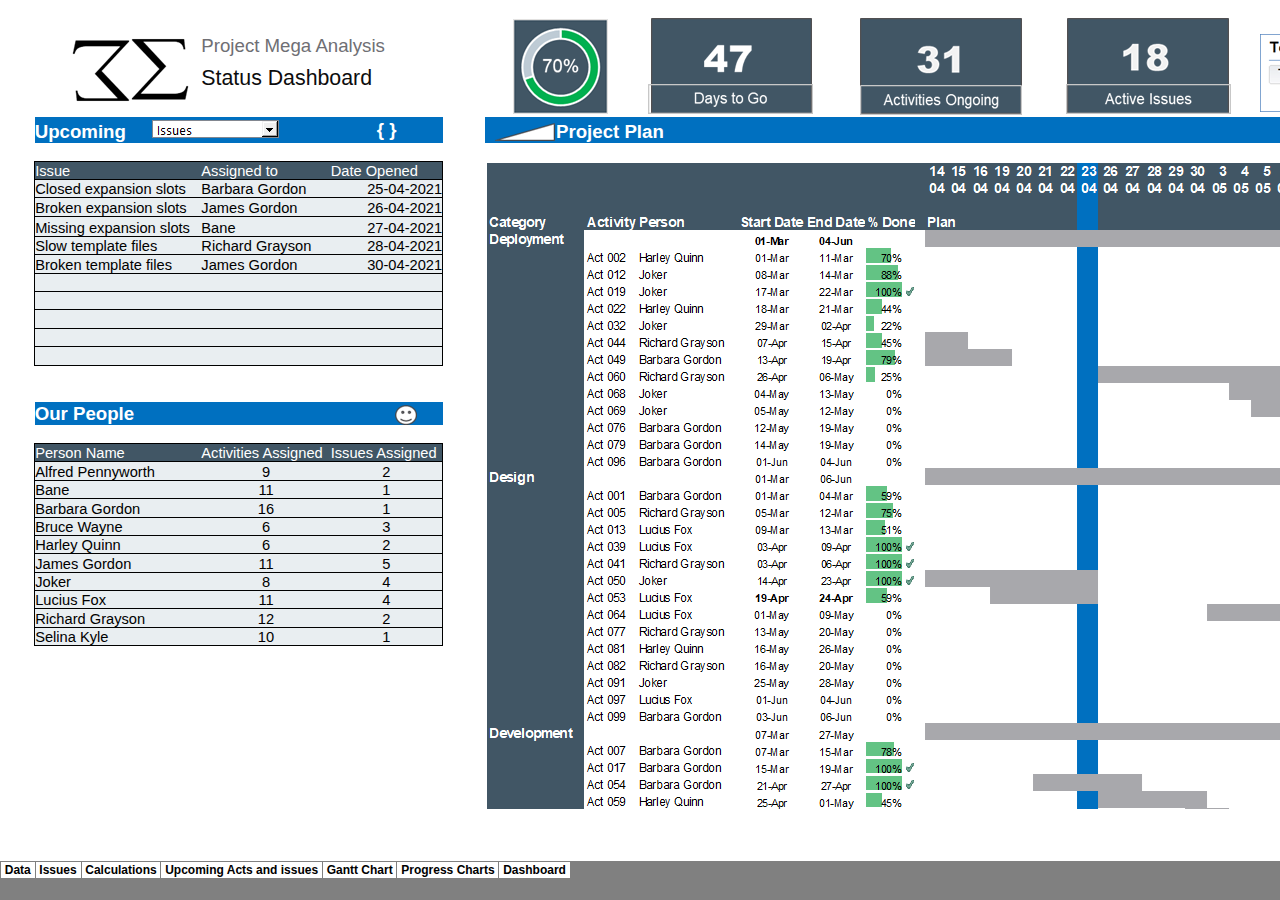
<file: index.htm>
<html xmlns:v="urn:schemas-microsoft-com:vml"
xmlns:o="urn:schemas-microsoft-com:office:office"
xmlns:x="urn:schemas-microsoft-com:office:excel"
xmlns="http://www.w3.org/TR/REC-html40">

<head>
<meta name="Excel Workbook Frameset">
<meta http-equiv=Content-Type content="text/html; charset=windows-1252">
<meta name=ProgId content=Excel.Sheet>
<meta name=Generator content="Microsoft Excel 15">
<link rel=File-List href="index_files/filelist.xml">
<![if !supportTabStrip]>
<link id="shLink" href="index_files/sheet001.htm">
<link id="shLink" href="index_files/sheet002.htm">
<link id="shLink" href="index_files/sheet003.htm">
<link id="shLink" href="index_files/sheet004.htm">
<link id="shLink" href="index_files/sheet005.htm">
<link id="shLink" href="index_files/sheet006.htm">
<link id="shLink" href="index_files/sheet007.htm">

<link id="shLink">

<script language="JavaScript">
<!--
 var c_lTabs=7;

 var c_rgszSh=new Array(c_lTabs);
 c_rgszSh[0] = "Data";
 c_rgszSh[1] = "Issues";
 c_rgszSh[2] = "Calculations";
 c_rgszSh[3] = "Upcoming�Acts�and�issues";
 c_rgszSh[4] = "Gantt�Chart";
 c_rgszSh[5] = "Progress�Charts";
 c_rgszSh[6] = "Dashboard";



 var c_rgszClr=new Array(8);
 c_rgszClr[0]="window";
 c_rgszClr[1]="buttonface";
 c_rgszClr[2]="windowframe";
 c_rgszClr[3]="windowtext";
 c_rgszClr[4]="threedlightshadow";
 c_rgszClr[5]="threedhighlight";
 c_rgszClr[6]="threeddarkshadow";
 c_rgszClr[7]="threedshadow";

 var g_iShCur;
 var g_rglTabX=new Array(c_lTabs);

function fnGetIEVer()
{
 var ua=window.navigator.userAgent
 var msie=ua.indexOf("MSIE")
 if (msie>0 && window.navigator.platform=="Win32")
  return parseInt(ua.substring(msie+5,ua.indexOf(".", msie)));
 else
  return 0;
}

function fnBuildFrameset()
{
 var szHTML="<frameset rows=\"*,18\" border=0 width=0 frameborder=no framespacing=0>"+
  "<frame src=\""+document.all.item("shLink")[6].href+"\" name=\"frSheet\" noresize>"+
  "<frameset cols=\"54,*\" border=0 width=0 frameborder=no framespacing=0>"+
  "<frame src=\"\" name=\"frScroll\" marginwidth=0 marginheight=0 scrolling=no>"+
  "<frame src=\"\" name=\"frTabs\" marginwidth=0 marginheight=0 scrolling=no>"+
  "</frameset></frameset><plaintext>";

 with (document) {
  open("text/html","replace");
  write(szHTML);
  close();
 }

 fnBuildTabStrip();
}

function fnBuildTabStrip()
{
 var szHTML=
  "<html><head><style>.clScroll {font:8pt Courier New;color:"+c_rgszClr[6]+";cursor:default;line-height:10pt;}"+
  ".clScroll2 {font:10pt Arial;color:"+c_rgszClr[6]+";cursor:default;line-height:11pt;}</style></head>"+
  "<body onclick=\"event.returnValue=false;\" ondragstart=\"event.returnValue=false;\" onselectstart=\"event.returnValue=false;\" bgcolor="+c_rgszClr[4]+" topmargin=0 leftmargin=0><table cellpadding=0 cellspacing=0 width=100%>"+
  "<tr><td colspan=6 height=1 bgcolor="+c_rgszClr[2]+"></td></tr>"+
  "<tr><td style=\"font:1pt\">&nbsp;<td>"+
  "<td valign=top id=tdScroll class=\"clScroll\" onclick=\"parent.fnFastScrollTabs(0);\" onmouseover=\"parent.fnMouseOverScroll(0);\" onmouseout=\"parent.fnMouseOutScroll(0);\"><a>&#171;</a></td>"+
  "<td valign=top id=tdScroll class=\"clScroll2\" onclick=\"parent.fnScrollTabs(0);\" ondblclick=\"parent.fnScrollTabs(0);\" onmouseover=\"parent.fnMouseOverScroll(1);\" onmouseout=\"parent.fnMouseOutScroll(1);\"><a>&lt</a></td>"+
  "<td valign=top id=tdScroll class=\"clScroll2\" onclick=\"parent.fnScrollTabs(1);\" ondblclick=\"parent.fnScrollTabs(1);\" onmouseover=\"parent.fnMouseOverScroll(2);\" onmouseout=\"parent.fnMouseOutScroll(2);\"><a>&gt</a></td>"+
  "<td valign=top id=tdScroll class=\"clScroll\" onclick=\"parent.fnFastScrollTabs(1);\" onmouseover=\"parent.fnMouseOverScroll(3);\" onmouseout=\"parent.fnMouseOutScroll(3);\"><a>&#187;</a></td>"+
  "<td style=\"font:1pt\">&nbsp;<td></tr></table></body></html>";

 with (frames['frScroll'].document) {
  open("text/html","replace");
  write(szHTML);
  close();
 }

 szHTML =
  "<html><head>"+
  "<style>A:link,A:visited,A:active {text-decoration:none;"+"color:"+c_rgszClr[3]+";}"+
  ".clTab {cursor:hand;background:"+c_rgszClr[1]+";font:9pt Arial;padding-left:3px;padding-right:3px;text-align:center;}"+
  ".clBorder {background:"+c_rgszClr[2]+";font:1pt;}"+
  "</style></head><body onload=\"parent.fnInit();\" onselectstart=\"event.returnValue=false;\" ondragstart=\"event.returnValue=false;\" bgcolor="+c_rgszClr[4]+
  " topmargin=0 leftmargin=0><table id=tbTabs cellpadding=0 cellspacing=0>";

 var iCellCount=(c_lTabs+1)*2;

 var i;
 for (i=0;i<iCellCount;i+=2)
  szHTML+="<col width=1><col>";

 var iRow;
 for (iRow=0;iRow<6;iRow++) {

  szHTML+="<tr>";

  if (iRow==5)
   szHTML+="<td colspan="+iCellCount+"></td>";
  else {
   if (iRow==0) {
    for(i=0;i<iCellCount;i++)
     szHTML+="<td height=1 class=\"clBorder\"></td>";
   } else if (iRow==1) {
    for(i=0;i<c_lTabs;i++) {
     szHTML+="<td height=1 nowrap class=\"clBorder\">&nbsp;</td>";
     szHTML+=
      "<td id=tdTab height=1 nowrap class=\"clTab\" onmouseover=\"parent.fnMouseOverTab("+i+");\" onmouseout=\"parent.fnMouseOutTab("+i+");\">"+
      "<a href=\""+document.all.item("shLink")[i].href+"\" target=\"frSheet\" id=aTab>&nbsp;"+c_rgszSh[i]+"&nbsp;</a></td>";
    }
    szHTML+="<td id=tdTab height=1 nowrap class=\"clBorder\"><a id=aTab>&nbsp;</a></td><td width=100%></td>";
   } else if (iRow==2) {
    for (i=0;i<c_lTabs;i++)
     szHTML+="<td height=1></td><td height=1 class=\"clBorder\"></td>";
    szHTML+="<td height=1></td><td height=1></td>";
   } else if (iRow==3) {
    for (i=0;i<iCellCount;i++)
     szHTML+="<td height=1></td>";
   } else if (iRow==4) {
    for (i=0;i<c_lTabs;i++)
     szHTML+="<td height=1 width=1></td><td height=1></td>";
    szHTML+="<td height=1 width=1></td><td></td>";
   }
  }
  szHTML+="</tr>";
 }

 szHTML+="</table></body></html>";
 with (frames['frTabs'].document) {
  open("text/html","replace");
  charset=document.charset;
  write(szHTML);
  close();
 }
}

function fnInit()
{
 g_rglTabX[0]=0;
 var i;
 for (i=1;i<=c_lTabs;i++)
  with (frames['frTabs'].document.all.tbTabs.rows[1].cells[fnTabToCol(i-1)])
   g_rglTabX[i]=offsetLeft+offsetWidth-6;
}

function fnTabToCol(iTab)
{
 return 2*iTab+1;
}

function fnNextTab(fDir)
{
 var iNextTab=-1;
 var i;

 with (frames['frTabs'].document.body) {
  if (fDir==0) {
   if (scrollLeft>0) {
    for (i=0;i<c_lTabs&&g_rglTabX[i]<scrollLeft;i++);
    if (i<c_lTabs)
     iNextTab=i-1;
   }
  } else {
   if (g_rglTabX[c_lTabs]+6>offsetWidth+scrollLeft) {
    for (i=0;i<c_lTabs&&g_rglTabX[i]<=scrollLeft;i++);
    if (i<c_lTabs)
     iNextTab=i;
   }
  }
 }
 return iNextTab;
}

function fnScrollTabs(fDir)
{
 var iNextTab=fnNextTab(fDir);

 if (iNextTab>=0) {
  frames['frTabs'].scroll(g_rglTabX[iNextTab],0);
  return true;
 } else
  return false;
}

function fnFastScrollTabs(fDir)
{
 if (c_lTabs>16)
  frames['frTabs'].scroll(g_rglTabX[fDir?c_lTabs-1:0],0);
 else
  if (fnScrollTabs(fDir)>0) window.setTimeout("fnFastScrollTabs("+fDir+");",5);
}

function fnSetTabProps(iTab,fActive)
{
 var iCol=fnTabToCol(iTab);
 var i;

 if (iTab>=0) {
  with (frames['frTabs'].document.all) {
   with (tbTabs) {
    for (i=0;i<=4;i++) {
     with (rows[i]) {
      if (i==0)
       cells[iCol].style.background=c_rgszClr[fActive?0:2];
      else if (i>0 && i<4) {
       if (fActive) {
        cells[iCol-1].style.background=c_rgszClr[2];
        cells[iCol].style.background=c_rgszClr[0];
        cells[iCol+1].style.background=c_rgszClr[2];
       } else {
        if (i==1) {
         cells[iCol-1].style.background=c_rgszClr[2];
         cells[iCol].style.background=c_rgszClr[1];
         cells[iCol+1].style.background=c_rgszClr[2];
        } else {
         cells[iCol-1].style.background=c_rgszClr[4];
         cells[iCol].style.background=c_rgszClr[(i==2)?2:4];
         cells[iCol+1].style.background=c_rgszClr[4];
        }
       }
      } else
       cells[iCol].style.background=c_rgszClr[fActive?2:4];
     }
    }
   }
   with (aTab[iTab].style) {
    cursor=(fActive?"default":"hand");
    color=c_rgszClr[3];
   }
  }
 }
}

function fnMouseOverScroll(iCtl)
{
 frames['frScroll'].document.all.tdScroll[iCtl].style.color=c_rgszClr[7];
}

function fnMouseOutScroll(iCtl)
{
 frames['frScroll'].document.all.tdScroll[iCtl].style.color=c_rgszClr[6];
}

function fnMouseOverTab(iTab)
{
 if (iTab!=g_iShCur) {
  var iCol=fnTabToCol(iTab);
  with (frames['frTabs'].document.all) {
   tdTab[iTab].style.background=c_rgszClr[5];
  }
 }
}

function fnMouseOutTab(iTab)
{
 if (iTab>=0) {
  var elFrom=frames['frTabs'].event.srcElement;
  var elTo=frames['frTabs'].event.toElement;

  if ((!elTo) ||
   (elFrom.tagName==elTo.tagName) ||
   (elTo.tagName=="A" && elTo.parentElement!=elFrom) ||
   (elFrom.tagName=="A" && elFrom.parentElement!=elTo)) {

   if (iTab!=g_iShCur) {
    with (frames['frTabs'].document.all) {
     tdTab[iTab].style.background=c_rgszClr[1];
    }
   }
  }
 }
}

function fnSetActiveSheet(iSh)
{
 if (iSh!=g_iShCur) {
  fnSetTabProps(g_iShCur,false);
  fnSetTabProps(iSh,true);
  g_iShCur=iSh;
 }
}

 window.g_iIEVer=fnGetIEVer();
 if (window.g_iIEVer>=4)
  fnBuildFrameset();
//-->
</script>
<![endif]><!--[if gte mso 9]><xml>
 <x:ExcelWorkbook>
  <x:ExcelWorksheets>
   <x:ExcelWorksheet>
    <x:Name>Data</x:Name>
    <x:WorksheetSource HRef="index_files/sheet001.htm"/>
   </x:ExcelWorksheet>
   <x:ExcelWorksheet>
    <x:Name>Issues</x:Name>
    <x:WorksheetSource HRef="index_files/sheet002.htm"/>
   </x:ExcelWorksheet>
   <x:ExcelWorksheet>
    <x:Name>Calculations</x:Name>
    <x:WorksheetSource HRef="index_files/sheet003.htm"/>
   </x:ExcelWorksheet>
   <x:ExcelWorksheet>
    <x:Name>Upcoming Acts and issues</x:Name>
    <x:WorksheetSource HRef="index_files/sheet004.htm"/>
   </x:ExcelWorksheet>
   <x:ExcelWorksheet>
    <x:Name>Gantt Chart</x:Name>
    <x:WorksheetSource HRef="index_files/sheet005.htm"/>
   </x:ExcelWorksheet>
   <x:ExcelWorksheet>
    <x:Name>Progress Charts</x:Name>
    <x:WorksheetSource HRef="index_files/sheet006.htm"/>
   </x:ExcelWorksheet>
   <x:ExcelWorksheet>
    <x:Name>Dashboard</x:Name>
    <x:WorksheetSource HRef="index_files/sheet007.htm"/>
   </x:ExcelWorksheet>
  </x:ExcelWorksheets>
  <x:Stylesheet HRef="index_files/stylesheet.css"/>
  <x:WindowHeight>9960</x:WindowHeight>
  <x:WindowWidth>23040</x:WindowWidth>
  <x:WindowTopX>32767</x:WindowTopX>
  <x:WindowTopY>32767</x:WindowTopY>
  <x:ActiveSheet>6</x:ActiveSheet>
  <x:HidePivotTableFieldList/>
  <x:ProtectStructure>False</x:ProtectStructure>
  <x:ProtectWindows>False</x:ProtectWindows>
 </x:ExcelWorkbook>
</xml><![endif]-->
</head>

<frameset rows="*,39" border=0 width=0 frameborder=no framespacing=0>
 <frame src="index_files/sheet007.htm" name="frSheet">
 <frame src="index_files/tabstrip.htm" name="frTabs" marginwidth=0 marginheight=0>
 <noframes>
  <body>
   <p>This page uses frames, but your browser doesn't support them.</p>
  </body>
 </noframes>
</frameset>
</html>
</file>
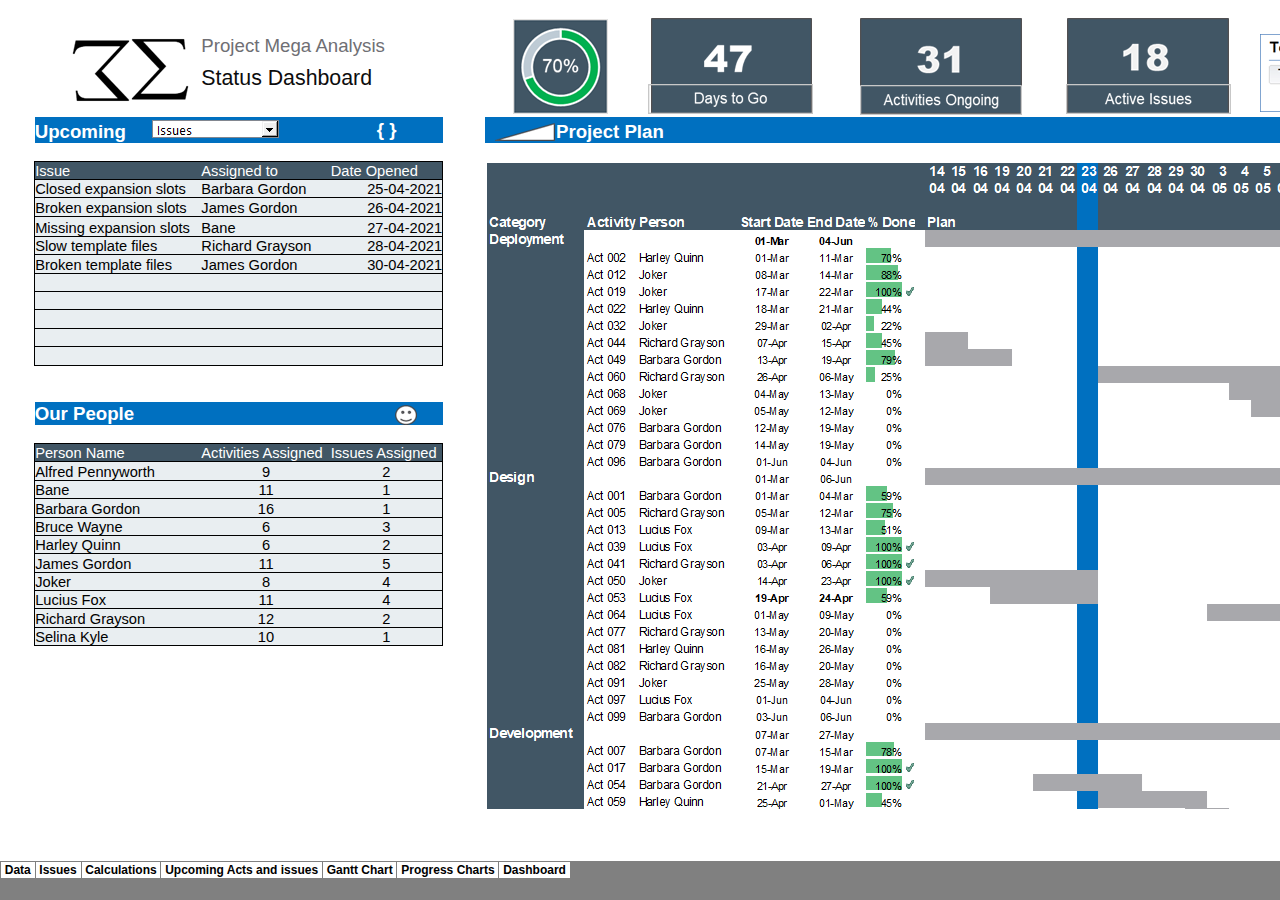
<file: index_files/sheet001.htm>
<html xmlns:v="urn:schemas-microsoft-com:vml"
xmlns:o="urn:schemas-microsoft-com:office:office"
xmlns:x="urn:schemas-microsoft-com:office:excel"
xmlns="http://www.w3.org/TR/REC-html40">

<head>
<meta http-equiv=Content-Type content="text/html; charset=windows-1252">
<meta name=ProgId content=Excel.Sheet>
<meta name=Generator content="Microsoft Excel 15">
<link id=Main-File rel=Main-File href="../index.htm">
<link rel=File-List href=filelist.xml>
<link rel=Stylesheet href=stylesheet.css>
<style>
<!--table
	{mso-displayed-decimal-separator:"\.";
	mso-displayed-thousand-separator:"\,";}
@page
	{margin:.75in .7in .75in .7in;
	mso-header-margin:.3in;
	mso-footer-margin:.3in;}
-->
</style>
<![if !supportTabStrip]><script language="JavaScript">
<!--
function fnUpdateTabs()
 {
  if (parent.window.g_iIEVer>=4) {
   if (parent.document.readyState=="complete"
    && parent.frames['frTabs'].document.readyState=="complete")
   parent.fnSetActiveSheet(0);
  else
   window.setTimeout("fnUpdateTabs();",150);
 }
}

if (window.name!="frSheet")
 window.location.replace("../index.htm");
else
 fnUpdateTabs();
//-->
</script>
<![endif]>
</head>

<body link="#67AABF" vlink="#ABAFA5">

<table border=0 cellpadding=0 cellspacing=0 width=1118 style='border-collapse:
 collapse;table-layout:fixed;width:840pt'>
 <col width=13 style='mso-width-source:userset;mso-width-alt:409;width:10pt'>
 <col width=29 style='mso-width-source:userset;mso-width-alt:921;width:22pt'>
 <col width=156 style='mso-width-source:userset;mso-width-alt:4992;width:117pt'>
 <col width=80 style='mso-width-source:userset;mso-width-alt:2560;width:60pt'>
 <col width=70 span=2 style='width:53pt'>
 <col width=124 span=3 style='mso-width-source:userset;mso-width-alt:3968;
 width:93pt'>
 <col width=120 span=2 style='mso-width-source:userset;mso-width-alt:3840;
 width:90pt'>
 <col width=88 style='mso-width-source:userset;mso-width-alt:2816;width:66pt'>
 <col width=70 style='width:53pt'>
 <col width=64 span=4 style='width:48pt'>
 <col width=249 style='mso-width-source:userset;mso-width-alt:7961;width:187pt'>
 <col width=130 style='mso-width-source:userset;mso-width-alt:4172;width:98pt'>
 <col width=125 span=2 style='mso-width-source:userset;mso-width-alt:3993;
 width:94pt'>
 <col width=94 style='mso-width-source:userset;mso-width-alt:2995;width:70pt'>
 <tr class=xl66 height=70 style='mso-height-source:userset;height:52.5pt'>
  <td height=70 class=xl65 width=13 style='height:52.5pt;width:10pt'>&nbsp;</td>
  <td class=xl66 width=29 style='width:22pt'>&nbsp;</td>
  <td class=xl67 colspan=4 width=376 style='mso-ignore:colspan;width:283pt'>People
  &amp; Task Data</td>
  <td class=xl66 width=124 style='width:93pt'>&nbsp;</td>
  <td class=xl66 width=124 style='width:93pt'>&nbsp;</td>
  <td class=xl66 width=124 style='width:93pt'>&nbsp;</td>
  <td class=xl66 width=120 style='width:90pt'>&nbsp;</td>
  <td class=xl66 width=120 style='width:90pt'>&nbsp;</td>
  <td class=xl66 width=88 style='width:66pt'>&nbsp;</td>
 </tr>
 <tr height=54 style='height:41.4pt;mso-xlrowspan:3'>
  <td height=54 colspan=12 style='height:41.4pt;mso-ignore:colspan'></td>
 </tr>
 <tr height=18 style='height:13.8pt'>
  <td height=18 colspan=2 style='height:13.8pt;mso-ignore:colspan'></td>
  <td style='font-size:11.0pt;color:white;font-weight:700;text-decoration:none;
  text-underline-style:none;text-line-through:none;font-family:Arial, sans-serif;
  border-top:.5pt solid #A8A8AC;border-right:none;border-bottom:.5pt solid #A8A8AC;
  border-left:.5pt solid #A8A8AC;background:#6F6F74;mso-pattern:#6F6F74 none'>Person</td>
  <td style='font-size:11.0pt;color:white;font-weight:700;text-decoration:none;
  text-underline-style:none;text-line-through:none;font-family:Arial, sans-serif;
  border-top:.5pt solid #A8A8AC;border-right:.5pt solid #A8A8AC;border-bottom:
  .5pt solid #A8A8AC;border-left:none;background:#6F6F74;mso-pattern:#6F6F74 none'>Team</td>
  <td colspan=2 style='mso-ignore:colspan'></td>
  <td style='font-size:11.0pt;color:white;font-weight:700;text-decoration:none;
  text-underline-style:none;text-line-through:none;font-family:Arial, sans-serif;
  border-top:.5pt solid #D5C8B9;border-right:none;border-bottom:.5pt solid #D5C8B9;
  border-left:.5pt solid #D5C8B9;background:#B9A489;mso-pattern:#B9A489 none'>Activity</td>
  <td style='font-size:11.0pt;color:white;font-weight:700;text-decoration:none;
  text-underline-style:none;text-line-through:none;font-family:Arial, sans-serif;
  border-top:.5pt solid #D5C8B9;border-right:none;border-bottom:.5pt solid #D5C8B9;
  border-left:none;background:#B9A489;mso-pattern:#B9A489 none'>Category</td>
  <td style='font-size:11.0pt;color:white;font-weight:700;text-decoration:none;
  text-underline-style:none;text-line-through:none;font-family:Arial, sans-serif;
  border-top:.5pt solid #D5C8B9;border-right:none;border-bottom:.5pt solid #D5C8B9;
  border-left:none;background:#B9A489;mso-pattern:#B9A489 none'>Owner</td>
  <td class=xl68 style='font-size:11.0pt;color:white;font-weight:700;
  text-decoration:none;text-underline-style:none;text-line-through:none;
  font-family:Arial, sans-serif;border-top:.5pt solid #D5C8B9;border-right:
  none;border-bottom:.5pt solid #D5C8B9;border-left:none;background:#B9A489;
  mso-pattern:#B9A489 none'>Start Date</td>
  <td class=xl68 style='font-size:11.0pt;color:white;font-weight:700;
  text-decoration:none;text-underline-style:none;text-line-through:none;
  font-family:Arial, sans-serif;border-top:.5pt solid #D5C8B9;border-right:
  none;border-bottom:.5pt solid #D5C8B9;border-left:none;background:#B9A489;
  mso-pattern:#B9A489 none'>End Date</td>
  <td class=xl68 style='font-size:11.0pt;color:white;font-weight:700;
  text-decoration:none;text-underline-style:none;text-line-through:none;
  font-family:Arial, sans-serif;border-top:.5pt solid #D5C8B9;border-right:
  .5pt solid #D5C8B9;border-bottom:.5pt solid #D5C8B9;border-left:none;
  background:#B9A489;mso-pattern:#B9A489 none'>% Done</td>
 </tr>
 <tr height=18 style='height:13.8pt'>
  <td height=18 colspan=2 style='height:13.8pt;mso-ignore:colspan'></td>
  <td style='font-size:11.0pt;color:black;font-weight:400;text-decoration:none;
  text-underline-style:none;text-line-through:none;font-family:Arial, sans-serif;
  border-top:.5pt solid #A8A8AC;border-right:none;border-bottom:.5pt solid #A8A8AC;
  border-left:.5pt solid #A8A8AC;background:#E1E1E3;mso-pattern:#E1E1E3 none'>Bruce
  Wayne</td>
  <td style='font-size:11.0pt;color:black;font-weight:400;text-decoration:none;
  text-underline-style:none;text-line-through:none;font-family:Arial, sans-serif;
  border-top:.5pt solid #A8A8AC;border-right:.5pt solid #A8A8AC;border-bottom:
  .5pt solid #A8A8AC;border-left:none;background:#E1E1E3;mso-pattern:#E1E1E3 none'>Team
  A</td>
  <td colspan=2 style='mso-ignore:colspan'></td>
  <td style='font-size:11.0pt;color:black;font-weight:400;text-decoration:none;
  text-underline-style:none;text-line-through:none;font-family:Arial, sans-serif;
  border-top:.5pt solid #D5C8B9;border-right:none;border-bottom:.5pt solid #D5C8B9;
  border-left:.5pt solid #D5C8B9;background:#F1EDE7;mso-pattern:#F1EDE7 none'>Act
  001</td>
  <td style='font-size:11.0pt;color:black;font-weight:400;text-decoration:none;
  text-underline-style:none;text-line-through:none;font-family:Arial, sans-serif;
  border-top:.5pt solid #D5C8B9;border-right:none;border-bottom:.5pt solid #D5C8B9;
  border-left:none;background:#F1EDE7;mso-pattern:#F1EDE7 none'>Design</td>
  <td style='font-size:11.0pt;color:black;font-weight:400;text-decoration:none;
  text-underline-style:none;text-line-through:none;font-family:Arial, sans-serif;
  border-top:.5pt solid #D5C8B9;border-right:none;border-bottom:.5pt solid #D5C8B9;
  border-left:none;background:#F1EDE7;mso-pattern:#F1EDE7 none'>Barbara Gordon</td>
  <td class=xl71 style='font-size:11.0pt;color:black;font-weight:400;
  text-decoration:none;text-underline-style:none;text-line-through:none;
  font-family:Arial, sans-serif;border-top:.5pt solid #D5C8B9;border-right:
  none;border-bottom:.5pt solid #D5C8B9;border-left:none;background:#F1EDE7;
  mso-pattern:#F1EDE7 none'>01-03-2021</td>
  <td class=xl71 style='font-size:11.0pt;color:black;font-weight:400;
  text-decoration:none;text-underline-style:none;text-line-through:none;
  font-family:Arial, sans-serif;border-top:.5pt solid #D5C8B9;border-right:
  none;border-bottom:.5pt solid #D5C8B9;border-left:none;background:#F1EDE7;
  mso-pattern:#F1EDE7 none'>04-03-2021</td>
  <td class=xl69 align=right style='font-size:11.0pt;color:black;font-weight:
  400;text-decoration:none;text-underline-style:none;text-line-through:none;
  font-family:Arial, sans-serif;border-top:.5pt solid #D5C8B9;border-right:
  .5pt solid #D5C8B9;border-bottom:.5pt solid #D5C8B9;border-left:none;
  background:#F1EDE7;mso-pattern:#F1EDE7 none'>59%</td>
 </tr>
 <tr height=18 style='height:13.8pt'>
  <td height=18 colspan=2 style='height:13.8pt;mso-ignore:colspan'></td>
  <td style='font-size:11.0pt;color:black;font-weight:400;text-decoration:none;
  text-underline-style:none;text-line-through:none;font-family:Arial, sans-serif;
  border-top:.5pt solid #A8A8AC;border-right:none;border-bottom:.5pt solid #A8A8AC;
  border-left:.5pt solid #A8A8AC'>James Gordon</td>
  <td style='font-size:11.0pt;color:black;font-weight:400;text-decoration:none;
  text-underline-style:none;text-line-through:none;font-family:Arial, sans-serif;
  border-top:.5pt solid #A8A8AC;border-right:.5pt solid #A8A8AC;border-bottom:
  .5pt solid #A8A8AC;border-left:none'>Team A</td>
  <td colspan=2 style='mso-ignore:colspan'></td>
  <td style='font-size:11.0pt;color:black;font-weight:400;text-decoration:none;
  text-underline-style:none;text-line-through:none;font-family:Arial, sans-serif;
  border-top:.5pt solid #D5C8B9;border-right:none;border-bottom:.5pt solid #D5C8B9;
  border-left:.5pt solid #D5C8B9'>Act 002</td>
  <td style='font-size:11.0pt;color:black;font-weight:400;text-decoration:none;
  text-underline-style:none;text-line-through:none;font-family:Arial, sans-serif;
  border-top:.5pt solid #D5C8B9;border-right:none;border-bottom:.5pt solid #D5C8B9;
  border-left:none'>Deployment</td>
  <td style='font-size:11.0pt;color:black;font-weight:400;text-decoration:none;
  text-underline-style:none;text-line-through:none;font-family:Arial, sans-serif;
  border-top:.5pt solid #D5C8B9;border-right:none;border-bottom:.5pt solid #D5C8B9;
  border-left:none'>Harley Quinn</td>
  <td class=xl71 style='font-size:11.0pt;color:black;font-weight:400;
  text-decoration:none;text-underline-style:none;text-line-through:none;
  font-family:Arial, sans-serif;border-top:.5pt solid #D5C8B9;border-right:
  none;border-bottom:.5pt solid #D5C8B9;border-left:none'>01-03-2021</td>
  <td class=xl71 style='font-size:11.0pt;color:black;font-weight:400;
  text-decoration:none;text-underline-style:none;text-line-through:none;
  font-family:Arial, sans-serif;border-top:.5pt solid #D5C8B9;border-right:
  none;border-bottom:.5pt solid #D5C8B9;border-left:none'>11-03-2021</td>
  <td class=xl69 align=right style='font-size:11.0pt;color:black;font-weight:
  400;text-decoration:none;text-underline-style:none;text-line-through:none;
  font-family:Arial, sans-serif;border-top:.5pt solid #D5C8B9;border-right:
  .5pt solid #D5C8B9;border-bottom:.5pt solid #D5C8B9;border-left:none'>70%</td>
 </tr>
 <tr height=18 style='height:13.8pt'>
  <td height=18 colspan=2 style='height:13.8pt;mso-ignore:colspan'></td>
  <td style='font-size:11.0pt;color:black;font-weight:400;text-decoration:none;
  text-underline-style:none;text-line-through:none;font-family:Arial, sans-serif;
  border-top:.5pt solid #A8A8AC;border-right:none;border-bottom:.5pt solid #A8A8AC;
  border-left:.5pt solid #A8A8AC;background:#E1E1E3;mso-pattern:#E1E1E3 none'>Alfred
  Pennyworth</td>
  <td style='font-size:11.0pt;color:black;font-weight:400;text-decoration:none;
  text-underline-style:none;text-line-through:none;font-family:Arial, sans-serif;
  border-top:.5pt solid #A8A8AC;border-right:.5pt solid #A8A8AC;border-bottom:
  .5pt solid #A8A8AC;border-left:none;background:#E1E1E3;mso-pattern:#E1E1E3 none'>Team
  A</td>
  <td colspan=2 style='mso-ignore:colspan'></td>
  <td style='font-size:11.0pt;color:black;font-weight:400;text-decoration:none;
  text-underline-style:none;text-line-through:none;font-family:Arial, sans-serif;
  border-top:.5pt solid #D5C8B9;border-right:none;border-bottom:.5pt solid #D5C8B9;
  border-left:.5pt solid #D5C8B9;background:#F1EDE7;mso-pattern:#F1EDE7 none'>Act
  003</td>
  <td style='font-size:11.0pt;color:black;font-weight:400;text-decoration:none;
  text-underline-style:none;text-line-through:none;font-family:Arial, sans-serif;
  border-top:.5pt solid #D5C8B9;border-right:none;border-bottom:.5pt solid #D5C8B9;
  border-left:none;background:#F1EDE7;mso-pattern:#F1EDE7 none'>Requirements</td>
  <td style='font-size:11.0pt;color:black;font-weight:400;text-decoration:none;
  text-underline-style:none;text-line-through:none;font-family:Arial, sans-serif;
  border-top:.5pt solid #D5C8B9;border-right:none;border-bottom:.5pt solid #D5C8B9;
  border-left:none;background:#F1EDE7;mso-pattern:#F1EDE7 none'>Richard Grayson</td>
  <td class=xl71 style='font-size:11.0pt;color:black;font-weight:400;
  text-decoration:none;text-underline-style:none;text-line-through:none;
  font-family:Arial, sans-serif;border-top:.5pt solid #D5C8B9;border-right:
  none;border-bottom:.5pt solid #D5C8B9;border-left:none;background:#F1EDE7;
  mso-pattern:#F1EDE7 none'>03-03-2021</td>
  <td class=xl71 style='font-size:11.0pt;color:black;font-weight:400;
  text-decoration:none;text-underline-style:none;text-line-through:none;
  font-family:Arial, sans-serif;border-top:.5pt solid #D5C8B9;border-right:
  none;border-bottom:.5pt solid #D5C8B9;border-left:none;background:#F1EDE7;
  mso-pattern:#F1EDE7 none'>07-03-2021</td>
  <td class=xl69 align=right style='font-size:11.0pt;color:black;font-weight:
  400;text-decoration:none;text-underline-style:none;text-line-through:none;
  font-family:Arial, sans-serif;border-top:.5pt solid #D5C8B9;border-right:
  .5pt solid #D5C8B9;border-bottom:.5pt solid #D5C8B9;border-left:none;
  background:#F1EDE7;mso-pattern:#F1EDE7 none'>62%</td>
 </tr>
 <tr height=18 style='height:13.8pt'>
  <td height=18 colspan=2 style='height:13.8pt;mso-ignore:colspan'></td>
  <td style='font-size:11.0pt;color:black;font-weight:400;text-decoration:none;
  text-underline-style:none;text-line-through:none;font-family:Arial, sans-serif;
  border-top:.5pt solid #A8A8AC;border-right:none;border-bottom:.5pt solid #A8A8AC;
  border-left:.5pt solid #A8A8AC'>Bane</td>
  <td style='font-size:11.0pt;color:black;font-weight:400;text-decoration:none;
  text-underline-style:none;text-line-through:none;font-family:Arial, sans-serif;
  border-top:.5pt solid #A8A8AC;border-right:.5pt solid #A8A8AC;border-bottom:
  .5pt solid #A8A8AC;border-left:none'>Team A</td>
  <td colspan=2 style='mso-ignore:colspan'></td>
  <td style='font-size:11.0pt;color:black;font-weight:400;text-decoration:none;
  text-underline-style:none;text-line-through:none;font-family:Arial, sans-serif;
  border-top:.5pt solid #D5C8B9;border-right:none;border-bottom:.5pt solid #D5C8B9;
  border-left:.5pt solid #D5C8B9'>Act 004</td>
  <td style='font-size:11.0pt;color:black;font-weight:400;text-decoration:none;
  text-underline-style:none;text-line-through:none;font-family:Arial, sans-serif;
  border-top:.5pt solid #D5C8B9;border-right:none;border-bottom:.5pt solid #D5C8B9;
  border-left:none'>Requirements</td>
  <td style='font-size:11.0pt;color:black;font-weight:400;text-decoration:none;
  text-underline-style:none;text-line-through:none;font-family:Arial, sans-serif;
  border-top:.5pt solid #D5C8B9;border-right:none;border-bottom:.5pt solid #D5C8B9;
  border-left:none'>Selina Kyle</td>
  <td class=xl71 style='font-size:11.0pt;color:black;font-weight:400;
  text-decoration:none;text-underline-style:none;text-line-through:none;
  font-family:Arial, sans-serif;border-top:.5pt solid #D5C8B9;border-right:
  none;border-bottom:.5pt solid #D5C8B9;border-left:none'>04-03-2021</td>
  <td class=xl71 style='font-size:11.0pt;color:black;font-weight:400;
  text-decoration:none;text-underline-style:none;text-line-through:none;
  font-family:Arial, sans-serif;border-top:.5pt solid #D5C8B9;border-right:
  none;border-bottom:.5pt solid #D5C8B9;border-left:none'>14-03-2021</td>
  <td class=xl69 align=right style='font-size:11.0pt;color:black;font-weight:
  400;text-decoration:none;text-underline-style:none;text-line-through:none;
  font-family:Arial, sans-serif;border-top:.5pt solid #D5C8B9;border-right:
  .5pt solid #D5C8B9;border-bottom:.5pt solid #D5C8B9;border-left:none'>60%</td>
 </tr>
 <tr height=18 style='height:13.8pt'>
  <td height=18 colspan=2 style='height:13.8pt;mso-ignore:colspan'></td>
  <td style='font-size:11.0pt;color:black;font-weight:400;text-decoration:none;
  text-underline-style:none;text-line-through:none;font-family:Arial, sans-serif;
  border-top:.5pt solid #A8A8AC;border-right:none;border-bottom:.5pt solid #A8A8AC;
  border-left:.5pt solid #A8A8AC;background:#E1E1E3;mso-pattern:#E1E1E3 none'>Selina
  Kyle</td>
  <td style='font-size:11.0pt;color:black;font-weight:400;text-decoration:none;
  text-underline-style:none;text-line-through:none;font-family:Arial, sans-serif;
  border-top:.5pt solid #A8A8AC;border-right:.5pt solid #A8A8AC;border-bottom:
  .5pt solid #A8A8AC;border-left:none;background:#E1E1E3;mso-pattern:#E1E1E3 none'>Team
  A</td>
  <td colspan=2 style='mso-ignore:colspan'></td>
  <td style='font-size:11.0pt;color:black;font-weight:400;text-decoration:none;
  text-underline-style:none;text-line-through:none;font-family:Arial, sans-serif;
  border-top:.5pt solid #D5C8B9;border-right:none;border-bottom:.5pt solid #D5C8B9;
  border-left:.5pt solid #D5C8B9;background:#F1EDE7;mso-pattern:#F1EDE7 none'>Act
  005</td>
  <td style='font-size:11.0pt;color:black;font-weight:400;text-decoration:none;
  text-underline-style:none;text-line-through:none;font-family:Arial, sans-serif;
  border-top:.5pt solid #D5C8B9;border-right:none;border-bottom:.5pt solid #D5C8B9;
  border-left:none;background:#F1EDE7;mso-pattern:#F1EDE7 none'>Design</td>
  <td style='font-size:11.0pt;color:black;font-weight:400;text-decoration:none;
  text-underline-style:none;text-line-through:none;font-family:Arial, sans-serif;
  border-top:.5pt solid #D5C8B9;border-right:none;border-bottom:.5pt solid #D5C8B9;
  border-left:none;background:#F1EDE7;mso-pattern:#F1EDE7 none'>Richard Grayson</td>
  <td class=xl71 style='font-size:11.0pt;color:black;font-weight:400;
  text-decoration:none;text-underline-style:none;text-line-through:none;
  font-family:Arial, sans-serif;border-top:.5pt solid #D5C8B9;border-right:
  none;border-bottom:.5pt solid #D5C8B9;border-left:none;background:#F1EDE7;
  mso-pattern:#F1EDE7 none'>05-03-2021</td>
  <td class=xl71 style='font-size:11.0pt;color:black;font-weight:400;
  text-decoration:none;text-underline-style:none;text-line-through:none;
  font-family:Arial, sans-serif;border-top:.5pt solid #D5C8B9;border-right:
  none;border-bottom:.5pt solid #D5C8B9;border-left:none;background:#F1EDE7;
  mso-pattern:#F1EDE7 none'>12-03-2021</td>
  <td class=xl69 align=right style='font-size:11.0pt;color:black;font-weight:
  400;text-decoration:none;text-underline-style:none;text-line-through:none;
  font-family:Arial, sans-serif;border-top:.5pt solid #D5C8B9;border-right:
  .5pt solid #D5C8B9;border-bottom:.5pt solid #D5C8B9;border-left:none;
  background:#F1EDE7;mso-pattern:#F1EDE7 none'>75%</td>
 </tr>
 <tr height=18 style='height:13.8pt'>
  <td height=18 colspan=2 style='height:13.8pt;mso-ignore:colspan'></td>
  <td style='font-size:11.0pt;color:black;font-weight:400;text-decoration:none;
  text-underline-style:none;text-line-through:none;font-family:Arial, sans-serif;
  border-top:.5pt solid #A8A8AC;border-right:none;border-bottom:.5pt solid #A8A8AC;
  border-left:.5pt solid #A8A8AC'>Harley Quinn</td>
  <td style='font-size:11.0pt;color:black;font-weight:400;text-decoration:none;
  text-underline-style:none;text-line-through:none;font-family:Arial, sans-serif;
  border-top:.5pt solid #A8A8AC;border-right:.5pt solid #A8A8AC;border-bottom:
  .5pt solid #A8A8AC;border-left:none'>Team B</td>
  <td colspan=2 style='mso-ignore:colspan'></td>
  <td style='font-size:11.0pt;color:black;font-weight:400;text-decoration:none;
  text-underline-style:none;text-line-through:none;font-family:Arial, sans-serif;
  border-top:.5pt solid #D5C8B9;border-right:none;border-bottom:.5pt solid #D5C8B9;
  border-left:.5pt solid #D5C8B9'>Act 006</td>
  <td style='font-size:11.0pt;color:black;font-weight:400;text-decoration:none;
  text-underline-style:none;text-line-through:none;font-family:Arial, sans-serif;
  border-top:.5pt solid #D5C8B9;border-right:none;border-bottom:.5pt solid #D5C8B9;
  border-left:none'>Design</td>
  <td style='font-size:11.0pt;color:black;font-weight:400;text-decoration:none;
  text-underline-style:none;text-line-through:none;font-family:Arial, sans-serif;
  border-top:.5pt solid #D5C8B9;border-right:none;border-bottom:.5pt solid #D5C8B9;
  border-left:none'>Bruce Wayne</td>
  <td class=xl71 style='font-size:11.0pt;color:black;font-weight:400;
  text-decoration:none;text-underline-style:none;text-line-through:none;
  font-family:Arial, sans-serif;border-top:.5pt solid #D5C8B9;border-right:
  none;border-bottom:.5pt solid #D5C8B9;border-left:none'>06-03-2021</td>
  <td class=xl71 style='font-size:11.0pt;color:black;font-weight:400;
  text-decoration:none;text-underline-style:none;text-line-through:none;
  font-family:Arial, sans-serif;border-top:.5pt solid #D5C8B9;border-right:
  none;border-bottom:.5pt solid #D5C8B9;border-left:none'>16-03-2021</td>
  <td class=xl69 align=right style='font-size:11.0pt;color:black;font-weight:
  400;text-decoration:none;text-underline-style:none;text-line-through:none;
  font-family:Arial, sans-serif;border-top:.5pt solid #D5C8B9;border-right:
  .5pt solid #D5C8B9;border-bottom:.5pt solid #D5C8B9;border-left:none'>100%</td>
 </tr>
 <tr height=18 style='height:13.8pt'>
  <td height=18 colspan=2 style='height:13.8pt;mso-ignore:colspan'></td>
  <td style='font-size:11.0pt;color:black;font-weight:400;text-decoration:none;
  text-underline-style:none;text-line-through:none;font-family:Arial, sans-serif;
  border-top:.5pt solid #A8A8AC;border-right:none;border-bottom:.5pt solid #A8A8AC;
  border-left:.5pt solid #A8A8AC;background:#E1E1E3;mso-pattern:#E1E1E3 none'>Barbara
  Gordon</td>
  <td style='font-size:11.0pt;color:black;font-weight:400;text-decoration:none;
  text-underline-style:none;text-line-through:none;font-family:Arial, sans-serif;
  border-top:.5pt solid #A8A8AC;border-right:.5pt solid #A8A8AC;border-bottom:
  .5pt solid #A8A8AC;border-left:none;background:#E1E1E3;mso-pattern:#E1E1E3 none'>Team
  B</td>
  <td colspan=2 style='mso-ignore:colspan'></td>
  <td style='font-size:11.0pt;color:black;font-weight:400;text-decoration:none;
  text-underline-style:none;text-line-through:none;font-family:Arial, sans-serif;
  border-top:.5pt solid #D5C8B9;border-right:none;border-bottom:.5pt solid #D5C8B9;
  border-left:.5pt solid #D5C8B9;background:#F1EDE7;mso-pattern:#F1EDE7 none'>Act
  007</td>
  <td style='font-size:11.0pt;color:black;font-weight:400;text-decoration:none;
  text-underline-style:none;text-line-through:none;font-family:Arial, sans-serif;
  border-top:.5pt solid #D5C8B9;border-right:none;border-bottom:.5pt solid #D5C8B9;
  border-left:none;background:#F1EDE7;mso-pattern:#F1EDE7 none'>Development</td>
  <td style='font-size:11.0pt;color:black;font-weight:400;text-decoration:none;
  text-underline-style:none;text-line-through:none;font-family:Arial, sans-serif;
  border-top:.5pt solid #D5C8B9;border-right:none;border-bottom:.5pt solid #D5C8B9;
  border-left:none;background:#F1EDE7;mso-pattern:#F1EDE7 none'>Barbara Gordon</td>
  <td class=xl71 style='font-size:11.0pt;color:black;font-weight:400;
  text-decoration:none;text-underline-style:none;text-line-through:none;
  font-family:Arial, sans-serif;border-top:.5pt solid #D5C8B9;border-right:
  none;border-bottom:.5pt solid #D5C8B9;border-left:none;background:#F1EDE7;
  mso-pattern:#F1EDE7 none'>07-03-2021</td>
  <td class=xl71 style='font-size:11.0pt;color:black;font-weight:400;
  text-decoration:none;text-underline-style:none;text-line-through:none;
  font-family:Arial, sans-serif;border-top:.5pt solid #D5C8B9;border-right:
  none;border-bottom:.5pt solid #D5C8B9;border-left:none;background:#F1EDE7;
  mso-pattern:#F1EDE7 none'>15-03-2021</td>
  <td class=xl69 align=right style='font-size:11.0pt;color:black;font-weight:
  400;text-decoration:none;text-underline-style:none;text-line-through:none;
  font-family:Arial, sans-serif;border-top:.5pt solid #D5C8B9;border-right:
  .5pt solid #D5C8B9;border-bottom:.5pt solid #D5C8B9;border-left:none;
  background:#F1EDE7;mso-pattern:#F1EDE7 none'>78%</td>
 </tr>
 <tr height=18 style='height:13.8pt'>
  <td height=18 colspan=2 style='height:13.8pt;mso-ignore:colspan'></td>
  <td style='font-size:11.0pt;color:black;font-weight:400;text-decoration:none;
  text-underline-style:none;text-line-through:none;font-family:Arial, sans-serif;
  border-top:.5pt solid #A8A8AC;border-right:none;border-bottom:.5pt solid #A8A8AC;
  border-left:.5pt solid #A8A8AC'>Richard Grayson</td>
  <td style='font-size:11.0pt;color:black;font-weight:400;text-decoration:none;
  text-underline-style:none;text-line-through:none;font-family:Arial, sans-serif;
  border-top:.5pt solid #A8A8AC;border-right:.5pt solid #A8A8AC;border-bottom:
  .5pt solid #A8A8AC;border-left:none'>Team B</td>
  <td colspan=2 style='mso-ignore:colspan'></td>
  <td style='font-size:11.0pt;color:black;font-weight:400;text-decoration:none;
  text-underline-style:none;text-line-through:none;font-family:Arial, sans-serif;
  border-top:.5pt solid #D5C8B9;border-right:none;border-bottom:.5pt solid #D5C8B9;
  border-left:.5pt solid #D5C8B9'>Act 008</td>
  <td style='font-size:11.0pt;color:black;font-weight:400;text-decoration:none;
  text-underline-style:none;text-line-through:none;font-family:Arial, sans-serif;
  border-top:.5pt solid #D5C8B9;border-right:none;border-bottom:.5pt solid #D5C8B9;
  border-left:none'>Testing</td>
  <td style='font-size:11.0pt;color:black;font-weight:400;text-decoration:none;
  text-underline-style:none;text-line-through:none;font-family:Arial, sans-serif;
  border-top:.5pt solid #D5C8B9;border-right:none;border-bottom:.5pt solid #D5C8B9;
  border-left:none'>Barbara Gordon</td>
  <td class=xl71 style='font-size:11.0pt;color:black;font-weight:400;
  text-decoration:none;text-underline-style:none;text-line-through:none;
  font-family:Arial, sans-serif;border-top:.5pt solid #D5C8B9;border-right:
  none;border-bottom:.5pt solid #D5C8B9;border-left:none'>07-03-2021</td>
  <td class=xl71 style='font-size:11.0pt;color:black;font-weight:400;
  text-decoration:none;text-underline-style:none;text-line-through:none;
  font-family:Arial, sans-serif;border-top:.5pt solid #D5C8B9;border-right:
  none;border-bottom:.5pt solid #D5C8B9;border-left:none'>16-03-2021</td>
  <td class=xl69 align=right style='font-size:11.0pt;color:black;font-weight:
  400;text-decoration:none;text-underline-style:none;text-line-through:none;
  font-family:Arial, sans-serif;border-top:.5pt solid #D5C8B9;border-right:
  .5pt solid #D5C8B9;border-bottom:.5pt solid #D5C8B9;border-left:none'>61%</td>
 </tr>
 <tr height=18 style='height:13.8pt'>
  <td height=18 colspan=2 style='height:13.8pt;mso-ignore:colspan'></td>
  <td style='font-size:11.0pt;color:black;font-weight:400;text-decoration:none;
  text-underline-style:none;text-line-through:none;font-family:Arial, sans-serif;
  border-top:.5pt solid #A8A8AC;border-right:none;border-bottom:.5pt solid #A8A8AC;
  border-left:.5pt solid #A8A8AC;background:#E1E1E3;mso-pattern:#E1E1E3 none'>Joker</td>
  <td style='font-size:11.0pt;color:black;font-weight:400;text-decoration:none;
  text-underline-style:none;text-line-through:none;font-family:Arial, sans-serif;
  border-top:.5pt solid #A8A8AC;border-right:.5pt solid #A8A8AC;border-bottom:
  .5pt solid #A8A8AC;border-left:none;background:#E1E1E3;mso-pattern:#E1E1E3 none'>Team
  B</td>
  <td colspan=2 style='mso-ignore:colspan'></td>
  <td style='font-size:11.0pt;color:black;font-weight:400;text-decoration:none;
  text-underline-style:none;text-line-through:none;font-family:Arial, sans-serif;
  border-top:.5pt solid #D5C8B9;border-right:none;border-bottom:.5pt solid #D5C8B9;
  border-left:.5pt solid #D5C8B9;background:#F1EDE7;mso-pattern:#F1EDE7 none'>Act
  009</td>
  <td style='font-size:11.0pt;color:black;font-weight:400;text-decoration:none;
  text-underline-style:none;text-line-through:none;font-family:Arial, sans-serif;
  border-top:.5pt solid #D5C8B9;border-right:none;border-bottom:.5pt solid #D5C8B9;
  border-left:none;background:#F1EDE7;mso-pattern:#F1EDE7 none'>Requirements</td>
  <td style='font-size:11.0pt;color:black;font-weight:400;text-decoration:none;
  text-underline-style:none;text-line-through:none;font-family:Arial, sans-serif;
  border-top:.5pt solid #D5C8B9;border-right:none;border-bottom:.5pt solid #D5C8B9;
  border-left:none;background:#F1EDE7;mso-pattern:#F1EDE7 none'>Alfred
  Pennyworth</td>
  <td class=xl71 style='font-size:11.0pt;color:black;font-weight:400;
  text-decoration:none;text-underline-style:none;text-line-through:none;
  font-family:Arial, sans-serif;border-top:.5pt solid #D5C8B9;border-right:
  none;border-bottom:.5pt solid #D5C8B9;border-left:none;background:#F1EDE7;
  mso-pattern:#F1EDE7 none'>07-03-2021</td>
  <td class=xl71 style='font-size:11.0pt;color:black;font-weight:400;
  text-decoration:none;text-underline-style:none;text-line-through:none;
  font-family:Arial, sans-serif;border-top:.5pt solid #D5C8B9;border-right:
  none;border-bottom:.5pt solid #D5C8B9;border-left:none;background:#F1EDE7;
  mso-pattern:#F1EDE7 none'>11-03-2021</td>
  <td class=xl69 align=right style='font-size:11.0pt;color:black;font-weight:
  400;text-decoration:none;text-underline-style:none;text-line-through:none;
  font-family:Arial, sans-serif;border-top:.5pt solid #D5C8B9;border-right:
  .5pt solid #D5C8B9;border-bottom:.5pt solid #D5C8B9;border-left:none;
  background:#F1EDE7;mso-pattern:#F1EDE7 none'>100%</td>
 </tr>
 <tr height=18 style='height:13.8pt'>
  <td height=18 colspan=2 style='height:13.8pt;mso-ignore:colspan'></td>
  <td style='font-size:11.0pt;color:black;font-weight:400;text-decoration:none;
  text-underline-style:none;text-line-through:none;font-family:Arial, sans-serif;
  border-top:.5pt solid #A8A8AC;border-right:none;border-bottom:.5pt solid #A8A8AC;
  border-left:.5pt solid #A8A8AC'>Lucius Fox</td>
  <td style='font-size:11.0pt;color:black;font-weight:400;text-decoration:none;
  text-underline-style:none;text-line-through:none;font-family:Arial, sans-serif;
  border-top:.5pt solid #A8A8AC;border-right:.5pt solid #A8A8AC;border-bottom:
  .5pt solid #A8A8AC;border-left:none'>Team B</td>
  <td colspan=2 style='mso-ignore:colspan'></td>
  <td style='font-size:11.0pt;color:black;font-weight:400;text-decoration:none;
  text-underline-style:none;text-line-through:none;font-family:Arial, sans-serif;
  border-top:.5pt solid #D5C8B9;border-right:none;border-bottom:.5pt solid #D5C8B9;
  border-left:.5pt solid #D5C8B9'>Act 010</td>
  <td style='font-size:11.0pt;color:black;font-weight:400;text-decoration:none;
  text-underline-style:none;text-line-through:none;font-family:Arial, sans-serif;
  border-top:.5pt solid #D5C8B9;border-right:none;border-bottom:.5pt solid #D5C8B9;
  border-left:none'>Requirements</td>
  <td style='font-size:11.0pt;color:black;font-weight:400;text-decoration:none;
  text-underline-style:none;text-line-through:none;font-family:Arial, sans-serif;
  border-top:.5pt solid #D5C8B9;border-right:none;border-bottom:.5pt solid #D5C8B9;
  border-left:none'>Alfred Pennyworth</td>
  <td class=xl71 style='font-size:11.0pt;color:black;font-weight:400;
  text-decoration:none;text-underline-style:none;text-line-through:none;
  font-family:Arial, sans-serif;border-top:.5pt solid #D5C8B9;border-right:
  none;border-bottom:.5pt solid #D5C8B9;border-left:none'>08-03-2021</td>
  <td class=xl71 style='font-size:11.0pt;color:black;font-weight:400;
  text-decoration:none;text-underline-style:none;text-line-through:none;
  font-family:Arial, sans-serif;border-top:.5pt solid #D5C8B9;border-right:
  none;border-bottom:.5pt solid #D5C8B9;border-left:none'>13-03-2021</td>
  <td class=xl69 align=right style='font-size:11.0pt;color:black;font-weight:
  400;text-decoration:none;text-underline-style:none;text-line-through:none;
  font-family:Arial, sans-serif;border-top:.5pt solid #D5C8B9;border-right:
  .5pt solid #D5C8B9;border-bottom:.5pt solid #D5C8B9;border-left:none'>27%</td>
 </tr>
 <tr height=18 style='height:13.8pt'>
  <td height=18 colspan=6 style='height:13.8pt;mso-ignore:colspan'></td>
  <td style='font-size:11.0pt;color:black;font-weight:400;text-decoration:none;
  text-underline-style:none;text-line-through:none;font-family:Arial, sans-serif;
  border-top:.5pt solid #D5C8B9;border-right:none;border-bottom:.5pt solid #D5C8B9;
  border-left:.5pt solid #D5C8B9;background:#F1EDE7;mso-pattern:#F1EDE7 none'>Act
  011</td>
  <td style='font-size:11.0pt;color:black;font-weight:400;text-decoration:none;
  text-underline-style:none;text-line-through:none;font-family:Arial, sans-serif;
  border-top:.5pt solid #D5C8B9;border-right:none;border-bottom:.5pt solid #D5C8B9;
  border-left:none;background:#F1EDE7;mso-pattern:#F1EDE7 none'>Development</td>
  <td style='font-size:11.0pt;color:black;font-weight:400;text-decoration:none;
  text-underline-style:none;text-line-through:none;font-family:Arial, sans-serif;
  border-top:.5pt solid #D5C8B9;border-right:none;border-bottom:.5pt solid #D5C8B9;
  border-left:none;background:#F1EDE7;mso-pattern:#F1EDE7 none'>Selina Kyle</td>
  <td class=xl71 style='font-size:11.0pt;color:black;font-weight:400;
  text-decoration:none;text-underline-style:none;text-line-through:none;
  font-family:Arial, sans-serif;border-top:.5pt solid #D5C8B9;border-right:
  none;border-bottom:.5pt solid #D5C8B9;border-left:none;background:#F1EDE7;
  mso-pattern:#F1EDE7 none'>08-03-2021</td>
  <td class=xl71 style='font-size:11.0pt;color:black;font-weight:400;
  text-decoration:none;text-underline-style:none;text-line-through:none;
  font-family:Arial, sans-serif;border-top:.5pt solid #D5C8B9;border-right:
  none;border-bottom:.5pt solid #D5C8B9;border-left:none;background:#F1EDE7;
  mso-pattern:#F1EDE7 none'>18-03-2021</td>
  <td class=xl69 align=right style='font-size:11.0pt;color:black;font-weight:
  400;text-decoration:none;text-underline-style:none;text-line-through:none;
  font-family:Arial, sans-serif;border-top:.5pt solid #D5C8B9;border-right:
  .5pt solid #D5C8B9;border-bottom:.5pt solid #D5C8B9;border-left:none;
  background:#F1EDE7;mso-pattern:#F1EDE7 none'>100%</td>
 </tr>
 <tr height=18 style='height:13.8pt'>
  <td height=18 colspan=6 style='height:13.8pt;mso-ignore:colspan'></td>
  <td style='font-size:11.0pt;color:black;font-weight:400;text-decoration:none;
  text-underline-style:none;text-line-through:none;font-family:Arial, sans-serif;
  border-top:.5pt solid #D5C8B9;border-right:none;border-bottom:.5pt solid #D5C8B9;
  border-left:.5pt solid #D5C8B9'>Act 012</td>
  <td style='font-size:11.0pt;color:black;font-weight:400;text-decoration:none;
  text-underline-style:none;text-line-through:none;font-family:Arial, sans-serif;
  border-top:.5pt solid #D5C8B9;border-right:none;border-bottom:.5pt solid #D5C8B9;
  border-left:none'>Deployment</td>
  <td style='font-size:11.0pt;color:black;font-weight:400;text-decoration:none;
  text-underline-style:none;text-line-through:none;font-family:Arial, sans-serif;
  border-top:.5pt solid #D5C8B9;border-right:none;border-bottom:.5pt solid #D5C8B9;
  border-left:none'>Joker</td>
  <td class=xl71 style='font-size:11.0pt;color:black;font-weight:400;
  text-decoration:none;text-underline-style:none;text-line-through:none;
  font-family:Arial, sans-serif;border-top:.5pt solid #D5C8B9;border-right:
  none;border-bottom:.5pt solid #D5C8B9;border-left:none'>08-03-2021</td>
  <td class=xl71 style='font-size:11.0pt;color:black;font-weight:400;
  text-decoration:none;text-underline-style:none;text-line-through:none;
  font-family:Arial, sans-serif;border-top:.5pt solid #D5C8B9;border-right:
  none;border-bottom:.5pt solid #D5C8B9;border-left:none'>14-03-2021</td>
  <td class=xl69 align=right style='font-size:11.0pt;color:black;font-weight:
  400;text-decoration:none;text-underline-style:none;text-line-through:none;
  font-family:Arial, sans-serif;border-top:.5pt solid #D5C8B9;border-right:
  .5pt solid #D5C8B9;border-bottom:.5pt solid #D5C8B9;border-left:none'>88%</td>
 </tr>
 <tr height=18 style='height:13.8pt'>
  <td height=18 colspan=6 style='height:13.8pt;mso-ignore:colspan'></td>
  <td style='font-size:11.0pt;color:black;font-weight:400;text-decoration:none;
  text-underline-style:none;text-line-through:none;font-family:Arial, sans-serif;
  border-top:.5pt solid #D5C8B9;border-right:none;border-bottom:.5pt solid #D5C8B9;
  border-left:.5pt solid #D5C8B9;background:#F1EDE7;mso-pattern:#F1EDE7 none'>Act
  013</td>
  <td style='font-size:11.0pt;color:black;font-weight:400;text-decoration:none;
  text-underline-style:none;text-line-through:none;font-family:Arial, sans-serif;
  border-top:.5pt solid #D5C8B9;border-right:none;border-bottom:.5pt solid #D5C8B9;
  border-left:none;background:#F1EDE7;mso-pattern:#F1EDE7 none'>Design</td>
  <td style='font-size:11.0pt;color:black;font-weight:400;text-decoration:none;
  text-underline-style:none;text-line-through:none;font-family:Arial, sans-serif;
  border-top:.5pt solid #D5C8B9;border-right:none;border-bottom:.5pt solid #D5C8B9;
  border-left:none;background:#F1EDE7;mso-pattern:#F1EDE7 none'>Lucius Fox</td>
  <td class=xl71 style='font-size:11.0pt;color:black;font-weight:400;
  text-decoration:none;text-underline-style:none;text-line-through:none;
  font-family:Arial, sans-serif;border-top:.5pt solid #D5C8B9;border-right:
  none;border-bottom:.5pt solid #D5C8B9;border-left:none;background:#F1EDE7;
  mso-pattern:#F1EDE7 none'>09-03-2021</td>
  <td class=xl71 style='font-size:11.0pt;color:black;font-weight:400;
  text-decoration:none;text-underline-style:none;text-line-through:none;
  font-family:Arial, sans-serif;border-top:.5pt solid #D5C8B9;border-right:
  none;border-bottom:.5pt solid #D5C8B9;border-left:none;background:#F1EDE7;
  mso-pattern:#F1EDE7 none'>13-03-2021</td>
  <td class=xl69 align=right style='font-size:11.0pt;color:black;font-weight:
  400;text-decoration:none;text-underline-style:none;text-line-through:none;
  font-family:Arial, sans-serif;border-top:.5pt solid #D5C8B9;border-right:
  .5pt solid #D5C8B9;border-bottom:.5pt solid #D5C8B9;border-left:none;
  background:#F1EDE7;mso-pattern:#F1EDE7 none'>51%</td>
 </tr>
 <tr height=18 style='height:13.8pt'>
  <td height=18 colspan=6 style='height:13.8pt;mso-ignore:colspan'></td>
  <td style='font-size:11.0pt;color:black;font-weight:400;text-decoration:none;
  text-underline-style:none;text-line-through:none;font-family:Arial, sans-serif;
  border-top:.5pt solid #D5C8B9;border-right:none;border-bottom:.5pt solid #D5C8B9;
  border-left:.5pt solid #D5C8B9'>Act 014</td>
  <td style='font-size:11.0pt;color:black;font-weight:400;text-decoration:none;
  text-underline-style:none;text-line-through:none;font-family:Arial, sans-serif;
  border-top:.5pt solid #D5C8B9;border-right:none;border-bottom:.5pt solid #D5C8B9;
  border-left:none'>Requirements</td>
  <td style='font-size:11.0pt;color:black;font-weight:400;text-decoration:none;
  text-underline-style:none;text-line-through:none;font-family:Arial, sans-serif;
  border-top:.5pt solid #D5C8B9;border-right:none;border-bottom:.5pt solid #D5C8B9;
  border-left:none'>Harley Quinn</td>
  <td class=xl71 style='font-size:11.0pt;color:black;font-weight:400;
  text-decoration:none;text-underline-style:none;text-line-through:none;
  font-family:Arial, sans-serif;border-top:.5pt solid #D5C8B9;border-right:
  none;border-bottom:.5pt solid #D5C8B9;border-left:none'>11-03-2021</td>
  <td class=xl71 style='font-size:11.0pt;color:black;font-weight:400;
  text-decoration:none;text-underline-style:none;text-line-through:none;
  font-family:Arial, sans-serif;border-top:.5pt solid #D5C8B9;border-right:
  none;border-bottom:.5pt solid #D5C8B9;border-left:none'>15-03-2021</td>
  <td class=xl69 align=right style='font-size:11.0pt;color:black;font-weight:
  400;text-decoration:none;text-underline-style:none;text-line-through:none;
  font-family:Arial, sans-serif;border-top:.5pt solid #D5C8B9;border-right:
  .5pt solid #D5C8B9;border-bottom:.5pt solid #D5C8B9;border-left:none'>95%</td>
 </tr>
 <tr height=18 style='height:13.8pt'>
  <td height=18 colspan=6 style='height:13.8pt;mso-ignore:colspan'></td>
  <td style='font-size:11.0pt;color:black;font-weight:400;text-decoration:none;
  text-underline-style:none;text-line-through:none;font-family:Arial, sans-serif;
  border-top:.5pt solid #D5C8B9;border-right:none;border-bottom:.5pt solid #D5C8B9;
  border-left:.5pt solid #D5C8B9;background:#F1EDE7;mso-pattern:#F1EDE7 none'>Act
  015</td>
  <td style='font-size:11.0pt;color:black;font-weight:400;text-decoration:none;
  text-underline-style:none;text-line-through:none;font-family:Arial, sans-serif;
  border-top:.5pt solid #D5C8B9;border-right:none;border-bottom:.5pt solid #D5C8B9;
  border-left:none;background:#F1EDE7;mso-pattern:#F1EDE7 none'>Testing</td>
  <td style='font-size:11.0pt;color:black;font-weight:400;text-decoration:none;
  text-underline-style:none;text-line-through:none;font-family:Arial, sans-serif;
  border-top:.5pt solid #D5C8B9;border-right:none;border-bottom:.5pt solid #D5C8B9;
  border-left:none;background:#F1EDE7;mso-pattern:#F1EDE7 none'>Bane</td>
  <td class=xl71 style='font-size:11.0pt;color:black;font-weight:400;
  text-decoration:none;text-underline-style:none;text-line-through:none;
  font-family:Arial, sans-serif;border-top:.5pt solid #D5C8B9;border-right:
  none;border-bottom:.5pt solid #D5C8B9;border-left:none;background:#F1EDE7;
  mso-pattern:#F1EDE7 none'>13-03-2021</td>
  <td class=xl71 style='font-size:11.0pt;color:black;font-weight:400;
  text-decoration:none;text-underline-style:none;text-line-through:none;
  font-family:Arial, sans-serif;border-top:.5pt solid #D5C8B9;border-right:
  none;border-bottom:.5pt solid #D5C8B9;border-left:none;background:#F1EDE7;
  mso-pattern:#F1EDE7 none'>23-03-2021</td>
  <td class=xl69 align=right style='font-size:11.0pt;color:black;font-weight:
  400;text-decoration:none;text-underline-style:none;text-line-through:none;
  font-family:Arial, sans-serif;border-top:.5pt solid #D5C8B9;border-right:
  .5pt solid #D5C8B9;border-bottom:.5pt solid #D5C8B9;border-left:none;
  background:#F1EDE7;mso-pattern:#F1EDE7 none'>70%</td>
 </tr>
 <tr height=18 style='height:13.8pt'>
  <td height=18 colspan=6 style='height:13.8pt;mso-ignore:colspan'></td>
  <td style='font-size:11.0pt;color:black;font-weight:400;text-decoration:none;
  text-underline-style:none;text-line-through:none;font-family:Arial, sans-serif;
  border-top:.5pt solid #D5C8B9;border-right:none;border-bottom:.5pt solid #D5C8B9;
  border-left:.5pt solid #D5C8B9'>Act 016</td>
  <td style='font-size:11.0pt;color:black;font-weight:400;text-decoration:none;
  text-underline-style:none;text-line-through:none;font-family:Arial, sans-serif;
  border-top:.5pt solid #D5C8B9;border-right:none;border-bottom:.5pt solid #D5C8B9;
  border-left:none'>Deployment</td>
  <td style='font-size:11.0pt;color:black;font-weight:400;text-decoration:none;
  text-underline-style:none;text-line-through:none;font-family:Arial, sans-serif;
  border-top:.5pt solid #D5C8B9;border-right:none;border-bottom:.5pt solid #D5C8B9;
  border-left:none'>Selina Kyle</td>
  <td class=xl71 style='font-size:11.0pt;color:black;font-weight:400;
  text-decoration:none;text-underline-style:none;text-line-through:none;
  font-family:Arial, sans-serif;border-top:.5pt solid #D5C8B9;border-right:
  none;border-bottom:.5pt solid #D5C8B9;border-left:none'>13-03-2021</td>
  <td class=xl71 style='font-size:11.0pt;color:black;font-weight:400;
  text-decoration:none;text-underline-style:none;text-line-through:none;
  font-family:Arial, sans-serif;border-top:.5pt solid #D5C8B9;border-right:
  none;border-bottom:.5pt solid #D5C8B9;border-left:none'>19-03-2021</td>
  <td class=xl69 align=right style='font-size:11.0pt;color:black;font-weight:
  400;text-decoration:none;text-underline-style:none;text-line-through:none;
  font-family:Arial, sans-serif;border-top:.5pt solid #D5C8B9;border-right:
  .5pt solid #D5C8B9;border-bottom:.5pt solid #D5C8B9;border-left:none'>99%</td>
 </tr>
 <tr height=18 style='height:13.8pt'>
  <td height=18 colspan=3 style='height:13.8pt;mso-ignore:colspan'></td>
  <td class=xl70></td>
  <td class=xl70></td>
  <td></td>
  <td style='font-size:11.0pt;color:black;font-weight:400;text-decoration:none;
  text-underline-style:none;text-line-through:none;font-family:Arial, sans-serif;
  border-top:.5pt solid #D5C8B9;border-right:none;border-bottom:.5pt solid #D5C8B9;
  border-left:.5pt solid #D5C8B9;background:#F1EDE7;mso-pattern:#F1EDE7 none'>Act
  017</td>
  <td style='font-size:11.0pt;color:black;font-weight:400;text-decoration:none;
  text-underline-style:none;text-line-through:none;font-family:Arial, sans-serif;
  border-top:.5pt solid #D5C8B9;border-right:none;border-bottom:.5pt solid #D5C8B9;
  border-left:none;background:#F1EDE7;mso-pattern:#F1EDE7 none'>Development</td>
  <td style='font-size:11.0pt;color:black;font-weight:400;text-decoration:none;
  text-underline-style:none;text-line-through:none;font-family:Arial, sans-serif;
  border-top:.5pt solid #D5C8B9;border-right:none;border-bottom:.5pt solid #D5C8B9;
  border-left:none;background:#F1EDE7;mso-pattern:#F1EDE7 none'>Barbara Gordon</td>
  <td class=xl71 style='font-size:11.0pt;color:black;font-weight:400;
  text-decoration:none;text-underline-style:none;text-line-through:none;
  font-family:Arial, sans-serif;border-top:.5pt solid #D5C8B9;border-right:
  none;border-bottom:.5pt solid #D5C8B9;border-left:none;background:#F1EDE7;
  mso-pattern:#F1EDE7 none'>15-03-2021</td>
  <td class=xl71 style='font-size:11.0pt;color:black;font-weight:400;
  text-decoration:none;text-underline-style:none;text-line-through:none;
  font-family:Arial, sans-serif;border-top:.5pt solid #D5C8B9;border-right:
  none;border-bottom:.5pt solid #D5C8B9;border-left:none;background:#F1EDE7;
  mso-pattern:#F1EDE7 none'>19-03-2021</td>
  <td class=xl69 align=right style='font-size:11.0pt;color:black;font-weight:
  400;text-decoration:none;text-underline-style:none;text-line-through:none;
  font-family:Arial, sans-serif;border-top:.5pt solid #D5C8B9;border-right:
  .5pt solid #D5C8B9;border-bottom:.5pt solid #D5C8B9;border-left:none;
  background:#F1EDE7;mso-pattern:#F1EDE7 none'>100%</td>
 </tr>
 <tr height=18 style='height:13.8pt'>
  <td height=18 colspan=3 style='height:13.8pt;mso-ignore:colspan'></td>
  <td class=xl70></td>
  <td class=xl70></td>
  <td></td>
  <td style='font-size:11.0pt;color:black;font-weight:400;text-decoration:none;
  text-underline-style:none;text-line-through:none;font-family:Arial, sans-serif;
  border-top:.5pt solid #D5C8B9;border-right:none;border-bottom:.5pt solid #D5C8B9;
  border-left:.5pt solid #D5C8B9'>Act 018</td>
  <td style='font-size:11.0pt;color:black;font-weight:400;text-decoration:none;
  text-underline-style:none;text-line-through:none;font-family:Arial, sans-serif;
  border-top:.5pt solid #D5C8B9;border-right:none;border-bottom:.5pt solid #D5C8B9;
  border-left:none'>Requirements</td>
  <td style='font-size:11.0pt;color:black;font-weight:400;text-decoration:none;
  text-underline-style:none;text-line-through:none;font-family:Arial, sans-serif;
  border-top:.5pt solid #D5C8B9;border-right:none;border-bottom:.5pt solid #D5C8B9;
  border-left:none'>Harley Quinn</td>
  <td class=xl71 style='font-size:11.0pt;color:black;font-weight:400;
  text-decoration:none;text-underline-style:none;text-line-through:none;
  font-family:Arial, sans-serif;border-top:.5pt solid #D5C8B9;border-right:
  none;border-bottom:.5pt solid #D5C8B9;border-left:none'>16-03-2021</td>
  <td class=xl71 style='font-size:11.0pt;color:black;font-weight:400;
  text-decoration:none;text-underline-style:none;text-line-through:none;
  font-family:Arial, sans-serif;border-top:.5pt solid #D5C8B9;border-right:
  none;border-bottom:.5pt solid #D5C8B9;border-left:none'>22-03-2021</td>
  <td class=xl69 align=right style='font-size:11.0pt;color:black;font-weight:
  400;text-decoration:none;text-underline-style:none;text-line-through:none;
  font-family:Arial, sans-serif;border-top:.5pt solid #D5C8B9;border-right:
  .5pt solid #D5C8B9;border-bottom:.5pt solid #D5C8B9;border-left:none'>100%</td>
 </tr>
 <tr height=18 style='height:13.8pt'>
  <td height=18 colspan=3 style='height:13.8pt;mso-ignore:colspan'></td>
  <td class=xl70></td>
  <td class=xl70></td>
  <td></td>
  <td style='font-size:11.0pt;color:black;font-weight:400;text-decoration:none;
  text-underline-style:none;text-line-through:none;font-family:Arial, sans-serif;
  border-top:.5pt solid #D5C8B9;border-right:none;border-bottom:.5pt solid #D5C8B9;
  border-left:.5pt solid #D5C8B9;background:#F1EDE7;mso-pattern:#F1EDE7 none'>Act
  019</td>
  <td style='font-size:11.0pt;color:black;font-weight:400;text-decoration:none;
  text-underline-style:none;text-line-through:none;font-family:Arial, sans-serif;
  border-top:.5pt solid #D5C8B9;border-right:none;border-bottom:.5pt solid #D5C8B9;
  border-left:none;background:#F1EDE7;mso-pattern:#F1EDE7 none'>Deployment</td>
  <td style='font-size:11.0pt;color:black;font-weight:400;text-decoration:none;
  text-underline-style:none;text-line-through:none;font-family:Arial, sans-serif;
  border-top:.5pt solid #D5C8B9;border-right:none;border-bottom:.5pt solid #D5C8B9;
  border-left:none;background:#F1EDE7;mso-pattern:#F1EDE7 none'>Joker</td>
  <td class=xl71 style='font-size:11.0pt;color:black;font-weight:400;
  text-decoration:none;text-underline-style:none;text-line-through:none;
  font-family:Arial, sans-serif;border-top:.5pt solid #D5C8B9;border-right:
  none;border-bottom:.5pt solid #D5C8B9;border-left:none;background:#F1EDE7;
  mso-pattern:#F1EDE7 none'>17-03-2021</td>
  <td class=xl71 style='font-size:11.0pt;color:black;font-weight:400;
  text-decoration:none;text-underline-style:none;text-line-through:none;
  font-family:Arial, sans-serif;border-top:.5pt solid #D5C8B9;border-right:
  none;border-bottom:.5pt solid #D5C8B9;border-left:none;background:#F1EDE7;
  mso-pattern:#F1EDE7 none'>22-03-2021</td>
  <td class=xl69 align=right style='font-size:11.0pt;color:black;font-weight:
  400;text-decoration:none;text-underline-style:none;text-line-through:none;
  font-family:Arial, sans-serif;border-top:.5pt solid #D5C8B9;border-right:
  .5pt solid #D5C8B9;border-bottom:.5pt solid #D5C8B9;border-left:none;
  background:#F1EDE7;mso-pattern:#F1EDE7 none'>100%</td>
 </tr>
 <tr height=18 style='height:13.8pt'>
  <td height=18 colspan=3 style='height:13.8pt;mso-ignore:colspan'></td>
  <td class=xl70></td>
  <td class=xl70></td>
  <td></td>
  <td style='font-size:11.0pt;color:black;font-weight:400;text-decoration:none;
  text-underline-style:none;text-line-through:none;font-family:Arial, sans-serif;
  border-top:.5pt solid #D5C8B9;border-right:none;border-bottom:.5pt solid #D5C8B9;
  border-left:.5pt solid #D5C8B9'>Act 020</td>
  <td style='font-size:11.0pt;color:black;font-weight:400;text-decoration:none;
  text-underline-style:none;text-line-through:none;font-family:Arial, sans-serif;
  border-top:.5pt solid #D5C8B9;border-right:none;border-bottom:.5pt solid #D5C8B9;
  border-left:none'>Requirements</td>
  <td style='font-size:11.0pt;color:black;font-weight:400;text-decoration:none;
  text-underline-style:none;text-line-through:none;font-family:Arial, sans-serif;
  border-top:.5pt solid #D5C8B9;border-right:none;border-bottom:.5pt solid #D5C8B9;
  border-left:none'>Alfred Pennyworth</td>
  <td class=xl71 style='font-size:11.0pt;color:black;font-weight:400;
  text-decoration:none;text-underline-style:none;text-line-through:none;
  font-family:Arial, sans-serif;border-top:.5pt solid #D5C8B9;border-right:
  none;border-bottom:.5pt solid #D5C8B9;border-left:none'>18-03-2021</td>
  <td class=xl71 style='font-size:11.0pt;color:black;font-weight:400;
  text-decoration:none;text-underline-style:none;text-line-through:none;
  font-family:Arial, sans-serif;border-top:.5pt solid #D5C8B9;border-right:
  none;border-bottom:.5pt solid #D5C8B9;border-left:none'>24-03-2021</td>
  <td class=xl69 align=right style='font-size:11.0pt;color:black;font-weight:
  400;text-decoration:none;text-underline-style:none;text-line-through:none;
  font-family:Arial, sans-serif;border-top:.5pt solid #D5C8B9;border-right:
  .5pt solid #D5C8B9;border-bottom:.5pt solid #D5C8B9;border-left:none'>83%</td>
 </tr>
 <tr height=18 style='height:13.8pt'>
  <td height=18 colspan=3 style='height:13.8pt;mso-ignore:colspan'></td>
  <td class=xl70></td>
  <td class=xl70></td>
  <td></td>
  <td style='font-size:11.0pt;color:black;font-weight:400;text-decoration:none;
  text-underline-style:none;text-line-through:none;font-family:Arial, sans-serif;
  border-top:.5pt solid #D5C8B9;border-right:none;border-bottom:.5pt solid #D5C8B9;
  border-left:.5pt solid #D5C8B9;background:#F1EDE7;mso-pattern:#F1EDE7 none'>Act
  021</td>
  <td style='font-size:11.0pt;color:black;font-weight:400;text-decoration:none;
  text-underline-style:none;text-line-through:none;font-family:Arial, sans-serif;
  border-top:.5pt solid #D5C8B9;border-right:none;border-bottom:.5pt solid #D5C8B9;
  border-left:none;background:#F1EDE7;mso-pattern:#F1EDE7 none'>Development</td>
  <td style='font-size:11.0pt;color:black;font-weight:400;text-decoration:none;
  text-underline-style:none;text-line-through:none;font-family:Arial, sans-serif;
  border-top:.5pt solid #D5C8B9;border-right:none;border-bottom:.5pt solid #D5C8B9;
  border-left:none;background:#F1EDE7;mso-pattern:#F1EDE7 none'>Alfred
  Pennyworth</td>
  <td class=xl71 style='font-size:11.0pt;color:black;font-weight:400;
  text-decoration:none;text-underline-style:none;text-line-through:none;
  font-family:Arial, sans-serif;border-top:.5pt solid #D5C8B9;border-right:
  none;border-bottom:.5pt solid #D5C8B9;border-left:none;background:#F1EDE7;
  mso-pattern:#F1EDE7 none'>18-03-2021</td>
  <td class=xl71 style='font-size:11.0pt;color:black;font-weight:400;
  text-decoration:none;text-underline-style:none;text-line-through:none;
  font-family:Arial, sans-serif;border-top:.5pt solid #D5C8B9;border-right:
  none;border-bottom:.5pt solid #D5C8B9;border-left:none;background:#F1EDE7;
  mso-pattern:#F1EDE7 none'>23-03-2021</td>
  <td class=xl69 align=right style='font-size:11.0pt;color:black;font-weight:
  400;text-decoration:none;text-underline-style:none;text-line-through:none;
  font-family:Arial, sans-serif;border-top:.5pt solid #D5C8B9;border-right:
  .5pt solid #D5C8B9;border-bottom:.5pt solid #D5C8B9;border-left:none;
  background:#F1EDE7;mso-pattern:#F1EDE7 none'>100%</td>
 </tr>
 <tr height=18 style='height:13.8pt'>
  <td height=18 colspan=3 style='height:13.8pt;mso-ignore:colspan'></td>
  <td class=xl70></td>
  <td class=xl70></td>
  <td></td>
  <td style='font-size:11.0pt;color:black;font-weight:400;text-decoration:none;
  text-underline-style:none;text-line-through:none;font-family:Arial, sans-serif;
  border-top:.5pt solid #D5C8B9;border-right:none;border-bottom:.5pt solid #D5C8B9;
  border-left:.5pt solid #D5C8B9'>Act 022</td>
  <td style='font-size:11.0pt;color:black;font-weight:400;text-decoration:none;
  text-underline-style:none;text-line-through:none;font-family:Arial, sans-serif;
  border-top:.5pt solid #D5C8B9;border-right:none;border-bottom:.5pt solid #D5C8B9;
  border-left:none'>Deployment</td>
  <td style='font-size:11.0pt;color:black;font-weight:400;text-decoration:none;
  text-underline-style:none;text-line-through:none;font-family:Arial, sans-serif;
  border-top:.5pt solid #D5C8B9;border-right:none;border-bottom:.5pt solid #D5C8B9;
  border-left:none'>Harley Quinn</td>
  <td class=xl71 style='font-size:11.0pt;color:black;font-weight:400;
  text-decoration:none;text-underline-style:none;text-line-through:none;
  font-family:Arial, sans-serif;border-top:.5pt solid #D5C8B9;border-right:
  none;border-bottom:.5pt solid #D5C8B9;border-left:none'>18-03-2021</td>
  <td class=xl71 style='font-size:11.0pt;color:black;font-weight:400;
  text-decoration:none;text-underline-style:none;text-line-through:none;
  font-family:Arial, sans-serif;border-top:.5pt solid #D5C8B9;border-right:
  none;border-bottom:.5pt solid #D5C8B9;border-left:none'>21-03-2021</td>
  <td class=xl69 align=right style='font-size:11.0pt;color:black;font-weight:
  400;text-decoration:none;text-underline-style:none;text-line-through:none;
  font-family:Arial, sans-serif;border-top:.5pt solid #D5C8B9;border-right:
  .5pt solid #D5C8B9;border-bottom:.5pt solid #D5C8B9;border-left:none'>44%</td>
 </tr>
 <tr height=18 style='height:13.8pt'>
  <td height=18 colspan=3 style='height:13.8pt;mso-ignore:colspan'></td>
  <td class=xl70></td>
  <td class=xl70></td>
  <td></td>
  <td style='font-size:11.0pt;color:black;font-weight:400;text-decoration:none;
  text-underline-style:none;text-line-through:none;font-family:Arial, sans-serif;
  border-top:.5pt solid #D5C8B9;border-right:none;border-bottom:.5pt solid #D5C8B9;
  border-left:.5pt solid #D5C8B9;background:#F1EDE7;mso-pattern:#F1EDE7 none'>Act
  023</td>
  <td style='font-size:11.0pt;color:black;font-weight:400;text-decoration:none;
  text-underline-style:none;text-line-through:none;font-family:Arial, sans-serif;
  border-top:.5pt solid #D5C8B9;border-right:none;border-bottom:.5pt solid #D5C8B9;
  border-left:none;background:#F1EDE7;mso-pattern:#F1EDE7 none'>Development</td>
  <td style='font-size:11.0pt;color:black;font-weight:400;text-decoration:none;
  text-underline-style:none;text-line-through:none;font-family:Arial, sans-serif;
  border-top:.5pt solid #D5C8B9;border-right:none;border-bottom:.5pt solid #D5C8B9;
  border-left:none;background:#F1EDE7;mso-pattern:#F1EDE7 none'>James Gordon</td>
  <td class=xl71 style='font-size:11.0pt;color:black;font-weight:400;
  text-decoration:none;text-underline-style:none;text-line-through:none;
  font-family:Arial, sans-serif;border-top:.5pt solid #D5C8B9;border-right:
  none;border-bottom:.5pt solid #D5C8B9;border-left:none;background:#F1EDE7;
  mso-pattern:#F1EDE7 none'>19-03-2021</td>
  <td class=xl71 style='font-size:11.0pt;color:black;font-weight:400;
  text-decoration:none;text-underline-style:none;text-line-through:none;
  font-family:Arial, sans-serif;border-top:.5pt solid #D5C8B9;border-right:
  none;border-bottom:.5pt solid #D5C8B9;border-left:none;background:#F1EDE7;
  mso-pattern:#F1EDE7 none'>26-03-2021</td>
  <td class=xl69 align=right style='font-size:11.0pt;color:black;font-weight:
  400;text-decoration:none;text-underline-style:none;text-line-through:none;
  font-family:Arial, sans-serif;border-top:.5pt solid #D5C8B9;border-right:
  .5pt solid #D5C8B9;border-bottom:.5pt solid #D5C8B9;border-left:none;
  background:#F1EDE7;mso-pattern:#F1EDE7 none'>100%</td>
 </tr>
 <tr height=18 style='height:13.8pt'>
  <td height=18 colspan=3 style='height:13.8pt;mso-ignore:colspan'></td>
  <td class=xl70></td>
  <td class=xl70></td>
  <td></td>
  <td style='font-size:11.0pt;color:black;font-weight:400;text-decoration:none;
  text-underline-style:none;text-line-through:none;font-family:Arial, sans-serif;
  border-top:.5pt solid #D5C8B9;border-right:none;border-bottom:.5pt solid #D5C8B9;
  border-left:.5pt solid #D5C8B9'>Act 024</td>
  <td style='font-size:11.0pt;color:black;font-weight:400;text-decoration:none;
  text-underline-style:none;text-line-through:none;font-family:Arial, sans-serif;
  border-top:.5pt solid #D5C8B9;border-right:none;border-bottom:.5pt solid #D5C8B9;
  border-left:none'>Testing</td>
  <td style='font-size:11.0pt;color:black;font-weight:400;text-decoration:none;
  text-underline-style:none;text-line-through:none;font-family:Arial, sans-serif;
  border-top:.5pt solid #D5C8B9;border-right:none;border-bottom:.5pt solid #D5C8B9;
  border-left:none'>Lucius Fox</td>
  <td class=xl71 style='font-size:11.0pt;color:black;font-weight:400;
  text-decoration:none;text-underline-style:none;text-line-through:none;
  font-family:Arial, sans-serif;border-top:.5pt solid #D5C8B9;border-right:
  none;border-bottom:.5pt solid #D5C8B9;border-left:none'>19-03-2021</td>
  <td class=xl71 style='font-size:11.0pt;color:black;font-weight:400;
  text-decoration:none;text-underline-style:none;text-line-through:none;
  font-family:Arial, sans-serif;border-top:.5pt solid #D5C8B9;border-right:
  none;border-bottom:.5pt solid #D5C8B9;border-left:none'>24-03-2021</td>
  <td class=xl69 align=right style='font-size:11.0pt;color:black;font-weight:
  400;text-decoration:none;text-underline-style:none;text-line-through:none;
  font-family:Arial, sans-serif;border-top:.5pt solid #D5C8B9;border-right:
  .5pt solid #D5C8B9;border-bottom:.5pt solid #D5C8B9;border-left:none'>88%</td>
 </tr>
 <tr height=18 style='height:13.8pt'>
  <td height=18 colspan=3 style='height:13.8pt;mso-ignore:colspan'></td>
  <td class=xl70></td>
  <td class=xl70></td>
  <td></td>
  <td style='font-size:11.0pt;color:black;font-weight:400;text-decoration:none;
  text-underline-style:none;text-line-through:none;font-family:Arial, sans-serif;
  border-top:.5pt solid #D5C8B9;border-right:none;border-bottom:.5pt solid #D5C8B9;
  border-left:.5pt solid #D5C8B9;background:#F1EDE7;mso-pattern:#F1EDE7 none'>Act
  025</td>
  <td style='font-size:11.0pt;color:black;font-weight:400;text-decoration:none;
  text-underline-style:none;text-line-through:none;font-family:Arial, sans-serif;
  border-top:.5pt solid #D5C8B9;border-right:none;border-bottom:.5pt solid #D5C8B9;
  border-left:none;background:#F1EDE7;mso-pattern:#F1EDE7 none'>Deployment</td>
  <td style='font-size:11.0pt;color:black;font-weight:400;text-decoration:none;
  text-underline-style:none;text-line-through:none;font-family:Arial, sans-serif;
  border-top:.5pt solid #D5C8B9;border-right:none;border-bottom:.5pt solid #D5C8B9;
  border-left:none;background:#F1EDE7;mso-pattern:#F1EDE7 none'>James Gordon</td>
  <td class=xl71 style='font-size:11.0pt;color:black;font-weight:400;
  text-decoration:none;text-underline-style:none;text-line-through:none;
  font-family:Arial, sans-serif;border-top:.5pt solid #D5C8B9;border-right:
  none;border-bottom:.5pt solid #D5C8B9;border-left:none;background:#F1EDE7;
  mso-pattern:#F1EDE7 none'>21-03-2021</td>
  <td class=xl71 style='font-size:11.0pt;color:black;font-weight:400;
  text-decoration:none;text-underline-style:none;text-line-through:none;
  font-family:Arial, sans-serif;border-top:.5pt solid #D5C8B9;border-right:
  none;border-bottom:.5pt solid #D5C8B9;border-left:none;background:#F1EDE7;
  mso-pattern:#F1EDE7 none'>25-03-2021</td>
  <td class=xl69 align=right style='font-size:11.0pt;color:black;font-weight:
  400;text-decoration:none;text-underline-style:none;text-line-through:none;
  font-family:Arial, sans-serif;border-top:.5pt solid #D5C8B9;border-right:
  .5pt solid #D5C8B9;border-bottom:.5pt solid #D5C8B9;border-left:none;
  background:#F1EDE7;mso-pattern:#F1EDE7 none'>100%</td>
 </tr>
 <tr height=18 style='height:13.8pt'>
  <td height=18 colspan=3 style='height:13.8pt;mso-ignore:colspan'></td>
  <td class=xl70></td>
  <td class=xl70></td>
  <td></td>
  <td style='font-size:11.0pt;color:black;font-weight:400;text-decoration:none;
  text-underline-style:none;text-line-through:none;font-family:Arial, sans-serif;
  border-top:.5pt solid #D5C8B9;border-right:none;border-bottom:.5pt solid #D5C8B9;
  border-left:.5pt solid #D5C8B9'>Act 026</td>
  <td style='font-size:11.0pt;color:black;font-weight:400;text-decoration:none;
  text-underline-style:none;text-line-through:none;font-family:Arial, sans-serif;
  border-top:.5pt solid #D5C8B9;border-right:none;border-bottom:.5pt solid #D5C8B9;
  border-left:none'>Testing</td>
  <td style='font-size:11.0pt;color:black;font-weight:400;text-decoration:none;
  text-underline-style:none;text-line-through:none;font-family:Arial, sans-serif;
  border-top:.5pt solid #D5C8B9;border-right:none;border-bottom:.5pt solid #D5C8B9;
  border-left:none'>Selina Kyle</td>
  <td class=xl71 style='font-size:11.0pt;color:black;font-weight:400;
  text-decoration:none;text-underline-style:none;text-line-through:none;
  font-family:Arial, sans-serif;border-top:.5pt solid #D5C8B9;border-right:
  none;border-bottom:.5pt solid #D5C8B9;border-left:none'>23-03-2021</td>
  <td class=xl71 style='font-size:11.0pt;color:black;font-weight:400;
  text-decoration:none;text-underline-style:none;text-line-through:none;
  font-family:Arial, sans-serif;border-top:.5pt solid #D5C8B9;border-right:
  none;border-bottom:.5pt solid #D5C8B9;border-left:none'>30-03-2021</td>
  <td class=xl69 align=right style='font-size:11.0pt;color:black;font-weight:
  400;text-decoration:none;text-underline-style:none;text-line-through:none;
  font-family:Arial, sans-serif;border-top:.5pt solid #D5C8B9;border-right:
  .5pt solid #D5C8B9;border-bottom:.5pt solid #D5C8B9;border-left:none'>70%</td>
 </tr>
 <tr height=18 style='height:13.8pt'>
  <td height=18 colspan=3 style='height:13.8pt;mso-ignore:colspan'></td>
  <td class=xl70></td>
  <td class=xl70></td>
  <td></td>
  <td style='font-size:11.0pt;color:black;font-weight:400;text-decoration:none;
  text-underline-style:none;text-line-through:none;font-family:Arial, sans-serif;
  border-top:.5pt solid #D5C8B9;border-right:none;border-bottom:.5pt solid #D5C8B9;
  border-left:.5pt solid #D5C8B9;background:#F1EDE7;mso-pattern:#F1EDE7 none'>Act
  027</td>
  <td style='font-size:11.0pt;color:black;font-weight:400;text-decoration:none;
  text-underline-style:none;text-line-through:none;font-family:Arial, sans-serif;
  border-top:.5pt solid #D5C8B9;border-right:none;border-bottom:.5pt solid #D5C8B9;
  border-left:none;background:#F1EDE7;mso-pattern:#F1EDE7 none'>Deployment</td>
  <td style='font-size:11.0pt;color:black;font-weight:400;text-decoration:none;
  text-underline-style:none;text-line-through:none;font-family:Arial, sans-serif;
  border-top:.5pt solid #D5C8B9;border-right:none;border-bottom:.5pt solid #D5C8B9;
  border-left:none;background:#F1EDE7;mso-pattern:#F1EDE7 none'>James Gordon</td>
  <td class=xl71 style='font-size:11.0pt;color:black;font-weight:400;
  text-decoration:none;text-underline-style:none;text-line-through:none;
  font-family:Arial, sans-serif;border-top:.5pt solid #D5C8B9;border-right:
  none;border-bottom:.5pt solid #D5C8B9;border-left:none;background:#F1EDE7;
  mso-pattern:#F1EDE7 none'>24-03-2021</td>
  <td class=xl71 style='font-size:11.0pt;color:black;font-weight:400;
  text-decoration:none;text-underline-style:none;text-line-through:none;
  font-family:Arial, sans-serif;border-top:.5pt solid #D5C8B9;border-right:
  none;border-bottom:.5pt solid #D5C8B9;border-left:none;background:#F1EDE7;
  mso-pattern:#F1EDE7 none'>28-03-2021</td>
  <td class=xl69 align=right style='font-size:11.0pt;color:black;font-weight:
  400;text-decoration:none;text-underline-style:none;text-line-through:none;
  font-family:Arial, sans-serif;border-top:.5pt solid #D5C8B9;border-right:
  .5pt solid #D5C8B9;border-bottom:.5pt solid #D5C8B9;border-left:none;
  background:#F1EDE7;mso-pattern:#F1EDE7 none'>100%</td>
 </tr>
 <tr height=18 style='height:13.8pt'>
  <td height=18 colspan=3 style='height:13.8pt;mso-ignore:colspan'></td>
  <td class=xl70></td>
  <td class=xl70></td>
  <td></td>
  <td style='font-size:11.0pt;color:black;font-weight:400;text-decoration:none;
  text-underline-style:none;text-line-through:none;font-family:Arial, sans-serif;
  border-top:.5pt solid #D5C8B9;border-right:none;border-bottom:.5pt solid #D5C8B9;
  border-left:.5pt solid #D5C8B9'>Act 028</td>
  <td style='font-size:11.0pt;color:black;font-weight:400;text-decoration:none;
  text-underline-style:none;text-line-through:none;font-family:Arial, sans-serif;
  border-top:.5pt solid #D5C8B9;border-right:none;border-bottom:.5pt solid #D5C8B9;
  border-left:none'>Deployment</td>
  <td style='font-size:11.0pt;color:black;font-weight:400;text-decoration:none;
  text-underline-style:none;text-line-through:none;font-family:Arial, sans-serif;
  border-top:.5pt solid #D5C8B9;border-right:none;border-bottom:.5pt solid #D5C8B9;
  border-left:none'>Bane</td>
  <td class=xl71 style='font-size:11.0pt;color:black;font-weight:400;
  text-decoration:none;text-underline-style:none;text-line-through:none;
  font-family:Arial, sans-serif;border-top:.5pt solid #D5C8B9;border-right:
  none;border-bottom:.5pt solid #D5C8B9;border-left:none'>24-03-2021</td>
  <td class=xl71 style='font-size:11.0pt;color:black;font-weight:400;
  text-decoration:none;text-underline-style:none;text-line-through:none;
  font-family:Arial, sans-serif;border-top:.5pt solid #D5C8B9;border-right:
  none;border-bottom:.5pt solid #D5C8B9;border-left:none'>02-04-2021</td>
  <td class=xl69 align=right style='font-size:11.0pt;color:black;font-weight:
  400;text-decoration:none;text-underline-style:none;text-line-through:none;
  font-family:Arial, sans-serif;border-top:.5pt solid #D5C8B9;border-right:
  .5pt solid #D5C8B9;border-bottom:.5pt solid #D5C8B9;border-left:none'>79%</td>
 </tr>
 <tr height=18 style='height:13.8pt'>
  <td height=18 colspan=3 style='height:13.8pt;mso-ignore:colspan'></td>
  <td class=xl70></td>
  <td class=xl70></td>
  <td></td>
  <td style='font-size:11.0pt;color:black;font-weight:400;text-decoration:none;
  text-underline-style:none;text-line-through:none;font-family:Arial, sans-serif;
  border-top:.5pt solid #D5C8B9;border-right:none;border-bottom:.5pt solid #D5C8B9;
  border-left:.5pt solid #D5C8B9;background:#F1EDE7;mso-pattern:#F1EDE7 none'>Act
  029</td>
  <td style='font-size:11.0pt;color:black;font-weight:400;text-decoration:none;
  text-underline-style:none;text-line-through:none;font-family:Arial, sans-serif;
  border-top:.5pt solid #D5C8B9;border-right:none;border-bottom:.5pt solid #D5C8B9;
  border-left:none;background:#F1EDE7;mso-pattern:#F1EDE7 none'>Testing</td>
  <td style='font-size:11.0pt;color:black;font-weight:400;text-decoration:none;
  text-underline-style:none;text-line-through:none;font-family:Arial, sans-serif;
  border-top:.5pt solid #D5C8B9;border-right:none;border-bottom:.5pt solid #D5C8B9;
  border-left:none;background:#F1EDE7;mso-pattern:#F1EDE7 none'>Bruce Wayne</td>
  <td class=xl71 style='font-size:11.0pt;color:black;font-weight:400;
  text-decoration:none;text-underline-style:none;text-line-through:none;
  font-family:Arial, sans-serif;border-top:.5pt solid #D5C8B9;border-right:
  none;border-bottom:.5pt solid #D5C8B9;border-left:none;background:#F1EDE7;
  mso-pattern:#F1EDE7 none'>25-03-2021</td>
  <td class=xl71 style='font-size:11.0pt;color:black;font-weight:400;
  text-decoration:none;text-underline-style:none;text-line-through:none;
  font-family:Arial, sans-serif;border-top:.5pt solid #D5C8B9;border-right:
  none;border-bottom:.5pt solid #D5C8B9;border-left:none;background:#F1EDE7;
  mso-pattern:#F1EDE7 none'>31-03-2021</td>
  <td class=xl69 align=right style='font-size:11.0pt;color:black;font-weight:
  400;text-decoration:none;text-underline-style:none;text-line-through:none;
  font-family:Arial, sans-serif;border-top:.5pt solid #D5C8B9;border-right:
  .5pt solid #D5C8B9;border-bottom:.5pt solid #D5C8B9;border-left:none;
  background:#F1EDE7;mso-pattern:#F1EDE7 none'>100%</td>
 </tr>
 <tr height=18 style='height:13.8pt'>
  <td height=18 colspan=3 style='height:13.8pt;mso-ignore:colspan'></td>
  <td class=xl70></td>
  <td class=xl70></td>
  <td></td>
  <td style='font-size:11.0pt;color:black;font-weight:400;text-decoration:none;
  text-underline-style:none;text-line-through:none;font-family:Arial, sans-serif;
  border-top:.5pt solid #D5C8B9;border-right:none;border-bottom:.5pt solid #D5C8B9;
  border-left:.5pt solid #D5C8B9'>Act 030</td>
  <td style='font-size:11.0pt;color:black;font-weight:400;text-decoration:none;
  text-underline-style:none;text-line-through:none;font-family:Arial, sans-serif;
  border-top:.5pt solid #D5C8B9;border-right:none;border-bottom:.5pt solid #D5C8B9;
  border-left:none'>Testing</td>
  <td style='font-size:11.0pt;color:black;font-weight:400;text-decoration:none;
  text-underline-style:none;text-line-through:none;font-family:Arial, sans-serif;
  border-top:.5pt solid #D5C8B9;border-right:none;border-bottom:.5pt solid #D5C8B9;
  border-left:none'>Richard Grayson</td>
  <td class=xl71 style='font-size:11.0pt;color:black;font-weight:400;
  text-decoration:none;text-underline-style:none;text-line-through:none;
  font-family:Arial, sans-serif;border-top:.5pt solid #D5C8B9;border-right:
  none;border-bottom:.5pt solid #D5C8B9;border-left:none'>27-03-2021</td>
  <td class=xl71 style='font-size:11.0pt;color:black;font-weight:400;
  text-decoration:none;text-underline-style:none;text-line-through:none;
  font-family:Arial, sans-serif;border-top:.5pt solid #D5C8B9;border-right:
  none;border-bottom:.5pt solid #D5C8B9;border-left:none'>04-04-2021</td>
  <td class=xl69 align=right style='font-size:11.0pt;color:black;font-weight:
  400;text-decoration:none;text-underline-style:none;text-line-through:none;
  font-family:Arial, sans-serif;border-top:.5pt solid #D5C8B9;border-right:
  .5pt solid #D5C8B9;border-bottom:.5pt solid #D5C8B9;border-left:none'>100%</td>
 </tr>
 <tr height=18 style='height:13.8pt'>
  <td height=18 colspan=3 style='height:13.8pt;mso-ignore:colspan'></td>
  <td class=xl70></td>
  <td class=xl70></td>
  <td></td>
  <td style='font-size:11.0pt;color:black;font-weight:400;text-decoration:none;
  text-underline-style:none;text-line-through:none;font-family:Arial, sans-serif;
  border-top:.5pt solid #D5C8B9;border-right:none;border-bottom:.5pt solid #D5C8B9;
  border-left:.5pt solid #D5C8B9;background:#F1EDE7;mso-pattern:#F1EDE7 none'>Act
  031</td>
  <td style='font-size:11.0pt;color:black;font-weight:400;text-decoration:none;
  text-underline-style:none;text-line-through:none;font-family:Arial, sans-serif;
  border-top:.5pt solid #D5C8B9;border-right:none;border-bottom:.5pt solid #D5C8B9;
  border-left:none;background:#F1EDE7;mso-pattern:#F1EDE7 none'>Development</td>
  <td style='font-size:11.0pt;color:black;font-weight:400;text-decoration:none;
  text-underline-style:none;text-line-through:none;font-family:Arial, sans-serif;
  border-top:.5pt solid #D5C8B9;border-right:none;border-bottom:.5pt solid #D5C8B9;
  border-left:none;background:#F1EDE7;mso-pattern:#F1EDE7 none'>Bane</td>
  <td class=xl71 style='font-size:11.0pt;color:black;font-weight:400;
  text-decoration:none;text-underline-style:none;text-line-through:none;
  font-family:Arial, sans-serif;border-top:.5pt solid #D5C8B9;border-right:
  none;border-bottom:.5pt solid #D5C8B9;border-left:none;background:#F1EDE7;
  mso-pattern:#F1EDE7 none'>27-03-2021</td>
  <td class=xl71 style='font-size:11.0pt;color:black;font-weight:400;
  text-decoration:none;text-underline-style:none;text-line-through:none;
  font-family:Arial, sans-serif;border-top:.5pt solid #D5C8B9;border-right:
  none;border-bottom:.5pt solid #D5C8B9;border-left:none;background:#F1EDE7;
  mso-pattern:#F1EDE7 none'>06-04-2021</td>
  <td class=xl69 align=right style='font-size:11.0pt;color:black;font-weight:
  400;text-decoration:none;text-underline-style:none;text-line-through:none;
  font-family:Arial, sans-serif;border-top:.5pt solid #D5C8B9;border-right:
  .5pt solid #D5C8B9;border-bottom:.5pt solid #D5C8B9;border-left:none;
  background:#F1EDE7;mso-pattern:#F1EDE7 none'>76%</td>
 </tr>
 <tr height=18 style='height:13.8pt'>
  <td height=18 colspan=3 style='height:13.8pt;mso-ignore:colspan'></td>
  <td class=xl70></td>
  <td class=xl70></td>
  <td></td>
  <td style='font-size:11.0pt;color:black;font-weight:400;text-decoration:none;
  text-underline-style:none;text-line-through:none;font-family:Arial, sans-serif;
  border-top:.5pt solid #D5C8B9;border-right:none;border-bottom:.5pt solid #D5C8B9;
  border-left:.5pt solid #D5C8B9'>Act 032</td>
  <td style='font-size:11.0pt;color:black;font-weight:400;text-decoration:none;
  text-underline-style:none;text-line-through:none;font-family:Arial, sans-serif;
  border-top:.5pt solid #D5C8B9;border-right:none;border-bottom:.5pt solid #D5C8B9;
  border-left:none'>Deployment</td>
  <td style='font-size:11.0pt;color:black;font-weight:400;text-decoration:none;
  text-underline-style:none;text-line-through:none;font-family:Arial, sans-serif;
  border-top:.5pt solid #D5C8B9;border-right:none;border-bottom:.5pt solid #D5C8B9;
  border-left:none'>Joker</td>
  <td class=xl71 style='font-size:11.0pt;color:black;font-weight:400;
  text-decoration:none;text-underline-style:none;text-line-through:none;
  font-family:Arial, sans-serif;border-top:.5pt solid #D5C8B9;border-right:
  none;border-bottom:.5pt solid #D5C8B9;border-left:none'>29-03-2021</td>
  <td class=xl71 style='font-size:11.0pt;color:black;font-weight:400;
  text-decoration:none;text-underline-style:none;text-line-through:none;
  font-family:Arial, sans-serif;border-top:.5pt solid #D5C8B9;border-right:
  none;border-bottom:.5pt solid #D5C8B9;border-left:none'>02-04-2021</td>
  <td class=xl69 align=right style='font-size:11.0pt;color:black;font-weight:
  400;text-decoration:none;text-underline-style:none;text-line-through:none;
  font-family:Arial, sans-serif;border-top:.5pt solid #D5C8B9;border-right:
  .5pt solid #D5C8B9;border-bottom:.5pt solid #D5C8B9;border-left:none'>22%</td>
 </tr>
 <tr height=18 style='height:13.8pt'>
  <td height=18 colspan=3 style='height:13.8pt;mso-ignore:colspan'></td>
  <td class=xl70></td>
  <td class=xl70></td>
  <td></td>
  <td style='font-size:11.0pt;color:black;font-weight:400;text-decoration:none;
  text-underline-style:none;text-line-through:none;font-family:Arial, sans-serif;
  border-top:.5pt solid #D5C8B9;border-right:none;border-bottom:.5pt solid #D5C8B9;
  border-left:.5pt solid #D5C8B9;background:#F1EDE7;mso-pattern:#F1EDE7 none'>Act
  033</td>
  <td style='font-size:11.0pt;color:black;font-weight:400;text-decoration:none;
  text-underline-style:none;text-line-through:none;font-family:Arial, sans-serif;
  border-top:.5pt solid #D5C8B9;border-right:none;border-bottom:.5pt solid #D5C8B9;
  border-left:none;background:#F1EDE7;mso-pattern:#F1EDE7 none'>Testing</td>
  <td style='font-size:11.0pt;color:black;font-weight:400;text-decoration:none;
  text-underline-style:none;text-line-through:none;font-family:Arial, sans-serif;
  border-top:.5pt solid #D5C8B9;border-right:none;border-bottom:.5pt solid #D5C8B9;
  border-left:none;background:#F1EDE7;mso-pattern:#F1EDE7 none'>Alfred
  Pennyworth</td>
  <td class=xl71 style='font-size:11.0pt;color:black;font-weight:400;
  text-decoration:none;text-underline-style:none;text-line-through:none;
  font-family:Arial, sans-serif;border-top:.5pt solid #D5C8B9;border-right:
  none;border-bottom:.5pt solid #D5C8B9;border-left:none;background:#F1EDE7;
  mso-pattern:#F1EDE7 none'>29-03-2021</td>
  <td class=xl71 style='font-size:11.0pt;color:black;font-weight:400;
  text-decoration:none;text-underline-style:none;text-line-through:none;
  font-family:Arial, sans-serif;border-top:.5pt solid #D5C8B9;border-right:
  none;border-bottom:.5pt solid #D5C8B9;border-left:none;background:#F1EDE7;
  mso-pattern:#F1EDE7 none'>04-04-2021</td>
  <td class=xl69 align=right style='font-size:11.0pt;color:black;font-weight:
  400;text-decoration:none;text-underline-style:none;text-line-through:none;
  font-family:Arial, sans-serif;border-top:.5pt solid #D5C8B9;border-right:
  .5pt solid #D5C8B9;border-bottom:.5pt solid #D5C8B9;border-left:none;
  background:#F1EDE7;mso-pattern:#F1EDE7 none'>67%</td>
 </tr>
 <tr height=18 style='height:13.8pt'>
  <td height=18 colspan=3 style='height:13.8pt;mso-ignore:colspan'></td>
  <td class=xl70></td>
  <td class=xl70></td>
  <td></td>
  <td style='font-size:11.0pt;color:black;font-weight:400;text-decoration:none;
  text-underline-style:none;text-line-through:none;font-family:Arial, sans-serif;
  border-top:.5pt solid #D5C8B9;border-right:none;border-bottom:.5pt solid #D5C8B9;
  border-left:.5pt solid #D5C8B9'>Act 034</td>
  <td style='font-size:11.0pt;color:black;font-weight:400;text-decoration:none;
  text-underline-style:none;text-line-through:none;font-family:Arial, sans-serif;
  border-top:.5pt solid #D5C8B9;border-right:none;border-bottom:.5pt solid #D5C8B9;
  border-left:none'>Requirements</td>
  <td style='font-size:11.0pt;color:black;font-weight:400;text-decoration:none;
  text-underline-style:none;text-line-through:none;font-family:Arial, sans-serif;
  border-top:.5pt solid #D5C8B9;border-right:none;border-bottom:.5pt solid #D5C8B9;
  border-left:none'>Selina Kyle</td>
  <td class=xl71 style='font-size:11.0pt;color:black;font-weight:400;
  text-decoration:none;text-underline-style:none;text-line-through:none;
  font-family:Arial, sans-serif;border-top:.5pt solid #D5C8B9;border-right:
  none;border-bottom:.5pt solid #D5C8B9;border-left:none'>29-03-2021</td>
  <td class=xl71 style='font-size:11.0pt;color:black;font-weight:400;
  text-decoration:none;text-underline-style:none;text-line-through:none;
  font-family:Arial, sans-serif;border-top:.5pt solid #D5C8B9;border-right:
  none;border-bottom:.5pt solid #D5C8B9;border-left:none'>06-04-2021</td>
  <td class=xl69 align=right style='font-size:11.0pt;color:black;font-weight:
  400;text-decoration:none;text-underline-style:none;text-line-through:none;
  font-family:Arial, sans-serif;border-top:.5pt solid #D5C8B9;border-right:
  .5pt solid #D5C8B9;border-bottom:.5pt solid #D5C8B9;border-left:none'>100%</td>
 </tr>
 <tr height=18 style='height:13.8pt'>
  <td height=18 colspan=3 style='height:13.8pt;mso-ignore:colspan'></td>
  <td class=xl70></td>
  <td class=xl70></td>
  <td></td>
  <td style='font-size:11.0pt;color:black;font-weight:400;text-decoration:none;
  text-underline-style:none;text-line-through:none;font-family:Arial, sans-serif;
  border-top:.5pt solid #D5C8B9;border-right:none;border-bottom:.5pt solid #D5C8B9;
  border-left:.5pt solid #D5C8B9;background:#F1EDE7;mso-pattern:#F1EDE7 none'>Act
  035</td>
  <td style='font-size:11.0pt;color:black;font-weight:400;text-decoration:none;
  text-underline-style:none;text-line-through:none;font-family:Arial, sans-serif;
  border-top:.5pt solid #D5C8B9;border-right:none;border-bottom:.5pt solid #D5C8B9;
  border-left:none;background:#F1EDE7;mso-pattern:#F1EDE7 none'>Requirements</td>
  <td style='font-size:11.0pt;color:black;font-weight:400;text-decoration:none;
  text-underline-style:none;text-line-through:none;font-family:Arial, sans-serif;
  border-top:.5pt solid #D5C8B9;border-right:none;border-bottom:.5pt solid #D5C8B9;
  border-left:none;background:#F1EDE7;mso-pattern:#F1EDE7 none'>James Gordon</td>
  <td class=xl71 style='font-size:11.0pt;color:black;font-weight:400;
  text-decoration:none;text-underline-style:none;text-line-through:none;
  font-family:Arial, sans-serif;border-top:.5pt solid #D5C8B9;border-right:
  none;border-bottom:.5pt solid #D5C8B9;border-left:none;background:#F1EDE7;
  mso-pattern:#F1EDE7 none'>29-03-2021</td>
  <td class=xl71 style='font-size:11.0pt;color:black;font-weight:400;
  text-decoration:none;text-underline-style:none;text-line-through:none;
  font-family:Arial, sans-serif;border-top:.5pt solid #D5C8B9;border-right:
  none;border-bottom:.5pt solid #D5C8B9;border-left:none;background:#F1EDE7;
  mso-pattern:#F1EDE7 none'>06-04-2021</td>
  <td class=xl69 align=right style='font-size:11.0pt;color:black;font-weight:
  400;text-decoration:none;text-underline-style:none;text-line-through:none;
  font-family:Arial, sans-serif;border-top:.5pt solid #D5C8B9;border-right:
  .5pt solid #D5C8B9;border-bottom:.5pt solid #D5C8B9;border-left:none;
  background:#F1EDE7;mso-pattern:#F1EDE7 none'>100%</td>
 </tr>
 <tr height=18 style='height:13.8pt'>
  <td height=18 colspan=3 style='height:13.8pt;mso-ignore:colspan'></td>
  <td class=xl70></td>
  <td class=xl70></td>
  <td></td>
  <td style='font-size:11.0pt;color:black;font-weight:400;text-decoration:none;
  text-underline-style:none;text-line-through:none;font-family:Arial, sans-serif;
  border-top:.5pt solid #D5C8B9;border-right:none;border-bottom:.5pt solid #D5C8B9;
  border-left:.5pt solid #D5C8B9'>Act 036</td>
  <td style='font-size:11.0pt;color:black;font-weight:400;text-decoration:none;
  text-underline-style:none;text-line-through:none;font-family:Arial, sans-serif;
  border-top:.5pt solid #D5C8B9;border-right:none;border-bottom:.5pt solid #D5C8B9;
  border-left:none'>Development</td>
  <td style='font-size:11.0pt;color:black;font-weight:400;text-decoration:none;
  text-underline-style:none;text-line-through:none;font-family:Arial, sans-serif;
  border-top:.5pt solid #D5C8B9;border-right:none;border-bottom:.5pt solid #D5C8B9;
  border-left:none'>Bane</td>
  <td class=xl71 style='font-size:11.0pt;color:black;font-weight:400;
  text-decoration:none;text-underline-style:none;text-line-through:none;
  font-family:Arial, sans-serif;border-top:.5pt solid #D5C8B9;border-right:
  none;border-bottom:.5pt solid #D5C8B9;border-left:none'>30-03-2021</td>
  <td class=xl71 style='font-size:11.0pt;color:black;font-weight:400;
  text-decoration:none;text-underline-style:none;text-line-through:none;
  font-family:Arial, sans-serif;border-top:.5pt solid #D5C8B9;border-right:
  none;border-bottom:.5pt solid #D5C8B9;border-left:none'>07-04-2021</td>
  <td class=xl69 align=right style='font-size:11.0pt;color:black;font-weight:
  400;text-decoration:none;text-underline-style:none;text-line-through:none;
  font-family:Arial, sans-serif;border-top:.5pt solid #D5C8B9;border-right:
  .5pt solid #D5C8B9;border-bottom:.5pt solid #D5C8B9;border-left:none'>100%</td>
 </tr>
 <tr height=18 style='height:13.8pt'>
  <td height=18 colspan=3 style='height:13.8pt;mso-ignore:colspan'></td>
  <td class=xl70></td>
  <td class=xl70></td>
  <td></td>
  <td style='font-size:11.0pt;color:black;font-weight:400;text-decoration:none;
  text-underline-style:none;text-line-through:none;font-family:Arial, sans-serif;
  border-top:.5pt solid #D5C8B9;border-right:none;border-bottom:.5pt solid #D5C8B9;
  border-left:.5pt solid #D5C8B9;background:#F1EDE7;mso-pattern:#F1EDE7 none'>Act
  037</td>
  <td style='font-size:11.0pt;color:black;font-weight:400;text-decoration:none;
  text-underline-style:none;text-line-through:none;font-family:Arial, sans-serif;
  border-top:.5pt solid #D5C8B9;border-right:none;border-bottom:.5pt solid #D5C8B9;
  border-left:none;background:#F1EDE7;mso-pattern:#F1EDE7 none'>Requirements</td>
  <td style='font-size:11.0pt;color:black;font-weight:400;text-decoration:none;
  text-underline-style:none;text-line-through:none;font-family:Arial, sans-serif;
  border-top:.5pt solid #D5C8B9;border-right:none;border-bottom:.5pt solid #D5C8B9;
  border-left:none;background:#F1EDE7;mso-pattern:#F1EDE7 none'>Richard Grayson</td>
  <td class=xl71 style='font-size:11.0pt;color:black;font-weight:400;
  text-decoration:none;text-underline-style:none;text-line-through:none;
  font-family:Arial, sans-serif;border-top:.5pt solid #D5C8B9;border-right:
  none;border-bottom:.5pt solid #D5C8B9;border-left:none;background:#F1EDE7;
  mso-pattern:#F1EDE7 none'>01-04-2021</td>
  <td class=xl71 style='font-size:11.0pt;color:black;font-weight:400;
  text-decoration:none;text-underline-style:none;text-line-through:none;
  font-family:Arial, sans-serif;border-top:.5pt solid #D5C8B9;border-right:
  none;border-bottom:.5pt solid #D5C8B9;border-left:none;background:#F1EDE7;
  mso-pattern:#F1EDE7 none'>04-04-2021</td>
  <td class=xl69 align=right style='font-size:11.0pt;color:black;font-weight:
  400;text-decoration:none;text-underline-style:none;text-line-through:none;
  font-family:Arial, sans-serif;border-top:.5pt solid #D5C8B9;border-right:
  .5pt solid #D5C8B9;border-bottom:.5pt solid #D5C8B9;border-left:none;
  background:#F1EDE7;mso-pattern:#F1EDE7 none'>100%</td>
 </tr>
 <tr height=18 style='height:13.8pt'>
  <td height=18 colspan=3 style='height:13.8pt;mso-ignore:colspan'></td>
  <td class=xl70></td>
  <td class=xl70></td>
  <td></td>
  <td style='font-size:11.0pt;color:black;font-weight:400;text-decoration:none;
  text-underline-style:none;text-line-through:none;font-family:Arial, sans-serif;
  border-top:.5pt solid #D5C8B9;border-right:none;border-bottom:.5pt solid #D5C8B9;
  border-left:.5pt solid #D5C8B9'>Act 038</td>
  <td style='font-size:11.0pt;color:black;font-weight:400;text-decoration:none;
  text-underline-style:none;text-line-through:none;font-family:Arial, sans-serif;
  border-top:.5pt solid #D5C8B9;border-right:none;border-bottom:.5pt solid #D5C8B9;
  border-left:none'>Deployment</td>
  <td style='font-size:11.0pt;color:black;font-weight:400;text-decoration:none;
  text-underline-style:none;text-line-through:none;font-family:Arial, sans-serif;
  border-top:.5pt solid #D5C8B9;border-right:none;border-bottom:.5pt solid #D5C8B9;
  border-left:none'>Bane</td>
  <td class=xl71 style='font-size:11.0pt;color:black;font-weight:400;
  text-decoration:none;text-underline-style:none;text-line-through:none;
  font-family:Arial, sans-serif;border-top:.5pt solid #D5C8B9;border-right:
  none;border-bottom:.5pt solid #D5C8B9;border-left:none'>02-04-2021</td>
  <td class=xl71 style='font-size:11.0pt;color:black;font-weight:400;
  text-decoration:none;text-underline-style:none;text-line-through:none;
  font-family:Arial, sans-serif;border-top:.5pt solid #D5C8B9;border-right:
  none;border-bottom:.5pt solid #D5C8B9;border-left:none'>05-04-2021</td>
  <td class=xl69 align=right style='font-size:11.0pt;color:black;font-weight:
  400;text-decoration:none;text-underline-style:none;text-line-through:none;
  font-family:Arial, sans-serif;border-top:.5pt solid #D5C8B9;border-right:
  .5pt solid #D5C8B9;border-bottom:.5pt solid #D5C8B9;border-left:none'>100%</td>
 </tr>
 <tr height=18 style='height:13.8pt'>
  <td height=18 colspan=3 style='height:13.8pt;mso-ignore:colspan'></td>
  <td class=xl70></td>
  <td class=xl70></td>
  <td></td>
  <td style='font-size:11.0pt;color:black;font-weight:400;text-decoration:none;
  text-underline-style:none;text-line-through:none;font-family:Arial, sans-serif;
  border-top:.5pt solid #D5C8B9;border-right:none;border-bottom:.5pt solid #D5C8B9;
  border-left:.5pt solid #D5C8B9;background:#F1EDE7;mso-pattern:#F1EDE7 none'>Act
  039</td>
  <td style='font-size:11.0pt;color:black;font-weight:400;text-decoration:none;
  text-underline-style:none;text-line-through:none;font-family:Arial, sans-serif;
  border-top:.5pt solid #D5C8B9;border-right:none;border-bottom:.5pt solid #D5C8B9;
  border-left:none;background:#F1EDE7;mso-pattern:#F1EDE7 none'>Design</td>
  <td style='font-size:11.0pt;color:black;font-weight:400;text-decoration:none;
  text-underline-style:none;text-line-through:none;font-family:Arial, sans-serif;
  border-top:.5pt solid #D5C8B9;border-right:none;border-bottom:.5pt solid #D5C8B9;
  border-left:none;background:#F1EDE7;mso-pattern:#F1EDE7 none'>Lucius Fox</td>
  <td class=xl71 style='font-size:11.0pt;color:black;font-weight:400;
  text-decoration:none;text-underline-style:none;text-line-through:none;
  font-family:Arial, sans-serif;border-top:.5pt solid #D5C8B9;border-right:
  none;border-bottom:.5pt solid #D5C8B9;border-left:none;background:#F1EDE7;
  mso-pattern:#F1EDE7 none'>03-04-2021</td>
  <td class=xl71 style='font-size:11.0pt;color:black;font-weight:400;
  text-decoration:none;text-underline-style:none;text-line-through:none;
  font-family:Arial, sans-serif;border-top:.5pt solid #D5C8B9;border-right:
  none;border-bottom:.5pt solid #D5C8B9;border-left:none;background:#F1EDE7;
  mso-pattern:#F1EDE7 none'>09-04-2021</td>
  <td class=xl69 align=right style='font-size:11.0pt;color:black;font-weight:
  400;text-decoration:none;text-underline-style:none;text-line-through:none;
  font-family:Arial, sans-serif;border-top:.5pt solid #D5C8B9;border-right:
  .5pt solid #D5C8B9;border-bottom:.5pt solid #D5C8B9;border-left:none;
  background:#F1EDE7;mso-pattern:#F1EDE7 none'>100%</td>
 </tr>
 <tr height=18 style='height:13.8pt'>
  <td height=18 colspan=3 style='height:13.8pt;mso-ignore:colspan'></td>
  <td class=xl70></td>
  <td class=xl70></td>
  <td></td>
  <td style='font-size:11.0pt;color:black;font-weight:400;text-decoration:none;
  text-underline-style:none;text-line-through:none;font-family:Arial, sans-serif;
  border-top:.5pt solid #D5C8B9;border-right:none;border-bottom:.5pt solid #D5C8B9;
  border-left:.5pt solid #D5C8B9'>Act 040</td>
  <td style='font-size:11.0pt;color:black;font-weight:400;text-decoration:none;
  text-underline-style:none;text-line-through:none;font-family:Arial, sans-serif;
  border-top:.5pt solid #D5C8B9;border-right:none;border-bottom:.5pt solid #D5C8B9;
  border-left:none'>Requirements</td>
  <td style='font-size:11.0pt;color:black;font-weight:400;text-decoration:none;
  text-underline-style:none;text-line-through:none;font-family:Arial, sans-serif;
  border-top:.5pt solid #D5C8B9;border-right:none;border-bottom:.5pt solid #D5C8B9;
  border-left:none'>Lucius Fox</td>
  <td class=xl71 style='font-size:11.0pt;color:black;font-weight:400;
  text-decoration:none;text-underline-style:none;text-line-through:none;
  font-family:Arial, sans-serif;border-top:.5pt solid #D5C8B9;border-right:
  none;border-bottom:.5pt solid #D5C8B9;border-left:none'>03-04-2021</td>
  <td class=xl71 style='font-size:11.0pt;color:black;font-weight:400;
  text-decoration:none;text-underline-style:none;text-line-through:none;
  font-family:Arial, sans-serif;border-top:.5pt solid #D5C8B9;border-right:
  none;border-bottom:.5pt solid #D5C8B9;border-left:none'>11-04-2021</td>
  <td class=xl69 align=right style='font-size:11.0pt;color:black;font-weight:
  400;text-decoration:none;text-underline-style:none;text-line-through:none;
  font-family:Arial, sans-serif;border-top:.5pt solid #D5C8B9;border-right:
  .5pt solid #D5C8B9;border-bottom:.5pt solid #D5C8B9;border-left:none'>27%</td>
 </tr>
 <tr height=18 style='height:13.8pt'>
  <td height=18 colspan=3 style='height:13.8pt;mso-ignore:colspan'></td>
  <td class=xl70></td>
  <td class=xl70></td>
  <td></td>
  <td style='font-size:11.0pt;color:black;font-weight:400;text-decoration:none;
  text-underline-style:none;text-line-through:none;font-family:Arial, sans-serif;
  border-top:.5pt solid #D5C8B9;border-right:none;border-bottom:.5pt solid #D5C8B9;
  border-left:.5pt solid #D5C8B9;background:#F1EDE7;mso-pattern:#F1EDE7 none'>Act
  041</td>
  <td style='font-size:11.0pt;color:black;font-weight:400;text-decoration:none;
  text-underline-style:none;text-line-through:none;font-family:Arial, sans-serif;
  border-top:.5pt solid #D5C8B9;border-right:none;border-bottom:.5pt solid #D5C8B9;
  border-left:none;background:#F1EDE7;mso-pattern:#F1EDE7 none'>Design</td>
  <td style='font-size:11.0pt;color:black;font-weight:400;text-decoration:none;
  text-underline-style:none;text-line-through:none;font-family:Arial, sans-serif;
  border-top:.5pt solid #D5C8B9;border-right:none;border-bottom:.5pt solid #D5C8B9;
  border-left:none;background:#F1EDE7;mso-pattern:#F1EDE7 none'>Richard Grayson</td>
  <td class=xl71 style='font-size:11.0pt;color:black;font-weight:400;
  text-decoration:none;text-underline-style:none;text-line-through:none;
  font-family:Arial, sans-serif;border-top:.5pt solid #D5C8B9;border-right:
  none;border-bottom:.5pt solid #D5C8B9;border-left:none;background:#F1EDE7;
  mso-pattern:#F1EDE7 none'>03-04-2021</td>
  <td class=xl71 style='font-size:11.0pt;color:black;font-weight:400;
  text-decoration:none;text-underline-style:none;text-line-through:none;
  font-family:Arial, sans-serif;border-top:.5pt solid #D5C8B9;border-right:
  none;border-bottom:.5pt solid #D5C8B9;border-left:none;background:#F1EDE7;
  mso-pattern:#F1EDE7 none'>06-04-2021</td>
  <td class=xl69 align=right style='font-size:11.0pt;color:black;font-weight:
  400;text-decoration:none;text-underline-style:none;text-line-through:none;
  font-family:Arial, sans-serif;border-top:.5pt solid #D5C8B9;border-right:
  .5pt solid #D5C8B9;border-bottom:.5pt solid #D5C8B9;border-left:none;
  background:#F1EDE7;mso-pattern:#F1EDE7 none'>100%</td>
 </tr>
 <tr height=18 style='height:13.8pt'>
  <td height=18 colspan=3 style='height:13.8pt;mso-ignore:colspan'></td>
  <td class=xl70></td>
  <td class=xl70></td>
  <td></td>
  <td style='font-size:11.0pt;color:black;font-weight:400;text-decoration:none;
  text-underline-style:none;text-line-through:none;font-family:Arial, sans-serif;
  border-top:.5pt solid #D5C8B9;border-right:none;border-bottom:.5pt solid #D5C8B9;
  border-left:.5pt solid #D5C8B9'>Act 042</td>
  <td style='font-size:11.0pt;color:black;font-weight:400;text-decoration:none;
  text-underline-style:none;text-line-through:none;font-family:Arial, sans-serif;
  border-top:.5pt solid #D5C8B9;border-right:none;border-bottom:.5pt solid #D5C8B9;
  border-left:none'>Testing</td>
  <td style='font-size:11.0pt;color:black;font-weight:400;text-decoration:none;
  text-underline-style:none;text-line-through:none;font-family:Arial, sans-serif;
  border-top:.5pt solid #D5C8B9;border-right:none;border-bottom:.5pt solid #D5C8B9;
  border-left:none'>James Gordon</td>
  <td class=xl71 style='font-size:11.0pt;color:black;font-weight:400;
  text-decoration:none;text-underline-style:none;text-line-through:none;
  font-family:Arial, sans-serif;border-top:.5pt solid #D5C8B9;border-right:
  none;border-bottom:.5pt solid #D5C8B9;border-left:none'>03-04-2021</td>
  <td class=xl71 style='font-size:11.0pt;color:black;font-weight:400;
  text-decoration:none;text-underline-style:none;text-line-through:none;
  font-family:Arial, sans-serif;border-top:.5pt solid #D5C8B9;border-right:
  none;border-bottom:.5pt solid #D5C8B9;border-left:none'>09-04-2021</td>
  <td class=xl69 align=right style='font-size:11.0pt;color:black;font-weight:
  400;text-decoration:none;text-underline-style:none;text-line-through:none;
  font-family:Arial, sans-serif;border-top:.5pt solid #D5C8B9;border-right:
  .5pt solid #D5C8B9;border-bottom:.5pt solid #D5C8B9;border-left:none'>100%</td>
 </tr>
 <tr height=18 style='height:13.8pt'>
  <td height=18 colspan=3 style='height:13.8pt;mso-ignore:colspan'></td>
  <td class=xl70></td>
  <td class=xl70></td>
  <td></td>
  <td style='font-size:11.0pt;color:black;font-weight:400;text-decoration:none;
  text-underline-style:none;text-line-through:none;font-family:Arial, sans-serif;
  border-top:.5pt solid #D5C8B9;border-right:none;border-bottom:.5pt solid #D5C8B9;
  border-left:.5pt solid #D5C8B9;background:#F1EDE7;mso-pattern:#F1EDE7 none'>Act
  043</td>
  <td style='font-size:11.0pt;color:black;font-weight:400;text-decoration:none;
  text-underline-style:none;text-line-through:none;font-family:Arial, sans-serif;
  border-top:.5pt solid #D5C8B9;border-right:none;border-bottom:.5pt solid #D5C8B9;
  border-left:none;background:#F1EDE7;mso-pattern:#F1EDE7 none'>Requirements</td>
  <td style='font-size:11.0pt;color:black;font-weight:400;text-decoration:none;
  text-underline-style:none;text-line-through:none;font-family:Arial, sans-serif;
  border-top:.5pt solid #D5C8B9;border-right:none;border-bottom:.5pt solid #D5C8B9;
  border-left:none;background:#F1EDE7;mso-pattern:#F1EDE7 none'>Barbara Gordon</td>
  <td class=xl71 style='font-size:11.0pt;color:black;font-weight:400;
  text-decoration:none;text-underline-style:none;text-line-through:none;
  font-family:Arial, sans-serif;border-top:.5pt solid #D5C8B9;border-right:
  none;border-bottom:.5pt solid #D5C8B9;border-left:none;background:#F1EDE7;
  mso-pattern:#F1EDE7 none'>05-04-2021</td>
  <td class=xl71 style='font-size:11.0pt;color:black;font-weight:400;
  text-decoration:none;text-underline-style:none;text-line-through:none;
  font-family:Arial, sans-serif;border-top:.5pt solid #D5C8B9;border-right:
  none;border-bottom:.5pt solid #D5C8B9;border-left:none;background:#F1EDE7;
  mso-pattern:#F1EDE7 none'>11-04-2021</td>
  <td class=xl69 align=right style='font-size:11.0pt;color:black;font-weight:
  400;text-decoration:none;text-underline-style:none;text-line-through:none;
  font-family:Arial, sans-serif;border-top:.5pt solid #D5C8B9;border-right:
  .5pt solid #D5C8B9;border-bottom:.5pt solid #D5C8B9;border-left:none;
  background:#F1EDE7;mso-pattern:#F1EDE7 none'>84%</td>
 </tr>
 <tr height=18 style='height:13.8pt'>
  <td height=18 colspan=3 style='height:13.8pt;mso-ignore:colspan'></td>
  <td class=xl70></td>
  <td class=xl70></td>
  <td></td>
  <td style='font-size:11.0pt;color:black;font-weight:400;text-decoration:none;
  text-underline-style:none;text-line-through:none;font-family:Arial, sans-serif;
  border-top:.5pt solid #D5C8B9;border-right:none;border-bottom:.5pt solid #D5C8B9;
  border-left:.5pt solid #D5C8B9'>Act 044</td>
  <td style='font-size:11.0pt;color:black;font-weight:400;text-decoration:none;
  text-underline-style:none;text-line-through:none;font-family:Arial, sans-serif;
  border-top:.5pt solid #D5C8B9;border-right:none;border-bottom:.5pt solid #D5C8B9;
  border-left:none'>Deployment</td>
  <td style='font-size:11.0pt;color:black;font-weight:400;text-decoration:none;
  text-underline-style:none;text-line-through:none;font-family:Arial, sans-serif;
  border-top:.5pt solid #D5C8B9;border-right:none;border-bottom:.5pt solid #D5C8B9;
  border-left:none'>Richard Grayson</td>
  <td class=xl71 style='font-size:11.0pt;color:black;font-weight:400;
  text-decoration:none;text-underline-style:none;text-line-through:none;
  font-family:Arial, sans-serif;border-top:.5pt solid #D5C8B9;border-right:
  none;border-bottom:.5pt solid #D5C8B9;border-left:none'>07-04-2021</td>
  <td class=xl71 style='font-size:11.0pt;color:black;font-weight:400;
  text-decoration:none;text-underline-style:none;text-line-through:none;
  font-family:Arial, sans-serif;border-top:.5pt solid #D5C8B9;border-right:
  none;border-bottom:.5pt solid #D5C8B9;border-left:none'>15-04-2021</td>
  <td class=xl69 align=right style='font-size:11.0pt;color:black;font-weight:
  400;text-decoration:none;text-underline-style:none;text-line-through:none;
  font-family:Arial, sans-serif;border-top:.5pt solid #D5C8B9;border-right:
  .5pt solid #D5C8B9;border-bottom:.5pt solid #D5C8B9;border-left:none'>45%</td>
 </tr>
 <tr height=18 style='height:13.8pt'>
  <td height=18 colspan=3 style='height:13.8pt;mso-ignore:colspan'></td>
  <td class=xl70></td>
  <td class=xl70></td>
  <td></td>
  <td style='font-size:11.0pt;color:black;font-weight:400;text-decoration:none;
  text-underline-style:none;text-line-through:none;font-family:Arial, sans-serif;
  border-top:.5pt solid #D5C8B9;border-right:none;border-bottom:.5pt solid #D5C8B9;
  border-left:.5pt solid #D5C8B9;background:#F1EDE7;mso-pattern:#F1EDE7 none'>Act
  045</td>
  <td style='font-size:11.0pt;color:black;font-weight:400;text-decoration:none;
  text-underline-style:none;text-line-through:none;font-family:Arial, sans-serif;
  border-top:.5pt solid #D5C8B9;border-right:none;border-bottom:.5pt solid #D5C8B9;
  border-left:none;background:#F1EDE7;mso-pattern:#F1EDE7 none'>Development</td>
  <td style='font-size:11.0pt;color:black;font-weight:400;text-decoration:none;
  text-underline-style:none;text-line-through:none;font-family:Arial, sans-serif;
  border-top:.5pt solid #D5C8B9;border-right:none;border-bottom:.5pt solid #D5C8B9;
  border-left:none;background:#F1EDE7;mso-pattern:#F1EDE7 none'>Bruce Wayne</td>
  <td class=xl71 style='font-size:11.0pt;color:black;font-weight:400;
  text-decoration:none;text-underline-style:none;text-line-through:none;
  font-family:Arial, sans-serif;border-top:.5pt solid #D5C8B9;border-right:
  none;border-bottom:.5pt solid #D5C8B9;border-left:none;background:#F1EDE7;
  mso-pattern:#F1EDE7 none'>08-04-2021</td>
  <td class=xl71 style='font-size:11.0pt;color:black;font-weight:400;
  text-decoration:none;text-underline-style:none;text-line-through:none;
  font-family:Arial, sans-serif;border-top:.5pt solid #D5C8B9;border-right:
  none;border-bottom:.5pt solid #D5C8B9;border-left:none;background:#F1EDE7;
  mso-pattern:#F1EDE7 none'>14-04-2021</td>
  <td class=xl69 align=right style='font-size:11.0pt;color:black;font-weight:
  400;text-decoration:none;text-underline-style:none;text-line-through:none;
  font-family:Arial, sans-serif;border-top:.5pt solid #D5C8B9;border-right:
  .5pt solid #D5C8B9;border-bottom:.5pt solid #D5C8B9;border-left:none;
  background:#F1EDE7;mso-pattern:#F1EDE7 none'>92%</td>
 </tr>
 <tr height=18 style='height:13.8pt'>
  <td height=18 colspan=3 style='height:13.8pt;mso-ignore:colspan'></td>
  <td class=xl70></td>
  <td class=xl70></td>
  <td></td>
  <td style='font-size:11.0pt;color:black;font-weight:400;text-decoration:none;
  text-underline-style:none;text-line-through:none;font-family:Arial, sans-serif;
  border-top:.5pt solid #D5C8B9;border-right:none;border-bottom:.5pt solid #D5C8B9;
  border-left:.5pt solid #D5C8B9'>Act 046</td>
  <td style='font-size:11.0pt;color:black;font-weight:400;text-decoration:none;
  text-underline-style:none;text-line-through:none;font-family:Arial, sans-serif;
  border-top:.5pt solid #D5C8B9;border-right:none;border-bottom:.5pt solid #D5C8B9;
  border-left:none'>Testing</td>
  <td style='font-size:11.0pt;color:black;font-weight:400;text-decoration:none;
  text-underline-style:none;text-line-through:none;font-family:Arial, sans-serif;
  border-top:.5pt solid #D5C8B9;border-right:none;border-bottom:.5pt solid #D5C8B9;
  border-left:none'>Bane</td>
  <td class=xl71 style='font-size:11.0pt;color:black;font-weight:400;
  text-decoration:none;text-underline-style:none;text-line-through:none;
  font-family:Arial, sans-serif;border-top:.5pt solid #D5C8B9;border-right:
  none;border-bottom:.5pt solid #D5C8B9;border-left:none'>09-04-2021</td>
  <td class=xl71 style='font-size:11.0pt;color:black;font-weight:400;
  text-decoration:none;text-underline-style:none;text-line-through:none;
  font-family:Arial, sans-serif;border-top:.5pt solid #D5C8B9;border-right:
  none;border-bottom:.5pt solid #D5C8B9;border-left:none'>19-04-2021</td>
  <td class=xl69 align=right style='font-size:11.0pt;color:black;font-weight:
  400;text-decoration:none;text-underline-style:none;text-line-through:none;
  font-family:Arial, sans-serif;border-top:.5pt solid #D5C8B9;border-right:
  .5pt solid #D5C8B9;border-bottom:.5pt solid #D5C8B9;border-left:none'>66%</td>
 </tr>
 <tr height=18 style='height:13.8pt'>
  <td height=18 colspan=3 style='height:13.8pt;mso-ignore:colspan'></td>
  <td class=xl70></td>
  <td class=xl70></td>
  <td></td>
  <td style='font-size:11.0pt;color:black;font-weight:400;text-decoration:none;
  text-underline-style:none;text-line-through:none;font-family:Arial, sans-serif;
  border-top:.5pt solid #D5C8B9;border-right:none;border-bottom:.5pt solid #D5C8B9;
  border-left:.5pt solid #D5C8B9;background:#F1EDE7;mso-pattern:#F1EDE7 none'>Act
  047</td>
  <td style='font-size:11.0pt;color:black;font-weight:400;text-decoration:none;
  text-underline-style:none;text-line-through:none;font-family:Arial, sans-serif;
  border-top:.5pt solid #D5C8B9;border-right:none;border-bottom:.5pt solid #D5C8B9;
  border-left:none;background:#F1EDE7;mso-pattern:#F1EDE7 none'>Design</td>
  <td style='font-size:11.0pt;color:black;font-weight:400;text-decoration:none;
  text-underline-style:none;text-line-through:none;font-family:Arial, sans-serif;
  border-top:.5pt solid #D5C8B9;border-right:none;border-bottom:.5pt solid #D5C8B9;
  border-left:none;background:#F1EDE7;mso-pattern:#F1EDE7 none'>James Gordon</td>
  <td class=xl71 style='font-size:11.0pt;color:black;font-weight:400;
  text-decoration:none;text-underline-style:none;text-line-through:none;
  font-family:Arial, sans-serif;border-top:.5pt solid #D5C8B9;border-right:
  none;border-bottom:.5pt solid #D5C8B9;border-left:none;background:#F1EDE7;
  mso-pattern:#F1EDE7 none'>10-04-2021</td>
  <td class=xl71 style='font-size:11.0pt;color:black;font-weight:400;
  text-decoration:none;text-underline-style:none;text-line-through:none;
  font-family:Arial, sans-serif;border-top:.5pt solid #D5C8B9;border-right:
  none;border-bottom:.5pt solid #D5C8B9;border-left:none;background:#F1EDE7;
  mso-pattern:#F1EDE7 none'>13-04-2021</td>
  <td class=xl69 align=right style='font-size:11.0pt;color:black;font-weight:
  400;text-decoration:none;text-underline-style:none;text-line-through:none;
  font-family:Arial, sans-serif;border-top:.5pt solid #D5C8B9;border-right:
  .5pt solid #D5C8B9;border-bottom:.5pt solid #D5C8B9;border-left:none;
  background:#F1EDE7;mso-pattern:#F1EDE7 none'>65%</td>
 </tr>
 <tr height=18 style='height:13.8pt'>
  <td height=18 colspan=3 style='height:13.8pt;mso-ignore:colspan'></td>
  <td class=xl70></td>
  <td class=xl70></td>
  <td></td>
  <td style='font-size:11.0pt;color:black;font-weight:400;text-decoration:none;
  text-underline-style:none;text-line-through:none;font-family:Arial, sans-serif;
  border-top:.5pt solid #D5C8B9;border-right:none;border-bottom:.5pt solid #D5C8B9;
  border-left:.5pt solid #D5C8B9'>Act 048</td>
  <td style='font-size:11.0pt;color:black;font-weight:400;text-decoration:none;
  text-underline-style:none;text-line-through:none;font-family:Arial, sans-serif;
  border-top:.5pt solid #D5C8B9;border-right:none;border-bottom:.5pt solid #D5C8B9;
  border-left:none'>Requirements</td>
  <td style='font-size:11.0pt;color:black;font-weight:400;text-decoration:none;
  text-underline-style:none;text-line-through:none;font-family:Arial, sans-serif;
  border-top:.5pt solid #D5C8B9;border-right:none;border-bottom:.5pt solid #D5C8B9;
  border-left:none'>Bruce Wayne</td>
  <td class=xl71 style='font-size:11.0pt;color:black;font-weight:400;
  text-decoration:none;text-underline-style:none;text-line-through:none;
  font-family:Arial, sans-serif;border-top:.5pt solid #D5C8B9;border-right:
  none;border-bottom:.5pt solid #D5C8B9;border-left:none'>11-04-2021</td>
  <td class=xl71 style='font-size:11.0pt;color:black;font-weight:400;
  text-decoration:none;text-underline-style:none;text-line-through:none;
  font-family:Arial, sans-serif;border-top:.5pt solid #D5C8B9;border-right:
  none;border-bottom:.5pt solid #D5C8B9;border-left:none'>15-04-2021</td>
  <td class=xl69 align=right style='font-size:11.0pt;color:black;font-weight:
  400;text-decoration:none;text-underline-style:none;text-line-through:none;
  font-family:Arial, sans-serif;border-top:.5pt solid #D5C8B9;border-right:
  .5pt solid #D5C8B9;border-bottom:.5pt solid #D5C8B9;border-left:none'>100%</td>
 </tr>
 <tr height=18 style='height:13.8pt'>
  <td height=18 colspan=3 style='height:13.8pt;mso-ignore:colspan'></td>
  <td class=xl70></td>
  <td class=xl70></td>
  <td></td>
  <td style='font-size:11.0pt;color:black;font-weight:400;text-decoration:none;
  text-underline-style:none;text-line-through:none;font-family:Arial, sans-serif;
  border-top:.5pt solid #D5C8B9;border-right:none;border-bottom:.5pt solid #D5C8B9;
  border-left:.5pt solid #D5C8B9;background:#F1EDE7;mso-pattern:#F1EDE7 none'>Act
  049</td>
  <td style='font-size:11.0pt;color:black;font-weight:400;text-decoration:none;
  text-underline-style:none;text-line-through:none;font-family:Arial, sans-serif;
  border-top:.5pt solid #D5C8B9;border-right:none;border-bottom:.5pt solid #D5C8B9;
  border-left:none;background:#F1EDE7;mso-pattern:#F1EDE7 none'>Deployment</td>
  <td style='font-size:11.0pt;color:black;font-weight:400;text-decoration:none;
  text-underline-style:none;text-line-through:none;font-family:Arial, sans-serif;
  border-top:.5pt solid #D5C8B9;border-right:none;border-bottom:.5pt solid #D5C8B9;
  border-left:none;background:#F1EDE7;mso-pattern:#F1EDE7 none'>Barbara Gordon</td>
  <td class=xl71 style='font-size:11.0pt;color:black;font-weight:400;
  text-decoration:none;text-underline-style:none;text-line-through:none;
  font-family:Arial, sans-serif;border-top:.5pt solid #D5C8B9;border-right:
  none;border-bottom:.5pt solid #D5C8B9;border-left:none;background:#F1EDE7;
  mso-pattern:#F1EDE7 none'>13-04-2021</td>
  <td class=xl71 style='font-size:11.0pt;color:black;font-weight:400;
  text-decoration:none;text-underline-style:none;text-line-through:none;
  font-family:Arial, sans-serif;border-top:.5pt solid #D5C8B9;border-right:
  none;border-bottom:.5pt solid #D5C8B9;border-left:none;background:#F1EDE7;
  mso-pattern:#F1EDE7 none'>19-04-2021</td>
  <td class=xl69 align=right style='font-size:11.0pt;color:black;font-weight:
  400;text-decoration:none;text-underline-style:none;text-line-through:none;
  font-family:Arial, sans-serif;border-top:.5pt solid #D5C8B9;border-right:
  .5pt solid #D5C8B9;border-bottom:.5pt solid #D5C8B9;border-left:none;
  background:#F1EDE7;mso-pattern:#F1EDE7 none'>79%</td>
 </tr>
 <tr height=18 style='height:13.8pt'>
  <td height=18 colspan=3 style='height:13.8pt;mso-ignore:colspan'></td>
  <td class=xl70></td>
  <td class=xl70></td>
  <td></td>
  <td style='font-size:11.0pt;color:black;font-weight:400;text-decoration:none;
  text-underline-style:none;text-line-through:none;font-family:Arial, sans-serif;
  border-top:.5pt solid #D5C8B9;border-right:none;border-bottom:.5pt solid #D5C8B9;
  border-left:.5pt solid #D5C8B9'>Act 050</td>
  <td style='font-size:11.0pt;color:black;font-weight:400;text-decoration:none;
  text-underline-style:none;text-line-through:none;font-family:Arial, sans-serif;
  border-top:.5pt solid #D5C8B9;border-right:none;border-bottom:.5pt solid #D5C8B9;
  border-left:none'>Design</td>
  <td style='font-size:11.0pt;color:black;font-weight:400;text-decoration:none;
  text-underline-style:none;text-line-through:none;font-family:Arial, sans-serif;
  border-top:.5pt solid #D5C8B9;border-right:none;border-bottom:.5pt solid #D5C8B9;
  border-left:none'>Joker</td>
  <td class=xl71 style='font-size:11.0pt;color:black;font-weight:400;
  text-decoration:none;text-underline-style:none;text-line-through:none;
  font-family:Arial, sans-serif;border-top:.5pt solid #D5C8B9;border-right:
  none;border-bottom:.5pt solid #D5C8B9;border-left:none'>14-04-2021</td>
  <td class=xl71 style='font-size:11.0pt;color:black;font-weight:400;
  text-decoration:none;text-underline-style:none;text-line-through:none;
  font-family:Arial, sans-serif;border-top:.5pt solid #D5C8B9;border-right:
  none;border-bottom:.5pt solid #D5C8B9;border-left:none'>23-04-2021</td>
  <td class=xl69 align=right style='font-size:11.0pt;color:black;font-weight:
  400;text-decoration:none;text-underline-style:none;text-line-through:none;
  font-family:Arial, sans-serif;border-top:.5pt solid #D5C8B9;border-right:
  .5pt solid #D5C8B9;border-bottom:.5pt solid #D5C8B9;border-left:none'>100%</td>
 </tr>
 <tr height=18 style='height:13.8pt'>
  <td height=18 colspan=3 style='height:13.8pt;mso-ignore:colspan'></td>
  <td class=xl70></td>
  <td class=xl70></td>
  <td></td>
  <td style='font-size:11.0pt;color:black;font-weight:400;text-decoration:none;
  text-underline-style:none;text-line-through:none;font-family:Arial, sans-serif;
  border-top:.5pt solid #D5C8B9;border-right:none;border-bottom:.5pt solid #D5C8B9;
  border-left:.5pt solid #D5C8B9;background:#F1EDE7;mso-pattern:#F1EDE7 none'>Act
  051</td>
  <td style='font-size:11.0pt;color:black;font-weight:400;text-decoration:none;
  text-underline-style:none;text-line-through:none;font-family:Arial, sans-serif;
  border-top:.5pt solid #D5C8B9;border-right:none;border-bottom:.5pt solid #D5C8B9;
  border-left:none;background:#F1EDE7;mso-pattern:#F1EDE7 none'>Testing</td>
  <td style='font-size:11.0pt;color:black;font-weight:400;text-decoration:none;
  text-underline-style:none;text-line-through:none;font-family:Arial, sans-serif;
  border-top:.5pt solid #D5C8B9;border-right:none;border-bottom:.5pt solid #D5C8B9;
  border-left:none;background:#F1EDE7;mso-pattern:#F1EDE7 none'>Alfred
  Pennyworth</td>
  <td class=xl71 style='font-size:11.0pt;color:black;font-weight:400;
  text-decoration:none;text-underline-style:none;text-line-through:none;
  font-family:Arial, sans-serif;border-top:.5pt solid #D5C8B9;border-right:
  none;border-bottom:.5pt solid #D5C8B9;border-left:none;background:#F1EDE7;
  mso-pattern:#F1EDE7 none'>15-04-2021</td>
  <td class=xl71 style='font-size:11.0pt;color:black;font-weight:400;
  text-decoration:none;text-underline-style:none;text-line-through:none;
  font-family:Arial, sans-serif;border-top:.5pt solid #D5C8B9;border-right:
  none;border-bottom:.5pt solid #D5C8B9;border-left:none;background:#F1EDE7;
  mso-pattern:#F1EDE7 none'>22-04-2021</td>
  <td class=xl69 align=right style='font-size:11.0pt;color:black;font-weight:
  400;text-decoration:none;text-underline-style:none;text-line-through:none;
  font-family:Arial, sans-serif;border-top:.5pt solid #D5C8B9;border-right:
  .5pt solid #D5C8B9;border-bottom:.5pt solid #D5C8B9;border-left:none;
  background:#F1EDE7;mso-pattern:#F1EDE7 none'>96%</td>
 </tr>
 <tr height=18 style='height:13.8pt'>
  <td height=18 colspan=3 style='height:13.8pt;mso-ignore:colspan'></td>
  <td class=xl70></td>
  <td class=xl70></td>
  <td></td>
  <td style='font-size:11.0pt;color:black;font-weight:400;text-decoration:none;
  text-underline-style:none;text-line-through:none;font-family:Arial, sans-serif;
  border-top:.5pt solid #D5C8B9;border-right:none;border-bottom:.5pt solid #D5C8B9;
  border-left:.5pt solid #D5C8B9'>Act 052</td>
  <td style='font-size:11.0pt;color:black;font-weight:400;text-decoration:none;
  text-underline-style:none;text-line-through:none;font-family:Arial, sans-serif;
  border-top:.5pt solid #D5C8B9;border-right:none;border-bottom:.5pt solid #D5C8B9;
  border-left:none'>Design</td>
  <td style='font-size:11.0pt;color:black;font-weight:400;text-decoration:none;
  text-underline-style:none;text-line-through:none;font-family:Arial, sans-serif;
  border-top:.5pt solid #D5C8B9;border-right:none;border-bottom:.5pt solid #D5C8B9;
  border-left:none'>Bruce Wayne</td>
  <td class=xl71 style='font-size:11.0pt;color:black;font-weight:400;
  text-decoration:none;text-underline-style:none;text-line-through:none;
  font-family:Arial, sans-serif;border-top:.5pt solid #D5C8B9;border-right:
  none;border-bottom:.5pt solid #D5C8B9;border-left:none'>17-04-2021</td>
  <td class=xl71 style='font-size:11.0pt;color:black;font-weight:400;
  text-decoration:none;text-underline-style:none;text-line-through:none;
  font-family:Arial, sans-serif;border-top:.5pt solid #D5C8B9;border-right:
  none;border-bottom:.5pt solid #D5C8B9;border-left:none'>23-04-2021</td>
  <td class=xl69 align=right style='font-size:11.0pt;color:black;font-weight:
  400;text-decoration:none;text-underline-style:none;text-line-through:none;
  font-family:Arial, sans-serif;border-top:.5pt solid #D5C8B9;border-right:
  .5pt solid #D5C8B9;border-bottom:.5pt solid #D5C8B9;border-left:none'>100%</td>
 </tr>
 <tr height=18 style='height:13.8pt'>
  <td height=18 colspan=3 style='height:13.8pt;mso-ignore:colspan'></td>
  <td class=xl70></td>
  <td class=xl70></td>
  <td></td>
  <td style='font-size:11.0pt;color:black;font-weight:400;text-decoration:none;
  text-underline-style:none;text-line-through:none;font-family:Arial, sans-serif;
  border-top:.5pt solid #D5C8B9;border-right:none;border-bottom:.5pt solid #D5C8B9;
  border-left:.5pt solid #D5C8B9;background:#F1EDE7;mso-pattern:#F1EDE7 none'>Act
  053</td>
  <td style='font-size:11.0pt;color:black;font-weight:400;text-decoration:none;
  text-underline-style:none;text-line-through:none;font-family:Arial, sans-serif;
  border-top:.5pt solid #D5C8B9;border-right:none;border-bottom:.5pt solid #D5C8B9;
  border-left:none;background:#F1EDE7;mso-pattern:#F1EDE7 none'>Design</td>
  <td style='font-size:11.0pt;color:black;font-weight:400;text-decoration:none;
  text-underline-style:none;text-line-through:none;font-family:Arial, sans-serif;
  border-top:.5pt solid #D5C8B9;border-right:none;border-bottom:.5pt solid #D5C8B9;
  border-left:none;background:#F1EDE7;mso-pattern:#F1EDE7 none'>Lucius Fox</td>
  <td class=xl71 style='font-size:11.0pt;color:black;font-weight:400;
  text-decoration:none;text-underline-style:none;text-line-through:none;
  font-family:Arial, sans-serif;border-top:.5pt solid #D5C8B9;border-right:
  none;border-bottom:.5pt solid #D5C8B9;border-left:none;background:#F1EDE7;
  mso-pattern:#F1EDE7 none'>19-04-2021</td>
  <td class=xl71 style='font-size:11.0pt;color:black;font-weight:400;
  text-decoration:none;text-underline-style:none;text-line-through:none;
  font-family:Arial, sans-serif;border-top:.5pt solid #D5C8B9;border-right:
  none;border-bottom:.5pt solid #D5C8B9;border-left:none;background:#F1EDE7;
  mso-pattern:#F1EDE7 none'>24-04-2021</td>
  <td class=xl69 align=right style='font-size:11.0pt;color:black;font-weight:
  400;text-decoration:none;text-underline-style:none;text-line-through:none;
  font-family:Arial, sans-serif;border-top:.5pt solid #D5C8B9;border-right:
  .5pt solid #D5C8B9;border-bottom:.5pt solid #D5C8B9;border-left:none;
  background:#F1EDE7;mso-pattern:#F1EDE7 none'>59%</td>
 </tr>
 <tr height=18 style='height:13.8pt'>
  <td height=18 colspan=3 style='height:13.8pt;mso-ignore:colspan'></td>
  <td class=xl70></td>
  <td class=xl70></td>
  <td></td>
  <td style='font-size:11.0pt;color:black;font-weight:400;text-decoration:none;
  text-underline-style:none;text-line-through:none;font-family:Arial, sans-serif;
  border-top:.5pt solid #D5C8B9;border-right:none;border-bottom:.5pt solid #D5C8B9;
  border-left:.5pt solid #D5C8B9'>Act 054</td>
  <td style='font-size:11.0pt;color:black;font-weight:400;text-decoration:none;
  text-underline-style:none;text-line-through:none;font-family:Arial, sans-serif;
  border-top:.5pt solid #D5C8B9;border-right:none;border-bottom:.5pt solid #D5C8B9;
  border-left:none'>Development</td>
  <td style='font-size:11.0pt;color:black;font-weight:400;text-decoration:none;
  text-underline-style:none;text-line-through:none;font-family:Arial, sans-serif;
  border-top:.5pt solid #D5C8B9;border-right:none;border-bottom:.5pt solid #D5C8B9;
  border-left:none'>Barbara Gordon</td>
  <td class=xl71 style='font-size:11.0pt;color:black;font-weight:400;
  text-decoration:none;text-underline-style:none;text-line-through:none;
  font-family:Arial, sans-serif;border-top:.5pt solid #D5C8B9;border-right:
  none;border-bottom:.5pt solid #D5C8B9;border-left:none'>21-04-2021</td>
  <td class=xl71 style='font-size:11.0pt;color:black;font-weight:400;
  text-decoration:none;text-underline-style:none;text-line-through:none;
  font-family:Arial, sans-serif;border-top:.5pt solid #D5C8B9;border-right:
  none;border-bottom:.5pt solid #D5C8B9;border-left:none'>27-04-2021</td>
  <td class=xl69 align=right style='font-size:11.0pt;color:black;font-weight:
  400;text-decoration:none;text-underline-style:none;text-line-through:none;
  font-family:Arial, sans-serif;border-top:.5pt solid #D5C8B9;border-right:
  .5pt solid #D5C8B9;border-bottom:.5pt solid #D5C8B9;border-left:none'>100%</td>
 </tr>
 <tr height=18 style='height:13.8pt'>
  <td height=18 colspan=3 style='height:13.8pt;mso-ignore:colspan'></td>
  <td class=xl70></td>
  <td class=xl70></td>
  <td></td>
  <td style='font-size:11.0pt;color:black;font-weight:400;text-decoration:none;
  text-underline-style:none;text-line-through:none;font-family:Arial, sans-serif;
  border-top:.5pt solid #D5C8B9;border-right:none;border-bottom:.5pt solid #D5C8B9;
  border-left:.5pt solid #D5C8B9;background:#F1EDE7;mso-pattern:#F1EDE7 none'>Act
  055</td>
  <td style='font-size:11.0pt;color:black;font-weight:400;text-decoration:none;
  text-underline-style:none;text-line-through:none;font-family:Arial, sans-serif;
  border-top:.5pt solid #D5C8B9;border-right:none;border-bottom:.5pt solid #D5C8B9;
  border-left:none;background:#F1EDE7;mso-pattern:#F1EDE7 none'>Testing</td>
  <td style='font-size:11.0pt;color:black;font-weight:400;text-decoration:none;
  text-underline-style:none;text-line-through:none;font-family:Arial, sans-serif;
  border-top:.5pt solid #D5C8B9;border-right:none;border-bottom:.5pt solid #D5C8B9;
  border-left:none;background:#F1EDE7;mso-pattern:#F1EDE7 none'>Barbara Gordon</td>
  <td class=xl71 style='font-size:11.0pt;color:black;font-weight:400;
  text-decoration:none;text-underline-style:none;text-line-through:none;
  font-family:Arial, sans-serif;border-top:.5pt solid #D5C8B9;border-right:
  none;border-bottom:.5pt solid #D5C8B9;border-left:none;background:#F1EDE7;
  mso-pattern:#F1EDE7 none'>23-04-2021</td>
  <td class=xl71 style='font-size:11.0pt;color:black;font-weight:400;
  text-decoration:none;text-underline-style:none;text-line-through:none;
  font-family:Arial, sans-serif;border-top:.5pt solid #D5C8B9;border-right:
  none;border-bottom:.5pt solid #D5C8B9;border-left:none;background:#F1EDE7;
  mso-pattern:#F1EDE7 none'>26-04-2021</td>
  <td class=xl69 align=right style='font-size:11.0pt;color:black;font-weight:
  400;text-decoration:none;text-underline-style:none;text-line-through:none;
  font-family:Arial, sans-serif;border-top:.5pt solid #D5C8B9;border-right:
  .5pt solid #D5C8B9;border-bottom:.5pt solid #D5C8B9;border-left:none;
  background:#F1EDE7;mso-pattern:#F1EDE7 none'>21%</td>
 </tr>
 <tr height=18 style='height:13.8pt'>
  <td height=18 colspan=3 style='height:13.8pt;mso-ignore:colspan'></td>
  <td class=xl70></td>
  <td class=xl70></td>
  <td></td>
  <td style='font-size:11.0pt;color:black;font-weight:400;text-decoration:none;
  text-underline-style:none;text-line-through:none;font-family:Arial, sans-serif;
  border-top:.5pt solid #D5C8B9;border-right:none;border-bottom:.5pt solid #D5C8B9;
  border-left:.5pt solid #D5C8B9'>Act 056</td>
  <td style='font-size:11.0pt;color:black;font-weight:400;text-decoration:none;
  text-underline-style:none;text-line-through:none;font-family:Arial, sans-serif;
  border-top:.5pt solid #D5C8B9;border-right:none;border-bottom:.5pt solid #D5C8B9;
  border-left:none'>Requirements</td>
  <td style='font-size:11.0pt;color:black;font-weight:400;text-decoration:none;
  text-underline-style:none;text-line-through:none;font-family:Arial, sans-serif;
  border-top:.5pt solid #D5C8B9;border-right:none;border-bottom:.5pt solid #D5C8B9;
  border-left:none'>Joker</td>
  <td class=xl71 style='font-size:11.0pt;color:black;font-weight:400;
  text-decoration:none;text-underline-style:none;text-line-through:none;
  font-family:Arial, sans-serif;border-top:.5pt solid #D5C8B9;border-right:
  none;border-bottom:.5pt solid #D5C8B9;border-left:none'>25-04-2021</td>
  <td class=xl71 style='font-size:11.0pt;color:black;font-weight:400;
  text-decoration:none;text-underline-style:none;text-line-through:none;
  font-family:Arial, sans-serif;border-top:.5pt solid #D5C8B9;border-right:
  none;border-bottom:.5pt solid #D5C8B9;border-left:none'>29-04-2021</td>
  <td class=xl69 align=right style='font-size:11.0pt;color:black;font-weight:
  400;text-decoration:none;text-underline-style:none;text-line-through:none;
  font-family:Arial, sans-serif;border-top:.5pt solid #D5C8B9;border-right:
  .5pt solid #D5C8B9;border-bottom:.5pt solid #D5C8B9;border-left:none'>96%</td>
 </tr>
 <tr height=18 style='height:13.8pt'>
  <td height=18 colspan=3 style='height:13.8pt;mso-ignore:colspan'></td>
  <td class=xl70></td>
  <td class=xl70></td>
  <td></td>
  <td style='font-size:11.0pt;color:black;font-weight:400;text-decoration:none;
  text-underline-style:none;text-line-through:none;font-family:Arial, sans-serif;
  border-top:.5pt solid #D5C8B9;border-right:none;border-bottom:.5pt solid #D5C8B9;
  border-left:.5pt solid #D5C8B9;background:#F1EDE7;mso-pattern:#F1EDE7 none'>Act
  057</td>
  <td style='font-size:11.0pt;color:black;font-weight:400;text-decoration:none;
  text-underline-style:none;text-line-through:none;font-family:Arial, sans-serif;
  border-top:.5pt solid #D5C8B9;border-right:none;border-bottom:.5pt solid #D5C8B9;
  border-left:none;background:#F1EDE7;mso-pattern:#F1EDE7 none'>Design</td>
  <td style='font-size:11.0pt;color:black;font-weight:400;text-decoration:none;
  text-underline-style:none;text-line-through:none;font-family:Arial, sans-serif;
  border-top:.5pt solid #D5C8B9;border-right:none;border-bottom:.5pt solid #D5C8B9;
  border-left:none;background:#F1EDE7;mso-pattern:#F1EDE7 none'>Alfred
  Pennyworth</td>
  <td class=xl71 style='font-size:11.0pt;color:black;font-weight:400;
  text-decoration:none;text-underline-style:none;text-line-through:none;
  font-family:Arial, sans-serif;border-top:.5pt solid #D5C8B9;border-right:
  none;border-bottom:.5pt solid #D5C8B9;border-left:none;background:#F1EDE7;
  mso-pattern:#F1EDE7 none'>25-04-2021</td>
  <td class=xl71 style='font-size:11.0pt;color:black;font-weight:400;
  text-decoration:none;text-underline-style:none;text-line-through:none;
  font-family:Arial, sans-serif;border-top:.5pt solid #D5C8B9;border-right:
  none;border-bottom:.5pt solid #D5C8B9;border-left:none;background:#F1EDE7;
  mso-pattern:#F1EDE7 none'>04-05-2021</td>
  <td class=xl69 align=right style='font-size:11.0pt;color:black;font-weight:
  400;text-decoration:none;text-underline-style:none;text-line-through:none;
  font-family:Arial, sans-serif;border-top:.5pt solid #D5C8B9;border-right:
  .5pt solid #D5C8B9;border-bottom:.5pt solid #D5C8B9;border-left:none;
  background:#F1EDE7;mso-pattern:#F1EDE7 none'>62%</td>
 </tr>
 <tr height=18 style='height:13.8pt'>
  <td height=18 colspan=3 style='height:13.8pt;mso-ignore:colspan'></td>
  <td class=xl70></td>
  <td class=xl70></td>
  <td></td>
  <td style='font-size:11.0pt;color:black;font-weight:400;text-decoration:none;
  text-underline-style:none;text-line-through:none;font-family:Arial, sans-serif;
  border-top:.5pt solid #D5C8B9;border-right:none;border-bottom:.5pt solid #D5C8B9;
  border-left:.5pt solid #D5C8B9'>Act 058</td>
  <td style='font-size:11.0pt;color:black;font-weight:400;text-decoration:none;
  text-underline-style:none;text-line-through:none;font-family:Arial, sans-serif;
  border-top:.5pt solid #D5C8B9;border-right:none;border-bottom:.5pt solid #D5C8B9;
  border-left:none'>Development</td>
  <td style='font-size:11.0pt;color:black;font-weight:400;text-decoration:none;
  text-underline-style:none;text-line-through:none;font-family:Arial, sans-serif;
  border-top:.5pt solid #D5C8B9;border-right:none;border-bottom:.5pt solid #D5C8B9;
  border-left:none'>Selina Kyle</td>
  <td class=xl71 style='font-size:11.0pt;color:black;font-weight:400;
  text-decoration:none;text-underline-style:none;text-line-through:none;
  font-family:Arial, sans-serif;border-top:.5pt solid #D5C8B9;border-right:
  none;border-bottom:.5pt solid #D5C8B9;border-left:none'>25-04-2021</td>
  <td class=xl71 style='font-size:11.0pt;color:black;font-weight:400;
  text-decoration:none;text-underline-style:none;text-line-through:none;
  font-family:Arial, sans-serif;border-top:.5pt solid #D5C8B9;border-right:
  none;border-bottom:.5pt solid #D5C8B9;border-left:none'>01-05-2021</td>
  <td class=xl69 align=right style='font-size:11.0pt;color:black;font-weight:
  400;text-decoration:none;text-underline-style:none;text-line-through:none;
  font-family:Arial, sans-serif;border-top:.5pt solid #D5C8B9;border-right:
  .5pt solid #D5C8B9;border-bottom:.5pt solid #D5C8B9;border-left:none'>72%</td>
 </tr>
 <tr height=18 style='height:13.8pt'>
  <td height=18 colspan=3 style='height:13.8pt;mso-ignore:colspan'></td>
  <td class=xl70></td>
  <td class=xl70></td>
  <td></td>
  <td style='font-size:11.0pt;color:black;font-weight:400;text-decoration:none;
  text-underline-style:none;text-line-through:none;font-family:Arial, sans-serif;
  border-top:.5pt solid #D5C8B9;border-right:none;border-bottom:.5pt solid #D5C8B9;
  border-left:.5pt solid #D5C8B9;background:#F1EDE7;mso-pattern:#F1EDE7 none'>Act
  059</td>
  <td style='font-size:11.0pt;color:black;font-weight:400;text-decoration:none;
  text-underline-style:none;text-line-through:none;font-family:Arial, sans-serif;
  border-top:.5pt solid #D5C8B9;border-right:none;border-bottom:.5pt solid #D5C8B9;
  border-left:none;background:#F1EDE7;mso-pattern:#F1EDE7 none'>Development</td>
  <td style='font-size:11.0pt;color:black;font-weight:400;text-decoration:none;
  text-underline-style:none;text-line-through:none;font-family:Arial, sans-serif;
  border-top:.5pt solid #D5C8B9;border-right:none;border-bottom:.5pt solid #D5C8B9;
  border-left:none;background:#F1EDE7;mso-pattern:#F1EDE7 none'>Harley Quinn</td>
  <td class=xl71 style='font-size:11.0pt;color:black;font-weight:400;
  text-decoration:none;text-underline-style:none;text-line-through:none;
  font-family:Arial, sans-serif;border-top:.5pt solid #D5C8B9;border-right:
  none;border-bottom:.5pt solid #D5C8B9;border-left:none;background:#F1EDE7;
  mso-pattern:#F1EDE7 none'>25-04-2021</td>
  <td class=xl71 style='font-size:11.0pt;color:black;font-weight:400;
  text-decoration:none;text-underline-style:none;text-line-through:none;
  font-family:Arial, sans-serif;border-top:.5pt solid #D5C8B9;border-right:
  none;border-bottom:.5pt solid #D5C8B9;border-left:none;background:#F1EDE7;
  mso-pattern:#F1EDE7 none'>01-05-2021</td>
  <td class=xl69 align=right style='font-size:11.0pt;color:black;font-weight:
  400;text-decoration:none;text-underline-style:none;text-line-through:none;
  font-family:Arial, sans-serif;border-top:.5pt solid #D5C8B9;border-right:
  .5pt solid #D5C8B9;border-bottom:.5pt solid #D5C8B9;border-left:none;
  background:#F1EDE7;mso-pattern:#F1EDE7 none'>45%</td>
 </tr>
 <tr height=18 style='height:13.8pt'>
  <td height=18 colspan=3 style='height:13.8pt;mso-ignore:colspan'></td>
  <td class=xl70></td>
  <td class=xl70></td>
  <td></td>
  <td style='font-size:11.0pt;color:black;font-weight:400;text-decoration:none;
  text-underline-style:none;text-line-through:none;font-family:Arial, sans-serif;
  border-top:.5pt solid #D5C8B9;border-right:none;border-bottom:.5pt solid #D5C8B9;
  border-left:.5pt solid #D5C8B9'>Act 060</td>
  <td style='font-size:11.0pt;color:black;font-weight:400;text-decoration:none;
  text-underline-style:none;text-line-through:none;font-family:Arial, sans-serif;
  border-top:.5pt solid #D5C8B9;border-right:none;border-bottom:.5pt solid #D5C8B9;
  border-left:none'>Deployment</td>
  <td style='font-size:11.0pt;color:black;font-weight:400;text-decoration:none;
  text-underline-style:none;text-line-through:none;font-family:Arial, sans-serif;
  border-top:.5pt solid #D5C8B9;border-right:none;border-bottom:.5pt solid #D5C8B9;
  border-left:none'>Richard Grayson</td>
  <td class=xl71 style='font-size:11.0pt;color:black;font-weight:400;
  text-decoration:none;text-underline-style:none;text-line-through:none;
  font-family:Arial, sans-serif;border-top:.5pt solid #D5C8B9;border-right:
  none;border-bottom:.5pt solid #D5C8B9;border-left:none'>26-04-2021</td>
  <td class=xl71 style='font-size:11.0pt;color:black;font-weight:400;
  text-decoration:none;text-underline-style:none;text-line-through:none;
  font-family:Arial, sans-serif;border-top:.5pt solid #D5C8B9;border-right:
  none;border-bottom:.5pt solid #D5C8B9;border-left:none'>06-05-2021</td>
  <td class=xl69 align=right style='font-size:11.0pt;color:black;font-weight:
  400;text-decoration:none;text-underline-style:none;text-line-through:none;
  font-family:Arial, sans-serif;border-top:.5pt solid #D5C8B9;border-right:
  .5pt solid #D5C8B9;border-bottom:.5pt solid #D5C8B9;border-left:none'>25%</td>
 </tr>
 <tr height=18 style='height:13.8pt'>
  <td height=18 colspan=3 style='height:13.8pt;mso-ignore:colspan'></td>
  <td class=xl70></td>
  <td class=xl70></td>
  <td></td>
  <td style='font-size:11.0pt;color:black;font-weight:400;text-decoration:none;
  text-underline-style:none;text-line-through:none;font-family:Arial, sans-serif;
  border-top:.5pt solid #D5C8B9;border-right:none;border-bottom:.5pt solid #D5C8B9;
  border-left:.5pt solid #D5C8B9;background:#F1EDE7;mso-pattern:#F1EDE7 none'>Act
  061</td>
  <td style='font-size:11.0pt;color:black;font-weight:400;text-decoration:none;
  text-underline-style:none;text-line-through:none;font-family:Arial, sans-serif;
  border-top:.5pt solid #D5C8B9;border-right:none;border-bottom:.5pt solid #D5C8B9;
  border-left:none;background:#F1EDE7;mso-pattern:#F1EDE7 none'>Requirements</td>
  <td style='font-size:11.0pt;color:black;font-weight:400;text-decoration:none;
  text-underline-style:none;text-line-through:none;font-family:Arial, sans-serif;
  border-top:.5pt solid #D5C8B9;border-right:none;border-bottom:.5pt solid #D5C8B9;
  border-left:none;background:#F1EDE7;mso-pattern:#F1EDE7 none'>James Gordon</td>
  <td class=xl71 style='font-size:11.0pt;color:black;font-weight:400;
  text-decoration:none;text-underline-style:none;text-line-through:none;
  font-family:Arial, sans-serif;border-top:.5pt solid #D5C8B9;border-right:
  none;border-bottom:.5pt solid #D5C8B9;border-left:none;background:#F1EDE7;
  mso-pattern:#F1EDE7 none'>28-04-2021</td>
  <td class=xl71 style='font-size:11.0pt;color:black;font-weight:400;
  text-decoration:none;text-underline-style:none;text-line-through:none;
  font-family:Arial, sans-serif;border-top:.5pt solid #D5C8B9;border-right:
  none;border-bottom:.5pt solid #D5C8B9;border-left:none;background:#F1EDE7;
  mso-pattern:#F1EDE7 none'>03-05-2021</td>
  <td class=xl69 align=right style='font-size:11.0pt;color:black;font-weight:
  400;text-decoration:none;text-underline-style:none;text-line-through:none;
  font-family:Arial, sans-serif;border-top:.5pt solid #D5C8B9;border-right:
  .5pt solid #D5C8B9;border-bottom:.5pt solid #D5C8B9;border-left:none;
  background:#F1EDE7;mso-pattern:#F1EDE7 none'>87%</td>
 </tr>
 <tr height=18 style='height:13.8pt'>
  <td height=18 colspan=3 style='height:13.8pt;mso-ignore:colspan'></td>
  <td class=xl70></td>
  <td class=xl70></td>
  <td></td>
  <td style='font-size:11.0pt;color:black;font-weight:400;text-decoration:none;
  text-underline-style:none;text-line-through:none;font-family:Arial, sans-serif;
  border-top:.5pt solid #D5C8B9;border-right:none;border-bottom:.5pt solid #D5C8B9;
  border-left:.5pt solid #D5C8B9'>Act 062</td>
  <td style='font-size:11.0pt;color:black;font-weight:400;text-decoration:none;
  text-underline-style:none;text-line-through:none;font-family:Arial, sans-serif;
  border-top:.5pt solid #D5C8B9;border-right:none;border-bottom:.5pt solid #D5C8B9;
  border-left:none'>Design</td>
  <td style='font-size:11.0pt;color:black;font-weight:400;text-decoration:none;
  text-underline-style:none;text-line-through:none;font-family:Arial, sans-serif;
  border-top:.5pt solid #D5C8B9;border-right:none;border-bottom:.5pt solid #D5C8B9;
  border-left:none'>Bane</td>
  <td class=xl71 style='font-size:11.0pt;color:black;font-weight:400;
  text-decoration:none;text-underline-style:none;text-line-through:none;
  font-family:Arial, sans-serif;border-top:.5pt solid #D5C8B9;border-right:
  none;border-bottom:.5pt solid #D5C8B9;border-left:none'>30-04-2021</td>
  <td class=xl71 style='font-size:11.0pt;color:black;font-weight:400;
  text-decoration:none;text-underline-style:none;text-line-through:none;
  font-family:Arial, sans-serif;border-top:.5pt solid #D5C8B9;border-right:
  none;border-bottom:.5pt solid #D5C8B9;border-left:none'>08-05-2021</td>
  <td class=xl69 align=right style='font-size:11.0pt;color:black;font-weight:
  400;text-decoration:none;text-underline-style:none;text-line-through:none;
  font-family:Arial, sans-serif;border-top:.5pt solid #D5C8B9;border-right:
  .5pt solid #D5C8B9;border-bottom:.5pt solid #D5C8B9;border-left:none'>100%</td>
 </tr>
 <tr height=18 style='height:13.8pt'>
  <td height=18 colspan=3 style='height:13.8pt;mso-ignore:colspan'></td>
  <td class=xl70></td>
  <td class=xl70></td>
  <td></td>
  <td style='font-size:11.0pt;color:black;font-weight:400;text-decoration:none;
  text-underline-style:none;text-line-through:none;font-family:Arial, sans-serif;
  border-top:.5pt solid #D5C8B9;border-right:none;border-bottom:.5pt solid #D5C8B9;
  border-left:.5pt solid #D5C8B9;background:#F1EDE7;mso-pattern:#F1EDE7 none'>Act
  063</td>
  <td style='font-size:11.0pt;color:black;font-weight:400;text-decoration:none;
  text-underline-style:none;text-line-through:none;font-family:Arial, sans-serif;
  border-top:.5pt solid #D5C8B9;border-right:none;border-bottom:.5pt solid #D5C8B9;
  border-left:none;background:#F1EDE7;mso-pattern:#F1EDE7 none'>Development</td>
  <td style='font-size:11.0pt;color:black;font-weight:400;text-decoration:none;
  text-underline-style:none;text-line-through:none;font-family:Arial, sans-serif;
  border-top:.5pt solid #D5C8B9;border-right:none;border-bottom:.5pt solid #D5C8B9;
  border-left:none;background:#F1EDE7;mso-pattern:#F1EDE7 none'>Lucius Fox</td>
  <td class=xl71 style='font-size:11.0pt;color:black;font-weight:400;
  text-decoration:none;text-underline-style:none;text-line-through:none;
  font-family:Arial, sans-serif;border-top:.5pt solid #D5C8B9;border-right:
  none;border-bottom:.5pt solid #D5C8B9;border-left:none;background:#F1EDE7;
  mso-pattern:#F1EDE7 none'>30-04-2021</td>
  <td class=xl71 style='font-size:11.0pt;color:black;font-weight:400;
  text-decoration:none;text-underline-style:none;text-line-through:none;
  font-family:Arial, sans-serif;border-top:.5pt solid #D5C8B9;border-right:
  none;border-bottom:.5pt solid #D5C8B9;border-left:none;background:#F1EDE7;
  mso-pattern:#F1EDE7 none'>03-05-2021</td>
  <td class=xl69 align=right style='font-size:11.0pt;color:black;font-weight:
  400;text-decoration:none;text-underline-style:none;text-line-through:none;
  font-family:Arial, sans-serif;border-top:.5pt solid #D5C8B9;border-right:
  .5pt solid #D5C8B9;border-bottom:.5pt solid #D5C8B9;border-left:none;
  background:#F1EDE7;mso-pattern:#F1EDE7 none'>0%</td>
 </tr>
 <tr height=18 style='height:13.8pt'>
  <td height=18 colspan=3 style='height:13.8pt;mso-ignore:colspan'></td>
  <td class=xl70></td>
  <td class=xl70></td>
  <td></td>
  <td style='font-size:11.0pt;color:black;font-weight:400;text-decoration:none;
  text-underline-style:none;text-line-through:none;font-family:Arial, sans-serif;
  border-top:.5pt solid #D5C8B9;border-right:none;border-bottom:.5pt solid #D5C8B9;
  border-left:.5pt solid #D5C8B9'>Act 064</td>
  <td style='font-size:11.0pt;color:black;font-weight:400;text-decoration:none;
  text-underline-style:none;text-line-through:none;font-family:Arial, sans-serif;
  border-top:.5pt solid #D5C8B9;border-right:none;border-bottom:.5pt solid #D5C8B9;
  border-left:none'>Design</td>
  <td style='font-size:11.0pt;color:black;font-weight:400;text-decoration:none;
  text-underline-style:none;text-line-through:none;font-family:Arial, sans-serif;
  border-top:.5pt solid #D5C8B9;border-right:none;border-bottom:.5pt solid #D5C8B9;
  border-left:none'>Lucius Fox</td>
  <td class=xl71 style='font-size:11.0pt;color:black;font-weight:400;
  text-decoration:none;text-underline-style:none;text-line-through:none;
  font-family:Arial, sans-serif;border-top:.5pt solid #D5C8B9;border-right:
  none;border-bottom:.5pt solid #D5C8B9;border-left:none'>01-05-2021</td>
  <td class=xl71 style='font-size:11.0pt;color:black;font-weight:400;
  text-decoration:none;text-underline-style:none;text-line-through:none;
  font-family:Arial, sans-serif;border-top:.5pt solid #D5C8B9;border-right:
  none;border-bottom:.5pt solid #D5C8B9;border-left:none'>09-05-2021</td>
  <td class=xl69 align=right style='font-size:11.0pt;color:black;font-weight:
  400;text-decoration:none;text-underline-style:none;text-line-through:none;
  font-family:Arial, sans-serif;border-top:.5pt solid #D5C8B9;border-right:
  .5pt solid #D5C8B9;border-bottom:.5pt solid #D5C8B9;border-left:none'>0%</td>
 </tr>
 <tr height=18 style='height:13.8pt'>
  <td height=18 colspan=3 style='height:13.8pt;mso-ignore:colspan'></td>
  <td class=xl70></td>
  <td class=xl70></td>
  <td></td>
  <td style='font-size:11.0pt;color:black;font-weight:400;text-decoration:none;
  text-underline-style:none;text-line-through:none;font-family:Arial, sans-serif;
  border-top:.5pt solid #D5C8B9;border-right:none;border-bottom:.5pt solid #D5C8B9;
  border-left:.5pt solid #D5C8B9;background:#F1EDE7;mso-pattern:#F1EDE7 none'>Act
  065</td>
  <td style='font-size:11.0pt;color:black;font-weight:400;text-decoration:none;
  text-underline-style:none;text-line-through:none;font-family:Arial, sans-serif;
  border-top:.5pt solid #D5C8B9;border-right:none;border-bottom:.5pt solid #D5C8B9;
  border-left:none;background:#F1EDE7;mso-pattern:#F1EDE7 none'>Development</td>
  <td style='font-size:11.0pt;color:black;font-weight:400;text-decoration:none;
  text-underline-style:none;text-line-through:none;font-family:Arial, sans-serif;
  border-top:.5pt solid #D5C8B9;border-right:none;border-bottom:.5pt solid #D5C8B9;
  border-left:none;background:#F1EDE7;mso-pattern:#F1EDE7 none'>Alfred
  Pennyworth</td>
  <td class=xl71 style='font-size:11.0pt;color:black;font-weight:400;
  text-decoration:none;text-underline-style:none;text-line-through:none;
  font-family:Arial, sans-serif;border-top:.5pt solid #D5C8B9;border-right:
  none;border-bottom:.5pt solid #D5C8B9;border-left:none;background:#F1EDE7;
  mso-pattern:#F1EDE7 none'>01-05-2021</td>
  <td class=xl71 style='font-size:11.0pt;color:black;font-weight:400;
  text-decoration:none;text-underline-style:none;text-line-through:none;
  font-family:Arial, sans-serif;border-top:.5pt solid #D5C8B9;border-right:
  none;border-bottom:.5pt solid #D5C8B9;border-left:none;background:#F1EDE7;
  mso-pattern:#F1EDE7 none'>08-05-2021</td>
  <td class=xl69 align=right style='font-size:11.0pt;color:black;font-weight:
  400;text-decoration:none;text-underline-style:none;text-line-through:none;
  font-family:Arial, sans-serif;border-top:.5pt solid #D5C8B9;border-right:
  .5pt solid #D5C8B9;border-bottom:.5pt solid #D5C8B9;border-left:none;
  background:#F1EDE7;mso-pattern:#F1EDE7 none'>0%</td>
 </tr>
 <tr height=18 style='height:13.8pt'>
  <td height=18 colspan=3 style='height:13.8pt;mso-ignore:colspan'></td>
  <td class=xl70></td>
  <td class=xl70></td>
  <td></td>
  <td style='font-size:11.0pt;color:black;font-weight:400;text-decoration:none;
  text-underline-style:none;text-line-through:none;font-family:Arial, sans-serif;
  border-top:.5pt solid #D5C8B9;border-right:none;border-bottom:.5pt solid #D5C8B9;
  border-left:.5pt solid #D5C8B9'>Act 066</td>
  <td style='font-size:11.0pt;color:black;font-weight:400;text-decoration:none;
  text-underline-style:none;text-line-through:none;font-family:Arial, sans-serif;
  border-top:.5pt solid #D5C8B9;border-right:none;border-bottom:.5pt solid #D5C8B9;
  border-left:none'>Testing</td>
  <td style='font-size:11.0pt;color:black;font-weight:400;text-decoration:none;
  text-underline-style:none;text-line-through:none;font-family:Arial, sans-serif;
  border-top:.5pt solid #D5C8B9;border-right:none;border-bottom:.5pt solid #D5C8B9;
  border-left:none'>Richard Grayson</td>
  <td class=xl71 style='font-size:11.0pt;color:black;font-weight:400;
  text-decoration:none;text-underline-style:none;text-line-through:none;
  font-family:Arial, sans-serif;border-top:.5pt solid #D5C8B9;border-right:
  none;border-bottom:.5pt solid #D5C8B9;border-left:none'>02-05-2021</td>
  <td class=xl71 style='font-size:11.0pt;color:black;font-weight:400;
  text-decoration:none;text-underline-style:none;text-line-through:none;
  font-family:Arial, sans-serif;border-top:.5pt solid #D5C8B9;border-right:
  none;border-bottom:.5pt solid #D5C8B9;border-left:none'>06-05-2021</td>
  <td class=xl69 align=right style='font-size:11.0pt;color:black;font-weight:
  400;text-decoration:none;text-underline-style:none;text-line-through:none;
  font-family:Arial, sans-serif;border-top:.5pt solid #D5C8B9;border-right:
  .5pt solid #D5C8B9;border-bottom:.5pt solid #D5C8B9;border-left:none'>0%</td>
 </tr>
 <tr height=18 style='height:13.8pt'>
  <td height=18 colspan=3 style='height:13.8pt;mso-ignore:colspan'></td>
  <td class=xl70></td>
  <td class=xl70></td>
  <td></td>
  <td style='font-size:11.0pt;color:black;font-weight:400;text-decoration:none;
  text-underline-style:none;text-line-through:none;font-family:Arial, sans-serif;
  border-top:.5pt solid #D5C8B9;border-right:none;border-bottom:.5pt solid #D5C8B9;
  border-left:.5pt solid #D5C8B9;background:#F1EDE7;mso-pattern:#F1EDE7 none'>Act
  067</td>
  <td style='font-size:11.0pt;color:black;font-weight:400;text-decoration:none;
  text-underline-style:none;text-line-through:none;font-family:Arial, sans-serif;
  border-top:.5pt solid #D5C8B9;border-right:none;border-bottom:.5pt solid #D5C8B9;
  border-left:none;background:#F1EDE7;mso-pattern:#F1EDE7 none'>Requirements</td>
  <td style='font-size:11.0pt;color:black;font-weight:400;text-decoration:none;
  text-underline-style:none;text-line-through:none;font-family:Arial, sans-serif;
  border-top:.5pt solid #D5C8B9;border-right:none;border-bottom:.5pt solid #D5C8B9;
  border-left:none;background:#F1EDE7;mso-pattern:#F1EDE7 none'>Barbara Gordon</td>
  <td class=xl71 style='font-size:11.0pt;color:black;font-weight:400;
  text-decoration:none;text-underline-style:none;text-line-through:none;
  font-family:Arial, sans-serif;border-top:.5pt solid #D5C8B9;border-right:
  none;border-bottom:.5pt solid #D5C8B9;border-left:none;background:#F1EDE7;
  mso-pattern:#F1EDE7 none'>02-05-2021</td>
  <td class=xl71 style='font-size:11.0pt;color:black;font-weight:400;
  text-decoration:none;text-underline-style:none;text-line-through:none;
  font-family:Arial, sans-serif;border-top:.5pt solid #D5C8B9;border-right:
  none;border-bottom:.5pt solid #D5C8B9;border-left:none;background:#F1EDE7;
  mso-pattern:#F1EDE7 none'>10-05-2021</td>
  <td class=xl69 align=right style='font-size:11.0pt;color:black;font-weight:
  400;text-decoration:none;text-underline-style:none;text-line-through:none;
  font-family:Arial, sans-serif;border-top:.5pt solid #D5C8B9;border-right:
  .5pt solid #D5C8B9;border-bottom:.5pt solid #D5C8B9;border-left:none;
  background:#F1EDE7;mso-pattern:#F1EDE7 none'>0%</td>
 </tr>
 <tr height=18 style='height:13.8pt'>
  <td height=18 colspan=3 style='height:13.8pt;mso-ignore:colspan'></td>
  <td class=xl70></td>
  <td class=xl70></td>
  <td></td>
  <td style='font-size:11.0pt;color:black;font-weight:400;text-decoration:none;
  text-underline-style:none;text-line-through:none;font-family:Arial, sans-serif;
  border-top:.5pt solid #D5C8B9;border-right:none;border-bottom:.5pt solid #D5C8B9;
  border-left:.5pt solid #D5C8B9'>Act 068</td>
  <td style='font-size:11.0pt;color:black;font-weight:400;text-decoration:none;
  text-underline-style:none;text-line-through:none;font-family:Arial, sans-serif;
  border-top:.5pt solid #D5C8B9;border-right:none;border-bottom:.5pt solid #D5C8B9;
  border-left:none'>Deployment</td>
  <td style='font-size:11.0pt;color:black;font-weight:400;text-decoration:none;
  text-underline-style:none;text-line-through:none;font-family:Arial, sans-serif;
  border-top:.5pt solid #D5C8B9;border-right:none;border-bottom:.5pt solid #D5C8B9;
  border-left:none'>Joker</td>
  <td class=xl71 style='font-size:11.0pt;color:black;font-weight:400;
  text-decoration:none;text-underline-style:none;text-line-through:none;
  font-family:Arial, sans-serif;border-top:.5pt solid #D5C8B9;border-right:
  none;border-bottom:.5pt solid #D5C8B9;border-left:none'>04-05-2021</td>
  <td class=xl71 style='font-size:11.0pt;color:black;font-weight:400;
  text-decoration:none;text-underline-style:none;text-line-through:none;
  font-family:Arial, sans-serif;border-top:.5pt solid #D5C8B9;border-right:
  none;border-bottom:.5pt solid #D5C8B9;border-left:none'>13-05-2021</td>
  <td class=xl69 align=right style='font-size:11.0pt;color:black;font-weight:
  400;text-decoration:none;text-underline-style:none;text-line-through:none;
  font-family:Arial, sans-serif;border-top:.5pt solid #D5C8B9;border-right:
  .5pt solid #D5C8B9;border-bottom:.5pt solid #D5C8B9;border-left:none'>0%</td>
 </tr>
 <tr height=18 style='height:13.8pt'>
  <td height=18 colspan=3 style='height:13.8pt;mso-ignore:colspan'></td>
  <td class=xl70></td>
  <td class=xl70></td>
  <td></td>
  <td style='font-size:11.0pt;color:black;font-weight:400;text-decoration:none;
  text-underline-style:none;text-line-through:none;font-family:Arial, sans-serif;
  border-top:.5pt solid #D5C8B9;border-right:none;border-bottom:.5pt solid #D5C8B9;
  border-left:.5pt solid #D5C8B9;background:#F1EDE7;mso-pattern:#F1EDE7 none'>Act
  069</td>
  <td style='font-size:11.0pt;color:black;font-weight:400;text-decoration:none;
  text-underline-style:none;text-line-through:none;font-family:Arial, sans-serif;
  border-top:.5pt solid #D5C8B9;border-right:none;border-bottom:.5pt solid #D5C8B9;
  border-left:none;background:#F1EDE7;mso-pattern:#F1EDE7 none'>Deployment</td>
  <td style='font-size:11.0pt;color:black;font-weight:400;text-decoration:none;
  text-underline-style:none;text-line-through:none;font-family:Arial, sans-serif;
  border-top:.5pt solid #D5C8B9;border-right:none;border-bottom:.5pt solid #D5C8B9;
  border-left:none;background:#F1EDE7;mso-pattern:#F1EDE7 none'>Joker</td>
  <td class=xl71 style='font-size:11.0pt;color:black;font-weight:400;
  text-decoration:none;text-underline-style:none;text-line-through:none;
  font-family:Arial, sans-serif;border-top:.5pt solid #D5C8B9;border-right:
  none;border-bottom:.5pt solid #D5C8B9;border-left:none;background:#F1EDE7;
  mso-pattern:#F1EDE7 none'>05-05-2021</td>
  <td class=xl71 style='font-size:11.0pt;color:black;font-weight:400;
  text-decoration:none;text-underline-style:none;text-line-through:none;
  font-family:Arial, sans-serif;border-top:.5pt solid #D5C8B9;border-right:
  none;border-bottom:.5pt solid #D5C8B9;border-left:none;background:#F1EDE7;
  mso-pattern:#F1EDE7 none'>12-05-2021</td>
  <td class=xl69 align=right style='font-size:11.0pt;color:black;font-weight:
  400;text-decoration:none;text-underline-style:none;text-line-through:none;
  font-family:Arial, sans-serif;border-top:.5pt solid #D5C8B9;border-right:
  .5pt solid #D5C8B9;border-bottom:.5pt solid #D5C8B9;border-left:none;
  background:#F1EDE7;mso-pattern:#F1EDE7 none'>0%</td>
 </tr>
 <tr height=18 style='height:13.8pt'>
  <td height=18 colspan=3 style='height:13.8pt;mso-ignore:colspan'></td>
  <td class=xl70></td>
  <td class=xl70></td>
  <td></td>
  <td style='font-size:11.0pt;color:black;font-weight:400;text-decoration:none;
  text-underline-style:none;text-line-through:none;font-family:Arial, sans-serif;
  border-top:.5pt solid #D5C8B9;border-right:none;border-bottom:.5pt solid #D5C8B9;
  border-left:.5pt solid #D5C8B9'>Act 070</td>
  <td style='font-size:11.0pt;color:black;font-weight:400;text-decoration:none;
  text-underline-style:none;text-line-through:none;font-family:Arial, sans-serif;
  border-top:.5pt solid #D5C8B9;border-right:none;border-bottom:.5pt solid #D5C8B9;
  border-left:none'>Development</td>
  <td style='font-size:11.0pt;color:black;font-weight:400;text-decoration:none;
  text-underline-style:none;text-line-through:none;font-family:Arial, sans-serif;
  border-top:.5pt solid #D5C8B9;border-right:none;border-bottom:.5pt solid #D5C8B9;
  border-left:none'>James Gordon</td>
  <td class=xl71 style='font-size:11.0pt;color:black;font-weight:400;
  text-decoration:none;text-underline-style:none;text-line-through:none;
  font-family:Arial, sans-serif;border-top:.5pt solid #D5C8B9;border-right:
  none;border-bottom:.5pt solid #D5C8B9;border-left:none'>05-05-2021</td>
  <td class=xl71 style='font-size:11.0pt;color:black;font-weight:400;
  text-decoration:none;text-underline-style:none;text-line-through:none;
  font-family:Arial, sans-serif;border-top:.5pt solid #D5C8B9;border-right:
  none;border-bottom:.5pt solid #D5C8B9;border-left:none'>08-05-2021</td>
  <td class=xl69 align=right style='font-size:11.0pt;color:black;font-weight:
  400;text-decoration:none;text-underline-style:none;text-line-through:none;
  font-family:Arial, sans-serif;border-top:.5pt solid #D5C8B9;border-right:
  .5pt solid #D5C8B9;border-bottom:.5pt solid #D5C8B9;border-left:none'>0%</td>
 </tr>
 <tr height=18 style='height:13.8pt'>
  <td height=18 colspan=3 style='height:13.8pt;mso-ignore:colspan'></td>
  <td class=xl70></td>
  <td class=xl70></td>
  <td></td>
  <td style='font-size:11.0pt;color:black;font-weight:400;text-decoration:none;
  text-underline-style:none;text-line-through:none;font-family:Arial, sans-serif;
  border-top:.5pt solid #D5C8B9;border-right:none;border-bottom:.5pt solid #D5C8B9;
  border-left:.5pt solid #D5C8B9;background:#F1EDE7;mso-pattern:#F1EDE7 none'>Act
  071</td>
  <td style='font-size:11.0pt;color:black;font-weight:400;text-decoration:none;
  text-underline-style:none;text-line-through:none;font-family:Arial, sans-serif;
  border-top:.5pt solid #D5C8B9;border-right:none;border-bottom:.5pt solid #D5C8B9;
  border-left:none;background:#F1EDE7;mso-pattern:#F1EDE7 none'>Design</td>
  <td style='font-size:11.0pt;color:black;font-weight:400;text-decoration:none;
  text-underline-style:none;text-line-through:none;font-family:Arial, sans-serif;
  border-top:.5pt solid #D5C8B9;border-right:none;border-bottom:.5pt solid #D5C8B9;
  border-left:none;background:#F1EDE7;mso-pattern:#F1EDE7 none'>Bruce Wayne</td>
  <td class=xl71 style='font-size:11.0pt;color:black;font-weight:400;
  text-decoration:none;text-underline-style:none;text-line-through:none;
  font-family:Arial, sans-serif;border-top:.5pt solid #D5C8B9;border-right:
  none;border-bottom:.5pt solid #D5C8B9;border-left:none;background:#F1EDE7;
  mso-pattern:#F1EDE7 none'>07-05-2021</td>
  <td class=xl71 style='font-size:11.0pt;color:black;font-weight:400;
  text-decoration:none;text-underline-style:none;text-line-through:none;
  font-family:Arial, sans-serif;border-top:.5pt solid #D5C8B9;border-right:
  none;border-bottom:.5pt solid #D5C8B9;border-left:none;background:#F1EDE7;
  mso-pattern:#F1EDE7 none'>12-05-2021</td>
  <td class=xl69 align=right style='font-size:11.0pt;color:black;font-weight:
  400;text-decoration:none;text-underline-style:none;text-line-through:none;
  font-family:Arial, sans-serif;border-top:.5pt solid #D5C8B9;border-right:
  .5pt solid #D5C8B9;border-bottom:.5pt solid #D5C8B9;border-left:none;
  background:#F1EDE7;mso-pattern:#F1EDE7 none'>0%</td>
 </tr>
 <tr height=18 style='height:13.8pt'>
  <td height=18 colspan=3 style='height:13.8pt;mso-ignore:colspan'></td>
  <td class=xl70></td>
  <td class=xl70></td>
  <td></td>
  <td style='font-size:11.0pt;color:black;font-weight:400;text-decoration:none;
  text-underline-style:none;text-line-through:none;font-family:Arial, sans-serif;
  border-top:.5pt solid #D5C8B9;border-right:none;border-bottom:.5pt solid #D5C8B9;
  border-left:.5pt solid #D5C8B9'>Act 072</td>
  <td style='font-size:11.0pt;color:black;font-weight:400;text-decoration:none;
  text-underline-style:none;text-line-through:none;font-family:Arial, sans-serif;
  border-top:.5pt solid #D5C8B9;border-right:none;border-bottom:.5pt solid #D5C8B9;
  border-left:none'>Requirements</td>
  <td style='font-size:11.0pt;color:black;font-weight:400;text-decoration:none;
  text-underline-style:none;text-line-through:none;font-family:Arial, sans-serif;
  border-top:.5pt solid #D5C8B9;border-right:none;border-bottom:.5pt solid #D5C8B9;
  border-left:none'>Richard Grayson</td>
  <td class=xl71 style='font-size:11.0pt;color:black;font-weight:400;
  text-decoration:none;text-underline-style:none;text-line-through:none;
  font-family:Arial, sans-serif;border-top:.5pt solid #D5C8B9;border-right:
  none;border-bottom:.5pt solid #D5C8B9;border-left:none'>07-05-2021</td>
  <td class=xl71 style='font-size:11.0pt;color:black;font-weight:400;
  text-decoration:none;text-underline-style:none;text-line-through:none;
  font-family:Arial, sans-serif;border-top:.5pt solid #D5C8B9;border-right:
  none;border-bottom:.5pt solid #D5C8B9;border-left:none'>13-05-2021</td>
  <td class=xl69 align=right style='font-size:11.0pt;color:black;font-weight:
  400;text-decoration:none;text-underline-style:none;text-line-through:none;
  font-family:Arial, sans-serif;border-top:.5pt solid #D5C8B9;border-right:
  .5pt solid #D5C8B9;border-bottom:.5pt solid #D5C8B9;border-left:none'>0%</td>
 </tr>
 <tr height=18 style='height:13.8pt'>
  <td height=18 colspan=3 style='height:13.8pt;mso-ignore:colspan'></td>
  <td class=xl70></td>
  <td class=xl70></td>
  <td></td>
  <td style='font-size:11.0pt;color:black;font-weight:400;text-decoration:none;
  text-underline-style:none;text-line-through:none;font-family:Arial, sans-serif;
  border-top:.5pt solid #D5C8B9;border-right:none;border-bottom:.5pt solid #D5C8B9;
  border-left:.5pt solid #D5C8B9;background:#F1EDE7;mso-pattern:#F1EDE7 none'>Act
  073</td>
  <td style='font-size:11.0pt;color:black;font-weight:400;text-decoration:none;
  text-underline-style:none;text-line-through:none;font-family:Arial, sans-serif;
  border-top:.5pt solid #D5C8B9;border-right:none;border-bottom:.5pt solid #D5C8B9;
  border-left:none;background:#F1EDE7;mso-pattern:#F1EDE7 none'>Testing</td>
  <td style='font-size:11.0pt;color:black;font-weight:400;text-decoration:none;
  text-underline-style:none;text-line-through:none;font-family:Arial, sans-serif;
  border-top:.5pt solid #D5C8B9;border-right:none;border-bottom:.5pt solid #D5C8B9;
  border-left:none;background:#F1EDE7;mso-pattern:#F1EDE7 none'>Selina Kyle</td>
  <td class=xl71 style='font-size:11.0pt;color:black;font-weight:400;
  text-decoration:none;text-underline-style:none;text-line-through:none;
  font-family:Arial, sans-serif;border-top:.5pt solid #D5C8B9;border-right:
  none;border-bottom:.5pt solid #D5C8B9;border-left:none;background:#F1EDE7;
  mso-pattern:#F1EDE7 none'>09-05-2021</td>
  <td class=xl71 style='font-size:11.0pt;color:black;font-weight:400;
  text-decoration:none;text-underline-style:none;text-line-through:none;
  font-family:Arial, sans-serif;border-top:.5pt solid #D5C8B9;border-right:
  none;border-bottom:.5pt solid #D5C8B9;border-left:none;background:#F1EDE7;
  mso-pattern:#F1EDE7 none'>17-05-2021</td>
  <td class=xl69 align=right style='font-size:11.0pt;color:black;font-weight:
  400;text-decoration:none;text-underline-style:none;text-line-through:none;
  font-family:Arial, sans-serif;border-top:.5pt solid #D5C8B9;border-right:
  .5pt solid #D5C8B9;border-bottom:.5pt solid #D5C8B9;border-left:none;
  background:#F1EDE7;mso-pattern:#F1EDE7 none'>0%</td>
 </tr>
 <tr height=18 style='height:13.8pt'>
  <td height=18 colspan=3 style='height:13.8pt;mso-ignore:colspan'></td>
  <td class=xl70></td>
  <td class=xl70></td>
  <td></td>
  <td style='font-size:11.0pt;color:black;font-weight:400;text-decoration:none;
  text-underline-style:none;text-line-through:none;font-family:Arial, sans-serif;
  border-top:.5pt solid #D5C8B9;border-right:none;border-bottom:.5pt solid #D5C8B9;
  border-left:.5pt solid #D5C8B9'>Act 074</td>
  <td style='font-size:11.0pt;color:black;font-weight:400;text-decoration:none;
  text-underline-style:none;text-line-through:none;font-family:Arial, sans-serif;
  border-top:.5pt solid #D5C8B9;border-right:none;border-bottom:.5pt solid #D5C8B9;
  border-left:none'>Design</td>
  <td style='font-size:11.0pt;color:black;font-weight:400;text-decoration:none;
  text-underline-style:none;text-line-through:none;font-family:Arial, sans-serif;
  border-top:.5pt solid #D5C8B9;border-right:none;border-bottom:.5pt solid #D5C8B9;
  border-left:none'>Bane</td>
  <td class=xl71 style='font-size:11.0pt;color:black;font-weight:400;
  text-decoration:none;text-underline-style:none;text-line-through:none;
  font-family:Arial, sans-serif;border-top:.5pt solid #D5C8B9;border-right:
  none;border-bottom:.5pt solid #D5C8B9;border-left:none'>10-05-2021</td>
  <td class=xl71 style='font-size:11.0pt;color:black;font-weight:400;
  text-decoration:none;text-underline-style:none;text-line-through:none;
  font-family:Arial, sans-serif;border-top:.5pt solid #D5C8B9;border-right:
  none;border-bottom:.5pt solid #D5C8B9;border-left:none'>20-05-2021</td>
  <td class=xl69 align=right style='font-size:11.0pt;color:black;font-weight:
  400;text-decoration:none;text-underline-style:none;text-line-through:none;
  font-family:Arial, sans-serif;border-top:.5pt solid #D5C8B9;border-right:
  .5pt solid #D5C8B9;border-bottom:.5pt solid #D5C8B9;border-left:none'>0%</td>
 </tr>
 <tr height=18 style='height:13.8pt'>
  <td height=18 colspan=3 style='height:13.8pt;mso-ignore:colspan'></td>
  <td class=xl70></td>
  <td class=xl70></td>
  <td></td>
  <td style='font-size:11.0pt;color:black;font-weight:400;text-decoration:none;
  text-underline-style:none;text-line-through:none;font-family:Arial, sans-serif;
  border-top:.5pt solid #D5C8B9;border-right:none;border-bottom:.5pt solid #D5C8B9;
  border-left:.5pt solid #D5C8B9;background:#F1EDE7;mso-pattern:#F1EDE7 none'>Act
  075</td>
  <td style='font-size:11.0pt;color:black;font-weight:400;text-decoration:none;
  text-underline-style:none;text-line-through:none;font-family:Arial, sans-serif;
  border-top:.5pt solid #D5C8B9;border-right:none;border-bottom:.5pt solid #D5C8B9;
  border-left:none;background:#F1EDE7;mso-pattern:#F1EDE7 none'>Deployment</td>
  <td style='font-size:11.0pt;color:black;font-weight:400;text-decoration:none;
  text-underline-style:none;text-line-through:none;font-family:Arial, sans-serif;
  border-top:.5pt solid #D5C8B9;border-right:none;border-bottom:.5pt solid #D5C8B9;
  border-left:none;background:#F1EDE7;mso-pattern:#F1EDE7 none'>Selina Kyle</td>
  <td class=xl71 style='font-size:11.0pt;color:black;font-weight:400;
  text-decoration:none;text-underline-style:none;text-line-through:none;
  font-family:Arial, sans-serif;border-top:.5pt solid #D5C8B9;border-right:
  none;border-bottom:.5pt solid #D5C8B9;border-left:none;background:#F1EDE7;
  mso-pattern:#F1EDE7 none'>11-05-2021</td>
  <td class=xl71 style='font-size:11.0pt;color:black;font-weight:400;
  text-decoration:none;text-underline-style:none;text-line-through:none;
  font-family:Arial, sans-serif;border-top:.5pt solid #D5C8B9;border-right:
  none;border-bottom:.5pt solid #D5C8B9;border-left:none;background:#F1EDE7;
  mso-pattern:#F1EDE7 none'>14-05-2021</td>
  <td class=xl69 align=right style='font-size:11.0pt;color:black;font-weight:
  400;text-decoration:none;text-underline-style:none;text-line-through:none;
  font-family:Arial, sans-serif;border-top:.5pt solid #D5C8B9;border-right:
  .5pt solid #D5C8B9;border-bottom:.5pt solid #D5C8B9;border-left:none;
  background:#F1EDE7;mso-pattern:#F1EDE7 none'>0%</td>
 </tr>
 <tr height=18 style='height:13.8pt'>
  <td height=18 colspan=3 style='height:13.8pt;mso-ignore:colspan'></td>
  <td class=xl70></td>
  <td class=xl70></td>
  <td></td>
  <td style='font-size:11.0pt;color:black;font-weight:400;text-decoration:none;
  text-underline-style:none;text-line-through:none;font-family:Arial, sans-serif;
  border-top:.5pt solid #D5C8B9;border-right:none;border-bottom:.5pt solid #D5C8B9;
  border-left:.5pt solid #D5C8B9'>Act 076</td>
  <td style='font-size:11.0pt;color:black;font-weight:400;text-decoration:none;
  text-underline-style:none;text-line-through:none;font-family:Arial, sans-serif;
  border-top:.5pt solid #D5C8B9;border-right:none;border-bottom:.5pt solid #D5C8B9;
  border-left:none'>Deployment</td>
  <td style='font-size:11.0pt;color:black;font-weight:400;text-decoration:none;
  text-underline-style:none;text-line-through:none;font-family:Arial, sans-serif;
  border-top:.5pt solid #D5C8B9;border-right:none;border-bottom:.5pt solid #D5C8B9;
  border-left:none'>Barbara Gordon</td>
  <td class=xl71 style='font-size:11.0pt;color:black;font-weight:400;
  text-decoration:none;text-underline-style:none;text-line-through:none;
  font-family:Arial, sans-serif;border-top:.5pt solid #D5C8B9;border-right:
  none;border-bottom:.5pt solid #D5C8B9;border-left:none'>12-05-2021</td>
  <td class=xl71 style='font-size:11.0pt;color:black;font-weight:400;
  text-decoration:none;text-underline-style:none;text-line-through:none;
  font-family:Arial, sans-serif;border-top:.5pt solid #D5C8B9;border-right:
  none;border-bottom:.5pt solid #D5C8B9;border-left:none'>19-05-2021</td>
  <td class=xl69 align=right style='font-size:11.0pt;color:black;font-weight:
  400;text-decoration:none;text-underline-style:none;text-line-through:none;
  font-family:Arial, sans-serif;border-top:.5pt solid #D5C8B9;border-right:
  .5pt solid #D5C8B9;border-bottom:.5pt solid #D5C8B9;border-left:none'>0%</td>
 </tr>
 <tr height=18 style='height:13.8pt'>
  <td height=18 colspan=3 style='height:13.8pt;mso-ignore:colspan'></td>
  <td class=xl70></td>
  <td class=xl70></td>
  <td></td>
  <td style='font-size:11.0pt;color:black;font-weight:400;text-decoration:none;
  text-underline-style:none;text-line-through:none;font-family:Arial, sans-serif;
  border-top:.5pt solid #D5C8B9;border-right:none;border-bottom:.5pt solid #D5C8B9;
  border-left:.5pt solid #D5C8B9;background:#F1EDE7;mso-pattern:#F1EDE7 none'>Act
  077</td>
  <td style='font-size:11.0pt;color:black;font-weight:400;text-decoration:none;
  text-underline-style:none;text-line-through:none;font-family:Arial, sans-serif;
  border-top:.5pt solid #D5C8B9;border-right:none;border-bottom:.5pt solid #D5C8B9;
  border-left:none;background:#F1EDE7;mso-pattern:#F1EDE7 none'>Design</td>
  <td style='font-size:11.0pt;color:black;font-weight:400;text-decoration:none;
  text-underline-style:none;text-line-through:none;font-family:Arial, sans-serif;
  border-top:.5pt solid #D5C8B9;border-right:none;border-bottom:.5pt solid #D5C8B9;
  border-left:none;background:#F1EDE7;mso-pattern:#F1EDE7 none'>Richard Grayson</td>
  <td class=xl71 style='font-size:11.0pt;color:black;font-weight:400;
  text-decoration:none;text-underline-style:none;text-line-through:none;
  font-family:Arial, sans-serif;border-top:.5pt solid #D5C8B9;border-right:
  none;border-bottom:.5pt solid #D5C8B9;border-left:none;background:#F1EDE7;
  mso-pattern:#F1EDE7 none'>13-05-2021</td>
  <td class=xl71 style='font-size:11.0pt;color:black;font-weight:400;
  text-decoration:none;text-underline-style:none;text-line-through:none;
  font-family:Arial, sans-serif;border-top:.5pt solid #D5C8B9;border-right:
  none;border-bottom:.5pt solid #D5C8B9;border-left:none;background:#F1EDE7;
  mso-pattern:#F1EDE7 none'>20-05-2021</td>
  <td class=xl69 align=right style='font-size:11.0pt;color:black;font-weight:
  400;text-decoration:none;text-underline-style:none;text-line-through:none;
  font-family:Arial, sans-serif;border-top:.5pt solid #D5C8B9;border-right:
  .5pt solid #D5C8B9;border-bottom:.5pt solid #D5C8B9;border-left:none;
  background:#F1EDE7;mso-pattern:#F1EDE7 none'>0%</td>
 </tr>
 <tr height=18 style='height:13.8pt'>
  <td height=18 colspan=3 style='height:13.8pt;mso-ignore:colspan'></td>
  <td class=xl70></td>
  <td class=xl70></td>
  <td></td>
  <td style='font-size:11.0pt;color:black;font-weight:400;text-decoration:none;
  text-underline-style:none;text-line-through:none;font-family:Arial, sans-serif;
  border-top:.5pt solid #D5C8B9;border-right:none;border-bottom:.5pt solid #D5C8B9;
  border-left:.5pt solid #D5C8B9'>Act 078</td>
  <td style='font-size:11.0pt;color:black;font-weight:400;text-decoration:none;
  text-underline-style:none;text-line-through:none;font-family:Arial, sans-serif;
  border-top:.5pt solid #D5C8B9;border-right:none;border-bottom:.5pt solid #D5C8B9;
  border-left:none'>Requirements</td>
  <td style='font-size:11.0pt;color:black;font-weight:400;text-decoration:none;
  text-underline-style:none;text-line-through:none;font-family:Arial, sans-serif;
  border-top:.5pt solid #D5C8B9;border-right:none;border-bottom:.5pt solid #D5C8B9;
  border-left:none'>Selina Kyle</td>
  <td class=xl71 style='font-size:11.0pt;color:black;font-weight:400;
  text-decoration:none;text-underline-style:none;text-line-through:none;
  font-family:Arial, sans-serif;border-top:.5pt solid #D5C8B9;border-right:
  none;border-bottom:.5pt solid #D5C8B9;border-left:none'>13-05-2021</td>
  <td class=xl71 style='font-size:11.0pt;color:black;font-weight:400;
  text-decoration:none;text-underline-style:none;text-line-through:none;
  font-family:Arial, sans-serif;border-top:.5pt solid #D5C8B9;border-right:
  none;border-bottom:.5pt solid #D5C8B9;border-left:none'>22-05-2021</td>
  <td class=xl69 align=right style='font-size:11.0pt;color:black;font-weight:
  400;text-decoration:none;text-underline-style:none;text-line-through:none;
  font-family:Arial, sans-serif;border-top:.5pt solid #D5C8B9;border-right:
  .5pt solid #D5C8B9;border-bottom:.5pt solid #D5C8B9;border-left:none'>0%</td>
 </tr>
 <tr height=18 style='height:13.8pt'>
  <td height=18 colspan=3 style='height:13.8pt;mso-ignore:colspan'></td>
  <td class=xl70></td>
  <td class=xl70></td>
  <td></td>
  <td style='font-size:11.0pt;color:black;font-weight:400;text-decoration:none;
  text-underline-style:none;text-line-through:none;font-family:Arial, sans-serif;
  border-top:.5pt solid #D5C8B9;border-right:none;border-bottom:.5pt solid #D5C8B9;
  border-left:.5pt solid #D5C8B9;background:#F1EDE7;mso-pattern:#F1EDE7 none'>Act
  079</td>
  <td style='font-size:11.0pt;color:black;font-weight:400;text-decoration:none;
  text-underline-style:none;text-line-through:none;font-family:Arial, sans-serif;
  border-top:.5pt solid #D5C8B9;border-right:none;border-bottom:.5pt solid #D5C8B9;
  border-left:none;background:#F1EDE7;mso-pattern:#F1EDE7 none'>Deployment</td>
  <td style='font-size:11.0pt;color:black;font-weight:400;text-decoration:none;
  text-underline-style:none;text-line-through:none;font-family:Arial, sans-serif;
  border-top:.5pt solid #D5C8B9;border-right:none;border-bottom:.5pt solid #D5C8B9;
  border-left:none;background:#F1EDE7;mso-pattern:#F1EDE7 none'>Barbara Gordon</td>
  <td class=xl71 style='font-size:11.0pt;color:black;font-weight:400;
  text-decoration:none;text-underline-style:none;text-line-through:none;
  font-family:Arial, sans-serif;border-top:.5pt solid #D5C8B9;border-right:
  none;border-bottom:.5pt solid #D5C8B9;border-left:none;background:#F1EDE7;
  mso-pattern:#F1EDE7 none'>14-05-2021</td>
  <td class=xl71 style='font-size:11.0pt;color:black;font-weight:400;
  text-decoration:none;text-underline-style:none;text-line-through:none;
  font-family:Arial, sans-serif;border-top:.5pt solid #D5C8B9;border-right:
  none;border-bottom:.5pt solid #D5C8B9;border-left:none;background:#F1EDE7;
  mso-pattern:#F1EDE7 none'>19-05-2021</td>
  <td class=xl69 align=right style='font-size:11.0pt;color:black;font-weight:
  400;text-decoration:none;text-underline-style:none;text-line-through:none;
  font-family:Arial, sans-serif;border-top:.5pt solid #D5C8B9;border-right:
  .5pt solid #D5C8B9;border-bottom:.5pt solid #D5C8B9;border-left:none;
  background:#F1EDE7;mso-pattern:#F1EDE7 none'>0%</td>
 </tr>
 <tr height=18 style='height:13.8pt'>
  <td height=18 colspan=3 style='height:13.8pt;mso-ignore:colspan'></td>
  <td class=xl70></td>
  <td class=xl70></td>
  <td></td>
  <td style='font-size:11.0pt;color:black;font-weight:400;text-decoration:none;
  text-underline-style:none;text-line-through:none;font-family:Arial, sans-serif;
  border-top:.5pt solid #D5C8B9;border-right:none;border-bottom:.5pt solid #D5C8B9;
  border-left:.5pt solid #D5C8B9'>Act 080</td>
  <td style='font-size:11.0pt;color:black;font-weight:400;text-decoration:none;
  text-underline-style:none;text-line-through:none;font-family:Arial, sans-serif;
  border-top:.5pt solid #D5C8B9;border-right:none;border-bottom:.5pt solid #D5C8B9;
  border-left:none'>Testing</td>
  <td style='font-size:11.0pt;color:black;font-weight:400;text-decoration:none;
  text-underline-style:none;text-line-through:none;font-family:Arial, sans-serif;
  border-top:.5pt solid #D5C8B9;border-right:none;border-bottom:.5pt solid #D5C8B9;
  border-left:none'>Barbara Gordon</td>
  <td class=xl71 style='font-size:11.0pt;color:black;font-weight:400;
  text-decoration:none;text-underline-style:none;text-line-through:none;
  font-family:Arial, sans-serif;border-top:.5pt solid #D5C8B9;border-right:
  none;border-bottom:.5pt solid #D5C8B9;border-left:none'>15-05-2021</td>
  <td class=xl71 style='font-size:11.0pt;color:black;font-weight:400;
  text-decoration:none;text-underline-style:none;text-line-through:none;
  font-family:Arial, sans-serif;border-top:.5pt solid #D5C8B9;border-right:
  none;border-bottom:.5pt solid #D5C8B9;border-left:none'>21-05-2021</td>
  <td class=xl69 align=right style='font-size:11.0pt;color:black;font-weight:
  400;text-decoration:none;text-underline-style:none;text-line-through:none;
  font-family:Arial, sans-serif;border-top:.5pt solid #D5C8B9;border-right:
  .5pt solid #D5C8B9;border-bottom:.5pt solid #D5C8B9;border-left:none'>0%</td>
 </tr>
 <tr height=18 style='height:13.8pt'>
  <td height=18 colspan=3 style='height:13.8pt;mso-ignore:colspan'></td>
  <td class=xl70></td>
  <td class=xl70></td>
  <td></td>
  <td style='font-size:11.0pt;color:black;font-weight:400;text-decoration:none;
  text-underline-style:none;text-line-through:none;font-family:Arial, sans-serif;
  border-top:.5pt solid #D5C8B9;border-right:none;border-bottom:.5pt solid #D5C8B9;
  border-left:.5pt solid #D5C8B9;background:#F1EDE7;mso-pattern:#F1EDE7 none'>Act
  081</td>
  <td style='font-size:11.0pt;color:black;font-weight:400;text-decoration:none;
  text-underline-style:none;text-line-through:none;font-family:Arial, sans-serif;
  border-top:.5pt solid #D5C8B9;border-right:none;border-bottom:.5pt solid #D5C8B9;
  border-left:none;background:#F1EDE7;mso-pattern:#F1EDE7 none'>Design</td>
  <td style='font-size:11.0pt;color:black;font-weight:400;text-decoration:none;
  text-underline-style:none;text-line-through:none;font-family:Arial, sans-serif;
  border-top:.5pt solid #D5C8B9;border-right:none;border-bottom:.5pt solid #D5C8B9;
  border-left:none;background:#F1EDE7;mso-pattern:#F1EDE7 none'>Harley Quinn</td>
  <td class=xl71 style='font-size:11.0pt;color:black;font-weight:400;
  text-decoration:none;text-underline-style:none;text-line-through:none;
  font-family:Arial, sans-serif;border-top:.5pt solid #D5C8B9;border-right:
  none;border-bottom:.5pt solid #D5C8B9;border-left:none;background:#F1EDE7;
  mso-pattern:#F1EDE7 none'>16-05-2021</td>
  <td class=xl71 style='font-size:11.0pt;color:black;font-weight:400;
  text-decoration:none;text-underline-style:none;text-line-through:none;
  font-family:Arial, sans-serif;border-top:.5pt solid #D5C8B9;border-right:
  none;border-bottom:.5pt solid #D5C8B9;border-left:none;background:#F1EDE7;
  mso-pattern:#F1EDE7 none'>26-05-2021</td>
  <td class=xl69 align=right style='font-size:11.0pt;color:black;font-weight:
  400;text-decoration:none;text-underline-style:none;text-line-through:none;
  font-family:Arial, sans-serif;border-top:.5pt solid #D5C8B9;border-right:
  .5pt solid #D5C8B9;border-bottom:.5pt solid #D5C8B9;border-left:none;
  background:#F1EDE7;mso-pattern:#F1EDE7 none'>0%</td>
 </tr>
 <tr height=18 style='height:13.8pt'>
  <td height=18 colspan=3 style='height:13.8pt;mso-ignore:colspan'></td>
  <td class=xl70></td>
  <td class=xl70></td>
  <td></td>
  <td style='font-size:11.0pt;color:black;font-weight:400;text-decoration:none;
  text-underline-style:none;text-line-through:none;font-family:Arial, sans-serif;
  border-top:.5pt solid #D5C8B9;border-right:none;border-bottom:.5pt solid #D5C8B9;
  border-left:.5pt solid #D5C8B9'>Act 082</td>
  <td style='font-size:11.0pt;color:black;font-weight:400;text-decoration:none;
  text-underline-style:none;text-line-through:none;font-family:Arial, sans-serif;
  border-top:.5pt solid #D5C8B9;border-right:none;border-bottom:.5pt solid #D5C8B9;
  border-left:none'>Design</td>
  <td style='font-size:11.0pt;color:black;font-weight:400;text-decoration:none;
  text-underline-style:none;text-line-through:none;font-family:Arial, sans-serif;
  border-top:.5pt solid #D5C8B9;border-right:none;border-bottom:.5pt solid #D5C8B9;
  border-left:none'>Richard Grayson</td>
  <td class=xl71 style='font-size:11.0pt;color:black;font-weight:400;
  text-decoration:none;text-underline-style:none;text-line-through:none;
  font-family:Arial, sans-serif;border-top:.5pt solid #D5C8B9;border-right:
  none;border-bottom:.5pt solid #D5C8B9;border-left:none'>16-05-2021</td>
  <td class=xl71 style='font-size:11.0pt;color:black;font-weight:400;
  text-decoration:none;text-underline-style:none;text-line-through:none;
  font-family:Arial, sans-serif;border-top:.5pt solid #D5C8B9;border-right:
  none;border-bottom:.5pt solid #D5C8B9;border-left:none'>20-05-2021</td>
  <td class=xl69 align=right style='font-size:11.0pt;color:black;font-weight:
  400;text-decoration:none;text-underline-style:none;text-line-through:none;
  font-family:Arial, sans-serif;border-top:.5pt solid #D5C8B9;border-right:
  .5pt solid #D5C8B9;border-bottom:.5pt solid #D5C8B9;border-left:none'>0%</td>
 </tr>
 <tr height=18 style='height:13.8pt'>
  <td height=18 colspan=3 style='height:13.8pt;mso-ignore:colspan'></td>
  <td class=xl70></td>
  <td class=xl70></td>
  <td></td>
  <td style='font-size:11.0pt;color:black;font-weight:400;text-decoration:none;
  text-underline-style:none;text-line-through:none;font-family:Arial, sans-serif;
  border-top:.5pt solid #D5C8B9;border-right:none;border-bottom:.5pt solid #D5C8B9;
  border-left:.5pt solid #D5C8B9;background:#F1EDE7;mso-pattern:#F1EDE7 none'>Act
  083</td>
  <td style='font-size:11.0pt;color:black;font-weight:400;text-decoration:none;
  text-underline-style:none;text-line-through:none;font-family:Arial, sans-serif;
  border-top:.5pt solid #D5C8B9;border-right:none;border-bottom:.5pt solid #D5C8B9;
  border-left:none;background:#F1EDE7;mso-pattern:#F1EDE7 none'>Development</td>
  <td style='font-size:11.0pt;color:black;font-weight:400;text-decoration:none;
  text-underline-style:none;text-line-through:none;font-family:Arial, sans-serif;
  border-top:.5pt solid #D5C8B9;border-right:none;border-bottom:.5pt solid #D5C8B9;
  border-left:none;background:#F1EDE7;mso-pattern:#F1EDE7 none'>Barbara Gordon</td>
  <td class=xl71 style='font-size:11.0pt;color:black;font-weight:400;
  text-decoration:none;text-underline-style:none;text-line-through:none;
  font-family:Arial, sans-serif;border-top:.5pt solid #D5C8B9;border-right:
  none;border-bottom:.5pt solid #D5C8B9;border-left:none;background:#F1EDE7;
  mso-pattern:#F1EDE7 none'>17-05-2021</td>
  <td class=xl71 style='font-size:11.0pt;color:black;font-weight:400;
  text-decoration:none;text-underline-style:none;text-line-through:none;
  font-family:Arial, sans-serif;border-top:.5pt solid #D5C8B9;border-right:
  none;border-bottom:.5pt solid #D5C8B9;border-left:none;background:#F1EDE7;
  mso-pattern:#F1EDE7 none'>25-05-2021</td>
  <td class=xl69 align=right style='font-size:11.0pt;color:black;font-weight:
  400;text-decoration:none;text-underline-style:none;text-line-through:none;
  font-family:Arial, sans-serif;border-top:.5pt solid #D5C8B9;border-right:
  .5pt solid #D5C8B9;border-bottom:.5pt solid #D5C8B9;border-left:none;
  background:#F1EDE7;mso-pattern:#F1EDE7 none'>0%</td>
 </tr>
 <tr height=18 style='height:13.8pt'>
  <td height=18 colspan=3 style='height:13.8pt;mso-ignore:colspan'></td>
  <td class=xl70></td>
  <td class=xl70></td>
  <td></td>
  <td style='font-size:11.0pt;color:black;font-weight:400;text-decoration:none;
  text-underline-style:none;text-line-through:none;font-family:Arial, sans-serif;
  border-top:.5pt solid #D5C8B9;border-right:none;border-bottom:.5pt solid #D5C8B9;
  border-left:.5pt solid #D5C8B9'>Act 084</td>
  <td style='font-size:11.0pt;color:black;font-weight:400;text-decoration:none;
  text-underline-style:none;text-line-through:none;font-family:Arial, sans-serif;
  border-top:.5pt solid #D5C8B9;border-right:none;border-bottom:.5pt solid #D5C8B9;
  border-left:none'>Requirements</td>
  <td style='font-size:11.0pt;color:black;font-weight:400;text-decoration:none;
  text-underline-style:none;text-line-through:none;font-family:Arial, sans-serif;
  border-top:.5pt solid #D5C8B9;border-right:none;border-bottom:.5pt solid #D5C8B9;
  border-left:none'>Alfred Pennyworth</td>
  <td class=xl71 style='font-size:11.0pt;color:black;font-weight:400;
  text-decoration:none;text-underline-style:none;text-line-through:none;
  font-family:Arial, sans-serif;border-top:.5pt solid #D5C8B9;border-right:
  none;border-bottom:.5pt solid #D5C8B9;border-left:none'>18-05-2021</td>
  <td class=xl71 style='font-size:11.0pt;color:black;font-weight:400;
  text-decoration:none;text-underline-style:none;text-line-through:none;
  font-family:Arial, sans-serif;border-top:.5pt solid #D5C8B9;border-right:
  none;border-bottom:.5pt solid #D5C8B9;border-left:none'>26-05-2021</td>
  <td class=xl69 align=right style='font-size:11.0pt;color:black;font-weight:
  400;text-decoration:none;text-underline-style:none;text-line-through:none;
  font-family:Arial, sans-serif;border-top:.5pt solid #D5C8B9;border-right:
  .5pt solid #D5C8B9;border-bottom:.5pt solid #D5C8B9;border-left:none'>0%</td>
 </tr>
 <tr height=18 style='height:13.8pt'>
  <td height=18 colspan=3 style='height:13.8pt;mso-ignore:colspan'></td>
  <td class=xl70></td>
  <td class=xl70></td>
  <td></td>
  <td style='font-size:11.0pt;color:black;font-weight:400;text-decoration:none;
  text-underline-style:none;text-line-through:none;font-family:Arial, sans-serif;
  border-top:.5pt solid #D5C8B9;border-right:none;border-bottom:.5pt solid #D5C8B9;
  border-left:.5pt solid #D5C8B9;background:#F1EDE7;mso-pattern:#F1EDE7 none'>Act
  085</td>
  <td style='font-size:11.0pt;color:black;font-weight:400;text-decoration:none;
  text-underline-style:none;text-line-through:none;font-family:Arial, sans-serif;
  border-top:.5pt solid #D5C8B9;border-right:none;border-bottom:.5pt solid #D5C8B9;
  border-left:none;background:#F1EDE7;mso-pattern:#F1EDE7 none'>Development</td>
  <td style='font-size:11.0pt;color:black;font-weight:400;text-decoration:none;
  text-underline-style:none;text-line-through:none;font-family:Arial, sans-serif;
  border-top:.5pt solid #D5C8B9;border-right:none;border-bottom:.5pt solid #D5C8B9;
  border-left:none;background:#F1EDE7;mso-pattern:#F1EDE7 none'>James Gordon</td>
  <td class=xl71 style='font-size:11.0pt;color:black;font-weight:400;
  text-decoration:none;text-underline-style:none;text-line-through:none;
  font-family:Arial, sans-serif;border-top:.5pt solid #D5C8B9;border-right:
  none;border-bottom:.5pt solid #D5C8B9;border-left:none;background:#F1EDE7;
  mso-pattern:#F1EDE7 none'>18-05-2021</td>
  <td class=xl71 style='font-size:11.0pt;color:black;font-weight:400;
  text-decoration:none;text-underline-style:none;text-line-through:none;
  font-family:Arial, sans-serif;border-top:.5pt solid #D5C8B9;border-right:
  none;border-bottom:.5pt solid #D5C8B9;border-left:none;background:#F1EDE7;
  mso-pattern:#F1EDE7 none'>27-05-2021</td>
  <td class=xl69 align=right style='font-size:11.0pt;color:black;font-weight:
  400;text-decoration:none;text-underline-style:none;text-line-through:none;
  font-family:Arial, sans-serif;border-top:.5pt solid #D5C8B9;border-right:
  .5pt solid #D5C8B9;border-bottom:.5pt solid #D5C8B9;border-left:none;
  background:#F1EDE7;mso-pattern:#F1EDE7 none'>0%</td>
 </tr>
 <tr height=18 style='height:13.8pt'>
  <td height=18 colspan=3 style='height:13.8pt;mso-ignore:colspan'></td>
  <td class=xl70></td>
  <td class=xl70></td>
  <td></td>
  <td style='font-size:11.0pt;color:black;font-weight:400;text-decoration:none;
  text-underline-style:none;text-line-through:none;font-family:Arial, sans-serif;
  border-top:.5pt solid #D5C8B9;border-right:none;border-bottom:.5pt solid #D5C8B9;
  border-left:.5pt solid #D5C8B9'>Act 086</td>
  <td style='font-size:11.0pt;color:black;font-weight:400;text-decoration:none;
  text-underline-style:none;text-line-through:none;font-family:Arial, sans-serif;
  border-top:.5pt solid #D5C8B9;border-right:none;border-bottom:.5pt solid #D5C8B9;
  border-left:none'>Development</td>
  <td style='font-size:11.0pt;color:black;font-weight:400;text-decoration:none;
  text-underline-style:none;text-line-through:none;font-family:Arial, sans-serif;
  border-top:.5pt solid #D5C8B9;border-right:none;border-bottom:.5pt solid #D5C8B9;
  border-left:none'>Richard Grayson</td>
  <td class=xl71 style='font-size:11.0pt;color:black;font-weight:400;
  text-decoration:none;text-underline-style:none;text-line-through:none;
  font-family:Arial, sans-serif;border-top:.5pt solid #D5C8B9;border-right:
  none;border-bottom:.5pt solid #D5C8B9;border-left:none'>19-05-2021</td>
  <td class=xl71 style='font-size:11.0pt;color:black;font-weight:400;
  text-decoration:none;text-underline-style:none;text-line-through:none;
  font-family:Arial, sans-serif;border-top:.5pt solid #D5C8B9;border-right:
  none;border-bottom:.5pt solid #D5C8B9;border-left:none'>27-05-2021</td>
  <td class=xl69 align=right style='font-size:11.0pt;color:black;font-weight:
  400;text-decoration:none;text-underline-style:none;text-line-through:none;
  font-family:Arial, sans-serif;border-top:.5pt solid #D5C8B9;border-right:
  .5pt solid #D5C8B9;border-bottom:.5pt solid #D5C8B9;border-left:none'>0%</td>
 </tr>
 <tr height=18 style='height:13.8pt'>
  <td height=18 colspan=3 style='height:13.8pt;mso-ignore:colspan'></td>
  <td class=xl70></td>
  <td class=xl70></td>
  <td></td>
  <td style='font-size:11.0pt;color:black;font-weight:400;text-decoration:none;
  text-underline-style:none;text-line-through:none;font-family:Arial, sans-serif;
  border-top:.5pt solid #D5C8B9;border-right:none;border-bottom:.5pt solid #D5C8B9;
  border-left:.5pt solid #D5C8B9;background:#F1EDE7;mso-pattern:#F1EDE7 none'>Act
  087</td>
  <td style='font-size:11.0pt;color:black;font-weight:400;text-decoration:none;
  text-underline-style:none;text-line-through:none;font-family:Arial, sans-serif;
  border-top:.5pt solid #D5C8B9;border-right:none;border-bottom:.5pt solid #D5C8B9;
  border-left:none;background:#F1EDE7;mso-pattern:#F1EDE7 none'>Requirements</td>
  <td style='font-size:11.0pt;color:black;font-weight:400;text-decoration:none;
  text-underline-style:none;text-line-through:none;font-family:Arial, sans-serif;
  border-top:.5pt solid #D5C8B9;border-right:none;border-bottom:.5pt solid #D5C8B9;
  border-left:none;background:#F1EDE7;mso-pattern:#F1EDE7 none'>Bane</td>
  <td class=xl71 style='font-size:11.0pt;color:black;font-weight:400;
  text-decoration:none;text-underline-style:none;text-line-through:none;
  font-family:Arial, sans-serif;border-top:.5pt solid #D5C8B9;border-right:
  none;border-bottom:.5pt solid #D5C8B9;border-left:none;background:#F1EDE7;
  mso-pattern:#F1EDE7 none'>20-05-2021</td>
  <td class=xl71 style='font-size:11.0pt;color:black;font-weight:400;
  text-decoration:none;text-underline-style:none;text-line-through:none;
  font-family:Arial, sans-serif;border-top:.5pt solid #D5C8B9;border-right:
  none;border-bottom:.5pt solid #D5C8B9;border-left:none;background:#F1EDE7;
  mso-pattern:#F1EDE7 none'>28-05-2021</td>
  <td class=xl69 align=right style='font-size:11.0pt;color:black;font-weight:
  400;text-decoration:none;text-underline-style:none;text-line-through:none;
  font-family:Arial, sans-serif;border-top:.5pt solid #D5C8B9;border-right:
  .5pt solid #D5C8B9;border-bottom:.5pt solid #D5C8B9;border-left:none;
  background:#F1EDE7;mso-pattern:#F1EDE7 none'>0%</td>
 </tr>
 <tr height=18 style='height:13.8pt'>
  <td height=18 colspan=3 style='height:13.8pt;mso-ignore:colspan'></td>
  <td class=xl70></td>
  <td class=xl70></td>
  <td></td>
  <td style='font-size:11.0pt;color:black;font-weight:400;text-decoration:none;
  text-underline-style:none;text-line-through:none;font-family:Arial, sans-serif;
  border-top:.5pt solid #D5C8B9;border-right:none;border-bottom:.5pt solid #D5C8B9;
  border-left:.5pt solid #D5C8B9'>Act 088</td>
  <td style='font-size:11.0pt;color:black;font-weight:400;text-decoration:none;
  text-underline-style:none;text-line-through:none;font-family:Arial, sans-serif;
  border-top:.5pt solid #D5C8B9;border-right:none;border-bottom:.5pt solid #D5C8B9;
  border-left:none'>Deployment</td>
  <td style='font-size:11.0pt;color:black;font-weight:400;text-decoration:none;
  text-underline-style:none;text-line-through:none;font-family:Arial, sans-serif;
  border-top:.5pt solid #D5C8B9;border-right:none;border-bottom:.5pt solid #D5C8B9;
  border-left:none'>Bane</td>
  <td class=xl71 style='font-size:11.0pt;color:black;font-weight:400;
  text-decoration:none;text-underline-style:none;text-line-through:none;
  font-family:Arial, sans-serif;border-top:.5pt solid #D5C8B9;border-right:
  none;border-bottom:.5pt solid #D5C8B9;border-left:none'>22-05-2021</td>
  <td class=xl71 style='font-size:11.0pt;color:black;font-weight:400;
  text-decoration:none;text-underline-style:none;text-line-through:none;
  font-family:Arial, sans-serif;border-top:.5pt solid #D5C8B9;border-right:
  none;border-bottom:.5pt solid #D5C8B9;border-left:none'>26-05-2021</td>
  <td class=xl69 align=right style='font-size:11.0pt;color:black;font-weight:
  400;text-decoration:none;text-underline-style:none;text-line-through:none;
  font-family:Arial, sans-serif;border-top:.5pt solid #D5C8B9;border-right:
  .5pt solid #D5C8B9;border-bottom:.5pt solid #D5C8B9;border-left:none'>0%</td>
 </tr>
 <tr height=18 style='height:13.8pt'>
  <td height=18 colspan=3 style='height:13.8pt;mso-ignore:colspan'></td>
  <td class=xl70></td>
  <td class=xl70></td>
  <td></td>
  <td style='font-size:11.0pt;color:black;font-weight:400;text-decoration:none;
  text-underline-style:none;text-line-through:none;font-family:Arial, sans-serif;
  border-top:.5pt solid #D5C8B9;border-right:none;border-bottom:.5pt solid #D5C8B9;
  border-left:.5pt solid #D5C8B9;background:#F1EDE7;mso-pattern:#F1EDE7 none'>Act
  089</td>
  <td style='font-size:11.0pt;color:black;font-weight:400;text-decoration:none;
  text-underline-style:none;text-line-through:none;font-family:Arial, sans-serif;
  border-top:.5pt solid #D5C8B9;border-right:none;border-bottom:.5pt solid #D5C8B9;
  border-left:none;background:#F1EDE7;mso-pattern:#F1EDE7 none'>Testing</td>
  <td style='font-size:11.0pt;color:black;font-weight:400;text-decoration:none;
  text-underline-style:none;text-line-through:none;font-family:Arial, sans-serif;
  border-top:.5pt solid #D5C8B9;border-right:none;border-bottom:.5pt solid #D5C8B9;
  border-left:none;background:#F1EDE7;mso-pattern:#F1EDE7 none'>Lucius Fox</td>
  <td class=xl71 style='font-size:11.0pt;color:black;font-weight:400;
  text-decoration:none;text-underline-style:none;text-line-through:none;
  font-family:Arial, sans-serif;border-top:.5pt solid #D5C8B9;border-right:
  none;border-bottom:.5pt solid #D5C8B9;border-left:none;background:#F1EDE7;
  mso-pattern:#F1EDE7 none'>23-05-2021</td>
  <td class=xl71 style='font-size:11.0pt;color:black;font-weight:400;
  text-decoration:none;text-underline-style:none;text-line-through:none;
  font-family:Arial, sans-serif;border-top:.5pt solid #D5C8B9;border-right:
  none;border-bottom:.5pt solid #D5C8B9;border-left:none;background:#F1EDE7;
  mso-pattern:#F1EDE7 none'>26-05-2021</td>
  <td class=xl69 align=right style='font-size:11.0pt;color:black;font-weight:
  400;text-decoration:none;text-underline-style:none;text-line-through:none;
  font-family:Arial, sans-serif;border-top:.5pt solid #D5C8B9;border-right:
  .5pt solid #D5C8B9;border-bottom:.5pt solid #D5C8B9;border-left:none;
  background:#F1EDE7;mso-pattern:#F1EDE7 none'>0%</td>
 </tr>
 <tr height=18 style='height:13.8pt'>
  <td height=18 colspan=3 style='height:13.8pt;mso-ignore:colspan'></td>
  <td class=xl70></td>
  <td class=xl70></td>
  <td></td>
  <td style='font-size:11.0pt;color:black;font-weight:400;text-decoration:none;
  text-underline-style:none;text-line-through:none;font-family:Arial, sans-serif;
  border-top:.5pt solid #D5C8B9;border-right:none;border-bottom:.5pt solid #D5C8B9;
  border-left:.5pt solid #D5C8B9'>Act 090</td>
  <td style='font-size:11.0pt;color:black;font-weight:400;text-decoration:none;
  text-underline-style:none;text-line-through:none;font-family:Arial, sans-serif;
  border-top:.5pt solid #D5C8B9;border-right:none;border-bottom:.5pt solid #D5C8B9;
  border-left:none'>Requirements</td>
  <td style='font-size:11.0pt;color:black;font-weight:400;text-decoration:none;
  text-underline-style:none;text-line-through:none;font-family:Arial, sans-serif;
  border-top:.5pt solid #D5C8B9;border-right:none;border-bottom:.5pt solid #D5C8B9;
  border-left:none'>Barbara Gordon</td>
  <td class=xl71 style='font-size:11.0pt;color:black;font-weight:400;
  text-decoration:none;text-underline-style:none;text-line-through:none;
  font-family:Arial, sans-serif;border-top:.5pt solid #D5C8B9;border-right:
  none;border-bottom:.5pt solid #D5C8B9;border-left:none'>23-05-2021</td>
  <td class=xl71 style='font-size:11.0pt;color:black;font-weight:400;
  text-decoration:none;text-underline-style:none;text-line-through:none;
  font-family:Arial, sans-serif;border-top:.5pt solid #D5C8B9;border-right:
  none;border-bottom:.5pt solid #D5C8B9;border-left:none'>28-05-2021</td>
  <td class=xl69 align=right style='font-size:11.0pt;color:black;font-weight:
  400;text-decoration:none;text-underline-style:none;text-line-through:none;
  font-family:Arial, sans-serif;border-top:.5pt solid #D5C8B9;border-right:
  .5pt solid #D5C8B9;border-bottom:.5pt solid #D5C8B9;border-left:none'>0%</td>
 </tr>
 <tr height=18 style='height:13.8pt'>
  <td height=18 colspan=3 style='height:13.8pt;mso-ignore:colspan'></td>
  <td class=xl70></td>
  <td class=xl70></td>
  <td></td>
  <td style='font-size:11.0pt;color:black;font-weight:400;text-decoration:none;
  text-underline-style:none;text-line-through:none;font-family:Arial, sans-serif;
  border-top:.5pt solid #D5C8B9;border-right:none;border-bottom:.5pt solid #D5C8B9;
  border-left:.5pt solid #D5C8B9;background:#F1EDE7;mso-pattern:#F1EDE7 none'>Act
  091</td>
  <td style='font-size:11.0pt;color:black;font-weight:400;text-decoration:none;
  text-underline-style:none;text-line-through:none;font-family:Arial, sans-serif;
  border-top:.5pt solid #D5C8B9;border-right:none;border-bottom:.5pt solid #D5C8B9;
  border-left:none;background:#F1EDE7;mso-pattern:#F1EDE7 none'>Design</td>
  <td style='font-size:11.0pt;color:black;font-weight:400;text-decoration:none;
  text-underline-style:none;text-line-through:none;font-family:Arial, sans-serif;
  border-top:.5pt solid #D5C8B9;border-right:none;border-bottom:.5pt solid #D5C8B9;
  border-left:none;background:#F1EDE7;mso-pattern:#F1EDE7 none'>Joker</td>
  <td class=xl71 style='font-size:11.0pt;color:black;font-weight:400;
  text-decoration:none;text-underline-style:none;text-line-through:none;
  font-family:Arial, sans-serif;border-top:.5pt solid #D5C8B9;border-right:
  none;border-bottom:.5pt solid #D5C8B9;border-left:none;background:#F1EDE7;
  mso-pattern:#F1EDE7 none'>25-05-2021</td>
  <td class=xl71 style='font-size:11.0pt;color:black;font-weight:400;
  text-decoration:none;text-underline-style:none;text-line-through:none;
  font-family:Arial, sans-serif;border-top:.5pt solid #D5C8B9;border-right:
  none;border-bottom:.5pt solid #D5C8B9;border-left:none;background:#F1EDE7;
  mso-pattern:#F1EDE7 none'>28-05-2021</td>
  <td class=xl69 align=right style='font-size:11.0pt;color:black;font-weight:
  400;text-decoration:none;text-underline-style:none;text-line-through:none;
  font-family:Arial, sans-serif;border-top:.5pt solid #D5C8B9;border-right:
  .5pt solid #D5C8B9;border-bottom:.5pt solid #D5C8B9;border-left:none;
  background:#F1EDE7;mso-pattern:#F1EDE7 none'>0%</td>
 </tr>
 <tr height=18 style='height:13.8pt'>
  <td height=18 colspan=3 style='height:13.8pt;mso-ignore:colspan'></td>
  <td class=xl70></td>
  <td class=xl70></td>
  <td></td>
  <td style='font-size:11.0pt;color:black;font-weight:400;text-decoration:none;
  text-underline-style:none;text-line-through:none;font-family:Arial, sans-serif;
  border-top:.5pt solid #D5C8B9;border-right:none;border-bottom:.5pt solid #D5C8B9;
  border-left:.5pt solid #D5C8B9'>Act 092</td>
  <td style='font-size:11.0pt;color:black;font-weight:400;text-decoration:none;
  text-underline-style:none;text-line-through:none;font-family:Arial, sans-serif;
  border-top:.5pt solid #D5C8B9;border-right:none;border-bottom:.5pt solid #D5C8B9;
  border-left:none'>Requirements</td>
  <td style='font-size:11.0pt;color:black;font-weight:400;text-decoration:none;
  text-underline-style:none;text-line-through:none;font-family:Arial, sans-serif;
  border-top:.5pt solid #D5C8B9;border-right:none;border-bottom:.5pt solid #D5C8B9;
  border-left:none'>Bane</td>
  <td class=xl71 style='font-size:11.0pt;color:black;font-weight:400;
  text-decoration:none;text-underline-style:none;text-line-through:none;
  font-family:Arial, sans-serif;border-top:.5pt solid #D5C8B9;border-right:
  none;border-bottom:.5pt solid #D5C8B9;border-left:none'>27-05-2021</td>
  <td class=xl71 style='font-size:11.0pt;color:black;font-weight:400;
  text-decoration:none;text-underline-style:none;text-line-through:none;
  font-family:Arial, sans-serif;border-top:.5pt solid #D5C8B9;border-right:
  none;border-bottom:.5pt solid #D5C8B9;border-left:none'>05-06-2021</td>
  <td class=xl69 align=right style='font-size:11.0pt;color:black;font-weight:
  400;text-decoration:none;text-underline-style:none;text-line-through:none;
  font-family:Arial, sans-serif;border-top:.5pt solid #D5C8B9;border-right:
  .5pt solid #D5C8B9;border-bottom:.5pt solid #D5C8B9;border-left:none'>0%</td>
 </tr>
 <tr height=18 style='height:13.8pt'>
  <td height=18 colspan=3 style='height:13.8pt;mso-ignore:colspan'></td>
  <td class=xl70></td>
  <td class=xl70></td>
  <td></td>
  <td style='font-size:11.0pt;color:black;font-weight:400;text-decoration:none;
  text-underline-style:none;text-line-through:none;font-family:Arial, sans-serif;
  border-top:.5pt solid #D5C8B9;border-right:none;border-bottom:.5pt solid #D5C8B9;
  border-left:.5pt solid #D5C8B9;background:#F1EDE7;mso-pattern:#F1EDE7 none'>Act
  093</td>
  <td style='font-size:11.0pt;color:black;font-weight:400;text-decoration:none;
  text-underline-style:none;text-line-through:none;font-family:Arial, sans-serif;
  border-top:.5pt solid #D5C8B9;border-right:none;border-bottom:.5pt solid #D5C8B9;
  border-left:none;background:#F1EDE7;mso-pattern:#F1EDE7 none'>Requirements</td>
  <td style='font-size:11.0pt;color:black;font-weight:400;text-decoration:none;
  text-underline-style:none;text-line-through:none;font-family:Arial, sans-serif;
  border-top:.5pt solid #D5C8B9;border-right:none;border-bottom:.5pt solid #D5C8B9;
  border-left:none;background:#F1EDE7;mso-pattern:#F1EDE7 none'>James Gordon</td>
  <td class=xl71 style='font-size:11.0pt;color:black;font-weight:400;
  text-decoration:none;text-underline-style:none;text-line-through:none;
  font-family:Arial, sans-serif;border-top:.5pt solid #D5C8B9;border-right:
  none;border-bottom:.5pt solid #D5C8B9;border-left:none;background:#F1EDE7;
  mso-pattern:#F1EDE7 none'>29-05-2021</td>
  <td class=xl71 style='font-size:11.0pt;color:black;font-weight:400;
  text-decoration:none;text-underline-style:none;text-line-through:none;
  font-family:Arial, sans-serif;border-top:.5pt solid #D5C8B9;border-right:
  none;border-bottom:.5pt solid #D5C8B9;border-left:none;background:#F1EDE7;
  mso-pattern:#F1EDE7 none'>02-06-2021</td>
  <td class=xl69 align=right style='font-size:11.0pt;color:black;font-weight:
  400;text-decoration:none;text-underline-style:none;text-line-through:none;
  font-family:Arial, sans-serif;border-top:.5pt solid #D5C8B9;border-right:
  .5pt solid #D5C8B9;border-bottom:.5pt solid #D5C8B9;border-left:none;
  background:#F1EDE7;mso-pattern:#F1EDE7 none'>0%</td>
 </tr>
 <tr height=18 style='height:13.8pt'>
  <td height=18 colspan=3 style='height:13.8pt;mso-ignore:colspan'></td>
  <td class=xl70></td>
  <td class=xl70></td>
  <td></td>
  <td style='font-size:11.0pt;color:black;font-weight:400;text-decoration:none;
  text-underline-style:none;text-line-through:none;font-family:Arial, sans-serif;
  border-top:.5pt solid #D5C8B9;border-right:none;border-bottom:.5pt solid #D5C8B9;
  border-left:.5pt solid #D5C8B9'>Act 094</td>
  <td style='font-size:11.0pt;color:black;font-weight:400;text-decoration:none;
  text-underline-style:none;text-line-through:none;font-family:Arial, sans-serif;
  border-top:.5pt solid #D5C8B9;border-right:none;border-bottom:.5pt solid #D5C8B9;
  border-left:none'>Requirements</td>
  <td style='font-size:11.0pt;color:black;font-weight:400;text-decoration:none;
  text-underline-style:none;text-line-through:none;font-family:Arial, sans-serif;
  border-top:.5pt solid #D5C8B9;border-right:none;border-bottom:.5pt solid #D5C8B9;
  border-left:none'>Lucius Fox</td>
  <td class=xl71 style='font-size:11.0pt;color:black;font-weight:400;
  text-decoration:none;text-underline-style:none;text-line-through:none;
  font-family:Arial, sans-serif;border-top:.5pt solid #D5C8B9;border-right:
  none;border-bottom:.5pt solid #D5C8B9;border-left:none'>30-05-2021</td>
  <td class=xl71 style='font-size:11.0pt;color:black;font-weight:400;
  text-decoration:none;text-underline-style:none;text-line-through:none;
  font-family:Arial, sans-serif;border-top:.5pt solid #D5C8B9;border-right:
  none;border-bottom:.5pt solid #D5C8B9;border-left:none'>03-06-2021</td>
  <td class=xl69 align=right style='font-size:11.0pt;color:black;font-weight:
  400;text-decoration:none;text-underline-style:none;text-line-through:none;
  font-family:Arial, sans-serif;border-top:.5pt solid #D5C8B9;border-right:
  .5pt solid #D5C8B9;border-bottom:.5pt solid #D5C8B9;border-left:none'>0%</td>
 </tr>
 <tr height=18 style='height:13.8pt'>
  <td height=18 colspan=3 style='height:13.8pt;mso-ignore:colspan'></td>
  <td class=xl70></td>
  <td class=xl70></td>
  <td></td>
  <td style='font-size:11.0pt;color:black;font-weight:400;text-decoration:none;
  text-underline-style:none;text-line-through:none;font-family:Arial, sans-serif;
  border-top:.5pt solid #D5C8B9;border-right:none;border-bottom:.5pt solid #D5C8B9;
  border-left:.5pt solid #D5C8B9;background:#F1EDE7;mso-pattern:#F1EDE7 none'>Act
  095</td>
  <td style='font-size:11.0pt;color:black;font-weight:400;text-decoration:none;
  text-underline-style:none;text-line-through:none;font-family:Arial, sans-serif;
  border-top:.5pt solid #D5C8B9;border-right:none;border-bottom:.5pt solid #D5C8B9;
  border-left:none;background:#F1EDE7;mso-pattern:#F1EDE7 none'>Requirements</td>
  <td style='font-size:11.0pt;color:black;font-weight:400;text-decoration:none;
  text-underline-style:none;text-line-through:none;font-family:Arial, sans-serif;
  border-top:.5pt solid #D5C8B9;border-right:none;border-bottom:.5pt solid #D5C8B9;
  border-left:none;background:#F1EDE7;mso-pattern:#F1EDE7 none'>Selina Kyle</td>
  <td class=xl71 style='font-size:11.0pt;color:black;font-weight:400;
  text-decoration:none;text-underline-style:none;text-line-through:none;
  font-family:Arial, sans-serif;border-top:.5pt solid #D5C8B9;border-right:
  none;border-bottom:.5pt solid #D5C8B9;border-left:none;background:#F1EDE7;
  mso-pattern:#F1EDE7 none'>31-05-2021</td>
  <td class=xl71 style='font-size:11.0pt;color:black;font-weight:400;
  text-decoration:none;text-underline-style:none;text-line-through:none;
  font-family:Arial, sans-serif;border-top:.5pt solid #D5C8B9;border-right:
  none;border-bottom:.5pt solid #D5C8B9;border-left:none;background:#F1EDE7;
  mso-pattern:#F1EDE7 none'>08-06-2021</td>
  <td class=xl69 align=right style='font-size:11.0pt;color:black;font-weight:
  400;text-decoration:none;text-underline-style:none;text-line-through:none;
  font-family:Arial, sans-serif;border-top:.5pt solid #D5C8B9;border-right:
  .5pt solid #D5C8B9;border-bottom:.5pt solid #D5C8B9;border-left:none;
  background:#F1EDE7;mso-pattern:#F1EDE7 none'>0%</td>
 </tr>
 <tr height=18 style='height:13.8pt'>
  <td height=18 colspan=3 style='height:13.8pt;mso-ignore:colspan'></td>
  <td class=xl70></td>
  <td class=xl70></td>
  <td></td>
  <td style='font-size:11.0pt;color:black;font-weight:400;text-decoration:none;
  text-underline-style:none;text-line-through:none;font-family:Arial, sans-serif;
  border-top:.5pt solid #D5C8B9;border-right:none;border-bottom:.5pt solid #D5C8B9;
  border-left:.5pt solid #D5C8B9'>Act 096</td>
  <td style='font-size:11.0pt;color:black;font-weight:400;text-decoration:none;
  text-underline-style:none;text-line-through:none;font-family:Arial, sans-serif;
  border-top:.5pt solid #D5C8B9;border-right:none;border-bottom:.5pt solid #D5C8B9;
  border-left:none'>Deployment</td>
  <td style='font-size:11.0pt;color:black;font-weight:400;text-decoration:none;
  text-underline-style:none;text-line-through:none;font-family:Arial, sans-serif;
  border-top:.5pt solid #D5C8B9;border-right:none;border-bottom:.5pt solid #D5C8B9;
  border-left:none'>Barbara Gordon</td>
  <td class=xl71 style='font-size:11.0pt;color:black;font-weight:400;
  text-decoration:none;text-underline-style:none;text-line-through:none;
  font-family:Arial, sans-serif;border-top:.5pt solid #D5C8B9;border-right:
  none;border-bottom:.5pt solid #D5C8B9;border-left:none'>01-06-2021</td>
  <td class=xl71 style='font-size:11.0pt;color:black;font-weight:400;
  text-decoration:none;text-underline-style:none;text-line-through:none;
  font-family:Arial, sans-serif;border-top:.5pt solid #D5C8B9;border-right:
  none;border-bottom:.5pt solid #D5C8B9;border-left:none'>04-06-2021</td>
  <td class=xl69 align=right style='font-size:11.0pt;color:black;font-weight:
  400;text-decoration:none;text-underline-style:none;text-line-through:none;
  font-family:Arial, sans-serif;border-top:.5pt solid #D5C8B9;border-right:
  .5pt solid #D5C8B9;border-bottom:.5pt solid #D5C8B9;border-left:none'>0%</td>
 </tr>
 <tr height=18 style='height:13.8pt'>
  <td height=18 colspan=3 style='height:13.8pt;mso-ignore:colspan'></td>
  <td class=xl70></td>
  <td class=xl70></td>
  <td></td>
  <td style='font-size:11.0pt;color:black;font-weight:400;text-decoration:none;
  text-underline-style:none;text-line-through:none;font-family:Arial, sans-serif;
  border-top:.5pt solid #D5C8B9;border-right:none;border-bottom:.5pt solid #D5C8B9;
  border-left:.5pt solid #D5C8B9;background:#F1EDE7;mso-pattern:#F1EDE7 none'>Act
  097</td>
  <td style='font-size:11.0pt;color:black;font-weight:400;text-decoration:none;
  text-underline-style:none;text-line-through:none;font-family:Arial, sans-serif;
  border-top:.5pt solid #D5C8B9;border-right:none;border-bottom:.5pt solid #D5C8B9;
  border-left:none;background:#F1EDE7;mso-pattern:#F1EDE7 none'>Design</td>
  <td style='font-size:11.0pt;color:black;font-weight:400;text-decoration:none;
  text-underline-style:none;text-line-through:none;font-family:Arial, sans-serif;
  border-top:.5pt solid #D5C8B9;border-right:none;border-bottom:.5pt solid #D5C8B9;
  border-left:none;background:#F1EDE7;mso-pattern:#F1EDE7 none'>Lucius Fox</td>
  <td class=xl71 style='font-size:11.0pt;color:black;font-weight:400;
  text-decoration:none;text-underline-style:none;text-line-through:none;
  font-family:Arial, sans-serif;border-top:.5pt solid #D5C8B9;border-right:
  none;border-bottom:.5pt solid #D5C8B9;border-left:none;background:#F1EDE7;
  mso-pattern:#F1EDE7 none'>01-06-2021</td>
  <td class=xl71 style='font-size:11.0pt;color:black;font-weight:400;
  text-decoration:none;text-underline-style:none;text-line-through:none;
  font-family:Arial, sans-serif;border-top:.5pt solid #D5C8B9;border-right:
  none;border-bottom:.5pt solid #D5C8B9;border-left:none;background:#F1EDE7;
  mso-pattern:#F1EDE7 none'>04-06-2021</td>
  <td class=xl69 align=right style='font-size:11.0pt;color:black;font-weight:
  400;text-decoration:none;text-underline-style:none;text-line-through:none;
  font-family:Arial, sans-serif;border-top:.5pt solid #D5C8B9;border-right:
  .5pt solid #D5C8B9;border-bottom:.5pt solid #D5C8B9;border-left:none;
  background:#F1EDE7;mso-pattern:#F1EDE7 none'>0%</td>
 </tr>
 <tr height=18 style='height:13.8pt'>
  <td height=18 colspan=3 style='height:13.8pt;mso-ignore:colspan'></td>
  <td class=xl70></td>
  <td class=xl70></td>
  <td></td>
  <td style='font-size:11.0pt;color:black;font-weight:400;text-decoration:none;
  text-underline-style:none;text-line-through:none;font-family:Arial, sans-serif;
  border-top:.5pt solid #D5C8B9;border-right:none;border-bottom:.5pt solid #D5C8B9;
  border-left:.5pt solid #D5C8B9'>Act 098</td>
  <td style='font-size:11.0pt;color:black;font-weight:400;text-decoration:none;
  text-underline-style:none;text-line-through:none;font-family:Arial, sans-serif;
  border-top:.5pt solid #D5C8B9;border-right:none;border-bottom:.5pt solid #D5C8B9;
  border-left:none'>Testing</td>
  <td style='font-size:11.0pt;color:black;font-weight:400;text-decoration:none;
  text-underline-style:none;text-line-through:none;font-family:Arial, sans-serif;
  border-top:.5pt solid #D5C8B9;border-right:none;border-bottom:.5pt solid #D5C8B9;
  border-left:none'>Lucius Fox</td>
  <td class=xl71 style='font-size:11.0pt;color:black;font-weight:400;
  text-decoration:none;text-underline-style:none;text-line-through:none;
  font-family:Arial, sans-serif;border-top:.5pt solid #D5C8B9;border-right:
  none;border-bottom:.5pt solid #D5C8B9;border-left:none'>01-06-2021</td>
  <td class=xl71 style='font-size:11.0pt;color:black;font-weight:400;
  text-decoration:none;text-underline-style:none;text-line-through:none;
  font-family:Arial, sans-serif;border-top:.5pt solid #D5C8B9;border-right:
  none;border-bottom:.5pt solid #D5C8B9;border-left:none'>09-06-2021</td>
  <td class=xl69 align=right style='font-size:11.0pt;color:black;font-weight:
  400;text-decoration:none;text-underline-style:none;text-line-through:none;
  font-family:Arial, sans-serif;border-top:.5pt solid #D5C8B9;border-right:
  .5pt solid #D5C8B9;border-bottom:.5pt solid #D5C8B9;border-left:none'>0%</td>
 </tr>
 <tr height=18 style='height:13.8pt'>
  <td height=18 colspan=3 style='height:13.8pt;mso-ignore:colspan'></td>
  <td class=xl70></td>
  <td class=xl70></td>
  <td></td>
  <td style='font-size:11.0pt;color:black;font-weight:400;text-decoration:none;
  text-underline-style:none;text-line-through:none;font-family:Arial, sans-serif;
  border-top:.5pt solid #D5C8B9;border-right:none;border-bottom:.5pt solid #D5C8B9;
  border-left:.5pt solid #D5C8B9;background:#F1EDE7;mso-pattern:#F1EDE7 none'>Act
  099</td>
  <td style='font-size:11.0pt;color:black;font-weight:400;text-decoration:none;
  text-underline-style:none;text-line-through:none;font-family:Arial, sans-serif;
  border-top:.5pt solid #D5C8B9;border-right:none;border-bottom:.5pt solid #D5C8B9;
  border-left:none;background:#F1EDE7;mso-pattern:#F1EDE7 none'>Design</td>
  <td style='font-size:11.0pt;color:black;font-weight:400;text-decoration:none;
  text-underline-style:none;text-line-through:none;font-family:Arial, sans-serif;
  border-top:.5pt solid #D5C8B9;border-right:none;border-bottom:.5pt solid #D5C8B9;
  border-left:none;background:#F1EDE7;mso-pattern:#F1EDE7 none'>Barbara Gordon</td>
  <td class=xl71 style='font-size:11.0pt;color:black;font-weight:400;
  text-decoration:none;text-underline-style:none;text-line-through:none;
  font-family:Arial, sans-serif;border-top:.5pt solid #D5C8B9;border-right:
  none;border-bottom:.5pt solid #D5C8B9;border-left:none;background:#F1EDE7;
  mso-pattern:#F1EDE7 none'>03-06-2021</td>
  <td class=xl71 style='font-size:11.0pt;color:black;font-weight:400;
  text-decoration:none;text-underline-style:none;text-line-through:none;
  font-family:Arial, sans-serif;border-top:.5pt solid #D5C8B9;border-right:
  none;border-bottom:.5pt solid #D5C8B9;border-left:none;background:#F1EDE7;
  mso-pattern:#F1EDE7 none'>06-06-2021</td>
  <td class=xl69 align=right style='font-size:11.0pt;color:black;font-weight:
  400;text-decoration:none;text-underline-style:none;text-line-through:none;
  font-family:Arial, sans-serif;border-top:.5pt solid #D5C8B9;border-right:
  .5pt solid #D5C8B9;border-bottom:.5pt solid #D5C8B9;border-left:none;
  background:#F1EDE7;mso-pattern:#F1EDE7 none'>0%</td>
 </tr>
 <tr height=18 style='height:13.8pt'>
  <td height=18 colspan=3 style='height:13.8pt;mso-ignore:colspan'></td>
  <td class=xl70></td>
  <td class=xl70></td>
  <td></td>
  <td style='font-size:11.0pt;color:black;font-weight:400;text-decoration:none;
  text-underline-style:none;text-line-through:none;font-family:Arial, sans-serif;
  border-top:.5pt solid #D5C8B9;border-right:none;border-bottom:.5pt solid #D5C8B9;
  border-left:.5pt solid #D5C8B9'>Act 100</td>
  <td style='font-size:11.0pt;color:black;font-weight:400;text-decoration:none;
  text-underline-style:none;text-line-through:none;font-family:Arial, sans-serif;
  border-top:.5pt solid #D5C8B9;border-right:none;border-bottom:.5pt solid #D5C8B9;
  border-left:none'>Requirements</td>
  <td style='font-size:11.0pt;color:black;font-weight:400;text-decoration:none;
  text-underline-style:none;text-line-through:none;font-family:Arial, sans-serif;
  border-top:.5pt solid #D5C8B9;border-right:none;border-bottom:.5pt solid #D5C8B9;
  border-left:none'>James Gordon</td>
  <td class=xl71 style='font-size:11.0pt;color:black;font-weight:400;
  text-decoration:none;text-underline-style:none;text-line-through:none;
  font-family:Arial, sans-serif;border-top:.5pt solid #D5C8B9;border-right:
  none;border-bottom:.5pt solid #D5C8B9;border-left:none'>05-06-2021</td>
  <td class=xl71 style='font-size:11.0pt;color:black;font-weight:400;
  text-decoration:none;text-underline-style:none;text-line-through:none;
  font-family:Arial, sans-serif;border-top:.5pt solid #D5C8B9;border-right:
  none;border-bottom:.5pt solid #D5C8B9;border-left:none'>09-06-2021</td>
  <td class=xl69 align=right style='font-size:11.0pt;color:black;font-weight:
  400;text-decoration:none;text-underline-style:none;text-line-through:none;
  font-family:Arial, sans-serif;border-top:.5pt solid #D5C8B9;border-right:
  .5pt solid #D5C8B9;border-bottom:.5pt solid #D5C8B9;border-left:none'>0%</td>
 </tr>
 <tr height=18 style='height:13.8pt'>
  <td height=18 colspan=3 style='height:13.8pt;mso-ignore:colspan'></td>
  <td class=xl70></td>
  <td class=xl70></td>
  <td colspan=7 style='mso-ignore:colspan'></td>
 </tr>
 <tr height=18 style='height:13.8pt'>
  <td height=18 colspan=3 style='height:13.8pt;mso-ignore:colspan'></td>
  <td class=xl70></td>
  <td class=xl70></td>
  <td colspan=7 style='mso-ignore:colspan'></td>
 </tr>
 <tr height=18 style='height:13.8pt'>
  <td height=18 colspan=3 style='height:13.8pt;mso-ignore:colspan'></td>
  <td class=xl70></td>
  <td class=xl70></td>
  <td colspan=7 style='mso-ignore:colspan'></td>
 </tr>
 <tr height=18 style='height:13.8pt'>
  <td height=18 colspan=3 style='height:13.8pt;mso-ignore:colspan'></td>
  <td class=xl70></td>
  <td class=xl70></td>
  <td colspan=7 style='mso-ignore:colspan'></td>
 </tr>
 <tr height=18 style='height:13.8pt'>
  <td height=18 colspan=3 style='height:13.8pt;mso-ignore:colspan'></td>
  <td class=xl70></td>
  <td class=xl70></td>
  <td colspan=7 style='mso-ignore:colspan'></td>
 </tr>
 <tr height=18 style='height:13.8pt'>
  <td height=18 colspan=3 style='height:13.8pt;mso-ignore:colspan'></td>
  <td class=xl70></td>
  <td class=xl70></td>
  <td colspan=7 style='mso-ignore:colspan'></td>
 </tr>
 <tr height=18 style='height:13.8pt'>
  <td height=18 colspan=3 style='height:13.8pt;mso-ignore:colspan'></td>
  <td class=xl70></td>
  <td class=xl70></td>
  <td colspan=7 style='mso-ignore:colspan'></td>
 </tr>
 <tr height=18 style='height:13.8pt'>
  <td height=18 colspan=3 style='height:13.8pt;mso-ignore:colspan'></td>
  <td class=xl70></td>
  <td class=xl70></td>
  <td colspan=7 style='mso-ignore:colspan'></td>
 </tr>
 <tr height=18 style='height:13.8pt'>
  <td height=18 colspan=3 style='height:13.8pt;mso-ignore:colspan'></td>
  <td class=xl70></td>
  <td class=xl70></td>
  <td colspan=7 style='mso-ignore:colspan'></td>
 </tr>
 <tr height=18 style='height:13.8pt'>
  <td height=18 colspan=3 style='height:13.8pt;mso-ignore:colspan'></td>
  <td class=xl70></td>
  <td class=xl70></td>
  <td colspan=7 style='mso-ignore:colspan'></td>
 </tr>
 <tr height=18 style='height:13.8pt'>
  <td height=18 colspan=3 style='height:13.8pt;mso-ignore:colspan'></td>
  <td class=xl70></td>
  <td class=xl70></td>
  <td colspan=7 style='mso-ignore:colspan'></td>
 </tr>
 <tr height=18 style='height:13.8pt'>
  <td height=18 colspan=3 style='height:13.8pt;mso-ignore:colspan'></td>
  <td class=xl70></td>
  <td class=xl70></td>
  <td colspan=7 style='mso-ignore:colspan'></td>
 </tr>
 <tr height=18 style='height:13.8pt'>
  <td height=18 colspan=3 style='height:13.8pt;mso-ignore:colspan'></td>
  <td class=xl70></td>
  <td class=xl70></td>
  <td colspan=7 style='mso-ignore:colspan'></td>
 </tr>
 <tr height=18 style='height:13.8pt'>
  <td height=18 colspan=3 style='height:13.8pt;mso-ignore:colspan'></td>
  <td class=xl70></td>
  <td class=xl70></td>
  <td colspan=7 style='mso-ignore:colspan'></td>
 </tr>
 <tr height=18 style='height:13.8pt'>
  <td height=18 colspan=3 style='height:13.8pt;mso-ignore:colspan'></td>
  <td class=xl70></td>
  <td class=xl70></td>
  <td colspan=7 style='mso-ignore:colspan'></td>
 </tr>
 <tr height=18 style='height:13.8pt'>
  <td height=18 colspan=3 style='height:13.8pt;mso-ignore:colspan'></td>
  <td class=xl70></td>
  <td class=xl70></td>
  <td colspan=7 style='mso-ignore:colspan'></td>
 </tr>
 <tr height=18 style='height:13.8pt'>
  <td height=18 colspan=3 style='height:13.8pt;mso-ignore:colspan'></td>
  <td class=xl70></td>
  <td class=xl70></td>
  <td colspan=7 style='mso-ignore:colspan'></td>
 </tr>
 <tr height=18 style='height:13.8pt'>
  <td height=18 colspan=3 style='height:13.8pt;mso-ignore:colspan'></td>
  <td class=xl70></td>
  <td class=xl70></td>
  <td colspan=7 style='mso-ignore:colspan'></td>
 </tr>
 <tr height=18 style='height:13.8pt'>
  <td height=18 colspan=3 style='height:13.8pt;mso-ignore:colspan'></td>
  <td class=xl70></td>
  <td class=xl70></td>
  <td colspan=7 style='mso-ignore:colspan'></td>
 </tr>
 <tr height=18 style='height:13.8pt'>
  <td height=18 colspan=3 style='height:13.8pt;mso-ignore:colspan'></td>
  <td class=xl70></td>
  <td class=xl70></td>
  <td colspan=7 style='mso-ignore:colspan'></td>
 </tr>
 <tr height=18 style='height:13.8pt'>
  <td height=18 colspan=3 style='height:13.8pt;mso-ignore:colspan'></td>
  <td class=xl70></td>
  <td class=xl70></td>
  <td colspan=7 style='mso-ignore:colspan'></td>
 </tr>
 <![if supportMisalignedColumns]>
 <tr height=0 style='display:none'>
  <td width=13 style='width:10pt'></td>
  <td width=29 style='width:22pt'></td>
  <td width=156 style='width:117pt'></td>
  <td width=80 style='width:60pt'></td>
  <td width=70 style='width:53pt'></td>
  <td width=70 style='width:53pt'></td>
  <td width=124 style='width:93pt'></td>
  <td width=124 style='width:93pt'></td>
  <td width=124 style='width:93pt'></td>
  <td width=120 style='width:90pt'></td>
  <td width=120 style='width:90pt'></td>
  <td width=88 style='width:66pt'></td>
 </tr>
 <![endif]>
</table>

</body>

</html>
</file>
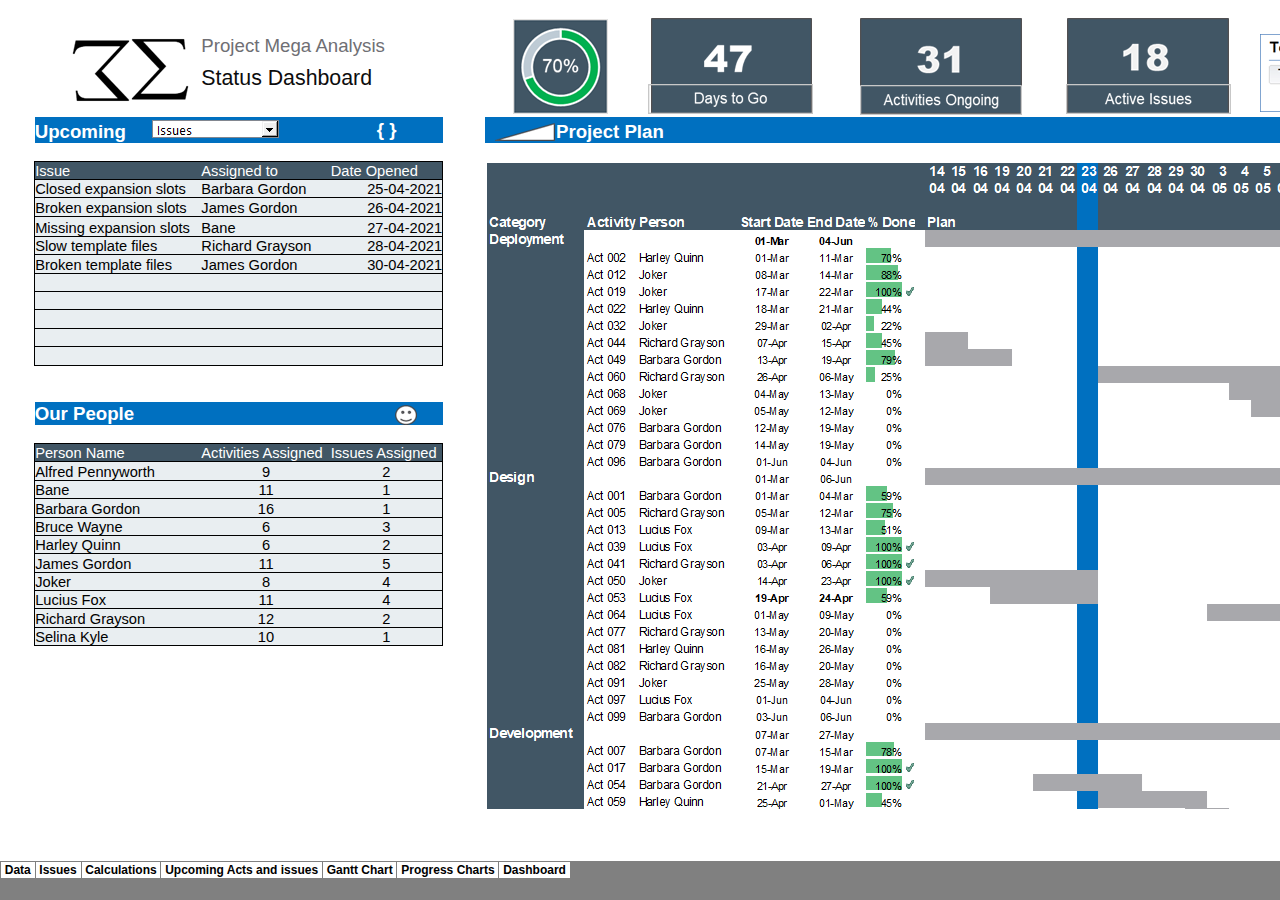
<file: index_files/sheet002.htm>
<html xmlns:v="urn:schemas-microsoft-com:vml"
xmlns:o="urn:schemas-microsoft-com:office:office"
xmlns:x="urn:schemas-microsoft-com:office:excel"
xmlns="http://www.w3.org/TR/REC-html40">

<head>
<meta http-equiv=Content-Type content="text/html; charset=windows-1252">
<meta name=ProgId content=Excel.Sheet>
<meta name=Generator content="Microsoft Excel 15">
<link id=Main-File rel=Main-File href="../index.htm">
<link rel=File-List href=filelist.xml>
<link rel=Stylesheet href=stylesheet.css>
<style>
<!--table
	{mso-displayed-decimal-separator:"\.";
	mso-displayed-thousand-separator:"\,";}
@page
	{margin:.75in .7in .75in .7in;
	mso-header-margin:.3in;
	mso-footer-margin:.3in;}
-->
</style>
<![if !supportTabStrip]><script language="JavaScript">
<!--
function fnUpdateTabs()
 {
  if (parent.window.g_iIEVer>=4) {
   if (parent.document.readyState=="complete"
    && parent.frames['frTabs'].document.readyState=="complete")
   parent.fnSetActiveSheet(1);
  else
   window.setTimeout("fnUpdateTabs();",150);
 }
}

if (window.name!="frSheet")
 window.location.replace("../index.htm");
else
 fnUpdateTabs();
//-->
</script>
<![endif]>
</head>

<body link="#67AABF" vlink="#ABAFA5">

<table border=0 cellpadding=0 cellspacing=0 width=767 style='border-collapse:
 collapse;table-layout:fixed;width:577pt'>
 <col width=13 style='mso-width-source:userset;mso-width-alt:409;width:10pt'>
 <col width=29 style='mso-width-source:userset;mso-width-alt:921;width:22pt'>
 <col width=276 style='mso-width-source:userset;mso-width-alt:8832;width:207pt'>
 <col width=144 style='mso-width-source:userset;mso-width-alt:4608;width:108pt'>
 <col width=78 style='mso-width-source:userset;mso-width-alt:2508;width:59pt'>
 <col width=117 style='mso-width-source:userset;mso-width-alt:3737;width:88pt'>
 <col width=110 style='mso-width-source:userset;mso-width-alt:3532;width:83pt'>
 <tr class=xl66 height=70 style='mso-height-source:userset;height:52.5pt'>
  <td height=70 class=xl65 width=13 style='height:52.5pt;width:10pt'>&nbsp;</td>
  <td class=xl66 width=29 style='width:22pt'>&nbsp;</td>
  <td class=xl67 width=276 style='width:207pt'>Issue Tracker</td>
  <td class=xl66 width=144 style='width:108pt'>&nbsp;</td>
  <td class=xl66 width=78 style='width:59pt'>&nbsp;</td>
  <td class=xl66 width=117 style='width:88pt'>&nbsp;</td>
  <td class=xl66 width=110 style='width:83pt'>&nbsp;</td>
 </tr>
 <tr height=36 style='height:27.6pt;mso-xlrowspan:2'>
  <td height=36 colspan=7 style='height:27.6pt;mso-ignore:colspan'></td>
 </tr>
 <tr height=18 style='height:13.8pt'>
  <td height=18 colspan=2 style='height:13.8pt;mso-ignore:colspan'></td>
  <td style='font-size:11.0pt;color:white;font-weight:700;text-decoration:none;
  text-underline-style:none;text-line-through:none;font-family:Arial, sans-serif;
  border-top:.5pt solid #C2ABA0;border-right:none;border-bottom:.5pt solid #C2ABA0;
  border-left:.5pt solid #C2ABA0;background:#9B7362;mso-pattern:#9B7362 none'>Issue</td>
  <td style='font-size:11.0pt;color:white;font-weight:700;text-decoration:none;
  text-underline-style:none;text-line-through:none;font-family:Arial, sans-serif;
  border-top:.5pt solid #C2ABA0;border-right:none;border-bottom:.5pt solid #C2ABA0;
  border-left:none;background:#9B7362;mso-pattern:#9B7362 none'>Assigned to</td>
  <td style='font-size:11.0pt;color:white;font-weight:700;text-decoration:none;
  text-underline-style:none;text-line-through:none;font-family:Arial, sans-serif;
  border-top:.5pt solid #C2ABA0;border-right:none;border-bottom:.5pt solid #C2ABA0;
  border-left:none;background:#9B7362;mso-pattern:#9B7362 none'>Priority</td>
  <td style='font-size:11.0pt;color:white;font-weight:700;text-decoration:none;
  text-underline-style:none;text-line-through:none;font-family:Arial, sans-serif;
  border-top:.5pt solid #C2ABA0;border-right:none;border-bottom:.5pt solid #C2ABA0;
  border-left:none;background:#9B7362;mso-pattern:#9B7362 none'>Date opened</td>
  <td style='font-size:11.0pt;color:white;font-weight:700;text-decoration:none;
  text-underline-style:none;text-line-through:none;font-family:Arial, sans-serif;
  border-top:.5pt solid #C2ABA0;border-right:.5pt solid #C2ABA0;border-bottom:
  .5pt solid #C2ABA0;border-left:none;background:#9B7362;mso-pattern:#9B7362 none'>Date
  Closed</td>
 </tr>
 <tr height=18 style='height:13.8pt'>
  <td height=18 colspan=2 style='height:13.8pt;mso-ignore:colspan'></td>
  <td style='font-size:11.0pt;color:black;font-weight:400;text-decoration:none;
  text-underline-style:none;text-line-through:none;font-family:Arial, sans-serif;
  border-top:.5pt solid #C2ABA0;border-right:none;border-bottom:.5pt solid #C2ABA0;
  border-left:.5pt solid #C2ABA0;background:#EBE2DE;mso-pattern:#EBE2DE none'>Keyboard
  scanner won't open up</td>
  <td style='font-size:11.0pt;color:black;font-weight:400;text-decoration:none;
  text-underline-style:none;text-line-through:none;font-family:Arial, sans-serif;
  border-top:.5pt solid #C2ABA0;border-right:none;border-bottom:.5pt solid #C2ABA0;
  border-left:none;background:#EBE2DE;mso-pattern:#EBE2DE none'>Bruce Wayne</td>
  <td style='font-size:11.0pt;color:black;font-weight:400;text-decoration:none;
  text-underline-style:none;text-line-through:none;font-family:Arial, sans-serif;
  border-top:.5pt solid #C2ABA0;border-right:none;border-bottom:.5pt solid #C2ABA0;
  border-left:none;background:#EBE2DE;mso-pattern:#EBE2DE none'>High</td>
  <td class=xl70 align=right style='font-size:11.0pt;color:black;font-weight:
  400;text-decoration:none;text-underline-style:none;text-line-through:none;
  font-family:Arial, sans-serif;border-top:.5pt solid #C2ABA0;border-right:
  none;border-bottom:.5pt solid #C2ABA0;border-left:none;background:#EBE2DE;
  mso-pattern:#EBE2DE none'>02-Apr-21</td>
  <td class=xl70 style='font-size:11.0pt;color:black;font-weight:400;
  text-decoration:none;text-underline-style:none;text-line-through:none;
  font-family:Arial, sans-serif;border-top:.5pt solid #C2ABA0;border-right:
  .5pt solid #C2ABA0;border-bottom:.5pt solid #C2ABA0;border-left:none;
  background:#EBE2DE;mso-pattern:#EBE2DE none'></td>
 </tr>
 <tr height=18 style='height:13.8pt'>
  <td height=18 colspan=2 style='height:13.8pt;mso-ignore:colspan'></td>
  <td style='font-size:11.0pt;color:black;font-weight:400;text-decoration:none;
  text-underline-style:none;text-line-through:none;font-family:Arial, sans-serif;
  border-top:.5pt solid #C2ABA0;border-right:none;border-bottom:.5pt solid #C2ABA0;
  border-left:.5pt solid #C2ABA0'>Server email folder not responding</td>
  <td style='font-size:11.0pt;color:black;font-weight:400;text-decoration:none;
  text-underline-style:none;text-line-through:none;font-family:Arial, sans-serif;
  border-top:.5pt solid #C2ABA0;border-right:none;border-bottom:.5pt solid #C2ABA0;
  border-left:none'>Harley Quinn</td>
  <td style='font-size:11.0pt;color:black;font-weight:400;text-decoration:none;
  text-underline-style:none;text-line-through:none;font-family:Arial, sans-serif;
  border-top:.5pt solid #C2ABA0;border-right:none;border-bottom:.5pt solid #C2ABA0;
  border-left:none'>High</td>
  <td class=xl70 align=right style='font-size:11.0pt;color:black;font-weight:
  400;text-decoration:none;text-underline-style:none;text-line-through:none;
  font-family:Arial, sans-serif;border-top:.5pt solid #C2ABA0;border-right:
  none;border-bottom:.5pt solid #C2ABA0;border-left:none'>03-Apr-21</td>
  <td class=xl70 style='font-size:11.0pt;color:black;font-weight:400;
  text-decoration:none;text-underline-style:none;text-line-through:none;
  font-family:Arial, sans-serif;border-top:.5pt solid #C2ABA0;border-right:
  .5pt solid #C2ABA0;border-bottom:.5pt solid #C2ABA0;border-left:none'></td>
 </tr>
 <tr height=18 style='height:13.8pt'>
  <td height=18 colspan=2 style='height:13.8pt;mso-ignore:colspan'></td>
  <td style='font-size:11.0pt;color:black;font-weight:400;text-decoration:none;
  text-underline-style:none;text-line-through:none;font-family:Arial, sans-serif;
  border-top:.5pt solid #C2ABA0;border-right:none;border-bottom:.5pt solid #C2ABA0;
  border-left:.5pt solid #C2ABA0;background:#EBE2DE;mso-pattern:#EBE2DE none'>Keyboard
  scanner not responding</td>
  <td style='font-size:11.0pt;color:black;font-weight:400;text-decoration:none;
  text-underline-style:none;text-line-through:none;font-family:Arial, sans-serif;
  border-top:.5pt solid #C2ABA0;border-right:none;border-bottom:.5pt solid #C2ABA0;
  border-left:none;background:#EBE2DE;mso-pattern:#EBE2DE none'>Joker</td>
  <td style='font-size:11.0pt;color:black;font-weight:400;text-decoration:none;
  text-underline-style:none;text-line-through:none;font-family:Arial, sans-serif;
  border-top:.5pt solid #C2ABA0;border-right:none;border-bottom:.5pt solid #C2ABA0;
  border-left:none;background:#EBE2DE;mso-pattern:#EBE2DE none'>High</td>
  <td class=xl70 align=right style='font-size:11.0pt;color:black;font-weight:
  400;text-decoration:none;text-underline-style:none;text-line-through:none;
  font-family:Arial, sans-serif;border-top:.5pt solid #C2ABA0;border-right:
  none;border-bottom:.5pt solid #C2ABA0;border-left:none;background:#EBE2DE;
  mso-pattern:#EBE2DE none'>04-Apr-21</td>
  <td class=xl70 style='font-size:11.0pt;color:black;font-weight:400;
  text-decoration:none;text-underline-style:none;text-line-through:none;
  font-family:Arial, sans-serif;border-top:.5pt solid #C2ABA0;border-right:
  .5pt solid #C2ABA0;border-bottom:.5pt solid #C2ABA0;border-left:none;
  background:#EBE2DE;mso-pattern:#EBE2DE none'></td>
 </tr>
 <tr height=18 style='height:13.8pt'>
  <td height=18 colspan=2 style='height:13.8pt;mso-ignore:colspan'></td>
  <td style='font-size:11.0pt;color:black;font-weight:400;text-decoration:none;
  text-underline-style:none;text-line-through:none;font-family:Arial, sans-serif;
  border-top:.5pt solid #C2ABA0;border-right:none;border-bottom:.5pt solid #C2ABA0;
  border-left:.5pt solid #C2ABA0'>Keyboard scanner won't open up</td>
  <td style='font-size:11.0pt;color:black;font-weight:400;text-decoration:none;
  text-underline-style:none;text-line-through:none;font-family:Arial, sans-serif;
  border-top:.5pt solid #C2ABA0;border-right:none;border-bottom:.5pt solid #C2ABA0;
  border-left:none'>Alfred Pennyworth</td>
  <td style='font-size:11.0pt;color:black;font-weight:400;text-decoration:none;
  text-underline-style:none;text-line-through:none;font-family:Arial, sans-serif;
  border-top:.5pt solid #C2ABA0;border-right:none;border-bottom:.5pt solid #C2ABA0;
  border-left:none'>Low</td>
  <td class=xl70 align=right style='font-size:11.0pt;color:black;font-weight:
  400;text-decoration:none;text-underline-style:none;text-line-through:none;
  font-family:Arial, sans-serif;border-top:.5pt solid #C2ABA0;border-right:
  none;border-bottom:.5pt solid #C2ABA0;border-left:none'>05-Apr-21</td>
  <td class=xl70 align=right style='font-size:11.0pt;color:black;font-weight:
  400;text-decoration:none;text-underline-style:none;text-line-through:none;
  font-family:Arial, sans-serif;border-top:.5pt solid #C2ABA0;border-right:
  .5pt solid #C2ABA0;border-bottom:.5pt solid #C2ABA0;border-left:none'>08-Apr-21</td>
 </tr>
 <tr height=18 style='height:13.8pt'>
  <td height=18 colspan=2 style='height:13.8pt;mso-ignore:colspan'></td>
  <td style='font-size:11.0pt;color:black;font-weight:400;text-decoration:none;
  text-underline-style:none;text-line-through:none;font-family:Arial, sans-serif;
  border-top:.5pt solid #C2ABA0;border-right:none;border-bottom:.5pt solid #C2ABA0;
  border-left:.5pt solid #C2ABA0;background:#EBE2DE;mso-pattern:#EBE2DE none'>Keyboard
  scanner not responding</td>
  <td style='font-size:11.0pt;color:black;font-weight:400;text-decoration:none;
  text-underline-style:none;text-line-through:none;font-family:Arial, sans-serif;
  border-top:.5pt solid #C2ABA0;border-right:none;border-bottom:.5pt solid #C2ABA0;
  border-left:none;background:#EBE2DE;mso-pattern:#EBE2DE none'>Richard Grayson</td>
  <td style='font-size:11.0pt;color:black;font-weight:400;text-decoration:none;
  text-underline-style:none;text-line-through:none;font-family:Arial, sans-serif;
  border-top:.5pt solid #C2ABA0;border-right:none;border-bottom:.5pt solid #C2ABA0;
  border-left:none;background:#EBE2DE;mso-pattern:#EBE2DE none'>Low</td>
  <td class=xl70 align=right style='font-size:11.0pt;color:black;font-weight:
  400;text-decoration:none;text-underline-style:none;text-line-through:none;
  font-family:Arial, sans-serif;border-top:.5pt solid #C2ABA0;border-right:
  none;border-bottom:.5pt solid #C2ABA0;border-left:none;background:#EBE2DE;
  mso-pattern:#EBE2DE none'>05-Apr-21</td>
  <td class=xl70 style='font-size:11.0pt;color:black;font-weight:400;
  text-decoration:none;text-underline-style:none;text-line-through:none;
  font-family:Arial, sans-serif;border-top:.5pt solid #C2ABA0;border-right:
  .5pt solid #C2ABA0;border-bottom:.5pt solid #C2ABA0;border-left:none;
  background:#EBE2DE;mso-pattern:#EBE2DE none'></td>
 </tr>
 <tr height=18 style='height:13.8pt'>
  <td height=18 colspan=2 style='height:13.8pt;mso-ignore:colspan'></td>
  <td style='font-size:11.0pt;color:black;font-weight:400;text-decoration:none;
  text-underline-style:none;text-line-through:none;font-family:Arial, sans-serif;
  border-top:.5pt solid #C2ABA0;border-right:none;border-bottom:.5pt solid #C2ABA0;
  border-left:.5pt solid #C2ABA0'>Missing monitoring meter</td>
  <td style='font-size:11.0pt;color:black;font-weight:400;text-decoration:none;
  text-underline-style:none;text-line-through:none;font-family:Arial, sans-serif;
  border-top:.5pt solid #C2ABA0;border-right:none;border-bottom:.5pt solid #C2ABA0;
  border-left:none'>Lucius Fox</td>
  <td style='font-size:11.0pt;color:black;font-weight:400;text-decoration:none;
  text-underline-style:none;text-line-through:none;font-family:Arial, sans-serif;
  border-top:.5pt solid #C2ABA0;border-right:none;border-bottom:.5pt solid #C2ABA0;
  border-left:none'>Low</td>
  <td class=xl70 align=right style='font-size:11.0pt;color:black;font-weight:
  400;text-decoration:none;text-underline-style:none;text-line-through:none;
  font-family:Arial, sans-serif;border-top:.5pt solid #C2ABA0;border-right:
  none;border-bottom:.5pt solid #C2ABA0;border-left:none'>06-Apr-21</td>
  <td class=xl70 style='font-size:11.0pt;color:black;font-weight:400;
  text-decoration:none;text-underline-style:none;text-line-through:none;
  font-family:Arial, sans-serif;border-top:.5pt solid #C2ABA0;border-right:
  .5pt solid #C2ABA0;border-bottom:.5pt solid #C2ABA0;border-left:none'></td>
 </tr>
 <tr height=18 style='height:13.8pt'>
  <td height=18 colspan=2 style='height:13.8pt;mso-ignore:colspan'></td>
  <td style='font-size:11.0pt;color:black;font-weight:400;text-decoration:none;
  text-underline-style:none;text-line-through:none;font-family:Arial, sans-serif;
  border-top:.5pt solid #C2ABA0;border-right:none;border-bottom:.5pt solid #C2ABA0;
  border-left:.5pt solid #C2ABA0;background:#EBE2DE;mso-pattern:#EBE2DE none'>Server
  email folder are not working</td>
  <td style='font-size:11.0pt;color:black;font-weight:400;text-decoration:none;
  text-underline-style:none;text-line-through:none;font-family:Arial, sans-serif;
  border-top:.5pt solid #C2ABA0;border-right:none;border-bottom:.5pt solid #C2ABA0;
  border-left:none;background:#EBE2DE;mso-pattern:#EBE2DE none'>Bruce Wayne</td>
  <td style='font-size:11.0pt;color:black;font-weight:400;text-decoration:none;
  text-underline-style:none;text-line-through:none;font-family:Arial, sans-serif;
  border-top:.5pt solid #C2ABA0;border-right:none;border-bottom:.5pt solid #C2ABA0;
  border-left:none;background:#EBE2DE;mso-pattern:#EBE2DE none'>Low</td>
  <td class=xl70 align=right style='font-size:11.0pt;color:black;font-weight:
  400;text-decoration:none;text-underline-style:none;text-line-through:none;
  font-family:Arial, sans-serif;border-top:.5pt solid #C2ABA0;border-right:
  none;border-bottom:.5pt solid #C2ABA0;border-left:none;background:#EBE2DE;
  mso-pattern:#EBE2DE none'>07-Apr-21</td>
  <td class=xl70 style='font-size:11.0pt;color:black;font-weight:400;
  text-decoration:none;text-underline-style:none;text-line-through:none;
  font-family:Arial, sans-serif;border-top:.5pt solid #C2ABA0;border-right:
  .5pt solid #C2ABA0;border-bottom:.5pt solid #C2ABA0;border-left:none;
  background:#EBE2DE;mso-pattern:#EBE2DE none'></td>
 </tr>
 <tr height=18 style='height:13.8pt'>
  <td height=18 colspan=2 style='height:13.8pt;mso-ignore:colspan'></td>
  <td style='font-size:11.0pt;color:black;font-weight:400;text-decoration:none;
  text-underline-style:none;text-line-through:none;font-family:Arial, sans-serif;
  border-top:.5pt solid #C2ABA0;border-right:none;border-bottom:.5pt solid #C2ABA0;
  border-left:.5pt solid #C2ABA0'>User specifications are not working</td>
  <td style='font-size:11.0pt;color:black;font-weight:400;text-decoration:none;
  text-underline-style:none;text-line-through:none;font-family:Arial, sans-serif;
  border-top:.5pt solid #C2ABA0;border-right:none;border-bottom:.5pt solid #C2ABA0;
  border-left:none'>James Gordon</td>
  <td style='font-size:11.0pt;color:black;font-weight:400;text-decoration:none;
  text-underline-style:none;text-line-through:none;font-family:Arial, sans-serif;
  border-top:.5pt solid #C2ABA0;border-right:none;border-bottom:.5pt solid #C2ABA0;
  border-left:none'>Low</td>
  <td class=xl70 align=right style='font-size:11.0pt;color:black;font-weight:
  400;text-decoration:none;text-underline-style:none;text-line-through:none;
  font-family:Arial, sans-serif;border-top:.5pt solid #C2ABA0;border-right:
  none;border-bottom:.5pt solid #C2ABA0;border-left:none'>07-Apr-21</td>
  <td class=xl70 style='font-size:11.0pt;color:black;font-weight:400;
  text-decoration:none;text-underline-style:none;text-line-through:none;
  font-family:Arial, sans-serif;border-top:.5pt solid #C2ABA0;border-right:
  .5pt solid #C2ABA0;border-bottom:.5pt solid #C2ABA0;border-left:none'></td>
 </tr>
 <tr height=18 style='height:13.8pt'>
  <td height=18 colspan=2 style='height:13.8pt;mso-ignore:colspan'></td>
  <td style='font-size:11.0pt;color:black;font-weight:400;text-decoration:none;
  text-underline-style:none;text-line-through:none;font-family:Arial, sans-serif;
  border-top:.5pt solid #C2ABA0;border-right:none;border-bottom:.5pt solid #C2ABA0;
  border-left:.5pt solid #C2ABA0;background:#EBE2DE;mso-pattern:#EBE2DE none'>Missing
  interaction effects</td>
  <td style='font-size:11.0pt;color:black;font-weight:400;text-decoration:none;
  text-underline-style:none;text-line-through:none;font-family:Arial, sans-serif;
  border-top:.5pt solid #C2ABA0;border-right:none;border-bottom:.5pt solid #C2ABA0;
  border-left:none;background:#EBE2DE;mso-pattern:#EBE2DE none'>Joker</td>
  <td style='font-size:11.0pt;color:black;font-weight:400;text-decoration:none;
  text-underline-style:none;text-line-through:none;font-family:Arial, sans-serif;
  border-top:.5pt solid #C2ABA0;border-right:none;border-bottom:.5pt solid #C2ABA0;
  border-left:none;background:#EBE2DE;mso-pattern:#EBE2DE none'>High</td>
  <td class=xl70 align=right style='font-size:11.0pt;color:black;font-weight:
  400;text-decoration:none;text-underline-style:none;text-line-through:none;
  font-family:Arial, sans-serif;border-top:.5pt solid #C2ABA0;border-right:
  none;border-bottom:.5pt solid #C2ABA0;border-left:none;background:#EBE2DE;
  mso-pattern:#EBE2DE none'>08-Apr-21</td>
  <td class=xl70 style='font-size:11.0pt;color:black;font-weight:400;
  text-decoration:none;text-underline-style:none;text-line-through:none;
  font-family:Arial, sans-serif;border-top:.5pt solid #C2ABA0;border-right:
  .5pt solid #C2ABA0;border-bottom:.5pt solid #C2ABA0;border-left:none;
  background:#EBE2DE;mso-pattern:#EBE2DE none'></td>
 </tr>
 <tr height=18 style='height:13.8pt'>
  <td height=18 colspan=2 style='height:13.8pt;mso-ignore:colspan'></td>
  <td style='font-size:11.0pt;color:black;font-weight:400;text-decoration:none;
  text-underline-style:none;text-line-through:none;font-family:Arial, sans-serif;
  border-top:.5pt solid #C2ABA0;border-right:none;border-bottom:.5pt solid #C2ABA0;
  border-left:.5pt solid #C2ABA0'>Battery status screen not responding</td>
  <td style='font-size:11.0pt;color:black;font-weight:400;text-decoration:none;
  text-underline-style:none;text-line-through:none;font-family:Arial, sans-serif;
  border-top:.5pt solid #C2ABA0;border-right:none;border-bottom:.5pt solid #C2ABA0;
  border-left:none'>Selina Kyle</td>
  <td style='font-size:11.0pt;color:black;font-weight:400;text-decoration:none;
  text-underline-style:none;text-line-through:none;font-family:Arial, sans-serif;
  border-top:.5pt solid #C2ABA0;border-right:none;border-bottom:.5pt solid #C2ABA0;
  border-left:none'>High</td>
  <td class=xl70 align=right style='font-size:11.0pt;color:black;font-weight:
  400;text-decoration:none;text-underline-style:none;text-line-through:none;
  font-family:Arial, sans-serif;border-top:.5pt solid #C2ABA0;border-right:
  none;border-bottom:.5pt solid #C2ABA0;border-left:none'>09-Apr-21</td>
  <td class=xl70 style='font-size:11.0pt;color:black;font-weight:400;
  text-decoration:none;text-underline-style:none;text-line-through:none;
  font-family:Arial, sans-serif;border-top:.5pt solid #C2ABA0;border-right:
  .5pt solid #C2ABA0;border-bottom:.5pt solid #C2ABA0;border-left:none'></td>
 </tr>
 <tr height=18 style='height:13.8pt'>
  <td height=18 colspan=2 style='height:13.8pt;mso-ignore:colspan'></td>
  <td style='font-size:11.0pt;color:black;font-weight:400;text-decoration:none;
  text-underline-style:none;text-line-through:none;font-family:Arial, sans-serif;
  border-top:.5pt solid #C2ABA0;border-right:none;border-bottom:.5pt solid #C2ABA0;
  border-left:.5pt solid #C2ABA0;background:#EBE2DE;mso-pattern:#EBE2DE none'>Broken
  template files</td>
  <td style='font-size:11.0pt;color:black;font-weight:400;text-decoration:none;
  text-underline-style:none;text-line-through:none;font-family:Arial, sans-serif;
  border-top:.5pt solid #C2ABA0;border-right:none;border-bottom:.5pt solid #C2ABA0;
  border-left:none;background:#EBE2DE;mso-pattern:#EBE2DE none'>Lucius Fox</td>
  <td style='font-size:11.0pt;color:black;font-weight:400;text-decoration:none;
  text-underline-style:none;text-line-through:none;font-family:Arial, sans-serif;
  border-top:.5pt solid #C2ABA0;border-right:none;border-bottom:.5pt solid #C2ABA0;
  border-left:none;background:#EBE2DE;mso-pattern:#EBE2DE none'>Low</td>
  <td class=xl70 align=right style='font-size:11.0pt;color:black;font-weight:
  400;text-decoration:none;text-underline-style:none;text-line-through:none;
  font-family:Arial, sans-serif;border-top:.5pt solid #C2ABA0;border-right:
  none;border-bottom:.5pt solid #C2ABA0;border-left:none;background:#EBE2DE;
  mso-pattern:#EBE2DE none'>11-Apr-21</td>
  <td class=xl70 align=right style='font-size:11.0pt;color:black;font-weight:
  400;text-decoration:none;text-underline-style:none;text-line-through:none;
  font-family:Arial, sans-serif;border-top:.5pt solid #C2ABA0;border-right:
  .5pt solid #C2ABA0;border-bottom:.5pt solid #C2ABA0;border-left:none;
  background:#EBE2DE;mso-pattern:#EBE2DE none'>14-Apr-21</td>
 </tr>
 <tr height=18 style='height:13.8pt'>
  <td height=18 colspan=2 style='height:13.8pt;mso-ignore:colspan'></td>
  <td style='font-size:11.0pt;color:black;font-weight:400;text-decoration:none;
  text-underline-style:none;text-line-through:none;font-family:Arial, sans-serif;
  border-top:.5pt solid #C2ABA0;border-right:none;border-bottom:.5pt solid #C2ABA0;
  border-left:.5pt solid #C2ABA0'>Closed template files</td>
  <td style='font-size:11.0pt;color:black;font-weight:400;text-decoration:none;
  text-underline-style:none;text-line-through:none;font-family:Arial, sans-serif;
  border-top:.5pt solid #C2ABA0;border-right:none;border-bottom:.5pt solid #C2ABA0;
  border-left:none'>Harley Quinn</td>
  <td style='font-size:11.0pt;color:black;font-weight:400;text-decoration:none;
  text-underline-style:none;text-line-through:none;font-family:Arial, sans-serif;
  border-top:.5pt solid #C2ABA0;border-right:none;border-bottom:.5pt solid #C2ABA0;
  border-left:none'>Low</td>
  <td class=xl70 align=right style='font-size:11.0pt;color:black;font-weight:
  400;text-decoration:none;text-underline-style:none;text-line-through:none;
  font-family:Arial, sans-serif;border-top:.5pt solid #C2ABA0;border-right:
  none;border-bottom:.5pt solid #C2ABA0;border-left:none'>12-Apr-21</td>
  <td class=xl70 style='font-size:11.0pt;color:black;font-weight:400;
  text-decoration:none;text-underline-style:none;text-line-through:none;
  font-family:Arial, sans-serif;border-top:.5pt solid #C2ABA0;border-right:
  .5pt solid #C2ABA0;border-bottom:.5pt solid #C2ABA0;border-left:none'></td>
 </tr>
 <tr height=18 style='height:13.8pt'>
  <td height=18 colspan=2 style='height:13.8pt;mso-ignore:colspan'></td>
  <td style='font-size:11.0pt;color:black;font-weight:400;text-decoration:none;
  text-underline-style:none;text-line-through:none;font-family:Arial, sans-serif;
  border-top:.5pt solid #C2ABA0;border-right:none;border-bottom:.5pt solid #C2ABA0;
  border-left:.5pt solid #C2ABA0;background:#EBE2DE;mso-pattern:#EBE2DE none'>Keyboard
  scanner won't open up</td>
  <td style='font-size:11.0pt;color:black;font-weight:400;text-decoration:none;
  text-underline-style:none;text-line-through:none;font-family:Arial, sans-serif;
  border-top:.5pt solid #C2ABA0;border-right:none;border-bottom:.5pt solid #C2ABA0;
  border-left:none;background:#EBE2DE;mso-pattern:#EBE2DE none'>James Gordon</td>
  <td style='font-size:11.0pt;color:black;font-weight:400;text-decoration:none;
  text-underline-style:none;text-line-through:none;font-family:Arial, sans-serif;
  border-top:.5pt solid #C2ABA0;border-right:none;border-bottom:.5pt solid #C2ABA0;
  border-left:none;background:#EBE2DE;mso-pattern:#EBE2DE none'>Low</td>
  <td class=xl70 align=right style='font-size:11.0pt;color:black;font-weight:
  400;text-decoration:none;text-underline-style:none;text-line-through:none;
  font-family:Arial, sans-serif;border-top:.5pt solid #C2ABA0;border-right:
  none;border-bottom:.5pt solid #C2ABA0;border-left:none;background:#EBE2DE;
  mso-pattern:#EBE2DE none'>14-Apr-21</td>
  <td class=xl70 style='font-size:11.0pt;color:black;font-weight:400;
  text-decoration:none;text-underline-style:none;text-line-through:none;
  font-family:Arial, sans-serif;border-top:.5pt solid #C2ABA0;border-right:
  .5pt solid #C2ABA0;border-bottom:.5pt solid #C2ABA0;border-left:none;
  background:#EBE2DE;mso-pattern:#EBE2DE none'></td>
 </tr>
 <tr height=18 style='height:13.8pt'>
  <td height=18 colspan=2 style='height:13.8pt;mso-ignore:colspan'></td>
  <td style='font-size:11.0pt;color:black;font-weight:400;text-decoration:none;
  text-underline-style:none;text-line-through:none;font-family:Arial, sans-serif;
  border-top:.5pt solid #C2ABA0;border-right:none;border-bottom:.5pt solid #C2ABA0;
  border-left:.5pt solid #C2ABA0'>User specifications is blended</td>
  <td style='font-size:11.0pt;color:black;font-weight:400;text-decoration:none;
  text-underline-style:none;text-line-through:none;font-family:Arial, sans-serif;
  border-top:.5pt solid #C2ABA0;border-right:none;border-bottom:.5pt solid #C2ABA0;
  border-left:none'>Joker</td>
  <td style='font-size:11.0pt;color:black;font-weight:400;text-decoration:none;
  text-underline-style:none;text-line-through:none;font-family:Arial, sans-serif;
  border-top:.5pt solid #C2ABA0;border-right:none;border-bottom:.5pt solid #C2ABA0;
  border-left:none'>Low</td>
  <td class=xl70 align=right style='font-size:11.0pt;color:black;font-weight:
  400;text-decoration:none;text-underline-style:none;text-line-through:none;
  font-family:Arial, sans-serif;border-top:.5pt solid #C2ABA0;border-right:
  none;border-bottom:.5pt solid #C2ABA0;border-left:none'>17-Apr-21</td>
  <td class=xl70 style='font-size:11.0pt;color:black;font-weight:400;
  text-decoration:none;text-underline-style:none;text-line-through:none;
  font-family:Arial, sans-serif;border-top:.5pt solid #C2ABA0;border-right:
  .5pt solid #C2ABA0;border-bottom:.5pt solid #C2ABA0;border-left:none'></td>
 </tr>
 <tr height=18 style='height:13.8pt'>
  <td height=18 colspan=2 style='height:13.8pt;mso-ignore:colspan'></td>
  <td style='font-size:11.0pt;color:black;font-weight:400;text-decoration:none;
  text-underline-style:none;text-line-through:none;font-family:Arial, sans-serif;
  border-top:.5pt solid #C2ABA0;border-right:none;border-bottom:.5pt solid #C2ABA0;
  border-left:.5pt solid #C2ABA0;background:#EBE2DE;mso-pattern:#EBE2DE none'>Missing
  interaction effects</td>
  <td style='font-size:11.0pt;color:black;font-weight:400;text-decoration:none;
  text-underline-style:none;text-line-through:none;font-family:Arial, sans-serif;
  border-top:.5pt solid #C2ABA0;border-right:none;border-bottom:.5pt solid #C2ABA0;
  border-left:none;background:#EBE2DE;mso-pattern:#EBE2DE none'>Alfred
  Pennyworth</td>
  <td style='font-size:11.0pt;color:black;font-weight:400;text-decoration:none;
  text-underline-style:none;text-line-through:none;font-family:Arial, sans-serif;
  border-top:.5pt solid #C2ABA0;border-right:none;border-bottom:.5pt solid #C2ABA0;
  border-left:none;background:#EBE2DE;mso-pattern:#EBE2DE none'>High</td>
  <td class=xl70 align=right style='font-size:11.0pt;color:black;font-weight:
  400;text-decoration:none;text-underline-style:none;text-line-through:none;
  font-family:Arial, sans-serif;border-top:.5pt solid #C2ABA0;border-right:
  none;border-bottom:.5pt solid #C2ABA0;border-left:none;background:#EBE2DE;
  mso-pattern:#EBE2DE none'>17-Apr-21</td>
  <td class=xl70 style='font-size:11.0pt;color:black;font-weight:400;
  text-decoration:none;text-underline-style:none;text-line-through:none;
  font-family:Arial, sans-serif;border-top:.5pt solid #C2ABA0;border-right:
  .5pt solid #C2ABA0;border-bottom:.5pt solid #C2ABA0;border-left:none;
  background:#EBE2DE;mso-pattern:#EBE2DE none'></td>
 </tr>
 <tr height=18 style='height:13.8pt'>
  <td height=18 colspan=2 style='height:13.8pt;mso-ignore:colspan'></td>
  <td style='font-size:11.0pt;color:black;font-weight:400;text-decoration:none;
  text-underline-style:none;text-line-through:none;font-family:Arial, sans-serif;
  border-top:.5pt solid #C2ABA0;border-right:none;border-bottom:.5pt solid #C2ABA0;
  border-left:.5pt solid #C2ABA0'>Closed expansion slots</td>
  <td style='font-size:11.0pt;color:black;font-weight:400;text-decoration:none;
  text-underline-style:none;text-line-through:none;font-family:Arial, sans-serif;
  border-top:.5pt solid #C2ABA0;border-right:none;border-bottom:.5pt solid #C2ABA0;
  border-left:none'>Lucius Fox</td>
  <td style='font-size:11.0pt;color:black;font-weight:400;text-decoration:none;
  text-underline-style:none;text-line-through:none;font-family:Arial, sans-serif;
  border-top:.5pt solid #C2ABA0;border-right:none;border-bottom:.5pt solid #C2ABA0;
  border-left:none'>High</td>
  <td class=xl70 align=right style='font-size:11.0pt;color:black;font-weight:
  400;text-decoration:none;text-underline-style:none;text-line-through:none;
  font-family:Arial, sans-serif;border-top:.5pt solid #C2ABA0;border-right:
  none;border-bottom:.5pt solid #C2ABA0;border-left:none'>18-Apr-21</td>
  <td class=xl70 style='font-size:11.0pt;color:black;font-weight:400;
  text-decoration:none;text-underline-style:none;text-line-through:none;
  font-family:Arial, sans-serif;border-top:.5pt solid #C2ABA0;border-right:
  .5pt solid #C2ABA0;border-bottom:.5pt solid #C2ABA0;border-left:none'></td>
 </tr>
 <tr height=18 style='height:13.8pt'>
  <td height=18 colspan=2 style='height:13.8pt;mso-ignore:colspan'></td>
  <td style='font-size:11.0pt;color:black;font-weight:400;text-decoration:none;
  text-underline-style:none;text-line-through:none;font-family:Arial, sans-serif;
  border-top:.5pt solid #C2ABA0;border-right:none;border-bottom:.5pt solid #C2ABA0;
  border-left:.5pt solid #C2ABA0;background:#EBE2DE;mso-pattern:#EBE2DE none'>Missing
  template files</td>
  <td style='font-size:11.0pt;color:black;font-weight:400;text-decoration:none;
  text-underline-style:none;text-line-through:none;font-family:Arial, sans-serif;
  border-top:.5pt solid #C2ABA0;border-right:none;border-bottom:.5pt solid #C2ABA0;
  border-left:none;background:#EBE2DE;mso-pattern:#EBE2DE none'>James Gordon</td>
  <td style='font-size:11.0pt;color:black;font-weight:400;text-decoration:none;
  text-underline-style:none;text-line-through:none;font-family:Arial, sans-serif;
  border-top:.5pt solid #C2ABA0;border-right:none;border-bottom:.5pt solid #C2ABA0;
  border-left:none;background:#EBE2DE;mso-pattern:#EBE2DE none'>Low</td>
  <td class=xl70 align=right style='font-size:11.0pt;color:black;font-weight:
  400;text-decoration:none;text-underline-style:none;text-line-through:none;
  font-family:Arial, sans-serif;border-top:.5pt solid #C2ABA0;border-right:
  none;border-bottom:.5pt solid #C2ABA0;border-left:none;background:#EBE2DE;
  mso-pattern:#EBE2DE none'>19-Apr-21</td>
  <td class=xl70 style='font-size:11.0pt;color:black;font-weight:400;
  text-decoration:none;text-underline-style:none;text-line-through:none;
  font-family:Arial, sans-serif;border-top:.5pt solid #C2ABA0;border-right:
  .5pt solid #C2ABA0;border-bottom:.5pt solid #C2ABA0;border-left:none;
  background:#EBE2DE;mso-pattern:#EBE2DE none'></td>
 </tr>
 <tr height=18 style='height:13.8pt'>
  <td height=18 colspan=2 style='height:13.8pt;mso-ignore:colspan'></td>
  <td style='font-size:11.0pt;color:black;font-weight:400;text-decoration:none;
  text-underline-style:none;text-line-through:none;font-family:Arial, sans-serif;
  border-top:.5pt solid #C2ABA0;border-right:none;border-bottom:.5pt solid #C2ABA0;
  border-left:.5pt solid #C2ABA0'>Closed expansion slots</td>
  <td style='font-size:11.0pt;color:black;font-weight:400;text-decoration:none;
  text-underline-style:none;text-line-through:none;font-family:Arial, sans-serif;
  border-top:.5pt solid #C2ABA0;border-right:none;border-bottom:.5pt solid #C2ABA0;
  border-left:none'>Lucius Fox</td>
  <td style='font-size:11.0pt;color:black;font-weight:400;text-decoration:none;
  text-underline-style:none;text-line-through:none;font-family:Arial, sans-serif;
  border-top:.5pt solid #C2ABA0;border-right:none;border-bottom:.5pt solid #C2ABA0;
  border-left:none'>Low</td>
  <td class=xl70 align=right style='font-size:11.0pt;color:black;font-weight:
  400;text-decoration:none;text-underline-style:none;text-line-through:none;
  font-family:Arial, sans-serif;border-top:.5pt solid #C2ABA0;border-right:
  none;border-bottom:.5pt solid #C2ABA0;border-left:none'>19-Apr-21</td>
  <td class=xl70 style='font-size:11.0pt;color:black;font-weight:400;
  text-decoration:none;text-underline-style:none;text-line-through:none;
  font-family:Arial, sans-serif;border-top:.5pt solid #C2ABA0;border-right:
  .5pt solid #C2ABA0;border-bottom:.5pt solid #C2ABA0;border-left:none'></td>
 </tr>
 <tr height=18 style='height:13.8pt'>
  <td height=18 colspan=2 style='height:13.8pt;mso-ignore:colspan'></td>
  <td style='font-size:11.0pt;color:black;font-weight:400;text-decoration:none;
  text-underline-style:none;text-line-through:none;font-family:Arial, sans-serif;
  border-top:.5pt solid #C2ABA0;border-right:none;border-bottom:.5pt solid #C2ABA0;
  border-left:.5pt solid #C2ABA0;background:#EBE2DE;mso-pattern:#EBE2DE none'>Battery
  status screen are not working</td>
  <td style='font-size:11.0pt;color:black;font-weight:400;text-decoration:none;
  text-underline-style:none;text-line-through:none;font-family:Arial, sans-serif;
  border-top:.5pt solid #C2ABA0;border-right:none;border-bottom:.5pt solid #C2ABA0;
  border-left:none;background:#EBE2DE;mso-pattern:#EBE2DE none'>Bruce Wayne</td>
  <td style='font-size:11.0pt;color:black;font-weight:400;text-decoration:none;
  text-underline-style:none;text-line-through:none;font-family:Arial, sans-serif;
  border-top:.5pt solid #C2ABA0;border-right:none;border-bottom:.5pt solid #C2ABA0;
  border-left:none;background:#EBE2DE;mso-pattern:#EBE2DE none'>Low</td>
  <td class=xl70 align=right style='font-size:11.0pt;color:black;font-weight:
  400;text-decoration:none;text-underline-style:none;text-line-through:none;
  font-family:Arial, sans-serif;border-top:.5pt solid #C2ABA0;border-right:
  none;border-bottom:.5pt solid #C2ABA0;border-left:none;background:#EBE2DE;
  mso-pattern:#EBE2DE none'>20-Apr-21</td>
  <td class=xl70 style='font-size:11.0pt;color:black;font-weight:400;
  text-decoration:none;text-underline-style:none;text-line-through:none;
  font-family:Arial, sans-serif;border-top:.5pt solid #C2ABA0;border-right:
  .5pt solid #C2ABA0;border-bottom:.5pt solid #C2ABA0;border-left:none;
  background:#EBE2DE;mso-pattern:#EBE2DE none'></td>
 </tr>
 <tr height=18 style='height:13.8pt'>
  <td height=18 colspan=2 style='height:13.8pt;mso-ignore:colspan'></td>
  <td style='font-size:11.0pt;color:black;font-weight:400;text-decoration:none;
  text-underline-style:none;text-line-through:none;font-family:Arial, sans-serif;
  border-top:.5pt solid #C2ABA0;border-right:none;border-bottom:.5pt solid #C2ABA0;
  border-left:.5pt solid #C2ABA0'>Closed monitoring meter</td>
  <td style='font-size:11.0pt;color:black;font-weight:400;text-decoration:none;
  text-underline-style:none;text-line-through:none;font-family:Arial, sans-serif;
  border-top:.5pt solid #C2ABA0;border-right:none;border-bottom:.5pt solid #C2ABA0;
  border-left:none'>Joker</td>
  <td style='font-size:11.0pt;color:black;font-weight:400;text-decoration:none;
  text-underline-style:none;text-line-through:none;font-family:Arial, sans-serif;
  border-top:.5pt solid #C2ABA0;border-right:none;border-bottom:.5pt solid #C2ABA0;
  border-left:none'>Low</td>
  <td class=xl70 align=right style='font-size:11.0pt;color:black;font-weight:
  400;text-decoration:none;text-underline-style:none;text-line-through:none;
  font-family:Arial, sans-serif;border-top:.5pt solid #C2ABA0;border-right:
  none;border-bottom:.5pt solid #C2ABA0;border-left:none'>22-Apr-21</td>
  <td class=xl70 style='font-size:11.0pt;color:black;font-weight:400;
  text-decoration:none;text-underline-style:none;text-line-through:none;
  font-family:Arial, sans-serif;border-top:.5pt solid #C2ABA0;border-right:
  .5pt solid #C2ABA0;border-bottom:.5pt solid #C2ABA0;border-left:none'></td>
 </tr>
 <tr height=18 style='height:13.8pt'>
  <td height=18 colspan=2 style='height:13.8pt;mso-ignore:colspan'></td>
  <td style='font-size:11.0pt;color:black;font-weight:400;text-decoration:none;
  text-underline-style:none;text-line-through:none;font-family:Arial, sans-serif;
  border-top:.5pt solid #C2ABA0;border-right:none;border-bottom:.5pt solid #C2ABA0;
  border-left:.5pt solid #C2ABA0;background:#EBE2DE;mso-pattern:#EBE2DE none'>Closed
  expansion slots</td>
  <td style='font-size:11.0pt;color:black;font-weight:400;text-decoration:none;
  text-underline-style:none;text-line-through:none;font-family:Arial, sans-serif;
  border-top:.5pt solid #C2ABA0;border-right:none;border-bottom:.5pt solid #C2ABA0;
  border-left:none;background:#EBE2DE;mso-pattern:#EBE2DE none'>Barbara Gordon</td>
  <td style='font-size:11.0pt;color:black;font-weight:400;text-decoration:none;
  text-underline-style:none;text-line-through:none;font-family:Arial, sans-serif;
  border-top:.5pt solid #C2ABA0;border-right:none;border-bottom:.5pt solid #C2ABA0;
  border-left:none;background:#EBE2DE;mso-pattern:#EBE2DE none'>Low</td>
  <td class=xl70 align=right style='font-size:11.0pt;color:black;font-weight:
  400;text-decoration:none;text-underline-style:none;text-line-through:none;
  font-family:Arial, sans-serif;border-top:.5pt solid #C2ABA0;border-right:
  none;border-bottom:.5pt solid #C2ABA0;border-left:none;background:#EBE2DE;
  mso-pattern:#EBE2DE none'>25-Apr-21</td>
  <td class=xl70 style='font-size:11.0pt;color:black;font-weight:400;
  text-decoration:none;text-underline-style:none;text-line-through:none;
  font-family:Arial, sans-serif;border-top:.5pt solid #C2ABA0;border-right:
  .5pt solid #C2ABA0;border-bottom:.5pt solid #C2ABA0;border-left:none;
  background:#EBE2DE;mso-pattern:#EBE2DE none'></td>
 </tr>
 <tr height=18 style='height:13.8pt'>
  <td height=18 colspan=2 style='height:13.8pt;mso-ignore:colspan'></td>
  <td style='font-size:11.0pt;color:black;font-weight:400;text-decoration:none;
  text-underline-style:none;text-line-through:none;font-family:Arial, sans-serif;
  border-top:.5pt solid #C2ABA0;border-right:none;border-bottom:.5pt solid #C2ABA0;
  border-left:.5pt solid #C2ABA0'>Broken expansion slots</td>
  <td style='font-size:11.0pt;color:black;font-weight:400;text-decoration:none;
  text-underline-style:none;text-line-through:none;font-family:Arial, sans-serif;
  border-top:.5pt solid #C2ABA0;border-right:none;border-bottom:.5pt solid #C2ABA0;
  border-left:none'>James Gordon</td>
  <td style='font-size:11.0pt;color:black;font-weight:400;text-decoration:none;
  text-underline-style:none;text-line-through:none;font-family:Arial, sans-serif;
  border-top:.5pt solid #C2ABA0;border-right:none;border-bottom:.5pt solid #C2ABA0;
  border-left:none'>High</td>
  <td class=xl70 align=right style='font-size:11.0pt;color:black;font-weight:
  400;text-decoration:none;text-underline-style:none;text-line-through:none;
  font-family:Arial, sans-serif;border-top:.5pt solid #C2ABA0;border-right:
  none;border-bottom:.5pt solid #C2ABA0;border-left:none'>26-Apr-21</td>
  <td class=xl70 style='font-size:11.0pt;color:black;font-weight:400;
  text-decoration:none;text-underline-style:none;text-line-through:none;
  font-family:Arial, sans-serif;border-top:.5pt solid #C2ABA0;border-right:
  .5pt solid #C2ABA0;border-bottom:.5pt solid #C2ABA0;border-left:none'></td>
 </tr>
 <tr height=18 style='height:13.8pt'>
  <td height=18 colspan=2 style='height:13.8pt;mso-ignore:colspan'></td>
  <td style='font-size:11.0pt;color:black;font-weight:400;text-decoration:none;
  text-underline-style:none;text-line-through:none;font-family:Arial, sans-serif;
  border-top:.5pt solid #C2ABA0;border-right:none;border-bottom:.5pt solid #C2ABA0;
  border-left:.5pt solid #C2ABA0;background:#EBE2DE;mso-pattern:#EBE2DE none'>Missing
  expansion slots</td>
  <td style='font-size:11.0pt;color:black;font-weight:400;text-decoration:none;
  text-underline-style:none;text-line-through:none;font-family:Arial, sans-serif;
  border-top:.5pt solid #C2ABA0;border-right:none;border-bottom:.5pt solid #C2ABA0;
  border-left:none;background:#EBE2DE;mso-pattern:#EBE2DE none'>Bane</td>
  <td style='font-size:11.0pt;color:black;font-weight:400;text-decoration:none;
  text-underline-style:none;text-line-through:none;font-family:Arial, sans-serif;
  border-top:.5pt solid #C2ABA0;border-right:none;border-bottom:.5pt solid #C2ABA0;
  border-left:none;background:#EBE2DE;mso-pattern:#EBE2DE none'>High</td>
  <td class=xl70 align=right style='font-size:11.0pt;color:black;font-weight:
  400;text-decoration:none;text-underline-style:none;text-line-through:none;
  font-family:Arial, sans-serif;border-top:.5pt solid #C2ABA0;border-right:
  none;border-bottom:.5pt solid #C2ABA0;border-left:none;background:#EBE2DE;
  mso-pattern:#EBE2DE none'>27-Apr-21</td>
  <td class=xl70 style='font-size:11.0pt;color:black;font-weight:400;
  text-decoration:none;text-underline-style:none;text-line-through:none;
  font-family:Arial, sans-serif;border-top:.5pt solid #C2ABA0;border-right:
  .5pt solid #C2ABA0;border-bottom:.5pt solid #C2ABA0;border-left:none;
  background:#EBE2DE;mso-pattern:#EBE2DE none'></td>
 </tr>
 <tr height=18 style='height:13.8pt'>
  <td height=18 colspan=2 style='height:13.8pt;mso-ignore:colspan'></td>
  <td style='font-size:11.0pt;color:black;font-weight:400;text-decoration:none;
  text-underline-style:none;text-line-through:none;font-family:Arial, sans-serif;
  border-top:.5pt solid #C2ABA0;border-right:none;border-bottom:.5pt solid #C2ABA0;
  border-left:.5pt solid #C2ABA0'>Slow template files</td>
  <td style='font-size:11.0pt;color:black;font-weight:400;text-decoration:none;
  text-underline-style:none;text-line-through:none;font-family:Arial, sans-serif;
  border-top:.5pt solid #C2ABA0;border-right:none;border-bottom:.5pt solid #C2ABA0;
  border-left:none'>Richard Grayson</td>
  <td style='font-size:11.0pt;color:black;font-weight:400;text-decoration:none;
  text-underline-style:none;text-line-through:none;font-family:Arial, sans-serif;
  border-top:.5pt solid #C2ABA0;border-right:none;border-bottom:.5pt solid #C2ABA0;
  border-left:none'>Low</td>
  <td class=xl70 align=right style='font-size:11.0pt;color:black;font-weight:
  400;text-decoration:none;text-underline-style:none;text-line-through:none;
  font-family:Arial, sans-serif;border-top:.5pt solid #C2ABA0;border-right:
  none;border-bottom:.5pt solid #C2ABA0;border-left:none'>28-Apr-21</td>
  <td class=xl70 style='font-size:11.0pt;color:black;font-weight:400;
  text-decoration:none;text-underline-style:none;text-line-through:none;
  font-family:Arial, sans-serif;border-top:.5pt solid #C2ABA0;border-right:
  .5pt solid #C2ABA0;border-bottom:.5pt solid #C2ABA0;border-left:none'></td>
 </tr>
 <tr height=18 style='height:13.8pt'>
  <td height=18 colspan=2 style='height:13.8pt;mso-ignore:colspan'></td>
  <td style='font-size:11.0pt;color:black;font-weight:400;text-decoration:none;
  text-underline-style:none;text-line-through:none;font-family:Arial, sans-serif;
  border-top:.5pt solid #C2ABA0;border-right:none;border-bottom:.5pt solid #C2ABA0;
  border-left:.5pt solid #C2ABA0;background:#EBE2DE;mso-pattern:#EBE2DE none'>Broken
  template files</td>
  <td style='font-size:11.0pt;color:black;font-weight:400;text-decoration:none;
  text-underline-style:none;text-line-through:none;font-family:Arial, sans-serif;
  border-top:.5pt solid #C2ABA0;border-right:none;border-bottom:.5pt solid #C2ABA0;
  border-left:none;background:#EBE2DE;mso-pattern:#EBE2DE none'>James Gordon</td>
  <td style='font-size:11.0pt;color:black;font-weight:400;text-decoration:none;
  text-underline-style:none;text-line-through:none;font-family:Arial, sans-serif;
  border-top:.5pt solid #C2ABA0;border-right:none;border-bottom:.5pt solid #C2ABA0;
  border-left:none;background:#EBE2DE;mso-pattern:#EBE2DE none'>High</td>
  <td class=xl70 align=right style='font-size:11.0pt;color:black;font-weight:
  400;text-decoration:none;text-underline-style:none;text-line-through:none;
  font-family:Arial, sans-serif;border-top:.5pt solid #C2ABA0;border-right:
  none;border-bottom:.5pt solid #C2ABA0;border-left:none;background:#EBE2DE;
  mso-pattern:#EBE2DE none'>30-Apr-21</td>
  <td class=xl70 style='font-size:11.0pt;color:black;font-weight:400;
  text-decoration:none;text-underline-style:none;text-line-through:none;
  font-family:Arial, sans-serif;border-top:.5pt solid #C2ABA0;border-right:
  .5pt solid #C2ABA0;border-bottom:.5pt solid #C2ABA0;border-left:none;
  background:#EBE2DE;mso-pattern:#EBE2DE none'></td>
 </tr>
 <![if supportMisalignedColumns]>
 <tr height=0 style='display:none'>
  <td width=13 style='width:10pt'></td>
  <td width=29 style='width:22pt'></td>
  <td width=276 style='width:207pt'></td>
  <td width=144 style='width:108pt'></td>
  <td width=78 style='width:59pt'></td>
  <td width=117 style='width:88pt'></td>
  <td width=110 style='width:83pt'></td>
 </tr>
 <![endif]>
</table>

</body>

</html>
</file>
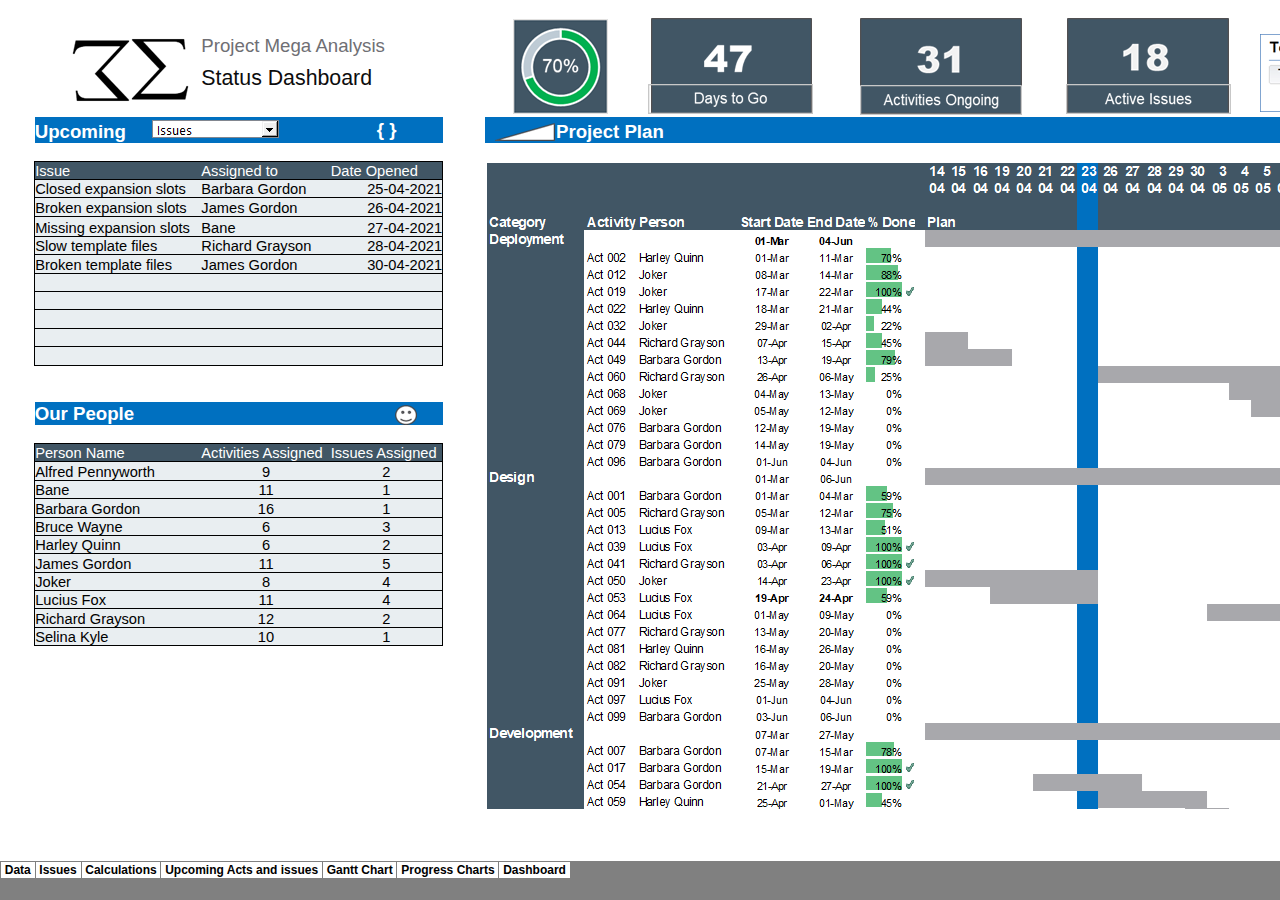
<file: index_files/sheet003.htm>
<html xmlns:v="urn:schemas-microsoft-com:vml"
xmlns:o="urn:schemas-microsoft-com:office:office"
xmlns:x="urn:schemas-microsoft-com:office:excel"
xmlns="http://www.w3.org/TR/REC-html40">

<head>
<meta http-equiv=Content-Type content="text/html; charset=windows-1252">
<meta name=ProgId content=Excel.Sheet>
<meta name=Generator content="Microsoft Excel 15">
<link id=Main-File rel=Main-File href="../index.htm">
<link rel=File-List href=filelist.xml>
<link rel=Stylesheet href=stylesheet.css>
<style>
<!--table
	{mso-displayed-decimal-separator:"\.";
	mso-displayed-thousand-separator:"\,";}
@page
	{margin:.75in .7in .75in .7in;
	mso-header-margin:.3in;
	mso-footer-margin:.3in;}
-->
</style>
<![if !supportTabStrip]><script language="JavaScript">
<!--
function fnUpdateTabs()
 {
  if (parent.window.g_iIEVer>=4) {
   if (parent.document.readyState=="complete"
    && parent.frames['frTabs'].document.readyState=="complete")
   parent.fnSetActiveSheet(2);
  else
   window.setTimeout("fnUpdateTabs();",150);
 }
}

if (window.name!="frSheet")
 window.location.replace("../index.htm");
else
 fnUpdateTabs();
//-->
</script>
<![endif]>
</head>

<body link="#67AABF" vlink="#ABAFA5">

<table border=0 cellpadding=0 cellspacing=0 width=1648 style='border-collapse:
 collapse;table-layout:fixed;width:1237pt'>
 <col width=22 style='mso-width-source:userset;mso-width-alt:691;width:16pt'>
 <col width=119 style='mso-width-source:userset;mso-width-alt:3814;width:89pt'>
 <col width=77 style='mso-width-source:userset;mso-width-alt:2457;width:58pt'>
 <col class=xl88 width=123 style='mso-width-source:userset;mso-width-alt:3942;
 width:92pt'>
 <col class=xl88 width=122 style='mso-width-source:userset;mso-width-alt:3891;
 width:91pt'>
 <col width=70 span=2 style='width:53pt'>
 <col width=248 style='mso-width-source:userset;mso-width-alt:7936;width:186pt'>
 <col width=136 style='mso-width-source:userset;mso-width-alt:4352;width:102pt'>
 <col width=103 style='mso-width-source:userset;mso-width-alt:3302;width:77pt'>
 <col width=70 style='width:53pt'>
 <col width=125 style='mso-width-source:userset;mso-width-alt:3993;width:94pt'>
 <col width=138 style='mso-width-source:userset;mso-width-alt:4428;width:104pt'>
 <col width=155 style='mso-width-source:userset;mso-width-alt:4966;width:116pt'>
 <col width=70 style='width:53pt'>
 <tr height=68 style='mso-height-source:userset;height:51.0pt'>
  <td height=68 width=22 style='height:51.0pt;width:16pt'></td>
  <td class=xl135 colspan=4 width=441 style='mso-ignore:colspan;width:330pt'>Calculations<span
  style='mso-spacerun:yes'>�</span></td>
  <td class=xl111 width=70 style='width:53pt'>&nbsp;</td>
  <td class=xl111 width=70 style='width:53pt'>&nbsp;</td>
  <td class=xl111 width=248 style='width:186pt'>&nbsp;</td>
  <td class=xl111 width=136 style='width:102pt'>&nbsp;</td>
  <td class=xl111 width=103 style='width:77pt'>&nbsp;</td>
  <td class=xl111 width=70 style='width:53pt'>&nbsp;</td>
  <td class=xl111 width=125 style='width:94pt'>&nbsp;</td>
  <td class=xl111 width=138 style='width:104pt'>&nbsp;</td>
  <td class=xl111 width=155 style='width:116pt'>&nbsp;</td>
  <td class=xl111 width=70 style='width:53pt'>&nbsp;</td>
 </tr>
 <tr height=18 style='height:13.8pt'>
  <td height=18 colspan=3 style='height:13.8pt;mso-ignore:colspan'></td>
  <td class=xl88></td>
  <td class=xl88></td>
  <td colspan=10 style='mso-ignore:colspan'></td>
 </tr>
 <tr height=18 style='height:13.8pt'>
  <td height=18 style='height:13.8pt'></td>
  <td class=xl128 style='font-size:11.0pt;color:black;font-weight:700;
  text-decoration:none;text-underline-style:none;text-line-through:none;
  font-family:Arial, sans-serif;border-top:.5pt solid windowtext;border-right:
  none;border-bottom:.5pt solid #A8A8AC;border-left:.5pt solid windowtext;
  background:#E1E1E3;mso-pattern:#E1E1E3 none'>Category</td>
  <td class=xl129 style='font-size:11.0pt;color:black;font-weight:700;
  text-decoration:none;text-underline-style:none;text-line-through:none;
  font-family:Arial, sans-serif;border-top:.5pt solid windowtext;border-right:
  none;border-bottom:.5pt solid #A8A8AC;border-left:none;background:#E1E1E3;
  mso-pattern:#E1E1E3 none'>Activity</td>
  <td class=xl103 style='font-size:11.0pt;color:white;font-weight:700;
  text-decoration:none;text-underline-style:none;text-line-through:none;
  font-family:Arial, sans-serif;border-top:.5pt solid windowtext;border-right:
  none;border-bottom:.5pt solid windowtext;border-left:.5pt solid windowtext;
  background:#0070C0;mso-pattern:black none'>Min of Start Date</td>
  <td class=xl104 style='font-size:11.0pt;color:white;font-weight:700;
  text-decoration:none;text-underline-style:none;text-line-through:none;
  font-family:Arial, sans-serif;border-top:.5pt solid windowtext;border-right:
  .5pt solid windowtext;border-bottom:.5pt solid windowtext;border-left:none;
  background:#0070C0;mso-pattern:black none'>Max of End Date</td>
  <td colspan=10 style='mso-ignore:colspan'></td>
 </tr>
 <tr height=18 style='height:13.8pt'>
  <td height=18 style='height:13.8pt'></td>
  <td class=xl130 style='font-size:11.0pt;color:#F2F2F2;font-weight:700;
  text-decoration:none;text-underline-style:none;text-line-through:none;
  font-family:Arial, sans-serif;border-top:.5pt solid windowtext;border-right:
  .5pt solid windowtext;border-bottom:.5pt solid #A8A8AC;border-left:.5pt solid windowtext;
  background:#00B0F0;mso-pattern:black none'>Deployment</td>
  <td class=xl137 style='font-size:11.0pt;color:#F2F2F2;font-weight:700;
  text-decoration:none;text-underline-style:none;text-line-through:none;
  font-family:Arial, sans-serif;border-top:none;border-right:none;border-bottom:
  .5pt solid #A8A8AC;border-left:none;background:#00B0F0;mso-pattern:black none'>&nbsp;</td>
  <td class=xl131 style='border-top:none;font-size:11.0pt;color:#F2F2F2;
  font-weight:700;text-decoration:none;text-underline-style:none;text-line-through:
  none;font-family:Arial, sans-serif;border-top:.5pt solid windowtext;
  border-right:none;border-bottom:.5pt solid #A8A8AC;border-left:.5pt solid windowtext;
  background:#00B0F0;mso-pattern:black none'>01-03-21</td>
  <td class=xl105 style='border-top:none;font-size:11.0pt;color:#F2F2F2;
  font-weight:700;text-decoration:none;text-underline-style:none;text-line-through:
  none;font-family:Arial, sans-serif;border-top:.5pt solid windowtext;
  border-right:.5pt solid windowtext;border-bottom:.5pt solid #A8A8AC;
  border-left:none;background:#00B0F0;mso-pattern:black none'>04-06-21</td>
  <td colspan=6 style='mso-ignore:colspan'></td>
  <td style='font-size:11.0pt;color:black;font-weight:700;text-decoration:none;
  text-underline-style:none;text-line-through:none;font-family:Arial, sans-serif;
  border-top:none;border-right:none;border-bottom:.5pt solid #A8A8AC;
  border-left:none;background:#E1E1E3;mso-pattern:#E1E1E3 none'>Person Name</td>
  <td style='font-size:11.0pt;color:black;font-weight:700;text-decoration:none;
  text-underline-style:none;text-line-through:none;font-family:Arial, sans-serif;
  border-top:none;border-right:none;border-bottom:.5pt solid #A8A8AC;
  border-left:none;background:#E1E1E3;mso-pattern:#E1E1E3 none'>Activities
  Assigned</td>
  <td style='font-size:11.0pt;color:black;font-weight:700;text-decoration:none;
  text-underline-style:none;text-line-through:none;font-family:Arial, sans-serif;
  border-top:none;border-right:none;border-bottom:.5pt solid #A8A8AC;
  border-left:none;background:#E1E1E3;mso-pattern:#E1E1E3 none'>Issues
  Assigned<span style='mso-spacerun:yes'>�</span></td>
  <td></td>
 </tr>
 <tr height=19 style='mso-height-source:userset;height:14.4pt'>
  <td height=19 style='height:14.4pt'></td>
  <td class=xl101>&nbsp;</td>
  <td class=xl100 style='border-left:none'>Act 002</td>
  <td class=xl114 style='border-left:none'>01-03-2021</td>
  <td class=xl89>11-03-21</td>
  <td colspan=2 style='mso-ignore:colspan'></td>
  <td class=xl92>Start Date For Gantt Chart :</td>
  <td class=xl93 align=right><a name="start_date">14-04-2021</a></td>
  <td colspan=2 style='mso-ignore:colspan'></td>
  <td class=xl132>Alfred Pennyworth</td>
  <td align=right>9</td>
  <td align=right>2</td>
  <td></td>
 </tr>
 <tr height=18 style='height:13.8pt'>
  <td height=18 style='height:13.8pt'></td>
  <td class=xl101>&nbsp;</td>
  <td class=xl101 style='border-left:none'>Act 012</td>
  <td class=xl114 style='border-left:none'>08-03-2021</td>
  <td class=xl89>14-03-21</td>
  <td colspan=6 style='mso-ignore:colspan'></td>
  <td class=xl132>Bane</td>
  <td align=right>11</td>
  <td align=right>1</td>
  <td></td>
 </tr>
 <tr height=25 style='height:18.6pt'>
  <td height=25 style='height:18.6pt'></td>
  <td class=xl101>&nbsp;</td>
  <td class=xl101 style='border-left:none'>Act 019</td>
  <td class=xl114 style='border-left:none'>17-03-2021</td>
  <td class=xl89>22-03-21</td>
  <td colspan=2 style='mso-ignore:colspan'></td>
  <td class=xl92>Date for Analysis :<span style='mso-spacerun:yes'>�</span></td>
  <td class=xl93 align=right>23-04-2021</td>
  <td colspan=2 style='mso-ignore:colspan'></td>
  <td class=xl132>Barbara Gordon</td>
  <td align=right>16</td>
  <td align=right>1</td>
  <td></td>
 </tr>
 <tr height=18 style='height:13.8pt'>
  <td height=18 style='height:13.8pt'></td>
  <td class=xl101>&nbsp;</td>
  <td class=xl101 style='border-left:none'>Act 022</td>
  <td class=xl114 style='border-left:none'>18-03-2021</td>
  <td class=xl89>21-03-21</td>
  <td colspan=6 style='mso-ignore:colspan'></td>
  <td class=xl132>Bruce Wayne</td>
  <td align=right>6</td>
  <td align=right>3</td>
  <td></td>
 </tr>
 <tr height=25 style='height:18.6pt'>
  <td height=25 style='height:18.6pt'></td>
  <td class=xl101>&nbsp;</td>
  <td class=xl101 style='border-left:none'>Act 032</td>
  <td class=xl114 style='border-left:none'>29-03-2021</td>
  <td class=xl89>02-04-21</td>
  <td></td>
  <td><span style='mso-spacerun:yes'>�</span></td>
  <td class=xl92>Choices :</td>
  <td class=xl92 align=right>2</td>
  <td colspan=2 style='mso-ignore:colspan'></td>
  <td class=xl132>Harley Quinn</td>
  <td align=right>6</td>
  <td align=right>2</td>
  <td></td>
 </tr>
 <tr height=18 style='height:13.8pt'>
  <td height=18 style='height:13.8pt'></td>
  <td class=xl101>&nbsp;</td>
  <td class=xl101 style='border-left:none'>Act 044</td>
  <td class=xl114 style='border-left:none'>07-04-2021</td>
  <td class=xl89>15-04-21</td>
  <td colspan=2 style='mso-ignore:colspan'></td>
  <td>Activities</td>
  <td colspan=3 style='mso-ignore:colspan'></td>
  <td class=xl132>James Gordon</td>
  <td align=right>11</td>
  <td align=right>5</td>
  <td></td>
 </tr>
 <tr height=18 style='height:13.8pt'>
  <td height=18 style='height:13.8pt'></td>
  <td class=xl101>&nbsp;</td>
  <td class=xl101 style='border-left:none'>Act 049</td>
  <td class=xl114 style='border-left:none'>13-04-2021</td>
  <td class=xl89>19-04-21</td>
  <td colspan=2 style='mso-ignore:colspan'></td>
  <td>Issues</td>
  <td colspan=3 style='mso-ignore:colspan'></td>
  <td class=xl132>Joker</td>
  <td align=right>8</td>
  <td align=right>4</td>
  <td></td>
 </tr>
 <tr height=18 style='height:13.8pt'>
  <td height=18 style='height:13.8pt'></td>
  <td class=xl101>&nbsp;</td>
  <td class=xl101 style='border-left:none'>Act 060</td>
  <td class=xl114 style='border-left:none'>26-04-2021</td>
  <td class=xl89>06-05-21</td>
  <td colspan=6 style='mso-ignore:colspan'></td>
  <td class=xl132>Lucius Fox</td>
  <td align=right>11</td>
  <td align=right>4</td>
  <td></td>
 </tr>
 <tr height=18 style='height:13.8pt'>
  <td height=18 style='height:13.8pt'></td>
  <td class=xl101>&nbsp;</td>
  <td class=xl101 style='border-left:none'>Act 068</td>
  <td class=xl114 style='border-left:none'>04-05-2021</td>
  <td class=xl89>13-05-21</td>
  <td colspan=6 style='mso-ignore:colspan'></td>
  <td class=xl132>Richard Grayson</td>
  <td align=right>12</td>
  <td align=right>2</td>
  <td></td>
 </tr>
 <tr height=18 style='height:13.8pt'>
  <td height=18 style='height:13.8pt'></td>
  <td class=xl101>&nbsp;</td>
  <td class=xl101 style='border-left:none'>Act 069</td>
  <td class=xl114 style='border-left:none'>05-05-2021</td>
  <td class=xl89>12-05-21</td>
  <td colspan=2 style='mso-ignore:colspan'></td>
  <td>Table to represent based on choice:</td>
  <td colspan=3 style='mso-ignore:colspan'></td>
  <td class=xl132>Selina Kyle</td>
  <td align=right>10</td>
  <td align=right>1</td>
  <td></td>
 </tr>
 <tr height=18 style='height:13.8pt'>
  <td height=18 style='height:13.8pt'></td>
  <td class=xl101>&nbsp;</td>
  <td class=xl101 style='border-left:none'>Act 076</td>
  <td class=xl114 style='border-left:none'>12-05-2021</td>
  <td class=xl89>19-05-21</td>
  <td colspan=6 style='mso-ignore:colspan'></td>
  <td class=xl132 style='font-size:11.0pt;color:black;font-weight:700;
  text-decoration:none;text-underline-style:none;text-line-through:none;
  font-family:Arial, sans-serif;border-top:.5pt solid #A8A8AC;border-right:
  none;border-bottom:none;border-left:none;background:#E1E1E3;mso-pattern:#E1E1E3 none'>Grand
  Total</td>
  <td align=right style='font-size:11.0pt;color:black;font-weight:700;
  text-decoration:none;text-underline-style:none;text-line-through:none;
  font-family:Arial, sans-serif;border-top:.5pt solid #A8A8AC;border-right:
  none;border-bottom:none;border-left:none;background:#E1E1E3;mso-pattern:#E1E1E3 none'>100</td>
  <td align=right style='font-size:11.0pt;color:black;font-weight:700;
  text-decoration:none;text-underline-style:none;text-line-through:none;
  font-family:Arial, sans-serif;border-top:.5pt solid #A8A8AC;border-right:
  none;border-bottom:none;border-left:none;background:#E1E1E3;mso-pattern:#E1E1E3 none'>25</td>
  <td></td>
 </tr>
 <tr height=18 style='height:13.8pt'>
  <td height=18 style='height:13.8pt'></td>
  <td class=xl101>&nbsp;</td>
  <td class=xl101 style='border-left:none'>Act 079</td>
  <td class=xl114 style='border-left:none'>14-05-2021</td>
  <td class=xl89>19-05-21</td>
  <td colspan=2 style='mso-ignore:colspan'></td>
  <td class=xl118>Issue</td>
  <td class=xl118>Assigned to</td>
  <td class=xl118>Date Opened</td>
  <td colspan=5 style='mso-ignore:colspan'></td>
 </tr>
 <tr height=18 style='height:13.8pt'>
  <td height=18 style='height:13.8pt'></td>
  <td></td>
  <td class=xl102>Act 096</td>
  <td class=xl114 style='border-left:none'>01-06-2021</td>
  <td class=xl89>04-06-21</td>
  <td colspan=2 style='mso-ignore:colspan'></td>
  <td class=xl119>Closed expansion slots</td>
  <td class=xl119>Barbara Gordon</td>
  <td class=xl119 align=right>44311</td>
  <td colspan=5 style='mso-ignore:colspan'></td>
 </tr>
 <tr height=18 style='height:13.8pt'>
  <td height=18 style='height:13.8pt'></td>
  <td class=xl107 style='font-size:11.0pt;color:#F2F2F2;font-weight:700;
  text-decoration:none;text-underline-style:none;text-line-through:none;
  font-family:Arial, sans-serif;border-top:none;border-right:.5pt solid windowtext;
  border-bottom:.5pt solid #A8A8AC;border-left:.5pt solid windowtext;
  background:#00B0F0;mso-pattern:black none'>Design</td>
  <td style='font-size:11.0pt;color:black;font-weight:700;text-decoration:none;
  text-underline-style:none;text-line-through:none;font-family:Arial, sans-serif;
  border-top:none;border-right:none;border-bottom:.5pt solid #A8A8AC;
  border-left:none'></td>
  <td class=xl106 style='font-size:11.0pt;color:#F2F2F2;font-weight:700;
  text-decoration:none;text-underline-style:none;text-line-through:none;
  font-family:Arial, sans-serif;border-top:none;border-right:none;border-bottom:
  .5pt solid #A8A8AC;border-left:.5pt solid windowtext;background:#00B0F0;
  mso-pattern:black none'>01-03-21</td>
  <td class=xl90 style='font-size:11.0pt;color:#F2F2F2;font-weight:700;
  text-decoration:none;text-underline-style:none;text-line-through:none;
  font-family:Arial, sans-serif;border-top:none;border-right:.5pt solid windowtext;
  border-bottom:.5pt solid #A8A8AC;border-left:none;background:#00B0F0;
  mso-pattern:black none'>06-06-21</td>
  <td colspan=2 style='mso-ignore:colspan'></td>
  <td class=xl119>Broken expansion slots</td>
  <td class=xl119>James Gordon</td>
  <td class=xl119 align=right>44312</td>
  <td colspan=5 style='mso-ignore:colspan'></td>
 </tr>
 <tr height=18 style='height:13.8pt'>
  <td height=18 style='height:13.8pt'></td>
  <td class=xl107>&nbsp;</td>
  <td>Act 001</td>
  <td class=xl99>01-03-21</td>
  <td class=xl89>04-03-21</td>
  <td colspan=2 style='mso-ignore:colspan'></td>
  <td class=xl119>Missing expansion slots</td>
  <td class=xl119>Bane</td>
  <td class=xl119 align=right>44313</td>
  <td colspan=5 style='mso-ignore:colspan'></td>
 </tr>
 <tr height=18 style='height:13.8pt'>
  <td height=18 style='height:13.8pt'></td>
  <td class=xl107>&nbsp;</td>
  <td>Act 005</td>
  <td class=xl99>05-03-21</td>
  <td class=xl89>12-03-21</td>
  <td colspan=2 style='mso-ignore:colspan'></td>
  <td class=xl119>Slow template files</td>
  <td class=xl119>Richard Grayson</td>
  <td class=xl119 align=right>44314</td>
  <td colspan=5 style='mso-ignore:colspan'></td>
 </tr>
 <tr height=18 style='height:13.8pt'>
  <td height=18 style='height:13.8pt'></td>
  <td class=xl107>&nbsp;</td>
  <td>Act 013</td>
  <td class=xl99>09-03-21</td>
  <td class=xl89>13-03-21</td>
  <td colspan=2 style='mso-ignore:colspan'></td>
  <td class=xl119>Broken template files</td>
  <td class=xl119>James Gordon</td>
  <td class=xl119 align=right>44316</td>
  <td colspan=5 style='mso-ignore:colspan'></td>
 </tr>
 <tr height=18 style='height:13.8pt'>
  <td height=18 style='height:13.8pt'></td>
  <td class=xl107>&nbsp;</td>
  <td>Act 039</td>
  <td class=xl99>03-04-21</td>
  <td class=xl89>09-04-21</td>
  <td colspan=2 style='mso-ignore:colspan'></td>
  <td class=xl119>&nbsp;</td>
  <td class=xl119>&nbsp;</td>
  <td class=xl119>&nbsp;</td>
  <td colspan=5 style='mso-ignore:colspan'></td>
 </tr>
 <tr height=18 style='height:13.8pt'>
  <td height=18 style='height:13.8pt'></td>
  <td class=xl107>&nbsp;</td>
  <td>Act 041</td>
  <td class=xl99>03-04-21</td>
  <td class=xl89>06-04-21</td>
  <td colspan=2 style='mso-ignore:colspan'></td>
  <td class=xl119>&nbsp;</td>
  <td class=xl119>&nbsp;</td>
  <td class=xl119>&nbsp;</td>
  <td colspan=5 style='mso-ignore:colspan'></td>
 </tr>
 <tr height=18 style='height:13.8pt'>
  <td height=18 style='height:13.8pt'></td>
  <td class=xl107>&nbsp;</td>
  <td>Act 050</td>
  <td class=xl99>14-04-21</td>
  <td class=xl89>23-04-21</td>
  <td colspan=2 style='mso-ignore:colspan'></td>
  <td class=xl119>&nbsp;</td>
  <td class=xl119>&nbsp;</td>
  <td class=xl119>&nbsp;</td>
  <td colspan=5 style='mso-ignore:colspan'></td>
 </tr>
 <tr height=18 style='height:13.8pt'>
  <td height=18 style='height:13.8pt'></td>
  <td class=xl107>&nbsp;</td>
  <td>Act 053</td>
  <td class=xl99>19-04-21</td>
  <td class=xl89>24-04-21</td>
  <td colspan=2 style='mso-ignore:colspan'></td>
  <td class=xl119>&nbsp;</td>
  <td class=xl119>&nbsp;</td>
  <td class=xl119>&nbsp;</td>
  <td colspan=5 style='mso-ignore:colspan'></td>
 </tr>
 <tr height=18 style='height:13.8pt'>
  <td height=18 style='height:13.8pt'></td>
  <td class=xl107>&nbsp;</td>
  <td>Act 064</td>
  <td class=xl99>01-05-21</td>
  <td class=xl89>09-05-21</td>
  <td colspan=2 style='mso-ignore:colspan'></td>
  <td class=xl119>&nbsp;</td>
  <td class=xl119>&nbsp;</td>
  <td class=xl119>&nbsp;</td>
  <td colspan=5 style='mso-ignore:colspan'></td>
 </tr>
 <tr height=18 style='height:13.8pt'>
  <td height=18 style='height:13.8pt'></td>
  <td class=xl107>&nbsp;</td>
  <td>Act 077</td>
  <td class=xl99>13-05-21</td>
  <td class=xl89>20-05-21</td>
  <td colspan=10 style='mso-ignore:colspan'></td>
 </tr>
 <tr height=18 style='height:13.8pt'>
  <td height=18 style='height:13.8pt'></td>
  <td class=xl107>&nbsp;</td>
  <td>Act 081</td>
  <td class=xl99>16-05-21</td>
  <td class=xl89>26-05-21</td>
  <td colspan=10 style='mso-ignore:colspan'></td>
 </tr>
 <tr height=25 style='height:18.6pt'>
  <td height=25 style='height:18.6pt'></td>
  <td class=xl107>&nbsp;</td>
  <td>Act 082</td>
  <td class=xl99>16-05-21</td>
  <td class=xl89>20-05-21</td>
  <td colspan=2 style='mso-ignore:colspan'></td>
  <td class=xl92>Days To Go</td>
  <td class=xl92 align=right>47</td>
  <td colspan=6 style='mso-ignore:colspan'></td>
 </tr>
 <tr height=18 style='height:13.8pt'>
  <td height=18 style='height:13.8pt'></td>
  <td class=xl107>&nbsp;</td>
  <td>Act 091</td>
  <td class=xl99>25-05-21</td>
  <td class=xl89>28-05-21</td>
  <td colspan=10 style='mso-ignore:colspan'></td>
 </tr>
 <tr height=25 style='height:18.6pt'>
  <td height=25 style='height:18.6pt'></td>
  <td class=xl107>&nbsp;</td>
  <td>Act 097</td>
  <td class=xl99>01-06-21</td>
  <td class=xl89>04-06-21</td>
  <td colspan=2 style='mso-ignore:colspan'></td>
  <td class=xl92>Ongoing Activities</td>
  <td class=xl92 align=right>31</td>
  <td colspan=6 style='mso-ignore:colspan'></td>
 </tr>
 <tr height=18 style='height:13.8pt'>
  <td height=18 style='height:13.8pt'></td>
  <td class=xl137>&nbsp;</td>
  <td>Act 099</td>
  <td class=xl99>03-06-21</td>
  <td class=xl89>06-06-21</td>
  <td colspan=10 style='mso-ignore:colspan'></td>
 </tr>
 <tr height=25 style='height:18.6pt'>
  <td height=25 style='height:18.6pt'></td>
  <td class=xl113 style='font-size:11.0pt;color:#F2F2F2;font-weight:700;
  text-decoration:none;text-underline-style:none;text-line-through:none;
  font-family:Arial, sans-serif;border-top:none;border-right:.5pt solid windowtext;
  border-bottom:.5pt solid #A8A8AC;border-left:.5pt solid windowtext;
  background:white;mso-pattern:black none'>Development</td>
  <td style='font-size:11.0pt;color:black;font-weight:700;text-decoration:none;
  text-underline-style:none;text-line-through:none;font-family:Arial, sans-serif;
  border-top:none;border-right:none;border-bottom:.5pt solid #A8A8AC;
  border-left:none'></td>
  <td class=xl106 style='font-size:11.0pt;color:#F2F2F2;font-weight:700;
  text-decoration:none;text-underline-style:none;text-line-through:none;
  font-family:Arial, sans-serif;border-top:none;border-right:none;border-bottom:
  .5pt solid #A8A8AC;border-left:.5pt solid windowtext;background:#00B0F0;
  mso-pattern:black none'>07-03-21</td>
  <td class=xl90 style='font-size:11.0pt;color:#F2F2F2;font-weight:700;
  text-decoration:none;text-underline-style:none;text-line-through:none;
  font-family:Arial, sans-serif;border-top:none;border-right:.5pt solid windowtext;
  border-bottom:.5pt solid #A8A8AC;border-left:none;background:#00B0F0;
  mso-pattern:black none'>27-05-21</td>
  <td colspan=2 style='mso-ignore:colspan'></td>
  <td class=xl92>Active Issues</td>
  <td class=xl92 align=right>18</td>
  <td colspan=6 style='mso-ignore:colspan'></td>
 </tr>
 <tr height=18 style='height:13.8pt'>
  <td height=18 style='height:13.8pt'></td>
  <td class=xl113>&nbsp;</td>
  <td>Act 007</td>
  <td class=xl99>07-03-21</td>
  <td class=xl89>15-03-21</td>
  <td colspan=10 style='mso-ignore:colspan'></td>
 </tr>
 <tr height=18 style='height:13.8pt'>
  <td height=18 style='height:13.8pt'></td>
  <td class=xl113>&nbsp;</td>
  <td>Act 017</td>
  <td class=xl99>15-03-21</td>
  <td class=xl89>19-03-21</td>
  <td colspan=10 style='mso-ignore:colspan'></td>
 </tr>
 <tr height=18 style='height:13.8pt'>
  <td height=18 style='height:13.8pt'></td>
  <td class=xl113>&nbsp;</td>
  <td>Act 054</td>
  <td class=xl99>21-04-21</td>
  <td class=xl89>27-04-21</td>
  <td colspan=10 style='mso-ignore:colspan'></td>
 </tr>
 <tr height=18 style='height:13.8pt'>
  <td height=18 style='height:13.8pt'></td>
  <td class=xl113>&nbsp;</td>
  <td class=xl100 style='border-left:none'>Act 059</td>
  <td class=xl99 style='border-left:none'>25-04-21</td>
  <td class=xl89>01-05-21</td>
  <td colspan=10 style='mso-ignore:colspan'></td>
 </tr>
 <tr height=18 style='height:13.8pt'>
  <td height=18 style='height:13.8pt'></td>
  <td class=xl113>&nbsp;</td>
  <td class=xl101 style='border-left:none'>Act 063</td>
  <td class=xl99 style='border-left:none'>30-04-21</td>
  <td class=xl89>03-05-21</td>
  <td colspan=10 style='mso-ignore:colspan'></td>
 </tr>
 <tr height=18 style='height:13.8pt'>
  <td height=18 style='height:13.8pt'></td>
  <td class=xl113>&nbsp;</td>
  <td class=xl101 style='border-left:none'>Act 083</td>
  <td class=xl99 style='border-left:none'>17-05-21</td>
  <td class=xl89>25-05-21</td>
  <td colspan=10 style='mso-ignore:colspan'></td>
 </tr>
 <tr height=18 style='height:13.8pt'>
  <td height=18 style='height:13.8pt'></td>
  <td class=xl137>&nbsp;</td>
  <td class=xl102>Act 086</td>
  <td class=xl99 style='border-left:none'>19-05-21</td>
  <td class=xl89>27-05-21</td>
  <td colspan=10 style='mso-ignore:colspan'></td>
 </tr>
 <tr height=18 style='height:13.8pt'>
  <td height=18 style='height:13.8pt'></td>
  <td class=xl113 style='font-size:11.0pt;color:#F2F2F2;font-weight:700;
  text-decoration:none;text-underline-style:none;text-line-through:none;
  font-family:Arial, sans-serif;border-top:none;border-right:.5pt solid windowtext;
  border-bottom:.5pt solid #A8A8AC;border-left:.5pt solid windowtext;
  background:white;mso-pattern:black none'>Requirements</td>
  <td style='font-size:11.0pt;color:black;font-weight:700;text-decoration:none;
  text-underline-style:none;text-line-through:none;font-family:Arial, sans-serif;
  border-top:none;border-right:none;border-bottom:.5pt solid #A8A8AC;
  border-left:none'></td>
  <td class=xl106 style='font-size:11.0pt;color:#F2F2F2;font-weight:700;
  text-decoration:none;text-underline-style:none;text-line-through:none;
  font-family:Arial, sans-serif;border-top:none;border-right:none;border-bottom:
  .5pt solid #A8A8AC;border-left:.5pt solid windowtext;background:#00B0F0;
  mso-pattern:black none'>03-03-21</td>
  <td class=xl90 style='font-size:11.0pt;color:#F2F2F2;font-weight:700;
  text-decoration:none;text-underline-style:none;text-line-through:none;
  font-family:Arial, sans-serif;border-top:none;border-right:.5pt solid windowtext;
  border-bottom:.5pt solid #A8A8AC;border-left:none;background:#00B0F0;
  mso-pattern:black none'>03-06-21</td>
  <td colspan=10 style='mso-ignore:colspan'></td>
 </tr>
 <tr height=18 style='height:13.8pt'>
  <td height=18 style='height:13.8pt'></td>
  <td class=xl113>&nbsp;</td>
  <td>Act 003</td>
  <td class=xl99>03-03-21</td>
  <td class=xl89>07-03-21</td>
  <td colspan=10 style='mso-ignore:colspan'></td>
 </tr>
 <tr height=18 style='height:13.8pt'>
  <td height=18 style='height:13.8pt'></td>
  <td class=xl113>&nbsp;</td>
  <td>Act 014</td>
  <td class=xl99>11-03-21</td>
  <td class=xl89>15-03-21</td>
  <td colspan=10 style='mso-ignore:colspan'></td>
 </tr>
 <tr height=18 style='height:13.8pt'>
  <td height=18 style='height:13.8pt'></td>
  <td class=xl113>&nbsp;</td>
  <td>Act 018</td>
  <td class=xl99>16-03-21</td>
  <td class=xl89>22-03-21</td>
  <td colspan=10 style='mso-ignore:colspan'></td>
 </tr>
 <tr height=18 style='height:13.8pt'>
  <td height=18 style='height:13.8pt'></td>
  <td class=xl113>&nbsp;</td>
  <td>Act 037</td>
  <td class=xl99>01-04-21</td>
  <td class=xl89>04-04-21</td>
  <td colspan=10 style='mso-ignore:colspan'></td>
 </tr>
 <tr height=18 style='height:13.8pt'>
  <td height=18 style='height:13.8pt'></td>
  <td class=xl113>&nbsp;</td>
  <td>Act 040</td>
  <td class=xl99>03-04-21</td>
  <td class=xl89>11-04-21</td>
  <td colspan=10 style='mso-ignore:colspan'></td>
 </tr>
 <tr height=18 style='height:13.8pt'>
  <td height=18 style='height:13.8pt'></td>
  <td class=xl113>&nbsp;</td>
  <td>Act 043</td>
  <td class=xl99>05-04-21</td>
  <td class=xl89>11-04-21</td>
  <td colspan=10 style='mso-ignore:colspan'></td>
 </tr>
 <tr height=18 style='height:13.8pt'>
  <td height=18 style='height:13.8pt'></td>
  <td class=xl113>&nbsp;</td>
  <td>Act 056</td>
  <td class=xl99>25-04-21</td>
  <td class=xl89>29-04-21</td>
  <td colspan=10 style='mso-ignore:colspan'></td>
 </tr>
 <tr height=18 style='height:13.8pt'>
  <td height=18 style='height:13.8pt'></td>
  <td class=xl113>&nbsp;</td>
  <td>Act 067</td>
  <td class=xl99>02-05-21</td>
  <td class=xl89>10-05-21</td>
  <td colspan=10 style='mso-ignore:colspan'></td>
 </tr>
 <tr height=18 style='height:13.8pt'>
  <td height=18 style='height:13.8pt'></td>
  <td class=xl113>&nbsp;</td>
  <td>Act 072</td>
  <td class=xl99>07-05-21</td>
  <td class=xl89>13-05-21</td>
  <td colspan=10 style='mso-ignore:colspan'></td>
 </tr>
 <tr height=18 style='height:13.8pt'>
  <td height=18 style='height:13.8pt'></td>
  <td class=xl113>&nbsp;</td>
  <td>Act 090</td>
  <td class=xl99>23-05-21</td>
  <td class=xl89>28-05-21</td>
  <td colspan=10 style='mso-ignore:colspan'></td>
 </tr>
 <tr height=18 style='height:13.8pt'>
  <td height=18 style='height:13.8pt'></td>
  <td class=xl107>&nbsp;</td>
  <td>Act 094</td>
  <td class=xl99>30-05-21</td>
  <td class=xl89>03-06-21</td>
  <td colspan=10 style='mso-ignore:colspan'></td>
 </tr>
 <tr height=18 style='height:13.8pt'>
  <td height=18 style='height:13.8pt'></td>
  <td class=xl107 style='font-size:11.0pt;color:#F2F2F2;font-weight:700;
  text-decoration:none;text-underline-style:none;text-line-through:none;
  font-family:Arial, sans-serif;border-top:none;border-right:.5pt solid windowtext;
  border-bottom:.5pt solid #A8A8AC;border-left:.5pt solid windowtext;
  background:#00B0F0;mso-pattern:black none'>Testing</td>
  <td class=xl137 style='font-size:11.0pt;color:#F2F2F2;font-weight:700;
  text-decoration:none;text-underline-style:none;text-line-through:none;
  font-family:Arial, sans-serif;border-top:none;border-right:none;border-bottom:
  .5pt solid #A8A8AC;border-left:none;background:#00B0F0;mso-pattern:black none'>&nbsp;</td>
  <td class=xl106 style='font-size:11.0pt;color:#F2F2F2;font-weight:700;
  text-decoration:none;text-underline-style:none;text-line-through:none;
  font-family:Arial, sans-serif;border-top:none;border-right:none;border-bottom:
  .5pt solid #A8A8AC;border-left:.5pt solid windowtext;background:#00B0F0;
  mso-pattern:black none'>07-03-21</td>
  <td class=xl90 style='font-size:11.0pt;color:#F2F2F2;font-weight:700;
  text-decoration:none;text-underline-style:none;text-line-through:none;
  font-family:Arial, sans-serif;border-top:none;border-right:.5pt solid windowtext;
  border-bottom:.5pt solid #A8A8AC;border-left:none;background:#00B0F0;
  mso-pattern:black none'>09-06-21</td>
  <td colspan=10 style='mso-ignore:colspan'></td>
 </tr>
 <tr height=18 style='height:13.8pt'>
  <td height=18 style='height:13.8pt'></td>
  <td class=xl101>&nbsp;</td>
  <td>Act 008</td>
  <td class=xl99>07-03-21</td>
  <td class=xl89>16-03-21</td>
  <td colspan=10 style='mso-ignore:colspan'></td>
 </tr>
 <tr height=18 style='height:13.8pt'>
  <td height=18 style='height:13.8pt'></td>
  <td class=xl101>&nbsp;</td>
  <td>Act 024</td>
  <td class=xl99>19-03-21</td>
  <td class=xl89>24-03-21</td>
  <td colspan=10 style='mso-ignore:colspan'></td>
 </tr>
 <tr height=18 style='height:13.8pt'>
  <td height=18 style='height:13.8pt'></td>
  <td class=xl101>&nbsp;</td>
  <td>Act 030</td>
  <td class=xl99>27-03-21</td>
  <td class=xl89>04-04-21</td>
  <td colspan=10 style='mso-ignore:colspan'></td>
 </tr>
 <tr height=18 style='height:13.8pt'>
  <td height=18 style='height:13.8pt'></td>
  <td class=xl101>&nbsp;</td>
  <td>Act 055</td>
  <td class=xl99>23-04-21</td>
  <td class=xl89>26-04-21</td>
  <td colspan=10 style='mso-ignore:colspan'></td>
 </tr>
 <tr height=18 style='height:13.8pt'>
  <td height=18 style='height:13.8pt'></td>
  <td class=xl101>&nbsp;</td>
  <td>Act 066</td>
  <td class=xl99>02-05-21</td>
  <td class=xl89>06-05-21</td>
  <td colspan=10 style='mso-ignore:colspan'></td>
 </tr>
 <tr height=18 style='height:13.8pt'>
  <td height=18 style='height:13.8pt'></td>
  <td class=xl101>&nbsp;</td>
  <td>Act 080</td>
  <td class=xl99>15-05-21</td>
  <td class=xl89>21-05-21</td>
  <td colspan=10 style='mso-ignore:colspan'></td>
 </tr>
 <tr height=18 style='height:13.8pt'>
  <td height=18 style='height:13.8pt'></td>
  <td class=xl101>&nbsp;</td>
  <td>Act 089</td>
  <td class=xl99>23-05-21</td>
  <td class=xl89>26-05-21</td>
  <td colspan=10 style='mso-ignore:colspan'></td>
 </tr>
 <tr height=18 style='height:13.8pt'>
  <td height=18 style='height:13.8pt'></td>
  <td class=xl136>&nbsp;</td>
  <td>Act 098</td>
  <td class=xl99>01-06-21</td>
  <td class=xl89>09-06-21</td>
  <td colspan=10 style='mso-ignore:colspan'></td>
 </tr>
 <tr height=18 style='height:13.8pt'>
  <td height=18 style='height:13.8pt'></td>
  <td class=xl108 style='border-top:none;font-size:11.0pt;color:#F2F2F2;
  font-weight:700;text-decoration:none;text-underline-style:none;text-line-through:
  none;font-family:Arial, sans-serif;border-top:.5pt solid windowtext;
  border-right:none;border-bottom:.5pt solid windowtext;border-left:.5pt solid windowtext;
  background:#00B0F0;mso-pattern:black none'>Grand Total</td>
  <td class=xl109 style='font-size:11.0pt;color:#F2F2F2;font-weight:700;
  text-decoration:none;text-underline-style:none;text-line-through:none;
  font-family:Arial, sans-serif;border-top:.5pt solid windowtext;border-right:
  .5pt solid windowtext;border-bottom:.5pt solid windowtext;border-left:none;
  background:#00B0F0;mso-pattern:black none'>&nbsp;</td>
  <td class=xl110 style='border-left:none;font-size:11.0pt;color:#F2F2F2;
  font-weight:700;text-decoration:none;text-underline-style:none;text-line-through:
  none;font-family:Arial, sans-serif;border-top:.5pt solid #A8A8AC;border-right:
  none;border-bottom:.5pt solid windowtext;border-left:.5pt solid windowtext;
  background:#00B0F0;mso-pattern:black none'>01-03-21</td>
  <td class=xl91 style='font-size:11.0pt;color:#F2F2F2;font-weight:700;
  text-decoration:none;text-underline-style:none;text-line-through:none;
  font-family:Arial, sans-serif;border-top:.5pt solid #A8A8AC;border-right:
  .5pt solid windowtext;border-bottom:.5pt solid windowtext;border-left:none;
  background:#00B0F0;mso-pattern:black none'>09-06-21</td>
  <td colspan=10 style='mso-ignore:colspan'></td>
 </tr>
 <tr height=18 style='height:13.8pt'>
  <td height=18 colspan=15 style='height:13.8pt;mso-ignore:colspan'></td>
 </tr>
 <tr height=18 style='height:13.8pt'>
  <td height=18 colspan=15 style='height:13.8pt;mso-ignore:colspan'></td>
 </tr>
 <tr height=18 style='height:13.8pt'>
  <td height=18 colspan=15 style='height:13.8pt;mso-ignore:colspan'></td>
 </tr>
 <tr height=18 style='height:13.8pt'>
  <td height=18 colspan=15 style='height:13.8pt;mso-ignore:colspan'></td>
 </tr>
 <tr height=18 style='height:13.8pt'>
  <td height=18 colspan=15 style='height:13.8pt;mso-ignore:colspan'></td>
 </tr>
 <tr height=18 style='height:13.8pt'>
  <td height=18 colspan=15 style='height:13.8pt;mso-ignore:colspan'></td>
 </tr>
 <tr height=18 style='height:13.8pt'>
  <td height=18 colspan=15 style='height:13.8pt;mso-ignore:colspan'></td>
 </tr>
 <tr height=18 style='height:13.8pt'>
  <td height=18 colspan=15 style='height:13.8pt;mso-ignore:colspan'></td>
 </tr>
 <tr height=18 style='height:13.8pt'>
  <td height=18 colspan=15 style='height:13.8pt;mso-ignore:colspan'></td>
 </tr>
 <tr height=18 style='height:13.8pt'>
  <td height=18 colspan=15 style='height:13.8pt;mso-ignore:colspan'></td>
 </tr>
 <tr height=18 style='height:13.8pt'>
  <td height=18 colspan=15 style='height:13.8pt;mso-ignore:colspan'></td>
 </tr>
 <tr height=18 style='height:13.8pt'>
  <td height=18 colspan=15 style='height:13.8pt;mso-ignore:colspan'></td>
 </tr>
 <tr height=18 style='height:13.8pt'>
  <td height=18 colspan=15 style='height:13.8pt;mso-ignore:colspan'></td>
 </tr>
 <tr height=18 style='height:13.8pt'>
  <td height=18 colspan=15 style='height:13.8pt;mso-ignore:colspan'></td>
 </tr>
 <tr height=18 style='height:13.8pt'>
  <td height=18 colspan=15 style='height:13.8pt;mso-ignore:colspan'></td>
 </tr>
 <tr height=18 style='height:13.8pt'>
  <td height=18 colspan=15 style='height:13.8pt;mso-ignore:colspan'></td>
 </tr>
 <tr height=18 style='height:13.8pt'>
  <td height=18 colspan=15 style='height:13.8pt;mso-ignore:colspan'></td>
 </tr>
 <tr height=18 style='height:13.8pt'>
  <td height=18 colspan=15 style='height:13.8pt;mso-ignore:colspan'></td>
 </tr>
 <tr height=18 style='height:13.8pt'>
  <td height=18 colspan=15 style='height:13.8pt;mso-ignore:colspan'></td>
 </tr>
 <tr height=18 style='height:13.8pt'>
  <td height=18 colspan=15 style='height:13.8pt;mso-ignore:colspan'></td>
 </tr>
 <tr height=18 style='height:13.8pt'>
  <td height=18 colspan=15 style='height:13.8pt;mso-ignore:colspan'></td>
 </tr>
 <tr height=18 style='height:13.8pt'>
  <td height=18 colspan=15 style='height:13.8pt;mso-ignore:colspan'></td>
 </tr>
 <tr height=18 style='height:13.8pt'>
  <td height=18 colspan=15 style='height:13.8pt;mso-ignore:colspan'></td>
 </tr>
 <tr height=18 style='height:13.8pt'>
  <td height=18 colspan=15 style='height:13.8pt;mso-ignore:colspan'></td>
 </tr>
 <tr height=18 style='height:13.8pt'>
  <td height=18 colspan=15 style='height:13.8pt;mso-ignore:colspan'></td>
 </tr>
 <tr height=18 style='height:13.8pt'>
  <td height=18 colspan=15 style='height:13.8pt;mso-ignore:colspan'></td>
 </tr>
 <tr height=18 style='height:13.8pt'>
  <td height=18 colspan=15 style='height:13.8pt;mso-ignore:colspan'></td>
 </tr>
 <tr height=18 style='height:13.8pt'>
  <td height=18 colspan=15 style='height:13.8pt;mso-ignore:colspan'></td>
 </tr>
 <tr height=18 style='height:13.8pt'>
  <td height=18 colspan=15 style='height:13.8pt;mso-ignore:colspan'></td>
 </tr>
 <tr height=18 style='height:13.8pt'>
  <td height=18 colspan=15 style='height:13.8pt;mso-ignore:colspan'></td>
 </tr>
 <tr height=18 style='height:13.8pt'>
  <td height=18 colspan=15 style='height:13.8pt;mso-ignore:colspan'></td>
 </tr>
 <tr height=18 style='height:13.8pt'>
  <td height=18 colspan=15 style='height:13.8pt;mso-ignore:colspan'></td>
 </tr>
 <tr height=18 style='height:13.8pt'>
  <td height=18 colspan=15 style='height:13.8pt;mso-ignore:colspan'></td>
 </tr>
 <tr height=18 style='height:13.8pt'>
  <td height=18 colspan=15 style='height:13.8pt;mso-ignore:colspan'></td>
 </tr>
 <tr height=18 style='height:13.8pt'>
  <td height=18 colspan=15 style='height:13.8pt;mso-ignore:colspan'></td>
 </tr>
 <tr height=18 style='height:13.8pt'>
  <td height=18 colspan=15 style='height:13.8pt;mso-ignore:colspan'></td>
 </tr>
 <tr height=18 style='height:13.8pt'>
  <td height=18 colspan=15 style='height:13.8pt;mso-ignore:colspan'></td>
 </tr>
 <tr height=18 style='height:13.8pt'>
  <td height=18 colspan=15 style='height:13.8pt;mso-ignore:colspan'></td>
 </tr>
 <tr height=18 style='height:13.8pt'>
  <td height=18 colspan=15 style='height:13.8pt;mso-ignore:colspan'></td>
 </tr>
 <tr height=18 style='height:13.8pt'>
  <td height=18 colspan=15 style='height:13.8pt;mso-ignore:colspan'></td>
 </tr>
 <tr height=18 style='height:13.8pt'>
  <td height=18 colspan=15 style='height:13.8pt;mso-ignore:colspan'></td>
 </tr>
 <tr height=18 style='height:13.8pt'>
  <td height=18 colspan=15 style='height:13.8pt;mso-ignore:colspan'></td>
 </tr>
 <tr height=18 style='height:13.8pt'>
  <td height=18 colspan=15 style='height:13.8pt;mso-ignore:colspan'></td>
 </tr>
 <tr height=18 style='height:13.8pt'>
  <td height=18 colspan=15 style='height:13.8pt;mso-ignore:colspan'></td>
 </tr>
 <tr height=18 style='height:13.8pt'>
  <td height=18 colspan=15 style='height:13.8pt;mso-ignore:colspan'></td>
 </tr>
 <tr height=18 style='height:13.8pt'>
  <td height=18 colspan=15 style='height:13.8pt;mso-ignore:colspan'></td>
 </tr>
 <tr height=18 style='height:13.8pt'>
  <td height=18 colspan=15 style='height:13.8pt;mso-ignore:colspan'></td>
 </tr>
 <![if supportMisalignedColumns]>
 <tr height=0 style='display:none'>
  <td width=22 style='width:16pt'></td>
  <td width=119 style='width:89pt'></td>
  <td width=77 style='width:58pt'></td>
  <td width=123 style='width:92pt'></td>
  <td width=122 style='width:91pt'></td>
  <td width=70 style='width:53pt'></td>
  <td width=70 style='width:53pt'></td>
  <td width=248 style='width:186pt'></td>
  <td width=136 style='width:102pt'></td>
  <td width=103 style='width:77pt'></td>
  <td width=70 style='width:53pt'></td>
  <td width=125 style='width:94pt'></td>
  <td width=138 style='width:104pt'></td>
  <td width=155 style='width:116pt'></td>
  <td width=70 style='width:53pt'></td>
 </tr>
 <![endif]>
</table>

</body>

</html>
</file>
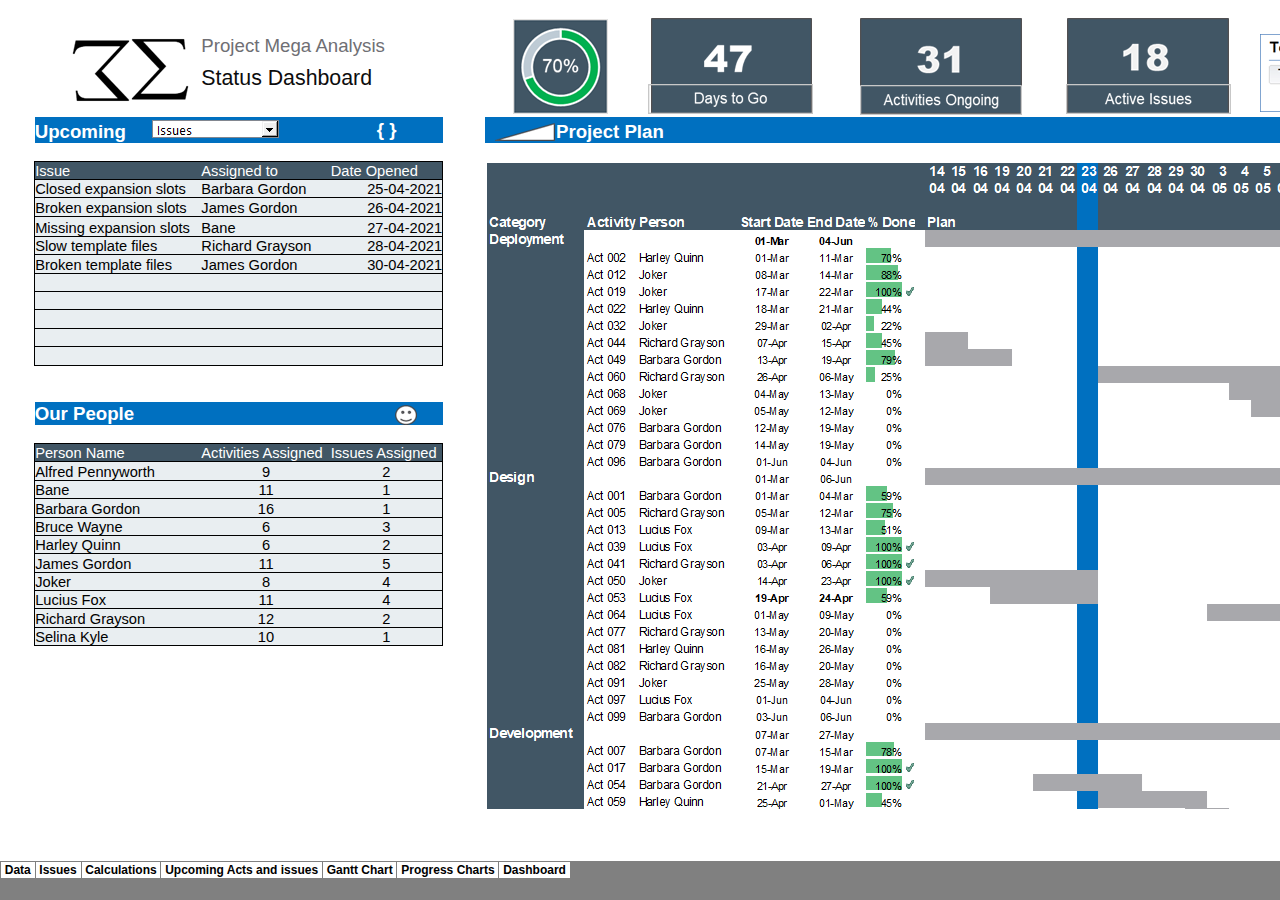
<file: index_files/sheet004.htm>
<html xmlns:v="urn:schemas-microsoft-com:vml"
xmlns:o="urn:schemas-microsoft-com:office:office"
xmlns:x="urn:schemas-microsoft-com:office:excel"
xmlns="http://www.w3.org/TR/REC-html40">

<head>
<meta http-equiv=Content-Type content="text/html; charset=windows-1252">
<meta name=ProgId content=Excel.Sheet>
<meta name=Generator content="Microsoft Excel 15">
<link id=Main-File rel=Main-File href="../index.htm">
<link rel=File-List href=filelist.xml>
<link rel=Stylesheet href=stylesheet.css>
<style>
<!--table
	{mso-displayed-decimal-separator:"\.";
	mso-displayed-thousand-separator:"\,";}
@page
	{margin:.75in .7in .75in .7in;
	mso-header-margin:.3in;
	mso-footer-margin:.3in;}
-->
</style>
<![if !supportTabStrip]><script language="JavaScript">
<!--
function fnUpdateTabs()
 {
  if (parent.window.g_iIEVer>=4) {
   if (parent.document.readyState=="complete"
    && parent.frames['frTabs'].document.readyState=="complete")
   parent.fnSetActiveSheet(3);
  else
   window.setTimeout("fnUpdateTabs();",150);
 }
}

if (window.name!="frSheet")
 window.location.replace("../index.htm");
else
 fnUpdateTabs();
//-->
</script>
<![endif]>
</head>

<body link="#67AABF" vlink="#ABAFA5">

<table border=0 cellpadding=0 cellspacing=0 width=560 style='border-collapse:
 collapse;table-layout:fixed;width:420pt'>
 <col width=170 style='mso-width-source:userset;mso-width-alt:5427;width:127pt'>
 <col width=120 style='mso-width-source:userset;mso-width-alt:3840;width:90pt'>
 <col width=130 style='mso-width-source:userset;mso-width-alt:4147;width:97pt'>
 <col width=70 span=3 style='width:53pt'>
 <col width=83 span=2 style='mso-width-source:userset;mso-width-alt:2662;
 width:62pt'>
 <col width=70 span=4 style='width:53pt'>
 <col width=95 style='mso-width-source:userset;mso-width-alt:3046;width:71pt'>
 <tr height=25 style='height:18.6pt'>
  <td height=25 class=xl92 colspan=2 width=290 style='height:18.6pt;mso-ignore:
  colspan;width:217pt'>Upcoming Activities (10)</td>
  <td class=xl92 width=130 style='width:97pt'>&nbsp;</td>
  <td width=70 style='width:53pt'></td>
  <td width=70 style='width:53pt'></td>
 </tr>
 <tr height=18 style='height:13.8pt'>
  <td height=18 colspan=5 style='height:13.8pt;mso-ignore:colspan'></td>
 </tr>
 <tr height=18 style='height:13.8pt'>
  <td height=18 class=xl115 style='height:13.8pt;font-size:11.0pt;color:white;
  font-weight:700;text-decoration:none;text-underline-style:none;text-line-through:
  none;font-family:Arial, sans-serif;border-top:.5pt solid #C2ABA0;border-right:
  none;border-bottom:.5pt solid #C2ABA0;border-left:.5pt solid #C2ABA0;
  background:#9B7362;mso-pattern:#9B7362 none'>Activity</td>
  <td class=xl115 style='font-size:11.0pt;color:white;font-weight:700;
  text-decoration:none;text-underline-style:none;text-line-through:none;
  font-family:Arial, sans-serif;border-top:.5pt solid #C2ABA0;border-right:
  none;border-bottom:.5pt solid #C2ABA0;border-left:.5pt solid #C2ABA0;
  background:#9B7362;mso-pattern:#9B7362 none'>Category</td>
  <td class=xl115 style='font-size:11.0pt;color:white;font-weight:700;
  text-decoration:none;text-underline-style:none;text-line-through:none;
  font-family:Arial, sans-serif;border-top:.5pt solid #C2ABA0;border-right:
  .5pt solid #A8A8AC;border-bottom:.5pt solid #C2ABA0;border-left:.5pt solid #C2ABA0;
  background:#9B7362;mso-pattern:#9B7362 none'>Start Date</td>
  <td></td>
  <td>Indexes</td>
 </tr>
 <tr height=18 style='height:13.8pt'>
  <td height=18 style='height:13.8pt;font-size:11.0pt;color:black;font-weight:
  400;text-decoration:none;text-underline-style:none;text-line-through:none;
  font-family:Arial, sans-serif;border-top:.5pt solid #A8A8AC;border-right:
  none;border-bottom:.5pt solid #A8A8AC;border-left:.5pt solid #A8A8AC;
  background:#E1E1E3;mso-pattern:#E1E1E3 none'>Act 056</td>
  <td style='font-size:11.0pt;color:black;font-weight:400;text-decoration:none;
  text-underline-style:none;text-line-through:none;font-family:Arial, sans-serif;
  border-top:.5pt solid #A8A8AC;border-right:none;border-bottom:.5pt solid #A8A8AC;
  border-left:none;background:#E1E1E3;mso-pattern:#E1E1E3 none'>Requirements</td>
  <td class=xl117 align=right style='font-size:11.0pt;color:black;font-weight:
  400;text-decoration:none;text-underline-style:none;text-line-through:none;
  font-family:Arial, sans-serif;border-top:.5pt solid #A8A8AC;border-right:
  .5pt solid #A8A8AC;border-bottom:.5pt solid #A8A8AC;border-left:none;
  background:#E1E1E3;mso-pattern:#E1E1E3 none'>25-04-2021</td>
  <td></td>
  <td align=right>56</td>
 </tr>
 <tr height=18 style='height:13.8pt'>
  <td height=18 style='height:13.8pt;font-size:11.0pt;color:black;font-weight:
  400;text-decoration:none;text-underline-style:none;text-line-through:none;
  font-family:Arial, sans-serif;border-top:.5pt solid #A8A8AC;border-right:
  none;border-bottom:.5pt solid #A8A8AC;border-left:.5pt solid #A8A8AC'>Act 057</td>
  <td style='font-size:11.0pt;color:black;font-weight:400;text-decoration:none;
  text-underline-style:none;text-line-through:none;font-family:Arial, sans-serif;
  border-top:.5pt solid #A8A8AC;border-right:none;border-bottom:.5pt solid #A8A8AC;
  border-left:none'>Design</td>
  <td class=xl117 align=right style='font-size:11.0pt;color:black;font-weight:
  400;text-decoration:none;text-underline-style:none;text-line-through:none;
  font-family:Arial, sans-serif;border-top:.5pt solid #A8A8AC;border-right:
  .5pt solid #A8A8AC;border-bottom:.5pt solid #A8A8AC;border-left:none'>25-04-2021</td>
  <td></td>
  <td align=right>57</td>
 </tr>
 <tr height=18 style='height:13.8pt'>
  <td height=18 style='height:13.8pt;font-size:11.0pt;color:black;font-weight:
  400;text-decoration:none;text-underline-style:none;text-line-through:none;
  font-family:Arial, sans-serif;border-top:.5pt solid #A8A8AC;border-right:
  none;border-bottom:.5pt solid #A8A8AC;border-left:.5pt solid #A8A8AC;
  background:#E1E1E3;mso-pattern:#E1E1E3 none'>Act 058</td>
  <td style='font-size:11.0pt;color:black;font-weight:400;text-decoration:none;
  text-underline-style:none;text-line-through:none;font-family:Arial, sans-serif;
  border-top:.5pt solid #A8A8AC;border-right:none;border-bottom:.5pt solid #A8A8AC;
  border-left:none;background:#E1E1E3;mso-pattern:#E1E1E3 none'>Development</td>
  <td class=xl117 align=right style='font-size:11.0pt;color:black;font-weight:
  400;text-decoration:none;text-underline-style:none;text-line-through:none;
  font-family:Arial, sans-serif;border-top:.5pt solid #A8A8AC;border-right:
  .5pt solid #A8A8AC;border-bottom:.5pt solid #A8A8AC;border-left:none;
  background:#E1E1E3;mso-pattern:#E1E1E3 none'>25-04-2021</td>
  <td></td>
  <td align=right>58</td>
 </tr>
 <tr height=18 style='height:13.8pt'>
  <td height=18 style='height:13.8pt;font-size:11.0pt;color:black;font-weight:
  400;text-decoration:none;text-underline-style:none;text-line-through:none;
  font-family:Arial, sans-serif;border-top:.5pt solid #A8A8AC;border-right:
  none;border-bottom:.5pt solid #A8A8AC;border-left:.5pt solid #A8A8AC'>Act 059</td>
  <td style='font-size:11.0pt;color:black;font-weight:400;text-decoration:none;
  text-underline-style:none;text-line-through:none;font-family:Arial, sans-serif;
  border-top:.5pt solid #A8A8AC;border-right:none;border-bottom:.5pt solid #A8A8AC;
  border-left:none'>Development</td>
  <td class=xl117 align=right style='font-size:11.0pt;color:black;font-weight:
  400;text-decoration:none;text-underline-style:none;text-line-through:none;
  font-family:Arial, sans-serif;border-top:.5pt solid #A8A8AC;border-right:
  .5pt solid #A8A8AC;border-bottom:.5pt solid #A8A8AC;border-left:none'>25-04-2021</td>
  <td></td>
  <td align=right>59</td>
 </tr>
 <tr height=18 style='height:13.8pt'>
  <td height=18 style='height:13.8pt;font-size:11.0pt;color:black;font-weight:
  400;text-decoration:none;text-underline-style:none;text-line-through:none;
  font-family:Arial, sans-serif;border-top:.5pt solid #A8A8AC;border-right:
  none;border-bottom:.5pt solid #A8A8AC;border-left:.5pt solid #A8A8AC;
  background:#E1E1E3;mso-pattern:#E1E1E3 none'>Act 060</td>
  <td style='font-size:11.0pt;color:black;font-weight:400;text-decoration:none;
  text-underline-style:none;text-line-through:none;font-family:Arial, sans-serif;
  border-top:.5pt solid #A8A8AC;border-right:none;border-bottom:.5pt solid #A8A8AC;
  border-left:none;background:#E1E1E3;mso-pattern:#E1E1E3 none'>Deployment</td>
  <td class=xl117 align=right style='font-size:11.0pt;color:black;font-weight:
  400;text-decoration:none;text-underline-style:none;text-line-through:none;
  font-family:Arial, sans-serif;border-top:.5pt solid #A8A8AC;border-right:
  .5pt solid #A8A8AC;border-bottom:.5pt solid #A8A8AC;border-left:none;
  background:#E1E1E3;mso-pattern:#E1E1E3 none'>26-04-2021</td>
  <td></td>
  <td align=right>60</td>
 </tr>
 <tr height=18 style='height:13.8pt'>
  <td height=18 style='height:13.8pt;font-size:11.0pt;color:black;font-weight:
  400;text-decoration:none;text-underline-style:none;text-line-through:none;
  font-family:Arial, sans-serif;border-top:.5pt solid #A8A8AC;border-right:
  none;border-bottom:.5pt solid #A8A8AC;border-left:.5pt solid #A8A8AC'>Act 061</td>
  <td style='font-size:11.0pt;color:black;font-weight:400;text-decoration:none;
  text-underline-style:none;text-line-through:none;font-family:Arial, sans-serif;
  border-top:.5pt solid #A8A8AC;border-right:none;border-bottom:.5pt solid #A8A8AC;
  border-left:none'>Requirements</td>
  <td class=xl117 align=right style='font-size:11.0pt;color:black;font-weight:
  400;text-decoration:none;text-underline-style:none;text-line-through:none;
  font-family:Arial, sans-serif;border-top:.5pt solid #A8A8AC;border-right:
  .5pt solid #A8A8AC;border-bottom:.5pt solid #A8A8AC;border-left:none'>28-04-2021</td>
  <td></td>
  <td align=right>61</td>
 </tr>
 <tr height=18 style='height:13.8pt'>
  <td height=18 style='height:13.8pt;font-size:11.0pt;color:black;font-weight:
  400;text-decoration:none;text-underline-style:none;text-line-through:none;
  font-family:Arial, sans-serif;border-top:.5pt solid #A8A8AC;border-right:
  none;border-bottom:.5pt solid #A8A8AC;border-left:.5pt solid #A8A8AC;
  background:#E1E1E3;mso-pattern:#E1E1E3 none'>Act 062</td>
  <td style='font-size:11.0pt;color:black;font-weight:400;text-decoration:none;
  text-underline-style:none;text-line-through:none;font-family:Arial, sans-serif;
  border-top:.5pt solid #A8A8AC;border-right:none;border-bottom:.5pt solid #A8A8AC;
  border-left:none;background:#E1E1E3;mso-pattern:#E1E1E3 none'>Design</td>
  <td class=xl117 align=right style='font-size:11.0pt;color:black;font-weight:
  400;text-decoration:none;text-underline-style:none;text-line-through:none;
  font-family:Arial, sans-serif;border-top:.5pt solid #A8A8AC;border-right:
  .5pt solid #A8A8AC;border-bottom:.5pt solid #A8A8AC;border-left:none;
  background:#E1E1E3;mso-pattern:#E1E1E3 none'>30-04-2021</td>
  <td></td>
  <td align=right>62</td>
 </tr>
 <tr height=18 style='height:13.8pt'>
  <td height=18 style='height:13.8pt;font-size:11.0pt;color:black;font-weight:
  400;text-decoration:none;text-underline-style:none;text-line-through:none;
  font-family:Arial, sans-serif;border-top:.5pt solid #A8A8AC;border-right:
  none;border-bottom:.5pt solid #A8A8AC;border-left:.5pt solid #A8A8AC'>Act 063</td>
  <td style='font-size:11.0pt;color:black;font-weight:400;text-decoration:none;
  text-underline-style:none;text-line-through:none;font-family:Arial, sans-serif;
  border-top:.5pt solid #A8A8AC;border-right:none;border-bottom:.5pt solid #A8A8AC;
  border-left:none'>Development</td>
  <td class=xl117 align=right style='font-size:11.0pt;color:black;font-weight:
  400;text-decoration:none;text-underline-style:none;text-line-through:none;
  font-family:Arial, sans-serif;border-top:.5pt solid #A8A8AC;border-right:
  .5pt solid #A8A8AC;border-bottom:.5pt solid #A8A8AC;border-left:none'>30-04-2021</td>
  <td></td>
  <td align=right>63</td>
 </tr>
 <tr height=18 style='height:13.8pt'>
  <td height=18 style='height:13.8pt;font-size:11.0pt;color:black;font-weight:
  400;text-decoration:none;text-underline-style:none;text-line-through:none;
  font-family:Arial, sans-serif;border-top:.5pt solid #A8A8AC;border-right:
  none;border-bottom:.5pt solid #A8A8AC;border-left:.5pt solid #A8A8AC;
  background:#E1E1E3;mso-pattern:#E1E1E3 none'>Act 064</td>
  <td style='font-size:11.0pt;color:black;font-weight:400;text-decoration:none;
  text-underline-style:none;text-line-through:none;font-family:Arial, sans-serif;
  border-top:.5pt solid #A8A8AC;border-right:none;border-bottom:.5pt solid #A8A8AC;
  border-left:none;background:#E1E1E3;mso-pattern:#E1E1E3 none'>Design</td>
  <td class=xl117 align=right style='font-size:11.0pt;color:black;font-weight:
  400;text-decoration:none;text-underline-style:none;text-line-through:none;
  font-family:Arial, sans-serif;border-top:.5pt solid #A8A8AC;border-right:
  .5pt solid #A8A8AC;border-bottom:.5pt solid #A8A8AC;border-left:none;
  background:#E1E1E3;mso-pattern:#E1E1E3 none'>01-05-2021</td>
  <td></td>
  <td align=right>64</td>
 </tr>
 <tr height=18 style='height:13.8pt'>
  <td height=18 style='height:13.8pt;font-size:11.0pt;color:black;font-weight:
  400;text-decoration:none;text-underline-style:none;text-line-through:none;
  font-family:Arial, sans-serif;border-top:.5pt solid #A8A8AC;border-right:
  none;border-bottom:.5pt solid #D5C8B9;border-left:.5pt solid #A8A8AC'>Act 065</td>
  <td style='font-size:11.0pt;color:black;font-weight:400;text-decoration:none;
  text-underline-style:none;text-line-through:none;font-family:Arial, sans-serif;
  border-top:.5pt solid #A8A8AC;border-right:none;border-bottom:.5pt solid #D5C8B9;
  border-left:none'>Development</td>
  <td class=xl117 align=right style='font-size:11.0pt;color:black;font-weight:
  400;text-decoration:none;text-underline-style:none;text-line-through:none;
  font-family:Arial, sans-serif;border-top:.5pt solid #A8A8AC;border-right:
  .5pt solid #A8A8AC;border-bottom:.5pt solid #D5C8B9;border-left:none'>01-05-2021</td>
  <td></td>
  <td align=right>65</td>
 </tr>
 <tr height=36 style='height:27.6pt;mso-xlrowspan:2'>
  <td height=36 colspan=5 style='height:27.6pt;mso-ignore:colspan'></td>
 </tr>
 <tr height=25 style='height:18.6pt'>
  <td height=25 class=xl92 colspan=2 style='height:18.6pt;mso-ignore:colspan'>Upcoming
  Issues (10)</td>
  <td class=xl92>&nbsp;</td>
  <td colspan=2 style='mso-ignore:colspan'></td>
 </tr>
 <tr height=18 style='height:13.8pt'>
  <td height=18 colspan=5 style='height:13.8pt;mso-ignore:colspan'></td>
 </tr>
 <tr height=18 style='height:13.8pt'>
  <td height=18 class=xl115 style='height:13.8pt;font-size:11.0pt;color:white;
  font-weight:700;text-decoration:none;text-underline-style:none;text-line-through:
  none;font-family:Arial, sans-serif;border-top:.5pt solid #C2ABA0;border-right:
  none;border-bottom:.5pt solid #C2ABA0;border-left:.5pt solid #C2ABA0;
  background:#9B7362;mso-pattern:#9B7362 none'>Issue</td>
  <td class=xl115 style='font-size:11.0pt;color:white;font-weight:700;
  text-decoration:none;text-underline-style:none;text-line-through:none;
  font-family:Arial, sans-serif;border-top:.5pt solid #C2ABA0;border-right:
  none;border-bottom:.5pt solid #C2ABA0;border-left:.5pt solid #C2ABA0;
  background:#9B7362;mso-pattern:#9B7362 none'>Assigned to</td>
  <td class=xl116 style='font-size:11.0pt;color:white;font-weight:700;
  text-decoration:none;text-underline-style:none;text-line-through:none;
  font-family:Arial, sans-serif;border-top:.5pt solid #C2ABA0;border-right:
  .5pt solid #A8A8AC;border-bottom:.5pt solid #C2ABA0;border-left:.5pt solid #C2ABA0;
  background:#9B7362;mso-pattern:#9B7362 none'>Date Opened</td>
  <td colspan=2 style='mso-ignore:colspan'></td>
 </tr>
 <tr height=18 style='height:13.8pt'>
  <td height=18 style='height:13.8pt;font-size:11.0pt;color:black;font-weight:
  400;text-decoration:none;text-underline-style:none;text-line-through:none;
  font-family:Arial, sans-serif;border-top:.5pt solid #A8A8AC;border-right:
  none;border-bottom:.5pt solid #A8A8AC;border-left:.5pt solid #A8A8AC;
  background:#E1E1E3;mso-pattern:#E1E1E3 none'>Closed expansion slots</td>
  <td style='font-size:11.0pt;color:black;font-weight:400;text-decoration:none;
  text-underline-style:none;text-line-through:none;font-family:Arial, sans-serif;
  border-top:.5pt solid #A8A8AC;border-right:none;border-bottom:.5pt solid #A8A8AC;
  border-left:none;background:#E1E1E3;mso-pattern:#E1E1E3 none'>Barbara Gordon</td>
  <td class=xl117 align=right style='font-size:11.0pt;color:black;font-weight:
  400;text-decoration:none;text-underline-style:none;text-line-through:none;
  font-family:Arial, sans-serif;border-top:.5pt solid #A8A8AC;border-right:
  .5pt solid #A8A8AC;border-bottom:.5pt solid #A8A8AC;border-left:none;
  background:#E1E1E3;mso-pattern:#E1E1E3 none'>25-04-2021</td>
  <td></td>
  <td align=right>21</td>
 </tr>
 <tr height=18 style='height:13.8pt'>
  <td height=18 style='height:13.8pt;font-size:11.0pt;color:black;font-weight:
  400;text-decoration:none;text-underline-style:none;text-line-through:none;
  font-family:Arial, sans-serif;border-top:.5pt solid #A8A8AC;border-right:
  none;border-bottom:.5pt solid #A8A8AC;border-left:.5pt solid #A8A8AC'>Broken
  expansion slots</td>
  <td style='font-size:11.0pt;color:black;font-weight:400;text-decoration:none;
  text-underline-style:none;text-line-through:none;font-family:Arial, sans-serif;
  border-top:.5pt solid #A8A8AC;border-right:none;border-bottom:.5pt solid #A8A8AC;
  border-left:none'>James Gordon</td>
  <td class=xl117 align=right style='font-size:11.0pt;color:black;font-weight:
  400;text-decoration:none;text-underline-style:none;text-line-through:none;
  font-family:Arial, sans-serif;border-top:.5pt solid #A8A8AC;border-right:
  .5pt solid #A8A8AC;border-bottom:.5pt solid #A8A8AC;border-left:none'>26-04-2021</td>
  <td></td>
  <td align=right>22</td>
 </tr>
 <tr height=18 style='height:13.8pt'>
  <td height=18 style='height:13.8pt;font-size:11.0pt;color:black;font-weight:
  400;text-decoration:none;text-underline-style:none;text-line-through:none;
  font-family:Arial, sans-serif;border-top:.5pt solid #A8A8AC;border-right:
  none;border-bottom:.5pt solid #A8A8AC;border-left:.5pt solid #A8A8AC;
  background:#E1E1E3;mso-pattern:#E1E1E3 none'>Missing expansion slots</td>
  <td style='font-size:11.0pt;color:black;font-weight:400;text-decoration:none;
  text-underline-style:none;text-line-through:none;font-family:Arial, sans-serif;
  border-top:.5pt solid #A8A8AC;border-right:none;border-bottom:.5pt solid #A8A8AC;
  border-left:none;background:#E1E1E3;mso-pattern:#E1E1E3 none'>Bane</td>
  <td class=xl117 align=right style='font-size:11.0pt;color:black;font-weight:
  400;text-decoration:none;text-underline-style:none;text-line-through:none;
  font-family:Arial, sans-serif;border-top:.5pt solid #A8A8AC;border-right:
  .5pt solid #A8A8AC;border-bottom:.5pt solid #A8A8AC;border-left:none;
  background:#E1E1E3;mso-pattern:#E1E1E3 none'>27-04-2021</td>
  <td></td>
  <td align=right>23</td>
 </tr>
 <tr height=18 style='height:13.8pt'>
  <td height=18 style='height:13.8pt;font-size:11.0pt;color:black;font-weight:
  400;text-decoration:none;text-underline-style:none;text-line-through:none;
  font-family:Arial, sans-serif;border-top:.5pt solid #A8A8AC;border-right:
  none;border-bottom:.5pt solid #A8A8AC;border-left:.5pt solid #A8A8AC'>Slow
  template files</td>
  <td style='font-size:11.0pt;color:black;font-weight:400;text-decoration:none;
  text-underline-style:none;text-line-through:none;font-family:Arial, sans-serif;
  border-top:.5pt solid #A8A8AC;border-right:none;border-bottom:.5pt solid #A8A8AC;
  border-left:none'>Richard Grayson</td>
  <td class=xl117 align=right style='font-size:11.0pt;color:black;font-weight:
  400;text-decoration:none;text-underline-style:none;text-line-through:none;
  font-family:Arial, sans-serif;border-top:.5pt solid #A8A8AC;border-right:
  .5pt solid #A8A8AC;border-bottom:.5pt solid #A8A8AC;border-left:none'>28-04-2021</td>
  <td></td>
  <td align=right>24</td>
 </tr>
 <tr height=18 style='height:13.8pt'>
  <td height=18 style='height:13.8pt;font-size:11.0pt;color:black;font-weight:
  400;text-decoration:none;text-underline-style:none;text-line-through:none;
  font-family:Arial, sans-serif;border-top:.5pt solid #A8A8AC;border-right:
  none;border-bottom:.5pt solid #A8A8AC;border-left:.5pt solid #A8A8AC;
  background:#E1E1E3;mso-pattern:#E1E1E3 none'>Broken template files</td>
  <td style='font-size:11.0pt;color:black;font-weight:400;text-decoration:none;
  text-underline-style:none;text-line-through:none;font-family:Arial, sans-serif;
  border-top:.5pt solid #A8A8AC;border-right:none;border-bottom:.5pt solid #A8A8AC;
  border-left:none;background:#E1E1E3;mso-pattern:#E1E1E3 none'>James Gordon</td>
  <td class=xl117 align=right style='font-size:11.0pt;color:black;font-weight:
  400;text-decoration:none;text-underline-style:none;text-line-through:none;
  font-family:Arial, sans-serif;border-top:.5pt solid #A8A8AC;border-right:
  .5pt solid #A8A8AC;border-bottom:.5pt solid #A8A8AC;border-left:none;
  background:#E1E1E3;mso-pattern:#E1E1E3 none'>30-04-2021</td>
  <td></td>
  <td align=right>25</td>
 </tr>
 <tr height=18 style='height:13.8pt'>
  <td height=18 style='height:13.8pt;font-size:11.0pt;color:black;font-weight:
  400;text-decoration:none;text-underline-style:none;text-line-through:none;
  font-family:Arial, sans-serif;border-top:.5pt solid #A8A8AC;border-right:
  none;border-bottom:.5pt solid #A8A8AC;border-left:.5pt solid #A8A8AC'></td>
  <td style='font-size:11.0pt;color:black;font-weight:400;text-decoration:none;
  text-underline-style:none;text-line-through:none;font-family:Arial, sans-serif;
  border-top:.5pt solid #A8A8AC;border-right:none;border-bottom:.5pt solid #A8A8AC;
  border-left:none'></td>
  <td class=xl117 style='font-size:11.0pt;color:black;font-weight:400;
  text-decoration:none;text-underline-style:none;text-line-through:none;
  font-family:Arial, sans-serif;border-top:.5pt solid #A8A8AC;border-right:
  .5pt solid #A8A8AC;border-bottom:.5pt solid #A8A8AC;border-left:none'></td>
  <td></td>
  <td align=right>26</td>
 </tr>
 <tr height=18 style='height:13.8pt'>
  <td height=18 style='height:13.8pt;font-size:11.0pt;color:black;font-weight:
  400;text-decoration:none;text-underline-style:none;text-line-through:none;
  font-family:Arial, sans-serif;border-top:.5pt solid #A8A8AC;border-right:
  none;border-bottom:.5pt solid #A8A8AC;border-left:.5pt solid #A8A8AC;
  background:#E1E1E3;mso-pattern:#E1E1E3 none'></td>
  <td style='font-size:11.0pt;color:black;font-weight:400;text-decoration:none;
  text-underline-style:none;text-line-through:none;font-family:Arial, sans-serif;
  border-top:.5pt solid #A8A8AC;border-right:none;border-bottom:.5pt solid #A8A8AC;
  border-left:none;background:#E1E1E3;mso-pattern:#E1E1E3 none'></td>
  <td class=xl117 style='font-size:11.0pt;color:black;font-weight:400;
  text-decoration:none;text-underline-style:none;text-line-through:none;
  font-family:Arial, sans-serif;border-top:.5pt solid #A8A8AC;border-right:
  .5pt solid #A8A8AC;border-bottom:.5pt solid #A8A8AC;border-left:none;
  background:#E1E1E3;mso-pattern:#E1E1E3 none'></td>
  <td></td>
  <td align=right>27</td>
 </tr>
 <tr height=18 style='height:13.8pt'>
  <td height=18 style='height:13.8pt;font-size:11.0pt;color:black;font-weight:
  400;text-decoration:none;text-underline-style:none;text-line-through:none;
  font-family:Arial, sans-serif;border-top:.5pt solid #A8A8AC;border-right:
  none;border-bottom:.5pt solid #A8A8AC;border-left:.5pt solid #A8A8AC'></td>
  <td style='font-size:11.0pt;color:black;font-weight:400;text-decoration:none;
  text-underline-style:none;text-line-through:none;font-family:Arial, sans-serif;
  border-top:.5pt solid #A8A8AC;border-right:none;border-bottom:.5pt solid #A8A8AC;
  border-left:none'></td>
  <td class=xl117 style='font-size:11.0pt;color:black;font-weight:400;
  text-decoration:none;text-underline-style:none;text-line-through:none;
  font-family:Arial, sans-serif;border-top:.5pt solid #A8A8AC;border-right:
  .5pt solid #A8A8AC;border-bottom:.5pt solid #A8A8AC;border-left:none'></td>
  <td></td>
  <td align=right>28</td>
 </tr>
 <tr height=18 style='height:13.8pt'>
  <td height=18 style='height:13.8pt;font-size:11.0pt;color:black;font-weight:
  400;text-decoration:none;text-underline-style:none;text-line-through:none;
  font-family:Arial, sans-serif;border-top:.5pt solid #A8A8AC;border-right:
  none;border-bottom:.5pt solid #A8A8AC;border-left:.5pt solid #A8A8AC;
  background:#E1E1E3;mso-pattern:#E1E1E3 none'></td>
  <td style='font-size:11.0pt;color:black;font-weight:400;text-decoration:none;
  text-underline-style:none;text-line-through:none;font-family:Arial, sans-serif;
  border-top:.5pt solid #A8A8AC;border-right:none;border-bottom:.5pt solid #A8A8AC;
  border-left:none;background:#E1E1E3;mso-pattern:#E1E1E3 none'></td>
  <td class=xl117 style='font-size:11.0pt;color:black;font-weight:400;
  text-decoration:none;text-underline-style:none;text-line-through:none;
  font-family:Arial, sans-serif;border-top:.5pt solid #A8A8AC;border-right:
  .5pt solid #A8A8AC;border-bottom:.5pt solid #A8A8AC;border-left:none;
  background:#E1E1E3;mso-pattern:#E1E1E3 none'></td>
  <td></td>
  <td align=right>29</td>
 </tr>
 <tr height=18 style='height:13.8pt'>
  <td height=18 style='height:13.8pt;font-size:11.0pt;color:black;font-weight:
  400;text-decoration:none;text-underline-style:none;text-line-through:none;
  font-family:Arial, sans-serif;border-top:.5pt solid #A8A8AC;border-right:
  none;border-bottom:.5pt solid #A8A8AC;border-left:.5pt solid #A8A8AC'></td>
  <td style='font-size:11.0pt;color:black;font-weight:400;text-decoration:none;
  text-underline-style:none;text-line-through:none;font-family:Arial, sans-serif;
  border-top:.5pt solid #A8A8AC;border-right:none;border-bottom:.5pt solid #A8A8AC;
  border-left:none'></td>
  <td class=xl117 style='font-size:11.0pt;color:black;font-weight:400;
  text-decoration:none;text-underline-style:none;text-line-through:none;
  font-family:Arial, sans-serif;border-top:.5pt solid #A8A8AC;border-right:
  .5pt solid #A8A8AC;border-bottom:.5pt solid #A8A8AC;border-left:none'></td>
  <td></td>
  <td align=right>30</td>
 </tr>
 <![if supportMisalignedColumns]>
 <tr height=0 style='display:none'>
  <td width=170 style='width:127pt'></td>
  <td width=120 style='width:90pt'></td>
  <td width=130 style='width:97pt'></td>
  <td width=70 style='width:53pt'></td>
  <td width=70 style='width:53pt'></td>
 </tr>
 <![endif]>
</table>

</body>

</html>
</file>
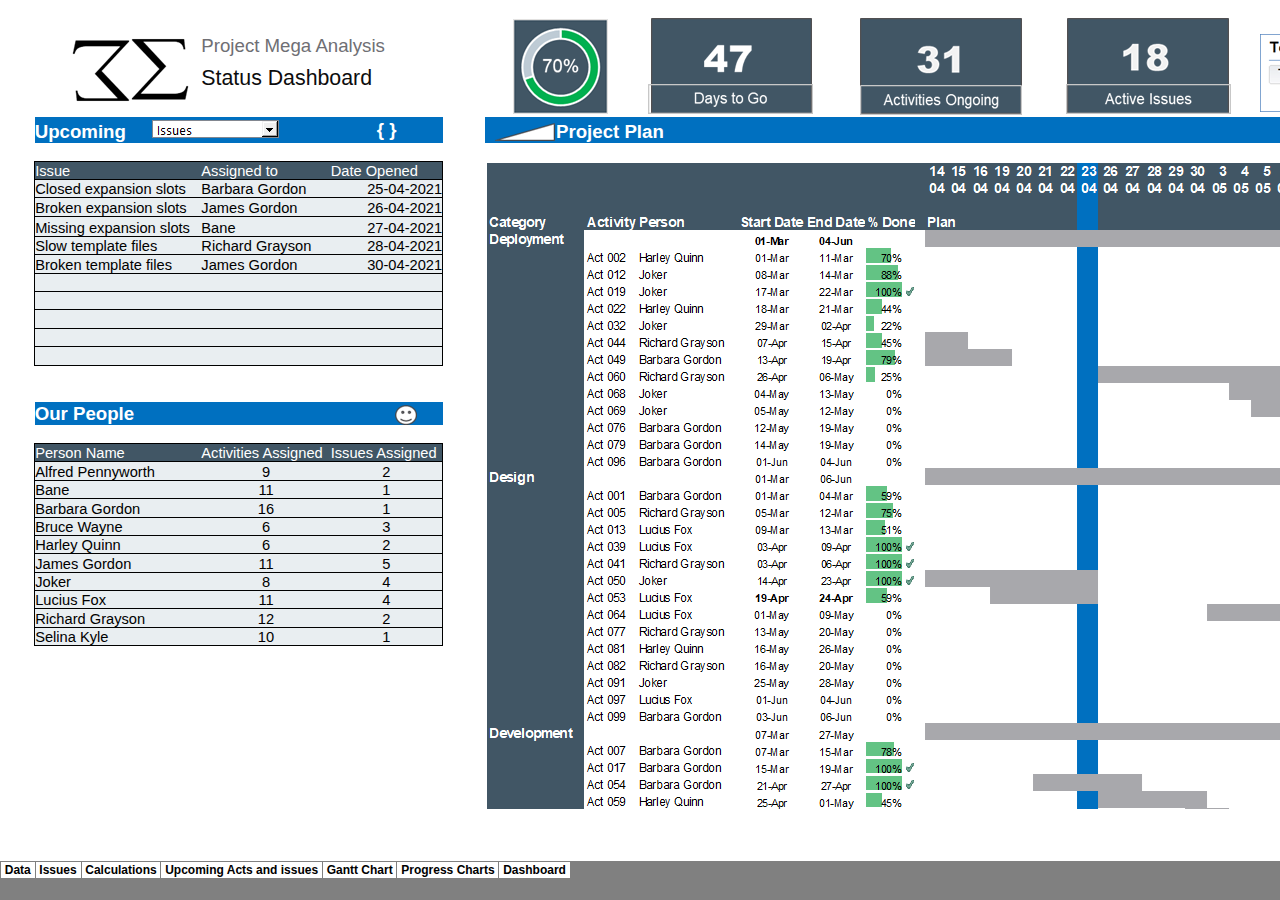
<file: index_files/sheet005.htm>
<html xmlns:v="urn:schemas-microsoft-com:vml"
xmlns:o="urn:schemas-microsoft-com:office:office"
xmlns:x="urn:schemas-microsoft-com:office:excel"
xmlns="http://www.w3.org/TR/REC-html40">

<head>
<meta http-equiv=Content-Type content="text/html; charset=windows-1252">
<meta name=ProgId content=Excel.Sheet>
<meta name=Generator content="Microsoft Excel 15">
<link id=Main-File rel=Main-File href="../index.htm">
<link rel=File-List href=filelist.xml>
<link rel=Stylesheet href=stylesheet.css>
<style>
<!--table
	{mso-displayed-decimal-separator:"\.";
	mso-displayed-thousand-separator:"\,";}
@page
	{margin:.75in .7in .75in .7in;
	mso-header-margin:.3in;
	mso-footer-margin:.3in;}
-->
</style>
<![if !supportTabStrip]><script language="JavaScript">
<!--
function fnUpdateTabs()
 {
  if (parent.window.g_iIEVer>=4) {
   if (parent.document.readyState=="complete"
    && parent.frames['frTabs'].document.readyState=="complete")
   parent.fnSetActiveSheet(4);
  else
   window.setTimeout("fnUpdateTabs();",150);
 }
}

if (window.name!="frSheet")
 window.location.replace("../index.htm");
else
 fnUpdateTabs();
//-->
</script>
<![endif]>
</head>

<body link="#67AABF" vlink="#ABAFA5" class=xl74>

<table border=0 cellpadding=0 cellspacing=0 width=2231 style='border-collapse:
 collapse;table-layout:fixed;width:1697pt'>
 <col class=xl74 width=16 style='mso-width-source:userset;mso-width-alt:512;
 width:12pt'>
 <col class=xl74 width=138 style='mso-width-source:userset;mso-width-alt:4403;
 width:103pt'>
 <col class=xl74 width=73 style='mso-width-source:userset;mso-width-alt:2329;
 width:55pt'>
 <col class=xl74 width=140 style='mso-width-source:userset;mso-width-alt:4480;
 width:105pt'>
 <col class=xl83 width=97 style='mso-width-source:userset;mso-width-alt:3097;
 width:73pt'>
 <col class=xl83 width=83 style='mso-width-source:userset;mso-width-alt:2662;
 width:62pt'>
 <col class=xl74 width=53 style='mso-width-source:userset;mso-width-alt:1689;
 width:40pt'>
 <col class=xl74 width=18 style='mso-width-source:userset;mso-width-alt:563;
 width:13pt'>
 <col class=xl74 width=13 style='mso-width-source:userset;mso-width-alt:409;
 width:10pt'>
 <col class=xl74 width=30 span=44 style='mso-width-source:userset;mso-width-alt:
 972;width:23pt'>
 <col class=xl74 width=70 span=4 style='width:53pt'>
 <tr height=13 style='mso-height-source:userset;height:9.6pt'>
  <td height=13 class=xl74 width=16 style='height:9.6pt;width:12pt'>&nbsp;</td>
  <td class=xl74 width=138 style='width:103pt'>&nbsp;</td>
  <td class=xl74 width=73 style='width:55pt'>&nbsp;</td>
  <td class=xl74 width=140 style='width:105pt'>&nbsp;</td>
  <td class=xl83 width=97 style='width:73pt'>&nbsp;</td>
  <td class=xl83 width=83 style='width:62pt'>&nbsp;</td>
  <td class=xl74 width=53 style='width:40pt'>&nbsp;</td>
  <td class=xl74 width=18 style='width:13pt'>&nbsp;</td>
  <td class=xl74 width=13 style='width:10pt'>&nbsp;</td>
  <td class=xl74 width=30 style='width:23pt'>&nbsp;</td>
  <td class=xl74 width=30 style='width:23pt'>&nbsp;</td>
  <td class=xl74 width=30 style='width:23pt'>&nbsp;</td>
  <td class=xl74 width=30 style='width:23pt'>&nbsp;</td>
  <td class=xl74 width=30 style='width:23pt'>&nbsp;</td>
  <td class=xl74 width=30 style='width:23pt'>&nbsp;</td>
  <td class=xl74 width=30 style='width:23pt'>&nbsp;</td>
  <td class=xl74 width=30 style='width:23pt'>&nbsp;</td>
  <td class=xl74 width=30 style='width:23pt'>&nbsp;</td>
  <td class=xl74 width=30 style='width:23pt'>&nbsp;</td>
  <td class=xl74 width=30 style='width:23pt'>&nbsp;</td>
  <td class=xl74 width=30 style='width:23pt'>&nbsp;</td>
  <td class=xl74 width=30 style='width:23pt'>&nbsp;</td>
  <td class=xl74 width=30 style='width:23pt'>&nbsp;</td>
  <td class=xl74 width=30 style='width:23pt'>&nbsp;</td>
  <td class=xl74 width=30 style='width:23pt'>&nbsp;</td>
  <td class=xl74 width=30 style='width:23pt'>&nbsp;</td>
  <td class=xl74 width=30 style='width:23pt'>&nbsp;</td>
  <td class=xl74 width=30 style='width:23pt'>&nbsp;</td>
  <td class=xl74 width=30 style='width:23pt'>&nbsp;</td>
  <td class=xl74 width=30 style='width:23pt'>&nbsp;</td>
  <td class=xl74 width=30 style='width:23pt'>&nbsp;</td>
  <td class=xl74 width=30 style='width:23pt'>&nbsp;</td>
  <td class=xl74 width=30 style='width:23pt'>&nbsp;</td>
  <td class=xl74 width=30 style='width:23pt'>&nbsp;</td>
  <td class=xl74 width=30 style='width:23pt'>&nbsp;</td>
  <td class=xl74 width=30 style='width:23pt'>&nbsp;</td>
  <td class=xl74 width=30 style='width:23pt'>&nbsp;</td>
  <td class=xl74 width=30 style='width:23pt'>&nbsp;</td>
  <td class=xl74 width=30 style='width:23pt'>&nbsp;</td>
  <td class=xl74 width=30 style='width:23pt'>&nbsp;</td>
  <td class=xl74 width=30 style='width:23pt'>&nbsp;</td>
  <td class=xl74 width=30 style='width:23pt'>&nbsp;</td>
  <td class=xl74 width=30 style='width:23pt'>&nbsp;</td>
  <td class=xl74 width=30 style='width:23pt'>&nbsp;</td>
  <td class=xl74 width=30 style='width:23pt'>&nbsp;</td>
  <td class=xl74 width=30 style='width:23pt'>&nbsp;</td>
  <td class=xl74 width=30 style='width:23pt'>&nbsp;</td>
  <td class=xl74 width=30 style='width:23pt'>&nbsp;</td>
  <td class=xl74 width=30 style='width:23pt'>&nbsp;</td>
  <td class=xl74 width=30 style='width:23pt'>&nbsp;</td>
  <td class=xl74 width=30 style='width:23pt'>&nbsp;</td>
  <td class=xl74 width=30 style='width:23pt'>&nbsp;</td>
  <td class=xl74 width=30 style='width:23pt'>&nbsp;</td>
  <td class=xl74 width=70 style='width:53pt'>&nbsp;</td>
  <td class=xl74 width=70 style='width:53pt'>&nbsp;</td>
  <td class=xl74 width=70 style='width:53pt'>&nbsp;</td>
  <td class=xl74 width=70 style='width:53pt'>&nbsp;</td>
 </tr>
 <tr height=14 style='mso-height-source:userset;height:10.2pt'>
  <td height=14 class=xl74 style='height:10.2pt'>&nbsp;</td>
  <td class=xl74>&nbsp;</td>
  <td class=xl74>&nbsp;</td>
  <td class=xl74>&nbsp;</td>
  <td class=xl83>&nbsp;</td>
  <td class=xl83>&nbsp;</td>
  <td class=xl74>&nbsp;</td>
  <td class=xl74>&nbsp;</td>
  <td class=xl74>&nbsp;</td>
  <td class=xl76>&nbsp;</td>
  <td class=xl76>&nbsp;</td>
  <td class=xl76>&nbsp;</td>
  <td class=xl76>&nbsp;</td>
  <td class=xl76>&nbsp;</td>
  <td class=xl76>&nbsp;</td>
  <td class=xl76>&nbsp;</td>
  <td class=xl76 style='font-size:11.0pt;color:windowtext;font-weight:400;
  text-decoration:none;text-underline-style:none;text-line-through:none;
  font-family:Arial, sans-serif;background:#0070C0;mso-pattern:black none'>&nbsp;</td>
  <td class=xl76>&nbsp;</td>
  <td class=xl76>&nbsp;</td>
  <td class=xl76>&nbsp;</td>
  <td class=xl76>&nbsp;</td>
  <td class=xl76>&nbsp;</td>
  <td class=xl76>&nbsp;</td>
  <td class=xl76>&nbsp;</td>
  <td class=xl76>&nbsp;</td>
  <td class=xl76>&nbsp;</td>
  <td class=xl76>&nbsp;</td>
  <td class=xl76>&nbsp;</td>
  <td class=xl76>&nbsp;</td>
  <td class=xl76>&nbsp;</td>
  <td class=xl76>&nbsp;</td>
  <td class=xl76>&nbsp;</td>
  <td class=xl76>&nbsp;</td>
  <td class=xl76>&nbsp;</td>
  <td class=xl76>&nbsp;</td>
  <td class=xl76>&nbsp;</td>
  <td class=xl76>&nbsp;</td>
  <td class=xl76>&nbsp;</td>
  <td class=xl76>&nbsp;</td>
  <td class=xl76>&nbsp;</td>
  <td class=xl76>&nbsp;</td>
  <td class=xl76>&nbsp;</td>
  <td class=xl76>&nbsp;</td>
  <td class=xl76>&nbsp;</td>
  <td class=xl76>&nbsp;</td>
  <td class=xl76>&nbsp;</td>
  <td class=xl76>&nbsp;</td>
  <td class=xl76>&nbsp;</td>
  <td class=xl76>&nbsp;</td>
  <td class=xl76>&nbsp;</td>
  <td class=xl76>&nbsp;</td>
  <td class=xl76>&nbsp;</td>
  <td class=xl76>&nbsp;</td>
  <td class=xl76>&nbsp;</td>
  <td class=xl76>&nbsp;</td>
  <td class=xl76>&nbsp;</td>
  <td class=xl76>&nbsp;</td>
 </tr>
 <tr height=23 style='mso-height-source:userset;height:17.4pt'>
  <td height=23 class=xl74 style='height:17.4pt'>&nbsp;</td>
  <td class=xl78>&nbsp;</td>
  <td class=xl78>&nbsp;</td>
  <td class=xl78>&nbsp;</td>
  <td class=xl84>&nbsp;</td>
  <td class=xl84>&nbsp;</td>
  <td class=xl78>&nbsp;</td>
  <td class=xl78>&nbsp;</td>
  <td class=xl78>&nbsp;</td>
  <td class=xl79 align=right>14</td>
  <td class=xl79 align=right>15</td>
  <td class=xl79 align=right>16</td>
  <td class=xl79 align=right>19</td>
  <td class=xl79 align=right>20</td>
  <td class=xl79 align=right>21</td>
  <td class=xl79 align=right>22</td>
  <td class=xl79 align=right style='font-size:14.0pt;color:white;font-weight:
  700;text-decoration:none;text-underline-style:none;text-line-through:none;
  font-family:Arial, sans-serif;background:#0070C0;mso-pattern:black none'>23</td>
  <td class=xl79 align=right>26</td>
  <td class=xl79 align=right>27</td>
  <td class=xl79 align=right>28</td>
  <td class=xl79 align=right>29</td>
  <td class=xl79 align=right>30</td>
  <td class=xl79 align=right>3</td>
  <td class=xl79 align=right>4</td>
  <td class=xl79 align=right>5</td>
  <td class=xl79 align=right>6</td>
  <td class=xl79 align=right>7</td>
  <td class=xl79 align=right>10</td>
  <td class=xl79 align=right>11</td>
  <td class=xl79 align=right>12</td>
  <td class=xl79 align=right>13</td>
  <td class=xl79 align=right>14</td>
  <td class=xl79 align=right>17</td>
  <td class=xl79 align=right>18</td>
  <td class=xl79 align=right>19</td>
  <td class=xl79 align=right>20</td>
  <td class=xl79 align=right>21</td>
  <td class=xl79 align=right>24</td>
  <td class=xl79 align=right>25</td>
  <td class=xl79 align=right>26</td>
  <td class=xl79 align=right>27</td>
  <td class=xl79 align=right>28</td>
  <td class=xl79 align=right>31</td>
  <td class=xl79 align=right>1</td>
  <td class=xl79 align=right>2</td>
  <td class=xl79 align=right>3</td>
  <td class=xl79 align=right>4</td>
  <td class=xl79 align=right>7</td>
  <td class=xl79 align=right>8</td>
  <td class=xl79 align=right>9</td>
  <td class=xl79 align=right>10</td>
  <td class=xl79 align=right>11</td>
  <td class=xl79 align=right>14</td>
  <td class=xl74>&nbsp;</td>
  <td class=xl74>&nbsp;</td>
  <td class=xl74>&nbsp;</td>
  <td class=xl74>&nbsp;</td>
 </tr>
 <tr height=23 style='height:17.4pt'>
  <td height=23 class=xl74 style='height:17.4pt'>&nbsp;</td>
  <td class=xl78>&nbsp;</td>
  <td class=xl78>&nbsp;</td>
  <td class=xl78>&nbsp;</td>
  <td class=xl84>&nbsp;</td>
  <td class=xl84>&nbsp;</td>
  <td class=xl78>&nbsp;</td>
  <td class=xl78>&nbsp;</td>
  <td class=xl78>&nbsp;</td>
  <td class=xl80 align=right>04</td>
  <td class=xl80 align=right>04</td>
  <td class=xl80 align=right>04</td>
  <td class=xl80 align=right>04</td>
  <td class=xl80 align=right>04</td>
  <td class=xl80 align=right>04</td>
  <td class=xl80 align=right>04</td>
  <td class=xl80 align=right style='font-size:14.0pt;color:white;font-weight:
  700;text-decoration:none;text-underline-style:none;text-line-through:none;
  font-family:Arial, sans-serif;background:#0070C0;mso-pattern:black none'>04</td>
  <td class=xl80 align=right>04</td>
  <td class=xl80 align=right>04</td>
  <td class=xl80 align=right>04</td>
  <td class=xl80 align=right>04</td>
  <td class=xl80 align=right>04</td>
  <td class=xl80 align=right>05</td>
  <td class=xl80 align=right>05</td>
  <td class=xl80 align=right>05</td>
  <td class=xl80 align=right>05</td>
  <td class=xl80 align=right>05</td>
  <td class=xl80 align=right>05</td>
  <td class=xl80 align=right>05</td>
  <td class=xl80 align=right>05</td>
  <td class=xl80 align=right>05</td>
  <td class=xl80 align=right>05</td>
  <td class=xl80 align=right>05</td>
  <td class=xl80 align=right>05</td>
  <td class=xl80 align=right>05</td>
  <td class=xl80 align=right>05</td>
  <td class=xl80 align=right>05</td>
  <td class=xl80 align=right>05</td>
  <td class=xl80 align=right>05</td>
  <td class=xl80 align=right>05</td>
  <td class=xl80 align=right>05</td>
  <td class=xl80 align=right>05</td>
  <td class=xl80 align=right>05</td>
  <td class=xl80 align=right>06</td>
  <td class=xl80 align=right>06</td>
  <td class=xl80 align=right>06</td>
  <td class=xl80 align=right>06</td>
  <td class=xl80 align=right>06</td>
  <td class=xl80 align=right>06</td>
  <td class=xl80 align=right>06</td>
  <td class=xl80 align=right>06</td>
  <td class=xl80 align=right>06</td>
  <td class=xl80 align=right>06</td>
  <td class=xl74>&nbsp;</td>
  <td class=xl74>&nbsp;</td>
  <td class=xl74>&nbsp;</td>
  <td class=xl74>&nbsp;</td>
 </tr>
 <tr height=23 style='height:17.4pt'>
  <td height=23 class=xl74 style='height:17.4pt'>&nbsp;</td>
  <td class=xl78>&nbsp;</td>
  <td class=xl78>&nbsp;</td>
  <td class=xl78>&nbsp;</td>
  <td class=xl84>&nbsp;</td>
  <td class=xl84>&nbsp;</td>
  <td class=xl78>&nbsp;</td>
  <td class=xl78>&nbsp;</td>
  <td class=xl78>&nbsp;</td>
  <td class=xl78>&nbsp;</td>
  <td class=xl78>&nbsp;</td>
  <td class=xl78>&nbsp;</td>
  <td class=xl78>&nbsp;</td>
  <td class=xl78>&nbsp;</td>
  <td class=xl78>&nbsp;</td>
  <td class=xl78>&nbsp;</td>
  <td class=xl78 style='font-size:14.0pt;color:white;font-weight:700;
  text-decoration:none;text-underline-style:none;text-line-through:none;
  font-family:Arial, sans-serif;background:#0070C0;mso-pattern:black none'>&nbsp;</td>
  <td class=xl78>&nbsp;</td>
  <td class=xl78>&nbsp;</td>
  <td class=xl78>&nbsp;</td>
  <td class=xl78>&nbsp;</td>
  <td class=xl78>&nbsp;</td>
  <td class=xl78>&nbsp;</td>
  <td class=xl78>&nbsp;</td>
  <td class=xl78>&nbsp;</td>
  <td class=xl78>&nbsp;</td>
  <td class=xl78>&nbsp;</td>
  <td class=xl78>&nbsp;</td>
  <td class=xl78>&nbsp;</td>
  <td class=xl78>&nbsp;</td>
  <td class=xl78>&nbsp;</td>
  <td class=xl78>&nbsp;</td>
  <td class=xl78>&nbsp;</td>
  <td class=xl78>&nbsp;</td>
  <td class=xl78>&nbsp;</td>
  <td class=xl78>&nbsp;</td>
  <td class=xl78>&nbsp;</td>
  <td class=xl78>&nbsp;</td>
  <td class=xl78>&nbsp;</td>
  <td class=xl78>&nbsp;</td>
  <td class=xl78>&nbsp;</td>
  <td class=xl78>&nbsp;</td>
  <td class=xl78>&nbsp;</td>
  <td class=xl78>&nbsp;</td>
  <td class=xl78>&nbsp;</td>
  <td class=xl78>&nbsp;</td>
  <td class=xl78>&nbsp;</td>
  <td class=xl78>&nbsp;</td>
  <td class=xl78>&nbsp;</td>
  <td class=xl78>&nbsp;</td>
  <td class=xl78>&nbsp;</td>
  <td class=xl78>&nbsp;</td>
  <td class=xl78>&nbsp;</td>
  <td class=xl74>&nbsp;</td>
  <td class=xl74>&nbsp;</td>
  <td class=xl74>&nbsp;</td>
  <td class=xl74>&nbsp;</td>
 </tr>
 <tr height=23 style='height:17.4pt'>
  <td height=23 class=xl74 style='height:17.4pt'>&nbsp;</td>
  <td class=xl78>Category<span style='mso-spacerun:yes'>�</span></td>
  <td class=xl78>Activity</td>
  <td class=xl78>Person</td>
  <td class=xl84>Start Date</td>
  <td class=xl84>End Date</td>
  <td class=xl78 colspan=3 style='mso-ignore:colspan'>% Done</td>
  <td class=xl78 colspan=2 style='mso-ignore:colspan'>Plan</td>
  <td class=xl78>&nbsp;</td>
  <td class=xl78>&nbsp;</td>
  <td class=xl78>&nbsp;</td>
  <td class=xl78>&nbsp;</td>
  <td class=xl78>&nbsp;</td>
  <td class=xl78 style='font-size:14.0pt;color:white;font-weight:700;
  text-decoration:none;text-underline-style:none;text-line-through:none;
  font-family:Arial, sans-serif;background:#0070C0;mso-pattern:black none'>&nbsp;</td>
  <td class=xl78>&nbsp;</td>
  <td class=xl78>&nbsp;</td>
  <td class=xl78>&nbsp;</td>
  <td class=xl78>&nbsp;</td>
  <td class=xl78>&nbsp;</td>
  <td class=xl78>&nbsp;</td>
  <td class=xl78>&nbsp;</td>
  <td class=xl78>&nbsp;</td>
  <td class=xl78>&nbsp;</td>
  <td class=xl78>&nbsp;</td>
  <td class=xl78>&nbsp;</td>
  <td class=xl78>&nbsp;</td>
  <td class=xl78>&nbsp;</td>
  <td class=xl78>&nbsp;</td>
  <td class=xl78>&nbsp;</td>
  <td class=xl78>&nbsp;</td>
  <td class=xl78>&nbsp;</td>
  <td class=xl78>&nbsp;</td>
  <td class=xl78>&nbsp;</td>
  <td class=xl78>&nbsp;</td>
  <td class=xl78>&nbsp;</td>
  <td class=xl78>&nbsp;</td>
  <td class=xl78>&nbsp;</td>
  <td class=xl78>&nbsp;</td>
  <td class=xl78>&nbsp;</td>
  <td class=xl78>&nbsp;</td>
  <td class=xl78>&nbsp;</td>
  <td class=xl78>&nbsp;</td>
  <td class=xl78>&nbsp;</td>
  <td class=xl78>&nbsp;</td>
  <td class=xl78>&nbsp;</td>
  <td class=xl78>&nbsp;</td>
  <td class=xl78>&nbsp;</td>
  <td class=xl78>&nbsp;</td>
  <td class=xl78>&nbsp;</td>
  <td class=xl78>&nbsp;</td>
  <td class=xl74>&nbsp;</td>
  <td class=xl74>&nbsp;</td>
  <td class=xl74>&nbsp;</td>
  <td class=xl74>&nbsp;</td>
 </tr>
 <tr height=23 style='height:17.4pt'>
  <td height=23 class=xl74 style='height:17.4pt'>&nbsp;</td>
  <td class=xl78>Deployment</td>
  <td class=xl74>&nbsp;</td>
  <td class=xl74>&nbsp;</td>
  <td class=xl85>01-Mar</td>
  <td class=xl85>04-Jun</td>
  <td class=xl75>&nbsp;</td>
  <td class=xl74>&nbsp;</td>
  <td class=xl74>&nbsp;</td>
  <td class=xl76 style='font-size:11.0pt;color:windowtext;font-weight:400;
  text-decoration:none;text-underline-style:none;text-line-through:none;
  font-family:Arial, sans-serif;background:#A8A8AC;mso-pattern:black none'>&nbsp;</td>
  <td class=xl76 style='font-size:11.0pt;color:windowtext;font-weight:400;
  text-decoration:none;text-underline-style:none;text-line-through:none;
  font-family:Arial, sans-serif;background:#A8A8AC;mso-pattern:black none'>&nbsp;</td>
  <td class=xl76 style='font-size:11.0pt;color:windowtext;font-weight:400;
  text-decoration:none;text-underline-style:none;text-line-through:none;
  font-family:Arial, sans-serif;background:#A8A8AC;mso-pattern:black none'>&nbsp;</td>
  <td class=xl76 style='font-size:11.0pt;color:windowtext;font-weight:400;
  text-decoration:none;text-underline-style:none;text-line-through:none;
  font-family:Arial, sans-serif;background:#A8A8AC;mso-pattern:black none'>&nbsp;</td>
  <td class=xl76 style='font-size:11.0pt;color:windowtext;font-weight:400;
  text-decoration:none;text-underline-style:none;text-line-through:none;
  font-family:Arial, sans-serif;background:#A8A8AC;mso-pattern:black none'>&nbsp;</td>
  <td class=xl76 style='font-size:11.0pt;color:windowtext;font-weight:400;
  text-decoration:none;text-underline-style:none;text-line-through:none;
  font-family:Arial, sans-serif;background:#A8A8AC;mso-pattern:black none'>&nbsp;</td>
  <td class=xl76 style='font-size:11.0pt;color:windowtext;font-weight:400;
  text-decoration:none;text-underline-style:none;text-line-through:none;
  font-family:Arial, sans-serif;background:#A8A8AC;mso-pattern:black none'>&nbsp;</td>
  <td class=xl76 style='font-size:11.0pt;color:windowtext;font-weight:400;
  text-decoration:none;text-underline-style:none;text-line-through:none;
  font-family:Arial, sans-serif;background:#A8A8AC;mso-pattern:black none'>&nbsp;</td>
  <td class=xl76 style='font-size:11.0pt;color:windowtext;font-weight:400;
  text-decoration:none;text-underline-style:none;text-line-through:none;
  font-family:Arial, sans-serif;background:#A8A8AC;mso-pattern:black none'>&nbsp;</td>
  <td class=xl76 style='font-size:11.0pt;color:windowtext;font-weight:400;
  text-decoration:none;text-underline-style:none;text-line-through:none;
  font-family:Arial, sans-serif;background:#A8A8AC;mso-pattern:black none'>&nbsp;</td>
  <td class=xl76 style='font-size:11.0pt;color:windowtext;font-weight:400;
  text-decoration:none;text-underline-style:none;text-line-through:none;
  font-family:Arial, sans-serif;background:#A8A8AC;mso-pattern:black none'>&nbsp;</td>
  <td class=xl76 style='font-size:11.0pt;color:windowtext;font-weight:400;
  text-decoration:none;text-underline-style:none;text-line-through:none;
  font-family:Arial, sans-serif;background:#A8A8AC;mso-pattern:black none'>&nbsp;</td>
  <td class=xl76 style='font-size:11.0pt;color:windowtext;font-weight:400;
  text-decoration:none;text-underline-style:none;text-line-through:none;
  font-family:Arial, sans-serif;background:#A8A8AC;mso-pattern:black none'>&nbsp;</td>
  <td class=xl76 style='font-size:11.0pt;color:windowtext;font-weight:400;
  text-decoration:none;text-underline-style:none;text-line-through:none;
  font-family:Arial, sans-serif;background:#A8A8AC;mso-pattern:black none'>&nbsp;</td>
  <td class=xl76 style='font-size:11.0pt;color:windowtext;font-weight:400;
  text-decoration:none;text-underline-style:none;text-line-through:none;
  font-family:Arial, sans-serif;background:#A8A8AC;mso-pattern:black none'>&nbsp;</td>
  <td class=xl76 style='font-size:11.0pt;color:windowtext;font-weight:400;
  text-decoration:none;text-underline-style:none;text-line-through:none;
  font-family:Arial, sans-serif;background:#A8A8AC;mso-pattern:black none'>&nbsp;</td>
  <td class=xl76 style='font-size:11.0pt;color:windowtext;font-weight:400;
  text-decoration:none;text-underline-style:none;text-line-through:none;
  font-family:Arial, sans-serif;background:#A8A8AC;mso-pattern:black none'>&nbsp;</td>
  <td class=xl76 style='font-size:11.0pt;color:windowtext;font-weight:400;
  text-decoration:none;text-underline-style:none;text-line-through:none;
  font-family:Arial, sans-serif;background:#A8A8AC;mso-pattern:black none'>&nbsp;</td>
  <td class=xl76 style='font-size:11.0pt;color:windowtext;font-weight:400;
  text-decoration:none;text-underline-style:none;text-line-through:none;
  font-family:Arial, sans-serif;background:#A8A8AC;mso-pattern:black none'>&nbsp;</td>
  <td class=xl76 style='font-size:11.0pt;color:windowtext;font-weight:400;
  text-decoration:none;text-underline-style:none;text-line-through:none;
  font-family:Arial, sans-serif;background:#A8A8AC;mso-pattern:black none'>&nbsp;</td>
  <td class=xl76 style='font-size:11.0pt;color:windowtext;font-weight:400;
  text-decoration:none;text-underline-style:none;text-line-through:none;
  font-family:Arial, sans-serif;background:#A8A8AC;mso-pattern:black none'>&nbsp;</td>
  <td class=xl76 style='font-size:11.0pt;color:windowtext;font-weight:400;
  text-decoration:none;text-underline-style:none;text-line-through:none;
  font-family:Arial, sans-serif;background:#A8A8AC;mso-pattern:black none'>&nbsp;</td>
  <td class=xl76 style='font-size:11.0pt;color:windowtext;font-weight:400;
  text-decoration:none;text-underline-style:none;text-line-through:none;
  font-family:Arial, sans-serif;background:#A8A8AC;mso-pattern:black none'>&nbsp;</td>
  <td class=xl76 style='font-size:11.0pt;color:windowtext;font-weight:400;
  text-decoration:none;text-underline-style:none;text-line-through:none;
  font-family:Arial, sans-serif;background:#A8A8AC;mso-pattern:black none'>&nbsp;</td>
  <td class=xl76 style='font-size:11.0pt;color:windowtext;font-weight:400;
  text-decoration:none;text-underline-style:none;text-line-through:none;
  font-family:Arial, sans-serif;background:#A8A8AC;mso-pattern:black none'>&nbsp;</td>
  <td class=xl76 style='font-size:11.0pt;color:windowtext;font-weight:400;
  text-decoration:none;text-underline-style:none;text-line-through:none;
  font-family:Arial, sans-serif;background:#A8A8AC;mso-pattern:black none'>&nbsp;</td>
  <td class=xl76 style='font-size:11.0pt;color:windowtext;font-weight:400;
  text-decoration:none;text-underline-style:none;text-line-through:none;
  font-family:Arial, sans-serif;background:#A8A8AC;mso-pattern:black none'>&nbsp;</td>
  <td class=xl76 style='font-size:11.0pt;color:windowtext;font-weight:400;
  text-decoration:none;text-underline-style:none;text-line-through:none;
  font-family:Arial, sans-serif;background:#A8A8AC;mso-pattern:black none'>&nbsp;</td>
  <td class=xl76 style='font-size:11.0pt;color:windowtext;font-weight:400;
  text-decoration:none;text-underline-style:none;text-line-through:none;
  font-family:Arial, sans-serif;background:#A8A8AC;mso-pattern:black none'>&nbsp;</td>
  <td class=xl76 style='font-size:11.0pt;color:windowtext;font-weight:400;
  text-decoration:none;text-underline-style:none;text-line-through:none;
  font-family:Arial, sans-serif;background:#A8A8AC;mso-pattern:black none'>&nbsp;</td>
  <td class=xl76 style='font-size:11.0pt;color:windowtext;font-weight:400;
  text-decoration:none;text-underline-style:none;text-line-through:none;
  font-family:Arial, sans-serif;background:#A8A8AC;mso-pattern:black none'>&nbsp;</td>
  <td class=xl76 style='font-size:11.0pt;color:windowtext;font-weight:400;
  text-decoration:none;text-underline-style:none;text-line-through:none;
  font-family:Arial, sans-serif;background:#A8A8AC;mso-pattern:black none'>&nbsp;</td>
  <td class=xl76 style='font-size:11.0pt;color:windowtext;font-weight:400;
  text-decoration:none;text-underline-style:none;text-line-through:none;
  font-family:Arial, sans-serif;background:#A8A8AC;mso-pattern:black none'>&nbsp;</td>
  <td class=xl76 style='font-size:11.0pt;color:windowtext;font-weight:400;
  text-decoration:none;text-underline-style:none;text-line-through:none;
  font-family:Arial, sans-serif;background:#A8A8AC;mso-pattern:black none'>&nbsp;</td>
  <td class=xl76 style='font-size:11.0pt;color:windowtext;font-weight:400;
  text-decoration:none;text-underline-style:none;text-line-through:none;
  font-family:Arial, sans-serif;background:#A8A8AC;mso-pattern:black none'>&nbsp;</td>
  <td class=xl76 style='font-size:11.0pt;color:windowtext;font-weight:400;
  text-decoration:none;text-underline-style:none;text-line-through:none;
  font-family:Arial, sans-serif;background:#A8A8AC;mso-pattern:black none'>&nbsp;</td>
  <td class=xl76 style='font-size:11.0pt;color:windowtext;font-weight:400;
  text-decoration:none;text-underline-style:none;text-line-through:none;
  font-family:Arial, sans-serif;background:#A8A8AC;mso-pattern:black none'>&nbsp;</td>
  <td class=xl76 style='font-size:11.0pt;color:windowtext;font-weight:400;
  text-decoration:none;text-underline-style:none;text-line-through:none;
  font-family:Arial, sans-serif;background:#A8A8AC;mso-pattern:black none'>&nbsp;</td>
  <td class=xl76>&nbsp;</td>
  <td class=xl76>&nbsp;</td>
  <td class=xl76>&nbsp;</td>
  <td class=xl76>&nbsp;</td>
  <td class=xl76>&nbsp;</td>
  <td class=xl76>&nbsp;</td>
  <td class=xl74>&nbsp;</td>
  <td class=xl74>&nbsp;</td>
  <td class=xl74>&nbsp;</td>
  <td class=xl74>&nbsp;</td>
 </tr>
 <tr height=23 style='height:17.4pt'>
  <td height=23 class=xl74 style='height:17.4pt'>&nbsp;</td>
  <td class=xl78>&nbsp;</td>
  <td class=xl81>Act 002</td>
  <td class=xl81>Harley Quinn</td>
  <td class=xl86>01-Mar</td>
  <td class=xl86>11-Mar</td>
  <td class=xl75 align=right>70%</td>
  <td class=xl76>&nbsp;</td>
  <td class=xl74>&nbsp;</td>
  <td class=xl76>&nbsp;</td>
  <td class=xl76>&nbsp;</td>
  <td class=xl76>&nbsp;</td>
  <td class=xl76>&nbsp;</td>
  <td class=xl76>&nbsp;</td>
  <td class=xl76>&nbsp;</td>
  <td class=xl76>&nbsp;</td>
  <td class=xl76 style='font-size:11.0pt;color:windowtext;font-weight:400;
  text-decoration:none;text-underline-style:none;text-line-through:none;
  font-family:Arial, sans-serif;background:#0070C0;mso-pattern:black none'>&nbsp;</td>
  <td class=xl76>&nbsp;</td>
  <td class=xl76>&nbsp;</td>
  <td class=xl76>&nbsp;</td>
  <td class=xl76>&nbsp;</td>
  <td class=xl76>&nbsp;</td>
  <td class=xl76>&nbsp;</td>
  <td class=xl76>&nbsp;</td>
  <td class=xl76>&nbsp;</td>
  <td class=xl76>&nbsp;</td>
  <td class=xl76>&nbsp;</td>
  <td class=xl76>&nbsp;</td>
  <td class=xl76>&nbsp;</td>
  <td class=xl76>&nbsp;</td>
  <td class=xl76>&nbsp;</td>
  <td class=xl76>&nbsp;</td>
  <td class=xl76>&nbsp;</td>
  <td class=xl76>&nbsp;</td>
  <td class=xl76>&nbsp;</td>
  <td class=xl76>&nbsp;</td>
  <td class=xl76>&nbsp;</td>
  <td class=xl76>&nbsp;</td>
  <td class=xl76>&nbsp;</td>
  <td class=xl76>&nbsp;</td>
  <td class=xl76>&nbsp;</td>
  <td class=xl76>&nbsp;</td>
  <td class=xl76>&nbsp;</td>
  <td class=xl76>&nbsp;</td>
  <td class=xl76>&nbsp;</td>
  <td class=xl76>&nbsp;</td>
  <td class=xl76>&nbsp;</td>
  <td class=xl76>&nbsp;</td>
  <td class=xl76>&nbsp;</td>
  <td class=xl76>&nbsp;</td>
  <td class=xl76>&nbsp;</td>
  <td class=xl76>&nbsp;</td>
  <td class=xl76>&nbsp;</td>
  <td class=xl74>&nbsp;</td>
  <td class=xl74>&nbsp;</td>
  <td class=xl74>&nbsp;</td>
  <td class=xl74>&nbsp;</td>
 </tr>
 <tr height=23 style='height:17.4pt'>
  <td height=23 class=xl74 style='height:17.4pt'>&nbsp;</td>
  <td class=xl78>&nbsp;</td>
  <td class=xl81>Act 012</td>
  <td class=xl81>Joker</td>
  <td class=xl86>08-Mar</td>
  <td class=xl86>14-Mar</td>
  <td class=xl75 align=right>88%</td>
  <td class=xl76>&nbsp;</td>
  <td class=xl74>&nbsp;</td>
  <td class=xl76>&nbsp;</td>
  <td class=xl76>&nbsp;</td>
  <td class=xl76>&nbsp;</td>
  <td class=xl76>&nbsp;</td>
  <td class=xl76>&nbsp;</td>
  <td class=xl76>&nbsp;</td>
  <td class=xl76>&nbsp;</td>
  <td class=xl76 style='font-size:11.0pt;color:windowtext;font-weight:400;
  text-decoration:none;text-underline-style:none;text-line-through:none;
  font-family:Arial, sans-serif;background:#0070C0;mso-pattern:black none'>&nbsp;</td>
  <td class=xl76>&nbsp;</td>
  <td class=xl76>&nbsp;</td>
  <td class=xl76>&nbsp;</td>
  <td class=xl76>&nbsp;</td>
  <td class=xl76>&nbsp;</td>
  <td class=xl76>&nbsp;</td>
  <td class=xl76>&nbsp;</td>
  <td class=xl76>&nbsp;</td>
  <td class=xl76>&nbsp;</td>
  <td class=xl76>&nbsp;</td>
  <td class=xl76>&nbsp;</td>
  <td class=xl76>&nbsp;</td>
  <td class=xl76>&nbsp;</td>
  <td class=xl76>&nbsp;</td>
  <td class=xl76>&nbsp;</td>
  <td class=xl76>&nbsp;</td>
  <td class=xl76>&nbsp;</td>
  <td class=xl76>&nbsp;</td>
  <td class=xl76>&nbsp;</td>
  <td class=xl76>&nbsp;</td>
  <td class=xl76>&nbsp;</td>
  <td class=xl76>&nbsp;</td>
  <td class=xl76>&nbsp;</td>
  <td class=xl76>&nbsp;</td>
  <td class=xl76>&nbsp;</td>
  <td class=xl76>&nbsp;</td>
  <td class=xl76>&nbsp;</td>
  <td class=xl76>&nbsp;</td>
  <td class=xl76>&nbsp;</td>
  <td class=xl76>&nbsp;</td>
  <td class=xl76>&nbsp;</td>
  <td class=xl76>&nbsp;</td>
  <td class=xl76>&nbsp;</td>
  <td class=xl76>&nbsp;</td>
  <td class=xl76>&nbsp;</td>
  <td class=xl76>&nbsp;</td>
  <td class=xl74>&nbsp;</td>
  <td class=xl74>&nbsp;</td>
  <td class=xl74>&nbsp;</td>
  <td class=xl74>&nbsp;</td>
 </tr>
 <tr height=23 style='height:17.4pt'>
  <td height=23 class=xl74 style='height:17.4pt'>&nbsp;</td>
  <td class=xl78>&nbsp;</td>
  <td class=xl81>Act 019</td>
  <td class=xl81>Joker</td>
  <td class=xl86>17-Mar</td>
  <td class=xl86>22-Mar</td>
  <td class=xl75 align=right>100%</td>
  <td class=xl76>&nbsp;</td>
  <td class=xl74>&nbsp;</td>
  <td class=xl76>&nbsp;</td>
  <td class=xl76>&nbsp;</td>
  <td class=xl76>&nbsp;</td>
  <td class=xl76>&nbsp;</td>
  <td class=xl76>&nbsp;</td>
  <td class=xl76>&nbsp;</td>
  <td class=xl76>&nbsp;</td>
  <td class=xl76 style='font-size:11.0pt;color:windowtext;font-weight:400;
  text-decoration:none;text-underline-style:none;text-line-through:none;
  font-family:Arial, sans-serif;background:#0070C0;mso-pattern:black none'>&nbsp;</td>
  <td class=xl76>&nbsp;</td>
  <td class=xl76>&nbsp;</td>
  <td class=xl76>&nbsp;</td>
  <td class=xl76>&nbsp;</td>
  <td class=xl76>&nbsp;</td>
  <td class=xl76>&nbsp;</td>
  <td class=xl76>&nbsp;</td>
  <td class=xl76>&nbsp;</td>
  <td class=xl76>&nbsp;</td>
  <td class=xl76>&nbsp;</td>
  <td class=xl76>&nbsp;</td>
  <td class=xl76>&nbsp;</td>
  <td class=xl76>&nbsp;</td>
  <td class=xl76>&nbsp;</td>
  <td class=xl76>&nbsp;</td>
  <td class=xl76>&nbsp;</td>
  <td class=xl76>&nbsp;</td>
  <td class=xl76>&nbsp;</td>
  <td class=xl76>&nbsp;</td>
  <td class=xl76>&nbsp;</td>
  <td class=xl76>&nbsp;</td>
  <td class=xl76>&nbsp;</td>
  <td class=xl76>&nbsp;</td>
  <td class=xl76>&nbsp;</td>
  <td class=xl76>&nbsp;</td>
  <td class=xl76>&nbsp;</td>
  <td class=xl76>&nbsp;</td>
  <td class=xl76>&nbsp;</td>
  <td class=xl76>&nbsp;</td>
  <td class=xl76>&nbsp;</td>
  <td class=xl76>&nbsp;</td>
  <td class=xl76>&nbsp;</td>
  <td class=xl76>&nbsp;</td>
  <td class=xl76>&nbsp;</td>
  <td class=xl76>&nbsp;</td>
  <td class=xl76>&nbsp;</td>
  <td class=xl74>&nbsp;</td>
  <td class=xl74>&nbsp;</td>
  <td class=xl74>&nbsp;</td>
  <td class=xl74>&nbsp;</td>
 </tr>
 <tr height=23 style='height:17.4pt'>
  <td height=23 class=xl74 style='height:17.4pt'>&nbsp;</td>
  <td class=xl78>&nbsp;</td>
  <td class=xl81>Act 022</td>
  <td class=xl81>Harley Quinn</td>
  <td class=xl86>18-Mar</td>
  <td class=xl86>21-Mar</td>
  <td class=xl75 align=right>44%</td>
  <td class=xl76>&nbsp;</td>
  <td class=xl74>&nbsp;</td>
  <td class=xl76>&nbsp;</td>
  <td class=xl76>&nbsp;</td>
  <td class=xl76>&nbsp;</td>
  <td class=xl76>&nbsp;</td>
  <td class=xl76>&nbsp;</td>
  <td class=xl76>&nbsp;</td>
  <td class=xl76>&nbsp;</td>
  <td class=xl76 style='font-size:11.0pt;color:windowtext;font-weight:400;
  text-decoration:none;text-underline-style:none;text-line-through:none;
  font-family:Arial, sans-serif;background:#0070C0;mso-pattern:black none'>&nbsp;</td>
  <td class=xl76>&nbsp;</td>
  <td class=xl76>&nbsp;</td>
  <td class=xl76>&nbsp;</td>
  <td class=xl76>&nbsp;</td>
  <td class=xl76>&nbsp;</td>
  <td class=xl76>&nbsp;</td>
  <td class=xl76>&nbsp;</td>
  <td class=xl76>&nbsp;</td>
  <td class=xl76>&nbsp;</td>
  <td class=xl76>&nbsp;</td>
  <td class=xl76>&nbsp;</td>
  <td class=xl76>&nbsp;</td>
  <td class=xl76>&nbsp;</td>
  <td class=xl76>&nbsp;</td>
  <td class=xl76>&nbsp;</td>
  <td class=xl76>&nbsp;</td>
  <td class=xl76>&nbsp;</td>
  <td class=xl76>&nbsp;</td>
  <td class=xl76>&nbsp;</td>
  <td class=xl76>&nbsp;</td>
  <td class=xl76>&nbsp;</td>
  <td class=xl76>&nbsp;</td>
  <td class=xl76>&nbsp;</td>
  <td class=xl76>&nbsp;</td>
  <td class=xl76>&nbsp;</td>
  <td class=xl76>&nbsp;</td>
  <td class=xl76>&nbsp;</td>
  <td class=xl76>&nbsp;</td>
  <td class=xl76>&nbsp;</td>
  <td class=xl76>&nbsp;</td>
  <td class=xl76>&nbsp;</td>
  <td class=xl76>&nbsp;</td>
  <td class=xl76>&nbsp;</td>
  <td class=xl76>&nbsp;</td>
  <td class=xl76>&nbsp;</td>
  <td class=xl76>&nbsp;</td>
  <td class=xl74>&nbsp;</td>
  <td class=xl74>&nbsp;</td>
  <td class=xl74>&nbsp;</td>
  <td class=xl74>&nbsp;</td>
 </tr>
 <tr height=23 style='height:17.4pt'>
  <td height=23 class=xl74 style='height:17.4pt'>&nbsp;</td>
  <td class=xl78>&nbsp;</td>
  <td class=xl81>Act 032</td>
  <td class=xl81>Joker</td>
  <td class=xl86>29-Mar</td>
  <td class=xl86>02-Apr</td>
  <td class=xl75 align=right>22%</td>
  <td class=xl76>&nbsp;</td>
  <td class=xl74>&nbsp;</td>
  <td class=xl76>&nbsp;</td>
  <td class=xl76>&nbsp;</td>
  <td class=xl76>&nbsp;</td>
  <td class=xl76>&nbsp;</td>
  <td class=xl76>&nbsp;</td>
  <td class=xl76>&nbsp;</td>
  <td class=xl76>&nbsp;</td>
  <td class=xl76 style='font-size:11.0pt;color:windowtext;font-weight:400;
  text-decoration:none;text-underline-style:none;text-line-through:none;
  font-family:Arial, sans-serif;background:#0070C0;mso-pattern:black none'>&nbsp;</td>
  <td class=xl76>&nbsp;</td>
  <td class=xl76>&nbsp;</td>
  <td class=xl76>&nbsp;</td>
  <td class=xl76>&nbsp;</td>
  <td class=xl76>&nbsp;</td>
  <td class=xl76>&nbsp;</td>
  <td class=xl76>&nbsp;</td>
  <td class=xl76>&nbsp;</td>
  <td class=xl76>&nbsp;</td>
  <td class=xl76>&nbsp;</td>
  <td class=xl76>&nbsp;</td>
  <td class=xl76>&nbsp;</td>
  <td class=xl76>&nbsp;</td>
  <td class=xl76>&nbsp;</td>
  <td class=xl76>&nbsp;</td>
  <td class=xl76>&nbsp;</td>
  <td class=xl76>&nbsp;</td>
  <td class=xl76>&nbsp;</td>
  <td class=xl76>&nbsp;</td>
  <td class=xl76>&nbsp;</td>
  <td class=xl76>&nbsp;</td>
  <td class=xl76>&nbsp;</td>
  <td class=xl76>&nbsp;</td>
  <td class=xl76>&nbsp;</td>
  <td class=xl76>&nbsp;</td>
  <td class=xl76>&nbsp;</td>
  <td class=xl76>&nbsp;</td>
  <td class=xl76>&nbsp;</td>
  <td class=xl76>&nbsp;</td>
  <td class=xl76>&nbsp;</td>
  <td class=xl76>&nbsp;</td>
  <td class=xl76>&nbsp;</td>
  <td class=xl76>&nbsp;</td>
  <td class=xl76>&nbsp;</td>
  <td class=xl76>&nbsp;</td>
  <td class=xl76>&nbsp;</td>
  <td class=xl74>&nbsp;</td>
  <td class=xl74>&nbsp;</td>
  <td class=xl74>&nbsp;</td>
  <td class=xl74>&nbsp;</td>
 </tr>
 <tr height=23 style='height:17.4pt'>
  <td height=23 class=xl74 style='height:17.4pt'>&nbsp;</td>
  <td class=xl78>&nbsp;</td>
  <td class=xl81>Act 044</td>
  <td class=xl81>Richard Grayson</td>
  <td class=xl86>07-Apr</td>
  <td class=xl86>15-Apr</td>
  <td class=xl75 align=right>45%</td>
  <td class=xl76>&nbsp;</td>
  <td class=xl74>&nbsp;</td>
  <td class=xl76 style='font-size:11.0pt;color:windowtext;font-weight:400;
  text-decoration:none;text-underline-style:none;text-line-through:none;
  font-family:Arial, sans-serif;background:#A8A8AC;mso-pattern:black none'>&nbsp;</td>
  <td class=xl76 style='font-size:11.0pt;color:windowtext;font-weight:400;
  text-decoration:none;text-underline-style:none;text-line-through:none;
  font-family:Arial, sans-serif;background:#A8A8AC;mso-pattern:black none'>&nbsp;</td>
  <td class=xl76>&nbsp;</td>
  <td class=xl76>&nbsp;</td>
  <td class=xl76>&nbsp;</td>
  <td class=xl76>&nbsp;</td>
  <td class=xl76>&nbsp;</td>
  <td class=xl76 style='font-size:11.0pt;color:windowtext;font-weight:400;
  text-decoration:none;text-underline-style:none;text-line-through:none;
  font-family:Arial, sans-serif;background:#0070C0;mso-pattern:black none'>&nbsp;</td>
  <td class=xl76>&nbsp;</td>
  <td class=xl76>&nbsp;</td>
  <td class=xl76>&nbsp;</td>
  <td class=xl76>&nbsp;</td>
  <td class=xl76>&nbsp;</td>
  <td class=xl76>&nbsp;</td>
  <td class=xl76>&nbsp;</td>
  <td class=xl76>&nbsp;</td>
  <td class=xl76>&nbsp;</td>
  <td class=xl76>&nbsp;</td>
  <td class=xl76>&nbsp;</td>
  <td class=xl76>&nbsp;</td>
  <td class=xl76>&nbsp;</td>
  <td class=xl76>&nbsp;</td>
  <td class=xl76>&nbsp;</td>
  <td class=xl76>&nbsp;</td>
  <td class=xl76>&nbsp;</td>
  <td class=xl76>&nbsp;</td>
  <td class=xl76>&nbsp;</td>
  <td class=xl76>&nbsp;</td>
  <td class=xl76>&nbsp;</td>
  <td class=xl76>&nbsp;</td>
  <td class=xl76>&nbsp;</td>
  <td class=xl76>&nbsp;</td>
  <td class=xl76>&nbsp;</td>
  <td class=xl76>&nbsp;</td>
  <td class=xl76>&nbsp;</td>
  <td class=xl76>&nbsp;</td>
  <td class=xl76>&nbsp;</td>
  <td class=xl76>&nbsp;</td>
  <td class=xl76>&nbsp;</td>
  <td class=xl76>&nbsp;</td>
  <td class=xl76>&nbsp;</td>
  <td class=xl76>&nbsp;</td>
  <td class=xl76>&nbsp;</td>
  <td class=xl76>&nbsp;</td>
  <td class=xl74>&nbsp;</td>
  <td class=xl74>&nbsp;</td>
  <td class=xl74>&nbsp;</td>
  <td class=xl74>&nbsp;</td>
 </tr>
 <tr height=23 style='height:17.4pt'>
  <td height=23 class=xl74 style='height:17.4pt'>&nbsp;</td>
  <td class=xl78>&nbsp;</td>
  <td class=xl81>Act 049</td>
  <td class=xl81>Barbara Gordon</td>
  <td class=xl86>13-Apr</td>
  <td class=xl86>19-Apr</td>
  <td class=xl75 align=right>79%</td>
  <td class=xl76>&nbsp;</td>
  <td class=xl74>&nbsp;</td>
  <td class=xl76 style='font-size:11.0pt;color:windowtext;font-weight:400;
  text-decoration:none;text-underline-style:none;text-line-through:none;
  font-family:Arial, sans-serif;background:#A8A8AC;mso-pattern:black none'>&nbsp;</td>
  <td class=xl76 style='font-size:11.0pt;color:windowtext;font-weight:400;
  text-decoration:none;text-underline-style:none;text-line-through:none;
  font-family:Arial, sans-serif;background:#A8A8AC;mso-pattern:black none'>&nbsp;</td>
  <td class=xl76 style='font-size:11.0pt;color:windowtext;font-weight:400;
  text-decoration:none;text-underline-style:none;text-line-through:none;
  font-family:Arial, sans-serif;background:#A8A8AC;mso-pattern:black none'>&nbsp;</td>
  <td class=xl76 style='font-size:11.0pt;color:windowtext;font-weight:400;
  text-decoration:none;text-underline-style:none;text-line-through:none;
  font-family:Arial, sans-serif;background:#A8A8AC;mso-pattern:black none'>&nbsp;</td>
  <td class=xl76>&nbsp;</td>
  <td class=xl76>&nbsp;</td>
  <td class=xl76>&nbsp;</td>
  <td class=xl76 style='font-size:11.0pt;color:windowtext;font-weight:400;
  text-decoration:none;text-underline-style:none;text-line-through:none;
  font-family:Arial, sans-serif;background:#0070C0;mso-pattern:black none'>&nbsp;</td>
  <td class=xl76>&nbsp;</td>
  <td class=xl76>&nbsp;</td>
  <td class=xl76>&nbsp;</td>
  <td class=xl76>&nbsp;</td>
  <td class=xl76>&nbsp;</td>
  <td class=xl76>&nbsp;</td>
  <td class=xl76>&nbsp;</td>
  <td class=xl76>&nbsp;</td>
  <td class=xl76>&nbsp;</td>
  <td class=xl76>&nbsp;</td>
  <td class=xl76>&nbsp;</td>
  <td class=xl76>&nbsp;</td>
  <td class=xl76>&nbsp;</td>
  <td class=xl76>&nbsp;</td>
  <td class=xl76>&nbsp;</td>
  <td class=xl76>&nbsp;</td>
  <td class=xl76>&nbsp;</td>
  <td class=xl76>&nbsp;</td>
  <td class=xl76>&nbsp;</td>
  <td class=xl76>&nbsp;</td>
  <td class=xl76>&nbsp;</td>
  <td class=xl76>&nbsp;</td>
  <td class=xl76>&nbsp;</td>
  <td class=xl76>&nbsp;</td>
  <td class=xl76>&nbsp;</td>
  <td class=xl76>&nbsp;</td>
  <td class=xl76>&nbsp;</td>
  <td class=xl76>&nbsp;</td>
  <td class=xl76>&nbsp;</td>
  <td class=xl76>&nbsp;</td>
  <td class=xl76>&nbsp;</td>
  <td class=xl76>&nbsp;</td>
  <td class=xl76>&nbsp;</td>
  <td class=xl76>&nbsp;</td>
  <td class=xl76>&nbsp;</td>
  <td class=xl76>&nbsp;</td>
  <td class=xl74>&nbsp;</td>
  <td class=xl74>&nbsp;</td>
  <td class=xl74>&nbsp;</td>
  <td class=xl74>&nbsp;</td>
 </tr>
 <tr height=23 style='height:17.4pt'>
  <td height=23 class=xl74 style='height:17.4pt'>&nbsp;</td>
  <td class=xl78>&nbsp;</td>
  <td class=xl81>Act 060</td>
  <td class=xl81>Richard Grayson</td>
  <td class=xl86>26-Apr</td>
  <td class=xl86>06-May</td>
  <td class=xl75 align=right>25%</td>
  <td class=xl76>&nbsp;</td>
  <td class=xl74>&nbsp;</td>
  <td class=xl76>&nbsp;</td>
  <td class=xl76>&nbsp;</td>
  <td class=xl76>&nbsp;</td>
  <td class=xl76>&nbsp;</td>
  <td class=xl76>&nbsp;</td>
  <td class=xl76>&nbsp;</td>
  <td class=xl76>&nbsp;</td>
  <td class=xl76 style='font-size:11.0pt;color:windowtext;font-weight:400;
  text-decoration:none;text-underline-style:none;text-line-through:none;
  font-family:Arial, sans-serif;background:#0070C0;mso-pattern:black none'>&nbsp;</td>
  <td class=xl76 style='font-size:11.0pt;color:windowtext;font-weight:400;
  text-decoration:none;text-underline-style:none;text-line-through:none;
  font-family:Arial, sans-serif;background:#A8A8AC;mso-pattern:black none'>&nbsp;</td>
  <td class=xl76 style='font-size:11.0pt;color:windowtext;font-weight:400;
  text-decoration:none;text-underline-style:none;text-line-through:none;
  font-family:Arial, sans-serif;background:#A8A8AC;mso-pattern:black none'>&nbsp;</td>
  <td class=xl76 style='font-size:11.0pt;color:windowtext;font-weight:400;
  text-decoration:none;text-underline-style:none;text-line-through:none;
  font-family:Arial, sans-serif;background:#A8A8AC;mso-pattern:black none'>&nbsp;</td>
  <td class=xl76 style='font-size:11.0pt;color:windowtext;font-weight:400;
  text-decoration:none;text-underline-style:none;text-line-through:none;
  font-family:Arial, sans-serif;background:#A8A8AC;mso-pattern:black none'>&nbsp;</td>
  <td class=xl76 style='font-size:11.0pt;color:windowtext;font-weight:400;
  text-decoration:none;text-underline-style:none;text-line-through:none;
  font-family:Arial, sans-serif;background:#A8A8AC;mso-pattern:black none'>&nbsp;</td>
  <td class=xl76 style='font-size:11.0pt;color:windowtext;font-weight:400;
  text-decoration:none;text-underline-style:none;text-line-through:none;
  font-family:Arial, sans-serif;background:#A8A8AC;mso-pattern:black none'>&nbsp;</td>
  <td class=xl76 style='font-size:11.0pt;color:windowtext;font-weight:400;
  text-decoration:none;text-underline-style:none;text-line-through:none;
  font-family:Arial, sans-serif;background:#A8A8AC;mso-pattern:black none'>&nbsp;</td>
  <td class=xl76 style='font-size:11.0pt;color:windowtext;font-weight:400;
  text-decoration:none;text-underline-style:none;text-line-through:none;
  font-family:Arial, sans-serif;background:#A8A8AC;mso-pattern:black none'>&nbsp;</td>
  <td class=xl76 style='font-size:11.0pt;color:windowtext;font-weight:400;
  text-decoration:none;text-underline-style:none;text-line-through:none;
  font-family:Arial, sans-serif;background:#A8A8AC;mso-pattern:black none'>&nbsp;</td>
  <td class=xl76>&nbsp;</td>
  <td class=xl76>&nbsp;</td>
  <td class=xl76>&nbsp;</td>
  <td class=xl76>&nbsp;</td>
  <td class=xl76>&nbsp;</td>
  <td class=xl76>&nbsp;</td>
  <td class=xl76>&nbsp;</td>
  <td class=xl76>&nbsp;</td>
  <td class=xl76>&nbsp;</td>
  <td class=xl76>&nbsp;</td>
  <td class=xl76>&nbsp;</td>
  <td class=xl76>&nbsp;</td>
  <td class=xl76>&nbsp;</td>
  <td class=xl76>&nbsp;</td>
  <td class=xl76>&nbsp;</td>
  <td class=xl76>&nbsp;</td>
  <td class=xl76>&nbsp;</td>
  <td class=xl76>&nbsp;</td>
  <td class=xl76>&nbsp;</td>
  <td class=xl76>&nbsp;</td>
  <td class=xl76>&nbsp;</td>
  <td class=xl76>&nbsp;</td>
  <td class=xl76>&nbsp;</td>
  <td class=xl76>&nbsp;</td>
  <td class=xl76>&nbsp;</td>
  <td class=xl76>&nbsp;</td>
  <td class=xl76>&nbsp;</td>
  <td class=xl74>&nbsp;</td>
  <td class=xl74>&nbsp;</td>
  <td class=xl74>&nbsp;</td>
  <td class=xl74>&nbsp;</td>
 </tr>
 <tr height=23 style='height:17.4pt'>
  <td height=23 class=xl74 style='height:17.4pt'>&nbsp;</td>
  <td class=xl78>&nbsp;</td>
  <td class=xl81>Act 068</td>
  <td class=xl81>Joker</td>
  <td class=xl86>04-May</td>
  <td class=xl86>13-May</td>
  <td class=xl75 align=right>0%</td>
  <td class=xl76>&nbsp;</td>
  <td class=xl74>&nbsp;</td>
  <td class=xl76>&nbsp;</td>
  <td class=xl76>&nbsp;</td>
  <td class=xl76>&nbsp;</td>
  <td class=xl76>&nbsp;</td>
  <td class=xl76>&nbsp;</td>
  <td class=xl76>&nbsp;</td>
  <td class=xl76>&nbsp;</td>
  <td class=xl76 style='font-size:11.0pt;color:windowtext;font-weight:400;
  text-decoration:none;text-underline-style:none;text-line-through:none;
  font-family:Arial, sans-serif;background:#0070C0;mso-pattern:black none'>&nbsp;</td>
  <td class=xl76>&nbsp;</td>
  <td class=xl76>&nbsp;</td>
  <td class=xl76>&nbsp;</td>
  <td class=xl76>&nbsp;</td>
  <td class=xl76>&nbsp;</td>
  <td class=xl76>&nbsp;</td>
  <td class=xl76 style='font-size:11.0pt;color:windowtext;font-weight:400;
  text-decoration:none;text-underline-style:none;text-line-through:none;
  font-family:Arial, sans-serif;background:#A8A8AC;mso-pattern:black none'>&nbsp;</td>
  <td class=xl76 style='font-size:11.0pt;color:windowtext;font-weight:400;
  text-decoration:none;text-underline-style:none;text-line-through:none;
  font-family:Arial, sans-serif;background:#A8A8AC;mso-pattern:black none'>&nbsp;</td>
  <td class=xl76 style='font-size:11.0pt;color:windowtext;font-weight:400;
  text-decoration:none;text-underline-style:none;text-line-through:none;
  font-family:Arial, sans-serif;background:#A8A8AC;mso-pattern:black none'>&nbsp;</td>
  <td class=xl76 style='font-size:11.0pt;color:windowtext;font-weight:400;
  text-decoration:none;text-underline-style:none;text-line-through:none;
  font-family:Arial, sans-serif;background:#A8A8AC;mso-pattern:black none'>&nbsp;</td>
  <td class=xl76 style='font-size:11.0pt;color:windowtext;font-weight:400;
  text-decoration:none;text-underline-style:none;text-line-through:none;
  font-family:Arial, sans-serif;background:#A8A8AC;mso-pattern:black none'>&nbsp;</td>
  <td class=xl76 style='font-size:11.0pt;color:windowtext;font-weight:400;
  text-decoration:none;text-underline-style:none;text-line-through:none;
  font-family:Arial, sans-serif;background:#A8A8AC;mso-pattern:black none'>&nbsp;</td>
  <td class=xl76 style='font-size:11.0pt;color:windowtext;font-weight:400;
  text-decoration:none;text-underline-style:none;text-line-through:none;
  font-family:Arial, sans-serif;background:#A8A8AC;mso-pattern:black none'>&nbsp;</td>
  <td class=xl76 style='font-size:11.0pt;color:windowtext;font-weight:400;
  text-decoration:none;text-underline-style:none;text-line-through:none;
  font-family:Arial, sans-serif;background:#A8A8AC;mso-pattern:black none'>&nbsp;</td>
  <td class=xl76>&nbsp;</td>
  <td class=xl76>&nbsp;</td>
  <td class=xl76>&nbsp;</td>
  <td class=xl76>&nbsp;</td>
  <td class=xl76>&nbsp;</td>
  <td class=xl76>&nbsp;</td>
  <td class=xl76>&nbsp;</td>
  <td class=xl76>&nbsp;</td>
  <td class=xl76>&nbsp;</td>
  <td class=xl76>&nbsp;</td>
  <td class=xl76>&nbsp;</td>
  <td class=xl76>&nbsp;</td>
  <td class=xl76>&nbsp;</td>
  <td class=xl76>&nbsp;</td>
  <td class=xl76>&nbsp;</td>
  <td class=xl76>&nbsp;</td>
  <td class=xl76>&nbsp;</td>
  <td class=xl76>&nbsp;</td>
  <td class=xl76>&nbsp;</td>
  <td class=xl76>&nbsp;</td>
  <td class=xl76>&nbsp;</td>
  <td class=xl76>&nbsp;</td>
  <td class=xl74>&nbsp;</td>
  <td class=xl74>&nbsp;</td>
  <td class=xl74>&nbsp;</td>
  <td class=xl74>&nbsp;</td>
 </tr>
 <tr height=23 style='height:17.4pt'>
  <td height=23 class=xl74 style='height:17.4pt'>&nbsp;</td>
  <td class=xl78>&nbsp;</td>
  <td class=xl81>Act 069</td>
  <td class=xl81>Joker</td>
  <td class=xl86>05-May</td>
  <td class=xl86>12-May</td>
  <td class=xl75 align=right>0%</td>
  <td class=xl76>&nbsp;</td>
  <td class=xl74>&nbsp;</td>
  <td class=xl76>&nbsp;</td>
  <td class=xl76>&nbsp;</td>
  <td class=xl76>&nbsp;</td>
  <td class=xl76>&nbsp;</td>
  <td class=xl76>&nbsp;</td>
  <td class=xl76>&nbsp;</td>
  <td class=xl76>&nbsp;</td>
  <td class=xl76 style='font-size:11.0pt;color:windowtext;font-weight:400;
  text-decoration:none;text-underline-style:none;text-line-through:none;
  font-family:Arial, sans-serif;background:#0070C0;mso-pattern:black none'>&nbsp;</td>
  <td class=xl76>&nbsp;</td>
  <td class=xl76>&nbsp;</td>
  <td class=xl76>&nbsp;</td>
  <td class=xl76>&nbsp;</td>
  <td class=xl76>&nbsp;</td>
  <td class=xl76>&nbsp;</td>
  <td class=xl76>&nbsp;</td>
  <td class=xl76 style='font-size:11.0pt;color:windowtext;font-weight:400;
  text-decoration:none;text-underline-style:none;text-line-through:none;
  font-family:Arial, sans-serif;background:#A8A8AC;mso-pattern:black none'>&nbsp;</td>
  <td class=xl76 style='font-size:11.0pt;color:windowtext;font-weight:400;
  text-decoration:none;text-underline-style:none;text-line-through:none;
  font-family:Arial, sans-serif;background:#A8A8AC;mso-pattern:black none'>&nbsp;</td>
  <td class=xl76 style='font-size:11.0pt;color:windowtext;font-weight:400;
  text-decoration:none;text-underline-style:none;text-line-through:none;
  font-family:Arial, sans-serif;background:#A8A8AC;mso-pattern:black none'>&nbsp;</td>
  <td class=xl76 style='font-size:11.0pt;color:windowtext;font-weight:400;
  text-decoration:none;text-underline-style:none;text-line-through:none;
  font-family:Arial, sans-serif;background:#A8A8AC;mso-pattern:black none'>&nbsp;</td>
  <td class=xl76 style='font-size:11.0pt;color:windowtext;font-weight:400;
  text-decoration:none;text-underline-style:none;text-line-through:none;
  font-family:Arial, sans-serif;background:#A8A8AC;mso-pattern:black none'>&nbsp;</td>
  <td class=xl76 style='font-size:11.0pt;color:windowtext;font-weight:400;
  text-decoration:none;text-underline-style:none;text-line-through:none;
  font-family:Arial, sans-serif;background:#A8A8AC;mso-pattern:black none'>&nbsp;</td>
  <td class=xl76>&nbsp;</td>
  <td class=xl76>&nbsp;</td>
  <td class=xl76>&nbsp;</td>
  <td class=xl76>&nbsp;</td>
  <td class=xl76>&nbsp;</td>
  <td class=xl76>&nbsp;</td>
  <td class=xl76>&nbsp;</td>
  <td class=xl76>&nbsp;</td>
  <td class=xl76>&nbsp;</td>
  <td class=xl76>&nbsp;</td>
  <td class=xl76>&nbsp;</td>
  <td class=xl76>&nbsp;</td>
  <td class=xl76>&nbsp;</td>
  <td class=xl76>&nbsp;</td>
  <td class=xl76>&nbsp;</td>
  <td class=xl76>&nbsp;</td>
  <td class=xl76>&nbsp;</td>
  <td class=xl76>&nbsp;</td>
  <td class=xl76>&nbsp;</td>
  <td class=xl76>&nbsp;</td>
  <td class=xl76>&nbsp;</td>
  <td class=xl76>&nbsp;</td>
  <td class=xl76>&nbsp;</td>
  <td class=xl74>&nbsp;</td>
  <td class=xl74>&nbsp;</td>
  <td class=xl74>&nbsp;</td>
  <td class=xl74>&nbsp;</td>
 </tr>
 <tr height=23 style='height:17.4pt'>
  <td height=23 class=xl74 style='height:17.4pt'>&nbsp;</td>
  <td class=xl78>&nbsp;</td>
  <td class=xl81>Act 076</td>
  <td class=xl81>Barbara Gordon</td>
  <td class=xl86>12-May</td>
  <td class=xl86>19-May</td>
  <td class=xl75 align=right>0%</td>
  <td class=xl76>&nbsp;</td>
  <td class=xl74>&nbsp;</td>
  <td class=xl76>&nbsp;</td>
  <td class=xl76>&nbsp;</td>
  <td class=xl76>&nbsp;</td>
  <td class=xl76>&nbsp;</td>
  <td class=xl76>&nbsp;</td>
  <td class=xl76>&nbsp;</td>
  <td class=xl76>&nbsp;</td>
  <td class=xl76 style='font-size:11.0pt;color:windowtext;font-weight:400;
  text-decoration:none;text-underline-style:none;text-line-through:none;
  font-family:Arial, sans-serif;background:#0070C0;mso-pattern:black none'>&nbsp;</td>
  <td class=xl76>&nbsp;</td>
  <td class=xl76>&nbsp;</td>
  <td class=xl76>&nbsp;</td>
  <td class=xl76>&nbsp;</td>
  <td class=xl76>&nbsp;</td>
  <td class=xl76>&nbsp;</td>
  <td class=xl76>&nbsp;</td>
  <td class=xl76>&nbsp;</td>
  <td class=xl76>&nbsp;</td>
  <td class=xl76>&nbsp;</td>
  <td class=xl76>&nbsp;</td>
  <td class=xl76>&nbsp;</td>
  <td class=xl76 style='font-size:11.0pt;color:windowtext;font-weight:400;
  text-decoration:none;text-underline-style:none;text-line-through:none;
  font-family:Arial, sans-serif;background:#A8A8AC;mso-pattern:black none'>&nbsp;</td>
  <td class=xl76 style='font-size:11.0pt;color:windowtext;font-weight:400;
  text-decoration:none;text-underline-style:none;text-line-through:none;
  font-family:Arial, sans-serif;background:#A8A8AC;mso-pattern:black none'>&nbsp;</td>
  <td class=xl76 style='font-size:11.0pt;color:windowtext;font-weight:400;
  text-decoration:none;text-underline-style:none;text-line-through:none;
  font-family:Arial, sans-serif;background:#A8A8AC;mso-pattern:black none'>&nbsp;</td>
  <td class=xl76 style='font-size:11.0pt;color:windowtext;font-weight:400;
  text-decoration:none;text-underline-style:none;text-line-through:none;
  font-family:Arial, sans-serif;background:#A8A8AC;mso-pattern:black none'>&nbsp;</td>
  <td class=xl76 style='font-size:11.0pt;color:windowtext;font-weight:400;
  text-decoration:none;text-underline-style:none;text-line-through:none;
  font-family:Arial, sans-serif;background:#A8A8AC;mso-pattern:black none'>&nbsp;</td>
  <td class=xl76 style='font-size:11.0pt;color:windowtext;font-weight:400;
  text-decoration:none;text-underline-style:none;text-line-through:none;
  font-family:Arial, sans-serif;background:#A8A8AC;mso-pattern:black none'>&nbsp;</td>
  <td class=xl76>&nbsp;</td>
  <td class=xl76>&nbsp;</td>
  <td class=xl76>&nbsp;</td>
  <td class=xl76>&nbsp;</td>
  <td class=xl76>&nbsp;</td>
  <td class=xl76>&nbsp;</td>
  <td class=xl76>&nbsp;</td>
  <td class=xl76>&nbsp;</td>
  <td class=xl76>&nbsp;</td>
  <td class=xl76>&nbsp;</td>
  <td class=xl76>&nbsp;</td>
  <td class=xl76>&nbsp;</td>
  <td class=xl76>&nbsp;</td>
  <td class=xl76>&nbsp;</td>
  <td class=xl76>&nbsp;</td>
  <td class=xl76>&nbsp;</td>
  <td class=xl76>&nbsp;</td>
  <td class=xl76>&nbsp;</td>
  <td class=xl74>&nbsp;</td>
  <td class=xl74>&nbsp;</td>
  <td class=xl74>&nbsp;</td>
  <td class=xl74>&nbsp;</td>
 </tr>
 <tr height=23 style='height:17.4pt'>
  <td height=23 class=xl74 style='height:17.4pt'>&nbsp;</td>
  <td class=xl78>&nbsp;</td>
  <td class=xl81>Act 079</td>
  <td class=xl81>Barbara Gordon</td>
  <td class=xl86>14-May</td>
  <td class=xl86>19-May</td>
  <td class=xl75 align=right>0%</td>
  <td class=xl76>&nbsp;</td>
  <td class=xl74>&nbsp;</td>
  <td class=xl76>&nbsp;</td>
  <td class=xl76>&nbsp;</td>
  <td class=xl76>&nbsp;</td>
  <td class=xl76>&nbsp;</td>
  <td class=xl76>&nbsp;</td>
  <td class=xl76>&nbsp;</td>
  <td class=xl76>&nbsp;</td>
  <td class=xl76 style='font-size:11.0pt;color:windowtext;font-weight:400;
  text-decoration:none;text-underline-style:none;text-line-through:none;
  font-family:Arial, sans-serif;background:#0070C0;mso-pattern:black none'>&nbsp;</td>
  <td class=xl76>&nbsp;</td>
  <td class=xl76>&nbsp;</td>
  <td class=xl76>&nbsp;</td>
  <td class=xl76>&nbsp;</td>
  <td class=xl76>&nbsp;</td>
  <td class=xl76>&nbsp;</td>
  <td class=xl76>&nbsp;</td>
  <td class=xl76>&nbsp;</td>
  <td class=xl76>&nbsp;</td>
  <td class=xl76>&nbsp;</td>
  <td class=xl76>&nbsp;</td>
  <td class=xl76>&nbsp;</td>
  <td class=xl76>&nbsp;</td>
  <td class=xl76>&nbsp;</td>
  <td class=xl76 style='font-size:11.0pt;color:windowtext;font-weight:400;
  text-decoration:none;text-underline-style:none;text-line-through:none;
  font-family:Arial, sans-serif;background:#A8A8AC;mso-pattern:black none'>&nbsp;</td>
  <td class=xl76 style='font-size:11.0pt;color:windowtext;font-weight:400;
  text-decoration:none;text-underline-style:none;text-line-through:none;
  font-family:Arial, sans-serif;background:#A8A8AC;mso-pattern:black none'>&nbsp;</td>
  <td class=xl76 style='font-size:11.0pt;color:windowtext;font-weight:400;
  text-decoration:none;text-underline-style:none;text-line-through:none;
  font-family:Arial, sans-serif;background:#A8A8AC;mso-pattern:black none'>&nbsp;</td>
  <td class=xl76 style='font-size:11.0pt;color:windowtext;font-weight:400;
  text-decoration:none;text-underline-style:none;text-line-through:none;
  font-family:Arial, sans-serif;background:#A8A8AC;mso-pattern:black none'>&nbsp;</td>
  <td class=xl76>&nbsp;</td>
  <td class=xl76>&nbsp;</td>
  <td class=xl76>&nbsp;</td>
  <td class=xl76>&nbsp;</td>
  <td class=xl76>&nbsp;</td>
  <td class=xl76>&nbsp;</td>
  <td class=xl76>&nbsp;</td>
  <td class=xl76>&nbsp;</td>
  <td class=xl76>&nbsp;</td>
  <td class=xl76>&nbsp;</td>
  <td class=xl76>&nbsp;</td>
  <td class=xl76>&nbsp;</td>
  <td class=xl76>&nbsp;</td>
  <td class=xl76>&nbsp;</td>
  <td class=xl76>&nbsp;</td>
  <td class=xl76>&nbsp;</td>
  <td class=xl76>&nbsp;</td>
  <td class=xl76>&nbsp;</td>
  <td class=xl74>&nbsp;</td>
  <td class=xl74>&nbsp;</td>
  <td class=xl74>&nbsp;</td>
  <td class=xl74>&nbsp;</td>
 </tr>
 <tr height=23 style='height:17.4pt'>
  <td height=23 class=xl74 style='height:17.4pt'>&nbsp;</td>
  <td class=xl78>&nbsp;</td>
  <td class=xl81>Act 096</td>
  <td class=xl81>Barbara Gordon</td>
  <td class=xl86>01-Jun</td>
  <td class=xl86>04-Jun</td>
  <td class=xl75 align=right>0%</td>
  <td class=xl76>&nbsp;</td>
  <td class=xl74>&nbsp;</td>
  <td class=xl76>&nbsp;</td>
  <td class=xl76>&nbsp;</td>
  <td class=xl76>&nbsp;</td>
  <td class=xl76>&nbsp;</td>
  <td class=xl76>&nbsp;</td>
  <td class=xl76>&nbsp;</td>
  <td class=xl76>&nbsp;</td>
  <td class=xl76 style='font-size:11.0pt;color:windowtext;font-weight:400;
  text-decoration:none;text-underline-style:none;text-line-through:none;
  font-family:Arial, sans-serif;background:#0070C0;mso-pattern:black none'>&nbsp;</td>
  <td class=xl76>&nbsp;</td>
  <td class=xl76>&nbsp;</td>
  <td class=xl76>&nbsp;</td>
  <td class=xl76>&nbsp;</td>
  <td class=xl76>&nbsp;</td>
  <td class=xl76>&nbsp;</td>
  <td class=xl76>&nbsp;</td>
  <td class=xl76>&nbsp;</td>
  <td class=xl76>&nbsp;</td>
  <td class=xl76>&nbsp;</td>
  <td class=xl76>&nbsp;</td>
  <td class=xl76>&nbsp;</td>
  <td class=xl76>&nbsp;</td>
  <td class=xl76>&nbsp;</td>
  <td class=xl76>&nbsp;</td>
  <td class=xl76>&nbsp;</td>
  <td class=xl76>&nbsp;</td>
  <td class=xl76>&nbsp;</td>
  <td class=xl76>&nbsp;</td>
  <td class=xl76>&nbsp;</td>
  <td class=xl76>&nbsp;</td>
  <td class=xl76>&nbsp;</td>
  <td class=xl76>&nbsp;</td>
  <td class=xl76>&nbsp;</td>
  <td class=xl76>&nbsp;</td>
  <td class=xl76>&nbsp;</td>
  <td class=xl76 style='font-size:11.0pt;color:windowtext;font-weight:400;
  text-decoration:none;text-underline-style:none;text-line-through:none;
  font-family:Arial, sans-serif;background:#A8A8AC;mso-pattern:black none'>&nbsp;</td>
  <td class=xl76 style='font-size:11.0pt;color:windowtext;font-weight:400;
  text-decoration:none;text-underline-style:none;text-line-through:none;
  font-family:Arial, sans-serif;background:#A8A8AC;mso-pattern:black none'>&nbsp;</td>
  <td class=xl76 style='font-size:11.0pt;color:windowtext;font-weight:400;
  text-decoration:none;text-underline-style:none;text-line-through:none;
  font-family:Arial, sans-serif;background:#A8A8AC;mso-pattern:black none'>&nbsp;</td>
  <td class=xl76 style='font-size:11.0pt;color:windowtext;font-weight:400;
  text-decoration:none;text-underline-style:none;text-line-through:none;
  font-family:Arial, sans-serif;background:#A8A8AC;mso-pattern:black none'>&nbsp;</td>
  <td class=xl76>&nbsp;</td>
  <td class=xl76>&nbsp;</td>
  <td class=xl76>&nbsp;</td>
  <td class=xl76>&nbsp;</td>
  <td class=xl76>&nbsp;</td>
  <td class=xl76>&nbsp;</td>
  <td class=xl74>&nbsp;</td>
  <td class=xl74>&nbsp;</td>
  <td class=xl74>&nbsp;</td>
  <td class=xl74>&nbsp;</td>
 </tr>
 <tr height=23 style='height:17.4pt'>
  <td height=23 class=xl74 style='height:17.4pt'>&nbsp;</td>
  <td class=xl78>Design</td>
  <td class=xl81>&nbsp;</td>
  <td class=xl81>&nbsp;</td>
  <td class=xl86>01-Mar</td>
  <td class=xl86>06-Jun</td>
  <td class=xl75>&nbsp;</td>
  <td class=xl76>&nbsp;</td>
  <td class=xl74>&nbsp;</td>
  <td class=xl76 style='font-size:11.0pt;color:windowtext;font-weight:400;
  text-decoration:none;text-underline-style:none;text-line-through:none;
  font-family:Arial, sans-serif;background:#A8A8AC;mso-pattern:black none'>&nbsp;</td>
  <td class=xl76 style='font-size:11.0pt;color:windowtext;font-weight:400;
  text-decoration:none;text-underline-style:none;text-line-through:none;
  font-family:Arial, sans-serif;background:#A8A8AC;mso-pattern:black none'>&nbsp;</td>
  <td class=xl76 style='font-size:11.0pt;color:windowtext;font-weight:400;
  text-decoration:none;text-underline-style:none;text-line-through:none;
  font-family:Arial, sans-serif;background:#A8A8AC;mso-pattern:black none'>&nbsp;</td>
  <td class=xl76 style='font-size:11.0pt;color:windowtext;font-weight:400;
  text-decoration:none;text-underline-style:none;text-line-through:none;
  font-family:Arial, sans-serif;background:#A8A8AC;mso-pattern:black none'>&nbsp;</td>
  <td class=xl76 style='font-size:11.0pt;color:windowtext;font-weight:400;
  text-decoration:none;text-underline-style:none;text-line-through:none;
  font-family:Arial, sans-serif;background:#A8A8AC;mso-pattern:black none'>&nbsp;</td>
  <td class=xl76 style='font-size:11.0pt;color:windowtext;font-weight:400;
  text-decoration:none;text-underline-style:none;text-line-through:none;
  font-family:Arial, sans-serif;background:#A8A8AC;mso-pattern:black none'>&nbsp;</td>
  <td class=xl76 style='font-size:11.0pt;color:windowtext;font-weight:400;
  text-decoration:none;text-underline-style:none;text-line-through:none;
  font-family:Arial, sans-serif;background:#A8A8AC;mso-pattern:black none'>&nbsp;</td>
  <td class=xl76 style='font-size:11.0pt;color:windowtext;font-weight:400;
  text-decoration:none;text-underline-style:none;text-line-through:none;
  font-family:Arial, sans-serif;background:#A8A8AC;mso-pattern:black none'>&nbsp;</td>
  <td class=xl76 style='font-size:11.0pt;color:windowtext;font-weight:400;
  text-decoration:none;text-underline-style:none;text-line-through:none;
  font-family:Arial, sans-serif;background:#A8A8AC;mso-pattern:black none'>&nbsp;</td>
  <td class=xl76 style='font-size:11.0pt;color:windowtext;font-weight:400;
  text-decoration:none;text-underline-style:none;text-line-through:none;
  font-family:Arial, sans-serif;background:#A8A8AC;mso-pattern:black none'>&nbsp;</td>
  <td class=xl76 style='font-size:11.0pt;color:windowtext;font-weight:400;
  text-decoration:none;text-underline-style:none;text-line-through:none;
  font-family:Arial, sans-serif;background:#A8A8AC;mso-pattern:black none'>&nbsp;</td>
  <td class=xl76 style='font-size:11.0pt;color:windowtext;font-weight:400;
  text-decoration:none;text-underline-style:none;text-line-through:none;
  font-family:Arial, sans-serif;background:#A8A8AC;mso-pattern:black none'>&nbsp;</td>
  <td class=xl76 style='font-size:11.0pt;color:windowtext;font-weight:400;
  text-decoration:none;text-underline-style:none;text-line-through:none;
  font-family:Arial, sans-serif;background:#A8A8AC;mso-pattern:black none'>&nbsp;</td>
  <td class=xl76 style='font-size:11.0pt;color:windowtext;font-weight:400;
  text-decoration:none;text-underline-style:none;text-line-through:none;
  font-family:Arial, sans-serif;background:#A8A8AC;mso-pattern:black none'>&nbsp;</td>
  <td class=xl76 style='font-size:11.0pt;color:windowtext;font-weight:400;
  text-decoration:none;text-underline-style:none;text-line-through:none;
  font-family:Arial, sans-serif;background:#A8A8AC;mso-pattern:black none'>&nbsp;</td>
  <td class=xl76 style='font-size:11.0pt;color:windowtext;font-weight:400;
  text-decoration:none;text-underline-style:none;text-line-through:none;
  font-family:Arial, sans-serif;background:#A8A8AC;mso-pattern:black none'>&nbsp;</td>
  <td class=xl76 style='font-size:11.0pt;color:windowtext;font-weight:400;
  text-decoration:none;text-underline-style:none;text-line-through:none;
  font-family:Arial, sans-serif;background:#A8A8AC;mso-pattern:black none'>&nbsp;</td>
  <td class=xl76 style='font-size:11.0pt;color:windowtext;font-weight:400;
  text-decoration:none;text-underline-style:none;text-line-through:none;
  font-family:Arial, sans-serif;background:#A8A8AC;mso-pattern:black none'>&nbsp;</td>
  <td class=xl76 style='font-size:11.0pt;color:windowtext;font-weight:400;
  text-decoration:none;text-underline-style:none;text-line-through:none;
  font-family:Arial, sans-serif;background:#A8A8AC;mso-pattern:black none'>&nbsp;</td>
  <td class=xl76 style='font-size:11.0pt;color:windowtext;font-weight:400;
  text-decoration:none;text-underline-style:none;text-line-through:none;
  font-family:Arial, sans-serif;background:#A8A8AC;mso-pattern:black none'>&nbsp;</td>
  <td class=xl76 style='font-size:11.0pt;color:windowtext;font-weight:400;
  text-decoration:none;text-underline-style:none;text-line-through:none;
  font-family:Arial, sans-serif;background:#A8A8AC;mso-pattern:black none'>&nbsp;</td>
  <td class=xl76 style='font-size:11.0pt;color:windowtext;font-weight:400;
  text-decoration:none;text-underline-style:none;text-line-through:none;
  font-family:Arial, sans-serif;background:#A8A8AC;mso-pattern:black none'>&nbsp;</td>
  <td class=xl76 style='font-size:11.0pt;color:windowtext;font-weight:400;
  text-decoration:none;text-underline-style:none;text-line-through:none;
  font-family:Arial, sans-serif;background:#A8A8AC;mso-pattern:black none'>&nbsp;</td>
  <td class=xl76 style='font-size:11.0pt;color:windowtext;font-weight:400;
  text-decoration:none;text-underline-style:none;text-line-through:none;
  font-family:Arial, sans-serif;background:#A8A8AC;mso-pattern:black none'>&nbsp;</td>
  <td class=xl76 style='font-size:11.0pt;color:windowtext;font-weight:400;
  text-decoration:none;text-underline-style:none;text-line-through:none;
  font-family:Arial, sans-serif;background:#A8A8AC;mso-pattern:black none'>&nbsp;</td>
  <td class=xl76 style='font-size:11.0pt;color:windowtext;font-weight:400;
  text-decoration:none;text-underline-style:none;text-line-through:none;
  font-family:Arial, sans-serif;background:#A8A8AC;mso-pattern:black none'>&nbsp;</td>
  <td class=xl76 style='font-size:11.0pt;color:windowtext;font-weight:400;
  text-decoration:none;text-underline-style:none;text-line-through:none;
  font-family:Arial, sans-serif;background:#A8A8AC;mso-pattern:black none'>&nbsp;</td>
  <td class=xl76 style='font-size:11.0pt;color:windowtext;font-weight:400;
  text-decoration:none;text-underline-style:none;text-line-through:none;
  font-family:Arial, sans-serif;background:#A8A8AC;mso-pattern:black none'>&nbsp;</td>
  <td class=xl76 style='font-size:11.0pt;color:windowtext;font-weight:400;
  text-decoration:none;text-underline-style:none;text-line-through:none;
  font-family:Arial, sans-serif;background:#A8A8AC;mso-pattern:black none'>&nbsp;</td>
  <td class=xl76 style='font-size:11.0pt;color:windowtext;font-weight:400;
  text-decoration:none;text-underline-style:none;text-line-through:none;
  font-family:Arial, sans-serif;background:#A8A8AC;mso-pattern:black none'>&nbsp;</td>
  <td class=xl76 style='font-size:11.0pt;color:windowtext;font-weight:400;
  text-decoration:none;text-underline-style:none;text-line-through:none;
  font-family:Arial, sans-serif;background:#A8A8AC;mso-pattern:black none'>&nbsp;</td>
  <td class=xl76 style='font-size:11.0pt;color:windowtext;font-weight:400;
  text-decoration:none;text-underline-style:none;text-line-through:none;
  font-family:Arial, sans-serif;background:#A8A8AC;mso-pattern:black none'>&nbsp;</td>
  <td class=xl76 style='font-size:11.0pt;color:windowtext;font-weight:400;
  text-decoration:none;text-underline-style:none;text-line-through:none;
  font-family:Arial, sans-serif;background:#A8A8AC;mso-pattern:black none'>&nbsp;</td>
  <td class=xl76 style='font-size:11.0pt;color:windowtext;font-weight:400;
  text-decoration:none;text-underline-style:none;text-line-through:none;
  font-family:Arial, sans-serif;background:#A8A8AC;mso-pattern:black none'>&nbsp;</td>
  <td class=xl76 style='font-size:11.0pt;color:windowtext;font-weight:400;
  text-decoration:none;text-underline-style:none;text-line-through:none;
  font-family:Arial, sans-serif;background:#A8A8AC;mso-pattern:black none'>&nbsp;</td>
  <td class=xl76 style='font-size:11.0pt;color:windowtext;font-weight:400;
  text-decoration:none;text-underline-style:none;text-line-through:none;
  font-family:Arial, sans-serif;background:#A8A8AC;mso-pattern:black none'>&nbsp;</td>
  <td class=xl76 style='font-size:11.0pt;color:windowtext;font-weight:400;
  text-decoration:none;text-underline-style:none;text-line-through:none;
  font-family:Arial, sans-serif;background:#A8A8AC;mso-pattern:black none'>&nbsp;</td>
  <td class=xl76 style='font-size:11.0pt;color:windowtext;font-weight:400;
  text-decoration:none;text-underline-style:none;text-line-through:none;
  font-family:Arial, sans-serif;background:#A8A8AC;mso-pattern:black none'>&nbsp;</td>
  <td class=xl76>&nbsp;</td>
  <td class=xl76>&nbsp;</td>
  <td class=xl76>&nbsp;</td>
  <td class=xl76>&nbsp;</td>
  <td class=xl76>&nbsp;</td>
  <td class=xl76>&nbsp;</td>
  <td class=xl74>&nbsp;</td>
  <td class=xl74>&nbsp;</td>
  <td class=xl74>&nbsp;</td>
  <td class=xl74>&nbsp;</td>
 </tr>
 <tr height=23 style='height:17.4pt'>
  <td height=23 class=xl74 style='height:17.4pt'>&nbsp;</td>
  <td class=xl78>&nbsp;</td>
  <td class=xl81>Act 001</td>
  <td class=xl81>Barbara Gordon</td>
  <td class=xl86>01-Mar</td>
  <td class=xl86>04-Mar</td>
  <td class=xl75 align=right>59%</td>
  <td class=xl76>&nbsp;</td>
  <td class=xl74>&nbsp;</td>
  <td class=xl76>&nbsp;</td>
  <td class=xl76>&nbsp;</td>
  <td class=xl76>&nbsp;</td>
  <td class=xl76>&nbsp;</td>
  <td class=xl76>&nbsp;</td>
  <td class=xl76>&nbsp;</td>
  <td class=xl76>&nbsp;</td>
  <td class=xl76 style='font-size:11.0pt;color:windowtext;font-weight:400;
  text-decoration:none;text-underline-style:none;text-line-through:none;
  font-family:Arial, sans-serif;background:#0070C0;mso-pattern:black none'>&nbsp;</td>
  <td class=xl76>&nbsp;</td>
  <td class=xl76>&nbsp;</td>
  <td class=xl76>&nbsp;</td>
  <td class=xl76>&nbsp;</td>
  <td class=xl76>&nbsp;</td>
  <td class=xl76>&nbsp;</td>
  <td class=xl76>&nbsp;</td>
  <td class=xl76>&nbsp;</td>
  <td class=xl76>&nbsp;</td>
  <td class=xl76>&nbsp;</td>
  <td class=xl76>&nbsp;</td>
  <td class=xl76>&nbsp;</td>
  <td class=xl76>&nbsp;</td>
  <td class=xl76>&nbsp;</td>
  <td class=xl76>&nbsp;</td>
  <td class=xl76>&nbsp;</td>
  <td class=xl76>&nbsp;</td>
  <td class=xl76>&nbsp;</td>
  <td class=xl76>&nbsp;</td>
  <td class=xl76>&nbsp;</td>
  <td class=xl76>&nbsp;</td>
  <td class=xl76>&nbsp;</td>
  <td class=xl76>&nbsp;</td>
  <td class=xl76>&nbsp;</td>
  <td class=xl76>&nbsp;</td>
  <td class=xl76>&nbsp;</td>
  <td class=xl76>&nbsp;</td>
  <td class=xl76>&nbsp;</td>
  <td class=xl76>&nbsp;</td>
  <td class=xl76>&nbsp;</td>
  <td class=xl76>&nbsp;</td>
  <td class=xl76>&nbsp;</td>
  <td class=xl76>&nbsp;</td>
  <td class=xl76>&nbsp;</td>
  <td class=xl76>&nbsp;</td>
  <td class=xl76>&nbsp;</td>
  <td class=xl74>&nbsp;</td>
  <td class=xl74>&nbsp;</td>
  <td class=xl74>&nbsp;</td>
  <td class=xl74>&nbsp;</td>
 </tr>
 <tr height=23 style='height:17.4pt'>
  <td height=23 class=xl74 style='height:17.4pt'>&nbsp;</td>
  <td class=xl78>&nbsp;</td>
  <td class=xl81>Act 005</td>
  <td class=xl81>Richard Grayson</td>
  <td class=xl86>05-Mar</td>
  <td class=xl86>12-Mar</td>
  <td class=xl75 align=right>75%</td>
  <td class=xl76>&nbsp;</td>
  <td class=xl74>&nbsp;</td>
  <td class=xl76>&nbsp;</td>
  <td class=xl76>&nbsp;</td>
  <td class=xl76>&nbsp;</td>
  <td class=xl76>&nbsp;</td>
  <td class=xl76>&nbsp;</td>
  <td class=xl76>&nbsp;</td>
  <td class=xl76>&nbsp;</td>
  <td class=xl76 style='font-size:11.0pt;color:windowtext;font-weight:400;
  text-decoration:none;text-underline-style:none;text-line-through:none;
  font-family:Arial, sans-serif;background:#0070C0;mso-pattern:black none'>&nbsp;</td>
  <td class=xl76>&nbsp;</td>
  <td class=xl76>&nbsp;</td>
  <td class=xl76>&nbsp;</td>
  <td class=xl76>&nbsp;</td>
  <td class=xl76>&nbsp;</td>
  <td class=xl76>&nbsp;</td>
  <td class=xl76>&nbsp;</td>
  <td class=xl76>&nbsp;</td>
  <td class=xl76>&nbsp;</td>
  <td class=xl76>&nbsp;</td>
  <td class=xl76>&nbsp;</td>
  <td class=xl76>&nbsp;</td>
  <td class=xl76>&nbsp;</td>
  <td class=xl76>&nbsp;</td>
  <td class=xl76>&nbsp;</td>
  <td class=xl76>&nbsp;</td>
  <td class=xl76>&nbsp;</td>
  <td class=xl76>&nbsp;</td>
  <td class=xl76>&nbsp;</td>
  <td class=xl76>&nbsp;</td>
  <td class=xl76>&nbsp;</td>
  <td class=xl76>&nbsp;</td>
  <td class=xl76>&nbsp;</td>
  <td class=xl76>&nbsp;</td>
  <td class=xl76>&nbsp;</td>
  <td class=xl76>&nbsp;</td>
  <td class=xl76>&nbsp;</td>
  <td class=xl76>&nbsp;</td>
  <td class=xl76>&nbsp;</td>
  <td class=xl76>&nbsp;</td>
  <td class=xl76>&nbsp;</td>
  <td class=xl76>&nbsp;</td>
  <td class=xl76>&nbsp;</td>
  <td class=xl76>&nbsp;</td>
  <td class=xl76>&nbsp;</td>
  <td class=xl76>&nbsp;</td>
  <td class=xl74>&nbsp;</td>
  <td class=xl74>&nbsp;</td>
  <td class=xl74>&nbsp;</td>
  <td class=xl74>&nbsp;</td>
 </tr>
 <tr height=23 style='height:17.4pt'>
  <td height=23 class=xl74 style='height:17.4pt'>&nbsp;</td>
  <td class=xl78>&nbsp;</td>
  <td class=xl81>Act 013</td>
  <td class=xl81>Lucius Fox</td>
  <td class=xl86>09-Mar</td>
  <td class=xl86>13-Mar</td>
  <td class=xl75 align=right>51%</td>
  <td class=xl76>&nbsp;</td>
  <td class=xl74>&nbsp;</td>
  <td class=xl76>&nbsp;</td>
  <td class=xl76>&nbsp;</td>
  <td class=xl76>&nbsp;</td>
  <td class=xl76>&nbsp;</td>
  <td class=xl76>&nbsp;</td>
  <td class=xl76>&nbsp;</td>
  <td class=xl76>&nbsp;</td>
  <td class=xl76 style='font-size:11.0pt;color:windowtext;font-weight:400;
  text-decoration:none;text-underline-style:none;text-line-through:none;
  font-family:Arial, sans-serif;background:#0070C0;mso-pattern:black none'>&nbsp;</td>
  <td class=xl76>&nbsp;</td>
  <td class=xl76>&nbsp;</td>
  <td class=xl76>&nbsp;</td>
  <td class=xl76>&nbsp;</td>
  <td class=xl76>&nbsp;</td>
  <td class=xl76>&nbsp;</td>
  <td class=xl76>&nbsp;</td>
  <td class=xl76>&nbsp;</td>
  <td class=xl76>&nbsp;</td>
  <td class=xl76>&nbsp;</td>
  <td class=xl76>&nbsp;</td>
  <td class=xl76>&nbsp;</td>
  <td class=xl76>&nbsp;</td>
  <td class=xl76>&nbsp;</td>
  <td class=xl76>&nbsp;</td>
  <td class=xl76>&nbsp;</td>
  <td class=xl76>&nbsp;</td>
  <td class=xl76>&nbsp;</td>
  <td class=xl76>&nbsp;</td>
  <td class=xl76>&nbsp;</td>
  <td class=xl76>&nbsp;</td>
  <td class=xl76>&nbsp;</td>
  <td class=xl76>&nbsp;</td>
  <td class=xl76>&nbsp;</td>
  <td class=xl76>&nbsp;</td>
  <td class=xl76>&nbsp;</td>
  <td class=xl76>&nbsp;</td>
  <td class=xl76>&nbsp;</td>
  <td class=xl76>&nbsp;</td>
  <td class=xl76>&nbsp;</td>
  <td class=xl76>&nbsp;</td>
  <td class=xl76>&nbsp;</td>
  <td class=xl76>&nbsp;</td>
  <td class=xl76>&nbsp;</td>
  <td class=xl76>&nbsp;</td>
  <td class=xl76>&nbsp;</td>
  <td class=xl74>&nbsp;</td>
  <td class=xl74>&nbsp;</td>
  <td class=xl74>&nbsp;</td>
  <td class=xl74>&nbsp;</td>
 </tr>
 <tr height=23 style='height:17.4pt'>
  <td height=23 class=xl74 style='height:17.4pt'>&nbsp;</td>
  <td class=xl78>&nbsp;</td>
  <td class=xl81>Act 039</td>
  <td class=xl81>Lucius Fox</td>
  <td class=xl86>03-Apr</td>
  <td class=xl86>09-Apr</td>
  <td class=xl75 align=right>100%</td>
  <td class=xl76>&nbsp;</td>
  <td class=xl74>&nbsp;</td>
  <td class=xl76>&nbsp;</td>
  <td class=xl76>&nbsp;</td>
  <td class=xl76>&nbsp;</td>
  <td class=xl76>&nbsp;</td>
  <td class=xl76>&nbsp;</td>
  <td class=xl76>&nbsp;</td>
  <td class=xl76>&nbsp;</td>
  <td class=xl76 style='font-size:11.0pt;color:windowtext;font-weight:400;
  text-decoration:none;text-underline-style:none;text-line-through:none;
  font-family:Arial, sans-serif;background:#0070C0;mso-pattern:black none'>&nbsp;</td>
  <td class=xl76>&nbsp;</td>
  <td class=xl76>&nbsp;</td>
  <td class=xl76>&nbsp;</td>
  <td class=xl76>&nbsp;</td>
  <td class=xl76>&nbsp;</td>
  <td class=xl76>&nbsp;</td>
  <td class=xl76>&nbsp;</td>
  <td class=xl76>&nbsp;</td>
  <td class=xl76>&nbsp;</td>
  <td class=xl76>&nbsp;</td>
  <td class=xl76>&nbsp;</td>
  <td class=xl76>&nbsp;</td>
  <td class=xl76>&nbsp;</td>
  <td class=xl76>&nbsp;</td>
  <td class=xl76>&nbsp;</td>
  <td class=xl76>&nbsp;</td>
  <td class=xl76>&nbsp;</td>
  <td class=xl76>&nbsp;</td>
  <td class=xl76>&nbsp;</td>
  <td class=xl76>&nbsp;</td>
  <td class=xl76>&nbsp;</td>
  <td class=xl76>&nbsp;</td>
  <td class=xl76>&nbsp;</td>
  <td class=xl76>&nbsp;</td>
  <td class=xl76>&nbsp;</td>
  <td class=xl76>&nbsp;</td>
  <td class=xl76>&nbsp;</td>
  <td class=xl76>&nbsp;</td>
  <td class=xl76>&nbsp;</td>
  <td class=xl76>&nbsp;</td>
  <td class=xl76>&nbsp;</td>
  <td class=xl76>&nbsp;</td>
  <td class=xl76>&nbsp;</td>
  <td class=xl76>&nbsp;</td>
  <td class=xl76>&nbsp;</td>
  <td class=xl76>&nbsp;</td>
  <td class=xl74>&nbsp;</td>
  <td class=xl74>&nbsp;</td>
  <td class=xl74>&nbsp;</td>
  <td class=xl74>&nbsp;</td>
 </tr>
 <tr height=23 style='height:17.4pt'>
  <td height=23 class=xl74 style='height:17.4pt'>&nbsp;</td>
  <td class=xl78>&nbsp;</td>
  <td class=xl81>Act 041</td>
  <td class=xl81>Richard Grayson</td>
  <td class=xl86>03-Apr</td>
  <td class=xl86>06-Apr</td>
  <td class=xl75 align=right>100%</td>
  <td class=xl76>&nbsp;</td>
  <td class=xl74>&nbsp;</td>
  <td class=xl76>&nbsp;</td>
  <td class=xl76>&nbsp;</td>
  <td class=xl76>&nbsp;</td>
  <td class=xl76>&nbsp;</td>
  <td class=xl76>&nbsp;</td>
  <td class=xl76>&nbsp;</td>
  <td class=xl76>&nbsp;</td>
  <td class=xl76 style='font-size:11.0pt;color:windowtext;font-weight:400;
  text-decoration:none;text-underline-style:none;text-line-through:none;
  font-family:Arial, sans-serif;background:#0070C0;mso-pattern:black none'>&nbsp;</td>
  <td class=xl76>&nbsp;</td>
  <td class=xl76>&nbsp;</td>
  <td class=xl76>&nbsp;</td>
  <td class=xl76>&nbsp;</td>
  <td class=xl76>&nbsp;</td>
  <td class=xl76>&nbsp;</td>
  <td class=xl76>&nbsp;</td>
  <td class=xl76>&nbsp;</td>
  <td class=xl76>&nbsp;</td>
  <td class=xl76>&nbsp;</td>
  <td class=xl76>&nbsp;</td>
  <td class=xl76>&nbsp;</td>
  <td class=xl76>&nbsp;</td>
  <td class=xl76>&nbsp;</td>
  <td class=xl76>&nbsp;</td>
  <td class=xl76>&nbsp;</td>
  <td class=xl76>&nbsp;</td>
  <td class=xl76>&nbsp;</td>
  <td class=xl76>&nbsp;</td>
  <td class=xl76>&nbsp;</td>
  <td class=xl76>&nbsp;</td>
  <td class=xl76>&nbsp;</td>
  <td class=xl76>&nbsp;</td>
  <td class=xl76>&nbsp;</td>
  <td class=xl76>&nbsp;</td>
  <td class=xl76>&nbsp;</td>
  <td class=xl76>&nbsp;</td>
  <td class=xl76>&nbsp;</td>
  <td class=xl76>&nbsp;</td>
  <td class=xl76>&nbsp;</td>
  <td class=xl76>&nbsp;</td>
  <td class=xl76>&nbsp;</td>
  <td class=xl76>&nbsp;</td>
  <td class=xl76>&nbsp;</td>
  <td class=xl76>&nbsp;</td>
  <td class=xl76>&nbsp;</td>
  <td class=xl74>&nbsp;</td>
  <td class=xl74>&nbsp;</td>
  <td class=xl74>&nbsp;</td>
  <td class=xl74>&nbsp;</td>
 </tr>
 <tr height=23 style='height:17.4pt'>
  <td height=23 class=xl74 style='height:17.4pt'>&nbsp;</td>
  <td class=xl78>&nbsp;</td>
  <td class=xl81>Act 050</td>
  <td class=xl81>Joker</td>
  <td class=xl86>14-Apr</td>
  <td class=xl86>23-Apr</td>
  <td class=xl75 align=right>100%</td>
  <td class=xl76>&nbsp;</td>
  <td class=xl74>&nbsp;</td>
  <td class=xl76 style='font-size:11.0pt;color:windowtext;font-weight:400;
  text-decoration:none;text-underline-style:none;text-line-through:none;
  font-family:Arial, sans-serif;background:#A8A8AC;mso-pattern:black none'>&nbsp;</td>
  <td class=xl76 style='font-size:11.0pt;color:windowtext;font-weight:400;
  text-decoration:none;text-underline-style:none;text-line-through:none;
  font-family:Arial, sans-serif;background:#A8A8AC;mso-pattern:black none'>&nbsp;</td>
  <td class=xl76 style='font-size:11.0pt;color:windowtext;font-weight:400;
  text-decoration:none;text-underline-style:none;text-line-through:none;
  font-family:Arial, sans-serif;background:#A8A8AC;mso-pattern:black none'>&nbsp;</td>
  <td class=xl76 style='font-size:11.0pt;color:windowtext;font-weight:400;
  text-decoration:none;text-underline-style:none;text-line-through:none;
  font-family:Arial, sans-serif;background:#A8A8AC;mso-pattern:black none'>&nbsp;</td>
  <td class=xl76 style='font-size:11.0pt;color:windowtext;font-weight:400;
  text-decoration:none;text-underline-style:none;text-line-through:none;
  font-family:Arial, sans-serif;background:#A8A8AC;mso-pattern:black none'>&nbsp;</td>
  <td class=xl76 style='font-size:11.0pt;color:windowtext;font-weight:400;
  text-decoration:none;text-underline-style:none;text-line-through:none;
  font-family:Arial, sans-serif;background:#A8A8AC;mso-pattern:black none'>&nbsp;</td>
  <td class=xl76 style='font-size:11.0pt;color:windowtext;font-weight:400;
  text-decoration:none;text-underline-style:none;text-line-through:none;
  font-family:Arial, sans-serif;background:#A8A8AC;mso-pattern:black none'>&nbsp;</td>
  <td class=xl76 style='font-size:11.0pt;color:windowtext;font-weight:400;
  text-decoration:none;text-underline-style:none;text-line-through:none;
  font-family:Arial, sans-serif;background:#A8A8AC;mso-pattern:black none'>&nbsp;</td>
  <td class=xl76>&nbsp;</td>
  <td class=xl76>&nbsp;</td>
  <td class=xl76>&nbsp;</td>
  <td class=xl76>&nbsp;</td>
  <td class=xl76>&nbsp;</td>
  <td class=xl76>&nbsp;</td>
  <td class=xl76>&nbsp;</td>
  <td class=xl76>&nbsp;</td>
  <td class=xl76>&nbsp;</td>
  <td class=xl76>&nbsp;</td>
  <td class=xl76>&nbsp;</td>
  <td class=xl76>&nbsp;</td>
  <td class=xl76>&nbsp;</td>
  <td class=xl76>&nbsp;</td>
  <td class=xl76>&nbsp;</td>
  <td class=xl76>&nbsp;</td>
  <td class=xl76>&nbsp;</td>
  <td class=xl76>&nbsp;</td>
  <td class=xl76>&nbsp;</td>
  <td class=xl76>&nbsp;</td>
  <td class=xl76>&nbsp;</td>
  <td class=xl76>&nbsp;</td>
  <td class=xl76>&nbsp;</td>
  <td class=xl76>&nbsp;</td>
  <td class=xl76>&nbsp;</td>
  <td class=xl76>&nbsp;</td>
  <td class=xl76>&nbsp;</td>
  <td class=xl76>&nbsp;</td>
  <td class=xl76>&nbsp;</td>
  <td class=xl76>&nbsp;</td>
  <td class=xl76>&nbsp;</td>
  <td class=xl76>&nbsp;</td>
  <td class=xl76>&nbsp;</td>
  <td class=xl76>&nbsp;</td>
  <td class=xl76>&nbsp;</td>
  <td class=xl76>&nbsp;</td>
  <td class=xl74>&nbsp;</td>
  <td class=xl74>&nbsp;</td>
  <td class=xl74>&nbsp;</td>
  <td class=xl74>&nbsp;</td>
 </tr>
 <tr height=23 style='height:17.4pt'>
  <td height=23 class=xl74 style='height:17.4pt'>&nbsp;</td>
  <td class=xl78>&nbsp;</td>
  <td class=xl81>Act 053</td>
  <td class=xl81>Lucius Fox</td>
  <td class=xl85>19-Apr</td>
  <td class=xl85>24-Apr</td>
  <td class=xl75 align=right>59%</td>
  <td class=xl76>&nbsp;</td>
  <td class=xl74>&nbsp;</td>
  <td class=xl76>&nbsp;</td>
  <td class=xl76>&nbsp;</td>
  <td class=xl76>&nbsp;</td>
  <td class=xl76 style='font-size:11.0pt;color:windowtext;font-weight:400;
  text-decoration:none;text-underline-style:none;text-line-through:none;
  font-family:Arial, sans-serif;background:#A8A8AC;mso-pattern:black none'>&nbsp;</td>
  <td class=xl76 style='font-size:11.0pt;color:windowtext;font-weight:400;
  text-decoration:none;text-underline-style:none;text-line-through:none;
  font-family:Arial, sans-serif;background:#A8A8AC;mso-pattern:black none'>&nbsp;</td>
  <td class=xl76 style='font-size:11.0pt;color:windowtext;font-weight:400;
  text-decoration:none;text-underline-style:none;text-line-through:none;
  font-family:Arial, sans-serif;background:#A8A8AC;mso-pattern:black none'>&nbsp;</td>
  <td class=xl76 style='font-size:11.0pt;color:windowtext;font-weight:400;
  text-decoration:none;text-underline-style:none;text-line-through:none;
  font-family:Arial, sans-serif;background:#A8A8AC;mso-pattern:black none'>&nbsp;</td>
  <td class=xl76 style='font-size:11.0pt;color:windowtext;font-weight:400;
  text-decoration:none;text-underline-style:none;text-line-through:none;
  font-family:Arial, sans-serif;background:#A8A8AC;mso-pattern:black none'>&nbsp;</td>
  <td class=xl76>&nbsp;</td>
  <td class=xl76>&nbsp;</td>
  <td class=xl76>&nbsp;</td>
  <td class=xl76>&nbsp;</td>
  <td class=xl76>&nbsp;</td>
  <td class=xl76>&nbsp;</td>
  <td class=xl76>&nbsp;</td>
  <td class=xl76>&nbsp;</td>
  <td class=xl76>&nbsp;</td>
  <td class=xl76>&nbsp;</td>
  <td class=xl76>&nbsp;</td>
  <td class=xl76>&nbsp;</td>
  <td class=xl76>&nbsp;</td>
  <td class=xl76>&nbsp;</td>
  <td class=xl76>&nbsp;</td>
  <td class=xl76>&nbsp;</td>
  <td class=xl76>&nbsp;</td>
  <td class=xl76>&nbsp;</td>
  <td class=xl76>&nbsp;</td>
  <td class=xl76>&nbsp;</td>
  <td class=xl76>&nbsp;</td>
  <td class=xl76>&nbsp;</td>
  <td class=xl76>&nbsp;</td>
  <td class=xl76>&nbsp;</td>
  <td class=xl76>&nbsp;</td>
  <td class=xl76>&nbsp;</td>
  <td class=xl76>&nbsp;</td>
  <td class=xl76>&nbsp;</td>
  <td class=xl76>&nbsp;</td>
  <td class=xl76>&nbsp;</td>
  <td class=xl76>&nbsp;</td>
  <td class=xl76>&nbsp;</td>
  <td class=xl76>&nbsp;</td>
  <td class=xl76>&nbsp;</td>
  <td class=xl76>&nbsp;</td>
  <td class=xl76>&nbsp;</td>
  <td class=xl74>&nbsp;</td>
  <td class=xl74>&nbsp;</td>
  <td class=xl74>&nbsp;</td>
  <td class=xl74>&nbsp;</td>
 </tr>
 <tr height=23 style='height:17.4pt'>
  <td height=23 class=xl74 style='height:17.4pt'>&nbsp;</td>
  <td class=xl78>&nbsp;</td>
  <td class=xl81>Act 064</td>
  <td class=xl81>Lucius Fox</td>
  <td class=xl86>01-May</td>
  <td class=xl86>09-May</td>
  <td class=xl75 align=right>0%</td>
  <td class=xl76>&nbsp;</td>
  <td class=xl74>&nbsp;</td>
  <td class=xl76>&nbsp;</td>
  <td class=xl76>&nbsp;</td>
  <td class=xl76>&nbsp;</td>
  <td class=xl76>&nbsp;</td>
  <td class=xl76>&nbsp;</td>
  <td class=xl76>&nbsp;</td>
  <td class=xl76>&nbsp;</td>
  <td class=xl76 style='font-size:11.0pt;color:windowtext;font-weight:400;
  text-decoration:none;text-underline-style:none;text-line-through:none;
  font-family:Arial, sans-serif;background:#0070C0;mso-pattern:black none'>&nbsp;</td>
  <td class=xl76>&nbsp;</td>
  <td class=xl76>&nbsp;</td>
  <td class=xl76>&nbsp;</td>
  <td class=xl76>&nbsp;</td>
  <td class=xl76>&nbsp;</td>
  <td class=xl76 style='font-size:11.0pt;color:windowtext;font-weight:400;
  text-decoration:none;text-underline-style:none;text-line-through:none;
  font-family:Arial, sans-serif;background:#A8A8AC;mso-pattern:black none'>&nbsp;</td>
  <td class=xl76 style='font-size:11.0pt;color:windowtext;font-weight:400;
  text-decoration:none;text-underline-style:none;text-line-through:none;
  font-family:Arial, sans-serif;background:#A8A8AC;mso-pattern:black none'>&nbsp;</td>
  <td class=xl76 style='font-size:11.0pt;color:windowtext;font-weight:400;
  text-decoration:none;text-underline-style:none;text-line-through:none;
  font-family:Arial, sans-serif;background:#A8A8AC;mso-pattern:black none'>&nbsp;</td>
  <td class=xl76 style='font-size:11.0pt;color:windowtext;font-weight:400;
  text-decoration:none;text-underline-style:none;text-line-through:none;
  font-family:Arial, sans-serif;background:#A8A8AC;mso-pattern:black none'>&nbsp;</td>
  <td class=xl76 style='font-size:11.0pt;color:windowtext;font-weight:400;
  text-decoration:none;text-underline-style:none;text-line-through:none;
  font-family:Arial, sans-serif;background:#A8A8AC;mso-pattern:black none'>&nbsp;</td>
  <td class=xl76>&nbsp;</td>
  <td class=xl76>&nbsp;</td>
  <td class=xl76>&nbsp;</td>
  <td class=xl76>&nbsp;</td>
  <td class=xl76>&nbsp;</td>
  <td class=xl76>&nbsp;</td>
  <td class=xl76>&nbsp;</td>
  <td class=xl76>&nbsp;</td>
  <td class=xl76>&nbsp;</td>
  <td class=xl76>&nbsp;</td>
  <td class=xl76>&nbsp;</td>
  <td class=xl76>&nbsp;</td>
  <td class=xl76>&nbsp;</td>
  <td class=xl76>&nbsp;</td>
  <td class=xl76>&nbsp;</td>
  <td class=xl76>&nbsp;</td>
  <td class=xl76>&nbsp;</td>
  <td class=xl76>&nbsp;</td>
  <td class=xl76>&nbsp;</td>
  <td class=xl76>&nbsp;</td>
  <td class=xl76>&nbsp;</td>
  <td class=xl76>&nbsp;</td>
  <td class=xl76>&nbsp;</td>
  <td class=xl76>&nbsp;</td>
  <td class=xl76>&nbsp;</td>
  <td class=xl76>&nbsp;</td>
  <td class=xl74>&nbsp;</td>
  <td class=xl74>&nbsp;</td>
  <td class=xl74>&nbsp;</td>
  <td class=xl74>&nbsp;</td>
 </tr>
 <tr height=23 style='height:17.4pt'>
  <td height=23 class=xl74 style='height:17.4pt'>&nbsp;</td>
  <td class=xl78>&nbsp;</td>
  <td class=xl81>Act 077</td>
  <td class=xl81>Richard Grayson</td>
  <td class=xl86>13-May</td>
  <td class=xl86>20-May</td>
  <td class=xl75 align=right>0%</td>
  <td class=xl76>&nbsp;</td>
  <td class=xl74>&nbsp;</td>
  <td class=xl76>&nbsp;</td>
  <td class=xl76>&nbsp;</td>
  <td class=xl76>&nbsp;</td>
  <td class=xl76>&nbsp;</td>
  <td class=xl76>&nbsp;</td>
  <td class=xl76>&nbsp;</td>
  <td class=xl76>&nbsp;</td>
  <td class=xl76 style='font-size:11.0pt;color:windowtext;font-weight:400;
  text-decoration:none;text-underline-style:none;text-line-through:none;
  font-family:Arial, sans-serif;background:#0070C0;mso-pattern:black none'>&nbsp;</td>
  <td class=xl76>&nbsp;</td>
  <td class=xl76>&nbsp;</td>
  <td class=xl76>&nbsp;</td>
  <td class=xl76>&nbsp;</td>
  <td class=xl76>&nbsp;</td>
  <td class=xl76>&nbsp;</td>
  <td class=xl76>&nbsp;</td>
  <td class=xl76>&nbsp;</td>
  <td class=xl76>&nbsp;</td>
  <td class=xl76>&nbsp;</td>
  <td class=xl76>&nbsp;</td>
  <td class=xl76>&nbsp;</td>
  <td class=xl76>&nbsp;</td>
  <td class=xl76 style='font-size:11.0pt;color:windowtext;font-weight:400;
  text-decoration:none;text-underline-style:none;text-line-through:none;
  font-family:Arial, sans-serif;background:#A8A8AC;mso-pattern:black none'>&nbsp;</td>
  <td class=xl76 style='font-size:11.0pt;color:windowtext;font-weight:400;
  text-decoration:none;text-underline-style:none;text-line-through:none;
  font-family:Arial, sans-serif;background:#A8A8AC;mso-pattern:black none'>&nbsp;</td>
  <td class=xl76 style='font-size:11.0pt;color:windowtext;font-weight:400;
  text-decoration:none;text-underline-style:none;text-line-through:none;
  font-family:Arial, sans-serif;background:#A8A8AC;mso-pattern:black none'>&nbsp;</td>
  <td class=xl76 style='font-size:11.0pt;color:windowtext;font-weight:400;
  text-decoration:none;text-underline-style:none;text-line-through:none;
  font-family:Arial, sans-serif;background:#A8A8AC;mso-pattern:black none'>&nbsp;</td>
  <td class=xl76 style='font-size:11.0pt;color:windowtext;font-weight:400;
  text-decoration:none;text-underline-style:none;text-line-through:none;
  font-family:Arial, sans-serif;background:#A8A8AC;mso-pattern:black none'>&nbsp;</td>
  <td class=xl76 style='font-size:11.0pt;color:windowtext;font-weight:400;
  text-decoration:none;text-underline-style:none;text-line-through:none;
  font-family:Arial, sans-serif;background:#A8A8AC;mso-pattern:black none'>&nbsp;</td>
  <td class=xl76>&nbsp;</td>
  <td class=xl76>&nbsp;</td>
  <td class=xl76>&nbsp;</td>
  <td class=xl76>&nbsp;</td>
  <td class=xl76>&nbsp;</td>
  <td class=xl76>&nbsp;</td>
  <td class=xl76>&nbsp;</td>
  <td class=xl76>&nbsp;</td>
  <td class=xl76>&nbsp;</td>
  <td class=xl76>&nbsp;</td>
  <td class=xl76>&nbsp;</td>
  <td class=xl76>&nbsp;</td>
  <td class=xl76>&nbsp;</td>
  <td class=xl76>&nbsp;</td>
  <td class=xl76>&nbsp;</td>
  <td class=xl76>&nbsp;</td>
  <td class=xl76>&nbsp;</td>
  <td class=xl74>&nbsp;</td>
  <td class=xl74>&nbsp;</td>
  <td class=xl74>&nbsp;</td>
  <td class=xl74>&nbsp;</td>
 </tr>
 <tr height=23 style='height:17.4pt'>
  <td height=23 class=xl74 style='height:17.4pt'>&nbsp;</td>
  <td class=xl78>&nbsp;</td>
  <td class=xl81>Act 081</td>
  <td class=xl81>Harley Quinn</td>
  <td class=xl86>16-May</td>
  <td class=xl86>26-May</td>
  <td class=xl75 align=right>0%</td>
  <td class=xl76>&nbsp;</td>
  <td class=xl74>&nbsp;</td>
  <td class=xl76>&nbsp;</td>
  <td class=xl76>&nbsp;</td>
  <td class=xl76>&nbsp;</td>
  <td class=xl76>&nbsp;</td>
  <td class=xl76>&nbsp;</td>
  <td class=xl76>&nbsp;</td>
  <td class=xl76>&nbsp;</td>
  <td class=xl76 style='font-size:11.0pt;color:windowtext;font-weight:400;
  text-decoration:none;text-underline-style:none;text-line-through:none;
  font-family:Arial, sans-serif;background:#0070C0;mso-pattern:black none'>&nbsp;</td>
  <td class=xl76>&nbsp;</td>
  <td class=xl76>&nbsp;</td>
  <td class=xl76>&nbsp;</td>
  <td class=xl76>&nbsp;</td>
  <td class=xl76>&nbsp;</td>
  <td class=xl76>&nbsp;</td>
  <td class=xl76>&nbsp;</td>
  <td class=xl76>&nbsp;</td>
  <td class=xl76>&nbsp;</td>
  <td class=xl76>&nbsp;</td>
  <td class=xl76>&nbsp;</td>
  <td class=xl76>&nbsp;</td>
  <td class=xl76>&nbsp;</td>
  <td class=xl76>&nbsp;</td>
  <td class=xl76>&nbsp;</td>
  <td class=xl76 style='font-size:11.0pt;color:windowtext;font-weight:400;
  text-decoration:none;text-underline-style:none;text-line-through:none;
  font-family:Arial, sans-serif;background:#A8A8AC;mso-pattern:black none'>&nbsp;</td>
  <td class=xl76 style='font-size:11.0pt;color:windowtext;font-weight:400;
  text-decoration:none;text-underline-style:none;text-line-through:none;
  font-family:Arial, sans-serif;background:#A8A8AC;mso-pattern:black none'>&nbsp;</td>
  <td class=xl76 style='font-size:11.0pt;color:windowtext;font-weight:400;
  text-decoration:none;text-underline-style:none;text-line-through:none;
  font-family:Arial, sans-serif;background:#A8A8AC;mso-pattern:black none'>&nbsp;</td>
  <td class=xl76 style='font-size:11.0pt;color:windowtext;font-weight:400;
  text-decoration:none;text-underline-style:none;text-line-through:none;
  font-family:Arial, sans-serif;background:#A8A8AC;mso-pattern:black none'>&nbsp;</td>
  <td class=xl76 style='font-size:11.0pt;color:windowtext;font-weight:400;
  text-decoration:none;text-underline-style:none;text-line-through:none;
  font-family:Arial, sans-serif;background:#A8A8AC;mso-pattern:black none'>&nbsp;</td>
  <td class=xl76 style='font-size:11.0pt;color:windowtext;font-weight:400;
  text-decoration:none;text-underline-style:none;text-line-through:none;
  font-family:Arial, sans-serif;background:#A8A8AC;mso-pattern:black none'>&nbsp;</td>
  <td class=xl76 style='font-size:11.0pt;color:windowtext;font-weight:400;
  text-decoration:none;text-underline-style:none;text-line-through:none;
  font-family:Arial, sans-serif;background:#A8A8AC;mso-pattern:black none'>&nbsp;</td>
  <td class=xl76 style='font-size:11.0pt;color:windowtext;font-weight:400;
  text-decoration:none;text-underline-style:none;text-line-through:none;
  font-family:Arial, sans-serif;background:#A8A8AC;mso-pattern:black none'>&nbsp;</td>
  <td class=xl76>&nbsp;</td>
  <td class=xl76>&nbsp;</td>
  <td class=xl76>&nbsp;</td>
  <td class=xl76>&nbsp;</td>
  <td class=xl76>&nbsp;</td>
  <td class=xl76>&nbsp;</td>
  <td class=xl76>&nbsp;</td>
  <td class=xl76>&nbsp;</td>
  <td class=xl76>&nbsp;</td>
  <td class=xl76>&nbsp;</td>
  <td class=xl76>&nbsp;</td>
  <td class=xl76>&nbsp;</td>
  <td class=xl76>&nbsp;</td>
  <td class=xl74>&nbsp;</td>
  <td class=xl74>&nbsp;</td>
  <td class=xl74>&nbsp;</td>
  <td class=xl74>&nbsp;</td>
 </tr>
 <tr height=23 style='height:17.4pt'>
  <td height=23 class=xl74 style='height:17.4pt'>&nbsp;</td>
  <td class=xl78>&nbsp;</td>
  <td class=xl81>Act 082</td>
  <td class=xl81>Richard Grayson</td>
  <td class=xl86>16-May</td>
  <td class=xl86>20-May</td>
  <td class=xl75 align=right>0%</td>
  <td class=xl76>&nbsp;</td>
  <td class=xl74>&nbsp;</td>
  <td class=xl76>&nbsp;</td>
  <td class=xl76>&nbsp;</td>
  <td class=xl76>&nbsp;</td>
  <td class=xl76>&nbsp;</td>
  <td class=xl76>&nbsp;</td>
  <td class=xl76>&nbsp;</td>
  <td class=xl76>&nbsp;</td>
  <td class=xl76 style='font-size:11.0pt;color:windowtext;font-weight:400;
  text-decoration:none;text-underline-style:none;text-line-through:none;
  font-family:Arial, sans-serif;background:#0070C0;mso-pattern:black none'>&nbsp;</td>
  <td class=xl76>&nbsp;</td>
  <td class=xl76>&nbsp;</td>
  <td class=xl76>&nbsp;</td>
  <td class=xl76>&nbsp;</td>
  <td class=xl76>&nbsp;</td>
  <td class=xl76>&nbsp;</td>
  <td class=xl76>&nbsp;</td>
  <td class=xl76>&nbsp;</td>
  <td class=xl76>&nbsp;</td>
  <td class=xl76>&nbsp;</td>
  <td class=xl76>&nbsp;</td>
  <td class=xl76>&nbsp;</td>
  <td class=xl76>&nbsp;</td>
  <td class=xl76>&nbsp;</td>
  <td class=xl76>&nbsp;</td>
  <td class=xl76 style='font-size:11.0pt;color:windowtext;font-weight:400;
  text-decoration:none;text-underline-style:none;text-line-through:none;
  font-family:Arial, sans-serif;background:#A8A8AC;mso-pattern:black none'>&nbsp;</td>
  <td class=xl76 style='font-size:11.0pt;color:windowtext;font-weight:400;
  text-decoration:none;text-underline-style:none;text-line-through:none;
  font-family:Arial, sans-serif;background:#A8A8AC;mso-pattern:black none'>&nbsp;</td>
  <td class=xl76 style='font-size:11.0pt;color:windowtext;font-weight:400;
  text-decoration:none;text-underline-style:none;text-line-through:none;
  font-family:Arial, sans-serif;background:#A8A8AC;mso-pattern:black none'>&nbsp;</td>
  <td class=xl76 style='font-size:11.0pt;color:windowtext;font-weight:400;
  text-decoration:none;text-underline-style:none;text-line-through:none;
  font-family:Arial, sans-serif;background:#A8A8AC;mso-pattern:black none'>&nbsp;</td>
  <td class=xl76>&nbsp;</td>
  <td class=xl76>&nbsp;</td>
  <td class=xl76>&nbsp;</td>
  <td class=xl76>&nbsp;</td>
  <td class=xl76>&nbsp;</td>
  <td class=xl76>&nbsp;</td>
  <td class=xl76>&nbsp;</td>
  <td class=xl76>&nbsp;</td>
  <td class=xl76>&nbsp;</td>
  <td class=xl76>&nbsp;</td>
  <td class=xl76>&nbsp;</td>
  <td class=xl76>&nbsp;</td>
  <td class=xl76>&nbsp;</td>
  <td class=xl76>&nbsp;</td>
  <td class=xl76>&nbsp;</td>
  <td class=xl76>&nbsp;</td>
  <td class=xl76>&nbsp;</td>
  <td class=xl74>&nbsp;</td>
  <td class=xl74>&nbsp;</td>
  <td class=xl74>&nbsp;</td>
  <td class=xl74>&nbsp;</td>
 </tr>
 <tr height=23 style='height:17.4pt'>
  <td height=23 class=xl74 style='height:17.4pt'>&nbsp;</td>
  <td class=xl78>&nbsp;</td>
  <td class=xl81>Act 091</td>
  <td class=xl81>Joker</td>
  <td class=xl86>25-May</td>
  <td class=xl86>28-May</td>
  <td class=xl75 align=right>0%</td>
  <td class=xl76>&nbsp;</td>
  <td class=xl74>&nbsp;</td>
  <td class=xl76>&nbsp;</td>
  <td class=xl76>&nbsp;</td>
  <td class=xl76>&nbsp;</td>
  <td class=xl76>&nbsp;</td>
  <td class=xl76>&nbsp;</td>
  <td class=xl76>&nbsp;</td>
  <td class=xl76>&nbsp;</td>
  <td class=xl76 style='font-size:11.0pt;color:windowtext;font-weight:400;
  text-decoration:none;text-underline-style:none;text-line-through:none;
  font-family:Arial, sans-serif;background:#0070C0;mso-pattern:black none'>&nbsp;</td>
  <td class=xl76>&nbsp;</td>
  <td class=xl76>&nbsp;</td>
  <td class=xl76>&nbsp;</td>
  <td class=xl76>&nbsp;</td>
  <td class=xl76>&nbsp;</td>
  <td class=xl76>&nbsp;</td>
  <td class=xl76>&nbsp;</td>
  <td class=xl76>&nbsp;</td>
  <td class=xl76>&nbsp;</td>
  <td class=xl76>&nbsp;</td>
  <td class=xl76>&nbsp;</td>
  <td class=xl76>&nbsp;</td>
  <td class=xl76>&nbsp;</td>
  <td class=xl76>&nbsp;</td>
  <td class=xl76>&nbsp;</td>
  <td class=xl76>&nbsp;</td>
  <td class=xl76>&nbsp;</td>
  <td class=xl76>&nbsp;</td>
  <td class=xl76>&nbsp;</td>
  <td class=xl76>&nbsp;</td>
  <td class=xl76>&nbsp;</td>
  <td class=xl76 style='font-size:11.0pt;color:windowtext;font-weight:400;
  text-decoration:none;text-underline-style:none;text-line-through:none;
  font-family:Arial, sans-serif;background:#A8A8AC;mso-pattern:black none'>&nbsp;</td>
  <td class=xl76 style='font-size:11.0pt;color:windowtext;font-weight:400;
  text-decoration:none;text-underline-style:none;text-line-through:none;
  font-family:Arial, sans-serif;background:#A8A8AC;mso-pattern:black none'>&nbsp;</td>
  <td class=xl76 style='font-size:11.0pt;color:windowtext;font-weight:400;
  text-decoration:none;text-underline-style:none;text-line-through:none;
  font-family:Arial, sans-serif;background:#A8A8AC;mso-pattern:black none'>&nbsp;</td>
  <td class=xl76 style='font-size:11.0pt;color:windowtext;font-weight:400;
  text-decoration:none;text-underline-style:none;text-line-through:none;
  font-family:Arial, sans-serif;background:#A8A8AC;mso-pattern:black none'>&nbsp;</td>
  <td class=xl76>&nbsp;</td>
  <td class=xl76>&nbsp;</td>
  <td class=xl76>&nbsp;</td>
  <td class=xl76>&nbsp;</td>
  <td class=xl76>&nbsp;</td>
  <td class=xl76>&nbsp;</td>
  <td class=xl76>&nbsp;</td>
  <td class=xl76>&nbsp;</td>
  <td class=xl76>&nbsp;</td>
  <td class=xl76>&nbsp;</td>
  <td class=xl76>&nbsp;</td>
  <td class=xl74>&nbsp;</td>
  <td class=xl74>&nbsp;</td>
  <td class=xl74>&nbsp;</td>
  <td class=xl74>&nbsp;</td>
 </tr>
 <tr height=23 style='height:17.4pt'>
  <td height=23 class=xl74 style='height:17.4pt'>&nbsp;</td>
  <td class=xl78>&nbsp;</td>
  <td class=xl81>Act 097</td>
  <td class=xl81>Lucius Fox</td>
  <td class=xl86>01-Jun</td>
  <td class=xl86>04-Jun</td>
  <td class=xl75 align=right>0%</td>
  <td class=xl76>&nbsp;</td>
  <td class=xl74>&nbsp;</td>
  <td class=xl76>&nbsp;</td>
  <td class=xl76>&nbsp;</td>
  <td class=xl76>&nbsp;</td>
  <td class=xl76>&nbsp;</td>
  <td class=xl76>&nbsp;</td>
  <td class=xl76>&nbsp;</td>
  <td class=xl76>&nbsp;</td>
  <td class=xl76 style='font-size:11.0pt;color:windowtext;font-weight:400;
  text-decoration:none;text-underline-style:none;text-line-through:none;
  font-family:Arial, sans-serif;background:#0070C0;mso-pattern:black none'>&nbsp;</td>
  <td class=xl76>&nbsp;</td>
  <td class=xl76>&nbsp;</td>
  <td class=xl76>&nbsp;</td>
  <td class=xl76>&nbsp;</td>
  <td class=xl76>&nbsp;</td>
  <td class=xl76>&nbsp;</td>
  <td class=xl76>&nbsp;</td>
  <td class=xl76>&nbsp;</td>
  <td class=xl76>&nbsp;</td>
  <td class=xl76>&nbsp;</td>
  <td class=xl76>&nbsp;</td>
  <td class=xl76>&nbsp;</td>
  <td class=xl76>&nbsp;</td>
  <td class=xl76>&nbsp;</td>
  <td class=xl76>&nbsp;</td>
  <td class=xl76>&nbsp;</td>
  <td class=xl76>&nbsp;</td>
  <td class=xl76>&nbsp;</td>
  <td class=xl76>&nbsp;</td>
  <td class=xl76>&nbsp;</td>
  <td class=xl76>&nbsp;</td>
  <td class=xl76>&nbsp;</td>
  <td class=xl76>&nbsp;</td>
  <td class=xl76>&nbsp;</td>
  <td class=xl76>&nbsp;</td>
  <td class=xl76>&nbsp;</td>
  <td class=xl76 style='font-size:11.0pt;color:windowtext;font-weight:400;
  text-decoration:none;text-underline-style:none;text-line-through:none;
  font-family:Arial, sans-serif;background:#A8A8AC;mso-pattern:black none'>&nbsp;</td>
  <td class=xl76 style='font-size:11.0pt;color:windowtext;font-weight:400;
  text-decoration:none;text-underline-style:none;text-line-through:none;
  font-family:Arial, sans-serif;background:#A8A8AC;mso-pattern:black none'>&nbsp;</td>
  <td class=xl76 style='font-size:11.0pt;color:windowtext;font-weight:400;
  text-decoration:none;text-underline-style:none;text-line-through:none;
  font-family:Arial, sans-serif;background:#A8A8AC;mso-pattern:black none'>&nbsp;</td>
  <td class=xl76 style='font-size:11.0pt;color:windowtext;font-weight:400;
  text-decoration:none;text-underline-style:none;text-line-through:none;
  font-family:Arial, sans-serif;background:#A8A8AC;mso-pattern:black none'>&nbsp;</td>
  <td class=xl76>&nbsp;</td>
  <td class=xl76>&nbsp;</td>
  <td class=xl76>&nbsp;</td>
  <td class=xl76>&nbsp;</td>
  <td class=xl76>&nbsp;</td>
  <td class=xl76>&nbsp;</td>
  <td class=xl74>&nbsp;</td>
  <td class=xl74>&nbsp;</td>
  <td class=xl74>&nbsp;</td>
  <td class=xl74>&nbsp;</td>
 </tr>
 <tr height=23 style='height:17.4pt'>
  <td height=23 class=xl74 style='height:17.4pt'>&nbsp;</td>
  <td class=xl78>&nbsp;</td>
  <td class=xl81>Act 099</td>
  <td class=xl81>Barbara Gordon</td>
  <td class=xl86>03-Jun</td>
  <td class=xl86>06-Jun</td>
  <td class=xl75 align=right>0%</td>
  <td class=xl76>&nbsp;</td>
  <td class=xl74>&nbsp;</td>
  <td class=xl76>&nbsp;</td>
  <td class=xl76>&nbsp;</td>
  <td class=xl76>&nbsp;</td>
  <td class=xl76>&nbsp;</td>
  <td class=xl76>&nbsp;</td>
  <td class=xl76>&nbsp;</td>
  <td class=xl76>&nbsp;</td>
  <td class=xl76 style='font-size:11.0pt;color:windowtext;font-weight:400;
  text-decoration:none;text-underline-style:none;text-line-through:none;
  font-family:Arial, sans-serif;background:#0070C0;mso-pattern:black none'>&nbsp;</td>
  <td class=xl76>&nbsp;</td>
  <td class=xl76>&nbsp;</td>
  <td class=xl76>&nbsp;</td>
  <td class=xl76>&nbsp;</td>
  <td class=xl76>&nbsp;</td>
  <td class=xl76>&nbsp;</td>
  <td class=xl76>&nbsp;</td>
  <td class=xl76>&nbsp;</td>
  <td class=xl76>&nbsp;</td>
  <td class=xl76>&nbsp;</td>
  <td class=xl76>&nbsp;</td>
  <td class=xl76>&nbsp;</td>
  <td class=xl76>&nbsp;</td>
  <td class=xl76>&nbsp;</td>
  <td class=xl76>&nbsp;</td>
  <td class=xl76>&nbsp;</td>
  <td class=xl76>&nbsp;</td>
  <td class=xl76>&nbsp;</td>
  <td class=xl76>&nbsp;</td>
  <td class=xl76>&nbsp;</td>
  <td class=xl76>&nbsp;</td>
  <td class=xl76>&nbsp;</td>
  <td class=xl76>&nbsp;</td>
  <td class=xl76>&nbsp;</td>
  <td class=xl76>&nbsp;</td>
  <td class=xl76>&nbsp;</td>
  <td class=xl76>&nbsp;</td>
  <td class=xl76>&nbsp;</td>
  <td class=xl76 style='font-size:11.0pt;color:windowtext;font-weight:400;
  text-decoration:none;text-underline-style:none;text-line-through:none;
  font-family:Arial, sans-serif;background:#A8A8AC;mso-pattern:black none'>&nbsp;</td>
  <td class=xl76 style='font-size:11.0pt;color:windowtext;font-weight:400;
  text-decoration:none;text-underline-style:none;text-line-through:none;
  font-family:Arial, sans-serif;background:#A8A8AC;mso-pattern:black none'>&nbsp;</td>
  <td class=xl76>&nbsp;</td>
  <td class=xl76>&nbsp;</td>
  <td class=xl76>&nbsp;</td>
  <td class=xl76>&nbsp;</td>
  <td class=xl76>&nbsp;</td>
  <td class=xl76>&nbsp;</td>
  <td class=xl74>&nbsp;</td>
  <td class=xl74>&nbsp;</td>
  <td class=xl74>&nbsp;</td>
  <td class=xl74>&nbsp;</td>
 </tr>
 <tr height=23 style='height:17.4pt'>
  <td height=23 class=xl74 style='height:17.4pt'>&nbsp;</td>
  <td class=xl78>Development</td>
  <td class=xl81>&nbsp;</td>
  <td class=xl81>&nbsp;</td>
  <td class=xl86>07-Mar</td>
  <td class=xl86>27-May</td>
  <td class=xl75>&nbsp;</td>
  <td class=xl76>&nbsp;</td>
  <td class=xl74>&nbsp;</td>
  <td class=xl76 style='font-size:11.0pt;color:windowtext;font-weight:400;
  text-decoration:none;text-underline-style:none;text-line-through:none;
  font-family:Arial, sans-serif;background:#A8A8AC;mso-pattern:black none'>&nbsp;</td>
  <td class=xl76 style='font-size:11.0pt;color:windowtext;font-weight:400;
  text-decoration:none;text-underline-style:none;text-line-through:none;
  font-family:Arial, sans-serif;background:#A8A8AC;mso-pattern:black none'>&nbsp;</td>
  <td class=xl76 style='font-size:11.0pt;color:windowtext;font-weight:400;
  text-decoration:none;text-underline-style:none;text-line-through:none;
  font-family:Arial, sans-serif;background:#A8A8AC;mso-pattern:black none'>&nbsp;</td>
  <td class=xl76 style='font-size:11.0pt;color:windowtext;font-weight:400;
  text-decoration:none;text-underline-style:none;text-line-through:none;
  font-family:Arial, sans-serif;background:#A8A8AC;mso-pattern:black none'>&nbsp;</td>
  <td class=xl76 style='font-size:11.0pt;color:windowtext;font-weight:400;
  text-decoration:none;text-underline-style:none;text-line-through:none;
  font-family:Arial, sans-serif;background:#A8A8AC;mso-pattern:black none'>&nbsp;</td>
  <td class=xl76 style='font-size:11.0pt;color:windowtext;font-weight:400;
  text-decoration:none;text-underline-style:none;text-line-through:none;
  font-family:Arial, sans-serif;background:#A8A8AC;mso-pattern:black none'>&nbsp;</td>
  <td class=xl76 style='font-size:11.0pt;color:windowtext;font-weight:400;
  text-decoration:none;text-underline-style:none;text-line-through:none;
  font-family:Arial, sans-serif;background:#A8A8AC;mso-pattern:black none'>&nbsp;</td>
  <td class=xl76 style='font-size:11.0pt;color:windowtext;font-weight:400;
  text-decoration:none;text-underline-style:none;text-line-through:none;
  font-family:Arial, sans-serif;background:#A8A8AC;mso-pattern:black none'>&nbsp;</td>
  <td class=xl76 style='font-size:11.0pt;color:windowtext;font-weight:400;
  text-decoration:none;text-underline-style:none;text-line-through:none;
  font-family:Arial, sans-serif;background:#A8A8AC;mso-pattern:black none'>&nbsp;</td>
  <td class=xl76 style='font-size:11.0pt;color:windowtext;font-weight:400;
  text-decoration:none;text-underline-style:none;text-line-through:none;
  font-family:Arial, sans-serif;background:#A8A8AC;mso-pattern:black none'>&nbsp;</td>
  <td class=xl76 style='font-size:11.0pt;color:windowtext;font-weight:400;
  text-decoration:none;text-underline-style:none;text-line-through:none;
  font-family:Arial, sans-serif;background:#A8A8AC;mso-pattern:black none'>&nbsp;</td>
  <td class=xl76 style='font-size:11.0pt;color:windowtext;font-weight:400;
  text-decoration:none;text-underline-style:none;text-line-through:none;
  font-family:Arial, sans-serif;background:#A8A8AC;mso-pattern:black none'>&nbsp;</td>
  <td class=xl76 style='font-size:11.0pt;color:windowtext;font-weight:400;
  text-decoration:none;text-underline-style:none;text-line-through:none;
  font-family:Arial, sans-serif;background:#A8A8AC;mso-pattern:black none'>&nbsp;</td>
  <td class=xl76 style='font-size:11.0pt;color:windowtext;font-weight:400;
  text-decoration:none;text-underline-style:none;text-line-through:none;
  font-family:Arial, sans-serif;background:#A8A8AC;mso-pattern:black none'>&nbsp;</td>
  <td class=xl76 style='font-size:11.0pt;color:windowtext;font-weight:400;
  text-decoration:none;text-underline-style:none;text-line-through:none;
  font-family:Arial, sans-serif;background:#A8A8AC;mso-pattern:black none'>&nbsp;</td>
  <td class=xl76 style='font-size:11.0pt;color:windowtext;font-weight:400;
  text-decoration:none;text-underline-style:none;text-line-through:none;
  font-family:Arial, sans-serif;background:#A8A8AC;mso-pattern:black none'>&nbsp;</td>
  <td class=xl76 style='font-size:11.0pt;color:windowtext;font-weight:400;
  text-decoration:none;text-underline-style:none;text-line-through:none;
  font-family:Arial, sans-serif;background:#A8A8AC;mso-pattern:black none'>&nbsp;</td>
  <td class=xl76 style='font-size:11.0pt;color:windowtext;font-weight:400;
  text-decoration:none;text-underline-style:none;text-line-through:none;
  font-family:Arial, sans-serif;background:#A8A8AC;mso-pattern:black none'>&nbsp;</td>
  <td class=xl76 style='font-size:11.0pt;color:windowtext;font-weight:400;
  text-decoration:none;text-underline-style:none;text-line-through:none;
  font-family:Arial, sans-serif;background:#A8A8AC;mso-pattern:black none'>&nbsp;</td>
  <td class=xl76 style='font-size:11.0pt;color:windowtext;font-weight:400;
  text-decoration:none;text-underline-style:none;text-line-through:none;
  font-family:Arial, sans-serif;background:#A8A8AC;mso-pattern:black none'>&nbsp;</td>
  <td class=xl76 style='font-size:11.0pt;color:windowtext;font-weight:400;
  text-decoration:none;text-underline-style:none;text-line-through:none;
  font-family:Arial, sans-serif;background:#A8A8AC;mso-pattern:black none'>&nbsp;</td>
  <td class=xl76 style='font-size:11.0pt;color:windowtext;font-weight:400;
  text-decoration:none;text-underline-style:none;text-line-through:none;
  font-family:Arial, sans-serif;background:#A8A8AC;mso-pattern:black none'>&nbsp;</td>
  <td class=xl76 style='font-size:11.0pt;color:windowtext;font-weight:400;
  text-decoration:none;text-underline-style:none;text-line-through:none;
  font-family:Arial, sans-serif;background:#A8A8AC;mso-pattern:black none'>&nbsp;</td>
  <td class=xl76 style='font-size:11.0pt;color:windowtext;font-weight:400;
  text-decoration:none;text-underline-style:none;text-line-through:none;
  font-family:Arial, sans-serif;background:#A8A8AC;mso-pattern:black none'>&nbsp;</td>
  <td class=xl76 style='font-size:11.0pt;color:windowtext;font-weight:400;
  text-decoration:none;text-underline-style:none;text-line-through:none;
  font-family:Arial, sans-serif;background:#A8A8AC;mso-pattern:black none'>&nbsp;</td>
  <td class=xl76 style='font-size:11.0pt;color:windowtext;font-weight:400;
  text-decoration:none;text-underline-style:none;text-line-through:none;
  font-family:Arial, sans-serif;background:#A8A8AC;mso-pattern:black none'>&nbsp;</td>
  <td class=xl76 style='font-size:11.0pt;color:windowtext;font-weight:400;
  text-decoration:none;text-underline-style:none;text-line-through:none;
  font-family:Arial, sans-serif;background:#A8A8AC;mso-pattern:black none'>&nbsp;</td>
  <td class=xl76 style='font-size:11.0pt;color:windowtext;font-weight:400;
  text-decoration:none;text-underline-style:none;text-line-through:none;
  font-family:Arial, sans-serif;background:#A8A8AC;mso-pattern:black none'>&nbsp;</td>
  <td class=xl76 style='font-size:11.0pt;color:windowtext;font-weight:400;
  text-decoration:none;text-underline-style:none;text-line-through:none;
  font-family:Arial, sans-serif;background:#A8A8AC;mso-pattern:black none'>&nbsp;</td>
  <td class=xl76 style='font-size:11.0pt;color:windowtext;font-weight:400;
  text-decoration:none;text-underline-style:none;text-line-through:none;
  font-family:Arial, sans-serif;background:#A8A8AC;mso-pattern:black none'>&nbsp;</td>
  <td class=xl76 style='font-size:11.0pt;color:windowtext;font-weight:400;
  text-decoration:none;text-underline-style:none;text-line-through:none;
  font-family:Arial, sans-serif;background:#A8A8AC;mso-pattern:black none'>&nbsp;</td>
  <td class=xl76 style='font-size:11.0pt;color:windowtext;font-weight:400;
  text-decoration:none;text-underline-style:none;text-line-through:none;
  font-family:Arial, sans-serif;background:#A8A8AC;mso-pattern:black none'>&nbsp;</td>
  <td class=xl76>&nbsp;</td>
  <td class=xl76>&nbsp;</td>
  <td class=xl76>&nbsp;</td>
  <td class=xl76>&nbsp;</td>
  <td class=xl76>&nbsp;</td>
  <td class=xl76>&nbsp;</td>
  <td class=xl76>&nbsp;</td>
  <td class=xl76>&nbsp;</td>
  <td class=xl76>&nbsp;</td>
  <td class=xl76>&nbsp;</td>
  <td class=xl76>&nbsp;</td>
  <td class=xl76>&nbsp;</td>
  <td class=xl74>&nbsp;</td>
  <td class=xl74>&nbsp;</td>
  <td class=xl74>&nbsp;</td>
  <td class=xl74>&nbsp;</td>
 </tr>
 <tr height=23 style='height:17.4pt'>
  <td height=23 class=xl74 style='height:17.4pt'>&nbsp;</td>
  <td class=xl78>&nbsp;</td>
  <td class=xl81>Act 007</td>
  <td class=xl81>Barbara Gordon</td>
  <td class=xl86>07-Mar</td>
  <td class=xl86>15-Mar</td>
  <td class=xl75 align=right>78%</td>
  <td class=xl76>&nbsp;</td>
  <td class=xl74>&nbsp;</td>
  <td class=xl76>&nbsp;</td>
  <td class=xl76>&nbsp;</td>
  <td class=xl76>&nbsp;</td>
  <td class=xl76>&nbsp;</td>
  <td class=xl76>&nbsp;</td>
  <td class=xl76>&nbsp;</td>
  <td class=xl76>&nbsp;</td>
  <td class=xl76 style='font-size:11.0pt;color:windowtext;font-weight:400;
  text-decoration:none;text-underline-style:none;text-line-through:none;
  font-family:Arial, sans-serif;background:#0070C0;mso-pattern:black none'>&nbsp;</td>
  <td class=xl76>&nbsp;</td>
  <td class=xl76>&nbsp;</td>
  <td class=xl76>&nbsp;</td>
  <td class=xl76>&nbsp;</td>
  <td class=xl76>&nbsp;</td>
  <td class=xl76>&nbsp;</td>
  <td class=xl76>&nbsp;</td>
  <td class=xl76>&nbsp;</td>
  <td class=xl76>&nbsp;</td>
  <td class=xl76>&nbsp;</td>
  <td class=xl76>&nbsp;</td>
  <td class=xl76>&nbsp;</td>
  <td class=xl76>&nbsp;</td>
  <td class=xl76>&nbsp;</td>
  <td class=xl76>&nbsp;</td>
  <td class=xl76>&nbsp;</td>
  <td class=xl76>&nbsp;</td>
  <td class=xl76>&nbsp;</td>
  <td class=xl76>&nbsp;</td>
  <td class=xl76>&nbsp;</td>
  <td class=xl76>&nbsp;</td>
  <td class=xl76>&nbsp;</td>
  <td class=xl76>&nbsp;</td>
  <td class=xl76>&nbsp;</td>
  <td class=xl76>&nbsp;</td>
  <td class=xl76>&nbsp;</td>
  <td class=xl76>&nbsp;</td>
  <td class=xl76>&nbsp;</td>
  <td class=xl76>&nbsp;</td>
  <td class=xl76>&nbsp;</td>
  <td class=xl76>&nbsp;</td>
  <td class=xl76>&nbsp;</td>
  <td class=xl76>&nbsp;</td>
  <td class=xl76>&nbsp;</td>
  <td class=xl76>&nbsp;</td>
  <td class=xl76>&nbsp;</td>
  <td class=xl74>&nbsp;</td>
  <td class=xl74>&nbsp;</td>
  <td class=xl74>&nbsp;</td>
  <td class=xl74>&nbsp;</td>
 </tr>
 <tr height=23 style='height:17.4pt'>
  <td height=23 class=xl74 style='height:17.4pt'>&nbsp;</td>
  <td class=xl78>&nbsp;</td>
  <td class=xl81>Act 017</td>
  <td class=xl81>Barbara Gordon</td>
  <td class=xl86>15-Mar</td>
  <td class=xl86>19-Mar</td>
  <td class=xl75 align=right>100%</td>
  <td class=xl76>&nbsp;</td>
  <td class=xl74>&nbsp;</td>
  <td class=xl76>&nbsp;</td>
  <td class=xl76>&nbsp;</td>
  <td class=xl76>&nbsp;</td>
  <td class=xl76>&nbsp;</td>
  <td class=xl76>&nbsp;</td>
  <td class=xl76>&nbsp;</td>
  <td class=xl76>&nbsp;</td>
  <td class=xl76 style='font-size:11.0pt;color:windowtext;font-weight:400;
  text-decoration:none;text-underline-style:none;text-line-through:none;
  font-family:Arial, sans-serif;background:#0070C0;mso-pattern:black none'>&nbsp;</td>
  <td class=xl76>&nbsp;</td>
  <td class=xl76>&nbsp;</td>
  <td class=xl76>&nbsp;</td>
  <td class=xl76>&nbsp;</td>
  <td class=xl76>&nbsp;</td>
  <td class=xl76>&nbsp;</td>
  <td class=xl76>&nbsp;</td>
  <td class=xl76>&nbsp;</td>
  <td class=xl76>&nbsp;</td>
  <td class=xl76>&nbsp;</td>
  <td class=xl76>&nbsp;</td>
  <td class=xl76>&nbsp;</td>
  <td class=xl76>&nbsp;</td>
  <td class=xl76>&nbsp;</td>
  <td class=xl76>&nbsp;</td>
  <td class=xl76>&nbsp;</td>
  <td class=xl76>&nbsp;</td>
  <td class=xl76>&nbsp;</td>
  <td class=xl76>&nbsp;</td>
  <td class=xl76>&nbsp;</td>
  <td class=xl76>&nbsp;</td>
  <td class=xl76>&nbsp;</td>
  <td class=xl76>&nbsp;</td>
  <td class=xl76>&nbsp;</td>
  <td class=xl76>&nbsp;</td>
  <td class=xl76>&nbsp;</td>
  <td class=xl76>&nbsp;</td>
  <td class=xl76>&nbsp;</td>
  <td class=xl76>&nbsp;</td>
  <td class=xl76>&nbsp;</td>
  <td class=xl76>&nbsp;</td>
  <td class=xl76>&nbsp;</td>
  <td class=xl76>&nbsp;</td>
  <td class=xl76>&nbsp;</td>
  <td class=xl76>&nbsp;</td>
  <td class=xl76>&nbsp;</td>
  <td class=xl74>&nbsp;</td>
  <td class=xl74>&nbsp;</td>
  <td class=xl74>&nbsp;</td>
  <td class=xl74>&nbsp;</td>
 </tr>
 <tr height=23 style='height:17.4pt'>
  <td height=23 class=xl74 style='height:17.4pt'>&nbsp;</td>
  <td class=xl78>&nbsp;</td>
  <td class=xl81>Act 054</td>
  <td class=xl81>Barbara Gordon</td>
  <td class=xl86>21-Apr</td>
  <td class=xl86>27-Apr</td>
  <td class=xl75 align=right>100%</td>
  <td class=xl76>&nbsp;</td>
  <td class=xl74>&nbsp;</td>
  <td class=xl76>&nbsp;</td>
  <td class=xl76>&nbsp;</td>
  <td class=xl76>&nbsp;</td>
  <td class=xl76>&nbsp;</td>
  <td class=xl76>&nbsp;</td>
  <td class=xl76 style='font-size:11.0pt;color:windowtext;font-weight:400;
  text-decoration:none;text-underline-style:none;text-line-through:none;
  font-family:Arial, sans-serif;background:#A8A8AC;mso-pattern:black none'>&nbsp;</td>
  <td class=xl76 style='font-size:11.0pt;color:windowtext;font-weight:400;
  text-decoration:none;text-underline-style:none;text-line-through:none;
  font-family:Arial, sans-serif;background:#A8A8AC;mso-pattern:black none'>&nbsp;</td>
  <td class=xl76 style='font-size:11.0pt;color:windowtext;font-weight:400;
  text-decoration:none;text-underline-style:none;text-line-through:none;
  font-family:Arial, sans-serif;background:#A8A8AC;mso-pattern:black none'>&nbsp;</td>
  <td class=xl76 style='font-size:11.0pt;color:windowtext;font-weight:400;
  text-decoration:none;text-underline-style:none;text-line-through:none;
  font-family:Arial, sans-serif;background:#A8A8AC;mso-pattern:black none'>&nbsp;</td>
  <td class=xl76 style='font-size:11.0pt;color:windowtext;font-weight:400;
  text-decoration:none;text-underline-style:none;text-line-through:none;
  font-family:Arial, sans-serif;background:#A8A8AC;mso-pattern:black none'>&nbsp;</td>
  <td class=xl76>&nbsp;</td>
  <td class=xl76>&nbsp;</td>
  <td class=xl76>&nbsp;</td>
  <td class=xl76>&nbsp;</td>
  <td class=xl76>&nbsp;</td>
  <td class=xl76>&nbsp;</td>
  <td class=xl76>&nbsp;</td>
  <td class=xl76>&nbsp;</td>
  <td class=xl76>&nbsp;</td>
  <td class=xl76>&nbsp;</td>
  <td class=xl76>&nbsp;</td>
  <td class=xl76>&nbsp;</td>
  <td class=xl76>&nbsp;</td>
  <td class=xl76>&nbsp;</td>
  <td class=xl76>&nbsp;</td>
  <td class=xl76>&nbsp;</td>
  <td class=xl76>&nbsp;</td>
  <td class=xl76>&nbsp;</td>
  <td class=xl76>&nbsp;</td>
  <td class=xl76>&nbsp;</td>
  <td class=xl76>&nbsp;</td>
  <td class=xl76>&nbsp;</td>
  <td class=xl76>&nbsp;</td>
  <td class=xl76>&nbsp;</td>
  <td class=xl76>&nbsp;</td>
  <td class=xl76>&nbsp;</td>
  <td class=xl76>&nbsp;</td>
  <td class=xl76>&nbsp;</td>
  <td class=xl76>&nbsp;</td>
  <td class=xl76>&nbsp;</td>
  <td class=xl76>&nbsp;</td>
  <td class=xl76>&nbsp;</td>
  <td class=xl76>&nbsp;</td>
  <td class=xl76>&nbsp;</td>
  <td class=xl74>&nbsp;</td>
  <td class=xl74>&nbsp;</td>
  <td class=xl74>&nbsp;</td>
  <td class=xl74>&nbsp;</td>
 </tr>
 <tr height=23 style='height:17.4pt'>
  <td height=23 class=xl74 style='height:17.4pt'>&nbsp;</td>
  <td class=xl78>&nbsp;</td>
  <td class=xl81>Act 059</td>
  <td class=xl81>Harley Quinn</td>
  <td class=xl86>25-Apr</td>
  <td class=xl86>01-May</td>
  <td class=xl75 align=right>45%</td>
  <td class=xl76>&nbsp;</td>
  <td class=xl74>&nbsp;</td>
  <td class=xl76>&nbsp;</td>
  <td class=xl76>&nbsp;</td>
  <td class=xl76>&nbsp;</td>
  <td class=xl76>&nbsp;</td>
  <td class=xl76>&nbsp;</td>
  <td class=xl76>&nbsp;</td>
  <td class=xl76>&nbsp;</td>
  <td class=xl76 style='font-size:11.0pt;color:windowtext;font-weight:400;
  text-decoration:none;text-underline-style:none;text-line-through:none;
  font-family:Arial, sans-serif;background:#0070C0;mso-pattern:black none'>&nbsp;</td>
  <td class=xl76 style='font-size:11.0pt;color:windowtext;font-weight:400;
  text-decoration:none;text-underline-style:none;text-line-through:none;
  font-family:Arial, sans-serif;background:#A8A8AC;mso-pattern:black none'>&nbsp;</td>
  <td class=xl76 style='font-size:11.0pt;color:windowtext;font-weight:400;
  text-decoration:none;text-underline-style:none;text-line-through:none;
  font-family:Arial, sans-serif;background:#A8A8AC;mso-pattern:black none'>&nbsp;</td>
  <td class=xl76 style='font-size:11.0pt;color:windowtext;font-weight:400;
  text-decoration:none;text-underline-style:none;text-line-through:none;
  font-family:Arial, sans-serif;background:#A8A8AC;mso-pattern:black none'>&nbsp;</td>
  <td class=xl76 style='font-size:11.0pt;color:windowtext;font-weight:400;
  text-decoration:none;text-underline-style:none;text-line-through:none;
  font-family:Arial, sans-serif;background:#A8A8AC;mso-pattern:black none'>&nbsp;</td>
  <td class=xl76 style='font-size:11.0pt;color:windowtext;font-weight:400;
  text-decoration:none;text-underline-style:none;text-line-through:none;
  font-family:Arial, sans-serif;background:#A8A8AC;mso-pattern:black none'>&nbsp;</td>
  <td class=xl76>&nbsp;</td>
  <td class=xl76>&nbsp;</td>
  <td class=xl76>&nbsp;</td>
  <td class=xl76>&nbsp;</td>
  <td class=xl76>&nbsp;</td>
  <td class=xl76>&nbsp;</td>
  <td class=xl76>&nbsp;</td>
  <td class=xl76>&nbsp;</td>
  <td class=xl76>&nbsp;</td>
  <td class=xl76>&nbsp;</td>
  <td class=xl76>&nbsp;</td>
  <td class=xl76>&nbsp;</td>
  <td class=xl76>&nbsp;</td>
  <td class=xl76>&nbsp;</td>
  <td class=xl76>&nbsp;</td>
  <td class=xl76>&nbsp;</td>
  <td class=xl76>&nbsp;</td>
  <td class=xl76>&nbsp;</td>
  <td class=xl76>&nbsp;</td>
  <td class=xl76>&nbsp;</td>
  <td class=xl76>&nbsp;</td>
  <td class=xl76>&nbsp;</td>
  <td class=xl76>&nbsp;</td>
  <td class=xl76>&nbsp;</td>
  <td class=xl76>&nbsp;</td>
  <td class=xl76>&nbsp;</td>
  <td class=xl76>&nbsp;</td>
  <td class=xl76>&nbsp;</td>
  <td class=xl76>&nbsp;</td>
  <td class=xl76>&nbsp;</td>
  <td class=xl76>&nbsp;</td>
  <td class=xl74>&nbsp;</td>
  <td class=xl74>&nbsp;</td>
  <td class=xl74>&nbsp;</td>
  <td class=xl74>&nbsp;</td>
 </tr>
 <tr height=23 style='height:17.4pt'>
  <td height=23 class=xl74 style='height:17.4pt'>&nbsp;</td>
  <td class=xl78>&nbsp;</td>
  <td class=xl81>Act 063</td>
  <td class=xl81>Lucius Fox</td>
  <td class=xl86>30-Apr</td>
  <td class=xl86>03-May</td>
  <td class=xl75 align=right>0%</td>
  <td class=xl76>&nbsp;</td>
  <td class=xl74>&nbsp;</td>
  <td class=xl76>&nbsp;</td>
  <td class=xl76>&nbsp;</td>
  <td class=xl76>&nbsp;</td>
  <td class=xl76>&nbsp;</td>
  <td class=xl76>&nbsp;</td>
  <td class=xl76>&nbsp;</td>
  <td class=xl76>&nbsp;</td>
  <td class=xl76 style='font-size:11.0pt;color:windowtext;font-weight:400;
  text-decoration:none;text-underline-style:none;text-line-through:none;
  font-family:Arial, sans-serif;background:#0070C0;mso-pattern:black none'>&nbsp;</td>
  <td class=xl76>&nbsp;</td>
  <td class=xl76>&nbsp;</td>
  <td class=xl76>&nbsp;</td>
  <td class=xl76>&nbsp;</td>
  <td class=xl76 style='font-size:11.0pt;color:windowtext;font-weight:400;
  text-decoration:none;text-underline-style:none;text-line-through:none;
  font-family:Arial, sans-serif;background:#A8A8AC;mso-pattern:black none'>&nbsp;</td>
  <td class=xl76 style='font-size:11.0pt;color:windowtext;font-weight:400;
  text-decoration:none;text-underline-style:none;text-line-through:none;
  font-family:Arial, sans-serif;background:#A8A8AC;mso-pattern:black none'>&nbsp;</td>
  <td class=xl76>&nbsp;</td>
  <td class=xl76>&nbsp;</td>
  <td class=xl76>&nbsp;</td>
  <td class=xl76>&nbsp;</td>
  <td class=xl76>&nbsp;</td>
  <td class=xl76>&nbsp;</td>
  <td class=xl76>&nbsp;</td>
  <td class=xl76>&nbsp;</td>
  <td class=xl76>&nbsp;</td>
  <td class=xl76>&nbsp;</td>
  <td class=xl76>&nbsp;</td>
  <td class=xl76>&nbsp;</td>
  <td class=xl76>&nbsp;</td>
  <td class=xl76>&nbsp;</td>
  <td class=xl76>&nbsp;</td>
  <td class=xl76>&nbsp;</td>
  <td class=xl76>&nbsp;</td>
  <td class=xl76>&nbsp;</td>
  <td class=xl76>&nbsp;</td>
  <td class=xl76>&nbsp;</td>
  <td class=xl76>&nbsp;</td>
  <td class=xl76>&nbsp;</td>
  <td class=xl76>&nbsp;</td>
  <td class=xl76>&nbsp;</td>
  <td class=xl76>&nbsp;</td>
  <td class=xl76>&nbsp;</td>
  <td class=xl76>&nbsp;</td>
  <td class=xl76>&nbsp;</td>
  <td class=xl76>&nbsp;</td>
  <td class=xl76>&nbsp;</td>
  <td class=xl74>&nbsp;</td>
  <td class=xl74>&nbsp;</td>
  <td class=xl74>&nbsp;</td>
  <td class=xl74>&nbsp;</td>
 </tr>
 <tr height=23 style='height:17.4pt'>
  <td height=23 class=xl74 style='height:17.4pt'>&nbsp;</td>
  <td class=xl78>&nbsp;</td>
  <td class=xl81>Act 083</td>
  <td class=xl81>Barbara Gordon</td>
  <td class=xl86>17-May</td>
  <td class=xl86>25-May</td>
  <td class=xl75 align=right>0%</td>
  <td class=xl76>&nbsp;</td>
  <td class=xl74>&nbsp;</td>
  <td class=xl76>&nbsp;</td>
  <td class=xl76>&nbsp;</td>
  <td class=xl76>&nbsp;</td>
  <td class=xl76>&nbsp;</td>
  <td class=xl76>&nbsp;</td>
  <td class=xl76>&nbsp;</td>
  <td class=xl76>&nbsp;</td>
  <td class=xl76 style='font-size:11.0pt;color:windowtext;font-weight:400;
  text-decoration:none;text-underline-style:none;text-line-through:none;
  font-family:Arial, sans-serif;background:#0070C0;mso-pattern:black none'>&nbsp;</td>
  <td class=xl76>&nbsp;</td>
  <td class=xl76>&nbsp;</td>
  <td class=xl76>&nbsp;</td>
  <td class=xl76>&nbsp;</td>
  <td class=xl76>&nbsp;</td>
  <td class=xl76>&nbsp;</td>
  <td class=xl76>&nbsp;</td>
  <td class=xl76>&nbsp;</td>
  <td class=xl76>&nbsp;</td>
  <td class=xl76>&nbsp;</td>
  <td class=xl76>&nbsp;</td>
  <td class=xl76>&nbsp;</td>
  <td class=xl76>&nbsp;</td>
  <td class=xl76>&nbsp;</td>
  <td class=xl76>&nbsp;</td>
  <td class=xl76 style='font-size:11.0pt;color:windowtext;font-weight:400;
  text-decoration:none;text-underline-style:none;text-line-through:none;
  font-family:Arial, sans-serif;background:#A8A8AC;mso-pattern:black none'>&nbsp;</td>
  <td class=xl76 style='font-size:11.0pt;color:windowtext;font-weight:400;
  text-decoration:none;text-underline-style:none;text-line-through:none;
  font-family:Arial, sans-serif;background:#A8A8AC;mso-pattern:black none'>&nbsp;</td>
  <td class=xl76 style='font-size:11.0pt;color:windowtext;font-weight:400;
  text-decoration:none;text-underline-style:none;text-line-through:none;
  font-family:Arial, sans-serif;background:#A8A8AC;mso-pattern:black none'>&nbsp;</td>
  <td class=xl76 style='font-size:11.0pt;color:windowtext;font-weight:400;
  text-decoration:none;text-underline-style:none;text-line-through:none;
  font-family:Arial, sans-serif;background:#A8A8AC;mso-pattern:black none'>&nbsp;</td>
  <td class=xl76 style='font-size:11.0pt;color:windowtext;font-weight:400;
  text-decoration:none;text-underline-style:none;text-line-through:none;
  font-family:Arial, sans-serif;background:#A8A8AC;mso-pattern:black none'>&nbsp;</td>
  <td class=xl76 style='font-size:11.0pt;color:windowtext;font-weight:400;
  text-decoration:none;text-underline-style:none;text-line-through:none;
  font-family:Arial, sans-serif;background:#A8A8AC;mso-pattern:black none'>&nbsp;</td>
  <td class=xl76 style='font-size:11.0pt;color:windowtext;font-weight:400;
  text-decoration:none;text-underline-style:none;text-line-through:none;
  font-family:Arial, sans-serif;background:#A8A8AC;mso-pattern:black none'>&nbsp;</td>
  <td class=xl76>&nbsp;</td>
  <td class=xl76>&nbsp;</td>
  <td class=xl76>&nbsp;</td>
  <td class=xl76>&nbsp;</td>
  <td class=xl76>&nbsp;</td>
  <td class=xl76>&nbsp;</td>
  <td class=xl76>&nbsp;</td>
  <td class=xl76>&nbsp;</td>
  <td class=xl76>&nbsp;</td>
  <td class=xl76>&nbsp;</td>
  <td class=xl76>&nbsp;</td>
  <td class=xl76>&nbsp;</td>
  <td class=xl76>&nbsp;</td>
  <td class=xl76>&nbsp;</td>
  <td class=xl74>&nbsp;</td>
  <td class=xl74>&nbsp;</td>
  <td class=xl74>&nbsp;</td>
  <td class=xl74>&nbsp;</td>
 </tr>
 <tr height=23 style='height:17.4pt'>
  <td height=23 class=xl74 style='height:17.4pt'>&nbsp;</td>
  <td class=xl78>&nbsp;</td>
  <td class=xl81>Act 086</td>
  <td class=xl81>Richard Grayson</td>
  <td class=xl86>19-May</td>
  <td class=xl86>27-May</td>
  <td class=xl75 align=right>0%</td>
  <td class=xl76>&nbsp;</td>
  <td class=xl74>&nbsp;</td>
  <td class=xl76>&nbsp;</td>
  <td class=xl76>&nbsp;</td>
  <td class=xl76>&nbsp;</td>
  <td class=xl76>&nbsp;</td>
  <td class=xl76>&nbsp;</td>
  <td class=xl76>&nbsp;</td>
  <td class=xl76>&nbsp;</td>
  <td class=xl76 style='font-size:11.0pt;color:windowtext;font-weight:400;
  text-decoration:none;text-underline-style:none;text-line-through:none;
  font-family:Arial, sans-serif;background:#0070C0;mso-pattern:black none'>&nbsp;</td>
  <td class=xl76>&nbsp;</td>
  <td class=xl76>&nbsp;</td>
  <td class=xl76>&nbsp;</td>
  <td class=xl76>&nbsp;</td>
  <td class=xl76>&nbsp;</td>
  <td class=xl76>&nbsp;</td>
  <td class=xl76>&nbsp;</td>
  <td class=xl76>&nbsp;</td>
  <td class=xl76>&nbsp;</td>
  <td class=xl76>&nbsp;</td>
  <td class=xl76>&nbsp;</td>
  <td class=xl76>&nbsp;</td>
  <td class=xl76>&nbsp;</td>
  <td class=xl76>&nbsp;</td>
  <td class=xl76>&nbsp;</td>
  <td class=xl76>&nbsp;</td>
  <td class=xl76>&nbsp;</td>
  <td class=xl76 style='font-size:11.0pt;color:windowtext;font-weight:400;
  text-decoration:none;text-underline-style:none;text-line-through:none;
  font-family:Arial, sans-serif;background:#A8A8AC;mso-pattern:black none'>&nbsp;</td>
  <td class=xl76 style='font-size:11.0pt;color:windowtext;font-weight:400;
  text-decoration:none;text-underline-style:none;text-line-through:none;
  font-family:Arial, sans-serif;background:#A8A8AC;mso-pattern:black none'>&nbsp;</td>
  <td class=xl76 style='font-size:11.0pt;color:windowtext;font-weight:400;
  text-decoration:none;text-underline-style:none;text-line-through:none;
  font-family:Arial, sans-serif;background:#A8A8AC;mso-pattern:black none'>&nbsp;</td>
  <td class=xl76 style='font-size:11.0pt;color:windowtext;font-weight:400;
  text-decoration:none;text-underline-style:none;text-line-through:none;
  font-family:Arial, sans-serif;background:#A8A8AC;mso-pattern:black none'>&nbsp;</td>
  <td class=xl76 style='font-size:11.0pt;color:windowtext;font-weight:400;
  text-decoration:none;text-underline-style:none;text-line-through:none;
  font-family:Arial, sans-serif;background:#A8A8AC;mso-pattern:black none'>&nbsp;</td>
  <td class=xl76 style='font-size:11.0pt;color:windowtext;font-weight:400;
  text-decoration:none;text-underline-style:none;text-line-through:none;
  font-family:Arial, sans-serif;background:#A8A8AC;mso-pattern:black none'>&nbsp;</td>
  <td class=xl76 style='font-size:11.0pt;color:windowtext;font-weight:400;
  text-decoration:none;text-underline-style:none;text-line-through:none;
  font-family:Arial, sans-serif;background:#A8A8AC;mso-pattern:black none'>&nbsp;</td>
  <td class=xl76>&nbsp;</td>
  <td class=xl76>&nbsp;</td>
  <td class=xl76>&nbsp;</td>
  <td class=xl76>&nbsp;</td>
  <td class=xl76>&nbsp;</td>
  <td class=xl76>&nbsp;</td>
  <td class=xl76>&nbsp;</td>
  <td class=xl76>&nbsp;</td>
  <td class=xl76>&nbsp;</td>
  <td class=xl76>&nbsp;</td>
  <td class=xl76>&nbsp;</td>
  <td class=xl76>&nbsp;</td>
  <td class=xl74>&nbsp;</td>
  <td class=xl74>&nbsp;</td>
  <td class=xl74>&nbsp;</td>
  <td class=xl74>&nbsp;</td>
 </tr>
 <tr height=23 style='height:17.4pt'>
  <td height=23 class=xl74 style='height:17.4pt'>&nbsp;</td>
  <td class=xl78>Requirements</td>
  <td class=xl81>&nbsp;</td>
  <td class=xl81>&nbsp;</td>
  <td class=xl86>03-Mar</td>
  <td class=xl86>03-Jun</td>
  <td class=xl75>&nbsp;</td>
  <td class=xl76>&nbsp;</td>
  <td class=xl74>&nbsp;</td>
  <td class=xl76 style='font-size:11.0pt;color:windowtext;font-weight:400;
  text-decoration:none;text-underline-style:none;text-line-through:none;
  font-family:Arial, sans-serif;background:#A8A8AC;mso-pattern:black none'>&nbsp;</td>
  <td class=xl76 style='font-size:11.0pt;color:windowtext;font-weight:400;
  text-decoration:none;text-underline-style:none;text-line-through:none;
  font-family:Arial, sans-serif;background:#A8A8AC;mso-pattern:black none'>&nbsp;</td>
  <td class=xl76 style='font-size:11.0pt;color:windowtext;font-weight:400;
  text-decoration:none;text-underline-style:none;text-line-through:none;
  font-family:Arial, sans-serif;background:#A8A8AC;mso-pattern:black none'>&nbsp;</td>
  <td class=xl76 style='font-size:11.0pt;color:windowtext;font-weight:400;
  text-decoration:none;text-underline-style:none;text-line-through:none;
  font-family:Arial, sans-serif;background:#A8A8AC;mso-pattern:black none'>&nbsp;</td>
  <td class=xl76 style='font-size:11.0pt;color:windowtext;font-weight:400;
  text-decoration:none;text-underline-style:none;text-line-through:none;
  font-family:Arial, sans-serif;background:#A8A8AC;mso-pattern:black none'>&nbsp;</td>
  <td class=xl76 style='font-size:11.0pt;color:windowtext;font-weight:400;
  text-decoration:none;text-underline-style:none;text-line-through:none;
  font-family:Arial, sans-serif;background:#A8A8AC;mso-pattern:black none'>&nbsp;</td>
  <td class=xl76 style='font-size:11.0pt;color:windowtext;font-weight:400;
  text-decoration:none;text-underline-style:none;text-line-through:none;
  font-family:Arial, sans-serif;background:#A8A8AC;mso-pattern:black none'>&nbsp;</td>
  <td class=xl76 style='font-size:11.0pt;color:windowtext;font-weight:400;
  text-decoration:none;text-underline-style:none;text-line-through:none;
  font-family:Arial, sans-serif;background:#A8A8AC;mso-pattern:black none'>&nbsp;</td>
  <td class=xl76 style='font-size:11.0pt;color:windowtext;font-weight:400;
  text-decoration:none;text-underline-style:none;text-line-through:none;
  font-family:Arial, sans-serif;background:#A8A8AC;mso-pattern:black none'>&nbsp;</td>
  <td class=xl76 style='font-size:11.0pt;color:windowtext;font-weight:400;
  text-decoration:none;text-underline-style:none;text-line-through:none;
  font-family:Arial, sans-serif;background:#A8A8AC;mso-pattern:black none'>&nbsp;</td>
  <td class=xl76 style='font-size:11.0pt;color:windowtext;font-weight:400;
  text-decoration:none;text-underline-style:none;text-line-through:none;
  font-family:Arial, sans-serif;background:#A8A8AC;mso-pattern:black none'>&nbsp;</td>
  <td class=xl76 style='font-size:11.0pt;color:windowtext;font-weight:400;
  text-decoration:none;text-underline-style:none;text-line-through:none;
  font-family:Arial, sans-serif;background:#A8A8AC;mso-pattern:black none'>&nbsp;</td>
  <td class=xl76 style='font-size:11.0pt;color:windowtext;font-weight:400;
  text-decoration:none;text-underline-style:none;text-line-through:none;
  font-family:Arial, sans-serif;background:#A8A8AC;mso-pattern:black none'>&nbsp;</td>
  <td class=xl76 style='font-size:11.0pt;color:windowtext;font-weight:400;
  text-decoration:none;text-underline-style:none;text-line-through:none;
  font-family:Arial, sans-serif;background:#A8A8AC;mso-pattern:black none'>&nbsp;</td>
  <td class=xl76 style='font-size:11.0pt;color:windowtext;font-weight:400;
  text-decoration:none;text-underline-style:none;text-line-through:none;
  font-family:Arial, sans-serif;background:#A8A8AC;mso-pattern:black none'>&nbsp;</td>
  <td class=xl76 style='font-size:11.0pt;color:windowtext;font-weight:400;
  text-decoration:none;text-underline-style:none;text-line-through:none;
  font-family:Arial, sans-serif;background:#A8A8AC;mso-pattern:black none'>&nbsp;</td>
  <td class=xl76 style='font-size:11.0pt;color:windowtext;font-weight:400;
  text-decoration:none;text-underline-style:none;text-line-through:none;
  font-family:Arial, sans-serif;background:#A8A8AC;mso-pattern:black none'>&nbsp;</td>
  <td class=xl76 style='font-size:11.0pt;color:windowtext;font-weight:400;
  text-decoration:none;text-underline-style:none;text-line-through:none;
  font-family:Arial, sans-serif;background:#A8A8AC;mso-pattern:black none'>&nbsp;</td>
  <td class=xl76 style='font-size:11.0pt;color:windowtext;font-weight:400;
  text-decoration:none;text-underline-style:none;text-line-through:none;
  font-family:Arial, sans-serif;background:#A8A8AC;mso-pattern:black none'>&nbsp;</td>
  <td class=xl76 style='font-size:11.0pt;color:windowtext;font-weight:400;
  text-decoration:none;text-underline-style:none;text-line-through:none;
  font-family:Arial, sans-serif;background:#A8A8AC;mso-pattern:black none'>&nbsp;</td>
  <td class=xl76 style='font-size:11.0pt;color:windowtext;font-weight:400;
  text-decoration:none;text-underline-style:none;text-line-through:none;
  font-family:Arial, sans-serif;background:#A8A8AC;mso-pattern:black none'>&nbsp;</td>
  <td class=xl76 style='font-size:11.0pt;color:windowtext;font-weight:400;
  text-decoration:none;text-underline-style:none;text-line-through:none;
  font-family:Arial, sans-serif;background:#A8A8AC;mso-pattern:black none'>&nbsp;</td>
  <td class=xl76 style='font-size:11.0pt;color:windowtext;font-weight:400;
  text-decoration:none;text-underline-style:none;text-line-through:none;
  font-family:Arial, sans-serif;background:#A8A8AC;mso-pattern:black none'>&nbsp;</td>
  <td class=xl76 style='font-size:11.0pt;color:windowtext;font-weight:400;
  text-decoration:none;text-underline-style:none;text-line-through:none;
  font-family:Arial, sans-serif;background:#A8A8AC;mso-pattern:black none'>&nbsp;</td>
  <td class=xl76 style='font-size:11.0pt;color:windowtext;font-weight:400;
  text-decoration:none;text-underline-style:none;text-line-through:none;
  font-family:Arial, sans-serif;background:#A8A8AC;mso-pattern:black none'>&nbsp;</td>
  <td class=xl76 style='font-size:11.0pt;color:windowtext;font-weight:400;
  text-decoration:none;text-underline-style:none;text-line-through:none;
  font-family:Arial, sans-serif;background:#A8A8AC;mso-pattern:black none'>&nbsp;</td>
  <td class=xl76 style='font-size:11.0pt;color:windowtext;font-weight:400;
  text-decoration:none;text-underline-style:none;text-line-through:none;
  font-family:Arial, sans-serif;background:#A8A8AC;mso-pattern:black none'>&nbsp;</td>
  <td class=xl76 style='font-size:11.0pt;color:windowtext;font-weight:400;
  text-decoration:none;text-underline-style:none;text-line-through:none;
  font-family:Arial, sans-serif;background:#A8A8AC;mso-pattern:black none'>&nbsp;</td>
  <td class=xl76 style='font-size:11.0pt;color:windowtext;font-weight:400;
  text-decoration:none;text-underline-style:none;text-line-through:none;
  font-family:Arial, sans-serif;background:#A8A8AC;mso-pattern:black none'>&nbsp;</td>
  <td class=xl76 style='font-size:11.0pt;color:windowtext;font-weight:400;
  text-decoration:none;text-underline-style:none;text-line-through:none;
  font-family:Arial, sans-serif;background:#A8A8AC;mso-pattern:black none'>&nbsp;</td>
  <td class=xl76 style='font-size:11.0pt;color:windowtext;font-weight:400;
  text-decoration:none;text-underline-style:none;text-line-through:none;
  font-family:Arial, sans-serif;background:#A8A8AC;mso-pattern:black none'>&nbsp;</td>
  <td class=xl76 style='font-size:11.0pt;color:windowtext;font-weight:400;
  text-decoration:none;text-underline-style:none;text-line-through:none;
  font-family:Arial, sans-serif;background:#A8A8AC;mso-pattern:black none'>&nbsp;</td>
  <td class=xl76 style='font-size:11.0pt;color:windowtext;font-weight:400;
  text-decoration:none;text-underline-style:none;text-line-through:none;
  font-family:Arial, sans-serif;background:#A8A8AC;mso-pattern:black none'>&nbsp;</td>
  <td class=xl76 style='font-size:11.0pt;color:windowtext;font-weight:400;
  text-decoration:none;text-underline-style:none;text-line-through:none;
  font-family:Arial, sans-serif;background:#A8A8AC;mso-pattern:black none'>&nbsp;</td>
  <td class=xl76 style='font-size:11.0pt;color:windowtext;font-weight:400;
  text-decoration:none;text-underline-style:none;text-line-through:none;
  font-family:Arial, sans-serif;background:#A8A8AC;mso-pattern:black none'>&nbsp;</td>
  <td class=xl76 style='font-size:11.0pt;color:windowtext;font-weight:400;
  text-decoration:none;text-underline-style:none;text-line-through:none;
  font-family:Arial, sans-serif;background:#A8A8AC;mso-pattern:black none'>&nbsp;</td>
  <td class=xl76 style='font-size:11.0pt;color:windowtext;font-weight:400;
  text-decoration:none;text-underline-style:none;text-line-through:none;
  font-family:Arial, sans-serif;background:#A8A8AC;mso-pattern:black none'>&nbsp;</td>
  <td class=xl76>&nbsp;</td>
  <td class=xl76>&nbsp;</td>
  <td class=xl76>&nbsp;</td>
  <td class=xl76>&nbsp;</td>
  <td class=xl76>&nbsp;</td>
  <td class=xl76>&nbsp;</td>
  <td class=xl76>&nbsp;</td>
  <td class=xl74>&nbsp;</td>
  <td class=xl74>&nbsp;</td>
  <td class=xl74>&nbsp;</td>
  <td class=xl74>&nbsp;</td>
 </tr>
 <tr height=23 style='height:17.4pt'>
  <td height=23 class=xl74 style='height:17.4pt'>&nbsp;</td>
  <td class=xl78>&nbsp;</td>
  <td class=xl81>Act 003</td>
  <td class=xl81>Richard Grayson</td>
  <td class=xl86>03-Mar</td>
  <td class=xl86>07-Mar</td>
  <td class=xl75 align=right>62%</td>
  <td class=xl76>&nbsp;</td>
  <td class=xl74>&nbsp;</td>
  <td class=xl76>&nbsp;</td>
  <td class=xl76>&nbsp;</td>
  <td class=xl76>&nbsp;</td>
  <td class=xl76>&nbsp;</td>
  <td class=xl76>&nbsp;</td>
  <td class=xl76>&nbsp;</td>
  <td class=xl76>&nbsp;</td>
  <td class=xl76 style='font-size:11.0pt;color:windowtext;font-weight:400;
  text-decoration:none;text-underline-style:none;text-line-through:none;
  font-family:Arial, sans-serif;background:#0070C0;mso-pattern:black none'>&nbsp;</td>
  <td class=xl76>&nbsp;</td>
  <td class=xl76>&nbsp;</td>
  <td class=xl76>&nbsp;</td>
  <td class=xl76>&nbsp;</td>
  <td class=xl76>&nbsp;</td>
  <td class=xl76>&nbsp;</td>
  <td class=xl76>&nbsp;</td>
  <td class=xl76>&nbsp;</td>
  <td class=xl76>&nbsp;</td>
  <td class=xl76>&nbsp;</td>
  <td class=xl76>&nbsp;</td>
  <td class=xl76>&nbsp;</td>
  <td class=xl76>&nbsp;</td>
  <td class=xl76>&nbsp;</td>
  <td class=xl76>&nbsp;</td>
  <td class=xl76>&nbsp;</td>
  <td class=xl76>&nbsp;</td>
  <td class=xl76>&nbsp;</td>
  <td class=xl76>&nbsp;</td>
  <td class=xl76>&nbsp;</td>
  <td class=xl76>&nbsp;</td>
  <td class=xl76>&nbsp;</td>
  <td class=xl76>&nbsp;</td>
  <td class=xl76>&nbsp;</td>
  <td class=xl76>&nbsp;</td>
  <td class=xl76>&nbsp;</td>
  <td class=xl76>&nbsp;</td>
  <td class=xl76>&nbsp;</td>
  <td class=xl76>&nbsp;</td>
  <td class=xl76>&nbsp;</td>
  <td class=xl76>&nbsp;</td>
  <td class=xl76>&nbsp;</td>
  <td class=xl76>&nbsp;</td>
  <td class=xl76>&nbsp;</td>
  <td class=xl76>&nbsp;</td>
  <td class=xl76>&nbsp;</td>
  <td class=xl74>&nbsp;</td>
  <td class=xl74>&nbsp;</td>
  <td class=xl74>&nbsp;</td>
  <td class=xl74>&nbsp;</td>
 </tr>
 <tr height=23 style='height:17.4pt'>
  <td height=23 class=xl74 style='height:17.4pt'>&nbsp;</td>
  <td class=xl78>&nbsp;</td>
  <td class=xl81>Act 014</td>
  <td class=xl81>Harley Quinn</td>
  <td class=xl86>11-Mar</td>
  <td class=xl86>15-Mar</td>
  <td class=xl75 align=right>95%</td>
  <td class=xl76>&nbsp;</td>
  <td class=xl74>&nbsp;</td>
  <td class=xl76>&nbsp;</td>
  <td class=xl76>&nbsp;</td>
  <td class=xl76>&nbsp;</td>
  <td class=xl76>&nbsp;</td>
  <td class=xl76>&nbsp;</td>
  <td class=xl76>&nbsp;</td>
  <td class=xl76>&nbsp;</td>
  <td class=xl76 style='font-size:11.0pt;color:windowtext;font-weight:400;
  text-decoration:none;text-underline-style:none;text-line-through:none;
  font-family:Arial, sans-serif;background:#0070C0;mso-pattern:black none'>&nbsp;</td>
  <td class=xl76>&nbsp;</td>
  <td class=xl76>&nbsp;</td>
  <td class=xl76>&nbsp;</td>
  <td class=xl76>&nbsp;</td>
  <td class=xl76>&nbsp;</td>
  <td class=xl76>&nbsp;</td>
  <td class=xl76>&nbsp;</td>
  <td class=xl76>&nbsp;</td>
  <td class=xl76>&nbsp;</td>
  <td class=xl76>&nbsp;</td>
  <td class=xl76>&nbsp;</td>
  <td class=xl76>&nbsp;</td>
  <td class=xl76>&nbsp;</td>
  <td class=xl76>&nbsp;</td>
  <td class=xl76>&nbsp;</td>
  <td class=xl76>&nbsp;</td>
  <td class=xl76>&nbsp;</td>
  <td class=xl76>&nbsp;</td>
  <td class=xl76>&nbsp;</td>
  <td class=xl76>&nbsp;</td>
  <td class=xl76>&nbsp;</td>
  <td class=xl76>&nbsp;</td>
  <td class=xl76>&nbsp;</td>
  <td class=xl76>&nbsp;</td>
  <td class=xl76>&nbsp;</td>
  <td class=xl76>&nbsp;</td>
  <td class=xl76>&nbsp;</td>
  <td class=xl76>&nbsp;</td>
  <td class=xl76>&nbsp;</td>
  <td class=xl76>&nbsp;</td>
  <td class=xl76>&nbsp;</td>
  <td class=xl76>&nbsp;</td>
  <td class=xl76>&nbsp;</td>
  <td class=xl76>&nbsp;</td>
  <td class=xl76>&nbsp;</td>
  <td class=xl76>&nbsp;</td>
  <td class=xl74>&nbsp;</td>
  <td class=xl74>&nbsp;</td>
  <td class=xl74>&nbsp;</td>
  <td class=xl74>&nbsp;</td>
 </tr>
 <tr height=23 style='height:17.4pt'>
  <td height=23 class=xl74 style='height:17.4pt'>&nbsp;</td>
  <td class=xl78>&nbsp;</td>
  <td class=xl81>Act 018</td>
  <td class=xl81>Harley Quinn</td>
  <td class=xl86>16-Mar</td>
  <td class=xl86>22-Mar</td>
  <td class=xl75 align=right>100%</td>
  <td class=xl76>&nbsp;</td>
  <td class=xl74>&nbsp;</td>
  <td class=xl76>&nbsp;</td>
  <td class=xl76>&nbsp;</td>
  <td class=xl76>&nbsp;</td>
  <td class=xl76>&nbsp;</td>
  <td class=xl76>&nbsp;</td>
  <td class=xl76>&nbsp;</td>
  <td class=xl76>&nbsp;</td>
  <td class=xl76 style='font-size:11.0pt;color:windowtext;font-weight:400;
  text-decoration:none;text-underline-style:none;text-line-through:none;
  font-family:Arial, sans-serif;background:#0070C0;mso-pattern:black none'>&nbsp;</td>
  <td class=xl76>&nbsp;</td>
  <td class=xl76>&nbsp;</td>
  <td class=xl76>&nbsp;</td>
  <td class=xl76>&nbsp;</td>
  <td class=xl76>&nbsp;</td>
  <td class=xl76>&nbsp;</td>
  <td class=xl76>&nbsp;</td>
  <td class=xl76>&nbsp;</td>
  <td class=xl76>&nbsp;</td>
  <td class=xl76>&nbsp;</td>
  <td class=xl76>&nbsp;</td>
  <td class=xl76>&nbsp;</td>
  <td class=xl76>&nbsp;</td>
  <td class=xl76>&nbsp;</td>
  <td class=xl76>&nbsp;</td>
  <td class=xl76>&nbsp;</td>
  <td class=xl76>&nbsp;</td>
  <td class=xl76>&nbsp;</td>
  <td class=xl76>&nbsp;</td>
  <td class=xl76>&nbsp;</td>
  <td class=xl76>&nbsp;</td>
  <td class=xl76>&nbsp;</td>
  <td class=xl76>&nbsp;</td>
  <td class=xl76>&nbsp;</td>
  <td class=xl76>&nbsp;</td>
  <td class=xl76>&nbsp;</td>
  <td class=xl76>&nbsp;</td>
  <td class=xl76>&nbsp;</td>
  <td class=xl76>&nbsp;</td>
  <td class=xl76>&nbsp;</td>
  <td class=xl76>&nbsp;</td>
  <td class=xl76>&nbsp;</td>
  <td class=xl76>&nbsp;</td>
  <td class=xl76>&nbsp;</td>
  <td class=xl76>&nbsp;</td>
  <td class=xl76>&nbsp;</td>
  <td class=xl74>&nbsp;</td>
  <td class=xl74>&nbsp;</td>
  <td class=xl74>&nbsp;</td>
  <td class=xl74>&nbsp;</td>
 </tr>
 <tr height=23 style='height:17.4pt'>
  <td height=23 class=xl74 style='height:17.4pt'>&nbsp;</td>
  <td class=xl78>&nbsp;</td>
  <td class=xl81>Act 037</td>
  <td class=xl81>Richard Grayson</td>
  <td class=xl86>01-Apr</td>
  <td class=xl86>04-Apr</td>
  <td class=xl75 align=right>100%</td>
  <td class=xl76>&nbsp;</td>
  <td class=xl74>&nbsp;</td>
  <td class=xl76>&nbsp;</td>
  <td class=xl76>&nbsp;</td>
  <td class=xl76>&nbsp;</td>
  <td class=xl76>&nbsp;</td>
  <td class=xl76>&nbsp;</td>
  <td class=xl76>&nbsp;</td>
  <td class=xl76>&nbsp;</td>
  <td class=xl76 style='font-size:11.0pt;color:windowtext;font-weight:400;
  text-decoration:none;text-underline-style:none;text-line-through:none;
  font-family:Arial, sans-serif;background:#0070C0;mso-pattern:black none'>&nbsp;</td>
  <td class=xl76>&nbsp;</td>
  <td class=xl76>&nbsp;</td>
  <td class=xl76>&nbsp;</td>
  <td class=xl76>&nbsp;</td>
  <td class=xl76>&nbsp;</td>
  <td class=xl76>&nbsp;</td>
  <td class=xl76>&nbsp;</td>
  <td class=xl76>&nbsp;</td>
  <td class=xl76>&nbsp;</td>
  <td class=xl76>&nbsp;</td>
  <td class=xl76>&nbsp;</td>
  <td class=xl76>&nbsp;</td>
  <td class=xl76>&nbsp;</td>
  <td class=xl76>&nbsp;</td>
  <td class=xl76>&nbsp;</td>
  <td class=xl76>&nbsp;</td>
  <td class=xl76>&nbsp;</td>
  <td class=xl76>&nbsp;</td>
  <td class=xl76>&nbsp;</td>
  <td class=xl76>&nbsp;</td>
  <td class=xl76>&nbsp;</td>
  <td class=xl76>&nbsp;</td>
  <td class=xl76>&nbsp;</td>
  <td class=xl76>&nbsp;</td>
  <td class=xl76>&nbsp;</td>
  <td class=xl76>&nbsp;</td>
  <td class=xl76>&nbsp;</td>
  <td class=xl76>&nbsp;</td>
  <td class=xl76>&nbsp;</td>
  <td class=xl76>&nbsp;</td>
  <td class=xl76>&nbsp;</td>
  <td class=xl76>&nbsp;</td>
  <td class=xl76>&nbsp;</td>
  <td class=xl76>&nbsp;</td>
  <td class=xl76>&nbsp;</td>
  <td class=xl76>&nbsp;</td>
  <td class=xl74>&nbsp;</td>
  <td class=xl74>&nbsp;</td>
  <td class=xl74>&nbsp;</td>
  <td class=xl74>&nbsp;</td>
 </tr>
 <tr height=23 style='height:17.4pt'>
  <td height=23 class=xl74 style='height:17.4pt'>&nbsp;</td>
  <td class=xl78>&nbsp;</td>
  <td class=xl81>Act 040</td>
  <td class=xl81>Lucius Fox</td>
  <td class=xl86>03-Apr</td>
  <td class=xl86>11-Apr</td>
  <td class=xl75 align=right>27%</td>
  <td class=xl76>&nbsp;</td>
  <td class=xl74>&nbsp;</td>
  <td class=xl76>&nbsp;</td>
  <td class=xl76>&nbsp;</td>
  <td class=xl76>&nbsp;</td>
  <td class=xl76>&nbsp;</td>
  <td class=xl76>&nbsp;</td>
  <td class=xl76>&nbsp;</td>
  <td class=xl76>&nbsp;</td>
  <td class=xl76 style='font-size:11.0pt;color:windowtext;font-weight:400;
  text-decoration:none;text-underline-style:none;text-line-through:none;
  font-family:Arial, sans-serif;background:#0070C0;mso-pattern:black none'>&nbsp;</td>
  <td class=xl76>&nbsp;</td>
  <td class=xl76>&nbsp;</td>
  <td class=xl76>&nbsp;</td>
  <td class=xl76>&nbsp;</td>
  <td class=xl76>&nbsp;</td>
  <td class=xl76>&nbsp;</td>
  <td class=xl76>&nbsp;</td>
  <td class=xl76>&nbsp;</td>
  <td class=xl76>&nbsp;</td>
  <td class=xl76>&nbsp;</td>
  <td class=xl76>&nbsp;</td>
  <td class=xl76>&nbsp;</td>
  <td class=xl76>&nbsp;</td>
  <td class=xl76>&nbsp;</td>
  <td class=xl76>&nbsp;</td>
  <td class=xl76>&nbsp;</td>
  <td class=xl76>&nbsp;</td>
  <td class=xl76>&nbsp;</td>
  <td class=xl76>&nbsp;</td>
  <td class=xl76>&nbsp;</td>
  <td class=xl76>&nbsp;</td>
  <td class=xl76>&nbsp;</td>
  <td class=xl76>&nbsp;</td>
  <td class=xl76>&nbsp;</td>
  <td class=xl76>&nbsp;</td>
  <td class=xl76>&nbsp;</td>
  <td class=xl76>&nbsp;</td>
  <td class=xl76>&nbsp;</td>
  <td class=xl76>&nbsp;</td>
  <td class=xl76>&nbsp;</td>
  <td class=xl76>&nbsp;</td>
  <td class=xl76>&nbsp;</td>
  <td class=xl76>&nbsp;</td>
  <td class=xl76>&nbsp;</td>
  <td class=xl76>&nbsp;</td>
  <td class=xl76>&nbsp;</td>
  <td class=xl74>&nbsp;</td>
  <td class=xl74>&nbsp;</td>
  <td class=xl74>&nbsp;</td>
  <td class=xl74>&nbsp;</td>
 </tr>
 <tr height=23 style='height:17.4pt'>
  <td height=23 class=xl74 style='height:17.4pt'>&nbsp;</td>
  <td class=xl78>&nbsp;</td>
  <td class=xl81>Act 043</td>
  <td class=xl81>Barbara Gordon</td>
  <td class=xl85>05-Apr</td>
  <td class=xl85>11-Apr</td>
  <td class=xl75 align=right>84%</td>
  <td class=xl76>&nbsp;</td>
  <td class=xl74>&nbsp;</td>
  <td class=xl76>&nbsp;</td>
  <td class=xl76>&nbsp;</td>
  <td class=xl76>&nbsp;</td>
  <td class=xl76>&nbsp;</td>
  <td class=xl76>&nbsp;</td>
  <td class=xl76>&nbsp;</td>
  <td class=xl76>&nbsp;</td>
  <td class=xl76 style='font-size:11.0pt;color:windowtext;font-weight:400;
  text-decoration:none;text-underline-style:none;text-line-through:none;
  font-family:Arial, sans-serif;background:#0070C0;mso-pattern:black none'>&nbsp;</td>
  <td class=xl76>&nbsp;</td>
  <td class=xl76>&nbsp;</td>
  <td class=xl76>&nbsp;</td>
  <td class=xl76>&nbsp;</td>
  <td class=xl76>&nbsp;</td>
  <td class=xl76>&nbsp;</td>
  <td class=xl76>&nbsp;</td>
  <td class=xl76>&nbsp;</td>
  <td class=xl76>&nbsp;</td>
  <td class=xl76>&nbsp;</td>
  <td class=xl76>&nbsp;</td>
  <td class=xl76>&nbsp;</td>
  <td class=xl76>&nbsp;</td>
  <td class=xl76>&nbsp;</td>
  <td class=xl76>&nbsp;</td>
  <td class=xl76>&nbsp;</td>
  <td class=xl76>&nbsp;</td>
  <td class=xl76>&nbsp;</td>
  <td class=xl76>&nbsp;</td>
  <td class=xl76>&nbsp;</td>
  <td class=xl76>&nbsp;</td>
  <td class=xl76>&nbsp;</td>
  <td class=xl76>&nbsp;</td>
  <td class=xl76>&nbsp;</td>
  <td class=xl76>&nbsp;</td>
  <td class=xl76>&nbsp;</td>
  <td class=xl76>&nbsp;</td>
  <td class=xl76>&nbsp;</td>
  <td class=xl76>&nbsp;</td>
  <td class=xl76>&nbsp;</td>
  <td class=xl76>&nbsp;</td>
  <td class=xl76>&nbsp;</td>
  <td class=xl76>&nbsp;</td>
  <td class=xl76>&nbsp;</td>
  <td class=xl76>&nbsp;</td>
  <td class=xl76>&nbsp;</td>
  <td class=xl74>&nbsp;</td>
  <td class=xl74>&nbsp;</td>
  <td class=xl74>&nbsp;</td>
  <td class=xl74>&nbsp;</td>
 </tr>
 <tr height=23 style='height:17.4pt'>
  <td height=23 class=xl74 style='height:17.4pt'>&nbsp;</td>
  <td class=xl78>&nbsp;</td>
  <td class=xl81>Act 056</td>
  <td class=xl81>Joker</td>
  <td class=xl86>25-Apr</td>
  <td class=xl86>29-Apr</td>
  <td class=xl75 align=right>96%</td>
  <td class=xl76>&nbsp;</td>
  <td class=xl74>&nbsp;</td>
  <td class=xl76>&nbsp;</td>
  <td class=xl76>&nbsp;</td>
  <td class=xl76>&nbsp;</td>
  <td class=xl76>&nbsp;</td>
  <td class=xl76>&nbsp;</td>
  <td class=xl76>&nbsp;</td>
  <td class=xl76>&nbsp;</td>
  <td class=xl76 style='font-size:11.0pt;color:windowtext;font-weight:400;
  text-decoration:none;text-underline-style:none;text-line-through:none;
  font-family:Arial, sans-serif;background:#0070C0;mso-pattern:black none'>&nbsp;</td>
  <td class=xl76 style='font-size:11.0pt;color:windowtext;font-weight:400;
  text-decoration:none;text-underline-style:none;text-line-through:none;
  font-family:Arial, sans-serif;background:#A8A8AC;mso-pattern:black none'>&nbsp;</td>
  <td class=xl76 style='font-size:11.0pt;color:windowtext;font-weight:400;
  text-decoration:none;text-underline-style:none;text-line-through:none;
  font-family:Arial, sans-serif;background:#A8A8AC;mso-pattern:black none'>&nbsp;</td>
  <td class=xl76 style='font-size:11.0pt;color:windowtext;font-weight:400;
  text-decoration:none;text-underline-style:none;text-line-through:none;
  font-family:Arial, sans-serif;background:#A8A8AC;mso-pattern:black none'>&nbsp;</td>
  <td class=xl76 style='font-size:11.0pt;color:windowtext;font-weight:400;
  text-decoration:none;text-underline-style:none;text-line-through:none;
  font-family:Arial, sans-serif;background:#A8A8AC;mso-pattern:black none'>&nbsp;</td>
  <td class=xl76>&nbsp;</td>
  <td class=xl76>&nbsp;</td>
  <td class=xl76>&nbsp;</td>
  <td class=xl76>&nbsp;</td>
  <td class=xl76>&nbsp;</td>
  <td class=xl76>&nbsp;</td>
  <td class=xl76>&nbsp;</td>
  <td class=xl76>&nbsp;</td>
  <td class=xl76>&nbsp;</td>
  <td class=xl76>&nbsp;</td>
  <td class=xl76>&nbsp;</td>
  <td class=xl76>&nbsp;</td>
  <td class=xl76>&nbsp;</td>
  <td class=xl76>&nbsp;</td>
  <td class=xl76>&nbsp;</td>
  <td class=xl76>&nbsp;</td>
  <td class=xl76>&nbsp;</td>
  <td class=xl76>&nbsp;</td>
  <td class=xl76>&nbsp;</td>
  <td class=xl76>&nbsp;</td>
  <td class=xl76>&nbsp;</td>
  <td class=xl76>&nbsp;</td>
  <td class=xl76>&nbsp;</td>
  <td class=xl76>&nbsp;</td>
  <td class=xl76>&nbsp;</td>
  <td class=xl76>&nbsp;</td>
  <td class=xl76>&nbsp;</td>
  <td class=xl76>&nbsp;</td>
  <td class=xl76>&nbsp;</td>
  <td class=xl76>&nbsp;</td>
  <td class=xl76>&nbsp;</td>
  <td class=xl76>&nbsp;</td>
  <td class=xl74>&nbsp;</td>
  <td class=xl74>&nbsp;</td>
  <td class=xl74>&nbsp;</td>
  <td class=xl74>&nbsp;</td>
 </tr>
 <tr height=23 style='height:17.4pt'>
  <td height=23 class=xl74 style='height:17.4pt'>&nbsp;</td>
  <td class=xl78>&nbsp;</td>
  <td class=xl81>Act 067</td>
  <td class=xl81>Barbara Gordon</td>
  <td class=xl86>02-May</td>
  <td class=xl86>10-May</td>
  <td class=xl75 align=right>0%</td>
  <td class=xl76>&nbsp;</td>
  <td class=xl74>&nbsp;</td>
  <td class=xl76>&nbsp;</td>
  <td class=xl76>&nbsp;</td>
  <td class=xl76>&nbsp;</td>
  <td class=xl76>&nbsp;</td>
  <td class=xl76>&nbsp;</td>
  <td class=xl76>&nbsp;</td>
  <td class=xl76>&nbsp;</td>
  <td class=xl76 style='font-size:11.0pt;color:windowtext;font-weight:400;
  text-decoration:none;text-underline-style:none;text-line-through:none;
  font-family:Arial, sans-serif;background:#0070C0;mso-pattern:black none'>&nbsp;</td>
  <td class=xl76>&nbsp;</td>
  <td class=xl76>&nbsp;</td>
  <td class=xl76>&nbsp;</td>
  <td class=xl76>&nbsp;</td>
  <td class=xl76>&nbsp;</td>
  <td class=xl76 style='font-size:11.0pt;color:windowtext;font-weight:400;
  text-decoration:none;text-underline-style:none;text-line-through:none;
  font-family:Arial, sans-serif;background:#A8A8AC;mso-pattern:black none'>&nbsp;</td>
  <td class=xl76 style='font-size:11.0pt;color:windowtext;font-weight:400;
  text-decoration:none;text-underline-style:none;text-line-through:none;
  font-family:Arial, sans-serif;background:#A8A8AC;mso-pattern:black none'>&nbsp;</td>
  <td class=xl76 style='font-size:11.0pt;color:windowtext;font-weight:400;
  text-decoration:none;text-underline-style:none;text-line-through:none;
  font-family:Arial, sans-serif;background:#A8A8AC;mso-pattern:black none'>&nbsp;</td>
  <td class=xl76 style='font-size:11.0pt;color:windowtext;font-weight:400;
  text-decoration:none;text-underline-style:none;text-line-through:none;
  font-family:Arial, sans-serif;background:#A8A8AC;mso-pattern:black none'>&nbsp;</td>
  <td class=xl76 style='font-size:11.0pt;color:windowtext;font-weight:400;
  text-decoration:none;text-underline-style:none;text-line-through:none;
  font-family:Arial, sans-serif;background:#A8A8AC;mso-pattern:black none'>&nbsp;</td>
  <td class=xl76 style='font-size:11.0pt;color:windowtext;font-weight:400;
  text-decoration:none;text-underline-style:none;text-line-through:none;
  font-family:Arial, sans-serif;background:#A8A8AC;mso-pattern:black none'>&nbsp;</td>
  <td class=xl76>&nbsp;</td>
  <td class=xl76>&nbsp;</td>
  <td class=xl76>&nbsp;</td>
  <td class=xl76>&nbsp;</td>
  <td class=xl76>&nbsp;</td>
  <td class=xl76>&nbsp;</td>
  <td class=xl76>&nbsp;</td>
  <td class=xl76>&nbsp;</td>
  <td class=xl76>&nbsp;</td>
  <td class=xl76>&nbsp;</td>
  <td class=xl76>&nbsp;</td>
  <td class=xl76>&nbsp;</td>
  <td class=xl76>&nbsp;</td>
  <td class=xl76>&nbsp;</td>
  <td class=xl76>&nbsp;</td>
  <td class=xl76>&nbsp;</td>
  <td class=xl76>&nbsp;</td>
  <td class=xl76>&nbsp;</td>
  <td class=xl76>&nbsp;</td>
  <td class=xl76>&nbsp;</td>
  <td class=xl76>&nbsp;</td>
  <td class=xl76>&nbsp;</td>
  <td class=xl76>&nbsp;</td>
  <td class=xl76>&nbsp;</td>
  <td class=xl76>&nbsp;</td>
  <td class=xl74>&nbsp;</td>
  <td class=xl74>&nbsp;</td>
  <td class=xl74>&nbsp;</td>
  <td class=xl74>&nbsp;</td>
 </tr>
 <tr height=23 style='height:17.4pt'>
  <td height=23 class=xl74 style='height:17.4pt'>&nbsp;</td>
  <td class=xl78>&nbsp;</td>
  <td class=xl81>Act 072</td>
  <td class=xl81>Richard Grayson</td>
  <td class=xl86>07-May</td>
  <td class=xl86>13-May</td>
  <td class=xl75 align=right>0%</td>
  <td class=xl76>&nbsp;</td>
  <td class=xl74>&nbsp;</td>
  <td class=xl76>&nbsp;</td>
  <td class=xl76>&nbsp;</td>
  <td class=xl76>&nbsp;</td>
  <td class=xl76>&nbsp;</td>
  <td class=xl76>&nbsp;</td>
  <td class=xl76>&nbsp;</td>
  <td class=xl76>&nbsp;</td>
  <td class=xl76 style='font-size:11.0pt;color:windowtext;font-weight:400;
  text-decoration:none;text-underline-style:none;text-line-through:none;
  font-family:Arial, sans-serif;background:#0070C0;mso-pattern:black none'>&nbsp;</td>
  <td class=xl76>&nbsp;</td>
  <td class=xl76>&nbsp;</td>
  <td class=xl76>&nbsp;</td>
  <td class=xl76>&nbsp;</td>
  <td class=xl76>&nbsp;</td>
  <td class=xl76>&nbsp;</td>
  <td class=xl76>&nbsp;</td>
  <td class=xl76>&nbsp;</td>
  <td class=xl76>&nbsp;</td>
  <td class=xl76 style='font-size:11.0pt;color:windowtext;font-weight:400;
  text-decoration:none;text-underline-style:none;text-line-through:none;
  font-family:Arial, sans-serif;background:#A8A8AC;mso-pattern:black none'>&nbsp;</td>
  <td class=xl76 style='font-size:11.0pt;color:windowtext;font-weight:400;
  text-decoration:none;text-underline-style:none;text-line-through:none;
  font-family:Arial, sans-serif;background:#A8A8AC;mso-pattern:black none'>&nbsp;</td>
  <td class=xl76 style='font-size:11.0pt;color:windowtext;font-weight:400;
  text-decoration:none;text-underline-style:none;text-line-through:none;
  font-family:Arial, sans-serif;background:#A8A8AC;mso-pattern:black none'>&nbsp;</td>
  <td class=xl76 style='font-size:11.0pt;color:windowtext;font-weight:400;
  text-decoration:none;text-underline-style:none;text-line-through:none;
  font-family:Arial, sans-serif;background:#A8A8AC;mso-pattern:black none'>&nbsp;</td>
  <td class=xl76 style='font-size:11.0pt;color:windowtext;font-weight:400;
  text-decoration:none;text-underline-style:none;text-line-through:none;
  font-family:Arial, sans-serif;background:#A8A8AC;mso-pattern:black none'>&nbsp;</td>
  <td class=xl76>&nbsp;</td>
  <td class=xl76>&nbsp;</td>
  <td class=xl76>&nbsp;</td>
  <td class=xl76>&nbsp;</td>
  <td class=xl76>&nbsp;</td>
  <td class=xl76>&nbsp;</td>
  <td class=xl76>&nbsp;</td>
  <td class=xl76>&nbsp;</td>
  <td class=xl76>&nbsp;</td>
  <td class=xl76>&nbsp;</td>
  <td class=xl76>&nbsp;</td>
  <td class=xl76>&nbsp;</td>
  <td class=xl76>&nbsp;</td>
  <td class=xl76>&nbsp;</td>
  <td class=xl76>&nbsp;</td>
  <td class=xl76>&nbsp;</td>
  <td class=xl76>&nbsp;</td>
  <td class=xl76>&nbsp;</td>
  <td class=xl76>&nbsp;</td>
  <td class=xl76>&nbsp;</td>
  <td class=xl76>&nbsp;</td>
  <td class=xl76>&nbsp;</td>
  <td class=xl74>&nbsp;</td>
  <td class=xl74>&nbsp;</td>
  <td class=xl74>&nbsp;</td>
  <td class=xl74>&nbsp;</td>
 </tr>
 <tr height=23 style='height:17.4pt'>
  <td height=23 class=xl74 style='height:17.4pt'>&nbsp;</td>
  <td class=xl78>&nbsp;</td>
  <td class=xl81>Act 090</td>
  <td class=xl81>Barbara Gordon</td>
  <td class=xl86>23-May</td>
  <td class=xl86>28-May</td>
  <td class=xl75 align=right>0%</td>
  <td class=xl76>&nbsp;</td>
  <td class=xl74>&nbsp;</td>
  <td class=xl76>&nbsp;</td>
  <td class=xl76>&nbsp;</td>
  <td class=xl76>&nbsp;</td>
  <td class=xl76>&nbsp;</td>
  <td class=xl76>&nbsp;</td>
  <td class=xl76>&nbsp;</td>
  <td class=xl76>&nbsp;</td>
  <td class=xl76 style='font-size:11.0pt;color:windowtext;font-weight:400;
  text-decoration:none;text-underline-style:none;text-line-through:none;
  font-family:Arial, sans-serif;background:#0070C0;mso-pattern:black none'>&nbsp;</td>
  <td class=xl76>&nbsp;</td>
  <td class=xl76>&nbsp;</td>
  <td class=xl76>&nbsp;</td>
  <td class=xl76>&nbsp;</td>
  <td class=xl76>&nbsp;</td>
  <td class=xl76>&nbsp;</td>
  <td class=xl76>&nbsp;</td>
  <td class=xl76>&nbsp;</td>
  <td class=xl76>&nbsp;</td>
  <td class=xl76>&nbsp;</td>
  <td class=xl76>&nbsp;</td>
  <td class=xl76>&nbsp;</td>
  <td class=xl76>&nbsp;</td>
  <td class=xl76>&nbsp;</td>
  <td class=xl76>&nbsp;</td>
  <td class=xl76>&nbsp;</td>
  <td class=xl76>&nbsp;</td>
  <td class=xl76>&nbsp;</td>
  <td class=xl76>&nbsp;</td>
  <td class=xl76>&nbsp;</td>
  <td class=xl76 style='font-size:11.0pt;color:windowtext;font-weight:400;
  text-decoration:none;text-underline-style:none;text-line-through:none;
  font-family:Arial, sans-serif;background:#A8A8AC;mso-pattern:black none'>&nbsp;</td>
  <td class=xl76 style='font-size:11.0pt;color:windowtext;font-weight:400;
  text-decoration:none;text-underline-style:none;text-line-through:none;
  font-family:Arial, sans-serif;background:#A8A8AC;mso-pattern:black none'>&nbsp;</td>
  <td class=xl76 style='font-size:11.0pt;color:windowtext;font-weight:400;
  text-decoration:none;text-underline-style:none;text-line-through:none;
  font-family:Arial, sans-serif;background:#A8A8AC;mso-pattern:black none'>&nbsp;</td>
  <td class=xl76 style='font-size:11.0pt;color:windowtext;font-weight:400;
  text-decoration:none;text-underline-style:none;text-line-through:none;
  font-family:Arial, sans-serif;background:#A8A8AC;mso-pattern:black none'>&nbsp;</td>
  <td class=xl76 style='font-size:11.0pt;color:windowtext;font-weight:400;
  text-decoration:none;text-underline-style:none;text-line-through:none;
  font-family:Arial, sans-serif;background:#A8A8AC;mso-pattern:black none'>&nbsp;</td>
  <td class=xl76>&nbsp;</td>
  <td class=xl76>&nbsp;</td>
  <td class=xl76>&nbsp;</td>
  <td class=xl76>&nbsp;</td>
  <td class=xl76>&nbsp;</td>
  <td class=xl76>&nbsp;</td>
  <td class=xl76>&nbsp;</td>
  <td class=xl76>&nbsp;</td>
  <td class=xl76>&nbsp;</td>
  <td class=xl76>&nbsp;</td>
  <td class=xl76>&nbsp;</td>
  <td class=xl74>&nbsp;</td>
  <td class=xl74>&nbsp;</td>
  <td class=xl74>&nbsp;</td>
  <td class=xl74>&nbsp;</td>
 </tr>
 <tr height=23 style='height:17.4pt'>
  <td height=23 class=xl74 style='height:17.4pt'>&nbsp;</td>
  <td class=xl78>&nbsp;</td>
  <td class=xl81>Act 094</td>
  <td class=xl81>Lucius Fox</td>
  <td class=xl86>30-May</td>
  <td class=xl86>03-Jun</td>
  <td class=xl75 align=right>0%</td>
  <td class=xl76>&nbsp;</td>
  <td class=xl74>&nbsp;</td>
  <td class=xl76>&nbsp;</td>
  <td class=xl76>&nbsp;</td>
  <td class=xl76>&nbsp;</td>
  <td class=xl76>&nbsp;</td>
  <td class=xl76>&nbsp;</td>
  <td class=xl76>&nbsp;</td>
  <td class=xl76>&nbsp;</td>
  <td class=xl76 style='font-size:11.0pt;color:windowtext;font-weight:400;
  text-decoration:none;text-underline-style:none;text-line-through:none;
  font-family:Arial, sans-serif;background:#0070C0;mso-pattern:black none'>&nbsp;</td>
  <td class=xl76>&nbsp;</td>
  <td class=xl76>&nbsp;</td>
  <td class=xl76>&nbsp;</td>
  <td class=xl76>&nbsp;</td>
  <td class=xl76>&nbsp;</td>
  <td class=xl76>&nbsp;</td>
  <td class=xl76>&nbsp;</td>
  <td class=xl76>&nbsp;</td>
  <td class=xl76>&nbsp;</td>
  <td class=xl76>&nbsp;</td>
  <td class=xl76>&nbsp;</td>
  <td class=xl76>&nbsp;</td>
  <td class=xl76>&nbsp;</td>
  <td class=xl76>&nbsp;</td>
  <td class=xl76>&nbsp;</td>
  <td class=xl76>&nbsp;</td>
  <td class=xl76>&nbsp;</td>
  <td class=xl76>&nbsp;</td>
  <td class=xl76>&nbsp;</td>
  <td class=xl76>&nbsp;</td>
  <td class=xl76>&nbsp;</td>
  <td class=xl76>&nbsp;</td>
  <td class=xl76>&nbsp;</td>
  <td class=xl76>&nbsp;</td>
  <td class=xl76>&nbsp;</td>
  <td class=xl76 style='font-size:11.0pt;color:windowtext;font-weight:400;
  text-decoration:none;text-underline-style:none;text-line-through:none;
  font-family:Arial, sans-serif;background:#A8A8AC;mso-pattern:black none'>&nbsp;</td>
  <td class=xl76 style='font-size:11.0pt;color:windowtext;font-weight:400;
  text-decoration:none;text-underline-style:none;text-line-through:none;
  font-family:Arial, sans-serif;background:#A8A8AC;mso-pattern:black none'>&nbsp;</td>
  <td class=xl76 style='font-size:11.0pt;color:windowtext;font-weight:400;
  text-decoration:none;text-underline-style:none;text-line-through:none;
  font-family:Arial, sans-serif;background:#A8A8AC;mso-pattern:black none'>&nbsp;</td>
  <td class=xl76 style='font-size:11.0pt;color:windowtext;font-weight:400;
  text-decoration:none;text-underline-style:none;text-line-through:none;
  font-family:Arial, sans-serif;background:#A8A8AC;mso-pattern:black none'>&nbsp;</td>
  <td class=xl76>&nbsp;</td>
  <td class=xl76>&nbsp;</td>
  <td class=xl76>&nbsp;</td>
  <td class=xl76>&nbsp;</td>
  <td class=xl76>&nbsp;</td>
  <td class=xl76>&nbsp;</td>
  <td class=xl76>&nbsp;</td>
  <td class=xl74>&nbsp;</td>
  <td class=xl74>&nbsp;</td>
  <td class=xl74>&nbsp;</td>
  <td class=xl74>&nbsp;</td>
 </tr>
 <tr height=23 style='height:17.4pt'>
  <td height=23 class=xl74 style='height:17.4pt'>&nbsp;</td>
  <td class=xl78>Testing</td>
  <td class=xl81>&nbsp;</td>
  <td class=xl81>&nbsp;</td>
  <td class=xl86>07-Mar</td>
  <td class=xl86>09-Jun</td>
  <td class=xl75>&nbsp;</td>
  <td class=xl76>&nbsp;</td>
  <td class=xl74>&nbsp;</td>
  <td class=xl76 style='font-size:11.0pt;color:windowtext;font-weight:400;
  text-decoration:none;text-underline-style:none;text-line-through:none;
  font-family:Arial, sans-serif;background:#A8A8AC;mso-pattern:black none'>&nbsp;</td>
  <td class=xl76 style='font-size:11.0pt;color:windowtext;font-weight:400;
  text-decoration:none;text-underline-style:none;text-line-through:none;
  font-family:Arial, sans-serif;background:#A8A8AC;mso-pattern:black none'>&nbsp;</td>
  <td class=xl76 style='font-size:11.0pt;color:windowtext;font-weight:400;
  text-decoration:none;text-underline-style:none;text-line-through:none;
  font-family:Arial, sans-serif;background:#A8A8AC;mso-pattern:black none'>&nbsp;</td>
  <td class=xl76 style='font-size:11.0pt;color:windowtext;font-weight:400;
  text-decoration:none;text-underline-style:none;text-line-through:none;
  font-family:Arial, sans-serif;background:#A8A8AC;mso-pattern:black none'>&nbsp;</td>
  <td class=xl76 style='font-size:11.0pt;color:windowtext;font-weight:400;
  text-decoration:none;text-underline-style:none;text-line-through:none;
  font-family:Arial, sans-serif;background:#A8A8AC;mso-pattern:black none'>&nbsp;</td>
  <td class=xl76 style='font-size:11.0pt;color:windowtext;font-weight:400;
  text-decoration:none;text-underline-style:none;text-line-through:none;
  font-family:Arial, sans-serif;background:#A8A8AC;mso-pattern:black none'>&nbsp;</td>
  <td class=xl76 style='font-size:11.0pt;color:windowtext;font-weight:400;
  text-decoration:none;text-underline-style:none;text-line-through:none;
  font-family:Arial, sans-serif;background:#A8A8AC;mso-pattern:black none'>&nbsp;</td>
  <td class=xl76 style='font-size:11.0pt;color:windowtext;font-weight:400;
  text-decoration:none;text-underline-style:none;text-line-through:none;
  font-family:Arial, sans-serif;background:#A8A8AC;mso-pattern:black none'>&nbsp;</td>
  <td class=xl76 style='font-size:11.0pt;color:windowtext;font-weight:400;
  text-decoration:none;text-underline-style:none;text-line-through:none;
  font-family:Arial, sans-serif;background:#A8A8AC;mso-pattern:black none'>&nbsp;</td>
  <td class=xl76 style='font-size:11.0pt;color:windowtext;font-weight:400;
  text-decoration:none;text-underline-style:none;text-line-through:none;
  font-family:Arial, sans-serif;background:#A8A8AC;mso-pattern:black none'>&nbsp;</td>
  <td class=xl76 style='font-size:11.0pt;color:windowtext;font-weight:400;
  text-decoration:none;text-underline-style:none;text-line-through:none;
  font-family:Arial, sans-serif;background:#A8A8AC;mso-pattern:black none'>&nbsp;</td>
  <td class=xl76 style='font-size:11.0pt;color:windowtext;font-weight:400;
  text-decoration:none;text-underline-style:none;text-line-through:none;
  font-family:Arial, sans-serif;background:#A8A8AC;mso-pattern:black none'>&nbsp;</td>
  <td class=xl76 style='font-size:11.0pt;color:windowtext;font-weight:400;
  text-decoration:none;text-underline-style:none;text-line-through:none;
  font-family:Arial, sans-serif;background:#A8A8AC;mso-pattern:black none'>&nbsp;</td>
  <td class=xl76 style='font-size:11.0pt;color:windowtext;font-weight:400;
  text-decoration:none;text-underline-style:none;text-line-through:none;
  font-family:Arial, sans-serif;background:#A8A8AC;mso-pattern:black none'>&nbsp;</td>
  <td class=xl76 style='font-size:11.0pt;color:windowtext;font-weight:400;
  text-decoration:none;text-underline-style:none;text-line-through:none;
  font-family:Arial, sans-serif;background:#A8A8AC;mso-pattern:black none'>&nbsp;</td>
  <td class=xl76 style='font-size:11.0pt;color:windowtext;font-weight:400;
  text-decoration:none;text-underline-style:none;text-line-through:none;
  font-family:Arial, sans-serif;background:#A8A8AC;mso-pattern:black none'>&nbsp;</td>
  <td class=xl76 style='font-size:11.0pt;color:windowtext;font-weight:400;
  text-decoration:none;text-underline-style:none;text-line-through:none;
  font-family:Arial, sans-serif;background:#A8A8AC;mso-pattern:black none'>&nbsp;</td>
  <td class=xl76 style='font-size:11.0pt;color:windowtext;font-weight:400;
  text-decoration:none;text-underline-style:none;text-line-through:none;
  font-family:Arial, sans-serif;background:#A8A8AC;mso-pattern:black none'>&nbsp;</td>
  <td class=xl76 style='font-size:11.0pt;color:windowtext;font-weight:400;
  text-decoration:none;text-underline-style:none;text-line-through:none;
  font-family:Arial, sans-serif;background:#A8A8AC;mso-pattern:black none'>&nbsp;</td>
  <td class=xl76 style='font-size:11.0pt;color:windowtext;font-weight:400;
  text-decoration:none;text-underline-style:none;text-line-through:none;
  font-family:Arial, sans-serif;background:#A8A8AC;mso-pattern:black none'>&nbsp;</td>
  <td class=xl76 style='font-size:11.0pt;color:windowtext;font-weight:400;
  text-decoration:none;text-underline-style:none;text-line-through:none;
  font-family:Arial, sans-serif;background:#A8A8AC;mso-pattern:black none'>&nbsp;</td>
  <td class=xl76 style='font-size:11.0pt;color:windowtext;font-weight:400;
  text-decoration:none;text-underline-style:none;text-line-through:none;
  font-family:Arial, sans-serif;background:#A8A8AC;mso-pattern:black none'>&nbsp;</td>
  <td class=xl76 style='font-size:11.0pt;color:windowtext;font-weight:400;
  text-decoration:none;text-underline-style:none;text-line-through:none;
  font-family:Arial, sans-serif;background:#A8A8AC;mso-pattern:black none'>&nbsp;</td>
  <td class=xl76 style='font-size:11.0pt;color:windowtext;font-weight:400;
  text-decoration:none;text-underline-style:none;text-line-through:none;
  font-family:Arial, sans-serif;background:#A8A8AC;mso-pattern:black none'>&nbsp;</td>
  <td class=xl76 style='font-size:11.0pt;color:windowtext;font-weight:400;
  text-decoration:none;text-underline-style:none;text-line-through:none;
  font-family:Arial, sans-serif;background:#A8A8AC;mso-pattern:black none'>&nbsp;</td>
  <td class=xl76 style='font-size:11.0pt;color:windowtext;font-weight:400;
  text-decoration:none;text-underline-style:none;text-line-through:none;
  font-family:Arial, sans-serif;background:#A8A8AC;mso-pattern:black none'>&nbsp;</td>
  <td class=xl76 style='font-size:11.0pt;color:windowtext;font-weight:400;
  text-decoration:none;text-underline-style:none;text-line-through:none;
  font-family:Arial, sans-serif;background:#A8A8AC;mso-pattern:black none'>&nbsp;</td>
  <td class=xl76 style='font-size:11.0pt;color:windowtext;font-weight:400;
  text-decoration:none;text-underline-style:none;text-line-through:none;
  font-family:Arial, sans-serif;background:#A8A8AC;mso-pattern:black none'>&nbsp;</td>
  <td class=xl76 style='font-size:11.0pt;color:windowtext;font-weight:400;
  text-decoration:none;text-underline-style:none;text-line-through:none;
  font-family:Arial, sans-serif;background:#A8A8AC;mso-pattern:black none'>&nbsp;</td>
  <td class=xl76 style='font-size:11.0pt;color:windowtext;font-weight:400;
  text-decoration:none;text-underline-style:none;text-line-through:none;
  font-family:Arial, sans-serif;background:#A8A8AC;mso-pattern:black none'>&nbsp;</td>
  <td class=xl76 style='font-size:11.0pt;color:windowtext;font-weight:400;
  text-decoration:none;text-underline-style:none;text-line-through:none;
  font-family:Arial, sans-serif;background:#A8A8AC;mso-pattern:black none'>&nbsp;</td>
  <td class=xl76 style='font-size:11.0pt;color:windowtext;font-weight:400;
  text-decoration:none;text-underline-style:none;text-line-through:none;
  font-family:Arial, sans-serif;background:#A8A8AC;mso-pattern:black none'>&nbsp;</td>
  <td class=xl76 style='font-size:11.0pt;color:windowtext;font-weight:400;
  text-decoration:none;text-underline-style:none;text-line-through:none;
  font-family:Arial, sans-serif;background:#A8A8AC;mso-pattern:black none'>&nbsp;</td>
  <td class=xl76 style='font-size:11.0pt;color:windowtext;font-weight:400;
  text-decoration:none;text-underline-style:none;text-line-through:none;
  font-family:Arial, sans-serif;background:#A8A8AC;mso-pattern:black none'>&nbsp;</td>
  <td class=xl76 style='font-size:11.0pt;color:windowtext;font-weight:400;
  text-decoration:none;text-underline-style:none;text-line-through:none;
  font-family:Arial, sans-serif;background:#A8A8AC;mso-pattern:black none'>&nbsp;</td>
  <td class=xl76 style='font-size:11.0pt;color:windowtext;font-weight:400;
  text-decoration:none;text-underline-style:none;text-line-through:none;
  font-family:Arial, sans-serif;background:#A8A8AC;mso-pattern:black none'>&nbsp;</td>
  <td class=xl76 style='font-size:11.0pt;color:windowtext;font-weight:400;
  text-decoration:none;text-underline-style:none;text-line-through:none;
  font-family:Arial, sans-serif;background:#A8A8AC;mso-pattern:black none'>&nbsp;</td>
  <td class=xl76 style='font-size:11.0pt;color:windowtext;font-weight:400;
  text-decoration:none;text-underline-style:none;text-line-through:none;
  font-family:Arial, sans-serif;background:#A8A8AC;mso-pattern:black none'>&nbsp;</td>
  <td class=xl76 style='font-size:11.0pt;color:windowtext;font-weight:400;
  text-decoration:none;text-underline-style:none;text-line-through:none;
  font-family:Arial, sans-serif;background:#A8A8AC;mso-pattern:black none'>&nbsp;</td>
  <td class=xl76 style='font-size:11.0pt;color:windowtext;font-weight:400;
  text-decoration:none;text-underline-style:none;text-line-through:none;
  font-family:Arial, sans-serif;background:#A8A8AC;mso-pattern:black none'>&nbsp;</td>
  <td class=xl76 style='font-size:11.0pt;color:windowtext;font-weight:400;
  text-decoration:none;text-underline-style:none;text-line-through:none;
  font-family:Arial, sans-serif;background:#A8A8AC;mso-pattern:black none'>&nbsp;</td>
  <td class=xl76>&nbsp;</td>
  <td class=xl76>&nbsp;</td>
  <td class=xl76>&nbsp;</td>
  <td class=xl74>&nbsp;</td>
  <td class=xl74>&nbsp;</td>
  <td class=xl74>&nbsp;</td>
  <td class=xl74>&nbsp;</td>
 </tr>
 <tr height=23 style='height:17.4pt'>
  <td height=23 class=xl74 style='height:17.4pt'>&nbsp;</td>
  <td class=xl78>&nbsp;</td>
  <td class=xl81>Act 008</td>
  <td class=xl81>Barbara Gordon</td>
  <td class=xl86>07-Mar</td>
  <td class=xl86>16-Mar</td>
  <td class=xl75 align=right>61%</td>
  <td class=xl76>&nbsp;</td>
  <td class=xl74>&nbsp;</td>
  <td class=xl76>&nbsp;</td>
  <td class=xl76>&nbsp;</td>
  <td class=xl76>&nbsp;</td>
  <td class=xl76>&nbsp;</td>
  <td class=xl76>&nbsp;</td>
  <td class=xl76>&nbsp;</td>
  <td class=xl76>&nbsp;</td>
  <td class=xl76 style='font-size:11.0pt;color:windowtext;font-weight:400;
  text-decoration:none;text-underline-style:none;text-line-through:none;
  font-family:Arial, sans-serif;background:#0070C0;mso-pattern:black none'>&nbsp;</td>
  <td class=xl76>&nbsp;</td>
  <td class=xl76>&nbsp;</td>
  <td class=xl76>&nbsp;</td>
  <td class=xl76>&nbsp;</td>
  <td class=xl76>&nbsp;</td>
  <td class=xl76>&nbsp;</td>
  <td class=xl76>&nbsp;</td>
  <td class=xl76>&nbsp;</td>
  <td class=xl76>&nbsp;</td>
  <td class=xl76>&nbsp;</td>
  <td class=xl76>&nbsp;</td>
  <td class=xl76>&nbsp;</td>
  <td class=xl76>&nbsp;</td>
  <td class=xl76>&nbsp;</td>
  <td class=xl76>&nbsp;</td>
  <td class=xl76>&nbsp;</td>
  <td class=xl76>&nbsp;</td>
  <td class=xl76>&nbsp;</td>
  <td class=xl76>&nbsp;</td>
  <td class=xl76>&nbsp;</td>
  <td class=xl76>&nbsp;</td>
  <td class=xl76>&nbsp;</td>
  <td class=xl76>&nbsp;</td>
  <td class=xl76>&nbsp;</td>
  <td class=xl76>&nbsp;</td>
  <td class=xl76>&nbsp;</td>
  <td class=xl76>&nbsp;</td>
  <td class=xl76>&nbsp;</td>
  <td class=xl76>&nbsp;</td>
  <td class=xl76>&nbsp;</td>
  <td class=xl76>&nbsp;</td>
  <td class=xl76>&nbsp;</td>
  <td class=xl76>&nbsp;</td>
  <td class=xl76>&nbsp;</td>
  <td class=xl76>&nbsp;</td>
  <td class=xl76>&nbsp;</td>
  <td class=xl74>&nbsp;</td>
  <td class=xl74>&nbsp;</td>
  <td class=xl74>&nbsp;</td>
  <td class=xl74>&nbsp;</td>
 </tr>
 <tr height=23 style='height:17.4pt'>
  <td height=23 class=xl74 style='height:17.4pt'>&nbsp;</td>
  <td class=xl78>&nbsp;</td>
  <td class=xl81>Act 024</td>
  <td class=xl81>Lucius Fox</td>
  <td class=xl86>19-Mar</td>
  <td class=xl86>24-Mar</td>
  <td class=xl75 align=right>88%</td>
  <td class=xl76>&nbsp;</td>
  <td class=xl74>&nbsp;</td>
  <td class=xl76>&nbsp;</td>
  <td class=xl76>&nbsp;</td>
  <td class=xl76>&nbsp;</td>
  <td class=xl76>&nbsp;</td>
  <td class=xl76>&nbsp;</td>
  <td class=xl76>&nbsp;</td>
  <td class=xl76>&nbsp;</td>
  <td class=xl76 style='font-size:11.0pt;color:windowtext;font-weight:400;
  text-decoration:none;text-underline-style:none;text-line-through:none;
  font-family:Arial, sans-serif;background:#0070C0;mso-pattern:black none'>&nbsp;</td>
  <td class=xl76>&nbsp;</td>
  <td class=xl76>&nbsp;</td>
  <td class=xl76>&nbsp;</td>
  <td class=xl76>&nbsp;</td>
  <td class=xl76>&nbsp;</td>
  <td class=xl76>&nbsp;</td>
  <td class=xl76>&nbsp;</td>
  <td class=xl76>&nbsp;</td>
  <td class=xl76>&nbsp;</td>
  <td class=xl76>&nbsp;</td>
  <td class=xl76>&nbsp;</td>
  <td class=xl76>&nbsp;</td>
  <td class=xl76>&nbsp;</td>
  <td class=xl76>&nbsp;</td>
  <td class=xl76>&nbsp;</td>
  <td class=xl76>&nbsp;</td>
  <td class=xl76>&nbsp;</td>
  <td class=xl76>&nbsp;</td>
  <td class=xl76>&nbsp;</td>
  <td class=xl76>&nbsp;</td>
  <td class=xl76>&nbsp;</td>
  <td class=xl76>&nbsp;</td>
  <td class=xl76>&nbsp;</td>
  <td class=xl76>&nbsp;</td>
  <td class=xl76>&nbsp;</td>
  <td class=xl76>&nbsp;</td>
  <td class=xl76>&nbsp;</td>
  <td class=xl76>&nbsp;</td>
  <td class=xl76>&nbsp;</td>
  <td class=xl76>&nbsp;</td>
  <td class=xl76>&nbsp;</td>
  <td class=xl76>&nbsp;</td>
  <td class=xl76>&nbsp;</td>
  <td class=xl76>&nbsp;</td>
  <td class=xl76>&nbsp;</td>
  <td class=xl76>&nbsp;</td>
  <td class=xl74>&nbsp;</td>
  <td class=xl74>&nbsp;</td>
  <td class=xl74>&nbsp;</td>
  <td class=xl74>&nbsp;</td>
 </tr>
 <tr height=23 style='height:17.4pt'>
  <td height=23 class=xl74 style='height:17.4pt'>&nbsp;</td>
  <td class=xl78>&nbsp;</td>
  <td class=xl81>Act 030</td>
  <td class=xl81>Richard Grayson</td>
  <td class=xl86>27-Mar</td>
  <td class=xl86>04-Apr</td>
  <td class=xl75 align=right>100%</td>
  <td class=xl76>&nbsp;</td>
  <td class=xl74>&nbsp;</td>
  <td class=xl76>&nbsp;</td>
  <td class=xl76>&nbsp;</td>
  <td class=xl76>&nbsp;</td>
  <td class=xl76>&nbsp;</td>
  <td class=xl76>&nbsp;</td>
  <td class=xl76>&nbsp;</td>
  <td class=xl76>&nbsp;</td>
  <td class=xl76 style='font-size:11.0pt;color:windowtext;font-weight:400;
  text-decoration:none;text-underline-style:none;text-line-through:none;
  font-family:Arial, sans-serif;background:#0070C0;mso-pattern:black none'>&nbsp;</td>
  <td class=xl76>&nbsp;</td>
  <td class=xl76>&nbsp;</td>
  <td class=xl76>&nbsp;</td>
  <td class=xl76>&nbsp;</td>
  <td class=xl76>&nbsp;</td>
  <td class=xl76>&nbsp;</td>
  <td class=xl76>&nbsp;</td>
  <td class=xl76>&nbsp;</td>
  <td class=xl76>&nbsp;</td>
  <td class=xl76>&nbsp;</td>
  <td class=xl76>&nbsp;</td>
  <td class=xl76>&nbsp;</td>
  <td class=xl76>&nbsp;</td>
  <td class=xl76>&nbsp;</td>
  <td class=xl76>&nbsp;</td>
  <td class=xl76>&nbsp;</td>
  <td class=xl76>&nbsp;</td>
  <td class=xl76>&nbsp;</td>
  <td class=xl76>&nbsp;</td>
  <td class=xl76>&nbsp;</td>
  <td class=xl76>&nbsp;</td>
  <td class=xl76>&nbsp;</td>
  <td class=xl76>&nbsp;</td>
  <td class=xl76>&nbsp;</td>
  <td class=xl76>&nbsp;</td>
  <td class=xl76>&nbsp;</td>
  <td class=xl76>&nbsp;</td>
  <td class=xl76>&nbsp;</td>
  <td class=xl76>&nbsp;</td>
  <td class=xl76>&nbsp;</td>
  <td class=xl76>&nbsp;</td>
  <td class=xl76>&nbsp;</td>
  <td class=xl76>&nbsp;</td>
  <td class=xl76>&nbsp;</td>
  <td class=xl76>&nbsp;</td>
  <td class=xl76>&nbsp;</td>
  <td class=xl74>&nbsp;</td>
  <td class=xl74>&nbsp;</td>
  <td class=xl74>&nbsp;</td>
  <td class=xl74>&nbsp;</td>
 </tr>
 <tr height=23 style='height:17.4pt'>
  <td height=23 class=xl74 style='height:17.4pt'>&nbsp;</td>
  <td class=xl78>&nbsp;</td>
  <td class=xl81>Act 055</td>
  <td class=xl81>Barbara Gordon</td>
  <td class=xl86>23-Apr</td>
  <td class=xl86>26-Apr</td>
  <td class=xl75 align=right>21%</td>
  <td class=xl76>&nbsp;</td>
  <td class=xl74>&nbsp;</td>
  <td class=xl76>&nbsp;</td>
  <td class=xl76>&nbsp;</td>
  <td class=xl76>&nbsp;</td>
  <td class=xl76>&nbsp;</td>
  <td class=xl76>&nbsp;</td>
  <td class=xl76>&nbsp;</td>
  <td class=xl76>&nbsp;</td>
  <td class=xl76 style='font-size:11.0pt;color:windowtext;font-weight:400;
  text-decoration:none;text-underline-style:none;text-line-through:none;
  font-family:Arial, sans-serif;background:#A8A8AC;mso-pattern:black none'>&nbsp;</td>
  <td class=xl76 style='font-size:11.0pt;color:windowtext;font-weight:400;
  text-decoration:none;text-underline-style:none;text-line-through:none;
  font-family:Arial, sans-serif;background:#A8A8AC;mso-pattern:black none'>&nbsp;</td>
  <td class=xl76>&nbsp;</td>
  <td class=xl76>&nbsp;</td>
  <td class=xl76>&nbsp;</td>
  <td class=xl76>&nbsp;</td>
  <td class=xl76>&nbsp;</td>
  <td class=xl76>&nbsp;</td>
  <td class=xl76>&nbsp;</td>
  <td class=xl76>&nbsp;</td>
  <td class=xl76>&nbsp;</td>
  <td class=xl76>&nbsp;</td>
  <td class=xl76>&nbsp;</td>
  <td class=xl76>&nbsp;</td>
  <td class=xl76>&nbsp;</td>
  <td class=xl76>&nbsp;</td>
  <td class=xl76>&nbsp;</td>
  <td class=xl76>&nbsp;</td>
  <td class=xl76>&nbsp;</td>
  <td class=xl76>&nbsp;</td>
  <td class=xl76>&nbsp;</td>
  <td class=xl76>&nbsp;</td>
  <td class=xl76>&nbsp;</td>
  <td class=xl76>&nbsp;</td>
  <td class=xl76>&nbsp;</td>
  <td class=xl76>&nbsp;</td>
  <td class=xl76>&nbsp;</td>
  <td class=xl76>&nbsp;</td>
  <td class=xl76>&nbsp;</td>
  <td class=xl76>&nbsp;</td>
  <td class=xl76>&nbsp;</td>
  <td class=xl76>&nbsp;</td>
  <td class=xl76>&nbsp;</td>
  <td class=xl76>&nbsp;</td>
  <td class=xl76>&nbsp;</td>
  <td class=xl76>&nbsp;</td>
  <td class=xl76>&nbsp;</td>
  <td class=xl74>&nbsp;</td>
  <td class=xl74>&nbsp;</td>
  <td class=xl74>&nbsp;</td>
  <td class=xl74>&nbsp;</td>
 </tr>
 <tr height=23 style='height:17.4pt'>
  <td height=23 class=xl74 style='height:17.4pt'>&nbsp;</td>
  <td class=xl78>&nbsp;</td>
  <td class=xl81>Act 066</td>
  <td class=xl81>Richard Grayson</td>
  <td class=xl86>02-May</td>
  <td class=xl86>06-May</td>
  <td class=xl75 align=right>0%</td>
  <td class=xl76>&nbsp;</td>
  <td class=xl74>&nbsp;</td>
  <td class=xl76>&nbsp;</td>
  <td class=xl76>&nbsp;</td>
  <td class=xl76>&nbsp;</td>
  <td class=xl76>&nbsp;</td>
  <td class=xl76>&nbsp;</td>
  <td class=xl76>&nbsp;</td>
  <td class=xl76>&nbsp;</td>
  <td class=xl76 style='font-size:11.0pt;color:windowtext;font-weight:400;
  text-decoration:none;text-underline-style:none;text-line-through:none;
  font-family:Arial, sans-serif;background:#0070C0;mso-pattern:black none'>&nbsp;</td>
  <td class=xl76>&nbsp;</td>
  <td class=xl76>&nbsp;</td>
  <td class=xl76>&nbsp;</td>
  <td class=xl76>&nbsp;</td>
  <td class=xl76>&nbsp;</td>
  <td class=xl76 style='font-size:11.0pt;color:windowtext;font-weight:400;
  text-decoration:none;text-underline-style:none;text-line-through:none;
  font-family:Arial, sans-serif;background:#A8A8AC;mso-pattern:black none'>&nbsp;</td>
  <td class=xl76 style='font-size:11.0pt;color:windowtext;font-weight:400;
  text-decoration:none;text-underline-style:none;text-line-through:none;
  font-family:Arial, sans-serif;background:#A8A8AC;mso-pattern:black none'>&nbsp;</td>
  <td class=xl76 style='font-size:11.0pt;color:windowtext;font-weight:400;
  text-decoration:none;text-underline-style:none;text-line-through:none;
  font-family:Arial, sans-serif;background:#A8A8AC;mso-pattern:black none'>&nbsp;</td>
  <td class=xl76 style='font-size:11.0pt;color:windowtext;font-weight:400;
  text-decoration:none;text-underline-style:none;text-line-through:none;
  font-family:Arial, sans-serif;background:#A8A8AC;mso-pattern:black none'>&nbsp;</td>
  <td class=xl76>&nbsp;</td>
  <td class=xl76>&nbsp;</td>
  <td class=xl76>&nbsp;</td>
  <td class=xl76>&nbsp;</td>
  <td class=xl76>&nbsp;</td>
  <td class=xl76>&nbsp;</td>
  <td class=xl76>&nbsp;</td>
  <td class=xl76>&nbsp;</td>
  <td class=xl76>&nbsp;</td>
  <td class=xl76>&nbsp;</td>
  <td class=xl76>&nbsp;</td>
  <td class=xl76>&nbsp;</td>
  <td class=xl76>&nbsp;</td>
  <td class=xl76>&nbsp;</td>
  <td class=xl76>&nbsp;</td>
  <td class=xl76>&nbsp;</td>
  <td class=xl76>&nbsp;</td>
  <td class=xl76>&nbsp;</td>
  <td class=xl76>&nbsp;</td>
  <td class=xl76>&nbsp;</td>
  <td class=xl76>&nbsp;</td>
  <td class=xl76>&nbsp;</td>
  <td class=xl76>&nbsp;</td>
  <td class=xl76>&nbsp;</td>
  <td class=xl76>&nbsp;</td>
  <td class=xl76>&nbsp;</td>
  <td class=xl76>&nbsp;</td>
  <td class=xl74>&nbsp;</td>
  <td class=xl74>&nbsp;</td>
  <td class=xl74>&nbsp;</td>
  <td class=xl74>&nbsp;</td>
 </tr>
 <tr height=23 style='height:17.4pt'>
  <td height=23 class=xl74 style='height:17.4pt'>&nbsp;</td>
  <td class=xl78>&nbsp;</td>
  <td class=xl81>Act 080</td>
  <td class=xl81>Barbara Gordon</td>
  <td class=xl86>15-May</td>
  <td class=xl86>21-May</td>
  <td class=xl75 align=right>0%</td>
  <td class=xl76>&nbsp;</td>
  <td class=xl74>&nbsp;</td>
  <td class=xl76>&nbsp;</td>
  <td class=xl76>&nbsp;</td>
  <td class=xl76>&nbsp;</td>
  <td class=xl76>&nbsp;</td>
  <td class=xl76>&nbsp;</td>
  <td class=xl76>&nbsp;</td>
  <td class=xl76>&nbsp;</td>
  <td class=xl76 style='font-size:11.0pt;color:windowtext;font-weight:400;
  text-decoration:none;text-underline-style:none;text-line-through:none;
  font-family:Arial, sans-serif;background:#0070C0;mso-pattern:black none'>&nbsp;</td>
  <td class=xl76>&nbsp;</td>
  <td class=xl76>&nbsp;</td>
  <td class=xl76>&nbsp;</td>
  <td class=xl76>&nbsp;</td>
  <td class=xl76>&nbsp;</td>
  <td class=xl76>&nbsp;</td>
  <td class=xl76>&nbsp;</td>
  <td class=xl76>&nbsp;</td>
  <td class=xl76>&nbsp;</td>
  <td class=xl76>&nbsp;</td>
  <td class=xl76>&nbsp;</td>
  <td class=xl76>&nbsp;</td>
  <td class=xl76>&nbsp;</td>
  <td class=xl76>&nbsp;</td>
  <td class=xl76>&nbsp;</td>
  <td class=xl76 style='font-size:11.0pt;color:windowtext;font-weight:400;
  text-decoration:none;text-underline-style:none;text-line-through:none;
  font-family:Arial, sans-serif;background:#A8A8AC;mso-pattern:black none'>&nbsp;</td>
  <td class=xl76 style='font-size:11.0pt;color:windowtext;font-weight:400;
  text-decoration:none;text-underline-style:none;text-line-through:none;
  font-family:Arial, sans-serif;background:#A8A8AC;mso-pattern:black none'>&nbsp;</td>
  <td class=xl76 style='font-size:11.0pt;color:windowtext;font-weight:400;
  text-decoration:none;text-underline-style:none;text-line-through:none;
  font-family:Arial, sans-serif;background:#A8A8AC;mso-pattern:black none'>&nbsp;</td>
  <td class=xl76 style='font-size:11.0pt;color:windowtext;font-weight:400;
  text-decoration:none;text-underline-style:none;text-line-through:none;
  font-family:Arial, sans-serif;background:#A8A8AC;mso-pattern:black none'>&nbsp;</td>
  <td class=xl76 style='font-size:11.0pt;color:windowtext;font-weight:400;
  text-decoration:none;text-underline-style:none;text-line-through:none;
  font-family:Arial, sans-serif;background:#A8A8AC;mso-pattern:black none'>&nbsp;</td>
  <td class=xl76>&nbsp;</td>
  <td class=xl76>&nbsp;</td>
  <td class=xl76>&nbsp;</td>
  <td class=xl76>&nbsp;</td>
  <td class=xl76>&nbsp;</td>
  <td class=xl76>&nbsp;</td>
  <td class=xl76>&nbsp;</td>
  <td class=xl76>&nbsp;</td>
  <td class=xl76>&nbsp;</td>
  <td class=xl76>&nbsp;</td>
  <td class=xl76>&nbsp;</td>
  <td class=xl76>&nbsp;</td>
  <td class=xl76>&nbsp;</td>
  <td class=xl76>&nbsp;</td>
  <td class=xl76>&nbsp;</td>
  <td class=xl76>&nbsp;</td>
  <td class=xl74>&nbsp;</td>
  <td class=xl74>&nbsp;</td>
  <td class=xl74>&nbsp;</td>
  <td class=xl74>&nbsp;</td>
 </tr>
 <tr height=23 style='height:17.4pt'>
  <td height=23 class=xl74 style='height:17.4pt'>&nbsp;</td>
  <td class=xl78>&nbsp;</td>
  <td class=xl81>Act 089</td>
  <td class=xl81>Lucius Fox</td>
  <td class=xl86>23-May</td>
  <td class=xl86>26-May</td>
  <td class=xl75 align=right>0%</td>
  <td class=xl76>&nbsp;</td>
  <td class=xl74>&nbsp;</td>
  <td class=xl76>&nbsp;</td>
  <td class=xl76>&nbsp;</td>
  <td class=xl76>&nbsp;</td>
  <td class=xl76>&nbsp;</td>
  <td class=xl76>&nbsp;</td>
  <td class=xl76>&nbsp;</td>
  <td class=xl76>&nbsp;</td>
  <td class=xl76 style='font-size:11.0pt;color:windowtext;font-weight:400;
  text-decoration:none;text-underline-style:none;text-line-through:none;
  font-family:Arial, sans-serif;background:#0070C0;mso-pattern:black none'>&nbsp;</td>
  <td class=xl76>&nbsp;</td>
  <td class=xl76>&nbsp;</td>
  <td class=xl76>&nbsp;</td>
  <td class=xl76>&nbsp;</td>
  <td class=xl76>&nbsp;</td>
  <td class=xl76>&nbsp;</td>
  <td class=xl76>&nbsp;</td>
  <td class=xl76>&nbsp;</td>
  <td class=xl76>&nbsp;</td>
  <td class=xl76>&nbsp;</td>
  <td class=xl76>&nbsp;</td>
  <td class=xl76>&nbsp;</td>
  <td class=xl76>&nbsp;</td>
  <td class=xl76>&nbsp;</td>
  <td class=xl76>&nbsp;</td>
  <td class=xl76>&nbsp;</td>
  <td class=xl76>&nbsp;</td>
  <td class=xl76>&nbsp;</td>
  <td class=xl76>&nbsp;</td>
  <td class=xl76>&nbsp;</td>
  <td class=xl76 style='font-size:11.0pt;color:windowtext;font-weight:400;
  text-decoration:none;text-underline-style:none;text-line-through:none;
  font-family:Arial, sans-serif;background:#A8A8AC;mso-pattern:black none'>&nbsp;</td>
  <td class=xl76 style='font-size:11.0pt;color:windowtext;font-weight:400;
  text-decoration:none;text-underline-style:none;text-line-through:none;
  font-family:Arial, sans-serif;background:#A8A8AC;mso-pattern:black none'>&nbsp;</td>
  <td class=xl76 style='font-size:11.0pt;color:windowtext;font-weight:400;
  text-decoration:none;text-underline-style:none;text-line-through:none;
  font-family:Arial, sans-serif;background:#A8A8AC;mso-pattern:black none'>&nbsp;</td>
  <td class=xl76>&nbsp;</td>
  <td class=xl76>&nbsp;</td>
  <td class=xl76>&nbsp;</td>
  <td class=xl76>&nbsp;</td>
  <td class=xl76>&nbsp;</td>
  <td class=xl76>&nbsp;</td>
  <td class=xl76>&nbsp;</td>
  <td class=xl76>&nbsp;</td>
  <td class=xl76>&nbsp;</td>
  <td class=xl76>&nbsp;</td>
  <td class=xl76>&nbsp;</td>
  <td class=xl76>&nbsp;</td>
  <td class=xl76>&nbsp;</td>
  <td class=xl74>&nbsp;</td>
  <td class=xl74>&nbsp;</td>
  <td class=xl74>&nbsp;</td>
  <td class=xl74>&nbsp;</td>
 </tr>
 <tr height=23 style='height:17.4pt'>
  <td height=23 class=xl74 style='height:17.4pt'>&nbsp;</td>
  <td class=xl78>&nbsp;</td>
  <td class=xl81>Act 098</td>
  <td class=xl81>Lucius Fox</td>
  <td class=xl86>01-Jun</td>
  <td class=xl86>09-Jun</td>
  <td class=xl75 align=right>0%</td>
  <td class=xl76>&nbsp;</td>
  <td class=xl74>&nbsp;</td>
  <td class=xl76>&nbsp;</td>
  <td class=xl76>&nbsp;</td>
  <td class=xl76>&nbsp;</td>
  <td class=xl76>&nbsp;</td>
  <td class=xl76>&nbsp;</td>
  <td class=xl76>&nbsp;</td>
  <td class=xl76>&nbsp;</td>
  <td class=xl76 style='font-size:11.0pt;color:windowtext;font-weight:400;
  text-decoration:none;text-underline-style:none;text-line-through:none;
  font-family:Arial, sans-serif;background:#0070C0;mso-pattern:black none'>&nbsp;</td>
  <td class=xl76>&nbsp;</td>
  <td class=xl76>&nbsp;</td>
  <td class=xl76>&nbsp;</td>
  <td class=xl76>&nbsp;</td>
  <td class=xl76>&nbsp;</td>
  <td class=xl76>&nbsp;</td>
  <td class=xl76>&nbsp;</td>
  <td class=xl76>&nbsp;</td>
  <td class=xl76>&nbsp;</td>
  <td class=xl76>&nbsp;</td>
  <td class=xl76>&nbsp;</td>
  <td class=xl76>&nbsp;</td>
  <td class=xl76>&nbsp;</td>
  <td class=xl76>&nbsp;</td>
  <td class=xl76>&nbsp;</td>
  <td class=xl76>&nbsp;</td>
  <td class=xl76>&nbsp;</td>
  <td class=xl76>&nbsp;</td>
  <td class=xl76>&nbsp;</td>
  <td class=xl76>&nbsp;</td>
  <td class=xl76>&nbsp;</td>
  <td class=xl76>&nbsp;</td>
  <td class=xl76>&nbsp;</td>
  <td class=xl76>&nbsp;</td>
  <td class=xl76>&nbsp;</td>
  <td class=xl76>&nbsp;</td>
  <td class=xl76 style='font-size:11.0pt;color:windowtext;font-weight:400;
  text-decoration:none;text-underline-style:none;text-line-through:none;
  font-family:Arial, sans-serif;background:#A8A8AC;mso-pattern:black none'>&nbsp;</td>
  <td class=xl76 style='font-size:11.0pt;color:windowtext;font-weight:400;
  text-decoration:none;text-underline-style:none;text-line-through:none;
  font-family:Arial, sans-serif;background:#A8A8AC;mso-pattern:black none'>&nbsp;</td>
  <td class=xl76 style='font-size:11.0pt;color:windowtext;font-weight:400;
  text-decoration:none;text-underline-style:none;text-line-through:none;
  font-family:Arial, sans-serif;background:#A8A8AC;mso-pattern:black none'>&nbsp;</td>
  <td class=xl76 style='font-size:11.0pt;color:windowtext;font-weight:400;
  text-decoration:none;text-underline-style:none;text-line-through:none;
  font-family:Arial, sans-serif;background:#A8A8AC;mso-pattern:black none'>&nbsp;</td>
  <td class=xl76 style='font-size:11.0pt;color:windowtext;font-weight:400;
  text-decoration:none;text-underline-style:none;text-line-through:none;
  font-family:Arial, sans-serif;background:#A8A8AC;mso-pattern:black none'>&nbsp;</td>
  <td class=xl76 style='font-size:11.0pt;color:windowtext;font-weight:400;
  text-decoration:none;text-underline-style:none;text-line-through:none;
  font-family:Arial, sans-serif;background:#A8A8AC;mso-pattern:black none'>&nbsp;</td>
  <td class=xl76 style='font-size:11.0pt;color:windowtext;font-weight:400;
  text-decoration:none;text-underline-style:none;text-line-through:none;
  font-family:Arial, sans-serif;background:#A8A8AC;mso-pattern:black none'>&nbsp;</td>
  <td class=xl76>&nbsp;</td>
  <td class=xl76>&nbsp;</td>
  <td class=xl76>&nbsp;</td>
  <td class=xl74>&nbsp;</td>
  <td class=xl74>&nbsp;</td>
  <td class=xl74>&nbsp;</td>
  <td class=xl74>&nbsp;</td>
 </tr>
 <tr height=23 style='height:17.4pt'>
  <td height=23 class=xl74 style='height:17.4pt'>&nbsp;</td>
  <td class=xl78>Grand Total</td>
  <td class=xl81>&nbsp;</td>
  <td class=xl81>&nbsp;</td>
  <td class=xl86>01-Mar</td>
  <td class=xl86>09-Jun</td>
  <td class=xl75>&nbsp;</td>
  <td class=xl76>&nbsp;</td>
  <td class=xl74>&nbsp;</td>
  <td class=xl76 style='font-size:11.0pt;color:windowtext;font-weight:400;
  text-decoration:none;text-underline-style:none;text-line-through:none;
  font-family:Arial, sans-serif;background:#A8A8AC;mso-pattern:black none'>&nbsp;</td>
  <td class=xl76 style='font-size:11.0pt;color:windowtext;font-weight:400;
  text-decoration:none;text-underline-style:none;text-line-through:none;
  font-family:Arial, sans-serif;background:#A8A8AC;mso-pattern:black none'>&nbsp;</td>
  <td class=xl76 style='font-size:11.0pt;color:windowtext;font-weight:400;
  text-decoration:none;text-underline-style:none;text-line-through:none;
  font-family:Arial, sans-serif;background:#A8A8AC;mso-pattern:black none'>&nbsp;</td>
  <td class=xl76 style='font-size:11.0pt;color:windowtext;font-weight:400;
  text-decoration:none;text-underline-style:none;text-line-through:none;
  font-family:Arial, sans-serif;background:#A8A8AC;mso-pattern:black none'>&nbsp;</td>
  <td class=xl76 style='font-size:11.0pt;color:windowtext;font-weight:400;
  text-decoration:none;text-underline-style:none;text-line-through:none;
  font-family:Arial, sans-serif;background:#A8A8AC;mso-pattern:black none'>&nbsp;</td>
  <td class=xl76 style='font-size:11.0pt;color:windowtext;font-weight:400;
  text-decoration:none;text-underline-style:none;text-line-through:none;
  font-family:Arial, sans-serif;background:#A8A8AC;mso-pattern:black none'>&nbsp;</td>
  <td class=xl76 style='font-size:11.0pt;color:windowtext;font-weight:400;
  text-decoration:none;text-underline-style:none;text-line-through:none;
  font-family:Arial, sans-serif;background:#A8A8AC;mso-pattern:black none'>&nbsp;</td>
  <td class=xl76 style='font-size:11.0pt;color:windowtext;font-weight:400;
  text-decoration:none;text-underline-style:none;text-line-through:none;
  font-family:Arial, sans-serif;background:#A8A8AC;mso-pattern:black none'>&nbsp;</td>
  <td class=xl76 style='font-size:11.0pt;color:windowtext;font-weight:400;
  text-decoration:none;text-underline-style:none;text-line-through:none;
  font-family:Arial, sans-serif;background:#A8A8AC;mso-pattern:black none'>&nbsp;</td>
  <td class=xl76 style='font-size:11.0pt;color:windowtext;font-weight:400;
  text-decoration:none;text-underline-style:none;text-line-through:none;
  font-family:Arial, sans-serif;background:#A8A8AC;mso-pattern:black none'>&nbsp;</td>
  <td class=xl76 style='font-size:11.0pt;color:windowtext;font-weight:400;
  text-decoration:none;text-underline-style:none;text-line-through:none;
  font-family:Arial, sans-serif;background:#A8A8AC;mso-pattern:black none'>&nbsp;</td>
  <td class=xl76 style='font-size:11.0pt;color:windowtext;font-weight:400;
  text-decoration:none;text-underline-style:none;text-line-through:none;
  font-family:Arial, sans-serif;background:#A8A8AC;mso-pattern:black none'>&nbsp;</td>
  <td class=xl76 style='font-size:11.0pt;color:windowtext;font-weight:400;
  text-decoration:none;text-underline-style:none;text-line-through:none;
  font-family:Arial, sans-serif;background:#A8A8AC;mso-pattern:black none'>&nbsp;</td>
  <td class=xl76 style='font-size:11.0pt;color:windowtext;font-weight:400;
  text-decoration:none;text-underline-style:none;text-line-through:none;
  font-family:Arial, sans-serif;background:#A8A8AC;mso-pattern:black none'>&nbsp;</td>
  <td class=xl76 style='font-size:11.0pt;color:windowtext;font-weight:400;
  text-decoration:none;text-underline-style:none;text-line-through:none;
  font-family:Arial, sans-serif;background:#A8A8AC;mso-pattern:black none'>&nbsp;</td>
  <td class=xl76 style='font-size:11.0pt;color:windowtext;font-weight:400;
  text-decoration:none;text-underline-style:none;text-line-through:none;
  font-family:Arial, sans-serif;background:#A8A8AC;mso-pattern:black none'>&nbsp;</td>
  <td class=xl76 style='font-size:11.0pt;color:windowtext;font-weight:400;
  text-decoration:none;text-underline-style:none;text-line-through:none;
  font-family:Arial, sans-serif;background:#A8A8AC;mso-pattern:black none'>&nbsp;</td>
  <td class=xl76 style='font-size:11.0pt;color:windowtext;font-weight:400;
  text-decoration:none;text-underline-style:none;text-line-through:none;
  font-family:Arial, sans-serif;background:#A8A8AC;mso-pattern:black none'>&nbsp;</td>
  <td class=xl76 style='font-size:11.0pt;color:windowtext;font-weight:400;
  text-decoration:none;text-underline-style:none;text-line-through:none;
  font-family:Arial, sans-serif;background:#A8A8AC;mso-pattern:black none'>&nbsp;</td>
  <td class=xl76 style='font-size:11.0pt;color:windowtext;font-weight:400;
  text-decoration:none;text-underline-style:none;text-line-through:none;
  font-family:Arial, sans-serif;background:#A8A8AC;mso-pattern:black none'>&nbsp;</td>
  <td class=xl76 style='font-size:11.0pt;color:windowtext;font-weight:400;
  text-decoration:none;text-underline-style:none;text-line-through:none;
  font-family:Arial, sans-serif;background:#A8A8AC;mso-pattern:black none'>&nbsp;</td>
  <td class=xl76 style='font-size:11.0pt;color:windowtext;font-weight:400;
  text-decoration:none;text-underline-style:none;text-line-through:none;
  font-family:Arial, sans-serif;background:#A8A8AC;mso-pattern:black none'>&nbsp;</td>
  <td class=xl76 style='font-size:11.0pt;color:windowtext;font-weight:400;
  text-decoration:none;text-underline-style:none;text-line-through:none;
  font-family:Arial, sans-serif;background:#A8A8AC;mso-pattern:black none'>&nbsp;</td>
  <td class=xl76 style='font-size:11.0pt;color:windowtext;font-weight:400;
  text-decoration:none;text-underline-style:none;text-line-through:none;
  font-family:Arial, sans-serif;background:#A8A8AC;mso-pattern:black none'>&nbsp;</td>
  <td class=xl76 style='font-size:11.0pt;color:windowtext;font-weight:400;
  text-decoration:none;text-underline-style:none;text-line-through:none;
  font-family:Arial, sans-serif;background:#A8A8AC;mso-pattern:black none'>&nbsp;</td>
  <td class=xl76 style='font-size:11.0pt;color:windowtext;font-weight:400;
  text-decoration:none;text-underline-style:none;text-line-through:none;
  font-family:Arial, sans-serif;background:#A8A8AC;mso-pattern:black none'>&nbsp;</td>
  <td class=xl76 style='font-size:11.0pt;color:windowtext;font-weight:400;
  text-decoration:none;text-underline-style:none;text-line-through:none;
  font-family:Arial, sans-serif;background:#A8A8AC;mso-pattern:black none'>&nbsp;</td>
  <td class=xl76 style='font-size:11.0pt;color:windowtext;font-weight:400;
  text-decoration:none;text-underline-style:none;text-line-through:none;
  font-family:Arial, sans-serif;background:#A8A8AC;mso-pattern:black none'>&nbsp;</td>
  <td class=xl76 style='font-size:11.0pt;color:windowtext;font-weight:400;
  text-decoration:none;text-underline-style:none;text-line-through:none;
  font-family:Arial, sans-serif;background:#A8A8AC;mso-pattern:black none'>&nbsp;</td>
  <td class=xl76 style='font-size:11.0pt;color:windowtext;font-weight:400;
  text-decoration:none;text-underline-style:none;text-line-through:none;
  font-family:Arial, sans-serif;background:#A8A8AC;mso-pattern:black none'>&nbsp;</td>
  <td class=xl76 style='font-size:11.0pt;color:windowtext;font-weight:400;
  text-decoration:none;text-underline-style:none;text-line-through:none;
  font-family:Arial, sans-serif;background:#A8A8AC;mso-pattern:black none'>&nbsp;</td>
  <td class=xl76 style='font-size:11.0pt;color:windowtext;font-weight:400;
  text-decoration:none;text-underline-style:none;text-line-through:none;
  font-family:Arial, sans-serif;background:#A8A8AC;mso-pattern:black none'>&nbsp;</td>
  <td class=xl76 style='font-size:11.0pt;color:windowtext;font-weight:400;
  text-decoration:none;text-underline-style:none;text-line-through:none;
  font-family:Arial, sans-serif;background:#A8A8AC;mso-pattern:black none'>&nbsp;</td>
  <td class=xl76 style='font-size:11.0pt;color:windowtext;font-weight:400;
  text-decoration:none;text-underline-style:none;text-line-through:none;
  font-family:Arial, sans-serif;background:#A8A8AC;mso-pattern:black none'>&nbsp;</td>
  <td class=xl76 style='font-size:11.0pt;color:windowtext;font-weight:400;
  text-decoration:none;text-underline-style:none;text-line-through:none;
  font-family:Arial, sans-serif;background:#A8A8AC;mso-pattern:black none'>&nbsp;</td>
  <td class=xl76 style='font-size:11.0pt;color:windowtext;font-weight:400;
  text-decoration:none;text-underline-style:none;text-line-through:none;
  font-family:Arial, sans-serif;background:#A8A8AC;mso-pattern:black none'>&nbsp;</td>
  <td class=xl76 style='font-size:11.0pt;color:windowtext;font-weight:400;
  text-decoration:none;text-underline-style:none;text-line-through:none;
  font-family:Arial, sans-serif;background:#A8A8AC;mso-pattern:black none'>&nbsp;</td>
  <td class=xl76 style='font-size:11.0pt;color:windowtext;font-weight:400;
  text-decoration:none;text-underline-style:none;text-line-through:none;
  font-family:Arial, sans-serif;background:#A8A8AC;mso-pattern:black none'>&nbsp;</td>
  <td class=xl76 style='font-size:11.0pt;color:windowtext;font-weight:400;
  text-decoration:none;text-underline-style:none;text-line-through:none;
  font-family:Arial, sans-serif;background:#A8A8AC;mso-pattern:black none'>&nbsp;</td>
  <td class=xl76 style='font-size:11.0pt;color:windowtext;font-weight:400;
  text-decoration:none;text-underline-style:none;text-line-through:none;
  font-family:Arial, sans-serif;background:#A8A8AC;mso-pattern:black none'>&nbsp;</td>
  <td class=xl76 style='font-size:11.0pt;color:windowtext;font-weight:400;
  text-decoration:none;text-underline-style:none;text-line-through:none;
  font-family:Arial, sans-serif;background:#A8A8AC;mso-pattern:black none'>&nbsp;</td>
  <td class=xl76>&nbsp;</td>
  <td class=xl76>&nbsp;</td>
  <td class=xl76>&nbsp;</td>
  <td class=xl74>&nbsp;</td>
  <td class=xl74>&nbsp;</td>
  <td class=xl74>&nbsp;</td>
  <td class=xl74>&nbsp;</td>
 </tr>
 <tr height=23 style='height:17.4pt'>
  <td height=23 class=xl74 style='height:17.4pt'>&nbsp;</td>
  <td class=xl78>&nbsp;</td>
  <td class=xl81>&nbsp;</td>
  <td class=xl81>&nbsp;</td>
  <td class=xl86>&nbsp;</td>
  <td class=xl86>&nbsp;</td>
  <td class=xl75>&nbsp;</td>
  <td class=xl76>&nbsp;</td>
  <td class=xl74>&nbsp;</td>
  <td class=xl76>&nbsp;</td>
  <td class=xl76>&nbsp;</td>
  <td class=xl76>&nbsp;</td>
  <td class=xl76>&nbsp;</td>
  <td class=xl76>&nbsp;</td>
  <td class=xl76>&nbsp;</td>
  <td class=xl76>&nbsp;</td>
  <td class=xl76 style='font-size:11.0pt;color:windowtext;font-weight:400;
  text-decoration:none;text-underline-style:none;text-line-through:none;
  font-family:Arial, sans-serif;background:#0070C0;mso-pattern:black none'>&nbsp;</td>
  <td class=xl76>&nbsp;</td>
  <td class=xl76>&nbsp;</td>
  <td class=xl76>&nbsp;</td>
  <td class=xl76>&nbsp;</td>
  <td class=xl76>&nbsp;</td>
  <td class=xl76>&nbsp;</td>
  <td class=xl76>&nbsp;</td>
  <td class=xl76>&nbsp;</td>
  <td class=xl76>&nbsp;</td>
  <td class=xl76>&nbsp;</td>
  <td class=xl76>&nbsp;</td>
  <td class=xl76>&nbsp;</td>
  <td class=xl76>&nbsp;</td>
  <td class=xl76>&nbsp;</td>
  <td class=xl76>&nbsp;</td>
  <td class=xl76>&nbsp;</td>
  <td class=xl76>&nbsp;</td>
  <td class=xl76>&nbsp;</td>
  <td class=xl76>&nbsp;</td>
  <td class=xl76>&nbsp;</td>
  <td class=xl76>&nbsp;</td>
  <td class=xl76>&nbsp;</td>
  <td class=xl76>&nbsp;</td>
  <td class=xl76>&nbsp;</td>
  <td class=xl76>&nbsp;</td>
  <td class=xl76>&nbsp;</td>
  <td class=xl76>&nbsp;</td>
  <td class=xl76>&nbsp;</td>
  <td class=xl76>&nbsp;</td>
  <td class=xl76>&nbsp;</td>
  <td class=xl76>&nbsp;</td>
  <td class=xl76>&nbsp;</td>
  <td class=xl76>&nbsp;</td>
  <td class=xl76>&nbsp;</td>
  <td class=xl76>&nbsp;</td>
  <td class=xl76>&nbsp;</td>
  <td class=xl74>&nbsp;</td>
  <td class=xl74>&nbsp;</td>
  <td class=xl74>&nbsp;</td>
  <td class=xl74>&nbsp;</td>
 </tr>
 <tr height=23 style='height:17.4pt'>
  <td height=23 class=xl74 style='height:17.4pt'>&nbsp;</td>
  <td class=xl78>&nbsp;</td>
  <td class=xl81>&nbsp;</td>
  <td class=xl81>&nbsp;</td>
  <td class=xl86>&nbsp;</td>
  <td class=xl86>&nbsp;</td>
  <td class=xl75>&nbsp;</td>
  <td class=xl76>&nbsp;</td>
  <td class=xl74>&nbsp;</td>
  <td class=xl76>&nbsp;</td>
  <td class=xl76>&nbsp;</td>
  <td class=xl76>&nbsp;</td>
  <td class=xl76>&nbsp;</td>
  <td class=xl76>&nbsp;</td>
  <td class=xl76>&nbsp;</td>
  <td class=xl76>&nbsp;</td>
  <td class=xl76 style='font-size:11.0pt;color:windowtext;font-weight:400;
  text-decoration:none;text-underline-style:none;text-line-through:none;
  font-family:Arial, sans-serif;background:#0070C0;mso-pattern:black none'>&nbsp;</td>
  <td class=xl76>&nbsp;</td>
  <td class=xl76>&nbsp;</td>
  <td class=xl76>&nbsp;</td>
  <td class=xl76>&nbsp;</td>
  <td class=xl76>&nbsp;</td>
  <td class=xl76>&nbsp;</td>
  <td class=xl76>&nbsp;</td>
  <td class=xl76>&nbsp;</td>
  <td class=xl76>&nbsp;</td>
  <td class=xl76>&nbsp;</td>
  <td class=xl76>&nbsp;</td>
  <td class=xl76>&nbsp;</td>
  <td class=xl76>&nbsp;</td>
  <td class=xl76>&nbsp;</td>
  <td class=xl76>&nbsp;</td>
  <td class=xl76>&nbsp;</td>
  <td class=xl76>&nbsp;</td>
  <td class=xl76>&nbsp;</td>
  <td class=xl76>&nbsp;</td>
  <td class=xl76>&nbsp;</td>
  <td class=xl76>&nbsp;</td>
  <td class=xl76>&nbsp;</td>
  <td class=xl76>&nbsp;</td>
  <td class=xl76>&nbsp;</td>
  <td class=xl76>&nbsp;</td>
  <td class=xl76>&nbsp;</td>
  <td class=xl76>&nbsp;</td>
  <td class=xl76>&nbsp;</td>
  <td class=xl76>&nbsp;</td>
  <td class=xl76>&nbsp;</td>
  <td class=xl76>&nbsp;</td>
  <td class=xl76>&nbsp;</td>
  <td class=xl76>&nbsp;</td>
  <td class=xl76>&nbsp;</td>
  <td class=xl76>&nbsp;</td>
  <td class=xl76>&nbsp;</td>
  <td class=xl74>&nbsp;</td>
  <td class=xl74>&nbsp;</td>
  <td class=xl74>&nbsp;</td>
  <td class=xl74>&nbsp;</td>
 </tr>
 <tr height=23 style='height:17.4pt'>
  <td height=23 class=xl74 style='height:17.4pt'>&nbsp;</td>
  <td class=xl78>&nbsp;</td>
  <td class=xl81>&nbsp;</td>
  <td class=xl81>&nbsp;</td>
  <td class=xl85>&nbsp;</td>
  <td class=xl85>&nbsp;</td>
  <td class=xl75>&nbsp;</td>
  <td class=xl76>&nbsp;</td>
  <td class=xl74>&nbsp;</td>
  <td class=xl76>&nbsp;</td>
  <td class=xl76>&nbsp;</td>
  <td class=xl76>&nbsp;</td>
  <td class=xl76>&nbsp;</td>
  <td class=xl76>&nbsp;</td>
  <td class=xl76>&nbsp;</td>
  <td class=xl76>&nbsp;</td>
  <td class=xl76 style='font-size:11.0pt;color:windowtext;font-weight:400;
  text-decoration:none;text-underline-style:none;text-line-through:none;
  font-family:Arial, sans-serif;background:#0070C0;mso-pattern:black none'>&nbsp;</td>
  <td class=xl76>&nbsp;</td>
  <td class=xl76>&nbsp;</td>
  <td class=xl76>&nbsp;</td>
  <td class=xl76>&nbsp;</td>
  <td class=xl76>&nbsp;</td>
  <td class=xl76>&nbsp;</td>
  <td class=xl76>&nbsp;</td>
  <td class=xl76>&nbsp;</td>
  <td class=xl76>&nbsp;</td>
  <td class=xl76>&nbsp;</td>
  <td class=xl76>&nbsp;</td>
  <td class=xl76>&nbsp;</td>
  <td class=xl76>&nbsp;</td>
  <td class=xl76>&nbsp;</td>
  <td class=xl76>&nbsp;</td>
  <td class=xl76>&nbsp;</td>
  <td class=xl76>&nbsp;</td>
  <td class=xl76>&nbsp;</td>
  <td class=xl76>&nbsp;</td>
  <td class=xl76>&nbsp;</td>
  <td class=xl76>&nbsp;</td>
  <td class=xl76>&nbsp;</td>
  <td class=xl76>&nbsp;</td>
  <td class=xl76>&nbsp;</td>
  <td class=xl76>&nbsp;</td>
  <td class=xl76>&nbsp;</td>
  <td class=xl76>&nbsp;</td>
  <td class=xl76>&nbsp;</td>
  <td class=xl76>&nbsp;</td>
  <td class=xl76>&nbsp;</td>
  <td class=xl76>&nbsp;</td>
  <td class=xl76>&nbsp;</td>
  <td class=xl76>&nbsp;</td>
  <td class=xl76>&nbsp;</td>
  <td class=xl76>&nbsp;</td>
  <td class=xl76>&nbsp;</td>
  <td class=xl74>&nbsp;</td>
  <td class=xl74>&nbsp;</td>
  <td class=xl74>&nbsp;</td>
  <td class=xl74>&nbsp;</td>
 </tr>
 <tr height=23 style='height:17.4pt'>
  <td height=23 class=xl74 style='height:17.4pt'>&nbsp;</td>
  <td class=xl78>&nbsp;</td>
  <td class=xl81>&nbsp;</td>
  <td class=xl81>&nbsp;</td>
  <td class=xl86>&nbsp;</td>
  <td class=xl86>&nbsp;</td>
  <td class=xl75>&nbsp;</td>
  <td class=xl76>&nbsp;</td>
  <td class=xl74>&nbsp;</td>
  <td class=xl76>&nbsp;</td>
  <td class=xl76>&nbsp;</td>
  <td class=xl76>&nbsp;</td>
  <td class=xl76>&nbsp;</td>
  <td class=xl76>&nbsp;</td>
  <td class=xl76>&nbsp;</td>
  <td class=xl76>&nbsp;</td>
  <td class=xl76 style='font-size:11.0pt;color:windowtext;font-weight:400;
  text-decoration:none;text-underline-style:none;text-line-through:none;
  font-family:Arial, sans-serif;background:#0070C0;mso-pattern:black none'>&nbsp;</td>
  <td class=xl76>&nbsp;</td>
  <td class=xl76>&nbsp;</td>
  <td class=xl76>&nbsp;</td>
  <td class=xl76>&nbsp;</td>
  <td class=xl76>&nbsp;</td>
  <td class=xl76>&nbsp;</td>
  <td class=xl76>&nbsp;</td>
  <td class=xl76>&nbsp;</td>
  <td class=xl76>&nbsp;</td>
  <td class=xl76>&nbsp;</td>
  <td class=xl76>&nbsp;</td>
  <td class=xl76>&nbsp;</td>
  <td class=xl76>&nbsp;</td>
  <td class=xl76>&nbsp;</td>
  <td class=xl76>&nbsp;</td>
  <td class=xl76>&nbsp;</td>
  <td class=xl76>&nbsp;</td>
  <td class=xl76>&nbsp;</td>
  <td class=xl76>&nbsp;</td>
  <td class=xl76>&nbsp;</td>
  <td class=xl76>&nbsp;</td>
  <td class=xl76>&nbsp;</td>
  <td class=xl76>&nbsp;</td>
  <td class=xl76>&nbsp;</td>
  <td class=xl76>&nbsp;</td>
  <td class=xl76>&nbsp;</td>
  <td class=xl76>&nbsp;</td>
  <td class=xl76>&nbsp;</td>
  <td class=xl76>&nbsp;</td>
  <td class=xl76>&nbsp;</td>
  <td class=xl76>&nbsp;</td>
  <td class=xl76>&nbsp;</td>
  <td class=xl76>&nbsp;</td>
  <td class=xl76>&nbsp;</td>
  <td class=xl76>&nbsp;</td>
  <td class=xl76>&nbsp;</td>
  <td class=xl74>&nbsp;</td>
  <td class=xl74>&nbsp;</td>
  <td class=xl74>&nbsp;</td>
  <td class=xl74>&nbsp;</td>
 </tr>
 <tr height=23 style='height:17.4pt'>
  <td height=23 class=xl74 style='height:17.4pt'>&nbsp;</td>
  <td class=xl78>&nbsp;</td>
  <td class=xl81>&nbsp;</td>
  <td class=xl81>&nbsp;</td>
  <td class=xl86>&nbsp;</td>
  <td class=xl86>&nbsp;</td>
  <td class=xl75>&nbsp;</td>
  <td class=xl76>&nbsp;</td>
  <td class=xl74>&nbsp;</td>
  <td class=xl76>&nbsp;</td>
  <td class=xl76>&nbsp;</td>
  <td class=xl76>&nbsp;</td>
  <td class=xl76>&nbsp;</td>
  <td class=xl76>&nbsp;</td>
  <td class=xl76>&nbsp;</td>
  <td class=xl76>&nbsp;</td>
  <td class=xl76 style='font-size:11.0pt;color:windowtext;font-weight:400;
  text-decoration:none;text-underline-style:none;text-line-through:none;
  font-family:Arial, sans-serif;background:#0070C0;mso-pattern:black none'>&nbsp;</td>
  <td class=xl76>&nbsp;</td>
  <td class=xl76>&nbsp;</td>
  <td class=xl76>&nbsp;</td>
  <td class=xl76>&nbsp;</td>
  <td class=xl76>&nbsp;</td>
  <td class=xl76>&nbsp;</td>
  <td class=xl76>&nbsp;</td>
  <td class=xl76>&nbsp;</td>
  <td class=xl76>&nbsp;</td>
  <td class=xl76>&nbsp;</td>
  <td class=xl76>&nbsp;</td>
  <td class=xl76>&nbsp;</td>
  <td class=xl76>&nbsp;</td>
  <td class=xl76>&nbsp;</td>
  <td class=xl76>&nbsp;</td>
  <td class=xl76>&nbsp;</td>
  <td class=xl76>&nbsp;</td>
  <td class=xl76>&nbsp;</td>
  <td class=xl76>&nbsp;</td>
  <td class=xl76>&nbsp;</td>
  <td class=xl76>&nbsp;</td>
  <td class=xl76>&nbsp;</td>
  <td class=xl76>&nbsp;</td>
  <td class=xl76>&nbsp;</td>
  <td class=xl76>&nbsp;</td>
  <td class=xl76>&nbsp;</td>
  <td class=xl76>&nbsp;</td>
  <td class=xl76>&nbsp;</td>
  <td class=xl76>&nbsp;</td>
  <td class=xl76>&nbsp;</td>
  <td class=xl76>&nbsp;</td>
  <td class=xl76>&nbsp;</td>
  <td class=xl76>&nbsp;</td>
  <td class=xl76>&nbsp;</td>
  <td class=xl76>&nbsp;</td>
  <td class=xl76>&nbsp;</td>
  <td class=xl74>&nbsp;</td>
  <td class=xl74>&nbsp;</td>
  <td class=xl74>&nbsp;</td>
  <td class=xl74>&nbsp;</td>
 </tr>
 <tr height=23 style='height:17.4pt'>
  <td height=23 class=xl74 style='height:17.4pt'>&nbsp;</td>
  <td class=xl78>&nbsp;</td>
  <td class=xl81>&nbsp;</td>
  <td class=xl81>&nbsp;</td>
  <td class=xl86>&nbsp;</td>
  <td class=xl86>&nbsp;</td>
  <td class=xl75>&nbsp;</td>
  <td class=xl76>&nbsp;</td>
  <td class=xl74>&nbsp;</td>
  <td class=xl76>&nbsp;</td>
  <td class=xl76>&nbsp;</td>
  <td class=xl76>&nbsp;</td>
  <td class=xl76>&nbsp;</td>
  <td class=xl76>&nbsp;</td>
  <td class=xl76>&nbsp;</td>
  <td class=xl76>&nbsp;</td>
  <td class=xl76 style='font-size:11.0pt;color:windowtext;font-weight:400;
  text-decoration:none;text-underline-style:none;text-line-through:none;
  font-family:Arial, sans-serif;background:#0070C0;mso-pattern:black none'>&nbsp;</td>
  <td class=xl76>&nbsp;</td>
  <td class=xl76>&nbsp;</td>
  <td class=xl76>&nbsp;</td>
  <td class=xl76>&nbsp;</td>
  <td class=xl76>&nbsp;</td>
  <td class=xl76>&nbsp;</td>
  <td class=xl76>&nbsp;</td>
  <td class=xl76>&nbsp;</td>
  <td class=xl76>&nbsp;</td>
  <td class=xl76>&nbsp;</td>
  <td class=xl76>&nbsp;</td>
  <td class=xl76>&nbsp;</td>
  <td class=xl76>&nbsp;</td>
  <td class=xl76>&nbsp;</td>
  <td class=xl76>&nbsp;</td>
  <td class=xl76>&nbsp;</td>
  <td class=xl76>&nbsp;</td>
  <td class=xl76>&nbsp;</td>
  <td class=xl76>&nbsp;</td>
  <td class=xl76>&nbsp;</td>
  <td class=xl76>&nbsp;</td>
  <td class=xl76>&nbsp;</td>
  <td class=xl76>&nbsp;</td>
  <td class=xl76>&nbsp;</td>
  <td class=xl76>&nbsp;</td>
  <td class=xl76>&nbsp;</td>
  <td class=xl76>&nbsp;</td>
  <td class=xl76>&nbsp;</td>
  <td class=xl76>&nbsp;</td>
  <td class=xl76>&nbsp;</td>
  <td class=xl76>&nbsp;</td>
  <td class=xl76>&nbsp;</td>
  <td class=xl76>&nbsp;</td>
  <td class=xl76>&nbsp;</td>
  <td class=xl76>&nbsp;</td>
  <td class=xl76>&nbsp;</td>
  <td class=xl74>&nbsp;</td>
  <td class=xl74>&nbsp;</td>
  <td class=xl74>&nbsp;</td>
  <td class=xl74>&nbsp;</td>
 </tr>
 <tr height=23 style='height:17.4pt'>
  <td height=23 class=xl74 style='height:17.4pt'>&nbsp;</td>
  <td class=xl78>&nbsp;</td>
  <td class=xl81>&nbsp;</td>
  <td class=xl81>&nbsp;</td>
  <td class=xl86>&nbsp;</td>
  <td class=xl86>&nbsp;</td>
  <td class=xl75>&nbsp;</td>
  <td class=xl76>&nbsp;</td>
  <td class=xl74>&nbsp;</td>
  <td class=xl76>&nbsp;</td>
  <td class=xl76>&nbsp;</td>
  <td class=xl76>&nbsp;</td>
  <td class=xl76>&nbsp;</td>
  <td class=xl76>&nbsp;</td>
  <td class=xl76>&nbsp;</td>
  <td class=xl76>&nbsp;</td>
  <td class=xl76 style='font-size:11.0pt;color:windowtext;font-weight:400;
  text-decoration:none;text-underline-style:none;text-line-through:none;
  font-family:Arial, sans-serif;background:#0070C0;mso-pattern:black none'>&nbsp;</td>
  <td class=xl76>&nbsp;</td>
  <td class=xl76>&nbsp;</td>
  <td class=xl76>&nbsp;</td>
  <td class=xl76>&nbsp;</td>
  <td class=xl76>&nbsp;</td>
  <td class=xl76>&nbsp;</td>
  <td class=xl76>&nbsp;</td>
  <td class=xl76>&nbsp;</td>
  <td class=xl76>&nbsp;</td>
  <td class=xl76>&nbsp;</td>
  <td class=xl76>&nbsp;</td>
  <td class=xl76>&nbsp;</td>
  <td class=xl76>&nbsp;</td>
  <td class=xl76>&nbsp;</td>
  <td class=xl76>&nbsp;</td>
  <td class=xl76>&nbsp;</td>
  <td class=xl76>&nbsp;</td>
  <td class=xl76>&nbsp;</td>
  <td class=xl76>&nbsp;</td>
  <td class=xl76>&nbsp;</td>
  <td class=xl76>&nbsp;</td>
  <td class=xl76>&nbsp;</td>
  <td class=xl76>&nbsp;</td>
  <td class=xl76>&nbsp;</td>
  <td class=xl76>&nbsp;</td>
  <td class=xl76>&nbsp;</td>
  <td class=xl76>&nbsp;</td>
  <td class=xl76>&nbsp;</td>
  <td class=xl76>&nbsp;</td>
  <td class=xl76>&nbsp;</td>
  <td class=xl76>&nbsp;</td>
  <td class=xl76>&nbsp;</td>
  <td class=xl76>&nbsp;</td>
  <td class=xl76>&nbsp;</td>
  <td class=xl76>&nbsp;</td>
  <td class=xl76>&nbsp;</td>
  <td class=xl74>&nbsp;</td>
  <td class=xl74>&nbsp;</td>
  <td class=xl74>&nbsp;</td>
  <td class=xl74>&nbsp;</td>
 </tr>
 <tr height=23 style='height:17.4pt'>
  <td height=23 class=xl74 style='height:17.4pt'>&nbsp;</td>
  <td class=xl78>&nbsp;</td>
  <td class=xl81>&nbsp;</td>
  <td class=xl81>&nbsp;</td>
  <td class=xl86>&nbsp;</td>
  <td class=xl86>&nbsp;</td>
  <td class=xl75>&nbsp;</td>
  <td class=xl76>&nbsp;</td>
  <td class=xl74>&nbsp;</td>
  <td class=xl76>&nbsp;</td>
  <td class=xl76>&nbsp;</td>
  <td class=xl76>&nbsp;</td>
  <td class=xl76>&nbsp;</td>
  <td class=xl76>&nbsp;</td>
  <td class=xl76>&nbsp;</td>
  <td class=xl76>&nbsp;</td>
  <td class=xl76 style='font-size:11.0pt;color:windowtext;font-weight:400;
  text-decoration:none;text-underline-style:none;text-line-through:none;
  font-family:Arial, sans-serif;background:#0070C0;mso-pattern:black none'>&nbsp;</td>
  <td class=xl76>&nbsp;</td>
  <td class=xl76>&nbsp;</td>
  <td class=xl76>&nbsp;</td>
  <td class=xl76>&nbsp;</td>
  <td class=xl76>&nbsp;</td>
  <td class=xl76>&nbsp;</td>
  <td class=xl76>&nbsp;</td>
  <td class=xl76>&nbsp;</td>
  <td class=xl76>&nbsp;</td>
  <td class=xl76>&nbsp;</td>
  <td class=xl76>&nbsp;</td>
  <td class=xl76>&nbsp;</td>
  <td class=xl76>&nbsp;</td>
  <td class=xl76>&nbsp;</td>
  <td class=xl76>&nbsp;</td>
  <td class=xl76>&nbsp;</td>
  <td class=xl76>&nbsp;</td>
  <td class=xl76>&nbsp;</td>
  <td class=xl76>&nbsp;</td>
  <td class=xl76>&nbsp;</td>
  <td class=xl76>&nbsp;</td>
  <td class=xl76>&nbsp;</td>
  <td class=xl76>&nbsp;</td>
  <td class=xl76>&nbsp;</td>
  <td class=xl76>&nbsp;</td>
  <td class=xl76>&nbsp;</td>
  <td class=xl76>&nbsp;</td>
  <td class=xl76>&nbsp;</td>
  <td class=xl76>&nbsp;</td>
  <td class=xl76>&nbsp;</td>
  <td class=xl76>&nbsp;</td>
  <td class=xl76>&nbsp;</td>
  <td class=xl76>&nbsp;</td>
  <td class=xl76>&nbsp;</td>
  <td class=xl76>&nbsp;</td>
  <td class=xl76>&nbsp;</td>
  <td class=xl74>&nbsp;</td>
  <td class=xl74>&nbsp;</td>
  <td class=xl74>&nbsp;</td>
  <td class=xl74>&nbsp;</td>
 </tr>
 <tr height=23 style='height:17.4pt'>
  <td height=23 class=xl74 style='height:17.4pt'>&nbsp;</td>
  <td class=xl78>&nbsp;</td>
  <td class=xl81>&nbsp;</td>
  <td class=xl81>&nbsp;</td>
  <td class=xl86>&nbsp;</td>
  <td class=xl86>&nbsp;</td>
  <td class=xl75>&nbsp;</td>
  <td class=xl76>&nbsp;</td>
  <td class=xl74>&nbsp;</td>
  <td class=xl76>&nbsp;</td>
  <td class=xl76>&nbsp;</td>
  <td class=xl76>&nbsp;</td>
  <td class=xl76>&nbsp;</td>
  <td class=xl76>&nbsp;</td>
  <td class=xl76>&nbsp;</td>
  <td class=xl76>&nbsp;</td>
  <td class=xl76 style='font-size:11.0pt;color:windowtext;font-weight:400;
  text-decoration:none;text-underline-style:none;text-line-through:none;
  font-family:Arial, sans-serif;background:#0070C0;mso-pattern:black none'>&nbsp;</td>
  <td class=xl76>&nbsp;</td>
  <td class=xl76>&nbsp;</td>
  <td class=xl76>&nbsp;</td>
  <td class=xl76>&nbsp;</td>
  <td class=xl76>&nbsp;</td>
  <td class=xl76>&nbsp;</td>
  <td class=xl76>&nbsp;</td>
  <td class=xl76>&nbsp;</td>
  <td class=xl76>&nbsp;</td>
  <td class=xl76>&nbsp;</td>
  <td class=xl76>&nbsp;</td>
  <td class=xl76>&nbsp;</td>
  <td class=xl76>&nbsp;</td>
  <td class=xl76>&nbsp;</td>
  <td class=xl76>&nbsp;</td>
  <td class=xl76>&nbsp;</td>
  <td class=xl76>&nbsp;</td>
  <td class=xl76>&nbsp;</td>
  <td class=xl76>&nbsp;</td>
  <td class=xl76>&nbsp;</td>
  <td class=xl76>&nbsp;</td>
  <td class=xl76>&nbsp;</td>
  <td class=xl76>&nbsp;</td>
  <td class=xl76>&nbsp;</td>
  <td class=xl76>&nbsp;</td>
  <td class=xl76>&nbsp;</td>
  <td class=xl76>&nbsp;</td>
  <td class=xl76>&nbsp;</td>
  <td class=xl76>&nbsp;</td>
  <td class=xl76>&nbsp;</td>
  <td class=xl76>&nbsp;</td>
  <td class=xl76>&nbsp;</td>
  <td class=xl76>&nbsp;</td>
  <td class=xl76>&nbsp;</td>
  <td class=xl76>&nbsp;</td>
  <td class=xl76>&nbsp;</td>
  <td class=xl74>&nbsp;</td>
  <td class=xl74>&nbsp;</td>
  <td class=xl74>&nbsp;</td>
  <td class=xl74>&nbsp;</td>
 </tr>
 <tr height=23 style='height:17.4pt'>
  <td height=23 class=xl74 style='height:17.4pt'>&nbsp;</td>
  <td class=xl78>&nbsp;</td>
  <td class=xl81>&nbsp;</td>
  <td class=xl81>&nbsp;</td>
  <td class=xl86>&nbsp;</td>
  <td class=xl86>&nbsp;</td>
  <td class=xl75>&nbsp;</td>
  <td class=xl76>&nbsp;</td>
  <td class=xl74>&nbsp;</td>
  <td class=xl76>&nbsp;</td>
  <td class=xl76>&nbsp;</td>
  <td class=xl76>&nbsp;</td>
  <td class=xl76>&nbsp;</td>
  <td class=xl76>&nbsp;</td>
  <td class=xl76>&nbsp;</td>
  <td class=xl76>&nbsp;</td>
  <td class=xl76 style='font-size:11.0pt;color:windowtext;font-weight:400;
  text-decoration:none;text-underline-style:none;text-line-through:none;
  font-family:Arial, sans-serif;background:#0070C0;mso-pattern:black none'>&nbsp;</td>
  <td class=xl76>&nbsp;</td>
  <td class=xl76>&nbsp;</td>
  <td class=xl76>&nbsp;</td>
  <td class=xl76>&nbsp;</td>
  <td class=xl76>&nbsp;</td>
  <td class=xl76>&nbsp;</td>
  <td class=xl76>&nbsp;</td>
  <td class=xl76>&nbsp;</td>
  <td class=xl76>&nbsp;</td>
  <td class=xl76>&nbsp;</td>
  <td class=xl76>&nbsp;</td>
  <td class=xl76>&nbsp;</td>
  <td class=xl76>&nbsp;</td>
  <td class=xl76>&nbsp;</td>
  <td class=xl76>&nbsp;</td>
  <td class=xl76>&nbsp;</td>
  <td class=xl76>&nbsp;</td>
  <td class=xl76>&nbsp;</td>
  <td class=xl76>&nbsp;</td>
  <td class=xl76>&nbsp;</td>
  <td class=xl76>&nbsp;</td>
  <td class=xl76>&nbsp;</td>
  <td class=xl76>&nbsp;</td>
  <td class=xl76>&nbsp;</td>
  <td class=xl76>&nbsp;</td>
  <td class=xl76>&nbsp;</td>
  <td class=xl76>&nbsp;</td>
  <td class=xl76>&nbsp;</td>
  <td class=xl76>&nbsp;</td>
  <td class=xl76>&nbsp;</td>
  <td class=xl76>&nbsp;</td>
  <td class=xl76>&nbsp;</td>
  <td class=xl76>&nbsp;</td>
  <td class=xl76>&nbsp;</td>
  <td class=xl76>&nbsp;</td>
  <td class=xl76>&nbsp;</td>
  <td class=xl74>&nbsp;</td>
  <td class=xl74>&nbsp;</td>
  <td class=xl74>&nbsp;</td>
  <td class=xl74>&nbsp;</td>
 </tr>
 <tr height=23 style='height:17.4pt'>
  <td height=23 class=xl74 style='height:17.4pt'>&nbsp;</td>
  <td class=xl78>&nbsp;</td>
  <td class=xl81>&nbsp;</td>
  <td class=xl81>&nbsp;</td>
  <td class=xl86>&nbsp;</td>
  <td class=xl86>&nbsp;</td>
  <td class=xl75>&nbsp;</td>
  <td class=xl76>&nbsp;</td>
  <td class=xl74>&nbsp;</td>
  <td class=xl76>&nbsp;</td>
  <td class=xl76>&nbsp;</td>
  <td class=xl76>&nbsp;</td>
  <td class=xl76>&nbsp;</td>
  <td class=xl76>&nbsp;</td>
  <td class=xl76>&nbsp;</td>
  <td class=xl76>&nbsp;</td>
  <td class=xl76 style='font-size:11.0pt;color:windowtext;font-weight:400;
  text-decoration:none;text-underline-style:none;text-line-through:none;
  font-family:Arial, sans-serif;background:#0070C0;mso-pattern:black none'>&nbsp;</td>
  <td class=xl76>&nbsp;</td>
  <td class=xl76>&nbsp;</td>
  <td class=xl76>&nbsp;</td>
  <td class=xl76>&nbsp;</td>
  <td class=xl76>&nbsp;</td>
  <td class=xl76>&nbsp;</td>
  <td class=xl76>&nbsp;</td>
  <td class=xl76>&nbsp;</td>
  <td class=xl76>&nbsp;</td>
  <td class=xl76>&nbsp;</td>
  <td class=xl76>&nbsp;</td>
  <td class=xl76>&nbsp;</td>
  <td class=xl76>&nbsp;</td>
  <td class=xl76>&nbsp;</td>
  <td class=xl76>&nbsp;</td>
  <td class=xl76>&nbsp;</td>
  <td class=xl76>&nbsp;</td>
  <td class=xl76>&nbsp;</td>
  <td class=xl76>&nbsp;</td>
  <td class=xl76>&nbsp;</td>
  <td class=xl76>&nbsp;</td>
  <td class=xl76>&nbsp;</td>
  <td class=xl76>&nbsp;</td>
  <td class=xl76>&nbsp;</td>
  <td class=xl76>&nbsp;</td>
  <td class=xl76>&nbsp;</td>
  <td class=xl76>&nbsp;</td>
  <td class=xl76>&nbsp;</td>
  <td class=xl76>&nbsp;</td>
  <td class=xl76>&nbsp;</td>
  <td class=xl76>&nbsp;</td>
  <td class=xl76>&nbsp;</td>
  <td class=xl76>&nbsp;</td>
  <td class=xl76>&nbsp;</td>
  <td class=xl76>&nbsp;</td>
  <td class=xl76>&nbsp;</td>
  <td class=xl74>&nbsp;</td>
  <td class=xl74>&nbsp;</td>
  <td class=xl74>&nbsp;</td>
  <td class=xl74>&nbsp;</td>
 </tr>
 <tr height=23 style='height:17.4pt'>
  <td height=23 class=xl74 style='height:17.4pt'>&nbsp;</td>
  <td class=xl78>&nbsp;</td>
  <td class=xl81>&nbsp;</td>
  <td class=xl81>&nbsp;</td>
  <td class=xl86>&nbsp;</td>
  <td class=xl86>&nbsp;</td>
  <td class=xl75>&nbsp;</td>
  <td class=xl76>&nbsp;</td>
  <td class=xl74>&nbsp;</td>
  <td class=xl76>&nbsp;</td>
  <td class=xl76>&nbsp;</td>
  <td class=xl76>&nbsp;</td>
  <td class=xl76>&nbsp;</td>
  <td class=xl76>&nbsp;</td>
  <td class=xl76>&nbsp;</td>
  <td class=xl76>&nbsp;</td>
  <td class=xl76 style='font-size:11.0pt;color:windowtext;font-weight:400;
  text-decoration:none;text-underline-style:none;text-line-through:none;
  font-family:Arial, sans-serif;background:#0070C0;mso-pattern:black none'>&nbsp;</td>
  <td class=xl76>&nbsp;</td>
  <td class=xl76>&nbsp;</td>
  <td class=xl76>&nbsp;</td>
  <td class=xl76>&nbsp;</td>
  <td class=xl76>&nbsp;</td>
  <td class=xl76>&nbsp;</td>
  <td class=xl76>&nbsp;</td>
  <td class=xl76>&nbsp;</td>
  <td class=xl76>&nbsp;</td>
  <td class=xl76>&nbsp;</td>
  <td class=xl76>&nbsp;</td>
  <td class=xl76>&nbsp;</td>
  <td class=xl76>&nbsp;</td>
  <td class=xl76>&nbsp;</td>
  <td class=xl76>&nbsp;</td>
  <td class=xl76>&nbsp;</td>
  <td class=xl76>&nbsp;</td>
  <td class=xl76>&nbsp;</td>
  <td class=xl76>&nbsp;</td>
  <td class=xl76>&nbsp;</td>
  <td class=xl76>&nbsp;</td>
  <td class=xl76>&nbsp;</td>
  <td class=xl76>&nbsp;</td>
  <td class=xl76>&nbsp;</td>
  <td class=xl76>&nbsp;</td>
  <td class=xl76>&nbsp;</td>
  <td class=xl76>&nbsp;</td>
  <td class=xl76>&nbsp;</td>
  <td class=xl76>&nbsp;</td>
  <td class=xl76>&nbsp;</td>
  <td class=xl76>&nbsp;</td>
  <td class=xl76>&nbsp;</td>
  <td class=xl76>&nbsp;</td>
  <td class=xl76>&nbsp;</td>
  <td class=xl76>&nbsp;</td>
  <td class=xl76>&nbsp;</td>
  <td class=xl74>&nbsp;</td>
  <td class=xl74>&nbsp;</td>
  <td class=xl74>&nbsp;</td>
  <td class=xl74>&nbsp;</td>
 </tr>
 <tr height=23 style='height:17.4pt'>
  <td height=23 class=xl74 style='height:17.4pt'>&nbsp;</td>
  <td class=xl78>&nbsp;</td>
  <td class=xl81>&nbsp;</td>
  <td class=xl81>&nbsp;</td>
  <td class=xl86>&nbsp;</td>
  <td class=xl86>&nbsp;</td>
  <td class=xl75>&nbsp;</td>
  <td class=xl76>&nbsp;</td>
  <td class=xl74>&nbsp;</td>
  <td class=xl76>&nbsp;</td>
  <td class=xl76>&nbsp;</td>
  <td class=xl76>&nbsp;</td>
  <td class=xl76>&nbsp;</td>
  <td class=xl76>&nbsp;</td>
  <td class=xl76>&nbsp;</td>
  <td class=xl76>&nbsp;</td>
  <td class=xl76 style='font-size:11.0pt;color:windowtext;font-weight:400;
  text-decoration:none;text-underline-style:none;text-line-through:none;
  font-family:Arial, sans-serif;background:#0070C0;mso-pattern:black none'>&nbsp;</td>
  <td class=xl76>&nbsp;</td>
  <td class=xl76>&nbsp;</td>
  <td class=xl76>&nbsp;</td>
  <td class=xl76>&nbsp;</td>
  <td class=xl76>&nbsp;</td>
  <td class=xl76>&nbsp;</td>
  <td class=xl76>&nbsp;</td>
  <td class=xl76>&nbsp;</td>
  <td class=xl76>&nbsp;</td>
  <td class=xl76>&nbsp;</td>
  <td class=xl76>&nbsp;</td>
  <td class=xl76>&nbsp;</td>
  <td class=xl76>&nbsp;</td>
  <td class=xl76>&nbsp;</td>
  <td class=xl76>&nbsp;</td>
  <td class=xl76>&nbsp;</td>
  <td class=xl76>&nbsp;</td>
  <td class=xl76>&nbsp;</td>
  <td class=xl76>&nbsp;</td>
  <td class=xl76>&nbsp;</td>
  <td class=xl76>&nbsp;</td>
  <td class=xl76>&nbsp;</td>
  <td class=xl76>&nbsp;</td>
  <td class=xl76>&nbsp;</td>
  <td class=xl76>&nbsp;</td>
  <td class=xl76>&nbsp;</td>
  <td class=xl76>&nbsp;</td>
  <td class=xl76>&nbsp;</td>
  <td class=xl76>&nbsp;</td>
  <td class=xl76>&nbsp;</td>
  <td class=xl76>&nbsp;</td>
  <td class=xl76>&nbsp;</td>
  <td class=xl76>&nbsp;</td>
  <td class=xl76>&nbsp;</td>
  <td class=xl76>&nbsp;</td>
  <td class=xl76>&nbsp;</td>
  <td class=xl74>&nbsp;</td>
  <td class=xl74>&nbsp;</td>
  <td class=xl74>&nbsp;</td>
  <td class=xl74>&nbsp;</td>
 </tr>
 <tr height=23 style='height:17.4pt'>
  <td height=23 class=xl74 style='height:17.4pt'>&nbsp;</td>
  <td class=xl78>&nbsp;</td>
  <td class=xl81>&nbsp;</td>
  <td class=xl81>&nbsp;</td>
  <td class=xl86>&nbsp;</td>
  <td class=xl86>&nbsp;</td>
  <td class=xl75>&nbsp;</td>
  <td class=xl76>&nbsp;</td>
  <td class=xl74>&nbsp;</td>
  <td class=xl76>&nbsp;</td>
  <td class=xl76>&nbsp;</td>
  <td class=xl76>&nbsp;</td>
  <td class=xl76>&nbsp;</td>
  <td class=xl76>&nbsp;</td>
  <td class=xl76>&nbsp;</td>
  <td class=xl76>&nbsp;</td>
  <td class=xl76 style='font-size:11.0pt;color:windowtext;font-weight:400;
  text-decoration:none;text-underline-style:none;text-line-through:none;
  font-family:Arial, sans-serif;background:#0070C0;mso-pattern:black none'>&nbsp;</td>
  <td class=xl76>&nbsp;</td>
  <td class=xl76>&nbsp;</td>
  <td class=xl76>&nbsp;</td>
  <td class=xl76>&nbsp;</td>
  <td class=xl76>&nbsp;</td>
  <td class=xl76>&nbsp;</td>
  <td class=xl76>&nbsp;</td>
  <td class=xl76>&nbsp;</td>
  <td class=xl76>&nbsp;</td>
  <td class=xl76>&nbsp;</td>
  <td class=xl76>&nbsp;</td>
  <td class=xl76>&nbsp;</td>
  <td class=xl76>&nbsp;</td>
  <td class=xl76>&nbsp;</td>
  <td class=xl76>&nbsp;</td>
  <td class=xl76>&nbsp;</td>
  <td class=xl76>&nbsp;</td>
  <td class=xl76>&nbsp;</td>
  <td class=xl76>&nbsp;</td>
  <td class=xl76>&nbsp;</td>
  <td class=xl76>&nbsp;</td>
  <td class=xl76>&nbsp;</td>
  <td class=xl76>&nbsp;</td>
  <td class=xl76>&nbsp;</td>
  <td class=xl76>&nbsp;</td>
  <td class=xl76>&nbsp;</td>
  <td class=xl76>&nbsp;</td>
  <td class=xl76>&nbsp;</td>
  <td class=xl76>&nbsp;</td>
  <td class=xl76>&nbsp;</td>
  <td class=xl76>&nbsp;</td>
  <td class=xl76>&nbsp;</td>
  <td class=xl76>&nbsp;</td>
  <td class=xl76>&nbsp;</td>
  <td class=xl76>&nbsp;</td>
  <td class=xl76>&nbsp;</td>
  <td class=xl74>&nbsp;</td>
  <td class=xl74>&nbsp;</td>
  <td class=xl74>&nbsp;</td>
  <td class=xl74>&nbsp;</td>
 </tr>
 <tr height=23 style='height:17.4pt'>
  <td height=23 class=xl74 style='height:17.4pt'>&nbsp;</td>
  <td class=xl78>&nbsp;</td>
  <td class=xl81>&nbsp;</td>
  <td class=xl81>&nbsp;</td>
  <td class=xl86>&nbsp;</td>
  <td class=xl86>&nbsp;</td>
  <td class=xl75>&nbsp;</td>
  <td class=xl76>&nbsp;</td>
  <td class=xl74>&nbsp;</td>
  <td class=xl76>&nbsp;</td>
  <td class=xl76>&nbsp;</td>
  <td class=xl76>&nbsp;</td>
  <td class=xl76>&nbsp;</td>
  <td class=xl76>&nbsp;</td>
  <td class=xl76>&nbsp;</td>
  <td class=xl76>&nbsp;</td>
  <td class=xl76 style='font-size:11.0pt;color:windowtext;font-weight:400;
  text-decoration:none;text-underline-style:none;text-line-through:none;
  font-family:Arial, sans-serif;background:#0070C0;mso-pattern:black none'>&nbsp;</td>
  <td class=xl76>&nbsp;</td>
  <td class=xl76>&nbsp;</td>
  <td class=xl76>&nbsp;</td>
  <td class=xl76>&nbsp;</td>
  <td class=xl76>&nbsp;</td>
  <td class=xl76>&nbsp;</td>
  <td class=xl76>&nbsp;</td>
  <td class=xl76>&nbsp;</td>
  <td class=xl76>&nbsp;</td>
  <td class=xl76>&nbsp;</td>
  <td class=xl76>&nbsp;</td>
  <td class=xl76>&nbsp;</td>
  <td class=xl76>&nbsp;</td>
  <td class=xl76>&nbsp;</td>
  <td class=xl76>&nbsp;</td>
  <td class=xl76>&nbsp;</td>
  <td class=xl76>&nbsp;</td>
  <td class=xl76>&nbsp;</td>
  <td class=xl76>&nbsp;</td>
  <td class=xl76>&nbsp;</td>
  <td class=xl76>&nbsp;</td>
  <td class=xl76>&nbsp;</td>
  <td class=xl76>&nbsp;</td>
  <td class=xl76>&nbsp;</td>
  <td class=xl76>&nbsp;</td>
  <td class=xl76>&nbsp;</td>
  <td class=xl76>&nbsp;</td>
  <td class=xl76>&nbsp;</td>
  <td class=xl76>&nbsp;</td>
  <td class=xl76>&nbsp;</td>
  <td class=xl76>&nbsp;</td>
  <td class=xl76>&nbsp;</td>
  <td class=xl76>&nbsp;</td>
  <td class=xl76>&nbsp;</td>
  <td class=xl76>&nbsp;</td>
  <td class=xl76>&nbsp;</td>
  <td class=xl74>&nbsp;</td>
  <td class=xl74>&nbsp;</td>
  <td class=xl74>&nbsp;</td>
  <td class=xl74>&nbsp;</td>
 </tr>
 <tr height=23 style='height:17.4pt'>
  <td height=23 class=xl74 style='height:17.4pt'>&nbsp;</td>
  <td class=xl78>&nbsp;</td>
  <td class=xl81>&nbsp;</td>
  <td class=xl81>&nbsp;</td>
  <td class=xl86>&nbsp;</td>
  <td class=xl86>&nbsp;</td>
  <td class=xl75>&nbsp;</td>
  <td class=xl76>&nbsp;</td>
  <td class=xl74>&nbsp;</td>
  <td class=xl76>&nbsp;</td>
  <td class=xl76>&nbsp;</td>
  <td class=xl76>&nbsp;</td>
  <td class=xl76>&nbsp;</td>
  <td class=xl76>&nbsp;</td>
  <td class=xl76>&nbsp;</td>
  <td class=xl76>&nbsp;</td>
  <td class=xl76 style='font-size:11.0pt;color:windowtext;font-weight:400;
  text-decoration:none;text-underline-style:none;text-line-through:none;
  font-family:Arial, sans-serif;background:#0070C0;mso-pattern:black none'>&nbsp;</td>
  <td class=xl76>&nbsp;</td>
  <td class=xl76>&nbsp;</td>
  <td class=xl76>&nbsp;</td>
  <td class=xl76>&nbsp;</td>
  <td class=xl76>&nbsp;</td>
  <td class=xl76>&nbsp;</td>
  <td class=xl76>&nbsp;</td>
  <td class=xl76>&nbsp;</td>
  <td class=xl76>&nbsp;</td>
  <td class=xl76>&nbsp;</td>
  <td class=xl76>&nbsp;</td>
  <td class=xl76>&nbsp;</td>
  <td class=xl76>&nbsp;</td>
  <td class=xl76>&nbsp;</td>
  <td class=xl76>&nbsp;</td>
  <td class=xl76>&nbsp;</td>
  <td class=xl76>&nbsp;</td>
  <td class=xl76>&nbsp;</td>
  <td class=xl76>&nbsp;</td>
  <td class=xl76>&nbsp;</td>
  <td class=xl76>&nbsp;</td>
  <td class=xl76>&nbsp;</td>
  <td class=xl76>&nbsp;</td>
  <td class=xl76>&nbsp;</td>
  <td class=xl76>&nbsp;</td>
  <td class=xl76>&nbsp;</td>
  <td class=xl76>&nbsp;</td>
  <td class=xl76>&nbsp;</td>
  <td class=xl76>&nbsp;</td>
  <td class=xl76>&nbsp;</td>
  <td class=xl76>&nbsp;</td>
  <td class=xl76>&nbsp;</td>
  <td class=xl76>&nbsp;</td>
  <td class=xl76>&nbsp;</td>
  <td class=xl76>&nbsp;</td>
  <td class=xl76>&nbsp;</td>
  <td class=xl74>&nbsp;</td>
  <td class=xl74>&nbsp;</td>
  <td class=xl74>&nbsp;</td>
  <td class=xl74>&nbsp;</td>
 </tr>
 <tr height=23 style='height:17.4pt'>
  <td height=23 class=xl74 style='height:17.4pt'>&nbsp;</td>
  <td class=xl78>&nbsp;</td>
  <td class=xl81>&nbsp;</td>
  <td class=xl81>&nbsp;</td>
  <td class=xl86>&nbsp;</td>
  <td class=xl86>&nbsp;</td>
  <td class=xl75>&nbsp;</td>
  <td class=xl76>&nbsp;</td>
  <td class=xl74>&nbsp;</td>
  <td class=xl76>&nbsp;</td>
  <td class=xl76>&nbsp;</td>
  <td class=xl76>&nbsp;</td>
  <td class=xl76>&nbsp;</td>
  <td class=xl76>&nbsp;</td>
  <td class=xl76>&nbsp;</td>
  <td class=xl76>&nbsp;</td>
  <td class=xl76 style='font-size:11.0pt;color:windowtext;font-weight:400;
  text-decoration:none;text-underline-style:none;text-line-through:none;
  font-family:Arial, sans-serif;background:#0070C0;mso-pattern:black none'>&nbsp;</td>
  <td class=xl76>&nbsp;</td>
  <td class=xl76>&nbsp;</td>
  <td class=xl76>&nbsp;</td>
  <td class=xl76>&nbsp;</td>
  <td class=xl76>&nbsp;</td>
  <td class=xl76>&nbsp;</td>
  <td class=xl76>&nbsp;</td>
  <td class=xl76>&nbsp;</td>
  <td class=xl76>&nbsp;</td>
  <td class=xl76>&nbsp;</td>
  <td class=xl76>&nbsp;</td>
  <td class=xl76>&nbsp;</td>
  <td class=xl76>&nbsp;</td>
  <td class=xl76>&nbsp;</td>
  <td class=xl76>&nbsp;</td>
  <td class=xl76>&nbsp;</td>
  <td class=xl76>&nbsp;</td>
  <td class=xl76>&nbsp;</td>
  <td class=xl76>&nbsp;</td>
  <td class=xl76>&nbsp;</td>
  <td class=xl76>&nbsp;</td>
  <td class=xl76>&nbsp;</td>
  <td class=xl76>&nbsp;</td>
  <td class=xl76>&nbsp;</td>
  <td class=xl76>&nbsp;</td>
  <td class=xl76>&nbsp;</td>
  <td class=xl76>&nbsp;</td>
  <td class=xl76>&nbsp;</td>
  <td class=xl76>&nbsp;</td>
  <td class=xl76>&nbsp;</td>
  <td class=xl76>&nbsp;</td>
  <td class=xl76>&nbsp;</td>
  <td class=xl76>&nbsp;</td>
  <td class=xl76>&nbsp;</td>
  <td class=xl76>&nbsp;</td>
  <td class=xl76>&nbsp;</td>
  <td class=xl74>&nbsp;</td>
  <td class=xl74>&nbsp;</td>
  <td class=xl74>&nbsp;</td>
  <td class=xl74>&nbsp;</td>
 </tr>
 <tr height=23 style='height:17.4pt'>
  <td height=23 class=xl74 style='height:17.4pt'>&nbsp;</td>
  <td class=xl78>&nbsp;</td>
  <td class=xl81>&nbsp;</td>
  <td class=xl81>&nbsp;</td>
  <td class=xl86>&nbsp;</td>
  <td class=xl86>&nbsp;</td>
  <td class=xl75>&nbsp;</td>
  <td class=xl76>&nbsp;</td>
  <td class=xl74>&nbsp;</td>
  <td class=xl76>&nbsp;</td>
  <td class=xl76>&nbsp;</td>
  <td class=xl76>&nbsp;</td>
  <td class=xl76>&nbsp;</td>
  <td class=xl76>&nbsp;</td>
  <td class=xl76>&nbsp;</td>
  <td class=xl76>&nbsp;</td>
  <td class=xl76 style='font-size:11.0pt;color:windowtext;font-weight:400;
  text-decoration:none;text-underline-style:none;text-line-through:none;
  font-family:Arial, sans-serif;background:#0070C0;mso-pattern:black none'>&nbsp;</td>
  <td class=xl76>&nbsp;</td>
  <td class=xl76>&nbsp;</td>
  <td class=xl76>&nbsp;</td>
  <td class=xl76>&nbsp;</td>
  <td class=xl76>&nbsp;</td>
  <td class=xl76>&nbsp;</td>
  <td class=xl76>&nbsp;</td>
  <td class=xl76>&nbsp;</td>
  <td class=xl76>&nbsp;</td>
  <td class=xl76>&nbsp;</td>
  <td class=xl76>&nbsp;</td>
  <td class=xl76>&nbsp;</td>
  <td class=xl76>&nbsp;</td>
  <td class=xl76>&nbsp;</td>
  <td class=xl76>&nbsp;</td>
  <td class=xl76>&nbsp;</td>
  <td class=xl76>&nbsp;</td>
  <td class=xl76>&nbsp;</td>
  <td class=xl76>&nbsp;</td>
  <td class=xl76>&nbsp;</td>
  <td class=xl76>&nbsp;</td>
  <td class=xl76>&nbsp;</td>
  <td class=xl76>&nbsp;</td>
  <td class=xl76>&nbsp;</td>
  <td class=xl76>&nbsp;</td>
  <td class=xl76>&nbsp;</td>
  <td class=xl76>&nbsp;</td>
  <td class=xl76>&nbsp;</td>
  <td class=xl76>&nbsp;</td>
  <td class=xl76>&nbsp;</td>
  <td class=xl76>&nbsp;</td>
  <td class=xl76>&nbsp;</td>
  <td class=xl76>&nbsp;</td>
  <td class=xl76>&nbsp;</td>
  <td class=xl76>&nbsp;</td>
  <td class=xl76>&nbsp;</td>
  <td class=xl74>&nbsp;</td>
  <td class=xl74>&nbsp;</td>
  <td class=xl74>&nbsp;</td>
  <td class=xl74>&nbsp;</td>
 </tr>
 <tr height=23 style='height:17.4pt'>
  <td height=23 class=xl74 style='height:17.4pt'>&nbsp;</td>
  <td class=xl78>&nbsp;</td>
  <td class=xl81>&nbsp;</td>
  <td class=xl81>&nbsp;</td>
  <td class=xl86>&nbsp;</td>
  <td class=xl86>&nbsp;</td>
  <td class=xl75>&nbsp;</td>
  <td class=xl76>&nbsp;</td>
  <td class=xl74>&nbsp;</td>
  <td class=xl76>&nbsp;</td>
  <td class=xl76>&nbsp;</td>
  <td class=xl76>&nbsp;</td>
  <td class=xl76>&nbsp;</td>
  <td class=xl76>&nbsp;</td>
  <td class=xl76>&nbsp;</td>
  <td class=xl76>&nbsp;</td>
  <td class=xl76 style='font-size:11.0pt;color:windowtext;font-weight:400;
  text-decoration:none;text-underline-style:none;text-line-through:none;
  font-family:Arial, sans-serif;background:#0070C0;mso-pattern:black none'>&nbsp;</td>
  <td class=xl76>&nbsp;</td>
  <td class=xl76>&nbsp;</td>
  <td class=xl76>&nbsp;</td>
  <td class=xl76>&nbsp;</td>
  <td class=xl76>&nbsp;</td>
  <td class=xl76>&nbsp;</td>
  <td class=xl76>&nbsp;</td>
  <td class=xl76>&nbsp;</td>
  <td class=xl76>&nbsp;</td>
  <td class=xl76>&nbsp;</td>
  <td class=xl76>&nbsp;</td>
  <td class=xl76>&nbsp;</td>
  <td class=xl76>&nbsp;</td>
  <td class=xl76>&nbsp;</td>
  <td class=xl76>&nbsp;</td>
  <td class=xl76>&nbsp;</td>
  <td class=xl76>&nbsp;</td>
  <td class=xl76>&nbsp;</td>
  <td class=xl76>&nbsp;</td>
  <td class=xl76>&nbsp;</td>
  <td class=xl76>&nbsp;</td>
  <td class=xl76>&nbsp;</td>
  <td class=xl76>&nbsp;</td>
  <td class=xl76>&nbsp;</td>
  <td class=xl76>&nbsp;</td>
  <td class=xl76>&nbsp;</td>
  <td class=xl76>&nbsp;</td>
  <td class=xl76>&nbsp;</td>
  <td class=xl76>&nbsp;</td>
  <td class=xl76>&nbsp;</td>
  <td class=xl76>&nbsp;</td>
  <td class=xl76>&nbsp;</td>
  <td class=xl76>&nbsp;</td>
  <td class=xl76>&nbsp;</td>
  <td class=xl76>&nbsp;</td>
  <td class=xl76>&nbsp;</td>
  <td class=xl74>&nbsp;</td>
  <td class=xl74>&nbsp;</td>
  <td class=xl74>&nbsp;</td>
  <td class=xl74>&nbsp;</td>
 </tr>
 <tr height=23 style='height:17.4pt'>
  <td height=23 class=xl74 style='height:17.4pt'>&nbsp;</td>
  <td class=xl78>&nbsp;</td>
  <td class=xl81>&nbsp;</td>
  <td class=xl81>&nbsp;</td>
  <td class=xl86>&nbsp;</td>
  <td class=xl86>&nbsp;</td>
  <td class=xl75>&nbsp;</td>
  <td class=xl76>&nbsp;</td>
  <td class=xl74>&nbsp;</td>
  <td class=xl76>&nbsp;</td>
  <td class=xl76>&nbsp;</td>
  <td class=xl76>&nbsp;</td>
  <td class=xl76>&nbsp;</td>
  <td class=xl76>&nbsp;</td>
  <td class=xl76>&nbsp;</td>
  <td class=xl76>&nbsp;</td>
  <td class=xl76 style='font-size:11.0pt;color:windowtext;font-weight:400;
  text-decoration:none;text-underline-style:none;text-line-through:none;
  font-family:Arial, sans-serif;background:#0070C0;mso-pattern:black none'>&nbsp;</td>
  <td class=xl76>&nbsp;</td>
  <td class=xl76>&nbsp;</td>
  <td class=xl76>&nbsp;</td>
  <td class=xl76>&nbsp;</td>
  <td class=xl76>&nbsp;</td>
  <td class=xl76>&nbsp;</td>
  <td class=xl76>&nbsp;</td>
  <td class=xl76>&nbsp;</td>
  <td class=xl76>&nbsp;</td>
  <td class=xl76>&nbsp;</td>
  <td class=xl76>&nbsp;</td>
  <td class=xl76>&nbsp;</td>
  <td class=xl76>&nbsp;</td>
  <td class=xl76>&nbsp;</td>
  <td class=xl76>&nbsp;</td>
  <td class=xl76>&nbsp;</td>
  <td class=xl76>&nbsp;</td>
  <td class=xl76>&nbsp;</td>
  <td class=xl76>&nbsp;</td>
  <td class=xl76>&nbsp;</td>
  <td class=xl76>&nbsp;</td>
  <td class=xl76>&nbsp;</td>
  <td class=xl76>&nbsp;</td>
  <td class=xl76>&nbsp;</td>
  <td class=xl76>&nbsp;</td>
  <td class=xl76>&nbsp;</td>
  <td class=xl76>&nbsp;</td>
  <td class=xl76>&nbsp;</td>
  <td class=xl76>&nbsp;</td>
  <td class=xl76>&nbsp;</td>
  <td class=xl76>&nbsp;</td>
  <td class=xl76>&nbsp;</td>
  <td class=xl76>&nbsp;</td>
  <td class=xl76>&nbsp;</td>
  <td class=xl76>&nbsp;</td>
  <td class=xl76>&nbsp;</td>
  <td class=xl74>&nbsp;</td>
  <td class=xl74>&nbsp;</td>
  <td class=xl74>&nbsp;</td>
  <td class=xl74>&nbsp;</td>
 </tr>
 <tr height=23 style='height:17.4pt'>
  <td height=23 class=xl74 style='height:17.4pt'>&nbsp;</td>
  <td class=xl78>&nbsp;</td>
  <td class=xl81>&nbsp;</td>
  <td class=xl81>&nbsp;</td>
  <td class=xl86>&nbsp;</td>
  <td class=xl86>&nbsp;</td>
  <td class=xl75>&nbsp;</td>
  <td class=xl76>&nbsp;</td>
  <td class=xl74>&nbsp;</td>
  <td class=xl76>&nbsp;</td>
  <td class=xl76>&nbsp;</td>
  <td class=xl76>&nbsp;</td>
  <td class=xl76>&nbsp;</td>
  <td class=xl76>&nbsp;</td>
  <td class=xl76>&nbsp;</td>
  <td class=xl76>&nbsp;</td>
  <td class=xl76 style='font-size:11.0pt;color:windowtext;font-weight:400;
  text-decoration:none;text-underline-style:none;text-line-through:none;
  font-family:Arial, sans-serif;background:#0070C0;mso-pattern:black none'>&nbsp;</td>
  <td class=xl76>&nbsp;</td>
  <td class=xl76>&nbsp;</td>
  <td class=xl76>&nbsp;</td>
  <td class=xl76>&nbsp;</td>
  <td class=xl76>&nbsp;</td>
  <td class=xl76>&nbsp;</td>
  <td class=xl76>&nbsp;</td>
  <td class=xl76>&nbsp;</td>
  <td class=xl76>&nbsp;</td>
  <td class=xl76>&nbsp;</td>
  <td class=xl76>&nbsp;</td>
  <td class=xl76>&nbsp;</td>
  <td class=xl76>&nbsp;</td>
  <td class=xl76>&nbsp;</td>
  <td class=xl76>&nbsp;</td>
  <td class=xl76>&nbsp;</td>
  <td class=xl76>&nbsp;</td>
  <td class=xl76>&nbsp;</td>
  <td class=xl76>&nbsp;</td>
  <td class=xl76>&nbsp;</td>
  <td class=xl76>&nbsp;</td>
  <td class=xl76>&nbsp;</td>
  <td class=xl76>&nbsp;</td>
  <td class=xl76>&nbsp;</td>
  <td class=xl76>&nbsp;</td>
  <td class=xl76>&nbsp;</td>
  <td class=xl76>&nbsp;</td>
  <td class=xl76>&nbsp;</td>
  <td class=xl76>&nbsp;</td>
  <td class=xl76>&nbsp;</td>
  <td class=xl76>&nbsp;</td>
  <td class=xl76>&nbsp;</td>
  <td class=xl76>&nbsp;</td>
  <td class=xl76>&nbsp;</td>
  <td class=xl76>&nbsp;</td>
  <td class=xl76>&nbsp;</td>
  <td class=xl74>&nbsp;</td>
  <td class=xl74>&nbsp;</td>
  <td class=xl74>&nbsp;</td>
  <td class=xl74>&nbsp;</td>
 </tr>
 <tr height=23 style='height:17.4pt'>
  <td height=23 class=xl74 style='height:17.4pt'>&nbsp;</td>
  <td class=xl78>&nbsp;</td>
  <td class=xl81>&nbsp;</td>
  <td class=xl81>&nbsp;</td>
  <td class=xl86>&nbsp;</td>
  <td class=xl86>&nbsp;</td>
  <td class=xl75>&nbsp;</td>
  <td class=xl76>&nbsp;</td>
  <td class=xl74>&nbsp;</td>
  <td class=xl76>&nbsp;</td>
  <td class=xl76>&nbsp;</td>
  <td class=xl76>&nbsp;</td>
  <td class=xl76>&nbsp;</td>
  <td class=xl76>&nbsp;</td>
  <td class=xl76>&nbsp;</td>
  <td class=xl76>&nbsp;</td>
  <td class=xl76 style='font-size:11.0pt;color:windowtext;font-weight:400;
  text-decoration:none;text-underline-style:none;text-line-through:none;
  font-family:Arial, sans-serif;background:#0070C0;mso-pattern:black none'>&nbsp;</td>
  <td class=xl76>&nbsp;</td>
  <td class=xl76>&nbsp;</td>
  <td class=xl76>&nbsp;</td>
  <td class=xl76>&nbsp;</td>
  <td class=xl76>&nbsp;</td>
  <td class=xl76>&nbsp;</td>
  <td class=xl76>&nbsp;</td>
  <td class=xl76>&nbsp;</td>
  <td class=xl76>&nbsp;</td>
  <td class=xl76>&nbsp;</td>
  <td class=xl76>&nbsp;</td>
  <td class=xl76>&nbsp;</td>
  <td class=xl76>&nbsp;</td>
  <td class=xl76>&nbsp;</td>
  <td class=xl76>&nbsp;</td>
  <td class=xl76>&nbsp;</td>
  <td class=xl76>&nbsp;</td>
  <td class=xl76>&nbsp;</td>
  <td class=xl76>&nbsp;</td>
  <td class=xl76>&nbsp;</td>
  <td class=xl76>&nbsp;</td>
  <td class=xl76>&nbsp;</td>
  <td class=xl76>&nbsp;</td>
  <td class=xl76>&nbsp;</td>
  <td class=xl76>&nbsp;</td>
  <td class=xl76>&nbsp;</td>
  <td class=xl76>&nbsp;</td>
  <td class=xl76>&nbsp;</td>
  <td class=xl76>&nbsp;</td>
  <td class=xl76>&nbsp;</td>
  <td class=xl76>&nbsp;</td>
  <td class=xl76>&nbsp;</td>
  <td class=xl76>&nbsp;</td>
  <td class=xl76>&nbsp;</td>
  <td class=xl76>&nbsp;</td>
  <td class=xl76>&nbsp;</td>
  <td class=xl74>&nbsp;</td>
  <td class=xl74>&nbsp;</td>
  <td class=xl74>&nbsp;</td>
  <td class=xl74>&nbsp;</td>
 </tr>
 <tr height=23 style='height:17.4pt'>
  <td height=23 class=xl74 style='height:17.4pt'>&nbsp;</td>
  <td class=xl78>&nbsp;</td>
  <td class=xl81>&nbsp;</td>
  <td class=xl81>&nbsp;</td>
  <td class=xl86>&nbsp;</td>
  <td class=xl86>&nbsp;</td>
  <td class=xl75>&nbsp;</td>
  <td class=xl76>&nbsp;</td>
  <td class=xl74>&nbsp;</td>
  <td class=xl76>&nbsp;</td>
  <td class=xl76>&nbsp;</td>
  <td class=xl76>&nbsp;</td>
  <td class=xl76>&nbsp;</td>
  <td class=xl76>&nbsp;</td>
  <td class=xl76>&nbsp;</td>
  <td class=xl76>&nbsp;</td>
  <td class=xl76 style='font-size:11.0pt;color:windowtext;font-weight:400;
  text-decoration:none;text-underline-style:none;text-line-through:none;
  font-family:Arial, sans-serif;background:#0070C0;mso-pattern:black none'>&nbsp;</td>
  <td class=xl76>&nbsp;</td>
  <td class=xl76>&nbsp;</td>
  <td class=xl76>&nbsp;</td>
  <td class=xl76>&nbsp;</td>
  <td class=xl76>&nbsp;</td>
  <td class=xl76>&nbsp;</td>
  <td class=xl76>&nbsp;</td>
  <td class=xl76>&nbsp;</td>
  <td class=xl76>&nbsp;</td>
  <td class=xl76>&nbsp;</td>
  <td class=xl76>&nbsp;</td>
  <td class=xl76>&nbsp;</td>
  <td class=xl76>&nbsp;</td>
  <td class=xl76>&nbsp;</td>
  <td class=xl76>&nbsp;</td>
  <td class=xl76>&nbsp;</td>
  <td class=xl76>&nbsp;</td>
  <td class=xl76>&nbsp;</td>
  <td class=xl76>&nbsp;</td>
  <td class=xl76>&nbsp;</td>
  <td class=xl76>&nbsp;</td>
  <td class=xl76>&nbsp;</td>
  <td class=xl76>&nbsp;</td>
  <td class=xl76>&nbsp;</td>
  <td class=xl76>&nbsp;</td>
  <td class=xl76>&nbsp;</td>
  <td class=xl76>&nbsp;</td>
  <td class=xl76>&nbsp;</td>
  <td class=xl76>&nbsp;</td>
  <td class=xl76>&nbsp;</td>
  <td class=xl76>&nbsp;</td>
  <td class=xl76>&nbsp;</td>
  <td class=xl76>&nbsp;</td>
  <td class=xl76>&nbsp;</td>
  <td class=xl76>&nbsp;</td>
  <td class=xl76>&nbsp;</td>
  <td class=xl74>&nbsp;</td>
  <td class=xl74>&nbsp;</td>
  <td class=xl74>&nbsp;</td>
  <td class=xl74>&nbsp;</td>
 </tr>
 <tr height=23 style='height:17.4pt'>
  <td height=23 class=xl74 style='height:17.4pt'>&nbsp;</td>
  <td class=xl78>&nbsp;</td>
  <td class=xl81>&nbsp;</td>
  <td class=xl81>&nbsp;</td>
  <td class=xl86>&nbsp;</td>
  <td class=xl86>&nbsp;</td>
  <td class=xl75>&nbsp;</td>
  <td class=xl76>&nbsp;</td>
  <td class=xl74>&nbsp;</td>
  <td class=xl76>&nbsp;</td>
  <td class=xl76>&nbsp;</td>
  <td class=xl76>&nbsp;</td>
  <td class=xl76>&nbsp;</td>
  <td class=xl76>&nbsp;</td>
  <td class=xl76>&nbsp;</td>
  <td class=xl76>&nbsp;</td>
  <td class=xl76 style='font-size:11.0pt;color:windowtext;font-weight:400;
  text-decoration:none;text-underline-style:none;text-line-through:none;
  font-family:Arial, sans-serif;background:#0070C0;mso-pattern:black none'>&nbsp;</td>
  <td class=xl76>&nbsp;</td>
  <td class=xl76>&nbsp;</td>
  <td class=xl76>&nbsp;</td>
  <td class=xl76>&nbsp;</td>
  <td class=xl76>&nbsp;</td>
  <td class=xl76>&nbsp;</td>
  <td class=xl76>&nbsp;</td>
  <td class=xl76>&nbsp;</td>
  <td class=xl76>&nbsp;</td>
  <td class=xl76>&nbsp;</td>
  <td class=xl76>&nbsp;</td>
  <td class=xl76>&nbsp;</td>
  <td class=xl76>&nbsp;</td>
  <td class=xl76>&nbsp;</td>
  <td class=xl76>&nbsp;</td>
  <td class=xl76>&nbsp;</td>
  <td class=xl76>&nbsp;</td>
  <td class=xl76>&nbsp;</td>
  <td class=xl76>&nbsp;</td>
  <td class=xl76>&nbsp;</td>
  <td class=xl76>&nbsp;</td>
  <td class=xl76>&nbsp;</td>
  <td class=xl76>&nbsp;</td>
  <td class=xl76>&nbsp;</td>
  <td class=xl76>&nbsp;</td>
  <td class=xl76>&nbsp;</td>
  <td class=xl76>&nbsp;</td>
  <td class=xl76>&nbsp;</td>
  <td class=xl76>&nbsp;</td>
  <td class=xl76>&nbsp;</td>
  <td class=xl76>&nbsp;</td>
  <td class=xl76>&nbsp;</td>
  <td class=xl76>&nbsp;</td>
  <td class=xl76>&nbsp;</td>
  <td class=xl76>&nbsp;</td>
  <td class=xl76>&nbsp;</td>
  <td class=xl74>&nbsp;</td>
  <td class=xl74>&nbsp;</td>
  <td class=xl74>&nbsp;</td>
  <td class=xl74>&nbsp;</td>
 </tr>
 <tr height=23 style='height:17.4pt'>
  <td height=23 class=xl74 style='height:17.4pt'>&nbsp;</td>
  <td class=xl78>&nbsp;</td>
  <td class=xl81>&nbsp;</td>
  <td class=xl81>&nbsp;</td>
  <td class=xl86>&nbsp;</td>
  <td class=xl86>&nbsp;</td>
  <td class=xl75>&nbsp;</td>
  <td class=xl76>&nbsp;</td>
  <td class=xl74>&nbsp;</td>
  <td class=xl76>&nbsp;</td>
  <td class=xl76>&nbsp;</td>
  <td class=xl76>&nbsp;</td>
  <td class=xl76>&nbsp;</td>
  <td class=xl76>&nbsp;</td>
  <td class=xl76>&nbsp;</td>
  <td class=xl76>&nbsp;</td>
  <td class=xl76 style='font-size:11.0pt;color:windowtext;font-weight:400;
  text-decoration:none;text-underline-style:none;text-line-through:none;
  font-family:Arial, sans-serif;background:#0070C0;mso-pattern:black none'>&nbsp;</td>
  <td class=xl76>&nbsp;</td>
  <td class=xl76>&nbsp;</td>
  <td class=xl76>&nbsp;</td>
  <td class=xl76>&nbsp;</td>
  <td class=xl76>&nbsp;</td>
  <td class=xl76>&nbsp;</td>
  <td class=xl76>&nbsp;</td>
  <td class=xl76>&nbsp;</td>
  <td class=xl76>&nbsp;</td>
  <td class=xl76>&nbsp;</td>
  <td class=xl76>&nbsp;</td>
  <td class=xl76>&nbsp;</td>
  <td class=xl76>&nbsp;</td>
  <td class=xl76>&nbsp;</td>
  <td class=xl76>&nbsp;</td>
  <td class=xl76>&nbsp;</td>
  <td class=xl76>&nbsp;</td>
  <td class=xl76>&nbsp;</td>
  <td class=xl76>&nbsp;</td>
  <td class=xl76>&nbsp;</td>
  <td class=xl76>&nbsp;</td>
  <td class=xl76>&nbsp;</td>
  <td class=xl76>&nbsp;</td>
  <td class=xl76>&nbsp;</td>
  <td class=xl76>&nbsp;</td>
  <td class=xl76>&nbsp;</td>
  <td class=xl76>&nbsp;</td>
  <td class=xl76>&nbsp;</td>
  <td class=xl76>&nbsp;</td>
  <td class=xl76>&nbsp;</td>
  <td class=xl76>&nbsp;</td>
  <td class=xl76>&nbsp;</td>
  <td class=xl76>&nbsp;</td>
  <td class=xl76>&nbsp;</td>
  <td class=xl76>&nbsp;</td>
  <td class=xl76>&nbsp;</td>
  <td class=xl74>&nbsp;</td>
  <td class=xl74>&nbsp;</td>
  <td class=xl74>&nbsp;</td>
  <td class=xl74>&nbsp;</td>
 </tr>
 <tr height=23 style='height:17.4pt'>
  <td height=23 class=xl74 style='height:17.4pt'>&nbsp;</td>
  <td class=xl78>&nbsp;</td>
  <td class=xl81>&nbsp;</td>
  <td class=xl81>&nbsp;</td>
  <td class=xl86>&nbsp;</td>
  <td class=xl86>&nbsp;</td>
  <td class=xl75>&nbsp;</td>
  <td class=xl76>&nbsp;</td>
  <td class=xl74>&nbsp;</td>
  <td class=xl76>&nbsp;</td>
  <td class=xl76>&nbsp;</td>
  <td class=xl76>&nbsp;</td>
  <td class=xl76>&nbsp;</td>
  <td class=xl76>&nbsp;</td>
  <td class=xl76>&nbsp;</td>
  <td class=xl76>&nbsp;</td>
  <td class=xl76 style='font-size:11.0pt;color:windowtext;font-weight:400;
  text-decoration:none;text-underline-style:none;text-line-through:none;
  font-family:Arial, sans-serif;background:#0070C0;mso-pattern:black none'>&nbsp;</td>
  <td class=xl76>&nbsp;</td>
  <td class=xl76>&nbsp;</td>
  <td class=xl76>&nbsp;</td>
  <td class=xl76>&nbsp;</td>
  <td class=xl76>&nbsp;</td>
  <td class=xl76>&nbsp;</td>
  <td class=xl76>&nbsp;</td>
  <td class=xl76>&nbsp;</td>
  <td class=xl76>&nbsp;</td>
  <td class=xl76>&nbsp;</td>
  <td class=xl76>&nbsp;</td>
  <td class=xl76>&nbsp;</td>
  <td class=xl76>&nbsp;</td>
  <td class=xl76>&nbsp;</td>
  <td class=xl76>&nbsp;</td>
  <td class=xl76>&nbsp;</td>
  <td class=xl76>&nbsp;</td>
  <td class=xl76>&nbsp;</td>
  <td class=xl76>&nbsp;</td>
  <td class=xl76>&nbsp;</td>
  <td class=xl76>&nbsp;</td>
  <td class=xl76>&nbsp;</td>
  <td class=xl76>&nbsp;</td>
  <td class=xl76>&nbsp;</td>
  <td class=xl76>&nbsp;</td>
  <td class=xl76>&nbsp;</td>
  <td class=xl76>&nbsp;</td>
  <td class=xl76>&nbsp;</td>
  <td class=xl76>&nbsp;</td>
  <td class=xl76>&nbsp;</td>
  <td class=xl76>&nbsp;</td>
  <td class=xl76>&nbsp;</td>
  <td class=xl76>&nbsp;</td>
  <td class=xl76>&nbsp;</td>
  <td class=xl76>&nbsp;</td>
  <td class=xl76>&nbsp;</td>
  <td class=xl74>&nbsp;</td>
  <td class=xl74>&nbsp;</td>
  <td class=xl74>&nbsp;</td>
  <td class=xl74>&nbsp;</td>
 </tr>
 <tr height=23 style='height:17.4pt'>
  <td height=23 class=xl74 style='height:17.4pt'>&nbsp;</td>
  <td class=xl78>&nbsp;</td>
  <td class=xl81>&nbsp;</td>
  <td class=xl81>&nbsp;</td>
  <td class=xl86>&nbsp;</td>
  <td class=xl86>&nbsp;</td>
  <td class=xl75>&nbsp;</td>
  <td class=xl76>&nbsp;</td>
  <td class=xl74>&nbsp;</td>
  <td class=xl76>&nbsp;</td>
  <td class=xl76>&nbsp;</td>
  <td class=xl76>&nbsp;</td>
  <td class=xl76>&nbsp;</td>
  <td class=xl76>&nbsp;</td>
  <td class=xl76>&nbsp;</td>
  <td class=xl76>&nbsp;</td>
  <td class=xl76 style='font-size:11.0pt;color:windowtext;font-weight:400;
  text-decoration:none;text-underline-style:none;text-line-through:none;
  font-family:Arial, sans-serif;background:#0070C0;mso-pattern:black none'>&nbsp;</td>
  <td class=xl76>&nbsp;</td>
  <td class=xl76>&nbsp;</td>
  <td class=xl76>&nbsp;</td>
  <td class=xl76>&nbsp;</td>
  <td class=xl76>&nbsp;</td>
  <td class=xl76>&nbsp;</td>
  <td class=xl76>&nbsp;</td>
  <td class=xl76>&nbsp;</td>
  <td class=xl76>&nbsp;</td>
  <td class=xl76>&nbsp;</td>
  <td class=xl76>&nbsp;</td>
  <td class=xl76>&nbsp;</td>
  <td class=xl76>&nbsp;</td>
  <td class=xl76>&nbsp;</td>
  <td class=xl76>&nbsp;</td>
  <td class=xl76>&nbsp;</td>
  <td class=xl76>&nbsp;</td>
  <td class=xl76>&nbsp;</td>
  <td class=xl76>&nbsp;</td>
  <td class=xl76>&nbsp;</td>
  <td class=xl76>&nbsp;</td>
  <td class=xl76>&nbsp;</td>
  <td class=xl76>&nbsp;</td>
  <td class=xl76>&nbsp;</td>
  <td class=xl76>&nbsp;</td>
  <td class=xl76>&nbsp;</td>
  <td class=xl76>&nbsp;</td>
  <td class=xl76>&nbsp;</td>
  <td class=xl76>&nbsp;</td>
  <td class=xl76>&nbsp;</td>
  <td class=xl76>&nbsp;</td>
  <td class=xl76>&nbsp;</td>
  <td class=xl76>&nbsp;</td>
  <td class=xl76>&nbsp;</td>
  <td class=xl76>&nbsp;</td>
  <td class=xl76>&nbsp;</td>
  <td class=xl74>&nbsp;</td>
  <td class=xl74>&nbsp;</td>
  <td class=xl74>&nbsp;</td>
  <td class=xl74>&nbsp;</td>
 </tr>
 <tr height=23 style='height:17.4pt'>
  <td height=23 class=xl74 style='height:17.4pt'>&nbsp;</td>
  <td class=xl78>&nbsp;</td>
  <td class=xl81>&nbsp;</td>
  <td class=xl81>&nbsp;</td>
  <td class=xl86>&nbsp;</td>
  <td class=xl86>&nbsp;</td>
  <td class=xl75>&nbsp;</td>
  <td class=xl76>&nbsp;</td>
  <td class=xl74>&nbsp;</td>
  <td class=xl76>&nbsp;</td>
  <td class=xl76>&nbsp;</td>
  <td class=xl76>&nbsp;</td>
  <td class=xl76>&nbsp;</td>
  <td class=xl76>&nbsp;</td>
  <td class=xl76>&nbsp;</td>
  <td class=xl76>&nbsp;</td>
  <td class=xl76 style='font-size:11.0pt;color:windowtext;font-weight:400;
  text-decoration:none;text-underline-style:none;text-line-through:none;
  font-family:Arial, sans-serif;background:#0070C0;mso-pattern:black none'>&nbsp;</td>
  <td class=xl76>&nbsp;</td>
  <td class=xl76>&nbsp;</td>
  <td class=xl76>&nbsp;</td>
  <td class=xl76>&nbsp;</td>
  <td class=xl76>&nbsp;</td>
  <td class=xl76>&nbsp;</td>
  <td class=xl76>&nbsp;</td>
  <td class=xl76>&nbsp;</td>
  <td class=xl76>&nbsp;</td>
  <td class=xl76>&nbsp;</td>
  <td class=xl76>&nbsp;</td>
  <td class=xl76>&nbsp;</td>
  <td class=xl76>&nbsp;</td>
  <td class=xl76>&nbsp;</td>
  <td class=xl76>&nbsp;</td>
  <td class=xl76>&nbsp;</td>
  <td class=xl76>&nbsp;</td>
  <td class=xl76>&nbsp;</td>
  <td class=xl76>&nbsp;</td>
  <td class=xl76>&nbsp;</td>
  <td class=xl76>&nbsp;</td>
  <td class=xl76>&nbsp;</td>
  <td class=xl76>&nbsp;</td>
  <td class=xl76>&nbsp;</td>
  <td class=xl76>&nbsp;</td>
  <td class=xl76>&nbsp;</td>
  <td class=xl76>&nbsp;</td>
  <td class=xl76>&nbsp;</td>
  <td class=xl76>&nbsp;</td>
  <td class=xl76>&nbsp;</td>
  <td class=xl76>&nbsp;</td>
  <td class=xl76>&nbsp;</td>
  <td class=xl76>&nbsp;</td>
  <td class=xl76>&nbsp;</td>
  <td class=xl76>&nbsp;</td>
  <td class=xl76>&nbsp;</td>
  <td class=xl74>&nbsp;</td>
  <td class=xl74>&nbsp;</td>
  <td class=xl74>&nbsp;</td>
  <td class=xl74>&nbsp;</td>
 </tr>
 <tr height=23 style='height:17.4pt'>
  <td height=23 class=xl74 style='height:17.4pt'>&nbsp;</td>
  <td class=xl78>&nbsp;</td>
  <td class=xl81>&nbsp;</td>
  <td class=xl81>&nbsp;</td>
  <td class=xl86>&nbsp;</td>
  <td class=xl86>&nbsp;</td>
  <td class=xl75>&nbsp;</td>
  <td class=xl76>&nbsp;</td>
  <td class=xl74>&nbsp;</td>
  <td class=xl76>&nbsp;</td>
  <td class=xl76>&nbsp;</td>
  <td class=xl76>&nbsp;</td>
  <td class=xl76>&nbsp;</td>
  <td class=xl76>&nbsp;</td>
  <td class=xl76>&nbsp;</td>
  <td class=xl76>&nbsp;</td>
  <td class=xl76 style='font-size:11.0pt;color:windowtext;font-weight:400;
  text-decoration:none;text-underline-style:none;text-line-through:none;
  font-family:Arial, sans-serif;background:#0070C0;mso-pattern:black none'>&nbsp;</td>
  <td class=xl76>&nbsp;</td>
  <td class=xl76>&nbsp;</td>
  <td class=xl76>&nbsp;</td>
  <td class=xl76>&nbsp;</td>
  <td class=xl76>&nbsp;</td>
  <td class=xl76>&nbsp;</td>
  <td class=xl76>&nbsp;</td>
  <td class=xl76>&nbsp;</td>
  <td class=xl76>&nbsp;</td>
  <td class=xl76>&nbsp;</td>
  <td class=xl76>&nbsp;</td>
  <td class=xl76>&nbsp;</td>
  <td class=xl76>&nbsp;</td>
  <td class=xl76>&nbsp;</td>
  <td class=xl76>&nbsp;</td>
  <td class=xl76>&nbsp;</td>
  <td class=xl76>&nbsp;</td>
  <td class=xl76>&nbsp;</td>
  <td class=xl76>&nbsp;</td>
  <td class=xl76>&nbsp;</td>
  <td class=xl76>&nbsp;</td>
  <td class=xl76>&nbsp;</td>
  <td class=xl76>&nbsp;</td>
  <td class=xl76>&nbsp;</td>
  <td class=xl76>&nbsp;</td>
  <td class=xl76>&nbsp;</td>
  <td class=xl76>&nbsp;</td>
  <td class=xl76>&nbsp;</td>
  <td class=xl76>&nbsp;</td>
  <td class=xl76>&nbsp;</td>
  <td class=xl76>&nbsp;</td>
  <td class=xl76>&nbsp;</td>
  <td class=xl76>&nbsp;</td>
  <td class=xl76>&nbsp;</td>
  <td class=xl76>&nbsp;</td>
  <td class=xl76>&nbsp;</td>
  <td class=xl74>&nbsp;</td>
  <td class=xl74>&nbsp;</td>
  <td class=xl74>&nbsp;</td>
  <td class=xl74>&nbsp;</td>
 </tr>
 <tr height=23 style='height:17.4pt'>
  <td height=23 class=xl74 style='height:17.4pt'>&nbsp;</td>
  <td class=xl78>&nbsp;</td>
  <td class=xl81>&nbsp;</td>
  <td class=xl81>&nbsp;</td>
  <td class=xl85>&nbsp;</td>
  <td class=xl85>&nbsp;</td>
  <td class=xl75>&nbsp;</td>
  <td class=xl76>&nbsp;</td>
  <td class=xl74>&nbsp;</td>
  <td class=xl76>&nbsp;</td>
  <td class=xl76>&nbsp;</td>
  <td class=xl76>&nbsp;</td>
  <td class=xl76>&nbsp;</td>
  <td class=xl76>&nbsp;</td>
  <td class=xl76>&nbsp;</td>
  <td class=xl76>&nbsp;</td>
  <td class=xl76 style='font-size:11.0pt;color:windowtext;font-weight:400;
  text-decoration:none;text-underline-style:none;text-line-through:none;
  font-family:Arial, sans-serif;background:#0070C0;mso-pattern:black none'>&nbsp;</td>
  <td class=xl76>&nbsp;</td>
  <td class=xl76>&nbsp;</td>
  <td class=xl76>&nbsp;</td>
  <td class=xl76>&nbsp;</td>
  <td class=xl76>&nbsp;</td>
  <td class=xl76>&nbsp;</td>
  <td class=xl76>&nbsp;</td>
  <td class=xl76>&nbsp;</td>
  <td class=xl76>&nbsp;</td>
  <td class=xl76>&nbsp;</td>
  <td class=xl76>&nbsp;</td>
  <td class=xl76>&nbsp;</td>
  <td class=xl76>&nbsp;</td>
  <td class=xl76>&nbsp;</td>
  <td class=xl76>&nbsp;</td>
  <td class=xl76>&nbsp;</td>
  <td class=xl76>&nbsp;</td>
  <td class=xl76>&nbsp;</td>
  <td class=xl76>&nbsp;</td>
  <td class=xl76>&nbsp;</td>
  <td class=xl76>&nbsp;</td>
  <td class=xl76>&nbsp;</td>
  <td class=xl76>&nbsp;</td>
  <td class=xl76>&nbsp;</td>
  <td class=xl76>&nbsp;</td>
  <td class=xl76>&nbsp;</td>
  <td class=xl76>&nbsp;</td>
  <td class=xl76>&nbsp;</td>
  <td class=xl76>&nbsp;</td>
  <td class=xl76>&nbsp;</td>
  <td class=xl76>&nbsp;</td>
  <td class=xl76>&nbsp;</td>
  <td class=xl76>&nbsp;</td>
  <td class=xl76>&nbsp;</td>
  <td class=xl76>&nbsp;</td>
  <td class=xl76>&nbsp;</td>
  <td class=xl74>&nbsp;</td>
  <td class=xl74>&nbsp;</td>
  <td class=xl74>&nbsp;</td>
  <td class=xl74>&nbsp;</td>
 </tr>
 <tr height=23 style='height:17.4pt'>
  <td height=23 class=xl74 style='height:17.4pt'>&nbsp;</td>
  <td class=xl78>&nbsp;</td>
  <td class=xl81>&nbsp;</td>
  <td class=xl81>&nbsp;</td>
  <td class=xl86>&nbsp;</td>
  <td class=xl86>&nbsp;</td>
  <td class=xl75>&nbsp;</td>
  <td class=xl76>&nbsp;</td>
  <td class=xl74>&nbsp;</td>
  <td class=xl76>&nbsp;</td>
  <td class=xl76>&nbsp;</td>
  <td class=xl76>&nbsp;</td>
  <td class=xl76>&nbsp;</td>
  <td class=xl76>&nbsp;</td>
  <td class=xl76>&nbsp;</td>
  <td class=xl76>&nbsp;</td>
  <td class=xl76 style='font-size:11.0pt;color:windowtext;font-weight:400;
  text-decoration:none;text-underline-style:none;text-line-through:none;
  font-family:Arial, sans-serif;background:#0070C0;mso-pattern:black none'>&nbsp;</td>
  <td class=xl76>&nbsp;</td>
  <td class=xl76>&nbsp;</td>
  <td class=xl76>&nbsp;</td>
  <td class=xl76>&nbsp;</td>
  <td class=xl76>&nbsp;</td>
  <td class=xl76>&nbsp;</td>
  <td class=xl76>&nbsp;</td>
  <td class=xl76>&nbsp;</td>
  <td class=xl76>&nbsp;</td>
  <td class=xl76>&nbsp;</td>
  <td class=xl76>&nbsp;</td>
  <td class=xl76>&nbsp;</td>
  <td class=xl76>&nbsp;</td>
  <td class=xl76>&nbsp;</td>
  <td class=xl76>&nbsp;</td>
  <td class=xl76>&nbsp;</td>
  <td class=xl76>&nbsp;</td>
  <td class=xl76>&nbsp;</td>
  <td class=xl76>&nbsp;</td>
  <td class=xl76>&nbsp;</td>
  <td class=xl76>&nbsp;</td>
  <td class=xl76>&nbsp;</td>
  <td class=xl76>&nbsp;</td>
  <td class=xl76>&nbsp;</td>
  <td class=xl76>&nbsp;</td>
  <td class=xl76>&nbsp;</td>
  <td class=xl76>&nbsp;</td>
  <td class=xl76>&nbsp;</td>
  <td class=xl76>&nbsp;</td>
  <td class=xl76>&nbsp;</td>
  <td class=xl76>&nbsp;</td>
  <td class=xl76>&nbsp;</td>
  <td class=xl76>&nbsp;</td>
  <td class=xl76>&nbsp;</td>
  <td class=xl76>&nbsp;</td>
  <td class=xl76>&nbsp;</td>
  <td class=xl74>&nbsp;</td>
  <td class=xl74>&nbsp;</td>
  <td class=xl74>&nbsp;</td>
  <td class=xl74>&nbsp;</td>
 </tr>
 <tr height=23 style='height:17.4pt'>
  <td height=23 class=xl74 style='height:17.4pt'>&nbsp;</td>
  <td class=xl78>&nbsp;</td>
  <td class=xl81>&nbsp;</td>
  <td class=xl81>&nbsp;</td>
  <td class=xl86>&nbsp;</td>
  <td class=xl86>&nbsp;</td>
  <td class=xl75>&nbsp;</td>
  <td class=xl76>&nbsp;</td>
  <td class=xl74>&nbsp;</td>
  <td class=xl76>&nbsp;</td>
  <td class=xl76>&nbsp;</td>
  <td class=xl76>&nbsp;</td>
  <td class=xl76>&nbsp;</td>
  <td class=xl76>&nbsp;</td>
  <td class=xl76>&nbsp;</td>
  <td class=xl76>&nbsp;</td>
  <td class=xl76 style='font-size:11.0pt;color:windowtext;font-weight:400;
  text-decoration:none;text-underline-style:none;text-line-through:none;
  font-family:Arial, sans-serif;background:#0070C0;mso-pattern:black none'>&nbsp;</td>
  <td class=xl76>&nbsp;</td>
  <td class=xl76>&nbsp;</td>
  <td class=xl76>&nbsp;</td>
  <td class=xl76>&nbsp;</td>
  <td class=xl76>&nbsp;</td>
  <td class=xl76>&nbsp;</td>
  <td class=xl76>&nbsp;</td>
  <td class=xl76>&nbsp;</td>
  <td class=xl76>&nbsp;</td>
  <td class=xl76>&nbsp;</td>
  <td class=xl76>&nbsp;</td>
  <td class=xl76>&nbsp;</td>
  <td class=xl76>&nbsp;</td>
  <td class=xl76>&nbsp;</td>
  <td class=xl76>&nbsp;</td>
  <td class=xl76>&nbsp;</td>
  <td class=xl76>&nbsp;</td>
  <td class=xl76>&nbsp;</td>
  <td class=xl76>&nbsp;</td>
  <td class=xl76>&nbsp;</td>
  <td class=xl76>&nbsp;</td>
  <td class=xl76>&nbsp;</td>
  <td class=xl76>&nbsp;</td>
  <td class=xl76>&nbsp;</td>
  <td class=xl76>&nbsp;</td>
  <td class=xl76>&nbsp;</td>
  <td class=xl76>&nbsp;</td>
  <td class=xl76>&nbsp;</td>
  <td class=xl76>&nbsp;</td>
  <td class=xl76>&nbsp;</td>
  <td class=xl76>&nbsp;</td>
  <td class=xl76>&nbsp;</td>
  <td class=xl76>&nbsp;</td>
  <td class=xl76>&nbsp;</td>
  <td class=xl76>&nbsp;</td>
  <td class=xl76>&nbsp;</td>
  <td class=xl74>&nbsp;</td>
  <td class=xl74>&nbsp;</td>
  <td class=xl74>&nbsp;</td>
  <td class=xl74>&nbsp;</td>
 </tr>
 <tr height=23 style='height:17.4pt'>
  <td height=23 class=xl74 style='height:17.4pt'>&nbsp;</td>
  <td class=xl78>&nbsp;</td>
  <td class=xl81>&nbsp;</td>
  <td class=xl81>&nbsp;</td>
  <td class=xl86>&nbsp;</td>
  <td class=xl86>&nbsp;</td>
  <td class=xl75>&nbsp;</td>
  <td class=xl76>&nbsp;</td>
  <td class=xl74>&nbsp;</td>
  <td class=xl76>&nbsp;</td>
  <td class=xl76>&nbsp;</td>
  <td class=xl76>&nbsp;</td>
  <td class=xl76>&nbsp;</td>
  <td class=xl76>&nbsp;</td>
  <td class=xl76>&nbsp;</td>
  <td class=xl76>&nbsp;</td>
  <td class=xl76 style='font-size:11.0pt;color:windowtext;font-weight:400;
  text-decoration:none;text-underline-style:none;text-line-through:none;
  font-family:Arial, sans-serif;background:#0070C0;mso-pattern:black none'>&nbsp;</td>
  <td class=xl76>&nbsp;</td>
  <td class=xl76>&nbsp;</td>
  <td class=xl76>&nbsp;</td>
  <td class=xl76>&nbsp;</td>
  <td class=xl76>&nbsp;</td>
  <td class=xl76>&nbsp;</td>
  <td class=xl76>&nbsp;</td>
  <td class=xl76>&nbsp;</td>
  <td class=xl76>&nbsp;</td>
  <td class=xl76>&nbsp;</td>
  <td class=xl76>&nbsp;</td>
  <td class=xl76>&nbsp;</td>
  <td class=xl76>&nbsp;</td>
  <td class=xl76>&nbsp;</td>
  <td class=xl76>&nbsp;</td>
  <td class=xl76>&nbsp;</td>
  <td class=xl76>&nbsp;</td>
  <td class=xl76>&nbsp;</td>
  <td class=xl76>&nbsp;</td>
  <td class=xl76>&nbsp;</td>
  <td class=xl76>&nbsp;</td>
  <td class=xl76>&nbsp;</td>
  <td class=xl76>&nbsp;</td>
  <td class=xl76>&nbsp;</td>
  <td class=xl76>&nbsp;</td>
  <td class=xl76>&nbsp;</td>
  <td class=xl76>&nbsp;</td>
  <td class=xl76>&nbsp;</td>
  <td class=xl76>&nbsp;</td>
  <td class=xl76>&nbsp;</td>
  <td class=xl76>&nbsp;</td>
  <td class=xl76>&nbsp;</td>
  <td class=xl76>&nbsp;</td>
  <td class=xl76>&nbsp;</td>
  <td class=xl76>&nbsp;</td>
  <td class=xl76>&nbsp;</td>
  <td class=xl74>&nbsp;</td>
  <td class=xl74>&nbsp;</td>
  <td class=xl74>&nbsp;</td>
  <td class=xl74>&nbsp;</td>
 </tr>
 <tr height=23 style='height:17.4pt'>
  <td height=23 class=xl74 style='height:17.4pt'>&nbsp;</td>
  <td class=xl78>&nbsp;</td>
  <td class=xl81>&nbsp;</td>
  <td class=xl81>&nbsp;</td>
  <td class=xl86>&nbsp;</td>
  <td class=xl86>&nbsp;</td>
  <td class=xl75>&nbsp;</td>
  <td class=xl76>&nbsp;</td>
  <td class=xl74>&nbsp;</td>
  <td class=xl76>&nbsp;</td>
  <td class=xl76>&nbsp;</td>
  <td class=xl76>&nbsp;</td>
  <td class=xl76>&nbsp;</td>
  <td class=xl76>&nbsp;</td>
  <td class=xl76>&nbsp;</td>
  <td class=xl76>&nbsp;</td>
  <td class=xl76 style='font-size:11.0pt;color:windowtext;font-weight:400;
  text-decoration:none;text-underline-style:none;text-line-through:none;
  font-family:Arial, sans-serif;background:#0070C0;mso-pattern:black none'>&nbsp;</td>
  <td class=xl76>&nbsp;</td>
  <td class=xl76>&nbsp;</td>
  <td class=xl76>&nbsp;</td>
  <td class=xl76>&nbsp;</td>
  <td class=xl76>&nbsp;</td>
  <td class=xl76>&nbsp;</td>
  <td class=xl76>&nbsp;</td>
  <td class=xl76>&nbsp;</td>
  <td class=xl76>&nbsp;</td>
  <td class=xl76>&nbsp;</td>
  <td class=xl76>&nbsp;</td>
  <td class=xl76>&nbsp;</td>
  <td class=xl76>&nbsp;</td>
  <td class=xl76>&nbsp;</td>
  <td class=xl76>&nbsp;</td>
  <td class=xl76>&nbsp;</td>
  <td class=xl76>&nbsp;</td>
  <td class=xl76>&nbsp;</td>
  <td class=xl76>&nbsp;</td>
  <td class=xl76>&nbsp;</td>
  <td class=xl76>&nbsp;</td>
  <td class=xl76>&nbsp;</td>
  <td class=xl76>&nbsp;</td>
  <td class=xl76>&nbsp;</td>
  <td class=xl76>&nbsp;</td>
  <td class=xl76>&nbsp;</td>
  <td class=xl76>&nbsp;</td>
  <td class=xl76>&nbsp;</td>
  <td class=xl76>&nbsp;</td>
  <td class=xl76>&nbsp;</td>
  <td class=xl76>&nbsp;</td>
  <td class=xl76>&nbsp;</td>
  <td class=xl76>&nbsp;</td>
  <td class=xl76>&nbsp;</td>
  <td class=xl76>&nbsp;</td>
  <td class=xl76>&nbsp;</td>
  <td class=xl74>&nbsp;</td>
  <td class=xl74>&nbsp;</td>
  <td class=xl74>&nbsp;</td>
  <td class=xl74>&nbsp;</td>
 </tr>
 <tr height=23 style='height:17.4pt'>
  <td height=23 class=xl74 style='height:17.4pt'>&nbsp;</td>
  <td class=xl78>&nbsp;</td>
  <td class=xl81>&nbsp;</td>
  <td class=xl81>&nbsp;</td>
  <td class=xl86>&nbsp;</td>
  <td class=xl86>&nbsp;</td>
  <td class=xl75>&nbsp;</td>
  <td class=xl76>&nbsp;</td>
  <td class=xl74>&nbsp;</td>
  <td class=xl76>&nbsp;</td>
  <td class=xl76>&nbsp;</td>
  <td class=xl76>&nbsp;</td>
  <td class=xl76>&nbsp;</td>
  <td class=xl76>&nbsp;</td>
  <td class=xl76>&nbsp;</td>
  <td class=xl76>&nbsp;</td>
  <td class=xl76 style='font-size:11.0pt;color:windowtext;font-weight:400;
  text-decoration:none;text-underline-style:none;text-line-through:none;
  font-family:Arial, sans-serif;background:#0070C0;mso-pattern:black none'>&nbsp;</td>
  <td class=xl76>&nbsp;</td>
  <td class=xl76>&nbsp;</td>
  <td class=xl76>&nbsp;</td>
  <td class=xl76>&nbsp;</td>
  <td class=xl76>&nbsp;</td>
  <td class=xl76>&nbsp;</td>
  <td class=xl76>&nbsp;</td>
  <td class=xl76>&nbsp;</td>
  <td class=xl76>&nbsp;</td>
  <td class=xl76>&nbsp;</td>
  <td class=xl76>&nbsp;</td>
  <td class=xl76>&nbsp;</td>
  <td class=xl76>&nbsp;</td>
  <td class=xl76>&nbsp;</td>
  <td class=xl76>&nbsp;</td>
  <td class=xl76>&nbsp;</td>
  <td class=xl76>&nbsp;</td>
  <td class=xl76>&nbsp;</td>
  <td class=xl76>&nbsp;</td>
  <td class=xl76>&nbsp;</td>
  <td class=xl76>&nbsp;</td>
  <td class=xl76>&nbsp;</td>
  <td class=xl76>&nbsp;</td>
  <td class=xl76>&nbsp;</td>
  <td class=xl76>&nbsp;</td>
  <td class=xl76>&nbsp;</td>
  <td class=xl76>&nbsp;</td>
  <td class=xl76>&nbsp;</td>
  <td class=xl76>&nbsp;</td>
  <td class=xl76>&nbsp;</td>
  <td class=xl76>&nbsp;</td>
  <td class=xl76>&nbsp;</td>
  <td class=xl76>&nbsp;</td>
  <td class=xl76>&nbsp;</td>
  <td class=xl76>&nbsp;</td>
  <td class=xl76>&nbsp;</td>
  <td class=xl74>&nbsp;</td>
  <td class=xl74>&nbsp;</td>
  <td class=xl74>&nbsp;</td>
  <td class=xl74>&nbsp;</td>
 </tr>
 <tr height=23 style='height:17.4pt'>
  <td height=23 class=xl74 style='height:17.4pt'>&nbsp;</td>
  <td class=xl78>&nbsp;</td>
  <td class=xl81>&nbsp;</td>
  <td class=xl81>&nbsp;</td>
  <td class=xl86>&nbsp;</td>
  <td class=xl86>&nbsp;</td>
  <td class=xl75>&nbsp;</td>
  <td class=xl76>&nbsp;</td>
  <td class=xl74>&nbsp;</td>
  <td class=xl76>&nbsp;</td>
  <td class=xl76>&nbsp;</td>
  <td class=xl76>&nbsp;</td>
  <td class=xl76>&nbsp;</td>
  <td class=xl76>&nbsp;</td>
  <td class=xl76>&nbsp;</td>
  <td class=xl76>&nbsp;</td>
  <td class=xl76 style='font-size:11.0pt;color:windowtext;font-weight:400;
  text-decoration:none;text-underline-style:none;text-line-through:none;
  font-family:Arial, sans-serif;background:#0070C0;mso-pattern:black none'>&nbsp;</td>
  <td class=xl76>&nbsp;</td>
  <td class=xl76>&nbsp;</td>
  <td class=xl76>&nbsp;</td>
  <td class=xl76>&nbsp;</td>
  <td class=xl76>&nbsp;</td>
  <td class=xl76>&nbsp;</td>
  <td class=xl76>&nbsp;</td>
  <td class=xl76>&nbsp;</td>
  <td class=xl76>&nbsp;</td>
  <td class=xl76>&nbsp;</td>
  <td class=xl76>&nbsp;</td>
  <td class=xl76>&nbsp;</td>
  <td class=xl76>&nbsp;</td>
  <td class=xl76>&nbsp;</td>
  <td class=xl76>&nbsp;</td>
  <td class=xl76>&nbsp;</td>
  <td class=xl76>&nbsp;</td>
  <td class=xl76>&nbsp;</td>
  <td class=xl76>&nbsp;</td>
  <td class=xl76>&nbsp;</td>
  <td class=xl76>&nbsp;</td>
  <td class=xl76>&nbsp;</td>
  <td class=xl76>&nbsp;</td>
  <td class=xl76>&nbsp;</td>
  <td class=xl76>&nbsp;</td>
  <td class=xl76>&nbsp;</td>
  <td class=xl76>&nbsp;</td>
  <td class=xl76>&nbsp;</td>
  <td class=xl76>&nbsp;</td>
  <td class=xl76>&nbsp;</td>
  <td class=xl76>&nbsp;</td>
  <td class=xl76>&nbsp;</td>
  <td class=xl76>&nbsp;</td>
  <td class=xl76>&nbsp;</td>
  <td class=xl76>&nbsp;</td>
  <td class=xl76>&nbsp;</td>
  <td class=xl74>&nbsp;</td>
  <td class=xl74>&nbsp;</td>
  <td class=xl74>&nbsp;</td>
  <td class=xl74>&nbsp;</td>
 </tr>
 <tr height=23 style='height:17.4pt'>
  <td height=23 class=xl74 style='height:17.4pt'>&nbsp;</td>
  <td class=xl78>&nbsp;</td>
  <td class=xl81>&nbsp;</td>
  <td class=xl81>&nbsp;</td>
  <td class=xl86>&nbsp;</td>
  <td class=xl86>&nbsp;</td>
  <td class=xl75>&nbsp;</td>
  <td class=xl76>&nbsp;</td>
  <td class=xl74>&nbsp;</td>
  <td class=xl76>&nbsp;</td>
  <td class=xl76>&nbsp;</td>
  <td class=xl76>&nbsp;</td>
  <td class=xl76>&nbsp;</td>
  <td class=xl76>&nbsp;</td>
  <td class=xl76>&nbsp;</td>
  <td class=xl76>&nbsp;</td>
  <td class=xl76 style='font-size:11.0pt;color:windowtext;font-weight:400;
  text-decoration:none;text-underline-style:none;text-line-through:none;
  font-family:Arial, sans-serif;background:#0070C0;mso-pattern:black none'>&nbsp;</td>
  <td class=xl76>&nbsp;</td>
  <td class=xl76>&nbsp;</td>
  <td class=xl76>&nbsp;</td>
  <td class=xl76>&nbsp;</td>
  <td class=xl76>&nbsp;</td>
  <td class=xl76>&nbsp;</td>
  <td class=xl76>&nbsp;</td>
  <td class=xl76>&nbsp;</td>
  <td class=xl76>&nbsp;</td>
  <td class=xl76>&nbsp;</td>
  <td class=xl76>&nbsp;</td>
  <td class=xl76>&nbsp;</td>
  <td class=xl76>&nbsp;</td>
  <td class=xl76>&nbsp;</td>
  <td class=xl76>&nbsp;</td>
  <td class=xl76>&nbsp;</td>
  <td class=xl76>&nbsp;</td>
  <td class=xl76>&nbsp;</td>
  <td class=xl76>&nbsp;</td>
  <td class=xl76>&nbsp;</td>
  <td class=xl76>&nbsp;</td>
  <td class=xl76>&nbsp;</td>
  <td class=xl76>&nbsp;</td>
  <td class=xl76>&nbsp;</td>
  <td class=xl76>&nbsp;</td>
  <td class=xl76>&nbsp;</td>
  <td class=xl76>&nbsp;</td>
  <td class=xl76>&nbsp;</td>
  <td class=xl76>&nbsp;</td>
  <td class=xl76>&nbsp;</td>
  <td class=xl76>&nbsp;</td>
  <td class=xl76>&nbsp;</td>
  <td class=xl76>&nbsp;</td>
  <td class=xl76>&nbsp;</td>
  <td class=xl76>&nbsp;</td>
  <td class=xl76>&nbsp;</td>
  <td class=xl74>&nbsp;</td>
  <td class=xl74>&nbsp;</td>
  <td class=xl74>&nbsp;</td>
  <td class=xl74>&nbsp;</td>
 </tr>
 <tr height=23 style='height:17.4pt'>
  <td height=23 class=xl74 style='height:17.4pt'>&nbsp;</td>
  <td class=xl78>&nbsp;</td>
  <td class=xl81>&nbsp;</td>
  <td class=xl81>&nbsp;</td>
  <td class=xl86>&nbsp;</td>
  <td class=xl86>&nbsp;</td>
  <td class=xl75>&nbsp;</td>
  <td class=xl76>&nbsp;</td>
  <td class=xl74>&nbsp;</td>
  <td class=xl76>&nbsp;</td>
  <td class=xl76>&nbsp;</td>
  <td class=xl76>&nbsp;</td>
  <td class=xl76>&nbsp;</td>
  <td class=xl76>&nbsp;</td>
  <td class=xl76>&nbsp;</td>
  <td class=xl76>&nbsp;</td>
  <td class=xl76 style='font-size:11.0pt;color:windowtext;font-weight:400;
  text-decoration:none;text-underline-style:none;text-line-through:none;
  font-family:Arial, sans-serif;background:#0070C0;mso-pattern:black none'>&nbsp;</td>
  <td class=xl76>&nbsp;</td>
  <td class=xl76>&nbsp;</td>
  <td class=xl76>&nbsp;</td>
  <td class=xl76>&nbsp;</td>
  <td class=xl76>&nbsp;</td>
  <td class=xl76>&nbsp;</td>
  <td class=xl76>&nbsp;</td>
  <td class=xl76>&nbsp;</td>
  <td class=xl76>&nbsp;</td>
  <td class=xl76>&nbsp;</td>
  <td class=xl76>&nbsp;</td>
  <td class=xl76>&nbsp;</td>
  <td class=xl76>&nbsp;</td>
  <td class=xl76>&nbsp;</td>
  <td class=xl76>&nbsp;</td>
  <td class=xl76>&nbsp;</td>
  <td class=xl76>&nbsp;</td>
  <td class=xl76>&nbsp;</td>
  <td class=xl76>&nbsp;</td>
  <td class=xl76>&nbsp;</td>
  <td class=xl76>&nbsp;</td>
  <td class=xl76>&nbsp;</td>
  <td class=xl76>&nbsp;</td>
  <td class=xl76>&nbsp;</td>
  <td class=xl76>&nbsp;</td>
  <td class=xl76>&nbsp;</td>
  <td class=xl76>&nbsp;</td>
  <td class=xl76>&nbsp;</td>
  <td class=xl76>&nbsp;</td>
  <td class=xl76>&nbsp;</td>
  <td class=xl76>&nbsp;</td>
  <td class=xl76>&nbsp;</td>
  <td class=xl76>&nbsp;</td>
  <td class=xl76>&nbsp;</td>
  <td class=xl76>&nbsp;</td>
  <td class=xl76>&nbsp;</td>
  <td class=xl74>&nbsp;</td>
  <td class=xl74>&nbsp;</td>
  <td class=xl74>&nbsp;</td>
  <td class=xl74>&nbsp;</td>
 </tr>
 <tr height=23 style='height:17.4pt'>
  <td height=23 class=xl74 style='height:17.4pt'>&nbsp;</td>
  <td class=xl78>&nbsp;</td>
  <td class=xl81>&nbsp;</td>
  <td class=xl81>&nbsp;</td>
  <td class=xl86>&nbsp;</td>
  <td class=xl86>&nbsp;</td>
  <td class=xl75>&nbsp;</td>
  <td class=xl76>&nbsp;</td>
  <td class=xl74>&nbsp;</td>
  <td class=xl76>&nbsp;</td>
  <td class=xl76>&nbsp;</td>
  <td class=xl76>&nbsp;</td>
  <td class=xl76>&nbsp;</td>
  <td class=xl76>&nbsp;</td>
  <td class=xl76>&nbsp;</td>
  <td class=xl76>&nbsp;</td>
  <td class=xl76 style='font-size:11.0pt;color:windowtext;font-weight:400;
  text-decoration:none;text-underline-style:none;text-line-through:none;
  font-family:Arial, sans-serif;background:#0070C0;mso-pattern:black none'>&nbsp;</td>
  <td class=xl76>&nbsp;</td>
  <td class=xl76>&nbsp;</td>
  <td class=xl76>&nbsp;</td>
  <td class=xl76>&nbsp;</td>
  <td class=xl76>&nbsp;</td>
  <td class=xl76>&nbsp;</td>
  <td class=xl76>&nbsp;</td>
  <td class=xl76>&nbsp;</td>
  <td class=xl76>&nbsp;</td>
  <td class=xl76>&nbsp;</td>
  <td class=xl76>&nbsp;</td>
  <td class=xl76>&nbsp;</td>
  <td class=xl76>&nbsp;</td>
  <td class=xl76>&nbsp;</td>
  <td class=xl76>&nbsp;</td>
  <td class=xl76>&nbsp;</td>
  <td class=xl76>&nbsp;</td>
  <td class=xl76>&nbsp;</td>
  <td class=xl76>&nbsp;</td>
  <td class=xl76>&nbsp;</td>
  <td class=xl76>&nbsp;</td>
  <td class=xl76>&nbsp;</td>
  <td class=xl76>&nbsp;</td>
  <td class=xl76>&nbsp;</td>
  <td class=xl76>&nbsp;</td>
  <td class=xl76>&nbsp;</td>
  <td class=xl76>&nbsp;</td>
  <td class=xl76>&nbsp;</td>
  <td class=xl76>&nbsp;</td>
  <td class=xl76>&nbsp;</td>
  <td class=xl76>&nbsp;</td>
  <td class=xl76>&nbsp;</td>
  <td class=xl76>&nbsp;</td>
  <td class=xl76>&nbsp;</td>
  <td class=xl76>&nbsp;</td>
  <td class=xl76>&nbsp;</td>
  <td class=xl74>&nbsp;</td>
  <td class=xl74>&nbsp;</td>
  <td class=xl74>&nbsp;</td>
  <td class=xl74>&nbsp;</td>
 </tr>
 <tr height=23 style='height:17.4pt'>
  <td height=23 class=xl74 style='height:17.4pt'>&nbsp;</td>
  <td class=xl78>&nbsp;</td>
  <td class=xl81>&nbsp;</td>
  <td class=xl81>&nbsp;</td>
  <td class=xl86>&nbsp;</td>
  <td class=xl86>&nbsp;</td>
  <td class=xl75>&nbsp;</td>
  <td class=xl76>&nbsp;</td>
  <td class=xl74>&nbsp;</td>
  <td class=xl76>&nbsp;</td>
  <td class=xl76>&nbsp;</td>
  <td class=xl76>&nbsp;</td>
  <td class=xl76>&nbsp;</td>
  <td class=xl76>&nbsp;</td>
  <td class=xl76>&nbsp;</td>
  <td class=xl76>&nbsp;</td>
  <td class=xl76 style='font-size:11.0pt;color:windowtext;font-weight:400;
  text-decoration:none;text-underline-style:none;text-line-through:none;
  font-family:Arial, sans-serif;background:#0070C0;mso-pattern:black none'>&nbsp;</td>
  <td class=xl76>&nbsp;</td>
  <td class=xl76>&nbsp;</td>
  <td class=xl76>&nbsp;</td>
  <td class=xl76>&nbsp;</td>
  <td class=xl76>&nbsp;</td>
  <td class=xl76>&nbsp;</td>
  <td class=xl76>&nbsp;</td>
  <td class=xl76>&nbsp;</td>
  <td class=xl76>&nbsp;</td>
  <td class=xl76>&nbsp;</td>
  <td class=xl76>&nbsp;</td>
  <td class=xl76>&nbsp;</td>
  <td class=xl76>&nbsp;</td>
  <td class=xl76>&nbsp;</td>
  <td class=xl76>&nbsp;</td>
  <td class=xl76>&nbsp;</td>
  <td class=xl76>&nbsp;</td>
  <td class=xl76>&nbsp;</td>
  <td class=xl76>&nbsp;</td>
  <td class=xl76>&nbsp;</td>
  <td class=xl76>&nbsp;</td>
  <td class=xl76>&nbsp;</td>
  <td class=xl76>&nbsp;</td>
  <td class=xl76>&nbsp;</td>
  <td class=xl76>&nbsp;</td>
  <td class=xl76>&nbsp;</td>
  <td class=xl76>&nbsp;</td>
  <td class=xl76>&nbsp;</td>
  <td class=xl76>&nbsp;</td>
  <td class=xl76>&nbsp;</td>
  <td class=xl76>&nbsp;</td>
  <td class=xl76>&nbsp;</td>
  <td class=xl76>&nbsp;</td>
  <td class=xl76>&nbsp;</td>
  <td class=xl76>&nbsp;</td>
  <td class=xl76>&nbsp;</td>
  <td class=xl74>&nbsp;</td>
  <td class=xl74>&nbsp;</td>
  <td class=xl74>&nbsp;</td>
  <td class=xl74>&nbsp;</td>
 </tr>
 <tr height=23 style='height:17.4pt'>
  <td height=23 class=xl74 style='height:17.4pt'>&nbsp;</td>
  <td class=xl78>&nbsp;</td>
  <td class=xl81>&nbsp;</td>
  <td class=xl81>&nbsp;</td>
  <td class=xl86>&nbsp;</td>
  <td class=xl86>&nbsp;</td>
  <td class=xl75>&nbsp;</td>
  <td class=xl76>&nbsp;</td>
  <td class=xl74>&nbsp;</td>
  <td class=xl76>&nbsp;</td>
  <td class=xl76>&nbsp;</td>
  <td class=xl76>&nbsp;</td>
  <td class=xl76>&nbsp;</td>
  <td class=xl76>&nbsp;</td>
  <td class=xl76>&nbsp;</td>
  <td class=xl76>&nbsp;</td>
  <td class=xl76 style='font-size:11.0pt;color:windowtext;font-weight:400;
  text-decoration:none;text-underline-style:none;text-line-through:none;
  font-family:Arial, sans-serif;background:#0070C0;mso-pattern:black none'>&nbsp;</td>
  <td class=xl76>&nbsp;</td>
  <td class=xl76>&nbsp;</td>
  <td class=xl76>&nbsp;</td>
  <td class=xl76>&nbsp;</td>
  <td class=xl76>&nbsp;</td>
  <td class=xl76>&nbsp;</td>
  <td class=xl76>&nbsp;</td>
  <td class=xl76>&nbsp;</td>
  <td class=xl76>&nbsp;</td>
  <td class=xl76>&nbsp;</td>
  <td class=xl76>&nbsp;</td>
  <td class=xl76>&nbsp;</td>
  <td class=xl76>&nbsp;</td>
  <td class=xl76>&nbsp;</td>
  <td class=xl76>&nbsp;</td>
  <td class=xl76>&nbsp;</td>
  <td class=xl76>&nbsp;</td>
  <td class=xl76>&nbsp;</td>
  <td class=xl76>&nbsp;</td>
  <td class=xl76>&nbsp;</td>
  <td class=xl76>&nbsp;</td>
  <td class=xl76>&nbsp;</td>
  <td class=xl76>&nbsp;</td>
  <td class=xl76>&nbsp;</td>
  <td class=xl76>&nbsp;</td>
  <td class=xl76>&nbsp;</td>
  <td class=xl76>&nbsp;</td>
  <td class=xl76>&nbsp;</td>
  <td class=xl76>&nbsp;</td>
  <td class=xl76>&nbsp;</td>
  <td class=xl76>&nbsp;</td>
  <td class=xl76>&nbsp;</td>
  <td class=xl76>&nbsp;</td>
  <td class=xl76>&nbsp;</td>
  <td class=xl76>&nbsp;</td>
  <td class=xl76>&nbsp;</td>
  <td class=xl74>&nbsp;</td>
  <td class=xl74>&nbsp;</td>
  <td class=xl74>&nbsp;</td>
  <td class=xl74>&nbsp;</td>
 </tr>
 <tr height=23 style='height:17.4pt'>
  <td height=23 class=xl74 style='height:17.4pt'>&nbsp;</td>
  <td class=xl78>&nbsp;</td>
  <td class=xl81>&nbsp;</td>
  <td class=xl81>&nbsp;</td>
  <td class=xl86>&nbsp;</td>
  <td class=xl86>&nbsp;</td>
  <td class=xl75>&nbsp;</td>
  <td class=xl76>&nbsp;</td>
  <td class=xl74>&nbsp;</td>
  <td class=xl76>&nbsp;</td>
  <td class=xl76>&nbsp;</td>
  <td class=xl76>&nbsp;</td>
  <td class=xl76>&nbsp;</td>
  <td class=xl76>&nbsp;</td>
  <td class=xl76>&nbsp;</td>
  <td class=xl76>&nbsp;</td>
  <td class=xl76 style='font-size:11.0pt;color:windowtext;font-weight:400;
  text-decoration:none;text-underline-style:none;text-line-through:none;
  font-family:Arial, sans-serif;background:#0070C0;mso-pattern:black none'>&nbsp;</td>
  <td class=xl76>&nbsp;</td>
  <td class=xl76>&nbsp;</td>
  <td class=xl76>&nbsp;</td>
  <td class=xl76>&nbsp;</td>
  <td class=xl76>&nbsp;</td>
  <td class=xl76>&nbsp;</td>
  <td class=xl76>&nbsp;</td>
  <td class=xl76>&nbsp;</td>
  <td class=xl76>&nbsp;</td>
  <td class=xl76>&nbsp;</td>
  <td class=xl76>&nbsp;</td>
  <td class=xl76>&nbsp;</td>
  <td class=xl76>&nbsp;</td>
  <td class=xl76>&nbsp;</td>
  <td class=xl76>&nbsp;</td>
  <td class=xl76>&nbsp;</td>
  <td class=xl76>&nbsp;</td>
  <td class=xl76>&nbsp;</td>
  <td class=xl76>&nbsp;</td>
  <td class=xl76>&nbsp;</td>
  <td class=xl76>&nbsp;</td>
  <td class=xl76>&nbsp;</td>
  <td class=xl76>&nbsp;</td>
  <td class=xl76>&nbsp;</td>
  <td class=xl76>&nbsp;</td>
  <td class=xl76>&nbsp;</td>
  <td class=xl76>&nbsp;</td>
  <td class=xl76>&nbsp;</td>
  <td class=xl76>&nbsp;</td>
  <td class=xl76>&nbsp;</td>
  <td class=xl76>&nbsp;</td>
  <td class=xl76>&nbsp;</td>
  <td class=xl76>&nbsp;</td>
  <td class=xl76>&nbsp;</td>
  <td class=xl76>&nbsp;</td>
  <td class=xl76>&nbsp;</td>
  <td class=xl74>&nbsp;</td>
  <td class=xl74>&nbsp;</td>
  <td class=xl74>&nbsp;</td>
  <td class=xl74>&nbsp;</td>
 </tr>
 <tr height=23 style='height:17.4pt'>
  <td height=23 class=xl74 style='height:17.4pt'>&nbsp;</td>
  <td class=xl78>&nbsp;</td>
  <td class=xl81>&nbsp;</td>
  <td class=xl81>&nbsp;</td>
  <td class=xl86>&nbsp;</td>
  <td class=xl86>&nbsp;</td>
  <td class=xl75>&nbsp;</td>
  <td class=xl76>&nbsp;</td>
  <td class=xl74>&nbsp;</td>
  <td class=xl76>&nbsp;</td>
  <td class=xl76>&nbsp;</td>
  <td class=xl76>&nbsp;</td>
  <td class=xl76>&nbsp;</td>
  <td class=xl76>&nbsp;</td>
  <td class=xl76>&nbsp;</td>
  <td class=xl76>&nbsp;</td>
  <td class=xl76 style='font-size:11.0pt;color:windowtext;font-weight:400;
  text-decoration:none;text-underline-style:none;text-line-through:none;
  font-family:Arial, sans-serif;background:#0070C0;mso-pattern:black none'>&nbsp;</td>
  <td class=xl76>&nbsp;</td>
  <td class=xl76>&nbsp;</td>
  <td class=xl76>&nbsp;</td>
  <td class=xl76>&nbsp;</td>
  <td class=xl76>&nbsp;</td>
  <td class=xl76>&nbsp;</td>
  <td class=xl76>&nbsp;</td>
  <td class=xl76>&nbsp;</td>
  <td class=xl76>&nbsp;</td>
  <td class=xl76>&nbsp;</td>
  <td class=xl76>&nbsp;</td>
  <td class=xl76>&nbsp;</td>
  <td class=xl76>&nbsp;</td>
  <td class=xl76>&nbsp;</td>
  <td class=xl76>&nbsp;</td>
  <td class=xl76>&nbsp;</td>
  <td class=xl76>&nbsp;</td>
  <td class=xl76>&nbsp;</td>
  <td class=xl76>&nbsp;</td>
  <td class=xl76>&nbsp;</td>
  <td class=xl76>&nbsp;</td>
  <td class=xl76>&nbsp;</td>
  <td class=xl76>&nbsp;</td>
  <td class=xl76>&nbsp;</td>
  <td class=xl76>&nbsp;</td>
  <td class=xl76>&nbsp;</td>
  <td class=xl76>&nbsp;</td>
  <td class=xl76>&nbsp;</td>
  <td class=xl76>&nbsp;</td>
  <td class=xl76>&nbsp;</td>
  <td class=xl76>&nbsp;</td>
  <td class=xl76>&nbsp;</td>
  <td class=xl76>&nbsp;</td>
  <td class=xl76>&nbsp;</td>
  <td class=xl76>&nbsp;</td>
  <td class=xl76>&nbsp;</td>
  <td class=xl74>&nbsp;</td>
  <td class=xl74>&nbsp;</td>
  <td class=xl74>&nbsp;</td>
  <td class=xl74>&nbsp;</td>
 </tr>
 <tr height=23 style='height:17.4pt'>
  <td height=23 class=xl74 style='height:17.4pt'>&nbsp;</td>
  <td class=xl78>&nbsp;</td>
  <td class=xl81>&nbsp;</td>
  <td class=xl81>&nbsp;</td>
  <td class=xl86>&nbsp;</td>
  <td class=xl86>&nbsp;</td>
  <td class=xl75>&nbsp;</td>
  <td class=xl76>&nbsp;</td>
  <td class=xl74>&nbsp;</td>
  <td class=xl76>&nbsp;</td>
  <td class=xl76>&nbsp;</td>
  <td class=xl76>&nbsp;</td>
  <td class=xl76>&nbsp;</td>
  <td class=xl76>&nbsp;</td>
  <td class=xl76>&nbsp;</td>
  <td class=xl76>&nbsp;</td>
  <td class=xl76 style='font-size:11.0pt;color:windowtext;font-weight:400;
  text-decoration:none;text-underline-style:none;text-line-through:none;
  font-family:Arial, sans-serif;background:#0070C0;mso-pattern:black none'>&nbsp;</td>
  <td class=xl76>&nbsp;</td>
  <td class=xl76>&nbsp;</td>
  <td class=xl76>&nbsp;</td>
  <td class=xl76>&nbsp;</td>
  <td class=xl76>&nbsp;</td>
  <td class=xl76>&nbsp;</td>
  <td class=xl76>&nbsp;</td>
  <td class=xl76>&nbsp;</td>
  <td class=xl76>&nbsp;</td>
  <td class=xl76>&nbsp;</td>
  <td class=xl76>&nbsp;</td>
  <td class=xl76>&nbsp;</td>
  <td class=xl76>&nbsp;</td>
  <td class=xl76>&nbsp;</td>
  <td class=xl76>&nbsp;</td>
  <td class=xl76>&nbsp;</td>
  <td class=xl76>&nbsp;</td>
  <td class=xl76>&nbsp;</td>
  <td class=xl76>&nbsp;</td>
  <td class=xl76>&nbsp;</td>
  <td class=xl76>&nbsp;</td>
  <td class=xl76>&nbsp;</td>
  <td class=xl76>&nbsp;</td>
  <td class=xl76>&nbsp;</td>
  <td class=xl76>&nbsp;</td>
  <td class=xl76>&nbsp;</td>
  <td class=xl76>&nbsp;</td>
  <td class=xl76>&nbsp;</td>
  <td class=xl76>&nbsp;</td>
  <td class=xl76>&nbsp;</td>
  <td class=xl76>&nbsp;</td>
  <td class=xl76>&nbsp;</td>
  <td class=xl76>&nbsp;</td>
  <td class=xl76>&nbsp;</td>
  <td class=xl76>&nbsp;</td>
  <td class=xl76>&nbsp;</td>
  <td class=xl74>&nbsp;</td>
  <td class=xl74>&nbsp;</td>
  <td class=xl74>&nbsp;</td>
  <td class=xl74>&nbsp;</td>
 </tr>
 <tr height=23 style='height:17.4pt'>
  <td height=23 class=xl74 style='height:17.4pt'>&nbsp;</td>
  <td class=xl78>&nbsp;</td>
  <td class=xl81>&nbsp;</td>
  <td class=xl81>&nbsp;</td>
  <td class=xl86>&nbsp;</td>
  <td class=xl86>&nbsp;</td>
  <td class=xl75>&nbsp;</td>
  <td class=xl76>&nbsp;</td>
  <td class=xl74>&nbsp;</td>
  <td class=xl76>&nbsp;</td>
  <td class=xl76>&nbsp;</td>
  <td class=xl76>&nbsp;</td>
  <td class=xl76>&nbsp;</td>
  <td class=xl76>&nbsp;</td>
  <td class=xl76>&nbsp;</td>
  <td class=xl76>&nbsp;</td>
  <td class=xl76 style='font-size:11.0pt;color:windowtext;font-weight:400;
  text-decoration:none;text-underline-style:none;text-line-through:none;
  font-family:Arial, sans-serif;background:#0070C0;mso-pattern:black none'>&nbsp;</td>
  <td class=xl76>&nbsp;</td>
  <td class=xl76>&nbsp;</td>
  <td class=xl76>&nbsp;</td>
  <td class=xl76>&nbsp;</td>
  <td class=xl76>&nbsp;</td>
  <td class=xl76>&nbsp;</td>
  <td class=xl76>&nbsp;</td>
  <td class=xl76>&nbsp;</td>
  <td class=xl76>&nbsp;</td>
  <td class=xl76>&nbsp;</td>
  <td class=xl76>&nbsp;</td>
  <td class=xl76>&nbsp;</td>
  <td class=xl76>&nbsp;</td>
  <td class=xl76>&nbsp;</td>
  <td class=xl76>&nbsp;</td>
  <td class=xl76>&nbsp;</td>
  <td class=xl76>&nbsp;</td>
  <td class=xl76>&nbsp;</td>
  <td class=xl76>&nbsp;</td>
  <td class=xl76>&nbsp;</td>
  <td class=xl76>&nbsp;</td>
  <td class=xl76>&nbsp;</td>
  <td class=xl76>&nbsp;</td>
  <td class=xl76>&nbsp;</td>
  <td class=xl76>&nbsp;</td>
  <td class=xl76>&nbsp;</td>
  <td class=xl76>&nbsp;</td>
  <td class=xl76>&nbsp;</td>
  <td class=xl76>&nbsp;</td>
  <td class=xl76>&nbsp;</td>
  <td class=xl76>&nbsp;</td>
  <td class=xl76>&nbsp;</td>
  <td class=xl76>&nbsp;</td>
  <td class=xl76>&nbsp;</td>
  <td class=xl76>&nbsp;</td>
  <td class=xl76>&nbsp;</td>
  <td class=xl74>&nbsp;</td>
  <td class=xl74>&nbsp;</td>
  <td class=xl74>&nbsp;</td>
  <td class=xl74>&nbsp;</td>
 </tr>
 <tr height=23 style='height:17.4pt'>
  <td height=23 class=xl74 style='height:17.4pt'>&nbsp;</td>
  <td class=xl78>&nbsp;</td>
  <td class=xl81>&nbsp;</td>
  <td class=xl81>&nbsp;</td>
  <td class=xl86>&nbsp;</td>
  <td class=xl86>&nbsp;</td>
  <td class=xl75>&nbsp;</td>
  <td class=xl76>&nbsp;</td>
  <td class=xl74>&nbsp;</td>
  <td class=xl76>&nbsp;</td>
  <td class=xl76>&nbsp;</td>
  <td class=xl76>&nbsp;</td>
  <td class=xl76>&nbsp;</td>
  <td class=xl76>&nbsp;</td>
  <td class=xl76>&nbsp;</td>
  <td class=xl76>&nbsp;</td>
  <td class=xl76 style='font-size:11.0pt;color:windowtext;font-weight:400;
  text-decoration:none;text-underline-style:none;text-line-through:none;
  font-family:Arial, sans-serif;background:#0070C0;mso-pattern:black none'>&nbsp;</td>
  <td class=xl76>&nbsp;</td>
  <td class=xl76>&nbsp;</td>
  <td class=xl76>&nbsp;</td>
  <td class=xl76>&nbsp;</td>
  <td class=xl76>&nbsp;</td>
  <td class=xl76>&nbsp;</td>
  <td class=xl76>&nbsp;</td>
  <td class=xl76>&nbsp;</td>
  <td class=xl76>&nbsp;</td>
  <td class=xl76>&nbsp;</td>
  <td class=xl76>&nbsp;</td>
  <td class=xl76>&nbsp;</td>
  <td class=xl76>&nbsp;</td>
  <td class=xl76>&nbsp;</td>
  <td class=xl76>&nbsp;</td>
  <td class=xl76>&nbsp;</td>
  <td class=xl76>&nbsp;</td>
  <td class=xl76>&nbsp;</td>
  <td class=xl76>&nbsp;</td>
  <td class=xl76>&nbsp;</td>
  <td class=xl76>&nbsp;</td>
  <td class=xl76>&nbsp;</td>
  <td class=xl76>&nbsp;</td>
  <td class=xl76>&nbsp;</td>
  <td class=xl76>&nbsp;</td>
  <td class=xl76>&nbsp;</td>
  <td class=xl76>&nbsp;</td>
  <td class=xl76>&nbsp;</td>
  <td class=xl76>&nbsp;</td>
  <td class=xl76>&nbsp;</td>
  <td class=xl76>&nbsp;</td>
  <td class=xl76>&nbsp;</td>
  <td class=xl76>&nbsp;</td>
  <td class=xl76>&nbsp;</td>
  <td class=xl76>&nbsp;</td>
  <td class=xl76>&nbsp;</td>
  <td class=xl74>&nbsp;</td>
  <td class=xl74>&nbsp;</td>
  <td class=xl74>&nbsp;</td>
  <td class=xl74>&nbsp;</td>
 </tr>
 <tr height=23 style='height:17.4pt'>
  <td height=23 class=xl74 style='height:17.4pt'>&nbsp;</td>
  <td class=xl78>&nbsp;</td>
  <td class=xl74>&nbsp;</td>
  <td class=xl74>&nbsp;</td>
  <td class=xl85>&nbsp;</td>
  <td class=xl85>&nbsp;</td>
  <td class=xl75>&nbsp;</td>
  <td class=xl76>&nbsp;</td>
  <td class=xl74>&nbsp;</td>
  <td class=xl76>&nbsp;</td>
  <td class=xl76>&nbsp;</td>
  <td class=xl76>&nbsp;</td>
  <td class=xl76>&nbsp;</td>
  <td class=xl76>&nbsp;</td>
  <td class=xl76>&nbsp;</td>
  <td class=xl76>&nbsp;</td>
  <td class=xl76 style='font-size:11.0pt;color:windowtext;font-weight:400;
  text-decoration:none;text-underline-style:none;text-line-through:none;
  font-family:Arial, sans-serif;background:#0070C0;mso-pattern:black none'>&nbsp;</td>
  <td class=xl76>&nbsp;</td>
  <td class=xl76>&nbsp;</td>
  <td class=xl76>&nbsp;</td>
  <td class=xl76>&nbsp;</td>
  <td class=xl76>&nbsp;</td>
  <td class=xl76>&nbsp;</td>
  <td class=xl76>&nbsp;</td>
  <td class=xl76>&nbsp;</td>
  <td class=xl76>&nbsp;</td>
  <td class=xl76>&nbsp;</td>
  <td class=xl76>&nbsp;</td>
  <td class=xl76>&nbsp;</td>
  <td class=xl76>&nbsp;</td>
  <td class=xl76>&nbsp;</td>
  <td class=xl76>&nbsp;</td>
  <td class=xl76>&nbsp;</td>
  <td class=xl76>&nbsp;</td>
  <td class=xl76>&nbsp;</td>
  <td class=xl76>&nbsp;</td>
  <td class=xl76>&nbsp;</td>
  <td class=xl76>&nbsp;</td>
  <td class=xl76>&nbsp;</td>
  <td class=xl76>&nbsp;</td>
  <td class=xl76>&nbsp;</td>
  <td class=xl76>&nbsp;</td>
  <td class=xl76>&nbsp;</td>
  <td class=xl76>&nbsp;</td>
  <td class=xl76>&nbsp;</td>
  <td class=xl76>&nbsp;</td>
  <td class=xl76>&nbsp;</td>
  <td class=xl76>&nbsp;</td>
  <td class=xl76>&nbsp;</td>
  <td class=xl76>&nbsp;</td>
  <td class=xl76>&nbsp;</td>
  <td class=xl76>&nbsp;</td>
  <td class=xl76>&nbsp;</td>
  <td class=xl74>&nbsp;</td>
  <td class=xl74>&nbsp;</td>
  <td class=xl74>&nbsp;</td>
  <td class=xl74>&nbsp;</td>
 </tr>
 <tr height=18 style='height:13.8pt'>
  <td height=18 class=xl74 style='height:13.8pt'>&nbsp;</td>
  <td class=xl74>&nbsp;</td>
  <td class=xl74>&nbsp;</td>
  <td class=xl74>&nbsp;</td>
  <td class=xl83>&nbsp;</td>
  <td class=xl83>&nbsp;</td>
  <td class=xl74>&nbsp;</td>
  <td class=xl74>&nbsp;</td>
  <td class=xl74>&nbsp;</td>
  <td class=xl74>&nbsp;</td>
  <td class=xl74>&nbsp;</td>
  <td class=xl74>&nbsp;</td>
  <td class=xl74>&nbsp;</td>
  <td class=xl74>&nbsp;</td>
  <td class=xl74>&nbsp;</td>
  <td class=xl74>&nbsp;</td>
  <td class=xl74>&nbsp;</td>
  <td class=xl74>&nbsp;</td>
  <td class=xl74>&nbsp;</td>
  <td class=xl74>&nbsp;</td>
  <td class=xl74>&nbsp;</td>
  <td class=xl74>&nbsp;</td>
  <td class=xl74>&nbsp;</td>
  <td class=xl74>&nbsp;</td>
  <td class=xl74>&nbsp;</td>
  <td class=xl74>&nbsp;</td>
  <td class=xl74>&nbsp;</td>
  <td class=xl74>&nbsp;</td>
  <td class=xl74>&nbsp;</td>
  <td class=xl74>&nbsp;</td>
  <td class=xl74>&nbsp;</td>
  <td class=xl74>&nbsp;</td>
  <td class=xl74>&nbsp;</td>
  <td class=xl74>&nbsp;</td>
  <td class=xl74>&nbsp;</td>
  <td class=xl74>&nbsp;</td>
  <td class=xl74>&nbsp;</td>
  <td class=xl74>&nbsp;</td>
  <td class=xl74>&nbsp;</td>
  <td class=xl74>&nbsp;</td>
  <td class=xl74>&nbsp;</td>
  <td class=xl74>&nbsp;</td>
  <td class=xl74>&nbsp;</td>
  <td class=xl74>&nbsp;</td>
  <td class=xl74>&nbsp;</td>
  <td class=xl74>&nbsp;</td>
  <td class=xl74>&nbsp;</td>
  <td class=xl74>&nbsp;</td>
  <td class=xl74>&nbsp;</td>
  <td class=xl74>&nbsp;</td>
  <td class=xl74>&nbsp;</td>
  <td class=xl74>&nbsp;</td>
  <td class=xl74>&nbsp;</td>
  <td class=xl74>&nbsp;</td>
  <td class=xl74>&nbsp;</td>
  <td class=xl74>&nbsp;</td>
  <td class=xl74>&nbsp;</td>
 </tr>
 <tr height=18 style='height:13.8pt'>
  <td height=18 class=xl74 style='height:13.8pt'>&nbsp;</td>
  <td class=xl74>&nbsp;</td>
  <td class=xl74>&nbsp;</td>
  <td class=xl74>&nbsp;</td>
  <td class=xl83>&nbsp;</td>
  <td class=xl83>&nbsp;</td>
  <td class=xl74>&nbsp;</td>
  <td class=xl74>&nbsp;</td>
  <td class=xl74>&nbsp;</td>
  <td class=xl74>&nbsp;</td>
  <td class=xl74>&nbsp;</td>
  <td class=xl74>&nbsp;</td>
  <td class=xl74>&nbsp;</td>
  <td class=xl74>&nbsp;</td>
  <td class=xl74>&nbsp;</td>
  <td class=xl74>&nbsp;</td>
  <td class=xl74>&nbsp;</td>
  <td class=xl74>&nbsp;</td>
  <td class=xl74>&nbsp;</td>
  <td class=xl74>&nbsp;</td>
  <td class=xl74>&nbsp;</td>
  <td class=xl74>&nbsp;</td>
  <td class=xl74>&nbsp;</td>
  <td class=xl74>&nbsp;</td>
  <td class=xl74>&nbsp;</td>
  <td class=xl74>&nbsp;</td>
  <td class=xl74>&nbsp;</td>
  <td class=xl74>&nbsp;</td>
  <td class=xl74>&nbsp;</td>
  <td class=xl74>&nbsp;</td>
  <td class=xl74>&nbsp;</td>
  <td class=xl74>&nbsp;</td>
  <td class=xl74>&nbsp;</td>
  <td class=xl74>&nbsp;</td>
  <td class=xl74>&nbsp;</td>
  <td class=xl74>&nbsp;</td>
  <td class=xl74>&nbsp;</td>
  <td class=xl74>&nbsp;</td>
  <td class=xl74>&nbsp;</td>
  <td class=xl74>&nbsp;</td>
  <td class=xl74>&nbsp;</td>
  <td class=xl74>&nbsp;</td>
  <td class=xl74>&nbsp;</td>
  <td class=xl74>&nbsp;</td>
  <td class=xl74>&nbsp;</td>
  <td class=xl74>&nbsp;</td>
  <td class=xl74>&nbsp;</td>
  <td class=xl74>&nbsp;</td>
  <td class=xl74>&nbsp;</td>
  <td class=xl74>&nbsp;</td>
  <td class=xl74>&nbsp;</td>
  <td class=xl74>&nbsp;</td>
  <td class=xl74>&nbsp;</td>
  <td class=xl74>&nbsp;</td>
  <td class=xl74>&nbsp;</td>
  <td class=xl74>&nbsp;</td>
  <td class=xl74>&nbsp;</td>
 </tr>
 <tr height=18 style='height:13.8pt'>
  <td height=18 class=xl74 style='height:13.8pt'>&nbsp;</td>
  <td class=xl74>&nbsp;</td>
  <td class=xl74>&nbsp;</td>
  <td class=xl74>&nbsp;</td>
  <td class=xl83>&nbsp;</td>
  <td class=xl83>&nbsp;</td>
  <td class=xl74>&nbsp;</td>
  <td class=xl74>&nbsp;</td>
  <td class=xl74>&nbsp;</td>
  <td class=xl74>&nbsp;</td>
  <td class=xl74>&nbsp;</td>
  <td class=xl74>&nbsp;</td>
  <td class=xl74>&nbsp;</td>
  <td class=xl74>&nbsp;</td>
  <td class=xl74>&nbsp;</td>
  <td class=xl74>&nbsp;</td>
  <td class=xl74>&nbsp;</td>
  <td class=xl74>&nbsp;</td>
  <td class=xl74>&nbsp;</td>
  <td class=xl74>&nbsp;</td>
  <td class=xl74>&nbsp;</td>
  <td class=xl74>&nbsp;</td>
  <td class=xl74>&nbsp;</td>
  <td class=xl74>&nbsp;</td>
  <td class=xl74>&nbsp;</td>
  <td class=xl74>&nbsp;</td>
  <td class=xl74>&nbsp;</td>
  <td class=xl74>&nbsp;</td>
  <td class=xl74>&nbsp;</td>
  <td class=xl74>&nbsp;</td>
  <td class=xl74>&nbsp;</td>
  <td class=xl74>&nbsp;</td>
  <td class=xl74>&nbsp;</td>
  <td class=xl74>&nbsp;</td>
  <td class=xl74>&nbsp;</td>
  <td class=xl74>&nbsp;</td>
  <td class=xl74>&nbsp;</td>
  <td class=xl74>&nbsp;</td>
  <td class=xl74>&nbsp;</td>
  <td class=xl74>&nbsp;</td>
  <td class=xl74>&nbsp;</td>
  <td class=xl74>&nbsp;</td>
  <td class=xl74>&nbsp;</td>
  <td class=xl74>&nbsp;</td>
  <td class=xl74>&nbsp;</td>
  <td class=xl74>&nbsp;</td>
  <td class=xl74>&nbsp;</td>
  <td class=xl74>&nbsp;</td>
  <td class=xl74>&nbsp;</td>
  <td class=xl74>&nbsp;</td>
  <td class=xl74>&nbsp;</td>
  <td class=xl74>&nbsp;</td>
  <td class=xl74>&nbsp;</td>
  <td class=xl74>&nbsp;</td>
  <td class=xl74>&nbsp;</td>
  <td class=xl74>&nbsp;</td>
  <td class=xl74>&nbsp;</td>
 </tr>
 <tr height=18 style='height:13.8pt'>
  <td height=18 class=xl74 style='height:13.8pt'>&nbsp;</td>
  <td class=xl74>&nbsp;</td>
  <td class=xl74>&nbsp;</td>
  <td class=xl74>&nbsp;</td>
  <td class=xl83>&nbsp;</td>
  <td class=xl83>&nbsp;</td>
  <td class=xl74>&nbsp;</td>
  <td class=xl74>&nbsp;</td>
  <td class=xl74>&nbsp;</td>
  <td class=xl74>&nbsp;</td>
  <td class=xl74>&nbsp;</td>
  <td class=xl74>&nbsp;</td>
  <td class=xl74>&nbsp;</td>
  <td class=xl74>&nbsp;</td>
  <td class=xl74>&nbsp;</td>
  <td class=xl74>&nbsp;</td>
  <td class=xl74>&nbsp;</td>
  <td class=xl74>&nbsp;</td>
  <td class=xl74>&nbsp;</td>
  <td class=xl74>&nbsp;</td>
  <td class=xl74>&nbsp;</td>
  <td class=xl74>&nbsp;</td>
  <td class=xl74>&nbsp;</td>
  <td class=xl74>&nbsp;</td>
  <td class=xl74>&nbsp;</td>
  <td class=xl74>&nbsp;</td>
  <td class=xl74>&nbsp;</td>
  <td class=xl74>&nbsp;</td>
  <td class=xl74>&nbsp;</td>
  <td class=xl74>&nbsp;</td>
  <td class=xl74>&nbsp;</td>
  <td class=xl74>&nbsp;</td>
  <td class=xl74>&nbsp;</td>
  <td class=xl74>&nbsp;</td>
  <td class=xl74>&nbsp;</td>
  <td class=xl74>&nbsp;</td>
  <td class=xl74>&nbsp;</td>
  <td class=xl74>&nbsp;</td>
  <td class=xl74>&nbsp;</td>
  <td class=xl74>&nbsp;</td>
  <td class=xl74>&nbsp;</td>
  <td class=xl74>&nbsp;</td>
  <td class=xl74>&nbsp;</td>
  <td class=xl74>&nbsp;</td>
  <td class=xl74>&nbsp;</td>
  <td class=xl74>&nbsp;</td>
  <td class=xl74>&nbsp;</td>
  <td class=xl74>&nbsp;</td>
  <td class=xl74>&nbsp;</td>
  <td class=xl74>&nbsp;</td>
  <td class=xl74>&nbsp;</td>
  <td class=xl74>&nbsp;</td>
  <td class=xl74>&nbsp;</td>
  <td class=xl74>&nbsp;</td>
  <td class=xl74>&nbsp;</td>
  <td class=xl74>&nbsp;</td>
  <td class=xl74>&nbsp;</td>
 </tr>
 <tr height=18 style='height:13.8pt'>
  <td height=18 class=xl74 style='height:13.8pt'>&nbsp;</td>
  <td class=xl74>&nbsp;</td>
  <td class=xl74>&nbsp;</td>
  <td class=xl74>&nbsp;</td>
  <td class=xl83>&nbsp;</td>
  <td class=xl83>&nbsp;</td>
  <td class=xl74>&nbsp;</td>
  <td class=xl77>&nbsp;</td>
  <td class=xl77>&nbsp;</td>
  <td class=xl77>&nbsp;</td>
  <td class=xl74>&nbsp;</td>
  <td class=xl74>&nbsp;</td>
  <td class=xl74>&nbsp;</td>
  <td class=xl74>&nbsp;</td>
  <td class=xl74>&nbsp;</td>
  <td class=xl74>&nbsp;</td>
  <td class=xl74>&nbsp;</td>
  <td class=xl74>&nbsp;</td>
  <td class=xl74>&nbsp;</td>
  <td class=xl74>&nbsp;</td>
  <td class=xl74>&nbsp;</td>
  <td class=xl74>&nbsp;</td>
  <td class=xl74>&nbsp;</td>
  <td class=xl74>&nbsp;</td>
  <td class=xl74>&nbsp;</td>
  <td class=xl74>&nbsp;</td>
  <td class=xl74>&nbsp;</td>
  <td class=xl74>&nbsp;</td>
  <td class=xl74>&nbsp;</td>
  <td class=xl74>&nbsp;</td>
  <td class=xl74>&nbsp;</td>
  <td class=xl74>&nbsp;</td>
  <td class=xl74>&nbsp;</td>
  <td class=xl74>&nbsp;</td>
  <td class=xl74>&nbsp;</td>
  <td class=xl74>&nbsp;</td>
  <td class=xl74>&nbsp;</td>
  <td class=xl74>&nbsp;</td>
  <td class=xl74>&nbsp;</td>
  <td class=xl74>&nbsp;</td>
  <td class=xl74>&nbsp;</td>
  <td class=xl74>&nbsp;</td>
  <td class=xl74>&nbsp;</td>
  <td class=xl74>&nbsp;</td>
  <td class=xl74>&nbsp;</td>
  <td class=xl74>&nbsp;</td>
  <td class=xl74>&nbsp;</td>
  <td class=xl74>&nbsp;</td>
  <td class=xl74>&nbsp;</td>
  <td class=xl74>&nbsp;</td>
  <td class=xl74>&nbsp;</td>
  <td class=xl74>&nbsp;</td>
  <td class=xl74>&nbsp;</td>
  <td class=xl74>&nbsp;</td>
  <td class=xl74>&nbsp;</td>
  <td class=xl74>&nbsp;</td>
  <td class=xl74>&nbsp;</td>
 </tr>
 <tr height=18 style='height:13.8pt'>
  <td height=18 class=xl74 style='height:13.8pt'>&nbsp;</td>
  <td class=xl74>&nbsp;</td>
  <td class=xl74>&nbsp;</td>
  <td class=xl74>&nbsp;</td>
  <td class=xl83>&nbsp;</td>
  <td class=xl83>&nbsp;</td>
  <td class=xl74>&nbsp;</td>
  <td class=xl77>&nbsp;</td>
  <td class=xl74>&nbsp;</td>
  <td class=xl74>&nbsp;</td>
  <td class=xl74>&nbsp;</td>
  <td class=xl74>&nbsp;</td>
  <td class=xl74>&nbsp;</td>
  <td class=xl74>&nbsp;</td>
  <td class=xl74>&nbsp;</td>
  <td class=xl74>&nbsp;</td>
  <td class=xl74>&nbsp;</td>
  <td class=xl74>&nbsp;</td>
  <td class=xl74>&nbsp;</td>
  <td class=xl74>&nbsp;</td>
  <td class=xl74>&nbsp;</td>
  <td class=xl74>&nbsp;</td>
  <td class=xl74>&nbsp;</td>
  <td class=xl74>&nbsp;</td>
  <td class=xl74>&nbsp;</td>
  <td class=xl74>&nbsp;</td>
  <td class=xl74>&nbsp;</td>
  <td class=xl74>&nbsp;</td>
  <td class=xl74>&nbsp;</td>
  <td class=xl74>&nbsp;</td>
  <td class=xl74>&nbsp;</td>
  <td class=xl74>&nbsp;</td>
  <td class=xl74>&nbsp;</td>
  <td class=xl74>&nbsp;</td>
  <td class=xl74>&nbsp;</td>
  <td class=xl74>&nbsp;</td>
  <td class=xl74>&nbsp;</td>
  <td class=xl74>&nbsp;</td>
  <td class=xl74>&nbsp;</td>
  <td class=xl74>&nbsp;</td>
  <td class=xl74>&nbsp;</td>
  <td class=xl74>&nbsp;</td>
  <td class=xl74>&nbsp;</td>
  <td class=xl74>&nbsp;</td>
  <td class=xl74>&nbsp;</td>
  <td class=xl74>&nbsp;</td>
  <td class=xl74>&nbsp;</td>
  <td class=xl74>&nbsp;</td>
  <td class=xl74>&nbsp;</td>
  <td class=xl74>&nbsp;</td>
  <td class=xl74>&nbsp;</td>
  <td class=xl74>&nbsp;</td>
  <td class=xl74>&nbsp;</td>
  <td class=xl74>&nbsp;</td>
  <td class=xl74>&nbsp;</td>
  <td class=xl74>&nbsp;</td>
  <td class=xl74>&nbsp;</td>
 </tr>
 <tr height=18 style='height:13.8pt'>
  <td height=18 class=xl74 style='height:13.8pt'>&nbsp;</td>
  <td class=xl74>&nbsp;</td>
  <td class=xl74>&nbsp;</td>
  <td class=xl74>&nbsp;</td>
  <td class=xl83>&nbsp;</td>
  <td class=xl83>&nbsp;</td>
  <td class=xl74>&nbsp;</td>
  <td class=xl74>&nbsp;</td>
  <td class=xl74>&nbsp;</td>
  <td class=xl74>&nbsp;</td>
  <td class=xl74>&nbsp;</td>
  <td class=xl74>&nbsp;</td>
  <td class=xl74>&nbsp;</td>
  <td class=xl74>&nbsp;</td>
  <td class=xl74>&nbsp;</td>
  <td class=xl74>&nbsp;</td>
  <td class=xl74>&nbsp;</td>
  <td class=xl74>&nbsp;</td>
  <td class=xl74>&nbsp;</td>
  <td class=xl74>&nbsp;</td>
  <td class=xl74>&nbsp;</td>
  <td class=xl74>&nbsp;</td>
  <td class=xl74>&nbsp;</td>
  <td class=xl74>&nbsp;</td>
  <td class=xl74>&nbsp;</td>
  <td class=xl74>&nbsp;</td>
  <td class=xl74>&nbsp;</td>
  <td class=xl74>&nbsp;</td>
  <td class=xl74>&nbsp;</td>
  <td class=xl74>&nbsp;</td>
  <td class=xl74>&nbsp;</td>
  <td class=xl74>&nbsp;</td>
  <td class=xl74>&nbsp;</td>
  <td class=xl74>&nbsp;</td>
  <td class=xl74>&nbsp;</td>
  <td class=xl74>&nbsp;</td>
  <td class=xl74>&nbsp;</td>
  <td class=xl74>&nbsp;</td>
  <td class=xl74>&nbsp;</td>
  <td class=xl74>&nbsp;</td>
  <td class=xl74>&nbsp;</td>
  <td class=xl74>&nbsp;</td>
  <td class=xl74>&nbsp;</td>
  <td class=xl74>&nbsp;</td>
  <td class=xl74>&nbsp;</td>
  <td class=xl74>&nbsp;</td>
  <td class=xl74>&nbsp;</td>
  <td class=xl74>&nbsp;</td>
  <td class=xl74>&nbsp;</td>
  <td class=xl74>&nbsp;</td>
  <td class=xl74>&nbsp;</td>
  <td class=xl74>&nbsp;</td>
  <td class=xl74>&nbsp;</td>
  <td class=xl74>&nbsp;</td>
  <td class=xl74>&nbsp;</td>
  <td class=xl74>&nbsp;</td>
  <td class=xl74>&nbsp;</td>
 </tr>
 <tr height=18 style='height:13.8pt'>
  <td height=18 class=xl74 style='height:13.8pt'>&nbsp;</td>
  <td class=xl74>&nbsp;</td>
  <td class=xl74>&nbsp;</td>
  <td class=xl74>&nbsp;</td>
  <td class=xl83>&nbsp;</td>
  <td class=xl83>&nbsp;</td>
  <td class=xl74>&nbsp;</td>
  <td class=xl74>&nbsp;</td>
  <td class=xl74>&nbsp;</td>
  <td class=xl74>&nbsp;</td>
  <td class=xl74>&nbsp;</td>
  <td class=xl74>&nbsp;</td>
  <td class=xl74>&nbsp;</td>
  <td class=xl74>&nbsp;</td>
  <td class=xl74>&nbsp;</td>
  <td class=xl74>&nbsp;</td>
  <td class=xl74>&nbsp;</td>
  <td class=xl74>&nbsp;</td>
  <td class=xl74>&nbsp;</td>
  <td class=xl74>&nbsp;</td>
  <td class=xl74>&nbsp;</td>
  <td class=xl74>&nbsp;</td>
  <td class=xl77>&nbsp;</td>
  <td class=xl74>&nbsp;</td>
  <td class=xl74>&nbsp;</td>
  <td class=xl74>&nbsp;</td>
  <td class=xl74>&nbsp;</td>
  <td class=xl74>&nbsp;</td>
  <td class=xl74>&nbsp;</td>
  <td class=xl74>&nbsp;</td>
  <td class=xl74>&nbsp;</td>
  <td class=xl74>&nbsp;</td>
  <td class=xl74>&nbsp;</td>
  <td class=xl74>&nbsp;</td>
  <td class=xl74>&nbsp;</td>
  <td class=xl74>&nbsp;</td>
  <td class=xl74>&nbsp;</td>
  <td class=xl74>&nbsp;</td>
  <td class=xl74>&nbsp;</td>
  <td class=xl74>&nbsp;</td>
  <td class=xl74>&nbsp;</td>
  <td class=xl74>&nbsp;</td>
  <td class=xl74>&nbsp;</td>
  <td class=xl74>&nbsp;</td>
  <td class=xl74>&nbsp;</td>
  <td class=xl74>&nbsp;</td>
  <td class=xl74>&nbsp;</td>
  <td class=xl74>&nbsp;</td>
  <td class=xl74>&nbsp;</td>
  <td class=xl74>&nbsp;</td>
  <td class=xl74>&nbsp;</td>
  <td class=xl74>&nbsp;</td>
  <td class=xl74>&nbsp;</td>
  <td class=xl74>&nbsp;</td>
  <td class=xl74>&nbsp;</td>
  <td class=xl74>&nbsp;</td>
  <td class=xl74>&nbsp;</td>
 </tr>
 <tr height=18 style='height:13.8pt'>
  <td height=18 class=xl74 style='height:13.8pt'>&nbsp;</td>
  <td class=xl74>&nbsp;</td>
  <td class=xl74>&nbsp;</td>
  <td class=xl74>&nbsp;</td>
  <td class=xl83>&nbsp;</td>
  <td class=xl83>&nbsp;</td>
  <td class=xl74>&nbsp;</td>
  <td class=xl74>&nbsp;</td>
  <td class=xl74>&nbsp;</td>
  <td class=xl74>&nbsp;</td>
  <td class=xl74>&nbsp;</td>
  <td class=xl74>&nbsp;</td>
  <td class=xl74>&nbsp;</td>
  <td class=xl74>&nbsp;</td>
  <td class=xl74>&nbsp;</td>
  <td class=xl74>&nbsp;</td>
  <td class=xl74>&nbsp;</td>
  <td class=xl74>&nbsp;</td>
  <td class=xl74>&nbsp;</td>
  <td class=xl74>&nbsp;</td>
  <td class=xl74>&nbsp;</td>
  <td class=xl74>&nbsp;</td>
  <td class=xl77>&nbsp;</td>
  <td class=xl74>&nbsp;</td>
  <td class=xl74>&nbsp;</td>
  <td class=xl74>&nbsp;</td>
  <td class=xl77>&nbsp;</td>
  <td class=xl74>&nbsp;</td>
  <td class=xl74>&nbsp;</td>
  <td class=xl74>&nbsp;</td>
  <td class=xl74>&nbsp;</td>
  <td class=xl74>&nbsp;</td>
  <td class=xl74>&nbsp;</td>
  <td class=xl74>&nbsp;</td>
  <td class=xl74>&nbsp;</td>
  <td class=xl74>&nbsp;</td>
  <td class=xl74>&nbsp;</td>
  <td class=xl74>&nbsp;</td>
  <td class=xl74>&nbsp;</td>
  <td class=xl74>&nbsp;</td>
  <td class=xl74>&nbsp;</td>
  <td class=xl74>&nbsp;</td>
  <td class=xl74>&nbsp;</td>
  <td class=xl74>&nbsp;</td>
  <td class=xl74>&nbsp;</td>
  <td class=xl74>&nbsp;</td>
  <td class=xl74>&nbsp;</td>
  <td class=xl74>&nbsp;</td>
  <td class=xl74>&nbsp;</td>
  <td class=xl74>&nbsp;</td>
  <td class=xl74>&nbsp;</td>
  <td class=xl74>&nbsp;</td>
  <td class=xl74>&nbsp;</td>
  <td class=xl74>&nbsp;</td>
  <td class=xl74>&nbsp;</td>
  <td class=xl74>&nbsp;</td>
  <td class=xl74>&nbsp;</td>
 </tr>
 <![if supportMisalignedColumns]>
 <tr height=0 style='display:none'>
  <td width=16 style='width:12pt'></td>
  <td width=138 style='width:103pt'></td>
  <td width=73 style='width:55pt'></td>
  <td width=140 style='width:105pt'></td>
  <td width=97 style='width:73pt'></td>
  <td width=83 style='width:62pt'></td>
  <td width=53 style='width:40pt'></td>
  <td width=18 style='width:13pt'></td>
  <td width=13 style='width:10pt'></td>
  <td width=30 style='width:23pt'></td>
  <td width=30 style='width:23pt'></td>
  <td width=30 style='width:23pt'></td>
  <td width=30 style='width:23pt'></td>
  <td width=30 style='width:23pt'></td>
  <td width=30 style='width:23pt'></td>
  <td width=30 style='width:23pt'></td>
  <td width=30 style='width:23pt'></td>
  <td width=30 style='width:23pt'></td>
  <td width=30 style='width:23pt'></td>
  <td width=30 style='width:23pt'></td>
  <td width=30 style='width:23pt'></td>
  <td width=30 style='width:23pt'></td>
  <td width=30 style='width:23pt'></td>
  <td width=30 style='width:23pt'></td>
  <td width=30 style='width:23pt'></td>
  <td width=30 style='width:23pt'></td>
  <td width=30 style='width:23pt'></td>
  <td width=30 style='width:23pt'></td>
  <td width=30 style='width:23pt'></td>
  <td width=30 style='width:23pt'></td>
  <td width=30 style='width:23pt'></td>
  <td width=30 style='width:23pt'></td>
  <td width=30 style='width:23pt'></td>
  <td width=30 style='width:23pt'></td>
  <td width=30 style='width:23pt'></td>
  <td width=30 style='width:23pt'></td>
  <td width=30 style='width:23pt'></td>
  <td width=30 style='width:23pt'></td>
  <td width=30 style='width:23pt'></td>
  <td width=30 style='width:23pt'></td>
  <td width=30 style='width:23pt'></td>
  <td width=30 style='width:23pt'></td>
  <td width=30 style='width:23pt'></td>
  <td width=30 style='width:23pt'></td>
  <td width=30 style='width:23pt'></td>
  <td width=30 style='width:23pt'></td>
  <td width=30 style='width:23pt'></td>
  <td width=30 style='width:23pt'></td>
  <td width=30 style='width:23pt'></td>
  <td width=30 style='width:23pt'></td>
  <td width=30 style='width:23pt'></td>
  <td width=30 style='width:23pt'></td>
  <td width=30 style='width:23pt'></td>
  <td width=70 style='width:53pt'></td>
  <td width=70 style='width:53pt'></td>
  <td width=70 style='width:53pt'></td>
  <td width=70 style='width:53pt'></td>
 </tr>
 <![endif]>
</table>

</body>

</html>
</file>
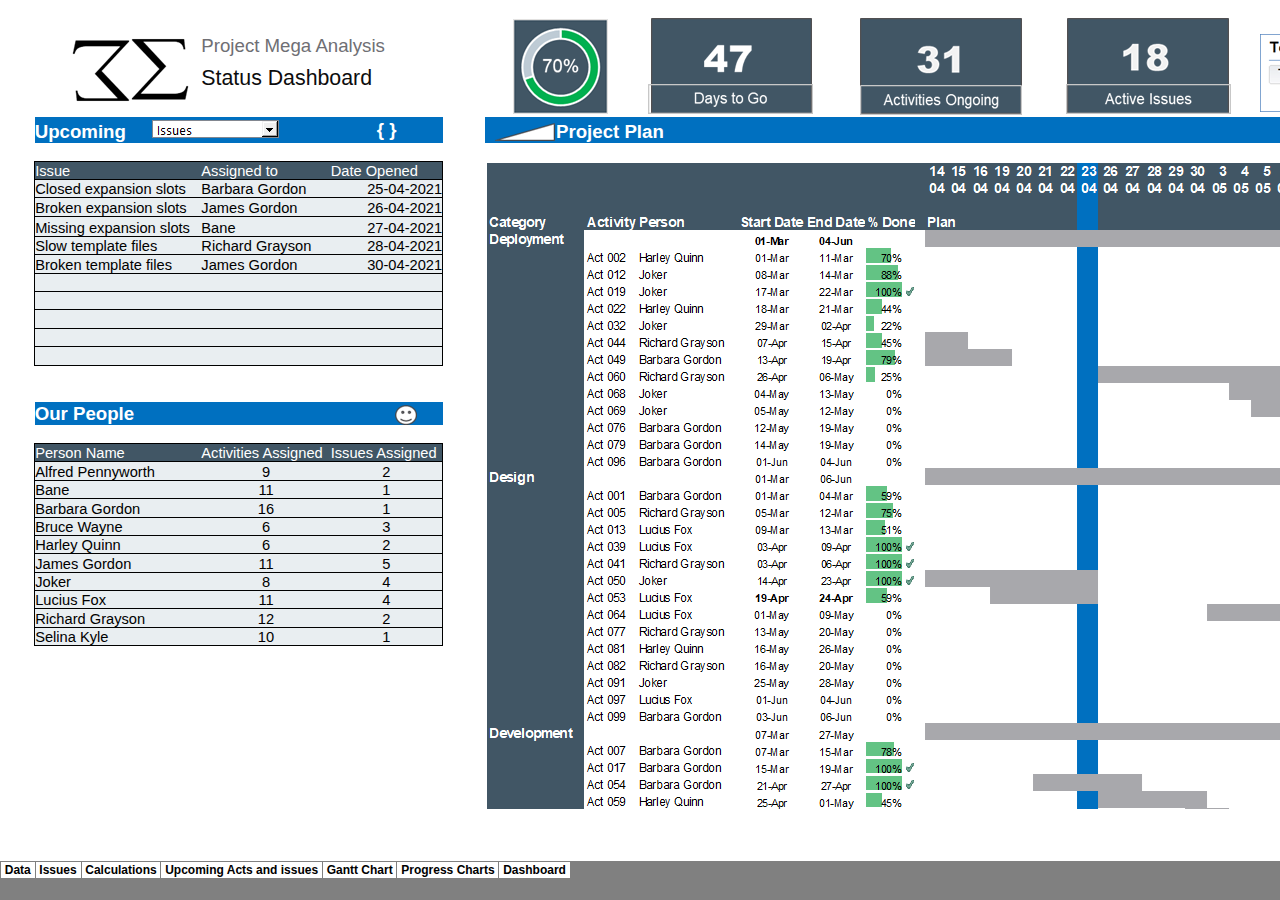
<file: index_files/sheet006.htm>
<html xmlns:v="urn:schemas-microsoft-com:vml"
xmlns:o="urn:schemas-microsoft-com:office:office"
xmlns:x="urn:schemas-microsoft-com:office:excel"
xmlns="http://www.w3.org/TR/REC-html40">

<head>
<meta http-equiv=Content-Type content="text/html; charset=windows-1252">
<meta name=ProgId content=Excel.Sheet>
<meta name=Generator content="Microsoft Excel 15">
<link id=Main-File rel=Main-File href="../index.htm">
<link rel=File-List href=filelist.xml>
<!--[if !mso]>
<style>
v\:* {behavior:url(#default#VML);}
o\:* {behavior:url(#default#VML);}
x\:* {behavior:url(#default#VML);}
.shape {behavior:url(#default#VML);}
</style>
<![endif]-->
<link rel=Stylesheet href=stylesheet.css>
<style>
<!--table
	{mso-displayed-decimal-separator:"\.";
	mso-displayed-thousand-separator:"\,";}
@page
	{margin:.75in .7in .75in .7in;
	mso-header-margin:.3in;
	mso-footer-margin:.3in;}
-->
</style>
<![if !supportTabStrip]><script language="JavaScript">
<!--
function fnUpdateTabs()
 {
  if (parent.window.g_iIEVer>=4) {
   if (parent.document.readyState=="complete"
    && parent.frames['frTabs'].document.readyState=="complete")
   parent.fnSetActiveSheet(5);
  else
   window.setTimeout("fnUpdateTabs();",150);
 }
}

if (window.name!="frSheet")
 window.location.replace("../index.htm");
else
 fnUpdateTabs();
//-->
</script>
<![endif]>
</head>

<body link="#67AABF" vlink="#ABAFA5">

<table border=0 cellpadding=0 cellspacing=0 width=1890 style='border-collapse:
 collapse;table-layout:fixed;width:1431pt'>
 <col width=70 span=27 style='width:53pt'>
 <tr height=82 style='mso-height-source:userset;height:61.2pt'>
  <td height=82 class=xl82 colspan=7 width=490 style='height:61.2pt;mso-ignore:
  colspan;width:371pt'>Project Progress Charts</td>
  <td class=xl82 width=70 style='width:53pt'>&nbsp;</td>
  <td class=xl82 width=70 style='width:53pt'>&nbsp;</td>
  <td class=xl82 width=70 style='width:53pt'>&nbsp;</td>
  <td class=xl82 width=70 style='width:53pt'>&nbsp;</td>
  <td class=xl82 width=70 style='width:53pt'>&nbsp;</td>
  <td class=xl82 width=70 style='width:53pt'>&nbsp;</td>
  <td class=xl82 width=70 style='width:53pt'>&nbsp;</td>
  <td class=xl82 width=70 style='width:53pt'>&nbsp;</td>
  <td class=xl82 width=70 style='width:53pt'>&nbsp;</td>
  <td class=xl82 width=70 style='width:53pt'>&nbsp;</td>
  <td class=xl82 width=70 style='width:53pt'>&nbsp;</td>
  <td class=xl82 width=70 style='width:53pt'>&nbsp;</td>
  <td class=xl82 width=70 style='width:53pt'>&nbsp;</td>
  <td class=xl82 width=70 style='width:53pt'>&nbsp;</td>
  <td class=xl82 width=70 style='width:53pt'>&nbsp;</td>
  <td class=xl82 width=70 style='width:53pt'>&nbsp;</td>
  <td class=xl82 width=70 style='width:53pt'>&nbsp;</td>
  <td class=xl82 width=70 style='width:53pt'>&nbsp;</td>
  <td class=xl82 width=70 style='width:53pt'>&nbsp;</td>
  <td class=xl82 width=70 style='width:53pt'>&nbsp;</td>
 </tr>
 <tr height=36 style='height:27.6pt;mso-xlrowspan:2'>
  <td height=36 colspan=27 style='height:27.6pt;mso-ignore:colspan'></td>
 </tr>
 <tr height=18 style='height:13.8pt'>
  <td height=18 style='height:13.8pt'></td>
  <td colspan=2 style='mso-ignore:colspan'>Project Progress</td>
  <td class=xl73 align=right>70%</td>
  <td class=xl87 style='background:#FFC000;mso-pattern:black none'>&nbsp;</td>
  <td colspan=22 style='mso-ignore:colspan'></td>
 </tr>
 <tr height=18 style='height:13.8pt'>
  <td height=18 colspan=9 style='height:13.8pt;mso-ignore:colspan'></td>
  <td align=left valign=top><!--[if gte vml 1]><v:group id="Group_x0020_24"
   o:spid="_x0000_s1028" style='position:absolute;margin-left:11.4pt;
   margin-top:3pt;width:192.6pt;height:158.4pt;z-index:1' coordorigin="61798,13411"
   coordsize="24460,20116">
   <o:lock v:ext="edit" text="t"/>
   <v:shapetype id="_x0000_t75" coordsize="21600,21600" o:spt="75"
    o:preferrelative="t" path="m@4@5l@4@11@9@11@9@5xe" filled="f" stroked="f">
    <v:stroke joinstyle="miter"/>
    <v:formulas>
     <v:f eqn="if lineDrawn pixelLineWidth 0"/>
     <v:f eqn="sum @0 1 0"/>
     <v:f eqn="sum 0 0 @1"/>
     <v:f eqn="prod @2 1 2"/>
     <v:f eqn="prod @3 21600 pixelWidth"/>
     <v:f eqn="prod @3 21600 pixelHeight"/>
     <v:f eqn="sum @0 0 1"/>
     <v:f eqn="prod @6 1 2"/>
     <v:f eqn="prod @7 21600 pixelWidth"/>
     <v:f eqn="sum @8 21600 0"/>
     <v:f eqn="prod @7 21600 pixelHeight"/>
     <v:f eqn="sum @10 21600 0"/>
    </v:formulas>
    <v:path o:extrusionok="f" gradientshapeok="t" o:connecttype="rect"/>
    <o:lock v:ext="edit" aspectratio="t"/>
   </v:shapetype><v:shape id="Chart_x0020_20" o:spid="_x0000_s1029" type="#_x0000_t75"
    style='position:absolute;left:61752;top:13350;width:24567;height:20238;
    visibility:visible' o:gfxdata="UEsDBBQABgAIAAAAIQD31crwTQEAALMDAAATAAAAW0NvbnRlbnRfVHlwZXNdLnhtbJyTy07DMBBF
90j8g+UtStx2gRBq2gUpS0CofIBlTx7CsS2Pm7Z/z+RRVSAKgZUV23fOnTvOcn1oDGshYO1sxufp
jDOwyunalhl/2z4md5xhlFZL4yxk/AjI16vrq+X26AEZqS1mvIrR3wuBqoJGYuo8WDopXGhkpM9Q
Ci/VuyxBLGazW6GcjWBjErsafLXMoZA7E9nmQNuDkwAGOXsYLnasjEvvTa1kJKeitfoLJRkJKSn7
O1jVHm/IBhffErqTy4BR90zRhFoDe5EhPsmGbAgdUMDC5U6lP9foTDaYuKKoFaR5wE2vOnm6VFtV
xELRL/MJiM9pjzjt1K6hjFMd5J6G2Zi0LzgRjvFoYAr83N9gu9NNZChnXMB/QAbhFNLYPNLM+hSm
wP4UJ1aSnvBvDWu3twHaCbM8x0nPJSfZK7Sn6qL/5VYfAAAA//8DAFBLAwQUAAYACAAAACEAOP0h
/9YAAACUAQAACwAAAF9yZWxzLy5yZWxzpJDBasMwDIbvg72D0X1xmsMYo04vo9Br6R7A2IpjGltG
Mtn69jODwTJ621G/0PeJf3/4TItakSVSNrDrelCYHfmYg4H3y/HpBZRUm71dKKOBGwocxseH/RkX
W9uRzLGIapQsBuZay6vW4mZMVjoqmNtmIk62tpGDLtZdbUA99P2z5t8MGDdMdfIG+OQHUJdbaeY/
7BQdk9BUO0dJ0zRFd4+qPX3kM66NYjlgNeBZvkPGtWvPgb7v3f3TG9iWOboj24Rv5LZ+HKhlP3q9
6XL8AgAA//8DAFBLAwQUAAYACAAAACEAr6ZsEKgBAAApBAAAGQAAAGRycy9kcmF3aW5ncy9kcmF3
aW5nMS54bWykVO1u4yAQfBW0/6+2GydNrBDpeidVJ5160aUvsIdxbBUDWmji9OkPjNMP9V8iSwbP
sjPLLHgtqhcnadeilY4NvdKuEhxa722VZU60skd3Y6zUIdYY6tGHT9pnNeGx0/teZbd5vshEi+Rh
sxY1VSTVrnuV37VoDZ05a7qU9WdSmsgbMn2SGTb5Tbkoi7t1FlWHhJ4iuiyX84SeNml8T/PmPX05
W+bFl/TVLDyf089JzrIeBRkOwLwcvOr0c5gnRn3Y2S2luXg8bIl1NYdbYBp7yeEprL83Aysge1sT
E5gfAsxhxMetfCRyIyVWQ0P95CVe4GSPnQ5lYmWahkWxYjYPmwd24rC6m88WeawKq1AjEyG+Ksoy
D2ER42ke4lmqIy605PyDNFfXxCIRB5IiHh+s8PDb+SR1lphamJyIrY6G1aGzWP0LY3AwnduLfWEH
Sf5PeDXKHDkI1VlgR0LLQRstgZFXP4ziMJmknN/5k5LX6o6O22tZxrbpeouEf4MXCvWeg9Tffj0C
c6+x1aGRk6OTlWcDx9Pm7IR+urcR+/Br2PwHAAD//wMAUEsDBBQABgAIAAAAIQBHy7VXXgEAAGgD
AAAOAAAAZHJzL2Uyb0RvYy54bWykU8FOwzAMvSPxD1HuLE2ZxqjW7sA0xAXtAB9g0nQNapLKyUb3
96RthjaJAyq3xI6f/Z5fVutON+Qo0SlrcspnCSXSCFsqs8/p+9v2bkmJ82BKaKyROT1JR9fF7c2q
KzGzH59SeBIgjMtCIKe1923GmBO11OBmtpUmZCuLGny44p6VCF8BXDcsTZIFcy1KKF0tpd+MGVoM
2HuEtlZii6Al0SDQ5jSmzPH5IrnDsUC8HndIVJnTlFNiQllOn2pAT9KEsp8316Uhznomv0N2Fepi
BZmtqkgSJlDUoAwlXU4X/OFxGYYhp6D0/ZzzcTDIZHcWcTq+CA3S+XyR9A1E6JAmnC+WA/WB4plM
FPa/hHpdItQGPJADqgnaiH5BYa0iG05xKDEZKQL8yYlhq0rIjRUHLY0f7YiyAR++gqtV6yjBrPcT
vpS8dxC7Ynx5jy6KegyejaHxixTfAAAA//8DAFBLAwQUAAYACAAAACEAzdiGB04GAADQEwAAFQAA
AGRycy9jaGFydHMvY2hhcnQxLnhtbOxYW2/bNhR+H7D/oAkdumGzLVkXy0bsIpEToFjaBnXad1qi
bCEUqZJUErfof985pGTHTpY17bDtoQkgi7fDc/nOTUcvbivmXFOpSsGnrt/3XIfyTOQlX03dd5dn
vcR1lCY8J0xwOnU3VLkvZj/+cJRNsjWRelGTjDpAhKtJNnXXWteTwUBla1oR1Rc15bBWCFkRDUO5
GuSS3ADxig2GnhcPDBG3JUC+gkBFSt6dl19yXhRFmdG5yJqKcm25kJQRDRpQ67JWHbXMj+XwHsWq
zKRQotD9TFQDS6wTCoj50WAr1QyUlBNN/bEXOteETV3PHeAkI3xlJyjvvVvYSSkantM8FZKDOe7s
r7LJMdNUciCVCq6B61Zf1RdpvCLyqql7wG4NQi5LVuqNEdudHQHtdC1AH85b+qEpJVVTN/PDnQrC
pyrAGw2SwbC1KwjrhxOlN4xagXxviNIOtvcaFs4IY0uSXaFu7mzebt2t48FDZeApAyN80aVm1Lzc
4lOW2Xp2RCZLkW8upCOFRiM4qs7OSqn0OVH6gkjAne+iF+g38CiYuJm6lDHAQglowHnQgpAfXedG
knrqqg8NkdR1CM9gGjSmZTdINYx9lJFMmNILFN0MapypLyT+5LR4C9yoj7A19oCfpeGqNM9m6nJw
NXQ7WV6By3GxMG+ucwUggCPgOEYEs31JFGUluqYH9iQTJViZn5WMmYFcLVMmWzB5Iy81CBwcbEPw
c0dvalqAN0/d3yreY9oKQcnBAiV2IVMHC5kypu3EAytvBTZSSxAZkQ+65b2Xr0GETv6v4xvIA0k8
q2cXUqwAvArv1OZmeyWu/vW9zrcr7y4TzqUEEFN5wATlOWIMLf4Pi7+jbJUNzw7y8KKNBzCyEQ2o
JJtUhDeEnW/Ht69E3rolzVcUjZdNNg9N3rYA6vuJn3h+GI282EuixAvbQ61z94fx/v9pz/rw4eXA
3Y4vAQ4Go/YOS1G1nsIFQtl6E0djbidA8czM0KKgmT5XGnYBXXsSpbfY+O75EBn+O8/fQXQHfpvx
wIAQEw1O0VL40sVu0mhxiYM5ZVTTfA8aNRP6WFKCaN2B6BDcduWSyBXV9njJIa9adD0Z+eN+PB4m
UQzpfRwmyTAetcgGh2mZ6/vBOIiHXpSMvXHgBfamm2418eMo8sLxMI4DOJ+0nrPergdIO45HUehH
0Sgw66CTfblgYidyLprVmjc6xToMtXFN5CYVTOxVD+ARFNSbTcq8c2PLmpA57TLDvtPtpxAs5eg2
iZAsg/rDJDgw4N5Oxh3Im1DsRA9lon0y7CESf+fS+YUR81CQZbNcMhrMW1U+Jst+OjxBTjFq/NuC
0FuMV2gUeHMaCYn/UxoEiZemYS+ax6e90BunvZPTYNg7HQ3nw/EoiII0/byry+Kn1mV+eKcmiycN
Lz809GXrWp88++f3jkcnx3B7EveS07HX8+FmfzQfB/P4+LPRleHZuGsnBYCytcyhgQxMsskTDLSP
Egu2oYuBnzUVpCZrY6iZoASyWaGp3hSFnQ67aTRoR+m7eQFc1rpe8G3mhRYGMcub6i0t8K2Y/fK8
q7wcE4bU85+ezZ+Fvz84nfyKUd6cBBopARMZKqY7TKEYmXk/mx27Cbik1il0Rm0QN+UEzjkQBWzJ
C3Fv5vVHePDa4LI2ntVt8QE9dkvQaqH7CfePwPkdV3ZgxES6VvAO8P87tw2/0q5tZsjPl0yhltRa
3JzTFeTsP2iX19pwCivvCXwpuNPF4u6U6NekaqvItrvF+QWVD85fUIn54x6dExPDF+XH+6TOKYFE
dQ4tTtsU2+QDQadju8BWbsGgiz3u+uqWlbVgdEd0FLUR7F7m/NZyEzBytyzB9/elesNZq8U2EOal
qk+gB7hSx60sK1LvFDxHgbADfUXupmogvm1vO0b3Eu821lm1LlePpOdxNIxcJ8MutoC2D16rOoeO
lq+gg2UraC+xmcWA+9gV+hbdaj8o+xE41v2gnHTTjwdl8/XD5uInlPU2BTzeZluibT/xxeUoGFSW
XC+ohtZ4ZbxjbYB4JgR8iwGisIOs6CuoMEuuTAffB4A5+JWnP3Id+AxgfvGDg1mwx3EUuE5hqNjB
lhZc1tTI7gOXN+CrizWpwQkklHJTV77MTY3ZocN8iJv9CQAA//8DAFBLAwQUAAYACAAAACEAkOjP
p9wEAADRJgAAFQAAAGRycy9jaGFydHMvc3R5bGUxLnhtbOxa4XLaOBB+FY8eIAZSEsKEzOSS6czN
kGum7Ux/C1sGXWXJJ4kS8vRdybawbANJCRTS+xevia399tO3q11fR2oYzbDUX/SSkeApZRwMaoRm
WmfDMFTRjKRYnaU0kkKJRJ9FIg1FktCIhLHEC8qnYa/T7YWrp6DiMbjxFJERDq9IhEyxVmdCTstn
pAye0rkIU0w5Cmg8Qr1+F91cw/LwE1VfqWbEXjH+mSTwg6cR6qDQmhLKWMNIkoREumFOBF8ZU8qF
hJfgoXWT3DEZ/MBshPSTeTcesnn6IOLcdtHvdOwbrflTkuTm89IcVp5ycx3Cwot32TXGJPn8KAP1
PEJd85zgO5Ec/ganjRfm576fEdZkKuTyFrw/ZcdV9igtlDxYjNBVv9dHQYSzEUoY1vBnmkGsFZ+i
ALMpIBLpIiKC0fgjRPaF4emWcfDDMyjNtfBAsKovkGLOYxMH+G+ehyNfOMSlErqr9sg1YmX3wq0k
OEhFDJsJMyYW/wjjzqcfREoaE3DX2saUk9KW8/1gDC94V6VpGS0PnNrmmEy7lrI1CNl7DrBRSBPP
fC9jjcd4QoCaQI+DhasuSJcltX3G90pzjfHrBWkNq2PPTXd1Z4g714fzPf7+1mL8EpYzvYblVo+q
2lHbHm3LdTHxQ+UiWAuVt7NeL0kQ6YmIl5BupNAmTQYqiz5SqfQYK/2IJSTmLgpAiLRRngR0CHSX
0QwFMyGf6zbzO8jkcAcFC2mkW/03x5KggP3NQdzOL/qXFyjQ9qI76A0GKJDVO5PqHcwjeFSu80F+
cafhOo+xym7nGnRSF9qU+5ELcisDjfFRUP4yPhYVhTK1jkv2GN5Y5uCilLDk3rmC2KCvuVh2rzr9
Tl5/bCBUKxMbrDAVhA+Guzq/f9FmPTJwev0PkG237bZfAKeAw8FjMnATIGtZTxSr+vY3+6k+t3Kn
N+hflqWU5PFWoLIZEL4tb68tfTxGOZAcbA9YQg37VsAdGflsnbqNe2sg3bw1K7DVoBzjJeTVQC3T
iYAzSERlxEBkFX0mI9Q3oatu8W9UkkTi9ASpWzkEHIC5PlAG8694ctqHybJ+4fZEAcQwp5b3e7zy
YxaLBf8LtwhPvkEOLsebjkpttaAr+vxa0JWIm2rB/cf5lV0Or1LFw825pBK4WIrMpZSDnaC2JtWK
Mr1xe8K1ifyoO7g3R30zrlUsobkg5DFtj30Lk0PQB9bhvQOwHpZwShLHIzqe8hv9d4bW6mO1+Cn0
nhgUvA/43yNyZ98k2VNz0FTITUCdxXSXm/Xxb0pT+4a47Dr52/CqNO+wDZt4zuhY/FHZw6DYMntw
5h3Q9bEkOCbyj4LWJQqfuC6t7AAtq6FJpoTHhxUEezTYxxBrTc+YrXzMmLAt85MagRhFLxduI1Ve
nN+frB9Fv0sRSYk69XHi9mFczc/88n9JG6G3kLQamvo9jeVNuzmY2HlJZThvZifWNsGKmMq5+O7A
KMXKfS1B2s3dprxbyxE3kvMhRD6T36kdl8GA6R6rWf5dhFqqe6GLhrM/U7fQeYA5+I5grOq2iV8Q
uDqhVhAADaoD9O361OLrPDumE/umhlbruAWA2nP38ZUxeU1XaoU9fPkzJ+8/P/puLmCa39Ss33RG
dU0Mw6jtXY187UZNVt+e3fwEAAD//wMAUEsDBBQABgAIAAAAIQAcFKeoAgEAAG4DAAAWAAAAZHJz
L2NoYXJ0cy9jb2xvcnMxLnhtbJyTQW6DMBBFr4J8AAwkoRUK2WRdddETjAY7WLI9ke2mze1rSKGF
qkjg3czXf39mJB/RV0ia3Fu4a5F8Gm1jw9esDeFace6xFQZ8ahQ68iRDimQ4SalQ8MbBh7IXXmR5
wbEFF3oK+8bAHwpdhY0RkpyB4FNyl4FhdKRkJTegLEuMCG3N8I5asEQ1NcszdjpC1U8jztolN9A1
A0RhQ874v1qxoO0WtP2CdljQyk6LJ72BUxAU2VnZDarfzQs1jw3KLL7Ow3+bpoi553nw9KhXKR+o
eL7tqBXx48jT+P2G+MMGz9PgmcbvhvaKTUbUCs848jR+bM9QXfnzvU5fAAAA//8DAFBLAwQUAAYA
CAAAACEAdWGYJAYBAACIAQAADwAAAGRycy9kb3ducmV2LnhtbHSQQU/DMAyF70j8h8hIXKotaVW6
UZZOCAHiNMFg99A6bUWTVEnYyr8nHZMKB47252e/59V6UB3Zo3Wt0RziOQOCujRVq2sOb68PsyUQ
54WuRGc0cvhCB+vi/Gwl8soc9Avut74mYYl2ueDQeN/nlLqyQSXc3PSoA5PGKuFDaWtaWXEIy1VH
E8YyqkSrw4VG9HjXYPmx/VQcoucsShTdSfPYx4uhw2izkxHnlxfD7Q0Qj4Ofhk/qp4pDEsOYJeSA
IhjsLZatw3spsfQbKR16N/Y7EqLO0qtFAmRUpWnGEgZ0ZP7IMnad/TAWx9nyxOzIJvRb9v4XTSr6
n40ApgcW3wAAAP//AwBQSwMEFAAGAAgAAAAhAKsWzUa5AAAAIgEAABkAAABkcnMvX3JlbHMvZTJv
RG9jLnhtbC5yZWxzhI/NCsIwEITvgu8Q9m7TehCRJr2I0KvUB1jS7Q+2SchGsW9v0IuC4HF2mG92
yuoxT+JOgUdnFRRZDoKsce1oewWX5rTZg+CItsXJWVKwEEOl16vyTBPGFOJh9CwSxbKCIUZ/kJLN
QDNy5jzZ5HQuzBiTDL30aK7Yk9zm+U6GTwboL6aoWwWhbgsQzeJT83+267rR0NGZ20w2/qiQZsAQ
ExBDT1HBS/L7WmTpU5C6lF/L9BMAAP//AwBQSwMEFAAGAAgAAAAhAFEK1Yv7AAAAJQIAACAAAABk
cnMvY2hhcnRzL19yZWxzL2NoYXJ0MS54bWwucmVsc6yRTUvEMBCG74L/IczdpF1BRDbdgyLs1e3+
gJBOm2KTCZn40X9vlsWPyqoXb5kJeZ/nJevNq5/EMyYeKWioZQUCg6VuDIOGfXt/cQ2CswmdmSig
hhkZNs352foBJ5PLI3ZjZFFSAmtwOccbpdg69IYlRQzlpqfkTS5jGlQ09tEMqFZVdaXS1wxoFpli
22lI2+4SRDvHQv47m/p+tHhH9sljyCcQyjqT8p4x7ZyJpYloTRowa5BSdcm8lNb8fqhlUQd12mr1
g5UfbSKmPktLXh2FikhdL7seRW5porTL84SfIvaw41/Z9X+wv2H5YPFBVYvPbd4AAAD//wMAUEsB
Ai0AFAAGAAgAAAAhAPfVyvBNAQAAswMAABMAAAAAAAAAAAAAAAAAAAAAAFtDb250ZW50X1R5cGVz
XS54bWxQSwECLQAUAAYACAAAACEAOP0h/9YAAACUAQAACwAAAAAAAAAAAAAAAAB+AQAAX3JlbHMv
LnJlbHNQSwECLQAUAAYACAAAACEAr6ZsEKgBAAApBAAAGQAAAAAAAAAAAAAAAAB9AgAAZHJzL2Ry
YXdpbmdzL2RyYXdpbmcxLnhtbFBLAQItABQABgAIAAAAIQBHy7VXXgEAAGgDAAAOAAAAAAAAAAAA
AAAAAFwEAABkcnMvZTJvRG9jLnhtbFBLAQItABQABgAIAAAAIQDN2IYHTgYAANATAAAVAAAAAAAA
AAAAAAAAAOYFAABkcnMvY2hhcnRzL2NoYXJ0MS54bWxQSwECLQAUAAYACAAAACEAkOjPp9wEAADR
JgAAFQAAAAAAAAAAAAAAAABnDAAAZHJzL2NoYXJ0cy9zdHlsZTEueG1sUEsBAi0AFAAGAAgAAAAh
ABwUp6gCAQAAbgMAABYAAAAAAAAAAAAAAAAAdhEAAGRycy9jaGFydHMvY29sb3JzMS54bWxQSwEC
LQAUAAYACAAAACEAdWGYJAYBAACIAQAADwAAAAAAAAAAAAAAAACsEgAAZHJzL2Rvd25yZXYueG1s
UEsBAi0AFAAGAAgAAAAhAKsWzUa5AAAAIgEAABkAAAAAAAAAAAAAAAAA3xMAAGRycy9fcmVscy9l
Mm9Eb2MueG1sLnJlbHNQSwECLQAUAAYACAAAACEAUQrVi/sAAAAlAgAAIAAAAAAAAAAAAAAAAADP
FAAAZHJzL2NoYXJ0cy9fcmVscy9jaGFydDEueG1sLnJlbHNQSwUGAAAAAAoACgCZAgAACBYAAAAA
">
    <v:imagedata src="image001.png" o:title=""/>
    <o:lock v:ext="edit" aspectratio="f"/>
    <x:ClientData ObjectType="Pict">
     <x:CF>Bitmap</x:CF>
     <x:AutoPict/>
    </x:ClientData>
   </v:shape><v:shape id="TextBox_x0020_22" o:spid="_x0000_s1030" type="#_x0000_t75"
    style='position:absolute;left:68397;top:21153;width:15483;height:6888;
    visibility:visible;mso-wrap-style:square;v-text-anchor:top' o:gfxdata="UEsDBBQABgAIAAAAIQDw94q7/QAAAOIBAAATAAAAW0NvbnRlbnRfVHlwZXNdLnhtbJSRzUrEMBDH
74LvEOYqbaoHEWm6B6tHFV0fYEimbdg2CZlYd9/edD8u4goeZ+b/8SOpV9tpFDNFtt4puC4rEOS0
N9b1Cj7WT8UdCE7oDI7ekYIdMayay4t6vQvEIrsdKxhSCvdSsh5oQi59IJcvnY8TpjzGXgbUG+xJ
3lTVrdTeJXKpSEsGNHVLHX6OSTxu8/pAEmlkEA8H4dKlAEMYrcaUSeXszI+W4thQZudew4MNfJUx
QP7asFzOFxx9L/lpojUkXjGmZ5wyhjSRJQ8YKGvKv1MWzIkL33VWU9lGfl98J6hz4cZ/uUjzf7Pb
bHuj+ZQu9z/UfAMAAP//AwBQSwMEFAAGAAgAAAAhADHdX2HSAAAAjwEAAAsAAABfcmVscy8ucmVs
c6SQwWrDMAyG74O9g9G9cdpDGaNOb4VeSwe7CltJTGPLWCZt376mMFhGbzvqF/o+8e/2tzCpmbJ4
jgbWTQuKomXn42Dg63xYfYCSgtHhxJEM3Elg372/7U40YalHMvokqlKiGBhLSZ9aix0poDScKNZN
zzlgqWMedEJ7wYH0pm23Ov9mQLdgqqMzkI9uA+p8T9X8hx28zSzcl8Zy0Nz33r6iasfXeKK5UjAP
VAy4LM8w09zU50C/9q7/6ZURE31X/kL8TKv1x6wXNXYPAAAA//8DAFBLAwQUAAYACAAAACEAIW5c
shwDAAAfCQAAEAAAAGRycy9zaGFwZXhtbC54bWzsVk1v2zAMvQ/YfxCE7pjGsZ04DeoU+WiHAUVX
NC12Vmw59iZLnqQkTof995Gy06bbTs3Q0y6KLdHk4yP5lPOLuhRkw7UplIxp79SjhMtEpYVcxfTh
/qozpMRYJlMmlOQx3XFDL8bv353XqR6p5VeeWAIupBnBRkxza6tRt2uSnJfMnKqKSzjNlC6ZhVe9
6qaabcF5Kbq+5w26ptKcpSbn3M6bEzp2vk1FSpZoFVNKLK+tKOS3mJ7MT8LWQG4W1a1ujJObza0m
RRpTP6BEshKQ3sNHU1UT36fdJyv8hNga9iFZ3O9iHoeujHPKRnWmyzYz9oq8SlZIAMpGKssIBBsM
Qz8aALs7wNjrDQN4hvBsBChJgmj64WCIBglYDIZ+LwodvgYJWlba2I9cHY2KoKOYaiidQ8g218Yi
Fc8hMJxUV4UQx1Kwp7ihFck2dic4BhDyjgM3rnleTTEUHcjzXCIm0avlTGgCjQhEQgPDusS1yc4F
xMgZJPbGsduQGJ1nGVD/xvGfgrr8lfx38ctCKt3yD1PPsQAbJmJq62bCgO8mXjttbQNgL+AkpjuE
tIRfGM1juwGUzH6GJRNqG9NEFBUludKPv+9tNatiar6vmeaUaCtmChBDuzCZgD2AbzKqJmsLc9CO
RwMS4QpjF9jHxwJ2ElAd68XVVKROAH9czoPZdB5OO/2gf9kJA9/vDKPgrBPMrqIwjHrhdHL2EzR1
V6FI1tegqy5XDfQLhrLPZedhAbL/GNPQ8/YzRApH0DqmEm4CvBV08Q1cSLVwT6BcyGl7WCVo7aiS
BErRqp1RokhRV/DEtOPqusXzIm+2n9QXZk3rgkbhN2ptuV7k6ZYsxVrfMZD8YNhDkGmBqub3ATK+
QA3x0eFnYgWXW2I1lFrZL4XNFznD9FvdOMQxuIzCaOKQM1HlrOnlMEBHjYy0sJ1gPsFxby+QCmYL
6WjOWAKxJrpgotH8xPxtH/QXaoBJwhXkGsOOI+8D6jKkDmsmUjzlMr1lmt0d1uvTzZ/1+l8OJ7Su
cYC9Z9ocmRWshxLkXsx+t/lnM/4FAAD//wMAUEsDBBQABgAIAAAAIQBKNXJBGAEAAJkBAAAPAAAA
ZHJzL2Rvd25yZXYueG1sdJBNSwMxEIbvgv8hjOCtzX41LbVpkVpREIW2Hjymu5Pu6m6yJGM//r3Z
KhQRj8kz75t5Mpkdmprt0PnKGglxPwKGJrdFZbYSXtf3vREwT8oUqrYGJRzRw2x6eTFR48LuzRJ3
K9qyUGL8WEkoidox5z4vsVG+b1s0gWnrGkXh6La8cGofypuaJ1EkeKMqE14oVYvzEvOP1Wcj4Tkd
rN/ni6W4W9FbrunJDLVNpby+OtzeACM80Hn4J/1YSEhSYPrhuHFVsVSe0EkIPsEumME0rNw6zCuP
C60xpxetPZLv7msW5HtplAXb0BMPMjESEfCO0W8mRkk8zL6RO6F4kGR/Y5uOpSIRJ3RO8f+2COD8
o9MvAAAA//8DAFBLAQItABQABgAIAAAAIQDw94q7/QAAAOIBAAATAAAAAAAAAAAAAAAAAAAAAABb
Q29udGVudF9UeXBlc10ueG1sUEsBAi0AFAAGAAgAAAAhADHdX2HSAAAAjwEAAAsAAAAAAAAAAAAA
AAAALgEAAF9yZWxzLy5yZWxzUEsBAi0AFAAGAAgAAAAhACFuXLIcAwAAHwkAABAAAAAAAAAAAAAA
AAAAKQIAAGRycy9zaGFwZXhtbC54bWxQSwECLQAUAAYACAAAACEASjVyQRgBAACZAQAADwAAAAAA
AAAAAAAAAABzBQAAZHJzL2Rvd25yZXYueG1sUEsFBgAAAAAEAAQA9QAAALgGAAAAAA==
" o:insetmode="auto">
    <v:imagedata src="image002.png" o:title=""/>
    <o:lock v:ext="edit" aspectratio="f"/>
    <x:ClientData ObjectType="Pict">
     <x:CF>Bitmap</x:CF>
     <x:AutoPict/>
    </x:ClientData>
   </v:shape></v:group><![endif]--><![if !vml]><span style='mso-ignore:vglayout;
  position:absolute;z-index:1;margin-left:14px;margin-top:4px;width:258px;
  height:213px'><img width=258 height=213 src=image003.png v:shapes="Group_x0020_24 Chart_x0020_20 TextBox_x0020_22"></span><![endif]><span
  style='mso-ignore:vglayout2'>
  <table cellpadding=0 cellspacing=0>
   <tr>
    <td height=18 width=70 style='height:13.8pt;width:53pt'></td>
   </tr>
  </table>
  </span></td>
  <td colspan=17 style='mso-ignore:colspan'></td>
 </tr>
 <tr height=18 style='height:13.8pt'>
  <td height=18 style='height:13.8pt'></td>
  <td colspan=2 style='mso-ignore:colspan'>Max Value</td>
  <td class=xl73 align=right>100%</td>
  <td colspan=23 style='mso-ignore:colspan'></td>
 </tr>
 <tr height=18 style='height:13.8pt'>
  <td height=18 colspan=27 style='height:13.8pt;mso-ignore:colspan'></td>
 </tr>
 <tr height=18 style='height:13.8pt'>
  <td height=18 style='height:13.8pt'></td>
  <td colspan=2 style='mso-ignore:colspan'>Left Work<span
  style='mso-spacerun:yes'>�</span></td>
  <td class=xl73 align=right>30%</td>
  <td colspan=23 style='mso-ignore:colspan'></td>
 </tr>
 <tr height=54 style='height:41.4pt;mso-xlrowspan:3'>
  <td height=54 colspan=27 style='height:41.4pt;mso-ignore:colspan'></td>
 </tr>
 <tr height=18 style='height:13.8pt'>
  <td height=18 colspan=9 style='height:13.8pt;mso-ignore:colspan'></td>
  <td class=xl72></td>
  <td colspan=17 style='mso-ignore:colspan'></td>
 </tr>
 <tr height=72 style='height:55.2pt;mso-xlrowspan:4'>
  <td height=72 colspan=27 style='height:55.2pt;mso-ignore:colspan'></td>
 </tr>
 <![if supportMisalignedColumns]>
 <tr height=0 style='display:none'>
  <td width=70 style='width:53pt'></td>
  <td width=70 style='width:53pt'></td>
  <td width=70 style='width:53pt'></td>
  <td width=70 style='width:53pt'></td>
  <td width=70 style='width:53pt'></td>
  <td width=70 style='width:53pt'></td>
  <td width=70 style='width:53pt'></td>
  <td width=70 style='width:53pt'></td>
  <td width=70 style='width:53pt'></td>
  <td width=70 style='width:53pt'></td>
  <td width=70 style='width:53pt'></td>
  <td width=70 style='width:53pt'></td>
  <td width=70 style='width:53pt'></td>
  <td width=70 style='width:53pt'></td>
  <td width=70 style='width:53pt'></td>
  <td width=70 style='width:53pt'></td>
  <td width=70 style='width:53pt'></td>
  <td width=70 style='width:53pt'></td>
  <td width=70 style='width:53pt'></td>
  <td width=70 style='width:53pt'></td>
  <td width=70 style='width:53pt'></td>
  <td width=70 style='width:53pt'></td>
  <td width=70 style='width:53pt'></td>
  <td width=70 style='width:53pt'></td>
  <td width=70 style='width:53pt'></td>
  <td width=70 style='width:53pt'></td>
  <td width=70 style='width:53pt'></td>
 </tr>
 <![endif]>
</table>

</body>

</html>
</file>
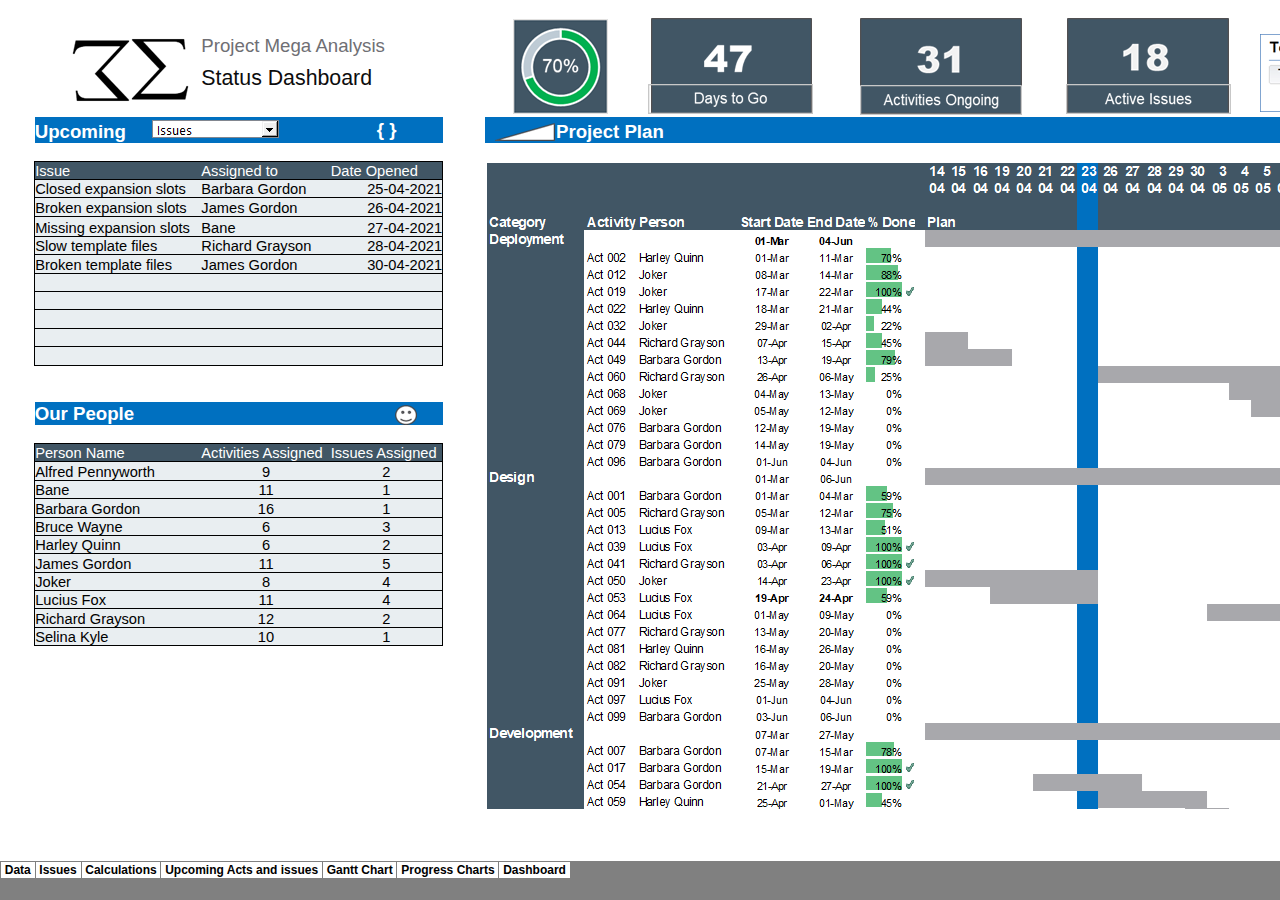
<file: index_files/sheet007.htm>
<html xmlns:v="urn:schemas-microsoft-com:vml"
xmlns:o="urn:schemas-microsoft-com:office:office"
xmlns:x="urn:schemas-microsoft-com:office:excel"
xmlns="http://www.w3.org/TR/REC-html40">

<head>
<meta http-equiv=Content-Type content="text/html; charset=windows-1252">
<meta name=ProgId content=Excel.Sheet>
<meta name=Generator content="Microsoft Excel 15">
<link id=Main-File rel=Main-File href="../index.htm">
<link rel=File-List href=filelist.xml>
<!--[if !mso]>
<style>
v\:* {behavior:url(#default#VML);}
o\:* {behavior:url(#default#VML);}
x\:* {behavior:url(#default#VML);}
.shape {behavior:url(#default#VML);}
</style>
<![endif]-->
<link rel=Stylesheet href=stylesheet.css>
<style>
<!--table
	{mso-displayed-decimal-separator:"\.";
	mso-displayed-thousand-separator:"\,";}
@page
	{margin:.75in .7in .75in .7in;
	mso-header-margin:.3in;
	mso-footer-margin:.3in;}
-->
</style>
<![if !supportTabStrip]><script language="JavaScript">
<!--
function fnUpdateTabs()
 {
  if (parent.window.g_iIEVer>=4) {
   if (parent.document.readyState=="complete"
    && parent.frames['frTabs'].document.readyState=="complete")
   parent.fnSetActiveSheet(6);
  else
   window.setTimeout("fnUpdateTabs();",150);
 }
}

if (window.name!="frSheet")
 window.location.replace("../index.htm");
else
 fnUpdateTabs();
//-->
</script>
<![endif]>
</head>

<body link="#67AABF" vlink="#ABAFA5">

<table border=0 cellpadding=0 cellspacing=0 width=1666 style='border-collapse:
 collapse;table-layout:fixed;width:1258pt'>
 <col width=26 style='mso-width-source:userset;mso-width-alt:844;width:20pt'>
 <col width=166 style='mso-width-source:userset;mso-width-alt:5324;width:125pt'>
 <col width=130 style='mso-width-source:userset;mso-width-alt:4147;width:97pt'>
 <col width=112 style='mso-width-source:userset;mso-width-alt:3584;width:84pt'>
 <col width=43 style='mso-width-source:userset;mso-width-alt:1382;width:32pt'>
 <col width=70 span=13 style='width:53pt'>
 <col width=69 style='mso-width-source:userset;mso-width-alt:2201;width:52pt'>
 <col width=70 span=3 style='width:53pt'>
 <tr height=13 style='mso-height-source:userset;height:9.6pt'>
  <td height=13 width=26 style='height:9.6pt;width:20pt'></td>
  <td width=166 style='width:125pt'></td>
  <td width=130 style='width:97pt'></td>
  <td width=112 style='width:84pt'></td>
  <td width=43 style='width:32pt'></td>
  <td width=70 style='width:53pt' align=left valign=top><!--[if gte vml 1]><v:group
   id="Group_x0020_15" o:spid="_x0000_s6194" style='position:absolute;
   margin-left:21pt;margin-top:8.4pt;width:70.2pt;height:70.2pt;z-index:6'
   coordorigin="36461,12098" coordsize="14141,14452" o:gfxdata="UEsDBBQABgAIAAAAIQCi+E9TBAEAAOwBAAATAAAAW0NvbnRlbnRfVHlwZXNdLnhtbJSRy07DMBBF
90j8g+UtShxYIISadEGAHSAoHzCyJ4lFYlseN7R/z7iPDaJIXdpzz5wre7HcTKOYMZL1rpbXZSUF
Ou2NdX0tP1dPxZ0UlMAZGL3DWm6R5LK5vFistgFJMO2olkNK4V4p0gNOQKUP6HjS+ThB4mPsVQD9
BT2qm6q6Vdq7hC4VKe+QzaLFDtZjEo8bvt43iTiSFA/7YHbVEkIYrYbETdXszC9LcTCUTO4yNNhA
V1xDqj8NeXJacOBe+WmiNSjeIKYXmLiGMpFUH/060AABOVj+vyp3najwXWc1lm2k5wx/ZPhY75TG
+G8XcT5X0DL2jvNxu9r9VfMDAAD//wMAUEsDBBQABgAIAAAAIQBsBtX+2AAAAJkBAAALAAAAX3Jl
bHMvLnJlbHOkkMFKAzEQhu+C7xDm7mbbg4g025vQa63gNSSz2eAmE2biat/eWBBc6c3jzM9838/s
9p9pVguyRMoGNl0PCrMjH3Mw8HJ6unsAJdVmb2fKaOCMAvvh9mZ3xNnWdiRTLKIaJYuBqdbyqLW4
CZOVjgrmlozEydY2ctDFujcbUG/7/l7zbwYMK6Y6eAN88FtQp3Np5j/sFB2T0Fg7R0nTOEZ3jao9
feQjLo1iOWA14FkuS8ala+VAX/du/ukNTO/lebIFX5tkZb9E8h01/08HvXro8AUAAP//AwBQSwME
FAAGAAgAAAAhAGajvyb/AQAAUgQAABUAAABkcnMvZ3JvdXBzaGFwZXhtbC54bWyklNtunDAQhu8r
9R2Q77MGlmUBLUTRptu7NurhARxjFis+UOPs4e07toGoSatWqvbGnn/m+/HYs7vbixTRiZmRa1Wj
ZBWjiCmqW66ONfr+7XBToGi0RLVEaMVqdGUjum3ev9tdWlMRRXttIkCosYJAjXprhwrjkfZMknGl
B6ZA7bSRxMLWHHFryBngUuA0jnM8DoaRduwZs/dBQc1O0upOWGYUsWyvlWXKTiaS/ouHJObpebih
Wg7E8kcuuL16u8De95pTNhFJkr1BSk6NHnVnV4DAuusgff5w4CQxloQrFH1hP565YWONgAJs1xN7
1nsmxJ1vTQh1Rsuwolo0mx12eW7pC2DxueuaNM+3cbxoLuRlo8/NFHbLOeb0JIaaMpSA5ks8+8XQ
6sWkyRf4EnMlWbHNiz8YZwv8V+Myzspi0V6MZ7ujGb4OoUSdPrrNg5lMP50eTMTbGuUoUkTCk0J4
kaZUCPhzvKr1VAci1aUzcr7AN9f391fnr89xdNdFlxplRbIpMnj7V5gB31X3UaRiFxtR0Isy2TiZ
gu7W6zLotIezO8A6z/JkmwZAGpdFuWR8mBhJBr81pDhIkmWbdJM4Cg6ncXZKH7gQ/3uuuXtLu3wv
/W5qtOAwUffEkjn11aPFMIBhSPwsHogQj4Q+uezfjOZ0WeHPoPkJAAD//wMAUEsDBBQABgAIAAAA
IQDM3CfKEAEAAH0BAAAPAAAAZHJzL2Rvd25yZXYueG1sTJDNasMwEITvhb6D2EJvjeQ0cVw3cjCh
LT2EQJNC6U3Y8g+xJCOptvP2XZOE5KbR7je7s8vVoBrSSetqozkEEwZE6szktS45fO/fnyIgzgud
i8ZoyeEoHayS+7uliHPT6y/Z7XxJ0ES7WHCovG9jSl1WSSXcxLRSY60wVgmP0pY0t6JHc9XQKWMh
VaLWOKESrVxXMjvs/hSHj1706XPw1m0Oxfr4u59vfzaB5PzxYUhfgXg5+Gvzmf7MOYQwRsEYkOB+
Q5PqrDJ2fBfWKGJNzwEDZqbhMIdRb4vCSY8EC8PoVLp8TcNwwRjQEffmBM/OMA66hV/YHDtH3ws8
ixajH8L0dhEU16sl/wAAAP//AwBQSwECLQAUAAYACAAAACEAovhPUwQBAADsAQAAEwAAAAAAAAAA
AAAAAAAAAAAAW0NvbnRlbnRfVHlwZXNdLnhtbFBLAQItABQABgAIAAAAIQBsBtX+2AAAAJkBAAAL
AAAAAAAAAAAAAAAAADUBAABfcmVscy8ucmVsc1BLAQItABQABgAIAAAAIQBmo78m/wEAAFIEAAAV
AAAAAAAAAAAAAAAAADYCAABkcnMvZ3JvdXBzaGFwZXhtbC54bWxQSwECLQAUAAYACAAAACEAzNwn
yhABAAB9AQAADwAAAAAAAAAAAAAAAABoBAAAZHJzL2Rvd25yZXYueG1sUEsFBgAAAAAEAAQA+gAA
AKUFAAAAAA==
">
   <o:lock v:ext="edit" text="t"/>
   <v:shapetype id="_x0000_t75" coordsize="21600,21600" o:spt="75"
    o:preferrelative="t" path="m@4@5l@4@11@9@11@9@5xe" filled="f" stroked="f">
    <v:stroke joinstyle="miter"/>
    <v:formulas>
     <v:f eqn="if lineDrawn pixelLineWidth 0"/>
     <v:f eqn="sum @0 1 0"/>
     <v:f eqn="sum 0 0 @1"/>
     <v:f eqn="prod @2 1 2"/>
     <v:f eqn="prod @3 21600 pixelWidth"/>
     <v:f eqn="prod @3 21600 pixelHeight"/>
     <v:f eqn="sum @0 0 1"/>
     <v:f eqn="prod @6 1 2"/>
     <v:f eqn="prod @7 21600 pixelWidth"/>
     <v:f eqn="sum @8 21600 0"/>
     <v:f eqn="prod @7 21600 pixelHeight"/>
     <v:f eqn="sum @10 21600 0"/>
    </v:formulas>
    <v:path o:extrusionok="f" gradientshapeok="t" o:connecttype="rect"/>
    <o:lock v:ext="edit" aspectratio="t"/>
   </v:shapetype><v:shape id="Chart_x0020_16" o:spid="_x0000_s6206" type="#_x0000_t75"
    style='position:absolute;left:36365;top:11950;width:14310;height:14725;
    visibility:visible' o:gfxdata="UEsDBBQABgAIAAAAIQD31crwTQEAALMDAAATAAAAW0NvbnRlbnRfVHlwZXNdLnhtbJyTy07DMBBF
90j8g+UtStx2gRBq2gUpS0CofIBlTx7CsS2Pm7Z/z+RRVSAKgZUV23fOnTvOcn1oDGshYO1sxufp
jDOwyunalhl/2z4md5xhlFZL4yxk/AjI16vrq+X26AEZqS1mvIrR3wuBqoJGYuo8WDopXGhkpM9Q
Ci/VuyxBLGazW6GcjWBjErsafLXMoZA7E9nmQNuDkwAGOXsYLnasjEvvTa1kJKeitfoLJRkJKSn7
O1jVHm/IBhffErqTy4BR90zRhFoDe5EhPsmGbAgdUMDC5U6lP9foTDaYuKKoFaR5wE2vOnm6VFtV
xELRL/MJiM9pjzjt1K6hjFMd5J6G2Zi0LzgRjvFoYAr83N9gu9NNZChnXMB/QAbhFNLYPNLM+hSm
wP4UJ1aSnvBvDWu3twHaCbM8x0nPJSfZK7Sn6qL/5VYfAAAA//8DAFBLAwQUAAYACAAAACEAOP0h
/9YAAACUAQAACwAAAF9yZWxzLy5yZWxzpJDBasMwDIbvg72D0X1xmsMYo04vo9Br6R7A2IpjGltG
Mtn69jODwTJ621G/0PeJf3/4TItakSVSNrDrelCYHfmYg4H3y/HpBZRUm71dKKOBGwocxseH/RkX
W9uRzLGIapQsBuZay6vW4mZMVjoqmNtmIk62tpGDLtZdbUA99P2z5t8MGDdMdfIG+OQHUJdbaeY/
7BQdk9BUO0dJ0zRFd4+qPX3kM66NYjlgNeBZvkPGtWvPgb7v3f3TG9iWOboj24Rv5LZ+HKhlP3q9
6XL8AgAA//8DAFBLAwQUAAYACAAAACEAr6ZsEKgBAAApBAAAGQAAAGRycy9kcmF3aW5ncy9kcmF3
aW5nMS54bWykVO1u4yAQfBW0/6+2GydNrBDpeidVJ5160aUvsIdxbBUDWmji9OkPjNMP9V8iSwbP
sjPLLHgtqhcnadeilY4NvdKuEhxa722VZU60skd3Y6zUIdYY6tGHT9pnNeGx0/teZbd5vshEi+Rh
sxY1VSTVrnuV37VoDZ05a7qU9WdSmsgbMn2SGTb5Tbkoi7t1FlWHhJ4iuiyX84SeNml8T/PmPX05
W+bFl/TVLDyf089JzrIeBRkOwLwcvOr0c5gnRn3Y2S2luXg8bIl1NYdbYBp7yeEprL83Aysge1sT
E5gfAsxhxMetfCRyIyVWQ0P95CVe4GSPnQ5lYmWahkWxYjYPmwd24rC6m88WeawKq1AjEyG+Ksoy
D2ER42ke4lmqIy605PyDNFfXxCIRB5IiHh+s8PDb+SR1lphamJyIrY6G1aGzWP0LY3AwnduLfWEH
Sf5PeDXKHDkI1VlgR0LLQRstgZFXP4ziMJmknN/5k5LX6o6O22tZxrbpeouEf4MXCvWeg9Tffj0C
c6+x1aGRk6OTlWcDx9Pm7IR+urcR+/Br2PwHAAD//wMAUEsDBBQABgAIAAAAIQDjEAItYgEAAGgD
AAAOAAAAZHJzL2Uyb0RvYy54bWykU01PwzAMvSPxH6LcWT/Wla1auwPTEBe0A/wAk6ZrUJNUTja6
f0/aZhOTOKCiXGI7fvZ7dtabTjbkxNEIrXIazUJKuGK6FOqQ0/e33cOSEmNBldBoxXN65oZuivu7
dVdipj8+ObPEQSiTOUdOa2vbLAgMq7kEM9MtVy5aaZRgnYmHoET4cuCyCeIwTAPTIofS1Jzb7Rih
xYB9QGhrwXYIkhMJDHVOfUidnn8E9zgmsNfTHokoHYtHSpRLy+lTDWhJlNLg+uY21fmDnsnvkF2F
slhDpqvKk4QJFCUIRUmX03mapNFjTMnZ9RiHq+Vq1TcGGe8uIk7HZ65AlLgzdwVYXyFJFvEi6isM
FC9kvLD/JdT37aG2YIEcUUzQhvUDcmNl2XDzTbHJSB7gT5vopioY32p2lFzZcR2RN2DdVzC1aA0l
mPX7hC/lKOMNYyfr1fYSez2GnfWu8YsU3wAAAP//AwBQSwMEFAAGAAgAAAAhAHcpDFMDBQAANw4A
ABUAAABkcnMvY2hhcnRzL2NoYXJ0MS54bWzMV1tv2zYUfh+w/6AJHboBs3WXJaN2YcsJUCxdg7rt
Oy1RslCKVCkqiVf0v+/wItl1grbpHto8OOTh4cdzP0fPnt81xLrBvKsZXdje1LUtTHNW1LRa2G/f
XE4S2+oEogUijOKFfcCd/Xz56y/P8nm+R1xsW5RjC0BoN88X9l6Idu44Xb7HDeqmrMUUzkrGGyRg
yyun4OgWwBvi+K4bOwrENgDoOwAaVNPhPv+W+6ws6xxvWN43mAotBccECbBAt6/bbkDLvZj79xCb
OuesY6WY5qxxNNigFIB5kTNqtQQjFUhgL3VD6waRhe3ajiQSRCtNwHTydquJnPW0wEXGOAV3nPA3
+XxFBOYUoDJGBUht7NV8k8UbxN/37QTEbUHJXU1qcVBq28tngJ3tGdjDeo0/9DXH3cLOvfBogvCx
BnBnTuL4xq+grBfOO3EgWCvkub7U1hnfVSJcIkJ2KH8vbXPCPLIez+XFc2PIWyqM5AL1gr2pBcEb
TLDAhXlWm7glTKw4RpKRoAPrhVw1iPaIXI17ffIG8QoLfb2m4BINcfeSFUYXXFRYEw8PEe/03XTq
J2GYxmGS+r6bum5wMVGK5fPDwOEmgZ94SeDGge+lqTdy3GoOd5p4cRS5YerHcZD4cRLqh/fjeQCR
l8bxLAq9KJoF6tw51w0IR7UL1ld72otMprG0ww3ih4wR9lnwgUMwl6d1YRQyMcx4gbl5XgvTtdfA
ieYdI3VxWROiNrIS4IwYVpTnEL6evOCccRJq3UIFSt3IhcA8O1QF5QhDHoIAQELlTVyWOBdXnZCv
gAJKLkjFa6XmuSK7frcjONh8gy682o2auO5aSvojFMF3UjnpFFhZPa8X9scsCBI3y8JJtIkvJqGb
ZpP1ReBPLmb+xk9nQRRk2adjWsePTWsvPEnpeN7T+kOPX5j0+ujqP2/iB7P1JLyMV5NkHSYTL1ut
V+FqcxkkwSdlKyWzcsugBXjIeObcQSpM8vkjHPRQsPkqmkjfQJJqH8dSWikNBEzfvCpLTQ4HsozM
AekHxOlgmJ/OvcH/cy90QBmztG9e41KuyuUfT685q6DrdJYqQ93T355snoR/PUhO/pTZrG4CRobA
RQpFDRcZlOWl+7viOBLgkVZk0FhNITeFtxUWVAHZjiXAzdKdzuTFGxWXrcqsgcUbWQId4+Nv+PkV
uH+USm+UmhJXK/7T+jX8Tr+azlBc7UgnDdnt2e0VrjAt/samt5lmIU/eIRg0T4YgScuQ+Ac1pp+e
8G4xf5B+jbnsH/dw1qqGb+t/70NdYQSN6qqm2MxUuvlA0RnELmveiS2BIWg1jGVGlD0j+Ag6i0wF
u9c5h85HmWx7urCoTjQSvtybIEZORxO5fld3rygxVjSFsKi7dg2z4/tuZXSpUCtl0qbfSIVewSz/
Ep22agAfp6NB0K+36PtVM3pMeUwjP7KtHLULu4TRGpZNWyzsjla2hUgFnxq54F9t8+JOpp+q0mPx
9qQc94t3MpC/XLzVkK179hdnBXGnZ5kdKw7XXHsUgkQOsmrTSrHMvFPg8rXigacNCVLgGnEEZEvO
+gt7nPMljyoz+gVwPK+p2GIh4KNIZdFeBewlYzDyK9+2qMIvYRqtaWftoGhNIRAt+TExndkWfPKo
/2I40NflLrCtUqHozYgFj/Ut7GTUnT/eQ05v96iFZOEw8i1s/qIIpLWHKFLfe8v/AAAA//8DAFBL
AwQUAAYACAAAACEAkOjPp9wEAADRJgAAFQAAAGRycy9jaGFydHMvc3R5bGUxLnhtbOxa4XLaOBB+
FY8eIAZSEsKEzOSS6czNkGum7Ux/C1sGXWXJJ4kS8vRdybawbANJCRTS+xevia399tO3q11fR2oY
zbDUX/SSkeApZRwMaoRmWmfDMFTRjKRYnaU0kkKJRJ9FIg1FktCIhLHEC8qnYa/T7YWrp6DiMbjx
FJERDq9IhEyxVmdCTstnpAye0rkIU0w5Cmg8Qr1+F91cw/LwE1VfqWbEXjH+mSTwg6cR6qDQmhLK
WMNIkoREumFOBF8ZU8qFhJfgoXWT3DEZ/MBshPSTeTcesnn6IOLcdtHvdOwbrflTkuTm89IcVp5y
cx3Cwot32TXGJPn8KAP1PEJd85zgO5Ec/ganjRfm576fEdZkKuTyFrw/ZcdV9igtlDxYjNBVv9dH
QYSzEUoY1vBnmkGsFZ+iALMpIBLpIiKC0fgjRPaF4emWcfDDMyjNtfBAsKovkGLOYxMH+G+ehyNf
OMSlErqr9sg1YmX3wq0kOEhFDJsJMyYW/wjjzqcfREoaE3DX2saUk9KW8/1gDC94V6VpGS0PnNrm
mEy7lrI1CNl7DrBRSBPPfC9jjcd4QoCaQI+DhasuSJcltX3G90pzjfHrBWkNq2PPTXd1Z4g714fz
Pf7+1mL8EpYzvYblVo+q2lHbHm3LdTHxQ+UiWAuVt7NeL0kQ6YmIl5BupNAmTQYqiz5SqfQYK/2I
JSTmLgpAiLRRngR0CHSX0QwFMyGf6zbzO8jkcAcFC2mkW/03x5KggP3NQdzOL/qXFyjQ9qI76A0G
KJDVO5PqHcwjeFSu80F+cafhOo+xym7nGnRSF9qU+5ELcisDjfFRUP4yPhYVhTK1jkv2GN5Y5uCi
lLDk3rmC2KCvuVh2rzr9Tl5/bCBUKxMbrDAVhA+Guzq/f9FmPTJwev0PkG237bZfAKeAw8FjMnAT
IGtZTxSr+vY3+6k+t3KnN+hflqWU5PFWoLIZEL4tb68tfTxGOZAcbA9YQg37VsAdGflsnbqNe2sg
3bw1K7DVoBzjJeTVQC3TiYAzSERlxEBkFX0mI9Q3oatu8W9UkkTi9ASpWzkEHIC5PlAG8694ctqH
ybJ+4fZEAcQwp5b3e7zyYxaLBf8LtwhPvkEOLsebjkpttaAr+vxa0JWIm2rB/cf5lV0Or1LFw825
pBK4WIrMpZSDnaC2JtWKMr1xe8K1ifyoO7g3R30zrlUsobkg5DFtj30Lk0PQB9bhvQOwHpZwShLH
Izqe8hv9d4bW6mO1+Cn0nhgUvA/43yNyZ98k2VNz0FTITUCdxXSXm/Xxb0pT+4a47Dr52/CqNO+w
DZt4zuhY/FHZw6DYMntw5h3Q9bEkOCbyj4LWJQqfuC6t7AAtq6FJpoTHhxUEezTYxxBrTc+YrXzM
mLAt85MagRhFLxduI1VenN+frB9Fv0sRSYk69XHi9mFczc/88n9JG6G3kLQamvo9jeVNuzmY2HlJ
ZThvZifWNsGKmMq5+O7AKMXKfS1B2s3dprxbyxE3kvMhRD6T36kdl8GA6R6rWf5dhFqqe6GLhrM/
U7fQeYA5+I5grOq2iV8QuDqhVhAADaoD9O361OLrPDumE/umhlbruAWA2nP38ZUxeU1XaoU9fPkz
J+8/P/puLmCa39Ss33RGdU0Mw6jtXY187UZNVt+e3fwEAAD//wMAUEsDBBQABgAIAAAAIQAcFKeo
AgEAAG4DAAAWAAAAZHJzL2NoYXJ0cy9jb2xvcnMxLnhtbJyTQW6DMBBFr4J8AAwkoRUK2WRdddET
jAY7WLI9ke2mze1rSKGFqkjg3czXf39mJB/RV0ia3Fu4a5F8Gm1jw9esDeFace6xFQZ8ahQ68iRD
imQ4SalQ8MbBh7IXXmR5wbEFF3oK+8bAHwpdhY0RkpyB4FNyl4FhdKRkJTegLEuMCG3N8I5asEQ1
NcszdjpC1U8jztolN9A1A0RhQ874v1qxoO0WtP2CdljQyk6LJ72BUxAU2VnZDarfzQs1jw3KLL7O
w3+bpoi553nw9KhXKR+oeL7tqBXx48jT+P2G+MMGz9PgmcbvhvaKTUbUCs848jR+bM9QXfnzvU5f
AAAA//8DAFBLAwQUAAYACAAAACEAn9cQ8Q4BAACKAQAADwAAAGRycy9kb3ducmV2LnhtbHSQ3U6E
MBCF7018h2ZMvNstlIUF3LJRg4kXxp/VB+jC8BOhkLay+Pa2uskmGjM3bb+eM2dms537jkyodDtI
Dv7SA4KyGMpW1hzeXu8WMRBthCxFN0jk8Ikattn52Uak5XCQLzjtTE2sidSp4NAYM6aU6qLBXujl
MKK0rBpUL4y9qpqWShysed9R5nkR7UUrbYdGjHjbYPG+++g50PhGyYdpboNnL09yFHvxVCnOLy/m
6ysgBmdz+nxU35c2/hrcLPYAmQ04KixajXlVYWEeq0qj0e69I3bURRJFCRCnWtkKGFDHzDfzVzHz
j3AVstD/gcrBNQvZX93eIZ8FYfRbRv8LYsFphdkXAAAA//8DAFBLAwQUAAYACAAAACEAqxbNRrkA
AAAiAQAAGQAAAGRycy9fcmVscy9lMm9Eb2MueG1sLnJlbHOEj80KwjAQhO+C7xD2btN6EJEmvYjQ
q9QHWNLtD7ZJyEaxb2/Qi4LgcXaYb3bK6jFP4k6BR2cVFFkOgqxx7Wh7BZfmtNmD4Ii2xclZUrAQ
Q6XXq/JME8YU4mH0LBLFsoIhRn+Qks1AM3LmPNnkdC7MGJMMvfRortiT3Ob5ToZPBugvpqhbBaFu
CxDN4lPzf7brutHQ0ZnbTDb+qJBmwBATEENPUcFL8vtaZOlTkLqUX8v0EwAA//8DAFBLAwQUAAYA
CAAAACEAUQrVi/sAAAAlAgAAIAAAAGRycy9jaGFydHMvX3JlbHMvY2hhcnQxLnhtbC5yZWxzrJFN
S8QwEIbvgv8hzN2kXUFENt2DIuzV7f6AkE6bYpMJmfjRf2+WxY/KqhdvmQl5n+cl682rn8QzJh4p
aKhlBQKDpW4Mg4Z9e39xDYKzCZ2ZKKCGGRk2zfnZ+gEnk8sjdmNkUVICa3A5xxul2Dr0hiVFDOWm
p+RNLmMaVDT20QyoVlV1pdLXDGgWmWLbaUjb7hJEO8dC/jub+n60eEf2yWPIJxDKOpPynjHtnIml
iWhNGjBrkFJ1ybyU1vx+qGVRB3XaavWDlR9tIqY+S0teHYWKSF0vux5FbmmitMvzhJ8i9rDjX9n1
f7C/Yflg8UFVi89t3gAAAP//AwBQSwECLQAUAAYACAAAACEA99XK8E0BAACzAwAAEwAAAAAAAAAA
AAAAAAAAAAAAW0NvbnRlbnRfVHlwZXNdLnhtbFBLAQItABQABgAIAAAAIQA4/SH/1gAAAJQBAAAL
AAAAAAAAAAAAAAAAAH4BAABfcmVscy8ucmVsc1BLAQItABQABgAIAAAAIQCvpmwQqAEAACkEAAAZ
AAAAAAAAAAAAAAAAAH0CAABkcnMvZHJhd2luZ3MvZHJhd2luZzEueG1sUEsBAi0AFAAGAAgAAAAh
AOMQAi1iAQAAaAMAAA4AAAAAAAAAAAAAAAAAXAQAAGRycy9lMm9Eb2MueG1sUEsBAi0AFAAGAAgA
AAAhAHcpDFMDBQAANw4AABUAAAAAAAAAAAAAAAAA6gUAAGRycy9jaGFydHMvY2hhcnQxLnhtbFBL
AQItABQABgAIAAAAIQCQ6M+n3AQAANEmAAAVAAAAAAAAAAAAAAAAACALAABkcnMvY2hhcnRzL3N0
eWxlMS54bWxQSwECLQAUAAYACAAAACEAHBSnqAIBAABuAwAAFgAAAAAAAAAAAAAAAAAvEAAAZHJz
L2NoYXJ0cy9jb2xvcnMxLnhtbFBLAQItABQABgAIAAAAIQCf1xDxDgEAAIoBAAAPAAAAAAAAAAAA
AAAAAGURAABkcnMvZG93bnJldi54bWxQSwECLQAUAAYACAAAACEAqxbNRrkAAAAiAQAAGQAAAAAA
AAAAAAAAAACgEgAAZHJzL19yZWxzL2Uyb0RvYy54bWwucmVsc1BLAQItABQABgAIAAAAIQBRCtWL
+wAAACUCAAAgAAAAAAAAAAAAAAAAAJATAABkcnMvY2hhcnRzL19yZWxzL2NoYXJ0MS54bWwucmVs
c1BLBQYAAAAACgAKAJkCAADJFAAAAAA=
">
    <v:imagedata src="image004.png" o:title=""/>
    <o:lock v:ext="edit" aspectratio="f"/>
    <x:ClientData ObjectType="Pict">
     <x:CF>Bitmap</x:CF>
     <x:AutoPict/>
    </x:ClientData>
   </v:shape><v:shape id="TextBox_x0020_17" o:spid="_x0000_s6207" type="#_x0000_t75"
    style='position:absolute;left:39265;top:16792;width:9380;height:4942;
    visibility:visible;mso-wrap-style:square;v-text-anchor:top' o:gfxdata="UEsDBBQABgAIAAAAIQDw94q7/QAAAOIBAAATAAAAW0NvbnRlbnRfVHlwZXNdLnhtbJSRzUrEMBDH
74LvEOYqbaoHEWm6B6tHFV0fYEimbdg2CZlYd9/edD8u4goeZ+b/8SOpV9tpFDNFtt4puC4rEOS0
N9b1Cj7WT8UdCE7oDI7ekYIdMayay4t6vQvEIrsdKxhSCvdSsh5oQi59IJcvnY8TpjzGXgbUG+xJ
3lTVrdTeJXKpSEsGNHVLHX6OSTxu8/pAEmlkEA8H4dKlAEMYrcaUSeXszI+W4thQZudew4MNfJUx
QP7asFzOFxx9L/lpojUkXjGmZ5wyhjSRJQ8YKGvKv1MWzIkL33VWU9lGfl98J6hz4cZ/uUjzf7Pb
bHuj+ZQu9z/UfAMAAP//AwBQSwMEFAAGAAgAAAAhADHdX2HSAAAAjwEAAAsAAABfcmVscy8ucmVs
c6SQwWrDMAyG74O9g9G9cdpDGaNOb4VeSwe7CltJTGPLWCZt376mMFhGbzvqF/o+8e/2tzCpmbJ4
jgbWTQuKomXn42Dg63xYfYCSgtHhxJEM3Elg372/7U40YalHMvokqlKiGBhLSZ9aix0poDScKNZN
zzlgqWMedEJ7wYH0pm23Ov9mQLdgqqMzkI9uA+p8T9X8hx28zSzcl8Zy0Nz33r6iasfXeKK5UjAP
VAy4LM8w09zU50C/9q7/6ZURE31X/kL8TKv1x6wXNXYPAAAA//8DAFBLAwQUAAYACAAAACEAZhIK
Sy4DAAAuCQAAEAAAAGRycy9zaGFwZXhtbC54bWzsVt9v2jAQfp+0/8GzNvWJJhBIKGqoaBnTpKpD
pdWeTeKQrI6d2QZCp/3vu3NCf2x7KlOfxoMh9uXuu+/uPnN6VpeCbLg2hZIx7R77lHCZqLSQq5je
3sw6Q0qMZTJlQkke0x039Gz89s1pneqRWn7jiSXgQpoRbMQ0t7YaeZ5Jcl4yc6wqLuE0U7pkFh71
yks124LzUng93w89U2nOUpNzbqfNCR0736YiJUu0iiklltdWFPIupkdzrVaaG0MucqatOXr3fvq+
374iN4tqrpvXk6vNXJMihZwgA8lKwH4Dbs5VTboR9R6s8BVia9gHU9z3MLOnroxzykZ1pss2V/aC
TEtWSADKRirLCAQLToIgCnuU7CBwOAwH/gDDsxGgJAkYwHl3EFGSgEF/2A8iB9trgKBhpY39xNXB
oAg6iqmGWjqAbHNpLDLxGALDSTUrhDiUgT3DDavItbE7wTGAkNccqHHd9GKGoebAne8SMYleLS+E
JtCZ0NjQ0bAucW2ycwExcgaJvXLsNiRG51kG1L9y/IegLn8l/138spBKt/yDDHAswIaJmNq6GTDg
u4nXDlvbANgLOIjpDiEt4Rsm89BuAGmzX2DJhNrGNBFFRUmu9P3ve1vNqpia72umOSXaigsFiKFd
mEzAHsA3GVWTtYU5aMejAYlwhbEL7ONDATsFqA714moqUqd/P06CbjcIg15nGs7OO/3pLOych9Ow
M+n5QeR3w5k/m/wEkd1VqJH1JQity1UD/YLhPcBl53YB98A9KFXf388QKRxB65hKuBrwmtDFHbiQ
auF+gXIhp+1hlaC1o0oSKIWbQTYyShQp6gqeuGvjsV+Wq32/PLNqOhckCl9Ra8v1Ik+3ZCnW+pqB
4AfDLmJMCxS13sABTgsoIf6ED9RUrOCyS6yGSiv7tbD5ImeYfSsbrWq4pg0/Rv1o4oAzUeWsaeV+
gI4aFTGNudPLBzju6RlSwWwhHcsZSyDWRBdMNIqfmL/tg/xCCTBJuIBcX9hx5H9AWYbUYc1Eiqdc
pnOm2fXTcn2++rNc/6uBMuv6Bsh7ZM1xWcH6VIDcg9nvNn90xr8AAAD//wMAUEsDBBQABgAIAAAA
IQCiTh4NGgEAAJcBAAAPAAAAZHJzL2Rvd25yZXYueG1sdJBbS8MwFMffBb9DOIJvW9pu6y4uGyLz
gg9CN5H5ljWnF2yTksTdPr2nczAQfEx++d8yne/rim3RutJoAWE3AIY6NarUuYD31WNnBMx5qZWs
jEYBB3Qwn11fTeVEmZ1OcLv0OSMT7SZSQOF9M+HcpQXW0nVNg5pYZmwtPR1tzpWVOzKvKx4FQcxr
WWpKKGSDDwWmX8vvWoD7VIsnkwdVfhyvFx9J87peqViI25v9/R0wj3t/eXxWvyiqT2Wz58PGliqR
zqMVQHtoHSGYUeXGYlo6XGQZpv4tyxx6195XjMZ3huEoBEY+414vHAyBt8j/oiiIT6g/6veGZ2RP
KOq3sX9UmxZFg4jiiVxE/L8OBC7/OfsBAAD//wMAUEsBAi0AFAAGAAgAAAAhAPD3irv9AAAA4gEA
ABMAAAAAAAAAAAAAAAAAAAAAAFtDb250ZW50X1R5cGVzXS54bWxQSwECLQAUAAYACAAAACEAMd1f
YdIAAACPAQAACwAAAAAAAAAAAAAAAAAuAQAAX3JlbHMvLnJlbHNQSwECLQAUAAYACAAAACEAZhIK
Sy4DAAAuCQAAEAAAAAAAAAAAAAAAAAApAgAAZHJzL3NoYXBleG1sLnhtbFBLAQItABQABgAIAAAA
IQCiTh4NGgEAAJcBAAAPAAAAAAAAAAAAAAAAAIUFAABkcnMvZG93bnJldi54bWxQSwUGAAAAAAQA
BAD1AAAAzAYAAAAA
" o:insetmode="auto">
    <v:imagedata src="image005.png" o:title=""/>
    <o:lock v:ext="edit" aspectratio="f"/>
    <x:ClientData ObjectType="Pict">
     <x:CF>Bitmap</x:CF>
     <x:AutoPict/>
    </x:ClientData>
   </v:shape></v:group><![endif]--><![if !vml]><span style='mso-ignore:vglayout;
  position:absolute;z-index:6;margin-left:28px;margin-top:11px;width:95px;
  height:95px'><img width=95 height=95 src=image006.png v:shapes="Group_x0020_15 Chart_x0020_16 TextBox_x0020_17"></span><![endif]><span
  style='mso-ignore:vglayout2'>
  <table cellpadding=0 cellspacing=0>
   <tr>
    <td height=13 width=70 style='height:9.6pt;width:53pt'></td>
   </tr>
  </table>
  </span></td>
  <td width=70 style='width:53pt'></td>
  <td width=70 style='width:53pt' align=left valign=top><!--[if gte vml 1]><v:shape
   id="Rectangle_x0020_3" o:spid="_x0000_s6195" type="#_x0000_t75" style='position:absolute;
   margin-left:17.4pt;margin-top:6.6pt;width:120.6pt;height:1in;z-index:7;
   visibility:visible;mso-wrap-style:square;v-text-anchor:top' o:gfxdata="UEsDBBQABgAIAAAAIQDw94q7/QAAAOIBAAATAAAAW0NvbnRlbnRfVHlwZXNdLnhtbJSRzUrEMBDH
74LvEOYqbaoHEWm6B6tHFV0fYEimbdg2CZlYd9/edD8u4goeZ+b/8SOpV9tpFDNFtt4puC4rEOS0
N9b1Cj7WT8UdCE7oDI7ekYIdMayay4t6vQvEIrsdKxhSCvdSsh5oQi59IJcvnY8TpjzGXgbUG+xJ
3lTVrdTeJXKpSEsGNHVLHX6OSTxu8/pAEmlkEA8H4dKlAEMYrcaUSeXszI+W4thQZudew4MNfJUx
QP7asFzOFxx9L/lpojUkXjGmZ5wyhjSRJQ8YKGvKv1MWzIkL33VWU9lGfl98J6hz4cZ/uUjzf7Pb
bHuj+ZQu9z/UfAMAAP//AwBQSwMEFAAGAAgAAAAhADHdX2HSAAAAjwEAAAsAAABfcmVscy8ucmVs
c6SQwWrDMAyG74O9g9G9cdpDGaNOb4VeSwe7CltJTGPLWCZt376mMFhGbzvqF/o+8e/2tzCpmbJ4
jgbWTQuKomXn42Dg63xYfYCSgtHhxJEM3Elg372/7U40YalHMvokqlKiGBhLSZ9aix0poDScKNZN
zzlgqWMedEJ7wYH0pm23Ov9mQLdgqqMzkI9uA+p8T9X8hx28zSzcl8Zy0Nz33r6iasfXeKK5UjAP
VAy4LM8w09zU50C/9q7/6ZURE31X/kL8TKv1x6wXNXYPAAAA//8DAFBLAwQUAAYACAAAACEA4Syk
HYgCAACEBwAAEAAAAGRycy9zaGFwZXhtbC54bWysVdtu2zAMfR+wfxD03vqSNE2MysWWosOArQ3S
7QM0W06M0ZIhaYnTrx8lOW4WdBvQJA8OTZo8RyRF3tx2DZCN0KZWktHkMqZEyEKVtVwx+v3b/cWU
EmO5LDkoKRjdCUNv8/fvbrpSZ1wWa6UJhpAmQwWja2vbLIpMsRYNN5eqFRKtldINt/iqV1Gp+RaD
NxClcTyJTKsFL81aCHsXLDT3se1WzQXABw8RVJVWTZAKBfn1TeQ4ONE7oPBYVXmaxrNpPNicypu1
2ua92ol7nbPPkvH4xeQ9fOgXPKsGjHw2xB50zmWMsJO/4I6DyzFuMh1dp68B7+FMSxpeaMUoJVZ0
Fmr5E+WAKzdP7UL3HB42C03qktExJZI3WKilKLBsKxBkRKPhK+eCb/54hwGMD8WzrtJNX0/+hmo2
vJZIj2eqqkjH6CRO0mSKPbVj1GfZUeEZHoUUaE6uRjH+KCmc3Ymx+yAKPNyXrTb2k1AncyIuEKMa
k+L58c0XYwPUHsLBGQV1eV8DnCMH/hKIOWiy4cAoLwohberh4VfzVZVBf3Vw7MHFJ2Fg0xcsFMk1
vbE7EI4wyKXATPsL+OaCYeNgMQKzgcEh6cSTNmteiv9x9oQcswqzeDZuPQE3VY4TmvQd0+M5aFFV
WOezgcfh9P8CHxD9yZU8H3hTS6VfIwB2OHnA2zdJaA3XJbb7qMqdo/QD/3FAnNonuCfsIz4qUFtG
C6hbSnABPB/rtIW5wpbHmx1WBKM23Hww9skRPJWKHyPtqVFcanDwEQ4rXH7QDydZLrjmS9QDDlBG
hbz4/IBb8BkHVjJMqLbP9z7JfqQa1PqlBDXe9TtuuZsxvhZ/rjOvC7nJfwMAAP//AwBQSwMEFAAG
AAgAAAAhAFajYjohAQAAmgEAAA8AAABkcnMvZG93bnJldi54bWxUkEFPwkAQhe8m/ofNmHiT3VbQ
gmwJKgYPxKRU72s7pY3dXbK7QvHXO4CGcHwz872ZN+NJp1u2QecbayREPQEMTWHLxqwkvOcvNwkw
H5QpVWsNStihh0l6eTFWo9JuTYabZVgxMjF+pCTUIaxHnPuiRq18z67RUK+yTqtA0q146dSWzHXL
YyHuuFaNoQ21WuNTjcXX8ltLyNH6wccieQ7RbJYvlqGY5Y+JlNdX3fQBWMAunIb/6NdSQh9YNd99
uqbMlA/oJFAcCkfBIKWLu3Zqito6VmXomx+Kc6xXzmrm7PYwX9hWwj3s9VtVeQwSktskJifq/Ffi
WAwTAXzvGuyRpe0HdnjGRkMxEOdwP4r6R5ifbkrHJE4vTX8BAAD//wMAUEsBAi0AFAAGAAgAAAAh
APD3irv9AAAA4gEAABMAAAAAAAAAAAAAAAAAAAAAAFtDb250ZW50X1R5cGVzXS54bWxQSwECLQAU
AAYACAAAACEAMd1fYdIAAACPAQAACwAAAAAAAAAAAAAAAAAuAQAAX3JlbHMvLnJlbHNQSwECLQAU
AAYACAAAACEA4SykHYgCAACEBwAAEAAAAAAAAAAAAAAAAAApAgAAZHJzL3NoYXBleG1sLnhtbFBL
AQItABQABgAIAAAAIQBWo2I6IQEAAJoBAAAPAAAAAAAAAAAAAAAAAN8EAABkcnMvZG93bnJldi54
bWxQSwUGAAAAAAQABAD1AAAALQYAAAAA
" o:insetmode="auto">
   <v:imagedata src="image007.png" o:title=""/>
   <o:lock v:ext="edit" aspectratio="f"/>
   <x:ClientData ObjectType="Pict">
    <x:SizeWithCells/>
    <x:CF>Bitmap</x:CF>
    <x:AutoPict/>
   </x:ClientData>
  </v:shape><v:shape id="TextBox_x0020_4" o:spid="_x0000_s6198" type="#_x0000_t75"
   style='position:absolute;margin-left:15.6pt;margin-top:56.4pt;width:123.6pt;
   height:22.2pt;z-index:10;visibility:visible;mso-wrap-style:square;
   v-text-anchor:top' o:gfxdata="UEsDBBQABgAIAAAAIQDw94q7/QAAAOIBAAATAAAAW0NvbnRlbnRfVHlwZXNdLnhtbJSRzUrEMBDH
74LvEOYqbaoHEWm6B6tHFV0fYEimbdg2CZlYd9/edD8u4goeZ+b/8SOpV9tpFDNFtt4puC4rEOS0
N9b1Cj7WT8UdCE7oDI7ekYIdMayay4t6vQvEIrsdKxhSCvdSsh5oQi59IJcvnY8TpjzGXgbUG+xJ
3lTVrdTeJXKpSEsGNHVLHX6OSTxu8/pAEmlkEA8H4dKlAEMYrcaUSeXszI+W4thQZudew4MNfJUx
QP7asFzOFxx9L/lpojUkXjGmZ5wyhjSRJQ8YKGvKv1MWzIkL33VWU9lGfl98J6hz4cZ/uUjzf7Pb
bHuj+ZQu9z/UfAMAAP//AwBQSwMEFAAGAAgAAAAhADHdX2HSAAAAjwEAAAsAAABfcmVscy8ucmVs
c6SQwWrDMAyG74O9g9G9cdpDGaNOb4VeSwe7CltJTGPLWCZt376mMFhGbzvqF/o+8e/2tzCpmbJ4
jgbWTQuKomXn42Dg63xYfYCSgtHhxJEM3Elg372/7U40YalHMvokqlKiGBhLSZ9aix0poDScKNZN
zzlgqWMedEJ7wYH0pm23Ov9mQLdgqqMzkI9uA+p8T9X8hx28zSzcl8Zy0Nz33r6iasfXeKK5UjAP
VAy4LM8w09zU50C/9q7/6ZURE31X/kL8TKv1x6wXNXYPAAAA//8DAFBLAwQUAAYACAAAACEACFOB
ihsDAAAGCwAAEAAAAGRycy9zaGFwZXhtbC54bWzMVm1P2zAQ/j5p/8Hy1wmSlr6lIkEbCDRpAgTs
B1wTp41w7Mz2+sKv352dllIJJOhWjQ8hvbPvee49p2fLWrK5MLbSKuWd45gzoXJdVGqa8p8Pl0cj
zqwDVYDUSqR8JSw/yz5/Ol0WZgwqn2nD0ISyYxSkfOZcM44im89EDfZYN0KhttSmBoc/zTQqDCzQ
eC2jbhwPItsYAYWdCeEugoZn3rZb6HMh5VcPEUSl0XV4y7XMhqcRcaBXfwFfbsoy68b9YS/e6Ejk
1UYvspMgpte1jPSdUXc0aq+gzl/xtp8Bnd6AZMnG+EZGV3qdpBO/Atx7J/AazjashtzolHPmxNLJ
Sj3ie8BV8/vm1rQcrue3hlVFyvucKagxUw94/ptesh6PNmfoAnNLFGOuSe7d3DZkvUkYL0tTt4mF
D6S1hkohTRjrsmQI1k+SQdLD4lqlfNg9SeKY0GGMHFlOZPr9Xm+E+hwPdAeDYTgQBSJ0sjHWXQm9
NylGhlJuRO48QZj/sI4i8QxBcEpfVlLuGwHvo1T7mmGLlCf9LqY2rxvMsVVTz91qWRXEkxj7nhPn
0rA5yJRL1wlnZlCIIOrH+OezvnXae75lCOMgVVsYoRioy6xbSUEoUt0JzKjv+A8XBhYq5jwO/HIz
nRBrnB6Yf5w6+JzQMyTFAxJyiX4eGLuFJHRRllgxB8bfgHr/tfp7+HWltGnjj6P6uWyKxzAXMN4B
b10KoQCoFmh+FCuiNMH/OFD2rQZcP+4GH6XUWOi5rBrOcK887coWBhos/l+/wQjOjJPnGgsdyyXs
oZS7MFSkdfdEd19ivnubfa1QoGjsgpzihs2dCSQNyQ3KJdCqFero+zWu2iechbhGQmreaO/JdJ2n
rd7F9gRXKeZWjSghxyXwpVZHsg2LgB2FgEAltzuK3LbNh/yIpssuYGVpRDo/LgL3tx1gE7AC9xWS
+O+8Ye59vpCnL8K8M2sPnAx9APaY603y2dVLRFqVFJJ/1RpCFbdg4O7V5mjXdTua1vPIf8tYZOY/
C2UllLsAB3TYj62XH5ReFgZH9gcAAP//AwBQSwMEFAAGAAgAAAAhAPvcTswhAQAAmwEAAA8AAABk
cnMvZG93bnJldi54bWxUkE9PwzAMxe9IfIfISNxYurB1a1k6TUiICSFggwu30Lp/RJNMSdhaPj2e
NjHt+Gz/nv08m3e6ZVt0vrFGwnAQAUOT26IxlYSP94ebKTAflClUaw1K6NHDPLu8mKm0sDuzwu06
VIxMjE+VhDqETcq5z2vUyg/sBg31Suu0CiRdxQundmSuWy6iKOZaNYY21GqD9zXm3+sfTS4m7gVv
X+Pk89ls3/qlqJ6ElvL6qlvcAQvYhdPwkV4WEsbAysf+yzXFSvmATgLFoXAUDDK6uGsXJq+tY+UK
ffNLcQ710lnNnN1JuAWW21bCBPb6pSw9BpqajEVMVtT6LyXToYiA722DPcCjI5ycw0k0js7hkYgn
B5ifjspmJE4/zf4AAAD//wMAUEsBAi0AFAAGAAgAAAAhAPD3irv9AAAA4gEAABMAAAAAAAAAAAAA
AAAAAAAAAFtDb250ZW50X1R5cGVzXS54bWxQSwECLQAUAAYACAAAACEAMd1fYdIAAACPAQAACwAA
AAAAAAAAAAAAAAAuAQAAX3JlbHMvLnJlbHNQSwECLQAUAAYACAAAACEACFOBihsDAAAGCwAAEAAA
AAAAAAAAAAAAAAApAgAAZHJzL3NoYXBleG1sLnhtbFBLAQItABQABgAIAAAAIQD73E7MIQEAAJsB
AAAPAAAAAAAAAAAAAAAAAHIFAABkcnMvZG93bnJldi54bWxQSwUGAAAAAAQABAD1AAAAwAYAAAAA
" o:insetmode="auto">
   <v:imagedata src="image008.png" o:title=""/>
   <o:lock v:ext="edit" aspectratio="f"/>
   <x:ClientData ObjectType="Pict">
    <x:SizeWithCells/>
    <x:CF>Bitmap</x:CF>
    <x:AutoPict/>
   </x:ClientData>
  </v:shape><v:shape id="TextBox_x0020_23" o:spid="_x0000_s6201" type="#_x0000_t75"
   style='position:absolute;margin-left:22.8pt;margin-top:12.6pt;width:105.6pt;
   height:51pt;z-index:13;visibility:visible;mso-wrap-style:square;
   v-text-anchor:top' o:gfxdata="UEsDBBQABgAIAAAAIQDw94q7/QAAAOIBAAATAAAAW0NvbnRlbnRfVHlwZXNdLnhtbJSRzUrEMBDH
74LvEOYqbaoHEWm6B6tHFV0fYEimbdg2CZlYd9/edD8u4goeZ+b/8SOpV9tpFDNFtt4puC4rEOS0
N9b1Cj7WT8UdCE7oDI7ekYIdMayay4t6vQvEIrsdKxhSCvdSsh5oQi59IJcvnY8TpjzGXgbUG+xJ
3lTVrdTeJXKpSEsGNHVLHX6OSTxu8/pAEmlkEA8H4dKlAEMYrcaUSeXszI+W4thQZudew4MNfJUx
QP7asFzOFxx9L/lpojUkXjGmZ5wyhjSRJQ8YKGvKv1MWzIkL33VWU9lGfl98J6hz4cZ/uUjzf7Pb
bHuj+ZQu9z/UfAMAAP//AwBQSwMEFAAGAAgAAAAhADHdX2HSAAAAjwEAAAsAAABfcmVscy8ucmVs
c6SQwWrDMAyG74O9g9G9cdpDGaNOb4VeSwe7CltJTGPLWCZt376mMFhGbzvqF/o+8e/2tzCpmbJ4
jgbWTQuKomXn42Dg63xYfYCSgtHhxJEM3Elg372/7U40YalHMvokqlKiGBhLSZ9aix0poDScKNZN
zzlgqWMedEJ7wYH0pm23Ov9mQLdgqqMzkI9uA+p8T9X8hx28zSzcl8Zy0Nz33r6iasfXeKK5UjAP
VAy4LM8w09zU50C/9q7/6ZURE31X/kL8TKv1x6wXNXYPAAAA//8DAFBLAwQUAAYACAAAACEAwTcU
TDEDAAD+CAAAEAAAAGRycy9zaGFwZXhtbC54bWy8Vttu2zAMfR+wf9CEvaZxnMRNgtpFLutQoGiL
pv0AxZYTI7LkSWouHfbvIyXnsqHDhmboi6tSEs8hD0Xm4nJTCrLi2hRKxrR1FlDCZaqyQs5j+vR4
1ehRYiyTGRNK8phuuaGXyccPF5tMD5hMF0oTcCHNAAwxXVhbDZpNky54ycyZqriE3Vzpkln4V8+b
mWZrcF6KZhgEUdNUmrPMLDi3E79DE+fbrtWYCzF0EN6Ua1X6VapEcn7RRA64dBdgcZfnSdjrd6Ng
v4cmt63VOml5My53Ntxv91pBfQO23A3n+oBn1R4j6e99721/w22/jht2+0HvNeAdnKlIyVKtYkqJ
5RsrCrmM6ZiJ9FkwC4qZT5+vP4f9OmVyNa3udc3qdnWvSZHFNOxQIlkJ2j2Ci5HakLBNm/tTeIXY
DdhBfrS70I9dGeeUDTa5Lmut2RuULlkhgSgbqDwnABZB7OcR1NsWgKMgCANEZwMgSVIk0+60WmAk
KRyIOgEcd/Q8ETxZaWO/cnUyKYKOYqp5ah1BtroxFjNxgEA4qa4KIU7NgItRyFPdkHVM+92wC+kp
K1DZyLnj7kl68kLWanoF8bUYuxUcgxHygYMM7uW+WU2oLxAqcMAm1fPZWGgCXQBEg+4B3xl+d2QA
EJFzSOI7Y9eQiM7zHGR+Z/w9qItfyf+HXxZS6Tr/0HI5CrBiIqbZ0j9myLfH25WCLwCsBXz02RYp
zeAvdIFTqwHGiL2DTy4UVGcqiooSmA8vv9vWmlVQsd+emeaUaCvGChhDufh5ElPrO4Ewdop0TyXm
nlx1qhdMFPZKJuYwKVOrPclcZK7Nfo+Gk2jc6o8b43ASNjpfRlFjNIo6jV7U7vTG3atJOBz9gD6+
rbAVb26glzvhNPgUDMctl42nKYzbF2javWD3fEjhcvMcUwkTGKexLpbgQqqpW3n1lSgybE/I0k3f
QynM5rtSMMencIJIRydnKfgb6oIJMhIsXdZPFpj9IWibdGD8soF1TRJSgOe4zO6ZZg/H8VzfHsXj
uB1T+BeigHJw7HtyXcq7+nUDy1T1RBMFl3bCLMO248r81x8SzuYLLfkJAAD//wMAUEsDBBQABgAI
AAAAIQCxwzJ4GwEAAJYBAAAPAAAAZHJzL2Rvd25yZXYueG1sdJBbTwIxEIXfTfwPzZj4YqQLKgLS
JcSIkJgYwcvzsDt7idt201Z28dc7iIb44OOZ6XfmnI4nra7EhpwvrVHQ7UQgyCQ2LU2u4OV5dj4A
4QOaFCtrSMGWPEzi46MxjlLbmCVtViEXbGL8CBUUIdQjKX1SkEbfsTUZ3mXWaQwsXS5Thw2b60r2
oqgvNZaGLxRY021ByfvqQyu4zsObj9av97iYYX2H9PBkz5xSpyft9AZEoDYcHv/Qi1RB7xJENt+u
XZku0QdyCrgPt+NmEHPktpqapLBOZEvy5Sf32c8zZ7VwttlpkdiKI8BOP2aZp6DgYtCN2Ik3v5Pe
YHjVj0DuXIPds3z9mx3+Yf/j5CFOPGZx+M74CwAA//8DAFBLAQItABQABgAIAAAAIQDw94q7/QAA
AOIBAAATAAAAAAAAAAAAAAAAAAAAAABbQ29udGVudF9UeXBlc10ueG1sUEsBAi0AFAAGAAgAAAAh
ADHdX2HSAAAAjwEAAAsAAAAAAAAAAAAAAAAALgEAAF9yZWxzLy5yZWxzUEsBAi0AFAAGAAgAAAAh
AME3FEwxAwAA/ggAABAAAAAAAAAAAAAAAAAAKQIAAGRycy9zaGFwZXhtbC54bWxQSwECLQAUAAYA
CAAAACEAscMyeBsBAACWAQAADwAAAAAAAAAAAAAAAACIBQAAZHJzL2Rvd25yZXYueG1sUEsFBgAA
AAAEAAQA9QAAANAGAAAAAA==
" o:insetmode="auto">
   <v:imagedata src="image009.png" o:title=""/>
   <o:lock v:ext="edit" aspectratio="f"/>
   <x:ClientData ObjectType="Pict">
    <x:SizeWithCells/>
    <x:CF>Bitmap</x:CF>
    <x:AutoPict/>
   </x:ClientData>
  </v:shape><![endif]--><![if !vml]><span style='mso-ignore:vglayout;
  position:absolute;z-index:7;margin-left:21px;margin-top:10px;width:165px;
  height:96px'><img width=165 height=96 src=image010.png v:shapes="Rectangle_x0020_3 TextBox_x0020_4 TextBox_x0020_23"></span><![endif]><span
  style='mso-ignore:vglayout2'>
  <table cellpadding=0 cellspacing=0>
   <tr>
    <td height=13 width=70 style='height:9.6pt;width:53pt'></td>
   </tr>
  </table>
  </span></td>
  <td width=70 style='width:53pt'></td>
  <td width=70 style='width:53pt'></td>
  <td width=70 style='width:53pt' align=left valign=top><!--[if gte vml 1]><v:shape
   id="Rectangle_x0020_18" o:spid="_x0000_s6196" type="#_x0000_t75" style='position:absolute;
   margin-left:15pt;margin-top:6.6pt;width:121.8pt;height:1in;z-index:8;
   visibility:visible;mso-wrap-style:square;v-text-anchor:top' o:gfxdata="UEsDBBQABgAIAAAAIQDw94q7/QAAAOIBAAATAAAAW0NvbnRlbnRfVHlwZXNdLnhtbJSRzUrEMBDH
74LvEOYqbaoHEWm6B6tHFV0fYEimbdg2CZlYd9/edD8u4goeZ+b/8SOpV9tpFDNFtt4puC4rEOS0
N9b1Cj7WT8UdCE7oDI7ekYIdMayay4t6vQvEIrsdKxhSCvdSsh5oQi59IJcvnY8TpjzGXgbUG+xJ
3lTVrdTeJXKpSEsGNHVLHX6OSTxu8/pAEmlkEA8H4dKlAEMYrcaUSeXszI+W4thQZudew4MNfJUx
QP7asFzOFxx9L/lpojUkXjGmZ5wyhjSRJQ8YKGvKv1MWzIkL33VWU9lGfl98J6hz4cZ/uUjzf7Pb
bHuj+ZQu9z/UfAMAAP//AwBQSwMEFAAGAAgAAAAhADHdX2HSAAAAjwEAAAsAAABfcmVscy8ucmVs
c6SQwWrDMAyG74O9g9G9cdpDGaNOb4VeSwe7CltJTGPLWCZt376mMFhGbzvqF/o+8e/2tzCpmbJ4
jgbWTQuKomXn42Dg63xYfYCSgtHhxJEM3Elg372/7U40YalHMvokqlKiGBhLSZ9aix0poDScKNZN
zzlgqWMedEJ7wYH0pm23Ov9mQLdgqqMzkI9uA+p8T9X8hx28zSzcl8Zy0Nz33r6iasfXeKK5UjAP
VAy4LM8w09zU50C/9q7/6ZURE31X/kL8TKv1x6wXNXYPAAAA//8DAFBLAwQUAAYACAAAACEA6oD+
rokCAACIBwAAEAAAAGRycy9zaGFwZXhtbC54bWysVdtu2zAMfR+wfxD03tpO0tUxIhdbig4DtjZI
tw/QbDkxRkuGpOXSrx8l2U4bdBvQ5CWhSYnn8CJydrNrgGyENrWSjCaXMSVCFqqs5YrRH9/vLlJK
jOWy5KCkYHQvDL3J37+b7UqdcVmslSboQpoMFYyurW2zKDLFWjTcXKpWSLRWSjfc4qdeRaXmW3Te
QDSK4w+RabXgpVkLYW+Dhebet92quQD46CGCqtKqCVKhIE/iWeRIONnfQOGhqvJkmiajg82pvFmr
bd6pndjrnH2aTCYHk7/hXR8ArRow8mT0OvA4vY7jvwBPwpVj4CQdX/dc0XZA7vFMSxpeaMUoJVbs
LNTyF8qBjNw8tgvdEbvfLDSpS6zhlBLJG6zVUhRYuRUIkqQ0Gs65S/jlI3zuwnhnPNtVuulqyt9Q
0YbXEgnyTFUV2TGaxnGCeaFkz6hPtKPCMwyGFGhOrsZoRXPh7E6M3YEo8HAnW23sZ6FO5kScI0Y1
ZsXz45uvxgaoHsLBGQV1eVcDnCMH/iGIOWiy4cAoLwoh7cjDw+/mmyqD/upZ2MMVn4SBTVewUCTX
98buQTjCIJcCM+0f4ZsLhq2DxQjMBgbPSSeetFnzUvyPsyfkmFWYxbNx6wi4yXKc0KTrmA7PQYuq
wjqfDTwO0f8LfED0kSt5PvCmlkq/RgDsEHnA65sktIbrErv7pMq9o/QT/3FEnNonuCvsA/5UoLaM
FlC3lOASeDrWaQtzhS2PLzusCUZtePlg7KMjeCoVP0baU7241ODgIxxWuAChG06yXHDNl6gHnKCM
Cnnx5R434RMOLJxmXb+1Xb77JPuRalDr9xLU+NZvueVuxvhavFxpXhdyk/8BAAD//wMAUEsDBBQA
BgAIAAAAIQC9XPswIQEAAJ0BAAAPAAAAZHJzL2Rvd25yZXYueG1sVJBRT8IwFIXfTfwPzTXxTToG
woZ0hGBQn0wAE1/rdsema0vawga/3uvATB/vOec7vbfTWaMqdkDrSqMF9HsBMNSpyUq9FfC2Wd5F
wJyXOpOV0SjgiA5myfXVVE4yU+sVHtZ+y6hEu4kUUHi/m3Du0gKVdD2zQ01ebqySnka75ZmVNZWr
iodBMOJKlppeKOQOFwWmX+u9ErBf4vgzjtw4PMTx4vH9KTptBpEQtzfN/AGYx8Z34Qv9ktH6MbD8
+fhhy2wlnUcrgO6h68iChFZuqrlOC2NZvkJXnuies55bo5g1dZtPTUU6gSS85rlDLyAaRCEpZP0q
/Ti4DwLgP7XenOFhmyA4/Adfon/pQTwKhy3Nu62SKQ3drybfAAAA//8DAFBLAQItABQABgAIAAAA
IQDw94q7/QAAAOIBAAATAAAAAAAAAAAAAAAAAAAAAABbQ29udGVudF9UeXBlc10ueG1sUEsBAi0A
FAAGAAgAAAAhADHdX2HSAAAAjwEAAAsAAAAAAAAAAAAAAAAALgEAAF9yZWxzLy5yZWxzUEsBAi0A
FAAGAAgAAAAhAOqA/q6JAgAAiAcAABAAAAAAAAAAAAAAAAAAKQIAAGRycy9zaGFwZXhtbC54bWxQ
SwECLQAUAAYACAAAACEAvVz7MCEBAACdAQAADwAAAAAAAAAAAAAAAADgBAAAZHJzL2Rvd25yZXYu
eG1sUEsFBgAAAAAEAAQA9QAAAC4GAAAAAA==
" o:insetmode="auto">
   <v:imagedata src="image011.png" o:title=""/>
   <o:lock v:ext="edit" aspectratio="f"/>
   <x:ClientData ObjectType="Pict">
    <x:SizeWithCells/>
    <x:CF>Bitmap</x:CF>
    <x:AutoPict/>
   </x:ClientData>
  </v:shape><v:shape id="TextBox_x0020_20" o:spid="_x0000_s6199" type="#_x0000_t75"
   style='position:absolute;margin-left:15pt;margin-top:57pt;width:121.8pt;
   height:22.2pt;z-index:11;visibility:visible;mso-wrap-style:square;
   v-text-anchor:top' o:gfxdata="UEsDBBQABgAIAAAAIQDw94q7/QAAAOIBAAATAAAAW0NvbnRlbnRfVHlwZXNdLnhtbJSRzUrEMBDH
74LvEOYqbaoHEWm6B6tHFV0fYEimbdg2CZlYd9/edD8u4goeZ+b/8SOpV9tpFDNFtt4puC4rEOS0
N9b1Cj7WT8UdCE7oDI7ekYIdMayay4t6vQvEIrsdKxhSCvdSsh5oQi59IJcvnY8TpjzGXgbUG+xJ
3lTVrdTeJXKpSEsGNHVLHX6OSTxu8/pAEmlkEA8H4dKlAEMYrcaUSeXszI+W4thQZudew4MNfJUx
QP7asFzOFxx9L/lpojUkXjGmZ5wyhjSRJQ8YKGvKv1MWzIkL33VWU9lGfl98J6hz4cZ/uUjzf7Pb
bHuj+ZQu9z/UfAMAAP//AwBQSwMEFAAGAAgAAAAhADHdX2HSAAAAjwEAAAsAAABfcmVscy8ucmVs
c6SQwWrDMAyG74O9g9G9cdpDGaNOb4VeSwe7CltJTGPLWCZt376mMFhGbzvqF/o+8e/2tzCpmbJ4
jgbWTQuKomXn42Dg63xYfYCSgtHhxJEM3Elg372/7U40YalHMvokqlKiGBhLSZ9aix0poDScKNZN
zzlgqWMedEJ7wYH0pm23Ov9mQLdgqqMzkI9uA+p8T9X8hx28zSzcl8Zy0Nz33r6iasfXeKK5UjAP
VAy4LM8w09zU50C/9q7/6ZURE31X/kL8TKv1x6wXNXYPAAAA//8DAFBLAwQUAAYACAAAACEAAtMX
0RQDAACrCgAAEAAAAGRycy9zaGFwZXhtbC54bWzMVttOGzEQfa/Uf7D8WsFeQkKyYhdREFWlChDQ
D5jsepMVXntru7n06ztj5wLpRSqhtC8bZ8aec8Zz88npopVsJoxttMp5chhzJlSpq0ZNcv75/vJg
yJl1oCqQWomcL4Xlp8XbNyeLymSgyqk2DE0om6Eg51PnuiyKbDkVLdhD3QmF2lqbFhz+NZOoMjBH
462M0jgeRLYzAio7FcJdBA0vvG031+dCyjMPEUS10W1YlVoWSXwSEQla+xO4uK7rIhnF/XirI5FX
Gz0veuEILdey3SOo80e87S2i0xuQIkl/jtwbDgfpL5CP/hB5jWc71kJpdM45c2LhZKMecB3IqNld
d2NWxK5mN4Y1Vc7ThDMFLQbrHg+81wuWxjza7KIjzC1QjvEmuff0sSnrjUK2qE27Ci48I7QtNAqJ
QqbrmiHY8WjU6w0xwZa47iX9wAoyJMlKItPvjdIj1Je4IR0MjmNPOwpEyFBnrPsg9N6kGBnKuRGl
8wRh9sk6uoktBMEpfdlIue8NoF3IpNrXDJvnfNRP+3g9bYdRtmriuVstm4p4EoyvO3EuDZuBzLl0
SdgzhUoEEZbG5lo3u73njwzhPUi1SoyQDFRo1i2lCM7cCoyor/pnJwamKsY8DvxKMxkTa+wgGH/s
PPgd0zcERSoEJOQa/Xxl7BUkoYu6xox5ZfwNqPdfq5fDbxulzer+sV1v06Z6CH0B7zvgrVMhJADl
AvWPakmUxviLDWXfbMAR5K7xU0uNiV7KpuMMZ8u3XdncQIfJ/+UrGMGZcfJcY6JjuoRZlHNHOYP5
a90d0d2XmDfW7WuFGFHbBTnBKVs6E0gakhuUS6BxK9TBxysct9+wFyZYpaR9VJU/lPd4so7Tk10S
XKOYW3aihhKnwLtWHcjVtQjYUQgIVEq7oyjtqviQHxFxxVnpmlnjGmGpUTrfNIIHv3eDjcEKnFtI
5b/ziV2ricbnyBOPaAyQS38r7EJVN2Dg9mUDj6y3hn1w/q0ToXUjB/++WDcM/8ei1D/dZCOUuwAH
tNn3laevPi8LlV18BwAA//8DAFBLAwQUAAYACAAAACEA8ZS2oSMBAACeAQAADwAAAGRycy9kb3du
cmV2LnhtbFSQUU/CMBSF3038D8018U3aDSQD6QiYiBKNEfDFt7rdscW1JW1hw1/vVVTC4zn3fqf3
dDRudc126HxljYSoI4ChyWxembWE19XdVQLMB2VyVVuDEvboYZyen43UMLeNWeBuGdaMQowfKgll
CJsh5z4rUSvfsRs0NCus0yqQdGueO9VQuK55LESfa1UZeqFUG7wtMftYbrWE9qURb1E03z7unvqr
ajrLerNpIuXlRTu5ARawDcflX/ohlxBHwIr7/bur8oXyAZ0E6kPtqBmkdHJbT0xWWseKBfrqk/oc
/MJZzZxtJHSBZbYmn0AynovCYyCZxElCFs3+rYG4FgL4d26wB7r3R8en9CCJ4lO6O+jHvR+aH89K
RySO35p+AQAA//8DAFBLAQItABQABgAIAAAAIQDw94q7/QAAAOIBAAATAAAAAAAAAAAAAAAAAAAA
AABbQ29udGVudF9UeXBlc10ueG1sUEsBAi0AFAAGAAgAAAAhADHdX2HSAAAAjwEAAAsAAAAAAAAA
AAAAAAAALgEAAF9yZWxzLy5yZWxzUEsBAi0AFAAGAAgAAAAhAALTF9EUAwAAqwoAABAAAAAAAAAA
AAAAAAAAKQIAAGRycy9zaGFwZXhtbC54bWxQSwECLQAUAAYACAAAACEA8ZS2oSMBAACeAQAADwAA
AAAAAAAAAAAAAABrBQAAZHJzL2Rvd25yZXYueG1sUEsFBgAAAAAEAAQA9QAAALsGAAAAAA==
" o:insetmode="auto">
   <v:imagedata src="image012.png" o:title=""/>
   <o:lock v:ext="edit" aspectratio="f"/>
   <x:ClientData ObjectType="Pict">
    <x:SizeWithCells/>
    <x:CF>Bitmap</x:CF>
    <x:AutoPict/>
   </x:ClientData>
  </v:shape><v:shape id="TextBox_x0020_24" o:spid="_x0000_s6202" type="#_x0000_t75"
   style='position:absolute;margin-left:15.6pt;margin-top:10.2pt;width:120.6pt;
   height:49.8pt;z-index:14;visibility:visible;mso-wrap-style:square;
   v-text-anchor:top' o:gfxdata="UEsDBBQABgAIAAAAIQDw94q7/QAAAOIBAAATAAAAW0NvbnRlbnRfVHlwZXNdLnhtbJSRzUrEMBDH
74LvEOYqbaoHEWm6B6tHFV0fYEimbdg2CZlYd9/edD8u4goeZ+b/8SOpV9tpFDNFtt4puC4rEOS0
N9b1Cj7WT8UdCE7oDI7ekYIdMayay4t6vQvEIrsdKxhSCvdSsh5oQi59IJcvnY8TpjzGXgbUG+xJ
3lTVrdTeJXKpSEsGNHVLHX6OSTxu8/pAEmlkEA8H4dKlAEMYrcaUSeXszI+W4thQZudew4MNfJUx
QP7asFzOFxx9L/lpojUkXjGmZ5wyhjSRJQ8YKGvKv1MWzIkL33VWU9lGfl98J6hz4cZ/uUjzf7Pb
bHuj+ZQu9z/UfAMAAP//AwBQSwMEFAAGAAgAAAAhADHdX2HSAAAAjwEAAAsAAABfcmVscy8ucmVs
c6SQwWrDMAyG74O9g9G9cdpDGaNOb4VeSwe7CltJTGPLWCZt376mMFhGbzvqF/o+8e/2tzCpmbJ4
jgbWTQuKomXn42Dg63xYfYCSgtHhxJEM3Elg372/7U40YalHMvokqlKiGBhLSZ9aix0poDScKNZN
zzlgqWMedEJ7wYH0pm23Ov9mQLdgqqMzkI9uA+p8T9X8hx28zSzcl8Zy0Nz33r6iasfXeKK5UjAP
VAy4LM8w09zU50C/9q7/6ZURE31X/kL8TKv1x6wXNXYPAAAA//8DAFBLAwQUAAYACAAAACEAHh2R
8jADAAC/CAAAEAAAAGRycy9zaGFwZXhtbC54bWy8Vm1P2zAQ/j5p/8Gz+FqapO8VCaLtOiEhQBR+
gJs4bVTHzmzTF6b9993ZaSkT+0InhBTM+XzP43vOd1xcbktB1lybQsmYhucBJVymKivkIqZPj9NG
nxJjmcyYUJLHdMcNvUy+frnYZnrIZLpUmkAIaYZgiOnS2mrYbJp0yUtmzlXFJezmSpfMwp960cw0
20DwUjSjIOg2TaU5y8ySczvxOzRxse1GjbkQVw7Cm3KtSr9KlUjC4KKJJHDtTsDiLs+TcNAPo9c9
NLltrTZJ6I/gcm/D/V53fwB23AEX+RXPqgNEEkbv47b6/UOYmsoeI2m9jxtFwaBfU32DvMczFSlZ
qlVMKbF8a0UhVzEdM5E+C2ZBMvPt7PqsFdY5k+tZda9rqrfre02KLKZRhxLJShDvEUKM1JZEbdo8
eOERYrdgB/3R7u5+HMq4oGy4zXVZi80+IHXJCglE2VDlOQGwfhCEQQAFtwPgaNBpB4jOhkCSpEim
0woho5Sk4NBtRe2uc2h6IuhZaWN/cHUyKYKBYqp5ah1Btr4xFjPxCoFwUk0LIU7NgLujkKeGIZuY
DjqobVpWoLKRC8fdk/TkhazV9AriazF2JzheRsgHDjK4p/thNaG+QKjAAZtUL+ZjoQm0ARAN2gd8
5/jdkwFARM4hiZ+MXUMiOs9zkPmT8Q+g7v5K/j/8spBK1/mHnstRgDUTMc1W/jFDvj3evhR8AWAt
4KPPdkhpDr+hC5xaDTBH7B18cqGgOlNRVJTAgHj527bRrIKK/fnMNKdEWzFWwBjKxQ+UmM59JxDG
zpDuqcTck6tOjYKJwl7JxAJGZWq1J5mLzLXZX5NRexB22q1GOGpNGu1eFDQGV1G3EY2mvXZvMo3a
o++/oY/vKmzF2xvo5U44DTEFw3nLZeNpBvP2BZo2dMf6+ZDC5eY5phJGMI5jXawghFQzt/LqK1Fk
2J6QpalfoiuEaYQ/9SM0x244QqTjk7MUAl7pggkyEixd1e5A7R+3tkkLhikbWtclIQfox2V2zzR7
OL7Q9e3RhXwnqOpS3NefGzgGrG6ci4JLO2GWobMr07f/CTibL5TkDwAAAP//AwBQSwMEFAAGAAgA
AAAhAMUFIgAgAQAAnAEAAA8AAABkcnMvZG93bnJldi54bWxUkFFPwjAUhd9N/A/NNfFNOkaEgRSy
GAw8GHWoPNftdltcW9JWGPx6LyIhPDXn3H6n93Q8bXXDNuh8bY2AbicChia3RW1KAR/vT3cJMB+k
KWRjDQrYoYfp5PpqLEeF3ZoMN8tQMgoxfiQFVCGsR5z7vEItfceu0dBMWadlIOlKXji5pXDd8DiK
+lzL2tALlVzjY4X59/JHC2jNZ5Itnk05m61WaTqv1OCNvwpxe9OmD8ACtuF8+Z9eFALie2Bqvvty
dZFJH9AJoD7UjprBhFZum9TklXVMZejrPfU5+spZzZzdHjTLbUMngWS8KOUxCBj0YzJocjK6w6RL
Fj+kBntkeyc2vmDjOBoml3QvSQ6BRPPzUn/i/KmTXwAAAP//AwBQSwECLQAUAAYACAAAACEA8PeK
u/0AAADiAQAAEwAAAAAAAAAAAAAAAAAAAAAAW0NvbnRlbnRfVHlwZXNdLnhtbFBLAQItABQABgAI
AAAAIQAx3V9h0gAAAI8BAAALAAAAAAAAAAAAAAAAAC4BAABfcmVscy8ucmVsc1BLAQItABQABgAI
AAAAIQAeHZHyMAMAAL8IAAAQAAAAAAAAAAAAAAAAACkCAABkcnMvc2hhcGV4bWwueG1sUEsBAi0A
FAAGAAgAAAAhAMUFIgAgAQAAnAEAAA8AAAAAAAAAAAAAAAAAhwUAAGRycy9kb3ducmV2LnhtbFBL
BQYAAAAABAAEAPUAAADUBgAAAAA=
" o:insetmode="auto">
   <v:imagedata src="image013.png" o:title=""/>
   <o:lock v:ext="edit" aspectratio="f"/>
   <x:ClientData ObjectType="Pict">
    <x:SizeWithCells/>
    <x:CF>Bitmap</x:CF>
    <x:AutoPict/>
   </x:ClientData>
  </v:shape><![endif]--><![if !vml]><span style='mso-ignore:vglayout;
  position:absolute;z-index:8;margin-left:21px;margin-top:10px;width:162px;
  height:97px'><img width=162 height=97 src=image014.png v:shapes="Rectangle_x0020_18 TextBox_x0020_20 TextBox_x0020_24"></span><![endif]><span
  style='mso-ignore:vglayout2'>
  <table cellpadding=0 cellspacing=0>
   <tr>
    <td height=13 width=70 style='height:9.6pt;width:53pt'></td>
   </tr>
  </table>
  </span></td>
  <td width=70 style='width:53pt'></td>
  <td width=70 style='width:53pt'></td>
  <td width=70 style='width:53pt' align=left valign=top><!--[if gte vml 1]><v:shape
   id="Rectangle_x0020_19" o:spid="_x0000_s6197" type="#_x0000_t75" style='position:absolute;
   margin-left:10.8pt;margin-top:7.2pt;width:121.8pt;height:1in;z-index:9;
   visibility:visible;mso-wrap-style:square;v-text-anchor:top' o:gfxdata="UEsDBBQABgAIAAAAIQDw94q7/QAAAOIBAAATAAAAW0NvbnRlbnRfVHlwZXNdLnhtbJSRzUrEMBDH
74LvEOYqbaoHEWm6B6tHFV0fYEimbdg2CZlYd9/edD8u4goeZ+b/8SOpV9tpFDNFtt4puC4rEOS0
N9b1Cj7WT8UdCE7oDI7ekYIdMayay4t6vQvEIrsdKxhSCvdSsh5oQi59IJcvnY8TpjzGXgbUG+xJ
3lTVrdTeJXKpSEsGNHVLHX6OSTxu8/pAEmlkEA8H4dKlAEMYrcaUSeXszI+W4thQZudew4MNfJUx
QP7asFzOFxx9L/lpojUkXjGmZ5wyhjSRJQ8YKGvKv1MWzIkL33VWU9lGfl98J6hz4cZ/uUjzf7Pb
bHuj+ZQu9z/UfAMAAP//AwBQSwMEFAAGAAgAAAAhADHdX2HSAAAAjwEAAAsAAABfcmVscy8ucmVs
c6SQwWrDMAyG74O9g9G9cdpDGaNOb4VeSwe7CltJTGPLWCZt376mMFhGbzvqF/o+8e/2tzCpmbJ4
jgbWTQuKomXn42Dg63xYfYCSgtHhxJEM3Elg372/7U40YalHMvokqlKiGBhLSZ9aix0poDScKNZN
zzlgqWMedEJ7wYH0pm23Ov9mQLdgqqMzkI9uA+p8T9X8hx28zSzcl8Zy0Nz33r6iasfXeKK5UjAP
VAy4LM8w09zU50C/9q7/6ZURE31X/kL8TKv1x6wXNXYPAAAA//8DAFBLAwQUAAYACAAAACEAfB85
b48CAACIBwAAEAAAAGRycy9zaGFwZXhtbC54bWysVdtu2zAMfR+wfxD03trOpauD2MWWosOArQ3S
7QM0W06M0ZIhabn060dKjpMFxQY0yYNDkxbP4UXk9G7bAFtLY2utMp5cx5xJVeiyVsuM//j+cHXL
mXVClQK0khnfScvv8vfvptvSTIQqVtowdKHsBBUZXznXTqLIFivZCHutW6nQWmnTCIevZhmVRmzQ
eQPRII5vItsaKUq7ktLdBwvPvW+30TMJ8NFDBFVldBOkQkOeDKcRkSDZn0DhqaryZDT6cBv3NlJ5
s9GbvFOTuNeRPU3jm4PJn/CuD4BO9xh5Mu6d90o6MxwOb/ZuOi57kHwUjpwCJ2kyHL2GvMezLWtE
YXTGOXNy66BWv1AOuGr93M5Nx+FxPTesLjM+wBIq0WCtFrLAyi1BsiTlUf8dHcI3H+GxC+udicm2
Mk1XU/GGijaiVkhQTHRVsW3G03ScYpCc7UjGRBMVMcFgWIHmZDyM8cdZQXYS/QdR4EFftsa6z1Kf
zYmRo4wbzIrnJ9ZfraNEHCAIzmqoy4ca4BI58BdBzsCwtYCMi6KQyg08PPxuvuky6MdHYfdHPLOe
TVewUCTqe+t2IIkwqIXETPtL+OaCYetgMQKznsEx6cSTtitRyv9x9oSIWYVZvBi3jgBNltOEJtRS
WMYOj6BlVWGdLwYeh+j/Bd4j+si1uhx4UyttXiMAro884O2bJLQGdYnbftLljij9xH8cEef2Ce4K
94SPCvQm4wXULWe4BF5OdcbBTGPL480OayLjLtx8sO6ZCJ5LxY+R9lwvlBocfEzAEhcgdMNJlXNh
xAL1gBM041JdfXnETfiCAyvpJ1Tb5XufZD9SLWr9XoIa7/q9cIKa09fi75XmdSE3+R8AAAD//wMA
UEsDBBQABgAIAAAAIQC3+BUOJQEAAJ0BAAAPAAAAZHJzL2Rvd25yZXYueG1sVJBPTwIxEMXvJn6H
Zky8SfefsIt0CcGgnkwAE691d5Zd3bakLbDw6R1Agx7nzfxe3+to3KmWbdG6xmgBYS8AhrowZaNX
At6Ws7sUmPNSl7I1GgXs0cE4v74ayWFpdnqO24VfMTLRbigF1N6vh5y7okYlXc+sUdOuMlZJT6Nd
8dLKHZmrlkdB0OdKNppeqOUapzUWX4uNErCZ4eAzS90g2mbZ9PH9KT0s41SI25tu8gDMY+cvxz/0
SykgovTV8/7DNuVcOo9WACnUjppBTpG7dqKL2lhWzdE1B+pz1itrFLNmd7ovTEt6DEfhtaocegFZ
mCRkRatfJYwHYT8AfrT15gwnpwuC7//BYZaGx2h/6DiJsuBE80uqfETD5VfzbwAAAP//AwBQSwEC
LQAUAAYACAAAACEA8PeKu/0AAADiAQAAEwAAAAAAAAAAAAAAAAAAAAAAW0NvbnRlbnRfVHlwZXNd
LnhtbFBLAQItABQABgAIAAAAIQAx3V9h0gAAAI8BAAALAAAAAAAAAAAAAAAAAC4BAABfcmVscy8u
cmVsc1BLAQItABQABgAIAAAAIQB8HzlvjwIAAIgHAAAQAAAAAAAAAAAAAAAAACkCAABkcnMvc2hh
cGV4bWwueG1sUEsBAi0AFAAGAAgAAAAhALf4FQ4lAQAAnQEAAA8AAAAAAAAAAAAAAAAA5gQAAGRy
cy9kb3ducmV2LnhtbFBLBQYAAAAABAAEAPUAAAA4BgAAAAA=
" o:insetmode="auto">
   <v:imagedata src="image011.png" o:title=""/>
   <o:lock v:ext="edit" aspectratio="f"/>
   <x:ClientData ObjectType="Pict">
    <x:SizeWithCells/>
    <x:CF>Bitmap</x:CF>
    <x:AutoPict/>
   </x:ClientData>
  </v:shape><v:shape id="TextBox_x0020_21" o:spid="_x0000_s6200" type="#_x0000_t75"
   style='position:absolute;margin-left:10.2pt;margin-top:57pt;width:123.6pt;
   height:22.2pt;z-index:12;visibility:visible;mso-wrap-style:square;
   v-text-anchor:top' o:gfxdata="UEsDBBQABgAIAAAAIQDw94q7/QAAAOIBAAATAAAAW0NvbnRlbnRfVHlwZXNdLnhtbJSRzUrEMBDH
74LvEOYqbaoHEWm6B6tHFV0fYEimbdg2CZlYd9/edD8u4goeZ+b/8SOpV9tpFDNFtt4puC4rEOS0
N9b1Cj7WT8UdCE7oDI7ekYIdMayay4t6vQvEIrsdKxhSCvdSsh5oQi59IJcvnY8TpjzGXgbUG+xJ
3lTVrdTeJXKpSEsGNHVLHX6OSTxu8/pAEmlkEA8H4dKlAEMYrcaUSeXszI+W4thQZudew4MNfJUx
QP7asFzOFxx9L/lpojUkXjGmZ5wyhjSRJQ8YKGvKv1MWzIkL33VWU9lGfl98J6hz4cZ/uUjzf7Pb
bHuj+ZQu9z/UfAMAAP//AwBQSwMEFAAGAAgAAAAhADHdX2HSAAAAjwEAAAsAAABfcmVscy8ucmVs
c6SQwWrDMAyG74O9g9G9cdpDGaNOb4VeSwe7CltJTGPLWCZt376mMFhGbzvqF/o+8e/2tzCpmbJ4
jgbWTQuKomXn42Dg63xYfYCSgtHhxJEM3Elg372/7U40YalHMvokqlKiGBhLSZ9aix0poDScKNZN
zzlgqWMedEJ7wYH0pm23Ov9mQLdgqqMzkI9uA+p8T9X8hx28zSzcl8Zy0Nz33r6iasfXeKK5UjAP
VAy4LM8w09zU50C/9q7/6ZURE31X/kL8TKv1x6wXNXYPAAAA//8DAFBLAwQUAAYACAAAACEAPFIg
kekCAAAoCQAAEAAAAGRycy9zaGFwZXhtbC54bWy8Vm1P2zAQ/j5p/8Hyd8gLTVkrEsRATEgTIGA/
4Jo4bYRjZ7bpC79+d3YaOqZNE0V8Cebsu+fx3eO7npyuW8mWwthGq5wnhzFnQpW6atQ85z8eLg++
cGYdqAqkViLnG2H5afH508m6MlNQ5UIbhiGUnaIh5wvnumkU2XIhWrCHuhMKd2ttWnD4r5lHlYEV
Bm9llMbxOLKdEVDZhRDuIuzwwsd2K30upDzzEMFUG92GVallkRydRESC1t4DFzd1XSTpJBvFwx6Z
/LbRq6J3oeXW5l0mcRb3LrjnXXzsF0SnB5AiyYbog5F8jrI4S/+CPAou/428xbMda6E0OuecObF2
slGPuA64annf3Zqew/Xy1rCmynmacqagxWI9oMNXvWZpwqPhFLkwt0Y71pvs/qa7oawPCtN1bdq+
uPCG0rbQKCQKU13XDMEmk9EoiVFgm5wfHyWYKkKHKZJkJZHJxqnfL/FAOh4f41miF4jQyc5Y903o
vUkxCpRzI0rnCcLyu3UBagtBcEpfNlLumwF/R6n2DcNWmMEszTgr2w6rbNXcc7daNhXxJMb+3Ylz
adgSZM6lS8KZBVQimFDnQ1qH0z7JO4Ew5VL1wghioIdm3UYKQpHqTmBF/at/szBQqljzOPArzXxG
rLGDoD6w8+B3Rt9QFA9IyDXe84Oxe0hCF3WNivlg/AHU31+r98NvG6VNn39s1y+yqR5DX8B8B7yt
FIIASAvUP6oNUZrhX2wo+6oBR5C7wU8tNQq9lE3HGc6W59e2lYEOxf/zCYzgzDh5rlHoKJcwi3Lu
QlOR1t0T3X2J+dfb7RuFEkVtF+Qcp2zpTCBpyG7QLoHGrVAHV9c4bp+xF1IjpN2dV/nH857Nt3Xa
OYVvFyOSqyvOStcsBXVQ5594wPs3KJuBFThlcHy8AwN2Ze2TsK8oCFXdgoG7d7/5S2B/364X7lat
ftJZtPrfDbIRyl2AA2oyXtS//+TwtiCr4hcAAAD//wMAUEsDBBQABgAIAAAAIQDWwGWeIgEAAJ4B
AAAPAAAAZHJzL2Rvd25yZXYueG1sVJBRT8IwFIXfTfwPzTXxxUjHYDiQjqCJAV9MQBJ9rOsdW1jb
pa0w+PVcg0p46zm33+m5HU9aXbMtOl9ZI6DbiYChya2qzFrA6v3lPgXmgzRK1taggD16mGTXV2M5
UnZnFrhdhjWjEONHUkAZQjPi3Oclauk7tkFDs8I6LQNJt+bKyR2F65rHUTTgWlaGXihlg88l5pvl
t6YaG1W2zeHjbmbmg/xpurIP4fVTiNubdvoILGAbzpd/6bkSEMfAitn+y1VqIX1AJ4D2oe0oEjKq
3NZTk5fWsWKBvjrQPie/cFYzZ3cCesByW5NPBzLeisJjIJnGaUpZNPu34mHSj4D/5AZ7ovt/dHJJ
D9NufEn3krR7ovm5VjYmcf7W7AgAAP//AwBQSwECLQAUAAYACAAAACEA8PeKu/0AAADiAQAAEwAA
AAAAAAAAAAAAAAAAAAAAW0NvbnRlbnRfVHlwZXNdLnhtbFBLAQItABQABgAIAAAAIQAx3V9h0gAA
AI8BAAALAAAAAAAAAAAAAAAAAC4BAABfcmVscy8ucmVsc1BLAQItABQABgAIAAAAIQA8UiCR6QIA
ACgJAAAQAAAAAAAAAAAAAAAAACkCAABkcnMvc2hhcGV4bWwueG1sUEsBAi0AFAAGAAgAAAAhANbA
ZZ4iAQAAngEAAA8AAAAAAAAAAAAAAAAAQAUAAGRycy9kb3ducmV2LnhtbFBLBQYAAAAABAAEAPUA
AACPBgAAAAA=
" o:insetmode="auto">
   <v:imagedata src="image015.png" o:title=""/>
   <o:lock v:ext="edit" aspectratio="f"/>
   <x:ClientData ObjectType="Pict">
    <x:SizeWithCells/>
    <x:CF>Bitmap</x:CF>
    <x:AutoPict/>
   </x:ClientData>
  </v:shape><v:shape id="TextBox_x0020_26" o:spid="_x0000_s6203" type="#_x0000_t75"
   style='position:absolute;margin-left:9pt;margin-top:9.6pt;width:122.4pt;
   height:49.8pt;z-index:15;visibility:visible;mso-wrap-style:square;
   v-text-anchor:top' o:gfxdata="UEsDBBQABgAIAAAAIQDw94q7/QAAAOIBAAATAAAAW0NvbnRlbnRfVHlwZXNdLnhtbJSRzUrEMBDH
74LvEOYqbaoHEWm6B6tHFV0fYEimbdg2CZlYd9/edD8u4goeZ+b/8SOpV9tpFDNFtt4puC4rEOS0
N9b1Cj7WT8UdCE7oDI7ekYIdMayay4t6vQvEIrsdKxhSCvdSsh5oQi59IJcvnY8TpjzGXgbUG+xJ
3lTVrdTeJXKpSEsGNHVLHX6OSTxu8/pAEmlkEA8H4dKlAEMYrcaUSeXszI+W4thQZudew4MNfJUx
QP7asFzOFxx9L/lpojUkXjGmZ5wyhjSRJQ8YKGvKv1MWzIkL33VWU9lGfl98J6hz4cZ/uUjzf7Pb
bHuj+ZQu9z/UfAMAAP//AwBQSwMEFAAGAAgAAAAhADHdX2HSAAAAjwEAAAsAAABfcmVscy8ucmVs
c6SQwWrDMAyG74O9g9G9cdpDGaNOb4VeSwe7CltJTGPLWCZt376mMFhGbzvqF/o+8e/2tzCpmbJ4
jgbWTQuKomXn42Dg63xYfYCSgtHhxJEM3Elg372/7U40YalHMvokqlKiGBhLSZ9aix0poDScKNZN
zzlgqWMedEJ7wYH0pm23Ov9mQLdgqqMzkI9uA+p8T9X8hx28zSzcl8Zy0Nz33r6iasfXeKK5UjAP
VAy4LM8w09zU50C/9q7/6ZURE31X/kL8TKv1x6wXNXYPAAAA//8DAFBLAwQUAAYACAAAACEAk8TV
DEoDAABECQAAEAAAAGRycy9zaGFwZXhtbC54bWy8VttO4zAQfV9p/8Fr8VqaS9ObSBEUukJiAVH4
ADdx2gjHztqmF1b77ztjp6Ug8UJXvLjueDzneK45OV1Xgiy5NqWSKQ2PA0q4zFReynlKHx8mrT4l
xjKZM6EkT+mGG3o6+v7tZJ3rIZPZQmkCJqQZgiClC2vrYbttsgWvmDlWNZdwWihdMQt/9byda7YC
45VoR0HQbZtac5abBef2wp/QkbNtV2rMhThzEF5UaFX5XabEKIxP2kgC9+4GbG6LYhSGnTgIdmco
csdarUahF+N2K8PzRhvETtuZfQWzamd/FCY7wzsh3omjXrf7AWjD8z1oFMbx9sob5C2eqUnFMq1S
SonlaytK+ZTSMRPZs2AW4mV+HF0dxXHjMLmc1ne6YXWzvNOkzFMa9SiRrILIPYCJc7UmUZe2d1p4
hdg1yCH4KHdv3zdlnFE2XBe6aiLNPhHnipUSiLKhKgoCYINB1O93Ids2AByFgyhAdDYEkiRDMknS
6fThPAOFbhx1QBfpeSKoWWtjf3J1MCmChlKqeWYdQba8NtZDbSEQTqpJKcShHnBvFPJQM2QFHkyi
BNxT1RBlI+eOuyfpyQvZRNNHEEvF2I3g+Bgh7zmEwdXtp6MJ+QWBChywyfR8NhaaQA+AoEHvgHWG
65YMACJyAU78YuwGEtF5UUCYvxh/B+rer+T/w69KqXTjf2i4HAOwZCKl+ZMvZvC3x9umgk8AzAUs
+nyDlGbwC13g0GyAIWJvYSmEguzMRFlTAtPh5b1spVkNGfv7mWlOibZirIAxpIufJimd+U4gjJ0i
3UOJuZKrD7WCjsJeycQc5mRmtSdZiNy12T+d4LIXJsGgdd657LU6l/GkdRaNk1Y46Sb9KLjo9CaD
v9DHNzW24vU19HIXOA02BcNhy2XrcQrD9gWadj/Ylg8pnW+eUyph/uIs1uUTmJBq6nY++kqUObYn
ZOlm72sqzOah0xHP1S+V+/QYJAEA+MrcqbvmavYt4ZSRjnLBMsA80yUT5Fyw7Km5DOw/cIwdhX3s
1taZBTehHpf5HdPsfv/NVzd7b3b89yns2Hnin34MMHkFd5TqpiS2deAGnwGp+6YQJZf2glmGTnLl
8vZzxMl8wo7+AQAA//8DAFBLAwQUAAYACAAAACEAojOrPSMBAACZAQAADwAAAGRycy9kb3ducmV2
LnhtbFSQS0/DMBCE70j8B2uRuFHnQR8qdaoKgUCiQkrhADc32TyU2K5st0359WxbUOBkzXi/8Y5n
8061bIfW1UYLCAcBMNSZyWtdCnh/e7yZAHNe6ly2RqOAAzqYJ5cXMznNzV6nuFv5klGIdlMpoPJ+
M+XcZRUq6QZmg5ruCmOV9CRtyXMr9xSuWh4FwYgrWWt6oZIbvK8wa1ZbJWC8nqyWad0Mo/Xndjj5
WD6UL7oR4vqqW9wB89j5fviHfs4FRGNgxdNhbes8lc6jFUB9qB01g4RW7tqFzipjWZGiq7+oz9kv
rFHMmv1Rs8y0dMZwNF6LwqE/xZD9q8LwNg4C4MdIb84gzZ/B4T8wCuN4REv8oeNoPCKLaN5vdBL9
jybfAAAA//8DAFBLAQItABQABgAIAAAAIQDw94q7/QAAAOIBAAATAAAAAAAAAAAAAAAAAAAAAABb
Q29udGVudF9UeXBlc10ueG1sUEsBAi0AFAAGAAgAAAAhADHdX2HSAAAAjwEAAAsAAAAAAAAAAAAA
AAAALgEAAF9yZWxzLy5yZWxzUEsBAi0AFAAGAAgAAAAhAJPE1QxKAwAARAkAABAAAAAAAAAAAAAA
AAAAKQIAAGRycy9zaGFwZXhtbC54bWxQSwECLQAUAAYACAAAACEAojOrPSMBAACZAQAADwAAAAAA
AAAAAAAAAAChBQAAZHJzL2Rvd25yZXYueG1sUEsFBgAAAAAEAAQA9QAAAPEGAAAAAA==
" o:insetmode="auto">
   <v:imagedata src="image016.png" o:title=""/>
   <o:lock v:ext="edit" aspectratio="f"/>
   <x:ClientData ObjectType="Pict">
    <x:SizeWithCells/>
    <x:CF>Bitmap</x:CF>
    <x:AutoPict/>
   </x:ClientData>
  </v:shape><v:shape id="Team" o:spid="_x0000_s6204" type="#_x0000_t75"
   style='position:absolute;margin-left:156pt;margin-top:19.2pt;width:136.2pt;
   height:58.8pt;z-index:16;visibility:visible' o:gfxdata="UEsDBBQABgAIAAAAIQC2gziS/gAAAOEBAAATAAAAW0NvbnRlbnRfVHlwZXNdLnhtbJSRQU7DMBBF
90jcwfIWJU67QAgl6YK0S0CoHGBkTxKLZGx5TGhvj5O2G0SRWNoz/78nu9wcxkFMGNg6quQqL6RA
0s5Y6ir5vt9lD1JwBDIwOMJKHpHlpr69KfdHjyxSmriSfYz+USnWPY7AufNIadK6MEJMx9ApD/oD
OlTrorhX2lFEilmcO2RdNtjC5xDF9pCuTyYBB5bi6bQ4syoJ3g9WQ0ymaiLzg5KdCXlKLjvcW893
SUOqXwnz5DrgnHtJTxOsQfEKIT7DmDSUCaxw7Rqn8787ZsmRM9e2VmPeBN4uqYvTtW7jvijg9N/y
JsXecLq0q+WD6m8AAAD//wMAUEsDBBQABgAIAAAAIQA4/SH/1gAAAJQBAAALAAAAX3JlbHMvLnJl
bHOkkMFqwzAMhu+DvYPRfXGawxijTi+j0GvpHsDYimMaW0Yy2fr2M4PBMnrbUb/Q94l/f/hMi1qR
JVI2sOt6UJgd+ZiDgffL8ekFlFSbvV0oo4EbChzGx4f9GRdb25HMsYhqlCwG5lrLq9biZkxWOiqY
22YiTra2kYMu1l1tQD30/bPm3wwYN0x18gb45AdQl1tp5j/sFB2T0FQ7R0nTNEV3j6o9feQzro1i
OWA14Fm+Q8a1a8+Bvu/d/dMb2JY5uiPbhG/ktn4cqGU/er3pcvwCAAD//wMAUEsDBBQABgAIAAAA
IQCHg9bxrwEAAEEEAAAOAAAAZHJzL2Uyb0RvYy54bWykU8tu2zAQvBfoPxC815T8CATBVBA0SG9t
DukHEBRlEeDDWLK28vddSqRatzklF4Gc5c7MPnS8n6whFwVBe8dpvakoUU76XrsTpz9fnr40lIQo
XC+Md4rTVxXofff503HqoRVOjh4IUrjQIsDpGOO5ZSzIUVkRNv6sHEYHD1ZEvMKJ9SCuSG4N21bV
HQtnUKIPo1LxcYnQbuaOV/9VGfOwSKhex4fAKXpIaH4zgLfLa+lNVx+OLLlK55kCDz+GobvbV1VT
rbEEzWHw1267wOlYsBQ/7Hb7nIGhOWOm/iMY/arR1c1KvoIpZ3do6kKTvRSRbv+2cN1sm+L1Rrno
nUCcRy2fQFhFrJDgOc3dcJdvfwWfIXv5fnkGontOdzUlDtM4fVHCUrbGb9MQn2t9m24aAFsuWj8M
ee7iHVO3QjtKJk5x3V7TF0VFq6b4YU65kMrCOpdSTOfmfVQkec1UjyIK8gv0fz2wGkcT/BA30luG
3dJSld3Hza8rFgxCgLMLRrXLJRtD4P18/4yY3VjF0a73POZcyLxQeSOMVi6mysoq3PyLOW/597vf
AAAA//8DAFBLAwQUAAYACAAAACEAWBAzZxkBAACLAQAADwAAAGRycy9kb3ducmV2LnhtbEyQW08C
MRCF3038D82Y+GKk3RvZIF1CNBB8IYIuz81u9xK3LWnrsvrrHUQCj3NmvjNnZjobVEd6aV1rNIdg
xIBIXZiy1TWHj/fFYwrEeaFL0RktOXxLB7Ps9mYqJqU56I3st74maKLdRHBovN9PKHVFI5VwI7OX
GnuVsUp4LG1NSysOaK46GjI2pkq0Gjc0Yi+fG1l8br8Uh0Uf57t1Tx/q1VuQvyyr5WuY7zi/vxvm
T0C8HPxl+J9elRyiAI634B2QYcChm+uiMZZUG+naH0x/0itrFLHmwCEEUpgO9QSOwrqqnPQckiiK
8RHYOivjmLGUAT3aenOC4zOML7qCgzRMcfSajpI0QEOk6SXVX3H5YfYLAAD//wMAUEsBAi0AFAAG
AAgAAAAhALaDOJL+AAAA4QEAABMAAAAAAAAAAAAAAAAAAAAAAFtDb250ZW50X1R5cGVzXS54bWxQ
SwECLQAUAAYACAAAACEAOP0h/9YAAACUAQAACwAAAAAAAAAAAAAAAAAvAQAAX3JlbHMvLnJlbHNQ
SwECLQAUAAYACAAAACEAh4PW8a8BAABBBAAADgAAAAAAAAAAAAAAAAAuAgAAZHJzL2Uyb0RvYy54
bWxQSwECLQAUAAYACAAAACEAWBAzZxkBAACLAQAADwAAAAAAAAAAAAAAAAAJBAAAZHJzL2Rvd25y
ZXYueG1sUEsFBgAAAAAEAAQA8wAAAE8FAAAAAA==
">
   <v:imagedata src="image017.png" o:title=""/>
   <o:lock v:ext="edit" aspectratio="f"/>
   <x:ClientData ObjectType="Pict">
    <x:SizeWithCells/>
    <x:CF>Bitmap</x:CF>
    <x:AutoPict/>
   </x:ClientData>
  </v:shape><![endif]--><![if !vml]><span style='mso-ignore:vglayout;
  position:absolute;z-index:9;margin-left:13px;margin-top:10px;width:378px;
  height:96px'>
  <table cellpadding=0 cellspacing=0>
   <tr>
    <td width=0 height=0></td>
    <td width=167></td>
    <td width=29></td>
    <td width=182></td>
   </tr>
   <tr>
    <td height=16></td>
    <td rowspan=3 align=left valign=top><img width=167 height=96
    src=image018.png v:shapes="Rectangle_x0020_19 TextBox_x0020_21 TextBox_x0020_26"></td>
   </tr>
   <tr>
    <td height=78></td>
    <td></td>
    <td align=left valign=top><img width=182 height=78 src=image019.png v:shapes="Team"></td>
   </tr>
   <tr>
    <td height=2></td>
   </tr>
  </table>
  </span><![endif]><span style='mso-ignore:vglayout2'>
  <table cellpadding=0 cellspacing=0>
   <tr>
    <td height=13 width=70 style='height:9.6pt;width:53pt'></td>
   </tr>
  </table>
  </span></td>
  <td width=70 style='width:53pt'></td>
  <td width=70 style='width:53pt'></td>
  <td width=70 style='width:53pt'></td>
  <td width=70 style='width:53pt'></td>
  <td width=69 style='width:52pt'></td>
  <td width=70 style='width:53pt'></td>
  <td width=70 style='width:53pt'></td>
  <td width=70 style='width:53pt'></td>
 </tr>
 <tr height=7 style='mso-height-source:userset;height:5.4pt'>
  <td height=7 style='height:5.4pt'></td>
  <td align=left valign=top><!--[if gte vml 1]><v:shape id="Picture_x0020_10"
   o:spid="_x0000_s6191" type="#_x0000_t75" style='position:absolute;
   margin-left:58.2pt;margin-top:1.8pt;width:1in;height:67.2pt;z-index:3;
   visibility:visible' o:gfxdata="UEsDBBQABgAIAAAAIQD2GxjBDgEAABoCAAATAAAAW0NvbnRlbnRfVHlwZXNdLnhtbJSRy07DMBBF
90j8g+UtShxYIITidEFgCRUqH2DZk8QifsjjhvTvsZtWgooidWnPnHuPk3o1m5FMEFA7y+ltWVEC
Vjqlbc/px+aleKAEo7BKjM4CpztAumqur+rNzgOSRFvkdIjRPzKGcgAjsHQebJp0LhgR0zH0zAv5
KXpgd1V1z6SzEWwsYs6gTd1CJ7ZjJM9zul5MwHSUPC17uYpTbTI/F3nC/mQCjHgCCe9HLUVMr2OT
VSdmxcGqTOR+Bwft8Sapn2nIk99WPwsO3Fv6nEErIGsR4qswyZ2pgMxrGbcB0lb5f04WNVi4rtMS
yjbgeiGPYucKlPuyAaZL09uEvcN0TGf7P9t8AwAA//8DAFBLAwQUAAYACAAAACEACMMYpNQAAACT
AQAACwAAAF9yZWxzLy5yZWxzpJDBasMwDIbvg76D0X1x2sMYo05vg15LC7saW0nMYstIbtq+/UzZ
YBm97ahf6PvEv91d46RmZAmUDKybFhQmRz6kwcDp+P78CkqKTd5OlNDADQV23eppe8DJlnokY8ii
KiWJgbGU/Ka1uBGjlYYyprrpiaMtdeRBZ+s+7YB607Yvmn8zoFsw1d4b4L3fgDrecjX/YcfgmIT6
0jiKmvo+uEdU7emSDjhXiuUBiwHPcg8Z56Y+B/qxd/1Pbw6unBk/qmGh/s6r+ceuF1V2XwAAAP//
AwBQSwMEFAAGAAgAAAAhAJTLhVkyAgAAsAUAABIAAABkcnMvcGljdHVyZXhtbC54bWykVNuK2zAQ
fS/0H4Teu7azTuKY2EvYsKWw7YZe6LMij2NRWzKSctm/70iyk6ZQKJs3eS7nzMyZ8fLh1LXkANoI
JQua3MWUgOSqEnJX0B/fnz5klBjLZMVaJaGgr2DoQ/n+3fJU6ZxJ3ihNEEKaHA0Fbazt8ygyvIGO
mTvVg0RvrXTHLH7qXVRpdkTwro0mcTyLTK+BVaYBsOvgoaXHtkf1CG27ChRQCbsyBcUanHWIqbXq
QjRXbZksI1eUe3oEfLzUdTm/XyRpfPY5k3drdRxT3HO0Of9kks2GDHT5DA994bPqzFFOzthnm0uZ
ZdPsH7RpyPibNlnE2XxAu+Id2XrBA4U8bATf6IHvy2GjiahQvoQSyTqUCd12r4EkMY0uUSGH5Yjz
rPgvMyjH3qBbx4REMvXYMLmDlemBWyzgD5PGFhqnrTNjEUEcrDVU4T+v+ti2on8SbUu0sj+Fbb41
rMdWEhSb5c55c7lhUf9rTVVdCw5rxfcdSBt2VUPLLN6JaURvKNE5dFvAsetPle+Q5UbzrziImwvF
UaaLLMXbw2LTdB57GRHfarC8uRV/VGOceNgQ0+MabY+fVYVTZ3ur/OBPte5u5XMC4kDJya3obIrH
RckrvrGzbOgMTpZw9OOtptgt4ejPpvdZMvG7w3JXh8PptbEfQd1cE3FAqB3K5ftkh2dj3WAuFI5O
Kr+SYXPefCjjwN2Ih0vAGxwOsxW4YWtm2Rh19esbwsOvtvwNAAD//wMAUEsDBBQABgAIAAAAIQAQ
AAbEWgIAADwGAAAUAAAAZHJzL21lZGlhL2ltYWdlMS5lbWbMlL9rE2Ecxp87k9aI1UstUklJkxCt
WIdQCm1R6GtAFysUcbDgUixWiYIUNEFBQnEoDuofoGh3BdHNKYhgxw46SbdODuri5FCf5/K+d0cb
JTj1C597n/f7K++9ee/1ANwkGTJBRsgScXaqh/G9QOHshXOAh9OcjzHouwQ7NnuByRRw2QM+bIu1
ptNY/+WDDXCSFAjbjXrGwxB1QPyg9ZWlaFiUe4XMEuWWTAr7qWV5k4l0mT2cv2L8sBeXQWtOF01v
FEsZRLrIKF8JJaLaLVon3z7GAuLM5RylQ3V9/JFBq5VzxGq2Q7/V2qfDVnPAgNWshevDrWs6TXfz
PB8BkaVJp3Umfyu5hjzzNXc2R9Eg/9ND/4fYbT0uck23uTCt7Ys2O2FP5Wxb4QxP8g3M83wXUOVz
HldRc9EuR7WrkJfvnvgLb9s8vH+vLv2Co3m9XJ9ivJb1csqpZXM6Tls/h7m+nIeW/yNgGOvLk8eU
02Bd49GDsEZnQzWb9L3fmLqueIU+9ZMfWPWf3Xrc94kxuqxPaqeNX3tV3+mNPSurlUObH1fu4Ntv
b5H9AvZfO/i8HvpsmnKEphoX7oafSXROtRf9RGdf+pIlw3GCjJAlovdy5mLKn3FOO4Ybxccs59kS
wC2DO7/KF3NE51f3gSHjRPfBCU7K1INE37oebWKd/OZV/5msEdUPmz3RfVA28d3QoS8rZGHfUI2a
OD9veqI+RZOO9BhzhpgdkHat6t9Uge/V5P3Vze/97R771z2h99VeHSfd7pdq3JpV45v4PQ8wNkBk
AZH+AwAA//8DAFBLAwQUAAYACAAAACEA3Zfx8BkBAACIAQAADwAAAGRycy9kb3ducmV2LnhtbFSQ
y07DMBBF90j8gzVI7KiT0KZpiFNVICqQEFILqFuTOA8R28E2bcLXM+lDFSv7zsy5vp5k3smGbIWx
tVYM/JEHRKhM57UqGby/Pd5EQKzjKueNVoJBLyzM08uLhMe53qmV2K5dSdBE2ZgzqJxrY0ptVgnJ
7Ui3QmGv0EZyh9KUNDd8h+ayoYHnhVTyWuELFW/FfSWyr/WPZLDp+8+P/nlbF5tu+dIvp2H7sPxm
7PqqW9wBcaJz5+Ej/ZRjfB+Gv+AFUgzYNQuVVdqQYiVs/YvpD/XCaEmM3g2aZLrZn6hfi8IKxyAI
ohD3gJ1TZXo788ce0MHV6QM7PrIBDPo06c+8ifcfDqNJtGfpOVKaoDgvMP0DAAD//wMAUEsDBBQA
BgAIAAAAIQCOIglCugAAACEBAAAdAAAAZHJzL19yZWxzL3BpY3R1cmV4bWwueG1sLnJlbHOEj8sK
wjAQRfeC/xBmb9O6EJGm3YjQrdQPGJJpG2weJFHs3xtwY0FwOfdyz2Hq9mVm9qQQtbMCqqIERlY6
pe0o4NZfdkdgMaFVODtLAhaK0DbbTX2lGVMexUn7yDLFRgFTSv7EeZQTGYyF82RzM7hgMOUzjNyj
vONIfF+WBx6+GdCsmKxTAkKnKmD94rP5P9sNg5Z0dvJhyKYfCq5NdmcghpGSAENK4yesCjID8Kbm
q8eaNwAAAP//AwBQSwECLQAUAAYACAAAACEA9hsYwQ4BAAAaAgAAEwAAAAAAAAAAAAAAAAAAAAAA
W0NvbnRlbnRfVHlwZXNdLnhtbFBLAQItABQABgAIAAAAIQAIwxik1AAAAJMBAAALAAAAAAAAAAAA
AAAAAD8BAABfcmVscy8ucmVsc1BLAQItABQABgAIAAAAIQCUy4VZMgIAALAFAAASAAAAAAAAAAAA
AAAAADwCAABkcnMvcGljdHVyZXhtbC54bWxQSwECLQAUAAYACAAAACEAEAAGxFoCAAA8BgAAFAAA
AAAAAAAAAAAAAACeBAAAZHJzL21lZGlhL2ltYWdlMS5lbWZQSwECLQAUAAYACAAAACEA3Zfx8BkB
AACIAQAADwAAAAAAAAAAAAAAAAAqBwAAZHJzL2Rvd25yZXYueG1sUEsBAi0AFAAGAAgAAAAhAI4i
CUK6AAAAIQEAAB0AAAAAAAAAAAAAAAAAcAgAAGRycy9fcmVscy9waWN0dXJleG1sLnhtbC5yZWxz
UEsFBgAAAAAGAAYAhAEAAGUJAAAAAA==
">
   <v:imagedata src="image020.png" o:title=""/>
   <x:ClientData ObjectType="Pict">
    <x:SizeWithCells/>
    <x:CF>Bitmap</x:CF>
    <x:AutoPict/>
   </x:ClientData>
  </v:shape><v:shape id="Picture_x0020_13" o:spid="_x0000_s6193" type="#_x0000_t75"
   style='position:absolute;margin-left:12.6pt;margin-top:4.8pt;width:1in;
   height:67.2pt;z-index:5;visibility:visible' o:gfxdata="UEsDBBQABgAIAAAAIQD2GxjBDgEAABoCAAATAAAAW0NvbnRlbnRfVHlwZXNdLnhtbJSRy07DMBBF
90j8g+UtShxYIITidEFgCRUqH2DZk8QifsjjhvTvsZtWgooidWnPnHuPk3o1m5FMEFA7y+ltWVEC
Vjqlbc/px+aleKAEo7BKjM4CpztAumqur+rNzgOSRFvkdIjRPzKGcgAjsHQebJp0LhgR0zH0zAv5
KXpgd1V1z6SzEWwsYs6gTd1CJ7ZjJM9zul5MwHSUPC17uYpTbTI/F3nC/mQCjHgCCe9HLUVMr2OT
VSdmxcGqTOR+Bwft8Sapn2nIk99WPwsO3Fv6nEErIGsR4qswyZ2pgMxrGbcB0lb5f04WNVi4rtMS
yjbgeiGPYucKlPuyAaZL09uEvcN0TGf7P9t8AwAA//8DAFBLAwQUAAYACAAAACEACMMYpNQAAACT
AQAACwAAAF9yZWxzLy5yZWxzpJDBasMwDIbvg76D0X1x2sMYo05vg15LC7saW0nMYstIbtq+/UzZ
YBm97ahf6PvEv91d46RmZAmUDKybFhQmRz6kwcDp+P78CkqKTd5OlNDADQV23eppe8DJlnokY8ii
KiWJgbGU/Ka1uBGjlYYyprrpiaMtdeRBZ+s+7YB607Yvmn8zoFsw1d4b4L3fgDrecjX/YcfgmIT6
0jiKmvo+uEdU7emSDjhXiuUBiwHPcg8Z56Y+B/qxd/1Pbw6unBk/qmGh/s6r+ceuF1V2XwAAAP//
AwBQSwMEFAAGAAgAAAAhAFvxwdw6AgAAwAUAABIAAABkcnMvcGljdHVyZXhtbC54bWykVNuK2zAQ
fS/0H4Teu76mcUySJWzYUti2od3SZ0Uex6K2ZCTlsn/fkWQnDWWhbPxkz0jnnDkz4/n9qWvJAbQR
Si5ochdTApKrSsjdgv58fvxQUGIskxVrlYQFfQFD75fv381PlS6Z5I3SBCGkKTGwoI21fRlFhjfQ
MXOnepCYrZXumMVPvYsqzY4I3rVRGscfI9NrYJVpAOw6ZOjSY9ujeoC2XQUKqIRdmQVFDS46nKm1
6sJprtplMo+cKPfqEfDlW10vk0lRTLNzzoV8WqvjeMW9jjGXn8zSbBZuYMrf8NAXPqvOHCPIP7zx
NEtfI87P6FfEaTpNJ0MdV8wjXy94uCAPG8E3elDx9bDRRFTYwJwSyTpsFKbtXgNJMhpdToU7rESc
J8V/m6F37A2d65iQSKYeGiZ3sDI9cIsC/gppLKFx3XVhFBHag1qDCv95Vce2Ff2jaFuilf0lbPOj
YT2WkmC7WemSN8sNo/pfg6rqWnBYK77vQNowrRpaZnFTTCN6Q4kuodsC2q4/V75CVhrNv6MRNwtF
K/NZkeP2odg8n8axcxDxrQbLm1vxx26MjocJMT2O0fb4RVXoOttb5Y0/1bq7lc91FBsZF7F7PCz6
S05YWxJnWUbJC6aLJJnMQp1wsoRjepbkOV4gHPPFJCuS1E8SK50qZ0ivjf0E6naFDgg7ic3z8tjh
yVhn04XC0UnlBzTM0ZvXZrTfGT7sBW7ksKatwHlbM8vGU1e/wuF4+PUu/wAAAP//AwBQSwMEFAAG
AAgAAAAhABAABsRaAgAAPAYAABQAAABkcnMvbWVkaWEvaW1hZ2UxLmVtZsyUv2sTYRzGnzuT1ojV
Sy1SSUmTEK1Yh1AKbVHoa0AXKxRxsOBSLFaJghQ0QUFCcSgO6h+gaHcF0c0piGDHDjpJt04O6uLk
UJ/n8r53RxslOPULn3uf9/sr77157/UA3CQZMkFGyBJxdqqH8b1A4eyFc4CH05yPMei7BDs2e4HJ
FHDZAz5si7Wm01j/5YMNcJIUCNuNesbDEHVA/KD1laVoWJR7hcwS5ZZMCvupZXmTiXSZPZy/Yvyw
F5dBa04XTW8USxlEusgoXwklototWiffPsYC4szlHKVDdX38kUGrlXPEarZDv9Xap8NWc8CA1ayF
68OtazpNd/M8HwGRpUmndSZ/K7mGPPM1dzZH0SD/00P/h9htPS5yTbe5MK3tizY7YU/lbFvhDE/y
DczzfBdQ5XMeV1Fz0S5HtauQl++e+Atv2zy8f68u/YKjeb1cn2K8lvVyyqllczpOWz+Hub6ch5b/
I2AY68uTx5TTYF3j0YOwRmdDNZv0vd+Yuq54hT71kx9Y9Z/detz3iTG6rE9qp41fe1Xf6Y09K6uV
Q5sfV+7g229vkf0C9l87+Lwe+myacoSmGhfuhp9JdE61F/1EZ1/6kiXDcYKMkCWi93LmYsqfcU47
hhvFxyzn2RLALYM7v8oXc0TnV/eBIeNE98EJTsrUg0Tfuh5tYp385lX/mawR1Q+bPdF9UDbx3dCh
LytkYd9QjZo4P296oj5Fk470GHOGmB2Qdq3q31SB79Xk/dXN7/3tHvvXPaH31V4dJ93ul2rcmlXj
m/g9DzA2QGQBkf4DAAD//wMAUEsDBBQABgAIAAAAIQCNayaFEAEAAIUBAAAPAAAAZHJzL2Rvd25y
ZXYueG1sbJBfS8MwFMXfBb9DuIJvLtlWO61NxyhuCNPhpvgc2vQPNklJ4lr99LtzSkF8Ss69+Z17
cuN5rxqyl9bVRnMYjxgQqTOT17rk8PqyvLoB4rzQuWiMlhw+pYN5cn4Wiyg3nd7K/c6XBE20iwSH
yvs2otRllVTCjUwrNfYKY5XwKG1Jcys6NFcNnTAWUiVqjRMq0cq0ktn77kNxeFwt6+lzl27Sp5WY
luv1/ezNMc4vL/rFHRAvez88/qEfcowfwPEveIEEA/bNQmeVsaTYSld/YfpTvbBGEWu6oyaZab5P
1JuicNJzCNltiHvAzm9lHDI2YUCPrt6c2Ot/2T8cmwXBCaRDniRGMWwvOQAAAP//AwBQSwMEFAAG
AAgAAAAhAI4iCUK6AAAAIQEAAB0AAABkcnMvX3JlbHMvcGljdHVyZXhtbC54bWwucmVsc4SPywrC
MBBF94L/EGZv07oQkabdiNCt1A8YkmkbbB4kUezfG3BjQXA593LPYer2ZWb2pBC1swKqogRGVjql
7Sjg1l92R2AxoVU4O0sCForQNttNfaUZUx7FSfvIMsVGAVNK/sR5lBMZjIXzZHMzuGAw5TOM3KO8
40h8X5YHHr4Z0KyYrFMCQqcqYP3is/k/2w2DlnR28mHIph8Krk12ZyCGkZIAQ0rjJ6wKMgPwpuar
x5o3AAAA//8DAFBLAQItABQABgAIAAAAIQD2GxjBDgEAABoCAAATAAAAAAAAAAAAAAAAAAAAAABb
Q29udGVudF9UeXBlc10ueG1sUEsBAi0AFAAGAAgAAAAhAAjDGKTUAAAAkwEAAAsAAAAAAAAAAAAA
AAAAPwEAAF9yZWxzLy5yZWxzUEsBAi0AFAAGAAgAAAAhAFvxwdw6AgAAwAUAABIAAAAAAAAAAAAA
AAAAPAIAAGRycy9waWN0dXJleG1sLnhtbFBLAQItABQABgAIAAAAIQAQAAbEWgIAADwGAAAUAAAA
AAAAAAAAAAAAAKYEAABkcnMvbWVkaWEvaW1hZ2UxLmVtZlBLAQItABQABgAIAAAAIQCNayaFEAEA
AIUBAAAPAAAAAAAAAAAAAAAAADIHAABkcnMvZG93bnJldi54bWxQSwECLQAUAAYACAAAACEAjiIJ
QroAAAAhAQAAHQAAAAAAAAAAAAAAAABvCAAAZHJzL19yZWxzL3BpY3R1cmV4bWwueG1sLnJlbHNQ
SwUGAAAAAAYABgCEAQAAZAkAAAAA
">
   <v:imagedata src="image021.png" o:title=""/>
   <x:ClientData ObjectType="Pict">
    <x:SizeWithCells/>
    <x:CF>Bitmap</x:CF>
    <x:AutoPict/>
   </x:ClientData>
  </v:shape><v:shapetype id="_x0000_t201" coordsize="21600,21600" o:spt="201"
   path="m,l,21600r21600,l21600,xe">
   <v:stroke joinstyle="miter"/>
   <v:path shadowok="f" o:extrusionok="f" strokeok="f" fillok="f"
    o:connecttype="rect"/>
   <o:lock v:ext="edit" shapetype="t"/>
  </v:shapetype><v:shape id="_x0000_s6158" type="#_x0000_t201" style='position:absolute;
   margin-left:87.6pt;margin-top:74.4pt;width:94.8pt;height:13.2pt;z-index:2;
   mso-wrap-style:tight' stroked="f" strokecolor="windowText [64]" o:insetmode="auto">
   <o:lock v:ext="edit" rotation="t" text="t"/>
   <![if excel]><x:ClientData ObjectType="Drop">
    <x:SizeWithCells/>
    <x:AutoLine>False</x:AutoLine>
    <x:FmlaLink>Calculations!$I$9</x:FmlaLink>
    <x:Val>0</x:Val>
    <x:Min>0</x:Min>
    <x:Max>0</x:Max>
    <x:Inc>1</x:Inc>
    <x:Page>2</x:Page>
    <x:Dx>20</x:Dx>
    <x:FmlaRange>Calculations!$H$10:$H$11</x:FmlaRange>
    <x:Sel>2</x:Sel>
    <x:NoThreeD2/>
    <x:SelType>Single</x:SelType>
    <x:LCT>Normal</x:LCT>
    <x:DropStyle>Combo</x:DropStyle>
    <x:DropLines>8</x:DropLines>
   </x:ClientData>
   <![endif]></v:shape><![endif]--><![if !vml]><span style='mso-ignore:vglayout;
  position:absolute;z-index:3;margin-left:17px;margin-top:2px;width:227px;
  height:115px'>
  <table cellpadding=0 cellspacing=0>
   <tr>
    <td width=0 height=0></td>
    <td width=100></td>
    <td width=57></td>
    <td width=70></td>
   </tr>
   <tr>
    <td height=94></td>
    <td colspan=2 align=left valign=top><img width=157 height=94
    src=image022.png v:shapes="Picture_x0020_10 Picture_x0020_13"></td>
   </tr>
   <tr>
    <td height=3></td>
   </tr>
   <tr>
    <td height=18></td>
    <td></td>
    <td colspan=2 align=left valign=top><![endif]><![if !excel]><img width=127
    height=18 src=image023.png v:shapes="_x0000_s6158" class=shape v:dpi="96"><![endif]><![if !vml]></td>
   </tr>
  </table>
  </span><![endif]><span style='mso-ignore:vglayout2'>
  <table cellpadding=0 cellspacing=0>
   <tr>
    <td height=7 width=166 style='height:5.4pt;width:125pt'></td>
   </tr>
  </table>
  </span></td>
  <td colspan=20 style='mso-ignore:colspan'></td>
 </tr>
 <tr height=37 style='mso-height-source:userset;height:27.6pt'>
  <td height=37 colspan=2 style='height:27.6pt;mso-ignore:colspan'></td>
  <td class=xl97 colspan=2 style='mso-ignore:colspan'>Project Mega
  Analysis<span style='mso-spacerun:yes'>�</span></td>
  <td colspan=18 style='mso-ignore:colspan'></td>
 </tr>
 <tr height=28 style='mso-height-source:userset;height:21.0pt'>
  <td height=28 colspan=2 style='height:21.0pt;mso-ignore:colspan'></td>
  <td class=xl98 colspan=2 style='mso-ignore:colspan'>Status Dashboard</td>
  <td colspan=18 style='mso-ignore:colspan'></td>
 </tr>
 <tr height=24 style='mso-height-source:userset;height:18.0pt'>
  <td height=24 colspan=22 style='height:18.0pt;mso-ignore:colspan'></td>
 </tr>
 <tr height=26 style='mso-height-source:userset;height:19.2pt'>
  <td height=26 style='height:19.2pt'></td>
  <td class=xl126>Upcoming</td>
  <td class=xl126>&nbsp;</td>
  <td class=xl127>{ }</td>
  <td></td>
  <td height=26 class=xl126 width=70 style='height:19.2pt;width:53pt'><!--[if gte vml 1]><v:shape
   id="Right_x0020_Triangle_x0020_11" o:spid="_x0000_s6190" type="#_x0000_t75"
   style='position:absolute;margin-left:6.6pt;margin-top:3.6pt;width:45pt;
   height:13.8pt;z-index:1;visibility:visible;mso-wrap-style:square;
   v-text-anchor:top' o:gfxdata="UEsDBBQABgAIAAAAIQDw94q7/QAAAOIBAAATAAAAW0NvbnRlbnRfVHlwZXNdLnhtbJSRzUrEMBDH
74LvEOYqbaoHEWm6B6tHFV0fYEimbdg2CZlYd9/edD8u4goeZ+b/8SOpV9tpFDNFtt4puC4rEOS0
N9b1Cj7WT8UdCE7oDI7ekYIdMayay4t6vQvEIrsdKxhSCvdSsh5oQi59IJcvnY8TpjzGXgbUG+xJ
3lTVrdTeJXKpSEsGNHVLHX6OSTxu8/pAEmlkEA8H4dKlAEMYrcaUSeXszI+W4thQZudew4MNfJUx
QP7asFzOFxx9L/lpojUkXjGmZ5wyhjSRJQ8YKGvKv1MWzIkL33VWU9lGfl98J6hz4cZ/uUjzf7Pb
bHuj+ZQu9z/UfAMAAP//AwBQSwMEFAAGAAgAAAAhADHdX2HSAAAAjwEAAAsAAABfcmVscy8ucmVs
c6SQwWrDMAyG74O9g9G9cdpDGaNOb4VeSwe7CltJTGPLWCZt376mMFhGbzvqF/o+8e/2tzCpmbJ4
jgbWTQuKomXn42Dg63xYfYCSgtHhxJEM3Elg372/7U40YalHMvokqlKiGBhLSZ9aix0poDScKNZN
zzlgqWMedEJ7wYH0pm23Ov9mQLdgqqMzkI9uA+p8T9X8hx28zSzcl8Zy0Nz33r6iasfXeKK5UjAP
VAy4LM8w09zU50C/9q7/6ZURE31X/kL8TKv1x6wXNXYPAAAA//8DAFBLAwQUAAYACAAAACEAl9i2
j6cCAAC4BwAAEAAAAGRycy9zaGFwZXhtbC54bWysVcFuozAQva+0/2D53hIIISkKqXZbdbXSqo3S
7ge4YMBaYyPbSki/fsc2kKTqpU1yIMaD572ZNzNe3nYNR1uqNJMiw+H1BCMqclkwUWX478vD1QIj
bYgoCJeCZnhPNb5dff+27AqVEpHXUiFwIXQKGxmujWnTINB5TRuir2VLBVhLqRpi4FVVQaHIDpw3
PIgmkyTQraKk0DWl5t5b8Mr5Njt5Rzn/4SD8Vqlk41e55KvZMrAc7NIdgMVTWa5uwjiejCa746xK
7oYTdjnsWXs8m0f9CTC5E87zAc7IEWJw8h42iefzyedwo3A6TT4CHuB0ixqSK5lhjAztDGfiH6w9
F7F9bteq5/W4XSvEChAwwkiQBoTasKo26EUxIipOURjiYPzYnoQ3F+WxH+08krQrVdOrSr6gaUOY
wEhJA3wSUBl+QJqksixRl+F4Ec2jORTaPsOLaTy9mVhqJIUIUQ72MJknMZhzsM9mSZQ4e+Bp2Q9b
pc0vKs+naB1lWJkhS44l2f7RxmbnAGRBteSseGCcn5sY58z2B73jCm0Jz/Br5dQBxBGlV8crYutc
mz2n9iwXGwp5dD33dXVYAZmOXMCuWQ9kSJ5TYUJvqklBPceZk9HnZTzhsuQIWWYlZOdi3HoCp4ka
uHkaPZ6FpmVJc3MxcF+vY5g+A6fgI6KLXIrLgTdMSPWRMhxU6SP3eEOR+NKwVWK6n7LYW0qv8A9D
4dw6gavBPMGj5HKX4ZyzFiOY+W/v95ThdxJKGfrW3woZNr6tuTbPluC5VCBy6MhzvTgnkBfCK7jv
eD95RLEmimxgn8O4zDAVV78f4eJ7g2kU9tPrqDWhT0/r0nSDMkdfQTvT0bGfJ71gg0puAOu2n8uc
Qd/dE0Osxk7M0yvQ7fnkrv4DAAD//wMAUEsDBBQABgAIAAAAIQBTrc6XHAEAAJoBAAAPAAAAZHJz
L2Rvd25yZXYueG1sfFBBTsMwELwj8Qdrkbgg6pCSkJY6VVWpglNRAxJXk2waQ2wX2zRpX89CQRUX
TtbMeGZ3djLtdcu26LyyRsDVIAKGprSVMmsBT4+LywyYD9JUsrUGBezQwzQ/PZnIcWU7s8JtEdaM
QowfSwFNCJsx575sUEs/sBs0pNXWaRkIujWvnOwoXLc8jqKUa6kMTWjkBucNlm/FhxaQzOJn21yo
h71RxfsC09C+zkdCnJ/1s1tgAftw/Pzjvq9o/RhYfbd7capaSR/QCaA+1I4kyGnlvp2ZsrGO1Sv0
ak99DnztrGbOdjQaWGnb75fwsq49BgHXyU1MSaT8MtkwI4Z/hQb7nzWOo1H215smyfBg5seV8gmB
40nzTwAAAP//AwBQSwECLQAUAAYACAAAACEA8PeKu/0AAADiAQAAEwAAAAAAAAAAAAAAAAAAAAAA
W0NvbnRlbnRfVHlwZXNdLnhtbFBLAQItABQABgAIAAAAIQAx3V9h0gAAAI8BAAALAAAAAAAAAAAA
AAAAAC4BAABfcmVscy8ucmVsc1BLAQItABQABgAIAAAAIQCX2LaPpwIAALgHAAAQAAAAAAAAAAAA
AAAAACkCAABkcnMvc2hhcGV4bWwueG1sUEsBAi0AFAAGAAgAAAAhAFOtzpccAQAAmgEAAA8AAAAA
AAAAAAAAAAAA/gQAAGRycy9kb3ducmV2LnhtbFBLBQYAAAAABAAEAPUAAABHBgAAAAA=
" o:insetmode="auto">
   <v:imagedata src="image024.png" o:title=""/>
   <o:lock v:ext="edit" aspectratio="f"/>
   <x:ClientData ObjectType="Pict">
    <x:SizeWithCells/>
    <x:CF>Bitmap</x:CF>
    <x:AutoPict/>
   </x:ClientData>
  </v:shape><![endif]--><![if !vml]><span style='mso-ignore:vglayout'>
  <table cellpadding=0 cellspacing=0>
   <tr>
    <td width=10 height=6></td>
   </tr>
   <tr>
    <td></td>
    <td><img width=60 height=18 src=image025.png v:shapes="Right_x0020_Triangle_x0020_11"></td>
    <td width=0></td>
   </tr>
   <tr>
    <td height=2></td>
   </tr>
  </table>
  </span><![endif]><!--[if !mso & vml]><span style='width:52.8pt;height:19.2pt'></span><![endif]--></td>
  <td class=xl126 colspan=2 style='mso-ignore:colspan'>Project Plan</td>
  <td class=xl126>&nbsp;</td>
  <td class=xl126>&nbsp;</td>
  <td class=xl127>&nbsp;</td>
  <td class=xl126>&nbsp;</td>
  <td class=xl126>&nbsp;</td>
  <td class=xl127>&nbsp;</td>
  <td class=xl126>&nbsp;</td>
  <td class=xl126>&nbsp;</td>
  <td class=xl126>&nbsp;</td>
  <td class=xl126>&nbsp;</td>
  <td class=xl126>&nbsp;</td>
  <td class=xl126>&nbsp;</td>
  <td class=xl126>&nbsp;</td>
  <td class=xl126>&nbsp;</td>
 </tr>
 <tr height=18 style='height:13.8pt'>
  <td height=18 colspan=22 style='height:13.8pt;mso-ignore:colspan'></td>
 </tr>
 <tr height=18 style='height:13.8pt'>
  <td height=18 style='height:13.8pt'></td>
  <td class=xl120>Issue</td>
  <td class=xl121>Assigned to</td>
  <td class=xl122>Date Opened</td>
  <td></td>
  <td align=left valign=top><!--[if gte vml 1]><v:shape id="Picture_x0020_22"
   o:spid="_x0000_s6205" type="#_x0000_t75" style='position:absolute;
   margin-left:0;margin-top:0;width:884.4pt;height:486pt;z-index:17;
   visibility:visible' o:gfxdata="UEsDBBQABgAIAAAAIQD2GxjBDgEAABoCAAATAAAAW0NvbnRlbnRfVHlwZXNdLnhtbJSRy07DMBBF
90j8g+UtShxYIITidEFgCRUqH2DZk8QifsjjhvTvsZtWgooidWnPnHuPk3o1m5FMEFA7y+ltWVEC
Vjqlbc/px+aleKAEo7BKjM4CpztAumqur+rNzgOSRFvkdIjRPzKGcgAjsHQebJp0LhgR0zH0zAv5
KXpgd1V1z6SzEWwsYs6gTd1CJ7ZjJM9zul5MwHSUPC17uYpTbTI/F3nC/mQCjHgCCe9HLUVMr2OT
VSdmxcGqTOR+Bwft8Sapn2nIk99WPwsO3Fv6nEErIGsR4qswyZ2pgMxrGbcB0lb5f04WNVi4rtMS
yjbgeiGPYucKlPuyAaZL09uEvcN0TGf7P9t8AwAA//8DAFBLAwQUAAYACAAAACEACMMYpNQAAACT
AQAACwAAAF9yZWxzLy5yZWxzpJDBasMwDIbvg76D0X1x2sMYo05vg15LC7saW0nMYstIbtq+/UzZ
YBm97ahf6PvEv91d46RmZAmUDKybFhQmRz6kwcDp+P78CkqKTd5OlNDADQV23eppe8DJlnokY8ii
KiWJgbGU/Ka1uBGjlYYyprrpiaMtdeRBZ+s+7YB607Yvmn8zoFsw1d4b4L3fgDrecjX/YcfgmIT6
0jiKmvo+uEdU7emSDjhXiuUBiwHPcg8Z56Y+B/qxd/1Pbw6unBk/qmGh/s6r+ceuF1V2XwAAAP//
AwBQSwMEFAAGAAgAAAAhAK+mz56IAgAAiQYAABIAAABkcnMvcGljdHVyZXhtbC54bWysVctu2zAQ
vBfoPwi8x3pEdlzBUmA4SFEgbY2g/QCaoiwiJFcl6Uf+vktRspumRQO4N2q5nFnOzlKL26OS0Z4b
K0CXJJ0kJOKaQS30tiTfv91fzUlkHdU1laB5SZ65JbfV+3eLY20KqlkLJkIIbQsMlKR1rivi2LKW
K2on0HGNuw0YRR1+mm1cG3pAcCXjLElmse0Mp7VtOXd3YYdUC8WKpXTcaOr4CrTj2g0kir2FQ1Hz
tOuuGKiOOrERUrjnni5gr1oQjA+INM1fQSrBDFho3AQhYmgaTB8LR5w0iRUVmkSP/MdOGG5LgiiI
7TVxB1hxKZdBGl4Lt8R91M5Hh5zGgArZDGQ1XcT+oF/2CLj42jRVcgr7r37HwKG6CWG/HGO/ZGO4
z+4RzzQOTtBVlp6AT0F/ZprO09lfSPPhzO+s6TTLk+HMC+qRsBMskOj9WrC1GRi/7NcmEnVJsmsS
aarQWLjtdoZHWUbic1Y4QwvEeQD2ZMemvWrZv50WWqZh1VK95UvbcebQ8cg/hgxeofVu9GEsIrQF
aw1V9J8v7rGRorsXEvtGC7++uLowSW+aI+hdeQdsp3A8wjAZLtHvoG0rOksiU3C14aiy+VT3F6KF
NewR731poSgOYjnDHWsvxfJQDYro6/Kin4CHBpxF9lNiO3TO5vAZavQM3TnAkaLFsTHqf9SBokbH
kuTT/EOa41P4jE7Ip9M8S7wfaMGPLmKYkKbZdTqfYwbDlFl6k+Fj1lsm1OJzO2PdRw4X1xV5IOwh
ytPfle4f7CDUSOHpNHgnXirC6Hov86A/jt4wj1Kg0+6oo2PWi7cO0/HdDm9r/4TfUyk3lD357D+8
6AN8+IdUPwEAAP//AwBQSwMEFAAGAAgAAAAhAKkNJ42qIQAA7AEBABQAAABkcnMvbWVkaWEvaW1h
Z2UxLmVtZuydC5RdVXnHTx5DCAwwJIiDpDGkIkGBzORBkqaaIBAQEuQRaFRKiRkekQAjhMhLjE8Q
X1gRjCKmukS6xK5x+ajLyoJaW2tbK0uXImpfy9JlFZBltNa1XE7/v3PP/86Zfe+dfe69ZzLH1dmL
nb2/853zff+zv8f+7jn3DjOSJNmhPiPrBx+YJOfMFpG1E+5Kkss2Jcmi0zdt4KynZsxI/rMnSXTa
uLZ7TpKs1nVbJOgr4zhJ8ui6nuSxX85MJCA5QX2RusS9eMb6GckCzfvUZ/Y9+gMw3Jh1zr1Y/Vx1
zl28fnbSqzlt4fq59fkLJMPHB9bPTGXV4O9ed8z6OXXe7PVJfX6MZIB/sTrXjqo1O3aQeH3qbj7n
WB3gukOSZHd/Nueco7K5xCXzsvlMjUdmcw3JEdlc1yaWo6Xb7bkO7z5b//Sp07TUTXHmdeUxLNT5
0G69utFXaEEmQ2az9YvhwsZ046qKjOOEiXUDG+2Uiy5LR9uF415neL5PTtqoPqTue5ur9d4JI2sH
ib5B82OSZ31I4+51Y0R+PnY0PzM+/Cltw4+mg/FxfIk6fpnHmug84wMXvKUZPmgassvCh3xas/Uz
PrDm19L4wMX15KCdGqFpszR2i886kI/sh9Tfp06D/rQ6sVOmjcgDtJiNOM/4wAWeUS0S+ExvFl0W
PtaA9uCDSB/Dx/FmNuI84wMX+LAR+Ewv7ykPH/5BC32I48YH1n713uw84+M4uLizv1CnQZdpX3TQ
Qvty3PjAanyhfcFD7IEPnNCXzCp//Yh9Wsz/whwBHmIPfOCEJkeU7X+drB+4wIP/gc80OaIsfPa/
bX/zVmkYv362KTzvAcztf3t08ft1zVc1fkqj6RM05/xu8ovtOENyvB/IbdIWxgrH7Yucb9wT7V2s
J/74j+o06P0dN+A21jBuwIM/gg+c0GXGjdcyjJtWaxnGDXjwR/A5vvd33LRaP8czcQM+02XEjf0y
n/Mmio8R6f+mTv57jcQH9Cr1qseH/e7HwkqDrlJ82O/A5ziuUnzY78DnOK5SfICP+ACf43gq4uMb
0v+44uJJjcQHNB8WyoyP8yVvWBsD+eIZb8Sa0+5iw6i1Rack1yXbk63pMwIfnB6Lr8DQrtqjEufI
fH5GimsITHCd6L3aP34om39b82c04gOm52tOV+U5ZqEWnyNt0h06e4X6XvVEsvs00JdkI/MZyaLU
D+A3Nn2Gqf3XyMqOzD245+iWzAjj6GMOO+fCK5c+e0jfnBdGTm1gP3dB78tefc2K/9l1x3mjL3/l
km/MnDnjgIaTWhzom3/giRdtH3j29j1Do/d+ctfotW86c3T5Sxfc1eL0cYfn9vYsOO81J/zoze+/
JL2W69//8deNbr1hzW91P5vGnRwQPQfMPOysVx//rVvefVH92nfetz2dv+NDV4xeeMXSp5AfXFYn
17/i97+w8+3n1K+99T1bRi8eXjH6ro+8Nj12y7suGj3tgmMfmTGjZtL6hZpwbMtVA//7nvuvSs8F
P/fx4pXPvfnym9aN3vPATh2/YfSq204bPeHk/tvy13q++Ph5l15y3arf3PTOzaObLz/pJ7IbKTx5
6cbFIzfeeUEq930fu3aUc458Xu9LfV1+7F94yIbVpy28v++IuSf5+IEHze7ffMXSn9754StTGW+/
d1uK7YADZ9Vc3idOMC48tu/Cy258yegHPsF97Bp9/TvOG123afFndEkuXiYQINbaMxc9sOuOc9Pr
WY8rb1k/+sKlzyGMCrUD5syad962E5+8Y89lqYx3yy5ap6cKXZyd9LxFh561bdfa0fd+9OrR177h
1NFVpy68r53rOXfgD553+0Xbl+47afVRbxapTNJ965eIXvWwtsMB4Dl9hJ9FOE6+4VoMYTkTfRb5
sc57SL0nsxz0/q61wG2s5NONoofUwQUeahjwmS6z1kJ32oLP8Bxfot6rnl/L8LMI+KhhwAdO6P1d
a4G1Xx2s+fUDF3iotcBneipqrZ8Ix+cUHTOFg1oLeoF6mbXWZMSH/W4xTqAGXaX4sN+Bj/iArlJ8
gAe/A5/juErxAT7iA3yO46mIjznS/4Di4vkaiQ/oQ2XPqseH/W6d8NKgqxQf4OHZOfiID+gyn/GT
e2nhM36OL1EnJ0tlPT+Hz/jBc/asGj5wQlPYLlTv5hmmcyG6af6c4s9HHDc+sPargzW/f4ALPMQt
62f6EZ1XFj6vX/gssNX6hfsv+Ihb8IETukr5BTzkF/A5D05FfnmB9LP//qFG8gv0Atmx6vnFcXux
8NKgq5RfwEPcgo/8Al2l/AKeexXH4HMe3COcZcWvxKatk/wCLvARt+AzfX2J+MgjaeuwvgcfcQs+
58Eq5RfwkV/A5zw4FfnlFOn/B8XBKzWSX6CXaeGrnl9YN+L2Jo006CrlF/sd+MAJXaX6Hjz4Hfgc
x5MRH2F9JXVN65d8feW4fVtPDZ/pP9LFZeU/55cw/3Hc9RVYm9VX4GL9iF/Wz/SnFT/d4nOdJ1F1
3eHzpI3iDakTr5dI/4Mad2k03SdeWfHLeoQ1afj8Sqrra8b5XrOJnl85Lu7hYjXoMuMXHLRO7Ou8
QlyAz3SZ8Zvdtl4yPZritN05bv/Lr2VYP7NexAX4wAldZvyim9bJ+jmvzFecgM/0k5LXbXyEvthJ
fgEX63Wq3oaAz/Sg5mXh62b9wAU+8gv4TP+sBHz2M/KL52AN17WdGHc+ErwUL/HyWQg18FcprsFD
vIAPnNBVimvwEC/gc/6pUlyDb43iB3zOPwdrXlbcSFTaOolrcIHv9xQ/4DP9pCSWha+buAYX+Ihr
8Jl+joKxW3yO5cmKa/ASL49ppEFXKa7BQ7yAz/mnSnENPuIFfM4/VYpr8P1K8QM+55+va96tX4b7
SidxDS7w/UDxAz7TVYlrcIGPuAaf6TI+r0x2XIOXeHlaIw26SnENHuIFfM4/VYpr8BEv4HP+qVJc
g4/6EXzOP2XsN2XENbjAR7yAz3SZzzllmrR18jnG+Ya4Bp/p34W4Bi/xchAFgRp0leIaPMQL+Jx/
qhTX4CNewOf8U6W4Bh9+CT7nn3/Rc/kq7NeOF+MzXcb6NdsPtRT1z6+O9/DzK8eXqPeqc35/Nue8
jZoPZcftj8dlcQNdZtygmxbmI44bH1iNj/OMjzgBD++DwGe6Su+twIe9wQdO6DJ/++b1C+3bav1C
+3rdThMuGnSZ9rX/hfZt5X+hfcFDvgEf9oWuUl4ED/kGfOCELiOuXU+wTrRO1g9c4MH/wGd6Kt6r
HS/9D6ufos5zeWhyV9Wfy9vvtgovDbpK8WG/Ax/xAV2l+AAPfgc+x3GV4gN8xAf4HMdTER8bpP9r
6peoEx/QS2XPqseH/e424aVBVyk+7HfgIz6gqxQf4MHvwEd8QFcpPsBDfIDPcTwV8bFN+r+ofos6
8QG9SPasenzY7z4svDToKsWH/Q58xAd0leIDPPgd+IgP6CrFB3iID/A5jqciPnZL/+PqH1QnPqDX
yZ5lxke/5PWq05DLnLr0Oo17ZRt+d/h29WfUwWF6vvh0ne2PK5rn/4bN2Nx17g6dsUJ9rzo/FOrT
QF+SjcxnKAPoI/7YD4mY11vtR4j6t2Wb/h3i9O8Qp3+HWAuP/8+/Q3RSaucZivMfq7dRfUgdOd5H
qVVo0FXa772Pgu+hDF+V9nvvo+Bjv4eu0n4PHvZ78LkumYr9/iPSz37/eXX2e+ip2O8/Lr3s9+Bg
v4ee3u/T0K//M/13B3aNTv/dgbo7JNN/d2BsLabi7w6Uud97H/2O8h4Nukr7PXh47wQ+9nvozepV
eC8KLvCwj4LPdFW+dwwu8LHfg8/0VOz3X5J+9vtvqbPfQ0/Ffv+o9LLfg4P9Hnp6v09Dv/7P9H4/
vd/XnUGT6f1+bDV+1/d776M/V96jQVdpvwfP6/RQFHzs99B/p16F/R5c4GEfBZ/pR4SzLHwSnTY/
R/b3ozjOs+Nedeq//mzOeRs1H1J3HcJ+Dz7TU7Hfs9fzfYmfqbPfQ/8ufF/CfneYbE2DrlJ8gIfn
SuAjPqCr9PwLPPgd+MAJXaXnX+B5OsPnOC4zfv3ZrJPfRYALfJ/qqa2f6TLxSUXaOskv4AIf+QX7
mr5dx7rNf85zEjUpv2N0vJyQxTV0leLa8QI+4hq6SnENHuIFfM4/VYpr8PH7O/A5/5Tx+1rukb22
m7gGF/hmzKnhM/2k5HYbN8bXTVyDC3zENetnuoznGJMd146Xlws3DbpKcQ0e4gV8xDV0leIaPMQL
+MAJjU9VwS+db7YrfsBnem0J+43jppu4BhfrtUfxAz7TZcSN8XUT1+ACH3ENPtN7SrDvZMc1eImX
yzXSoKsU1+AhXsAHTugqxTV4iBfwOf/gU1WJa/ARL+Bz/qlSXIOPfRB8zj9lxE0ZcQ0u8BHX4DNd
Rt6Z7LgGL/HyFo006CrFNXiIF/A5/1QprsFHvIDP+adKcQ2+TfJP8Dn/PF/zsvJON/s1uMD3ZIbP
dFXiGlzgI65ZP9ObFCfdrt9kx7XjZa9w06CrFNfgIV7A5/xTpbgGH/ECPuef47SO3dodGf3qEp22
Tp77ON/gl+AzXaXfJ7N+xuf4KWP9msUNOShc1/C7l6z3EvVedc7HBszD36/aHx8Wfhp0mXHjfBna
nePGB1bjy79PIE7sj+AzXWbc2C/Dv5vXav3Cv5tnfwSf47sMu9u+3ayf4xl/BJ/pst/H2EfBatxe
10790vb+vnDToKvkl+Dh+zbgwy+hy/xekNcvfI7fyi85b6NwDKmDCzyPzKnhM/3XurisfN6NX4IL
fPgl62f6emEvC5/Xr1P/s11/JXw06Cr5H3jIN+DD/6CrlBfBQ74BHzihyQ1l2bcb/wMXePA/8Jku
Oy96T5vo7+3+UPq/rnj9hUbeU0MPap34fUQ3/9+HsnIyOHrVac4vrL397gitJQ26SvFhvwMf8QFd
pfgAD34HPsdxleIDfMQH+BzHUxEfvxYOvrtxuHAQH9Blfm8TX3ac4sf2d+rQ60T7d5mj0sv3NsHB
9zah54tPF+V0pPnYbzHzc9e/O3TGCvW96nwo6tNAX5KNzGck07/LnP7/Q07//yEVCtP/f0gWoUVz
3grrC/YReEovaWunBnb+48L8fu99dDATCl2l/R48fKYAH/s99DzRZdWbEpe2Tj6PgQs8t6iDz3SZ
36vyBuR9Jl//sbf0qnMP9pn8cxZwgY/9Hnym/7KE9TMObZl13aG/2s/Y34+Ufvb7kzSanor9foH0
s9+Dg/0eer7ugT6936eLkEz/TmP6dxo1T6j9O/07jbHVmIrfaShFpa2M/d776DmZUOgq7ffg4XMz
+Njvoav0+R48fG4GHzihJ+PzfViPUAc02+/zz4fBBR6+3w0+02XWIxKbtrAe4bjxgbVZPQIu8FGP
gM/06VNQjyyX/s9p/z9bI/UI9ALhLuv5nMTV35m4hgvjt5VNOa9Vve64YKQxlhm/mdiO/q4q8Qqe
fPxClxm/XsvwvV6rtQzf64EnH7/QZcavxKWtk/gwrq9JSB7nHkks6/OO16+T/GJc/H+wwGd6U4n4
ulk/43J+MV3G94Tyn3c8B6tznlJIcr76sBaY+X/bATSnfZmDtbboFD2B3J5sTXb4yPTY1goM7Uq0
g4z9noelze83zp2YYJ54ver4/Wb1LepztN9wzSKN5Pwx04zxOLZRPd8kL23n6uCgnvYeopFuuSdm
cjc0kWteXO7KBrkXZHJ3NJFrXlzuyQ1yb8rk/mkTuebF5a5pkPvRTO4Xm8g1LyZ3WTLQIPdvM7n/
2kSueXG5gw1yf5rJna2ADv3BvLjcZQ1yD5c8rntRE7nmxeUub5C7KpN7bhO55sXlNvrDH2dydzWR
a15c7qoGvG/J5N7XRK55cbmrG+T+eSb3K03kmheX2+i/38zk/riJXPNicpcH/rtZfjBT+ybXHaox
9DPzyFMT5Z3lyc3pOiCPviSTuaKJTPNiMlckQ+NknpPJfFUTmebFZK5MhsfJ3JnJ3N1EpnkxmScn
28bJ/FAm84EmMs2LyVylVczn8M9mMv+piUzzYrYfDGzPnvNEJvfnTeSaF5fbmLtGM7n9+s1D6FPm
xeU25q5jJY/rXtpErnlxuY256+xM7lATuebF5Tbuva/L5N7ZRK55cbmNueveTO5IE7nmxeU25q6H
M7nfbSLXvLjcxtz1o0zub5rINS8mt9neO3dOzR8Wawz9zLy43Eb/XZrJPbOJXPPichv94cJM7jVN
5JoXl9tYi92Syb27iVzz4nIb994/y+R+qYlc8+JyG/33a5ncf28i17y43Eb/fTqTe4Aq8dAfzIvJ
Xa4q2jW063elnHG1PHuca/bna07NvkYjst2o5+HF9A20qNm5lpo9lEvN3qlc6nKupWYP5ZrXCV7q
cuRSs4dyzetELnU5cqnZQ7nmdSKXuhy51OyhXPM6kUtdjlxq9lCueZ3IpS5HLjV7KNe8TuRSlyOX
mj2Ua14ncqnLkUvNHso1rxO51OXIpWYP5ZrXiVzqcuRSs4dyzetELnU5cqnZQ7nmdSL3l5lcavZQ
rnlxuY37yNGSB17q9lCueZ3IPSWTS+0eyjWvE7lXZHKp30O55nUi992ZXGr4UK55ncilVmd9qeND
ueZ1IpdaHbnU8aFc8zqRS62OXOr4UK55ncilVkcudXwo17xO5FKrI5c6PpRrXidyqdWRSx0fyjWv
E7nU6siljg/lmteJXGp15FLHh3LN60QutTpyqeNDueZ1IpdaHbnU8aFc8zqRS62OXOr4UK55ncil
VkcudXwo17xO5FKrI5c6PpRrXidyqdWRSx0fyjWvE7nU6siljg/lmteJXGp15FLHh3LNa0fuRHX8
W6VHaS55pfrV6terI9vNvLk60OoZ2KXinap3JzuTy5Irkmv1JuWmZJGeNR2u43yW0G2k46Ea6cg6
WF1hlD4vu1XjZ9TBMFsPh0IM5iGnFYaLxTtFz6J26i3OLvWdwpDXryVNMTAiB/2b1YfVe6UT3a9q
ots8sLbSvUW8c3Xv1wn5tck1yWGiuW/uk5F75hj67lD/cqbveC10eK/mHaTzWum7VLwLdIdbpXFn
sig5LVt7dHBv1s0c3Idnx8w7W3SfOg37Hqfery5YadMLlXQ8Vv/2qnPcc8nevTg7zouXYzRHrvn4
jucq0+rvzJGJDuQx590p9IAu2KLxXo07Nc5Tt07W61b1QfGwzwc0hutlHhg2qucb+GgX6+DpsstQ
Mn6tWC9sU2SNfE+TuRYf1P2xFvwdzWZrMSzefdla8H3JcC3Mi/nqsek64KmXpevt+7ef4j+hj+yP
+2dt6b0y5ivkPPOYZ8fwhSH12bNqvrBSY3j/5unSlr6AnHP1lndrFqfOC/hCvzr6aJ7Lfepx26Pj
u9RvV79LXSaoN/NicXua1nxY+q9Vfrpa82tk6cMlxXkCPNiB/DQ/O+64tg1063V8mtbfcYPhGQDn
2vQ77txidDkN33Gz3vjTsPp35bi3aDxMTvFejXnfMC8WlwN69nZisinN6/gRnWuwP3N8w/rOkAL0
7W6iz7y4vhXSd1Zyg7wwr485/kfP+5zn3Fs+Ps4XPaz7R99Tgf/dRUDX2vR3LLwSHY6h/7HetgMi
8Y0b1UfU71Hfp/6QOvZyG9EEHr60UT3fZLq0XayDtVpqkd6aDSTLVIWSn+yP6LV/MKL3bo7J1si+
WWOo17xe8VvpHRLvzNT7dygzUkOeJ9/cLu+8JtWPLnDPVmduPH3ZnOP2Y/squXKz+rD648L1QY3E
aIjPPO6tFb4t4sVilOutjzhE3xub6DMvpm8wkhO43veKnfvVWWMZsn6cc3xc03F+8lnR+MnX1bne
bUQTeMX9ZFB+UnvXYbugN/STHRyTHZC9VmOo17we8Seyw1naQa+Sl1wnreizP9hHvCazxLM9sPHn
RWP/UK95MXsMJKsnzNFcb33YGH3YP9RnXkwf32maaE/get8r9rOdi9r/MV2D/f9LnevdRjR5TL0d
+6+RNWJ5wvZHNvYP9WJ/eD3qxex/fVv2/5bkYv9QL/aHx3pOpHdQPh6zR97+yMT+oT7sX0TfMvl3
TF839n9a+LD/LN2/INXbiGbwitsfpE/PjNn/bsnExshmnwj1mtcrfis7DIk32fvEz6QDPwnx4Sfw
4n7SXp5AJn4S6sNPiuhbNsn7xEG6b/xkkcbQT+AV95Pl8pPa550i+wSyyROhXvwEXvE8UasNiu4T
PPfB/qFe7A8vZn9qpljcOk+8XHqQ+YYm+syL6aNKO1FV27BysGsgrvH9Mu8mTxwnfNj/JRoFs95G
NINX3P4r0r/JEMsTD0ouNkb2/eqhXvMO03mt8sQO8c5X/bgtuTLhWRnPf87QuFW1Ze1JXe2z9myd
5zVz/cDImvWpc29ex3yt4fWcJb5t+YSwHq9+iBYpxGxe3JbsMRPb0vrwD/ThO6E+82L6BpOVUX2+
V2zfbo1xmvDhO6/SyPVuI5rAa8d31uiamO/s1Tn4B7L3qId6zeM5SyvfuVK8l6Ve85r0360JvsOz
7aH0GS8Y8r6Sn9tv8sfsP17H0Gc2CCc+E2LFZ+DFbbg8asO8zyATnwn14TPF9JHfJvZR3ys2b9dn
tgofPvN6jVzvNqIJvOI+c7I+s8V9xvkG2eSbUC8+A6+K+WabcOE7IWZ8B17Md5YlJ0dtad/ZID3I
fFMTfebF9A2k+njOdVM973INa0t+naveje/cJnz4zt0aQ9+B147vrJacWL5hn8E/kL1WPdRrXo/O
a5Vvtog39pm2eK3yHenbrd6nGw31mhe3hz9jtrZH3v7ow/6hPuwPL6ZvMCFXTZ79PywM2P8zGkP7
w2vH/kX2G9sf2WvVQ70H6xi8ybL/RyQb+4d6sT+8mD0G0v1/Ynvk7Y9M7B/qw/5F9PGkaDLt/0Xh
w/7/rDG0P7zi9l+lTBWP/706Bxsjm3oj1GteVeoN/OJL6vhMiNW8mM8UsWHeZ9CHz4T68Bl4cX3+
PNU6R3WzZ3Df+MxPNYY+A68dn1mTnPFkbM+wzyAbnwn14jPwquQzjwsPPhNiBSe8uA3b22eQic+E
+vCZYvom12d+Lnz4zIHCo//qbUQzeMV9Zk1beQbZ+EyoF5+BVxWf+Z6w/AI8WpwQq3kxn6m9b2l8
R0mN6M/szjNnSg/6bmuiz7y4vubvRPP6WuUZ42Cf7xWGCzS+UKP+qzfzYjj4nsD1enZxhd59Ha6r
ySd0fAr7UisbB7L8+UrT+vFZmhsT8XK4gPBM69gAk3kxTO28+2K90YctQn3mxfXxuWRi23sNpKa+
BkXffZygi4jfl2nkercRTeAVj19WpnidgGziN9RL/MKrSvziFycJDz4TYjUvbsOJv9PA9fZRnnWj
j+fgoT7z4vq8x4x/DurPllzfjc/wfASf+RON+q/eRjSD147PrNQ1sTrBzyWQfb/sEerFZ+BV7bkE
/nE2uNRDzObFbclzydbfhwl9B31vbKIP34EX0zdW006O71wuDPjOrRr1X72NaAavuO/wCTruO3fo
HPwD2VdoDPWaxz7a6rnEpSnvBj1D367vYlyfLEo26PnnjeOeh8/WOd6LWeNedZ535p/jzBLtOMf+
VwoTvhFiMi9mq4E23q9gf/ThG6E+82L6xp5ZTI5vvEXY8I09GvVfvY1oBq+4byxPvzMeyyv2DWTj
G6FefAPe/vaNJ6T3bdLL88wQk3kxWw2kz5cmfjZtXyR3oo9n4aE+8+L6JvdZ+F5hwze+oFH/1duI
ZvCK+8aKQnWK9xxks+eEevENeN3tOQsXU+fkc0f+fQlr3qfOvfndCb7ouffwfF7BPz4mXPhOiNm8
uC3be4+CPnwn1IfvwIvriz97971KXNs17sO6CN/5tkaudxvRBF5x31lZ6D2Kn4Uie63sEerFd+D1
SH+rPWeLeJ08C8fGj0j2IeqhXvNi9qh936p47kDfG5row/7wYvqWFchV3dj/+8KA/Z/VqP/qbUQz
eO3Yf7muKbqvIJt9JdSL/eHtj30FH3Oep674ofQeph5iMi9mq8G05mj0DdbEucv6qCvQ98Ym+syL
6VuWfvdvYn32DfKg51LZdp74lS7CTw6RIK53G9EEXnE/ObnQ9ztcfyAbPwn14ifw9oefsHa2G88y
fy29feohJvNidht7TtL6WbX1bZAe9PGcM9RnXlzf5D7nPEILhG+8qIlvwCvuG6v07Undpzp25b7o
xI476+L6A9nUH6FefANed/VH7TnLbOkDC90xzAiuPnXuDTp/DnPHmmCM850jdQDfCTHjO/Bithz7
nFHMd5CJ74T68J0i+vi7QpP5Lm5Q+PZpjc7QKEj1NqIZvOK+s7pQ7Xq35OIfyL5ZY6jXPD6jtqo/
hsSbzO+X4gvLhQ8/CfGZF/cT6sbi72zRh5+E+vATeDF9te+ITKzPMYGd+9VZ46LPYs8Rhn06f0gj
17uNaAKvHT9ZpmuK5hhkk2NCvfgJvCrmmHOFC98JMeM78GK2HCzw/Rvy8LA6/oFMfCfUZ15M32Tn
mKuEb5+wvkmjYNbbiGbwivvOmkI5Zofk4h/IXqsx1Gtej85rlWM6/YyDja+WXuwf6jUvbg8/Vy22
x6AP+4f6sD+8uD5/F761vm5yxx3CsE9rfb/G0P7w2rH/KsmJ5Q7Xrsimdg31Yn941Amt7H9pyiv3
uSrvVO+U3kO1CCEm82K2qtWuE79zc27gPR76eMcX6jMvrq/z9632GXR4v9E0rcdu1Dii/gnh26fx
rzSGvgGvHd8o8l2wvdKF/ZG9R2Oo17yqvOPDLz4prPhMiNW8uA15ZlbcZ9CHz4T68Bl4cX2dvxfG
d+9SJzc/Il33aHxCY943zKPubxW/1Ii8o9+lzq/5h+u/5h/7exvkETo+hr3p89U5Rl1xoHorH/Zx
Qat/vuA5xVd1gGcY3wswmxdfu+K/XyO/o4/cH+ozL6aP34TG6lTfKzZwHBetG/9N+Pbpul8G6zGi
Y/CKx/dAoc+meyWXGEY28R3qNa8q8Y1f/Iew4jMhVvNiNmRl2nkPiz6ee4X6ztAxeDF9td+jTPze
txuf+Y0w7JMd580eH/cjOgavuM/wa9B4vbBX5+AXyMZnQr3mVclnfius+EyIFZ+BV4YNXUfgF8jE
Z0J95sX1+RnY5LyfPUq+sk92XNrEZ+AV95mVhZ6P2meQjc+EevEZeFXxmSeE52jh4d1LiNW8mA1r
v2FtfN7t529cv1l9WJ33K+jj3Uuoz7y4vvjv7LrJMycLHz6zUaNg1tuIZvDa8ZkitefdkotfIJtn
X6Fe83p13kR1zWQ++8IXVgsffhLiMy9ut/jvFTfrHofVqVPQRw0T6jMvpq/I83z7iW6vXtOpztu9
WDTrrXpm9BiN+ZpPKa9+riA2/VtpOlz/W2nMaf77WMdpTr2EH+WbsXB8iTr6ke/jRXAdlV1HHeaa
TIfqWLhPurGcrXmfOq1HPX/fG0SvUAfL6Zs2vPhF65PkBZojV0u0jn9qfWzONQvU+9S5Zub62n2I
THPeEUzU+tSZ/x8AAAD//wMAUEsDBBQABgAIAAAAIQCvMg/FEwEAAIIBAAAPAAAAZHJzL2Rvd25y
ZXYueG1sVJDNTsMwEITvSLyDtUjcqJPQlCrUqSoECFVVRUoPHK3E+VFiO7KdJvD0bGilwG1nvd94
dlfrQTbkJIyttGLgzzwgQqU6q1TB4PjxcrcEYh1XGW+0Egy+hIV1fH214lGme5WI08EVBE2UjTiD
0rk2otSmpZDcznQrFL7l2kjuUJqCZob3aC4bGnjegkpeKfyh5K14KkVaHzrJIAmaz/djTZ+7utvu
im0Vvu72LWO3N8PmEYgTg5uGL/RbxiC4h3EX3ANiDDg0G5WW2pA8Ebb6xvTnfm60JEb3DB6ApLph
EMKo93luhWOAN8DupOho5vQZmfsXJsDiD+SHwdz7T4b+0l94gDidwvyK6XTxDwAAAP//AwBQSwME
FAAGAAgAAAAhAI4iCUK6AAAAIQEAAB0AAABkcnMvX3JlbHMvcGljdHVyZXhtbC54bWwucmVsc4SP
ywrCMBBF94L/EGZv07oQkabdiNCt1A8YkmkbbB4kUezfG3BjQXA593LPYer2ZWb2pBC1swKqogRG
Vjql7Sjg1l92R2AxoVU4O0sCForQNttNfaUZUx7FSfvIMsVGAVNK/sR5lBMZjIXzZHMzuGAw5TOM
3KO840h8X5YHHr4Z0KyYrFMCQqcqYP3is/k/2w2DlnR28mHIph8Krk12ZyCGkZIAQ0rjJ6wKMgPw
puarx5o3AAAA//8DAFBLAQItABQABgAIAAAAIQD2GxjBDgEAABoCAAATAAAAAAAAAAAAAAAAAAAA
AABbQ29udGVudF9UeXBlc10ueG1sUEsBAi0AFAAGAAgAAAAhAAjDGKTUAAAAkwEAAAsAAAAAAAAA
AAAAAAAAPwEAAF9yZWxzLy5yZWxzUEsBAi0AFAAGAAgAAAAhAK+mz56IAgAAiQYAABIAAAAAAAAA
AAAAAAAAPAIAAGRycy9waWN0dXJleG1sLnhtbFBLAQItABQABgAIAAAAIQCpDSeNqiEAAOwBAQAU
AAAAAAAAAAAAAAAAAPQEAABkcnMvbWVkaWEvaW1hZ2UxLmVtZlBLAQItABQABgAIAAAAIQCvMg/F
EwEAAIIBAAAPAAAAAAAAAAAAAAAAANAmAABkcnMvZG93bnJldi54bWxQSwECLQAUAAYACAAAACEA
jiIJQroAAAAhAQAAHQAAAAAAAAAAAAAAAAAQKAAAZHJzL19yZWxzL3BpY3R1cmV4bWwueG1sLnJl
bHNQSwUGAAAAAAYABgCEAQAABSkAAAAA
">
   <v:imagedata src="image026.emz" o:title=""/>
   <x:ClientData ObjectType="Pict">
    <x:SizeWithCells/>
    <x:FmlaPict>'Gantt Chart'!$B$3:$AQ$40</x:FmlaPict>
    <x:CF>Pict</x:CF>
    <x:Camera/>
   </x:ClientData>
  </v:shape><![endif]--><![if !vml]><span style='mso-ignore:vglayout;
  position:absolute;z-index:17;margin-left:1px;margin-top:1px;width:1179px;
  height:648px'><img width=1179 height=648 src=image027.png v:shapes="Picture_x0020_22"></span><![endif]><span
  style='mso-ignore:vglayout2'>
  <table cellpadding=0 cellspacing=0>
   <tr>
    <td height=18 width=70 style='height:13.8pt;width:53pt'></td>
   </tr>
  </table>
  </span></td>
  <td colspan=16 style='mso-ignore:colspan'></td>
 </tr>
 <tr height=18 style='height:13.8pt'>
  <td height=18 style='height:13.8pt'></td>
  <td class=xl123>Closed expansion slots</td>
  <td class=xl124>Barbara Gordon</td>
  <td class=xl125 align=right>25-04-2021</td>
  <td colspan=18 style='mso-ignore:colspan'></td>
 </tr>
 <tr height=18 style='height:13.8pt'>
  <td height=18 style='height:13.8pt'></td>
  <td class=xl123 style='border-top:none'>Broken expansion slots</td>
  <td class=xl124 style='border-top:none'>James Gordon</td>
  <td class=xl125 align=right style='border-top:none'>26-04-2021</td>
  <td colspan=18 style='mso-ignore:colspan'></td>
 </tr>
 <tr height=20 style='height:15.0pt'>
  <td height=20 style='height:15.0pt'></td>
  <td class=xl123 style='border-top:none'>Missing expansion slots</td>
  <td class=xl124 style='border-top:none'>Bane</td>
  <td class=xl125 align=right style='border-top:none'>27-04-2021</td>
  <td></td>
  <td class=xl94></td>
  <td colspan=16 style='mso-ignore:colspan'></td>
 </tr>
 <tr height=18 style='height:13.8pt'>
  <td height=18 style='height:13.8pt'></td>
  <td class=xl123 style='border-top:none'>Slow template files</td>
  <td class=xl124 style='border-top:none'>Richard Grayson</td>
  <td class=xl125 align=right style='border-top:none'>28-04-2021</td>
  <td colspan=18 style='mso-ignore:colspan'></td>
 </tr>
 <tr height=18 style='height:13.8pt'>
  <td height=18 style='height:13.8pt'></td>
  <td class=xl123 style='border-top:none'>Broken template files</td>
  <td class=xl124 style='border-top:none'>James Gordon</td>
  <td class=xl125 align=right style='border-top:none'>30-04-2021</td>
  <td colspan=18 style='mso-ignore:colspan'></td>
 </tr>
 <tr height=18 style='height:13.8pt'>
  <td height=18 style='height:13.8pt'></td>
  <td class=xl123 style='border-top:none'>&nbsp;</td>
  <td class=xl124 style='border-top:none'>&nbsp;</td>
  <td class=xl125 style='border-top:none'>&nbsp;</td>
  <td colspan=18 style='mso-ignore:colspan'></td>
 </tr>
 <tr height=18 style='height:13.8pt'>
  <td height=18 style='height:13.8pt'></td>
  <td class=xl123 style='border-top:none'>&nbsp;</td>
  <td class=xl124 style='border-top:none'>&nbsp;</td>
  <td class=xl125 style='border-top:none'>&nbsp;</td>
  <td colspan=18 style='mso-ignore:colspan'></td>
 </tr>
 <tr height=18 style='height:13.8pt'>
  <td height=18 style='height:13.8pt'></td>
  <td class=xl123 style='border-top:none'>&nbsp;</td>
  <td class=xl124 style='border-top:none'>&nbsp;</td>
  <td class=xl125 style='border-top:none'>&nbsp;</td>
  <td colspan=18 style='mso-ignore:colspan'></td>
 </tr>
 <tr height=18 style='height:13.8pt'>
  <td height=18 style='height:13.8pt'></td>
  <td class=xl123 style='border-top:none'>&nbsp;</td>
  <td class=xl124 style='border-top:none'>&nbsp;</td>
  <td class=xl125 style='border-top:none'>&nbsp;</td>
  <td colspan=18 style='mso-ignore:colspan'></td>
 </tr>
 <tr height=18 style='height:13.8pt'>
  <td height=18 style='height:13.8pt'></td>
  <td class=xl123 style='border-top:none'>&nbsp;</td>
  <td class=xl124 style='border-top:none'>&nbsp;</td>
  <td class=xl125 style='border-top:none'>&nbsp;</td>
  <td colspan=18 style='mso-ignore:colspan'></td>
 </tr>
 <tr height=36 style='height:27.6pt;mso-xlrowspan:2'>
  <td height=36 colspan=22 style='height:27.6pt;mso-ignore:colspan'></td>
 </tr>
 <tr height=23 style='height:17.4pt'>
  <td height=23 style='height:17.4pt'></td>
  <td class=xl126>Our People</td>
  <td class=xl126>&nbsp;</td>
  <td height=23 class=xl127 width=112 style='height:17.4pt;width:84pt'><!--[if gte vml 1]><v:shape
   id="Smiley_x0020_Face_x0020_2" o:spid="_x0000_s6192" type="#_x0000_t75"
   style='position:absolute;margin-left:47.4pt;margin-top:1.8pt;width:16.2pt;
   height:15pt;z-index:4;visibility:visible;mso-wrap-style:square;
   v-text-anchor:top' o:gfxdata="UEsDBBQABgAIAAAAIQDw94q7/QAAAOIBAAATAAAAW0NvbnRlbnRfVHlwZXNdLnhtbJSRzUrEMBDH
74LvEOYqbaoHEWm6B6tHFV0fYEimbdg2CZlYd9/edD8u4goeZ+b/8SOpV9tpFDNFtt4puC4rEOS0
N9b1Cj7WT8UdCE7oDI7ekYIdMayay4t6vQvEIrsdKxhSCvdSsh5oQi59IJcvnY8TpjzGXgbUG+xJ
3lTVrdTeJXKpSEsGNHVLHX6OSTxu8/pAEmlkEA8H4dKlAEMYrcaUSeXszI+W4thQZudew4MNfJUx
QP7asFzOFxx9L/lpojUkXjGmZ5wyhjSRJQ8YKGvKv1MWzIkL33VWU9lGfl98J6hz4cZ/uUjzf7Pb
bHuj+ZQu9z/UfAMAAP//AwBQSwMEFAAGAAgAAAAhADHdX2HSAAAAjwEAAAsAAABfcmVscy8ucmVs
c6SQwWrDMAyG74O9g9G9cdpDGaNOb4VeSwe7CltJTGPLWCZt376mMFhGbzvqF/o+8e/2tzCpmbJ4
jgbWTQuKomXn42Dg63xYfYCSgtHhxJEM3Elg372/7U40YalHMvokqlKiGBhLSZ9aix0poDScKNZN
zzlgqWMedEJ7wYH0pm23Ov9mQLdgqqMzkI9uA+p8T9X8hx28zSzcl8Zy0Nz33r6iasfXeKK5UjAP
VAy4LM8w09zU50C/9q7/6ZURE31X/kL8TKv1x6wXNXYPAAAA//8DAFBLAwQUAAYACAAAACEAZ88B
34UCAABnBwAAEAAAAGRycy9zaGFwZXhtbC54bWysVVFv2jAQfp+0/2D5vY0TSqARSbVRMU2aWlS2
H3BNHIjm2JFtQeiv39kOsFXdpBVewLmz7/v83fludte3gmy5No2SOY2vGSVclqpq5DqnP74vrqaU
GAuyAqEkz+meG3pXfPww6yudgSw3ShMMIU2GhpxurO2yKDLlhrdgrlXHJXprpVuw+KnXUaVhh8Fb
ESWMpZHpNIfKbDi398FDCx/b7tScC/HJQwRTrVUbVqUSxWgWOQ5u6Q/g4rGui5Tdpowdfc7k3Vrt
imSwu/XB6DaM2M305PJHfOwToFVHkL8BTxmL/xc4YePJzVvIBzzTkRZKrXJKieW9FY38ietARm5X
3VIPxB62S02aKqcjSiS0mKpV2wi+JwsoOUlodNznDuGXv+HvIYwPBllf63bIKbwjoy00EglCpuqa
9MhnnKZxinW1x/UkSeMpc2Qgw+uQEjfEt2zM0F/ihngyTnCvoxeIuI2dNvYLV2eTIi5QTo3Xxcni
acL2m7EB8ADkQI0STbVohLiEFP498LnQZAsip8/reLjiEWXIR8iBq2tj94I7IkI+cRTSv7F35wMr
A5VO/IVfkYGy5NLGwbWBigeOmBJMStDleMKnxRNyzGpU52LcBgKucZyEOnALNAY8B83rmpf2YuDs
X8IE8COiv7mSlwNvG6n0WwQEZmW4ecA7FEkoDVcltv+sqr2j9Iz/2AHOrRMcBfYRf2qhdjktRdNR
gj3+5bVNWzFXWMr4bsMUyKl1ZLFejV05gudS8cG6c6M4RtjXCIg1zjcRKHJZLUHDE9oFuEHH5dXX
Bxx0L9iBsIkPqneD3geRfcc0aPVzRzT4bO7BgkuRz8WfE8vbgjbFLwAAAP//AwBQSwMEFAAGAAgA
AAAhABBl8bkcAQAAnAEAAA8AAABkcnMvZG93bnJldi54bWx8kE9PwzAMxe9IfIfISFwQS9qKrpSl
0zSEQCAhOug9tOkf0SRTkq0dnx6zgSZx4Ohn/579PJuPqidbaV1nNIdgwoBIXZqq0w2Ht9e7ywSI
80JXojdacthJB/Ps9GQm0soMOpfblW8ImmiXCg6t9+uUUle2Ugk3MWupsVcbq4TH0ja0smJAc9XT
kLGYKtFp3NCKtVy2svxYbRSHotlExe0yzIvdy5V5uhhiVthHzs/PxsUNEC9Hfxz+oR8qDhGQ+n73
brsqF85LywHjYDgMBhlePPYLXbbGkjqXrvvEOAe9tkYRawYOIQKl6fdWKDzXtZMe5TCJD51fJWbB
dcKAftt68z8cRNEfOmHTKa5Cmh6v2hfHp2ZfAAAA//8DAFBLAQItABQABgAIAAAAIQDw94q7/QAA
AOIBAAATAAAAAAAAAAAAAAAAAAAAAABbQ29udGVudF9UeXBlc10ueG1sUEsBAi0AFAAGAAgAAAAh
ADHdX2HSAAAAjwEAAAsAAAAAAAAAAAAAAAAALgEAAF9yZWxzLy5yZWxzUEsBAi0AFAAGAAgAAAAh
AGfPAd+FAgAAZwcAABAAAAAAAAAAAAAAAAAAKQIAAGRycy9zaGFwZXhtbC54bWxQSwECLQAUAAYA
CAAAACEAEGXxuRwBAACcAQAADwAAAAAAAAAAAAAAAADcBAAAZHJzL2Rvd25yZXYueG1sUEsFBgAA
AAAEAAQA9QAAACUGAAAAAA==
" o:insetmode="auto">
   <v:imagedata src="image028.png" o:title=""/>
   <o:lock v:ext="edit" aspectratio="f"/>
   <x:ClientData ObjectType="Pict">
    <x:SizeWithCells/>
    <x:CF>Bitmap</x:CF>
    <x:AutoPict/>
   </x:ClientData>
  </v:shape><![endif]--><![if !vml]><span style='mso-ignore:vglayout'>
  <table cellpadding=0 cellspacing=0>
   <tr>
    <td width=64 height=3></td>
   </tr>
   <tr>
    <td></td>
    <td><img width=22 height=20 src=image029.png v:shapes="Smiley_x0020_Face_x0020_2"></td>
    <td width=26></td>
   </tr>
   <tr>
    <td height=0></td>
   </tr>
  </table>
  </span><![endif]><!--[if !mso & vml]><span style='width:84.0pt;height:17.4pt'></span><![endif]--></td>
  <td colspan=18 style='mso-ignore:colspan'></td>
 </tr>
 <tr height=18 style='height:13.8pt'>
  <td height=18 colspan=22 style='height:13.8pt;mso-ignore:colspan'></td>
 </tr>
 <tr height=18 style='height:13.8pt'>
  <td height=18 style='height:13.8pt'></td>
  <td class=xl120>Person Name</td>
  <td class=xl121>Activities Assigned</td>
  <td class=xl122>Issues Assigned<span style='mso-spacerun:yes'>�</span></td>
  <td colspan=18 style='mso-ignore:colspan'></td>
 </tr>
 <tr height=18 style='height:13.8pt'>
  <td height=18 style='height:13.8pt'></td>
  <td class=xl123>Alfred Pennyworth</td>
  <td class=xl133>9</td>
  <td class=xl134>2</td>
  <td colspan=18 style='mso-ignore:colspan'></td>
 </tr>
 <tr height=18 style='height:13.8pt'>
  <td height=18 style='height:13.8pt'></td>
  <td class=xl123 style='border-top:none'>Bane</td>
  <td class=xl133 style='border-top:none'>11</td>
  <td class=xl134 style='border-top:none'>1</td>
  <td colspan=18 style='mso-ignore:colspan'></td>
 </tr>
 <tr height=18 style='height:13.8pt'>
  <td height=18 style='height:13.8pt'></td>
  <td class=xl123 style='border-top:none'>Barbara Gordon</td>
  <td class=xl133 style='border-top:none'>16</td>
  <td class=xl134 style='border-top:none'>1</td>
  <td colspan=18 style='mso-ignore:colspan'></td>
 </tr>
 <tr height=18 style='height:13.8pt'>
  <td height=18 style='height:13.8pt'></td>
  <td class=xl123 style='border-top:none'>Bruce Wayne</td>
  <td class=xl133 style='border-top:none'>6</td>
  <td class=xl134 style='border-top:none'>3</td>
  <td colspan=18 style='mso-ignore:colspan'></td>
 </tr>
 <tr height=18 style='height:13.8pt'>
  <td height=18 style='height:13.8pt'></td>
  <td class=xl123 style='border-top:none'>Harley Quinn</td>
  <td class=xl133 style='border-top:none'>6</td>
  <td class=xl134 style='border-top:none'>2</td>
  <td colspan=18 style='mso-ignore:colspan'></td>
 </tr>
 <tr height=18 style='height:13.8pt'>
  <td height=18 style='height:13.8pt'></td>
  <td class=xl123 style='border-top:none'>James Gordon</td>
  <td class=xl133 style='border-top:none'>11</td>
  <td class=xl134 style='border-top:none'>5</td>
  <td colspan=18 style='mso-ignore:colspan'></td>
 </tr>
 <tr height=18 style='height:13.8pt'>
  <td height=18 style='height:13.8pt'></td>
  <td class=xl123 style='border-top:none'>Joker</td>
  <td class=xl133 style='border-top:none'>8</td>
  <td class=xl134 style='border-top:none'>4</td>
  <td colspan=18 style='mso-ignore:colspan'></td>
 </tr>
 <tr height=18 style='height:13.8pt'>
  <td height=18 style='height:13.8pt'></td>
  <td class=xl123 style='border-top:none'>Lucius Fox</td>
  <td class=xl133 style='border-top:none'>11</td>
  <td class=xl134 style='border-top:none'>4</td>
  <td colspan=18 style='mso-ignore:colspan'></td>
 </tr>
 <tr height=18 style='height:13.8pt'>
  <td height=18 style='height:13.8pt'></td>
  <td class=xl123 style='border-top:none'>Richard Grayson</td>
  <td class=xl133 style='border-top:none'>12</td>
  <td class=xl134 style='border-top:none'>2</td>
  <td colspan=18 style='mso-ignore:colspan'></td>
 </tr>
 <tr height=18 style='height:13.8pt'>
  <td height=18 style='height:13.8pt'></td>
  <td class=xl123 style='border-top:none'>Selina Kyle</td>
  <td class=xl133 style='border-top:none'>10</td>
  <td class=xl134 style='border-top:none'>1</td>
  <td colspan=18 style='mso-ignore:colspan'></td>
 </tr>
 <tr height=162 style='height:124.2pt;mso-xlrowspan:9'>
  <td height=162 colspan=22 style='height:124.2pt;mso-ignore:colspan'></td>
 </tr>
 <![if supportMisalignedColumns]>
 <tr height=0 style='display:none'>
  <td width=26 style='width:20pt'></td>
  <td width=166 style='width:125pt'></td>
  <td width=130 style='width:97pt'></td>
  <td width=112 style='width:84pt'></td>
  <td width=43 style='width:32pt'></td>
  <td width=70 style='width:53pt'></td>
  <td width=70 style='width:53pt'></td>
  <td width=70 style='width:53pt'></td>
  <td width=70 style='width:53pt'></td>
  <td width=70 style='width:53pt'></td>
  <td width=70 style='width:53pt'></td>
  <td width=70 style='width:53pt'></td>
  <td width=70 style='width:53pt'></td>
  <td width=70 style='width:53pt'></td>
  <td width=70 style='width:53pt'></td>
  <td width=70 style='width:53pt'></td>
  <td width=70 style='width:53pt'></td>
  <td width=70 style='width:53pt'></td>
  <td width=69 style='width:52pt'></td>
  <td width=70 style='width:53pt'></td>
  <td width=70 style='width:53pt'></td>
  <td width=70 style='width:53pt'></td>
 </tr>
 <![endif]>
</table>

</body>

</html>
</file>
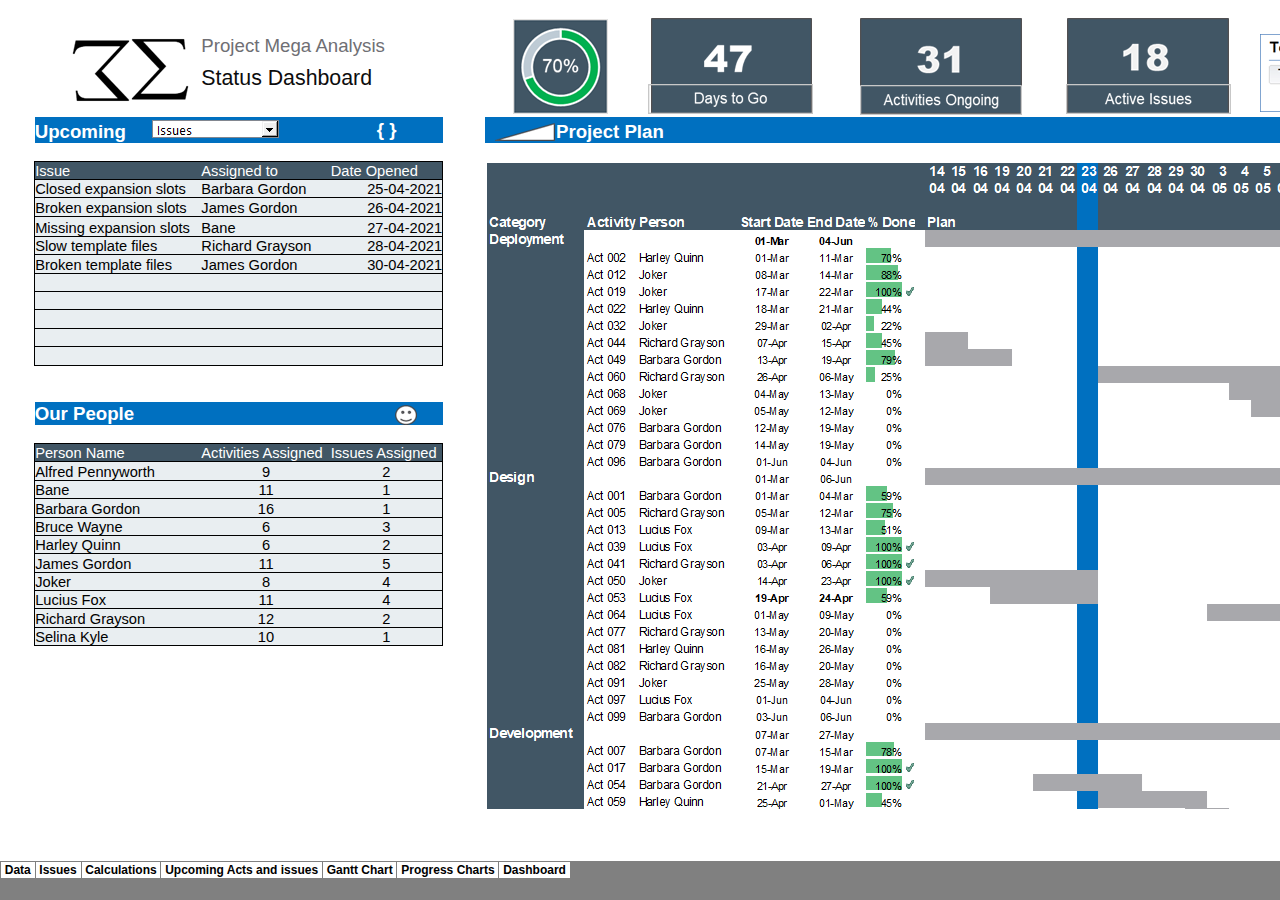
<file: index_files/tabstrip.htm>
<html>
<head>
<meta http-equiv=Content-Type content="text/html; charset=windows-1252">
<meta name=ProgId content=Excel.Sheet>
<meta name=Generator content="Microsoft Excel 15">
<link id=Main-File rel=Main-File href="../index.htm">

<script language="JavaScript">
<!--
if (window.name!="frTabs")
 window.location.replace(document.all.item("Main-File").href);
//-->
</script>
<style>
<!--
A {
    text-decoration:none;
    color:#000000;
    font-size:9pt;
}
-->
</style>
</head>
<body topmargin=0 leftmargin=0 bgcolor="#808080">
<table border=0 cellspacing=1>
 <tr>
 <td bgcolor="#FFFFFF" nowrap><b><small><small>&nbsp;<a href="sheet001.htm" target="frSheet"><font face="Arial" color="#000000">Data</font></a>&nbsp;</small></small></b></td>
 <td bgcolor="#FFFFFF" nowrap><b><small><small>&nbsp;<a href="sheet002.htm" target="frSheet"><font face="Arial" color="#000000">Issues</font></a>&nbsp;</small></small></b></td>
 <td bgcolor="#FFFFFF" nowrap><b><small><small>&nbsp;<a href="sheet003.htm" target="frSheet"><font face="Arial" color="#000000">Calculations</font></a>&nbsp;</small></small></b></td>
 <td bgcolor="#FFFFFF" nowrap><b><small><small>&nbsp;<a href="sheet004.htm" target="frSheet"><font face="Arial" color="#000000">Upcoming Acts and issues</font></a>&nbsp;</small></small></b></td>
 <td bgcolor="#FFFFFF" nowrap><b><small><small>&nbsp;<a href="sheet005.htm" target="frSheet"><font face="Arial" color="#000000">Gantt Chart</font></a>&nbsp;</small></small></b></td>
 <td bgcolor="#FFFFFF" nowrap><b><small><small>&nbsp;<a href="sheet006.htm" target="frSheet"><font face="Arial" color="#000000">Progress Charts</font></a>&nbsp;</small></small></b></td>
 <td bgcolor="#FFFFFF" nowrap><b><small><small>&nbsp;<a href="sheet007.htm" target="frSheet"><font face="Arial" color="#000000">Dashboard</font></a>&nbsp;</small></small></b></td>

 </tr>
</table>
</body>
</html>
</file>
